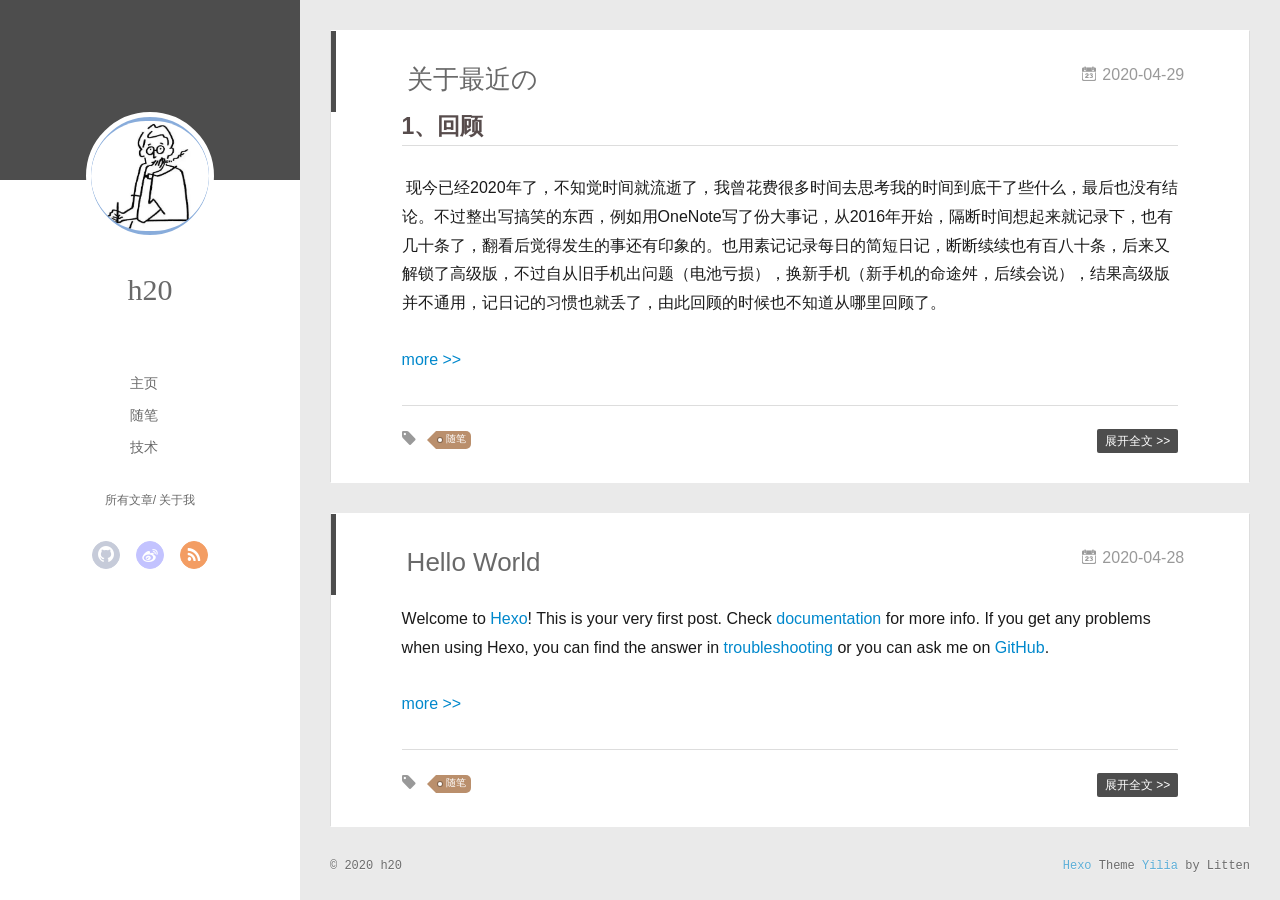
<file: index.html>
<!DOCTYPE html>
<html>
<head>
  <meta charset="utf-8">
  
  <meta name="renderer" content="webkit">
  <meta http-equiv="X-UA-Compatible" content="IE=edge" >
  <link rel="dns-prefetch" href="https://sjyb.github.io">
  <title>sjyb</title>
  <meta name="viewport" content="width=device-width, initial-scale=1, maximum-scale=1">
  <meta property="og:type" content="website">
<meta property="og:title" content="sjyb">
<meta property="og:url" content="https://sjyb.github.io/index.html">
<meta property="og:site_name" content="sjyb">
<meta property="article:author" content="h20">
<meta name="twitter:card" content="summary">
  
  
    <link rel="icon" href="/favicon.png">
  
  <link rel="stylesheet" type="text/css" href="/./main.0cf68a.css">
  <style type="text/css">
  
    #container.show {
      background: linear-gradient(200deg,#a0cfe4,#e8c37e);
    }
  </style>
  

  

<meta name="generator" content="Hexo 4.2.0"><link rel="alternate" href="/atom.xml" title="sjyb" type="application/atom+xml">
</head>

<body>
  <div id="container" q-class="show:isCtnShow">
    <canvas id="anm-canvas" class="anm-canvas"></canvas>
    <div class="left-col" q-class="show:isShow">
      
<div class="overlay" style="background: #4d4d4d"></div>
<div class="intrude-less">
	<header id="header" class="inner">
		<a href="/" class="profilepic">
			<img src="/assets/main.png" class="js-avatar">
		</a>
		<hgroup>
		  <h1 class="header-author"><a href="/">h20</a></h1>
		</hgroup>
		

		<nav class="header-menu">
			<ul>
			
				<li><a href="/">主页</a></li>
	        
				<li><a href="/tags/%E9%9A%8F%E7%AC%94/">随笔</a></li>
	        
				<li><a href="/tags/%E6%8A%80%E6%9C%AF/">技术</a></li>
	        
			</ul>
		</nav>
		<nav class="header-smart-menu">
    		
    			
    			<a q-on="click: openSlider(e, 'innerArchive')" href="javascript:void(0)">所有文章</a>
    			
            
    			
            
    			
    			<a q-on="click: openSlider(e, 'aboutme')" href="javascript:void(0)">关于我</a>
    			
            
		</nav>
		<nav class="header-nav">
			<div class="social">
				
					<a class="github" target="_blank" href="https://github.com/sjyb" title="github"><i class="icon-github"></i></a>
		        
					<a class="weibo" target="_blank" href="https://weibo.com/u/2956728435" title="weibo"><i class="icon-weibo"></i></a>
		        
					<a class="rss" target="_blank" href="/atom.xml" title="rss"><i class="icon-rss"></i></a>
		        
			</div>
		</nav>
	</header>		
</div>

    </div>
    <div class="mid-col" q-class="show:isShow,hide:isShow|isFalse">
      
<nav id="mobile-nav">
  	<div class="overlay js-overlay" style="background: #4d4d4d"></div>
	<div class="btnctn js-mobile-btnctn">
  		<div class="slider-trigger list" q-on="click: openSlider(e)"><i class="icon icon-sort"></i></div>
	</div>
	<div class="intrude-less">
		<header id="header" class="inner">
			<div class="profilepic">
				<img src="/assets/main.png" class="js-avatar">
			</div>
			<hgroup>
			  <h1 class="header-author js-header-author">h20</h1>
			</hgroup>
			
			
			
				
			
				
			
				
			
			
			
			<nav class="header-nav">
				<div class="social">
					
						<a class="github" target="_blank" href="https://github.com/sjyb" title="github"><i class="icon-github"></i></a>
			        
						<a class="weibo" target="_blank" href="https://weibo.com/u/2956728435" title="weibo"><i class="icon-weibo"></i></a>
			        
						<a class="rss" target="_blank" href="/atom.xml" title="rss"><i class="icon-rss"></i></a>
			        
				</div>
			</nav>

			<nav class="header-menu js-header-menu">
				<ul style="width: 70%">
				
				
					<li style="width: 33.333333333333336%"><a href="/">主页</a></li>
		        
					<li style="width: 33.333333333333336%"><a href="/tags/%E9%9A%8F%E7%AC%94/">随笔</a></li>
		        
					<li style="width: 33.333333333333336%"><a href="/tags/%E6%8A%80%E6%9C%AF/">技术</a></li>
		        
				</ul>
			</nav>
		</header>				
	</div>
	<div class="mobile-mask" style="display:none" q-show="isShow"></div>
</nav>

      <div id="wrapper" class="body-wrap">
        <div class="menu-l">
          <div class="canvas-wrap">
            <canvas data-colors="#eaeaea" data-sectionHeight="100" data-contentId="js-content" id="myCanvas1" class="anm-canvas"></canvas>
          </div>
          <div id="js-content" class="content-ll">
            
  
    <article id="post-关于最近" class="article article-type-post  article-index" itemscope itemprop="blogPost">
  <div class="article-inner">
    
      <header class="article-header">
        
  
    <h1 itemprop="name">
      <a class="article-title" href="/2020/04/29/%E5%85%B3%E4%BA%8E%E6%9C%80%E8%BF%91/">关于最近の</a>
    </h1>
  

        
        <a href="/2020/04/29/%E5%85%B3%E4%BA%8E%E6%9C%80%E8%BF%91/" class="archive-article-date">
  	<time datetime="2020-04-29T11:45:27.000Z" itemprop="datePublished"><i class="icon-calendar icon"></i>2020-04-29</time>
</a>
        
      </header>
    
    <div class="article-entry" itemprop="articleBody">
      
        <h2 id="1、回顾"><a href="#1、回顾" class="headerlink" title="1、回顾"></a>1、回顾</h2><p>​    现今已经2020年了，不知觉时间就流逝了，我曾花费很多时间去思考我的时间到底干了些什么，最后也没有结论。不过整出写搞笑的东西，例如用OneNote写了份大事记，从2016年开始，隔断时间想起来就记录下，也有几十条了，翻看后觉得发生的事还有印象的。也用素记记录每日的简短日记，断断续续也有百八十条，后来又解锁了高级版，不过自从旧手机出问题（电池亏损），换新手机（新手机的命途舛，后续会说），结果高级版并不通用，记日记的习惯也就丢了，由此回顾的时候也不知道从哪里回顾了。</p>
        
          <a class="article-more-a" href="/2020/04/29/%E5%85%B3%E4%BA%8E%E6%9C%80%E8%BF%91/#more">more >></a>
        
      

      
    </div>
    <div class="article-info article-info-index">
      
      
	<div class="article-tag tagcloud">
		<i class="icon-price-tags icon"></i>
		<ul class="article-tag-list">
			 
        		<li class="article-tag-list-item">
        			<a href="javascript:void(0)" class="js-tag article-tag-list-link color3">随笔</a>
        		</li>
      		
		</ul>
	</div>

      

      
        <p class="article-more-link">
          <a class="article-more-a" href="/2020/04/29/%E5%85%B3%E4%BA%8E%E6%9C%80%E8%BF%91/">展开全文 >></a>
        </p>
      

      
      <div class="clearfix"></div>
    </div>
  </div>
</article>

<aside class="wrap-side-operation">
    <div class="mod-side-operation">
        
        <div class="jump-container" id="js-jump-container" style="display:none;">
            <a href="javascript:void(0)" class="mod-side-operation__jump-to-top">
                <i class="icon-font icon-back"></i>
            </a>
            <div id="js-jump-plan-container" class="jump-plan-container" style="top: -11px;">
                <i class="icon-font icon-plane jump-plane"></i>
            </div>
        </div>
        
        
    </div>
</aside>




  
    <article id="post-hello-world" class="article article-type-post  article-index" itemscope itemprop="blogPost">
  <div class="article-inner">
    
      <header class="article-header">
        
  
    <h1 itemprop="name">
      <a class="article-title" href="/2020/04/28/hello-world/">Hello World</a>
    </h1>
  

        
        <a href="/2020/04/28/hello-world/" class="archive-article-date">
  	<time datetime="2020-04-28T11:45:27.000Z" itemprop="datePublished"><i class="icon-calendar icon"></i>2020-04-28</time>
</a>
        
      </header>
    
    <div class="article-entry" itemprop="articleBody">
      
        <p>Welcome to <a href="https://hexo.io/" target="_blank" rel="noopener">Hexo</a>! This is your very first post. Check <a href="https://hexo.io/docs/" target="_blank" rel="noopener">documentation</a> for more info. If you get any problems when using Hexo, you can find the answer in <a href="https://hexo.io/docs/troubleshooting.html" target="_blank" rel="noopener">troubleshooting</a> or you can ask me on <a href="https://github.com/hexojs/hexo/issues" target="_blank" rel="noopener">GitHub</a>.</p>
        
          <a class="article-more-a" href="/2020/04/28/hello-world/#more">more >></a>
        
      

      
    </div>
    <div class="article-info article-info-index">
      
      
	<div class="article-tag tagcloud">
		<i class="icon-price-tags icon"></i>
		<ul class="article-tag-list">
			 
        		<li class="article-tag-list-item">
        			<a href="javascript:void(0)" class="js-tag article-tag-list-link color3">随笔</a>
        		</li>
      		
		</ul>
	</div>

      

      
        <p class="article-more-link">
          <a class="article-more-a" href="/2020/04/28/hello-world/">展开全文 >></a>
        </p>
      

      
      <div class="clearfix"></div>
    </div>
  </div>
</article>

<aside class="wrap-side-operation">
    <div class="mod-side-operation">
        
        <div class="jump-container" id="js-jump-container" style="display:none;">
            <a href="javascript:void(0)" class="mod-side-operation__jump-to-top">
                <i class="icon-font icon-back"></i>
            </a>
            <div id="js-jump-plan-container" class="jump-plan-container" style="top: -11px;">
                <i class="icon-font icon-plane jump-plane"></i>
            </div>
        </div>
        
        
    </div>
</aside>




  
  


          </div>
        </div>
      </div>
      <footer id="footer">
  <div class="outer">
    <div id="footer-info">
    	<div class="footer-left">
    		&copy; 2020 h20
    	</div>
      	<div class="footer-right">
      		<a href="http://hexo.io/" target="_blank">Hexo</a>  Theme <a href="https://github.com/litten/hexo-theme-yilia" target="_blank">Yilia</a> by Litten
      	</div>
    </div>
  </div>
</footer>
    </div>
    <script>
	var yiliaConfig = {
		mathjax: false,
		isHome: true,
		isPost: false,
		isArchive: false,
		isTag: false,
		isCategory: false,
		open_in_new: false,
		toc_hide_index: true,
		root: "/",
		innerArchive: true,
		showTags: false
	}
</script>

<script>!function(t){function n(e){if(r[e])return r[e].exports;var i=r[e]={exports:{},id:e,loaded:!1};return t[e].call(i.exports,i,i.exports,n),i.loaded=!0,i.exports}var r={};n.m=t,n.c=r,n.p="./",n(0)}([function(t,n,r){r(195),t.exports=r(191)},function(t,n,r){var e=r(3),i=r(52),o=r(27),u=r(28),c=r(53),f="prototype",a=function(t,n,r){var s,l,h,v,p=t&a.F,d=t&a.G,y=t&a.S,g=t&a.P,b=t&a.B,m=d?e:y?e[n]||(e[n]={}):(e[n]||{})[f],x=d?i:i[n]||(i[n]={}),w=x[f]||(x[f]={});d&&(r=n);for(s in r)l=!p&&m&&void 0!==m[s],h=(l?m:r)[s],v=b&&l?c(h,e):g&&"function"==typeof h?c(Function.call,h):h,m&&u(m,s,h,t&a.U),x[s]!=h&&o(x,s,v),g&&w[s]!=h&&(w[s]=h)};e.core=i,a.F=1,a.G=2,a.S=4,a.P=8,a.B=16,a.W=32,a.U=64,a.R=128,t.exports=a},function(t,n,r){var e=r(6);t.exports=function(t){if(!e(t))throw TypeError(t+" is not an object!");return t}},function(t,n){var r=t.exports="undefined"!=typeof window&&window.Math==Math?window:"undefined"!=typeof self&&self.Math==Math?self:Function("return this")();"number"==typeof __g&&(__g=r)},function(t,n){t.exports=function(t){try{return!!t()}catch(t){return!0}}},function(t,n){var r=t.exports="undefined"!=typeof window&&window.Math==Math?window:"undefined"!=typeof self&&self.Math==Math?self:Function("return this")();"number"==typeof __g&&(__g=r)},function(t,n){t.exports=function(t){return"object"==typeof t?null!==t:"function"==typeof t}},function(t,n,r){var e=r(126)("wks"),i=r(76),o=r(3).Symbol,u="function"==typeof o;(t.exports=function(t){return e[t]||(e[t]=u&&o[t]||(u?o:i)("Symbol."+t))}).store=e},function(t,n){var r={}.hasOwnProperty;t.exports=function(t,n){return r.call(t,n)}},function(t,n,r){var e=r(94),i=r(33);t.exports=function(t){return e(i(t))}},function(t,n,r){t.exports=!r(4)(function(){return 7!=Object.defineProperty({},"a",{get:function(){return 7}}).a})},function(t,n,r){var e=r(2),i=r(167),o=r(50),u=Object.defineProperty;n.f=r(10)?Object.defineProperty:function(t,n,r){if(e(t),n=o(n,!0),e(r),i)try{return u(t,n,r)}catch(t){}if("get"in r||"set"in r)throw TypeError("Accessors not supported!");return"value"in r&&(t[n]=r.value),t}},function(t,n,r){t.exports=!r(18)(function(){return 7!=Object.defineProperty({},"a",{get:function(){return 7}}).a})},function(t,n,r){var e=r(14),i=r(22);t.exports=r(12)?function(t,n,r){return e.f(t,n,i(1,r))}:function(t,n,r){return t[n]=r,t}},function(t,n,r){var e=r(20),i=r(58),o=r(42),u=Object.defineProperty;n.f=r(12)?Object.defineProperty:function(t,n,r){if(e(t),n=o(n,!0),e(r),i)try{return u(t,n,r)}catch(t){}if("get"in r||"set"in r)throw TypeError("Accessors not supported!");return"value"in r&&(t[n]=r.value),t}},function(t,n,r){var e=r(40)("wks"),i=r(23),o=r(5).Symbol,u="function"==typeof o;(t.exports=function(t){return e[t]||(e[t]=u&&o[t]||(u?o:i)("Symbol."+t))}).store=e},function(t,n,r){var e=r(67),i=Math.min;t.exports=function(t){return t>0?i(e(t),9007199254740991):0}},function(t,n,r){var e=r(46);t.exports=function(t){return Object(e(t))}},function(t,n){t.exports=function(t){try{return!!t()}catch(t){return!0}}},function(t,n,r){var e=r(63),i=r(34);t.exports=Object.keys||function(t){return e(t,i)}},function(t,n,r){var e=r(21);t.exports=function(t){if(!e(t))throw TypeError(t+" is not an object!");return t}},function(t,n){t.exports=function(t){return"object"==typeof t?null!==t:"function"==typeof t}},function(t,n){t.exports=function(t,n){return{enumerable:!(1&t),configurable:!(2&t),writable:!(4&t),value:n}}},function(t,n){var r=0,e=Math.random();t.exports=function(t){return"Symbol(".concat(void 0===t?"":t,")_",(++r+e).toString(36))}},function(t,n){var r={}.hasOwnProperty;t.exports=function(t,n){return r.call(t,n)}},function(t,n){var r=t.exports={version:"2.4.0"};"number"==typeof __e&&(__e=r)},function(t,n){t.exports=function(t){if("function"!=typeof t)throw TypeError(t+" is not a function!");return t}},function(t,n,r){var e=r(11),i=r(66);t.exports=r(10)?function(t,n,r){return e.f(t,n,i(1,r))}:function(t,n,r){return t[n]=r,t}},function(t,n,r){var e=r(3),i=r(27),o=r(24),u=r(76)("src"),c="toString",f=Function[c],a=(""+f).split(c);r(52).inspectSource=function(t){return f.call(t)},(t.exports=function(t,n,r,c){var f="function"==typeof r;f&&(o(r,"name")||i(r,"name",n)),t[n]!==r&&(f&&(o(r,u)||i(r,u,t[n]?""+t[n]:a.join(String(n)))),t===e?t[n]=r:c?t[n]?t[n]=r:i(t,n,r):(delete t[n],i(t,n,r)))})(Function.prototype,c,function(){return"function"==typeof this&&this[u]||f.call(this)})},function(t,n,r){var e=r(1),i=r(4),o=r(46),u=function(t,n,r,e){var i=String(o(t)),u="<"+n;return""!==r&&(u+=" "+r+'="'+String(e).replace(/"/g,"&quot;")+'"'),u+">"+i+"</"+n+">"};t.exports=function(t,n){var r={};r[t]=n(u),e(e.P+e.F*i(function(){var n=""[t]('"');return n!==n.toLowerCase()||n.split('"').length>3}),"String",r)}},function(t,n,r){var e=r(115),i=r(46);t.exports=function(t){return e(i(t))}},function(t,n,r){var e=r(116),i=r(66),o=r(30),u=r(50),c=r(24),f=r(167),a=Object.getOwnPropertyDescriptor;n.f=r(10)?a:function(t,n){if(t=o(t),n=u(n,!0),f)try{return a(t,n)}catch(t){}if(c(t,n))return i(!e.f.call(t,n),t[n])}},function(t,n,r){var e=r(24),i=r(17),o=r(145)("IE_PROTO"),u=Object.prototype;t.exports=Object.getPrototypeOf||function(t){return t=i(t),e(t,o)?t[o]:"function"==typeof t.constructor&&t instanceof t.constructor?t.constructor.prototype:t instanceof Object?u:null}},function(t,n){t.exports=function(t){if(void 0==t)throw TypeError("Can't call method on  "+t);return t}},function(t,n){t.exports="constructor,hasOwnProperty,isPrototypeOf,propertyIsEnumerable,toLocaleString,toString,valueOf".split(",")},function(t,n){t.exports={}},function(t,n){t.exports=!0},function(t,n){n.f={}.propertyIsEnumerable},function(t,n,r){var e=r(14).f,i=r(8),o=r(15)("toStringTag");t.exports=function(t,n,r){t&&!i(t=r?t:t.prototype,o)&&e(t,o,{configurable:!0,value:n})}},function(t,n,r){var e=r(40)("keys"),i=r(23);t.exports=function(t){return e[t]||(e[t]=i(t))}},function(t,n,r){var e=r(5),i="__core-js_shared__",o=e[i]||(e[i]={});t.exports=function(t){return o[t]||(o[t]={})}},function(t,n){var r=Math.ceil,e=Math.floor;t.exports=function(t){return isNaN(t=+t)?0:(t>0?e:r)(t)}},function(t,n,r){var e=r(21);t.exports=function(t,n){if(!e(t))return t;var r,i;if(n&&"function"==typeof(r=t.toString)&&!e(i=r.call(t)))return i;if("function"==typeof(r=t.valueOf)&&!e(i=r.call(t)))return i;if(!n&&"function"==typeof(r=t.toString)&&!e(i=r.call(t)))return i;throw TypeError("Can't convert object to primitive value")}},function(t,n,r){var e=r(5),i=r(25),o=r(36),u=r(44),c=r(14).f;t.exports=function(t){var n=i.Symbol||(i.Symbol=o?{}:e.Symbol||{});"_"==t.charAt(0)||t in n||c(n,t,{value:u.f(t)})}},function(t,n,r){n.f=r(15)},function(t,n){var r={}.toString;t.exports=function(t){return r.call(t).slice(8,-1)}},function(t,n){t.exports=function(t){if(void 0==t)throw TypeError("Can't call method on  "+t);return t}},function(t,n,r){var e=r(4);t.exports=function(t,n){return!!t&&e(function(){n?t.call(null,function(){},1):t.call(null)})}},function(t,n,r){var e=r(53),i=r(115),o=r(17),u=r(16),c=r(203);t.exports=function(t,n){var r=1==t,f=2==t,a=3==t,s=4==t,l=6==t,h=5==t||l,v=n||c;return function(n,c,p){for(var d,y,g=o(n),b=i(g),m=e(c,p,3),x=u(b.length),w=0,S=r?v(n,x):f?v(n,0):void 0;x>w;w++)if((h||w in b)&&(d=b[w],y=m(d,w,g),t))if(r)S[w]=y;else if(y)switch(t){case 3:return!0;case 5:return d;case 6:return w;case 2:S.push(d)}else if(s)return!1;return l?-1:a||s?s:S}}},function(t,n,r){var e=r(1),i=r(52),o=r(4);t.exports=function(t,n){var r=(i.Object||{})[t]||Object[t],u={};u[t]=n(r),e(e.S+e.F*o(function(){r(1)}),"Object",u)}},function(t,n,r){var e=r(6);t.exports=function(t,n){if(!e(t))return t;var r,i;if(n&&"function"==typeof(r=t.toString)&&!e(i=r.call(t)))return i;if("function"==typeof(r=t.valueOf)&&!e(i=r.call(t)))return i;if(!n&&"function"==typeof(r=t.toString)&&!e(i=r.call(t)))return i;throw TypeError("Can't convert object to primitive value")}},function(t,n,r){var e=r(5),i=r(25),o=r(91),u=r(13),c="prototype",f=function(t,n,r){var a,s,l,h=t&f.F,v=t&f.G,p=t&f.S,d=t&f.P,y=t&f.B,g=t&f.W,b=v?i:i[n]||(i[n]={}),m=b[c],x=v?e:p?e[n]:(e[n]||{})[c];v&&(r=n);for(a in r)(s=!h&&x&&void 0!==x[a])&&a in b||(l=s?x[a]:r[a],b[a]=v&&"function"!=typeof x[a]?r[a]:y&&s?o(l,e):g&&x[a]==l?function(t){var n=function(n,r,e){if(this instanceof t){switch(arguments.length){case 0:return new t;case 1:return new t(n);case 2:return new t(n,r)}return new t(n,r,e)}return t.apply(this,arguments)};return n[c]=t[c],n}(l):d&&"function"==typeof l?o(Function.call,l):l,d&&((b.virtual||(b.virtual={}))[a]=l,t&f.R&&m&&!m[a]&&u(m,a,l)))};f.F=1,f.G=2,f.S=4,f.P=8,f.B=16,f.W=32,f.U=64,f.R=128,t.exports=f},function(t,n){var r=t.exports={version:"2.4.0"};"number"==typeof __e&&(__e=r)},function(t,n,r){var e=r(26);t.exports=function(t,n,r){if(e(t),void 0===n)return t;switch(r){case 1:return function(r){return t.call(n,r)};case 2:return function(r,e){return t.call(n,r,e)};case 3:return function(r,e,i){return t.call(n,r,e,i)}}return function(){return t.apply(n,arguments)}}},function(t,n,r){var e=r(183),i=r(1),o=r(126)("metadata"),u=o.store||(o.store=new(r(186))),c=function(t,n,r){var i=u.get(t);if(!i){if(!r)return;u.set(t,i=new e)}var o=i.get(n);if(!o){if(!r)return;i.set(n,o=new e)}return o},f=function(t,n,r){var e=c(n,r,!1);return void 0!==e&&e.has(t)},a=function(t,n,r){var e=c(n,r,!1);return void 0===e?void 0:e.get(t)},s=function(t,n,r,e){c(r,e,!0).set(t,n)},l=function(t,n){var r=c(t,n,!1),e=[];return r&&r.forEach(function(t,n){e.push(n)}),e},h=function(t){return void 0===t||"symbol"==typeof t?t:String(t)},v=function(t){i(i.S,"Reflect",t)};t.exports={store:u,map:c,has:f,get:a,set:s,keys:l,key:h,exp:v}},function(t,n,r){"use strict";if(r(10)){var e=r(69),i=r(3),o=r(4),u=r(1),c=r(127),f=r(152),a=r(53),s=r(68),l=r(66),h=r(27),v=r(73),p=r(67),d=r(16),y=r(75),g=r(50),b=r(24),m=r(180),x=r(114),w=r(6),S=r(17),_=r(137),O=r(70),E=r(32),P=r(71).f,j=r(154),F=r(76),M=r(7),A=r(48),N=r(117),T=r(146),I=r(155),k=r(80),L=r(123),R=r(74),C=r(130),D=r(160),U=r(11),W=r(31),G=U.f,B=W.f,V=i.RangeError,z=i.TypeError,q=i.Uint8Array,K="ArrayBuffer",J="Shared"+K,Y="BYTES_PER_ELEMENT",H="prototype",$=Array[H],X=f.ArrayBuffer,Q=f.DataView,Z=A(0),tt=A(2),nt=A(3),rt=A(4),et=A(5),it=A(6),ot=N(!0),ut=N(!1),ct=I.values,ft=I.keys,at=I.entries,st=$.lastIndexOf,lt=$.reduce,ht=$.reduceRight,vt=$.join,pt=$.sort,dt=$.slice,yt=$.toString,gt=$.toLocaleString,bt=M("iterator"),mt=M("toStringTag"),xt=F("typed_constructor"),wt=F("def_constructor"),St=c.CONSTR,_t=c.TYPED,Ot=c.VIEW,Et="Wrong length!",Pt=A(1,function(t,n){return Tt(T(t,t[wt]),n)}),jt=o(function(){return 1===new q(new Uint16Array([1]).buffer)[0]}),Ft=!!q&&!!q[H].set&&o(function(){new q(1).set({})}),Mt=function(t,n){if(void 0===t)throw z(Et);var r=+t,e=d(t);if(n&&!m(r,e))throw V(Et);return e},At=function(t,n){var r=p(t);if(r<0||r%n)throw V("Wrong offset!");return r},Nt=function(t){if(w(t)&&_t in t)return t;throw z(t+" is not a typed array!")},Tt=function(t,n){if(!(w(t)&&xt in t))throw z("It is not a typed array constructor!");return new t(n)},It=function(t,n){return kt(T(t,t[wt]),n)},kt=function(t,n){for(var r=0,e=n.length,i=Tt(t,e);e>r;)i[r]=n[r++];return i},Lt=function(t,n,r){G(t,n,{get:function(){return this._d[r]}})},Rt=function(t){var n,r,e,i,o,u,c=S(t),f=arguments.length,s=f>1?arguments[1]:void 0,l=void 0!==s,h=j(c);if(void 0!=h&&!_(h)){for(u=h.call(c),e=[],n=0;!(o=u.next()).done;n++)e.push(o.value);c=e}for(l&&f>2&&(s=a(s,arguments[2],2)),n=0,r=d(c.length),i=Tt(this,r);r>n;n++)i[n]=l?s(c[n],n):c[n];return i},Ct=function(){for(var t=0,n=arguments.length,r=Tt(this,n);n>t;)r[t]=arguments[t++];return r},Dt=!!q&&o(function(){gt.call(new q(1))}),Ut=function(){return gt.apply(Dt?dt.call(Nt(this)):Nt(this),arguments)},Wt={copyWithin:function(t,n){return D.call(Nt(this),t,n,arguments.length>2?arguments[2]:void 0)},every:function(t){return rt(Nt(this),t,arguments.length>1?arguments[1]:void 0)},fill:function(t){return C.apply(Nt(this),arguments)},filter:function(t){return It(this,tt(Nt(this),t,arguments.length>1?arguments[1]:void 0))},find:function(t){return et(Nt(this),t,arguments.length>1?arguments[1]:void 0)},findIndex:function(t){return it(Nt(this),t,arguments.length>1?arguments[1]:void 0)},forEach:function(t){Z(Nt(this),t,arguments.length>1?arguments[1]:void 0)},indexOf:function(t){return ut(Nt(this),t,arguments.length>1?arguments[1]:void 0)},includes:function(t){return ot(Nt(this),t,arguments.length>1?arguments[1]:void 0)},join:function(t){return vt.apply(Nt(this),arguments)},lastIndexOf:function(t){return st.apply(Nt(this),arguments)},map:function(t){return Pt(Nt(this),t,arguments.length>1?arguments[1]:void 0)},reduce:function(t){return lt.apply(Nt(this),arguments)},reduceRight:function(t){return ht.apply(Nt(this),arguments)},reverse:function(){for(var t,n=this,r=Nt(n).length,e=Math.floor(r/2),i=0;i<e;)t=n[i],n[i++]=n[--r],n[r]=t;return n},some:function(t){return nt(Nt(this),t,arguments.length>1?arguments[1]:void 0)},sort:function(t){return pt.call(Nt(this),t)},subarray:function(t,n){var r=Nt(this),e=r.length,i=y(t,e);return new(T(r,r[wt]))(r.buffer,r.byteOffset+i*r.BYTES_PER_ELEMENT,d((void 0===n?e:y(n,e))-i))}},Gt=function(t,n){return It(this,dt.call(Nt(this),t,n))},Bt=function(t){Nt(this);var n=At(arguments[1],1),r=this.length,e=S(t),i=d(e.length),o=0;if(i+n>r)throw V(Et);for(;o<i;)this[n+o]=e[o++]},Vt={entries:function(){return at.call(Nt(this))},keys:function(){return ft.call(Nt(this))},values:function(){return ct.call(Nt(this))}},zt=function(t,n){return w(t)&&t[_t]&&"symbol"!=typeof n&&n in t&&String(+n)==String(n)},qt=function(t,n){return zt(t,n=g(n,!0))?l(2,t[n]):B(t,n)},Kt=function(t,n,r){return!(zt(t,n=g(n,!0))&&w(r)&&b(r,"value"))||b(r,"get")||b(r,"set")||r.configurable||b(r,"writable")&&!r.writable||b(r,"enumerable")&&!r.enumerable?G(t,n,r):(t[n]=r.value,t)};St||(W.f=qt,U.f=Kt),u(u.S+u.F*!St,"Object",{getOwnPropertyDescriptor:qt,defineProperty:Kt}),o(function(){yt.call({})})&&(yt=gt=function(){return vt.call(this)});var Jt=v({},Wt);v(Jt,Vt),h(Jt,bt,Vt.values),v(Jt,{slice:Gt,set:Bt,constructor:function(){},toString:yt,toLocaleString:Ut}),Lt(Jt,"buffer","b"),Lt(Jt,"byteOffset","o"),Lt(Jt,"byteLength","l"),Lt(Jt,"length","e"),G(Jt,mt,{get:function(){return this[_t]}}),t.exports=function(t,n,r,f){f=!!f;var a=t+(f?"Clamped":"")+"Array",l="Uint8Array"!=a,v="get"+t,p="set"+t,y=i[a],g=y||{},b=y&&E(y),m=!y||!c.ABV,S={},_=y&&y[H],j=function(t,r){var e=t._d;return e.v[v](r*n+e.o,jt)},F=function(t,r,e){var i=t._d;f&&(e=(e=Math.round(e))<0?0:e>255?255:255&e),i.v[p](r*n+i.o,e,jt)},M=function(t,n){G(t,n,{get:function(){return j(this,n)},set:function(t){return F(this,n,t)},enumerable:!0})};m?(y=r(function(t,r,e,i){s(t,y,a,"_d");var o,u,c,f,l=0,v=0;if(w(r)){if(!(r instanceof X||(f=x(r))==K||f==J))return _t in r?kt(y,r):Rt.call(y,r);o=r,v=At(e,n);var p=r.byteLength;if(void 0===i){if(p%n)throw V(Et);if((u=p-v)<0)throw V(Et)}else if((u=d(i)*n)+v>p)throw V(Et);c=u/n}else c=Mt(r,!0),u=c*n,o=new X(u);for(h(t,"_d",{b:o,o:v,l:u,e:c,v:new Q(o)});l<c;)M(t,l++)}),_=y[H]=O(Jt),h(_,"constructor",y)):L(function(t){new y(null),new y(t)},!0)||(y=r(function(t,r,e,i){s(t,y,a);var o;return w(r)?r instanceof X||(o=x(r))==K||o==J?void 0!==i?new g(r,At(e,n),i):void 0!==e?new g(r,At(e,n)):new g(r):_t in r?kt(y,r):Rt.call(y,r):new g(Mt(r,l))}),Z(b!==Function.prototype?P(g).concat(P(b)):P(g),function(t){t in y||h(y,t,g[t])}),y[H]=_,e||(_.constructor=y));var A=_[bt],N=!!A&&("values"==A.name||void 0==A.name),T=Vt.values;h(y,xt,!0),h(_,_t,a),h(_,Ot,!0),h(_,wt,y),(f?new y(1)[mt]==a:mt in _)||G(_,mt,{get:function(){return a}}),S[a]=y,u(u.G+u.W+u.F*(y!=g),S),u(u.S,a,{BYTES_PER_ELEMENT:n,from:Rt,of:Ct}),Y in _||h(_,Y,n),u(u.P,a,Wt),R(a),u(u.P+u.F*Ft,a,{set:Bt}),u(u.P+u.F*!N,a,Vt),u(u.P+u.F*(_.toString!=yt),a,{toString:yt}),u(u.P+u.F*o(function(){new y(1).slice()}),a,{slice:Gt}),u(u.P+u.F*(o(function(){return[1,2].toLocaleString()!=new y([1,2]).toLocaleString()})||!o(function(){_.toLocaleString.call([1,2])})),a,{toLocaleString:Ut}),k[a]=N?A:T,e||N||h(_,bt,T)}}else t.exports=function(){}},function(t,n){var r={}.toString;t.exports=function(t){return r.call(t).slice(8,-1)}},function(t,n,r){var e=r(21),i=r(5).document,o=e(i)&&e(i.createElement);t.exports=function(t){return o?i.createElement(t):{}}},function(t,n,r){t.exports=!r(12)&&!r(18)(function(){return 7!=Object.defineProperty(r(57)("div"),"a",{get:function(){return 7}}).a})},function(t,n,r){"use strict";var e=r(36),i=r(51),o=r(64),u=r(13),c=r(8),f=r(35),a=r(96),s=r(38),l=r(103),h=r(15)("iterator"),v=!([].keys&&"next"in[].keys()),p="keys",d="values",y=function(){return this};t.exports=function(t,n,r,g,b,m,x){a(r,n,g);var w,S,_,O=function(t){if(!v&&t in F)return F[t];switch(t){case p:case d:return function(){return new r(this,t)}}return function(){return new r(this,t)}},E=n+" Iterator",P=b==d,j=!1,F=t.prototype,M=F[h]||F["@@iterator"]||b&&F[b],A=M||O(b),N=b?P?O("entries"):A:void 0,T="Array"==n?F.entries||M:M;if(T&&(_=l(T.call(new t)))!==Object.prototype&&(s(_,E,!0),e||c(_,h)||u(_,h,y)),P&&M&&M.name!==d&&(j=!0,A=function(){return M.call(this)}),e&&!x||!v&&!j&&F[h]||u(F,h,A),f[n]=A,f[E]=y,b)if(w={values:P?A:O(d),keys:m?A:O(p),entries:N},x)for(S in w)S in F||o(F,S,w[S]);else i(i.P+i.F*(v||j),n,w);return w}},function(t,n,r){var e=r(20),i=r(100),o=r(34),u=r(39)("IE_PROTO"),c=function(){},f="prototype",a=function(){var t,n=r(57)("iframe"),e=o.length;for(n.style.display="none",r(93).appendChild(n),n.src="javascript:",t=n.contentWindow.document,t.open(),t.write("<script>document.F=Object<\/script>"),t.close(),a=t.F;e--;)delete a[f][o[e]];return a()};t.exports=Object.create||function(t,n){var r;return null!==t?(c[f]=e(t),r=new c,c[f]=null,r[u]=t):r=a(),void 0===n?r:i(r,n)}},function(t,n,r){var e=r(63),i=r(34).concat("length","prototype");n.f=Object.getOwnPropertyNames||function(t){return e(t,i)}},function(t,n){n.f=Object.getOwnPropertySymbols},function(t,n,r){var e=r(8),i=r(9),o=r(90)(!1),u=r(39)("IE_PROTO");t.exports=function(t,n){var r,c=i(t),f=0,a=[];for(r in c)r!=u&&e(c,r)&&a.push(r);for(;n.length>f;)e(c,r=n[f++])&&(~o(a,r)||a.push(r));return a}},function(t,n,r){t.exports=r(13)},function(t,n,r){var e=r(76)("meta"),i=r(6),o=r(24),u=r(11).f,c=0,f=Object.isExtensible||function(){return!0},a=!r(4)(function(){return f(Object.preventExtensions({}))}),s=function(t){u(t,e,{value:{i:"O"+ ++c,w:{}}})},l=function(t,n){if(!i(t))return"symbol"==typeof t?t:("string"==typeof t?"S":"P")+t;if(!o(t,e)){if(!f(t))return"F";if(!n)return"E";s(t)}return t[e].i},h=function(t,n){if(!o(t,e)){if(!f(t))return!0;if(!n)return!1;s(t)}return t[e].w},v=function(t){return a&&p.NEED&&f(t)&&!o(t,e)&&s(t),t},p=t.exports={KEY:e,NEED:!1,fastKey:l,getWeak:h,onFreeze:v}},function(t,n){t.exports=function(t,n){return{enumerable:!(1&t),configurable:!(2&t),writable:!(4&t),value:n}}},function(t,n){var r=Math.ceil,e=Math.floor;t.exports=function(t){return isNaN(t=+t)?0:(t>0?e:r)(t)}},function(t,n){t.exports=function(t,n,r,e){if(!(t instanceof n)||void 0!==e&&e in t)throw TypeError(r+": incorrect invocation!");return t}},function(t,n){t.exports=!1},function(t,n,r){var e=r(2),i=r(173),o=r(133),u=r(145)("IE_PROTO"),c=function(){},f="prototype",a=function(){var t,n=r(132)("iframe"),e=o.length;for(n.style.display="none",r(135).appendChild(n),n.src="javascript:",t=n.contentWindow.document,t.open(),t.write("<script>document.F=Object<\/script>"),t.close(),a=t.F;e--;)delete a[f][o[e]];return a()};t.exports=Object.create||function(t,n){var r;return null!==t?(c[f]=e(t),r=new c,c[f]=null,r[u]=t):r=a(),void 0===n?r:i(r,n)}},function(t,n,r){var e=r(175),i=r(133).concat("length","prototype");n.f=Object.getOwnPropertyNames||function(t){return e(t,i)}},function(t,n,r){var e=r(175),i=r(133);t.exports=Object.keys||function(t){return e(t,i)}},function(t,n,r){var e=r(28);t.exports=function(t,n,r){for(var i in n)e(t,i,n[i],r);return t}},function(t,n,r){"use strict";var e=r(3),i=r(11),o=r(10),u=r(7)("species");t.exports=function(t){var n=e[t];o&&n&&!n[u]&&i.f(n,u,{configurable:!0,get:function(){return this}})}},function(t,n,r){var e=r(67),i=Math.max,o=Math.min;t.exports=function(t,n){return t=e(t),t<0?i(t+n,0):o(t,n)}},function(t,n){var r=0,e=Math.random();t.exports=function(t){return"Symbol(".concat(void 0===t?"":t,")_",(++r+e).toString(36))}},function(t,n,r){var e=r(33);t.exports=function(t){return Object(e(t))}},function(t,n,r){var e=r(7)("unscopables"),i=Array.prototype;void 0==i[e]&&r(27)(i,e,{}),t.exports=function(t){i[e][t]=!0}},function(t,n,r){var e=r(53),i=r(169),o=r(137),u=r(2),c=r(16),f=r(154),a={},s={},n=t.exports=function(t,n,r,l,h){var v,p,d,y,g=h?function(){return t}:f(t),b=e(r,l,n?2:1),m=0;if("function"!=typeof g)throw TypeError(t+" is not iterable!");if(o(g)){for(v=c(t.length);v>m;m++)if((y=n?b(u(p=t[m])[0],p[1]):b(t[m]))===a||y===s)return y}else for(d=g.call(t);!(p=d.next()).done;)if((y=i(d,b,p.value,n))===a||y===s)return y};n.BREAK=a,n.RETURN=s},function(t,n){t.exports={}},function(t,n,r){var e=r(11).f,i=r(24),o=r(7)("toStringTag");t.exports=function(t,n,r){t&&!i(t=r?t:t.prototype,o)&&e(t,o,{configurable:!0,value:n})}},function(t,n,r){var e=r(1),i=r(46),o=r(4),u=r(150),c="["+u+"]",f="​",a=RegExp("^"+c+c+"*"),s=RegExp(c+c+"*$"),l=function(t,n,r){var i={},c=o(function(){return!!u[t]()||f[t]()!=f}),a=i[t]=c?n(h):u[t];r&&(i[r]=a),e(e.P+e.F*c,"String",i)},h=l.trim=function(t,n){return t=String(i(t)),1&n&&(t=t.replace(a,"")),2&n&&(t=t.replace(s,"")),t};t.exports=l},function(t,n,r){t.exports={default:r(86),__esModule:!0}},function(t,n,r){t.exports={default:r(87),__esModule:!0}},function(t,n,r){"use strict";function e(t){return t&&t.__esModule?t:{default:t}}n.__esModule=!0;var i=r(84),o=e(i),u=r(83),c=e(u),f="function"==typeof c.default&&"symbol"==typeof o.default?function(t){return typeof t}:function(t){return t&&"function"==typeof c.default&&t.constructor===c.default&&t!==c.default.prototype?"symbol":typeof t};n.default="function"==typeof c.default&&"symbol"===f(o.default)?function(t){return void 0===t?"undefined":f(t)}:function(t){return t&&"function"==typeof c.default&&t.constructor===c.default&&t!==c.default.prototype?"symbol":void 0===t?"undefined":f(t)}},function(t,n,r){r(110),r(108),r(111),r(112),t.exports=r(25).Symbol},function(t,n,r){r(109),r(113),t.exports=r(44).f("iterator")},function(t,n){t.exports=function(t){if("function"!=typeof t)throw TypeError(t+" is not a function!");return t}},function(t,n){t.exports=function(){}},function(t,n,r){var e=r(9),i=r(106),o=r(105);t.exports=function(t){return function(n,r,u){var c,f=e(n),a=i(f.length),s=o(u,a);if(t&&r!=r){for(;a>s;)if((c=f[s++])!=c)return!0}else for(;a>s;s++)if((t||s in f)&&f[s]===r)return t||s||0;return!t&&-1}}},function(t,n,r){var e=r(88);t.exports=function(t,n,r){if(e(t),void 0===n)return t;switch(r){case 1:return function(r){return t.call(n,r)};case 2:return function(r,e){return t.call(n,r,e)};case 3:return function(r,e,i){return t.call(n,r,e,i)}}return function(){return t.apply(n,arguments)}}},function(t,n,r){var e=r(19),i=r(62),o=r(37);t.exports=function(t){var n=e(t),r=i.f;if(r)for(var u,c=r(t),f=o.f,a=0;c.length>a;)f.call(t,u=c[a++])&&n.push(u);return n}},function(t,n,r){t.exports=r(5).document&&document.documentElement},function(t,n,r){var e=r(56);t.exports=Object("z").propertyIsEnumerable(0)?Object:function(t){return"String"==e(t)?t.split(""):Object(t)}},function(t,n,r){var e=r(56);t.exports=Array.isArray||function(t){return"Array"==e(t)}},function(t,n,r){"use strict";var e=r(60),i=r(22),o=r(38),u={};r(13)(u,r(15)("iterator"),function(){return this}),t.exports=function(t,n,r){t.prototype=e(u,{next:i(1,r)}),o(t,n+" Iterator")}},function(t,n){t.exports=function(t,n){return{value:n,done:!!t}}},function(t,n,r){var e=r(19),i=r(9);t.exports=function(t,n){for(var r,o=i(t),u=e(o),c=u.length,f=0;c>f;)if(o[r=u[f++]]===n)return r}},function(t,n,r){var e=r(23)("meta"),i=r(21),o=r(8),u=r(14).f,c=0,f=Object.isExtensible||function(){return!0},a=!r(18)(function(){return f(Object.preventExtensions({}))}),s=function(t){u(t,e,{value:{i:"O"+ ++c,w:{}}})},l=function(t,n){if(!i(t))return"symbol"==typeof t?t:("string"==typeof t?"S":"P")+t;if(!o(t,e)){if(!f(t))return"F";if(!n)return"E";s(t)}return t[e].i},h=function(t,n){if(!o(t,e)){if(!f(t))return!0;if(!n)return!1;s(t)}return t[e].w},v=function(t){return a&&p.NEED&&f(t)&&!o(t,e)&&s(t),t},p=t.exports={KEY:e,NEED:!1,fastKey:l,getWeak:h,onFreeze:v}},function(t,n,r){var e=r(14),i=r(20),o=r(19);t.exports=r(12)?Object.defineProperties:function(t,n){i(t);for(var r,u=o(n),c=u.length,f=0;c>f;)e.f(t,r=u[f++],n[r]);return t}},function(t,n,r){var e=r(37),i=r(22),o=r(9),u=r(42),c=r(8),f=r(58),a=Object.getOwnPropertyDescriptor;n.f=r(12)?a:function(t,n){if(t=o(t),n=u(n,!0),f)try{return a(t,n)}catch(t){}if(c(t,n))return i(!e.f.call(t,n),t[n])}},function(t,n,r){var e=r(9),i=r(61).f,o={}.toString,u="object"==typeof window&&window&&Object.getOwnPropertyNames?Object.getOwnPropertyNames(window):[],c=function(t){try{return i(t)}catch(t){return u.slice()}};t.exports.f=function(t){return u&&"[object Window]"==o.call(t)?c(t):i(e(t))}},function(t,n,r){var e=r(8),i=r(77),o=r(39)("IE_PROTO"),u=Object.prototype;t.exports=Object.getPrototypeOf||function(t){return t=i(t),e(t,o)?t[o]:"function"==typeof t.constructor&&t instanceof t.constructor?t.constructor.prototype:t instanceof Object?u:null}},function(t,n,r){var e=r(41),i=r(33);t.exports=function(t){return function(n,r){var o,u,c=String(i(n)),f=e(r),a=c.length;return f<0||f>=a?t?"":void 0:(o=c.charCodeAt(f),o<55296||o>56319||f+1===a||(u=c.charCodeAt(f+1))<56320||u>57343?t?c.charAt(f):o:t?c.slice(f,f+2):u-56320+(o-55296<<10)+65536)}}},function(t,n,r){var e=r(41),i=Math.max,o=Math.min;t.exports=function(t,n){return t=e(t),t<0?i(t+n,0):o(t,n)}},function(t,n,r){var e=r(41),i=Math.min;t.exports=function(t){return t>0?i(e(t),9007199254740991):0}},function(t,n,r){"use strict";var e=r(89),i=r(97),o=r(35),u=r(9);t.exports=r(59)(Array,"Array",function(t,n){this._t=u(t),this._i=0,this._k=n},function(){var t=this._t,n=this._k,r=this._i++;return!t||r>=t.length?(this._t=void 0,i(1)):"keys"==n?i(0,r):"values"==n?i(0,t[r]):i(0,[r,t[r]])},"values"),o.Arguments=o.Array,e("keys"),e("values"),e("entries")},function(t,n){},function(t,n,r){"use strict";var e=r(104)(!0);r(59)(String,"String",function(t){this._t=String(t),this._i=0},function(){var t,n=this._t,r=this._i;return r>=n.length?{value:void 0,done:!0}:(t=e(n,r),this._i+=t.length,{value:t,done:!1})})},function(t,n,r){"use strict";var e=r(5),i=r(8),o=r(12),u=r(51),c=r(64),f=r(99).KEY,a=r(18),s=r(40),l=r(38),h=r(23),v=r(15),p=r(44),d=r(43),y=r(98),g=r(92),b=r(95),m=r(20),x=r(9),w=r(42),S=r(22),_=r(60),O=r(102),E=r(101),P=r(14),j=r(19),F=E.f,M=P.f,A=O.f,N=e.Symbol,T=e.JSON,I=T&&T.stringify,k="prototype",L=v("_hidden"),R=v("toPrimitive"),C={}.propertyIsEnumerable,D=s("symbol-registry"),U=s("symbols"),W=s("op-symbols"),G=Object[k],B="function"==typeof N,V=e.QObject,z=!V||!V[k]||!V[k].findChild,q=o&&a(function(){return 7!=_(M({},"a",{get:function(){return M(this,"a",{value:7}).a}})).a})?function(t,n,r){var e=F(G,n);e&&delete G[n],M(t,n,r),e&&t!==G&&M(G,n,e)}:M,K=function(t){var n=U[t]=_(N[k]);return n._k=t,n},J=B&&"symbol"==typeof N.iterator?function(t){return"symbol"==typeof t}:function(t){return t instanceof N},Y=function(t,n,r){return t===G&&Y(W,n,r),m(t),n=w(n,!0),m(r),i(U,n)?(r.enumerable?(i(t,L)&&t[L][n]&&(t[L][n]=!1),r=_(r,{enumerable:S(0,!1)})):(i(t,L)||M(t,L,S(1,{})),t[L][n]=!0),q(t,n,r)):M(t,n,r)},H=function(t,n){m(t);for(var r,e=g(n=x(n)),i=0,o=e.length;o>i;)Y(t,r=e[i++],n[r]);return t},$=function(t,n){return void 0===n?_(t):H(_(t),n)},X=function(t){var n=C.call(this,t=w(t,!0));return!(this===G&&i(U,t)&&!i(W,t))&&(!(n||!i(this,t)||!i(U,t)||i(this,L)&&this[L][t])||n)},Q=function(t,n){if(t=x(t),n=w(n,!0),t!==G||!i(U,n)||i(W,n)){var r=F(t,n);return!r||!i(U,n)||i(t,L)&&t[L][n]||(r.enumerable=!0),r}},Z=function(t){for(var n,r=A(x(t)),e=[],o=0;r.length>o;)i(U,n=r[o++])||n==L||n==f||e.push(n);return e},tt=function(t){for(var n,r=t===G,e=A(r?W:x(t)),o=[],u=0;e.length>u;)!i(U,n=e[u++])||r&&!i(G,n)||o.push(U[n]);return o};B||(N=function(){if(this instanceof N)throw TypeError("Symbol is not a constructor!");var t=h(arguments.length>0?arguments[0]:void 0),n=function(r){this===G&&n.call(W,r),i(this,L)&&i(this[L],t)&&(this[L][t]=!1),q(this,t,S(1,r))};return o&&z&&q(G,t,{configurable:!0,set:n}),K(t)},c(N[k],"toString",function(){return this._k}),E.f=Q,P.f=Y,r(61).f=O.f=Z,r(37).f=X,r(62).f=tt,o&&!r(36)&&c(G,"propertyIsEnumerable",X,!0),p.f=function(t){return K(v(t))}),u(u.G+u.W+u.F*!B,{Symbol:N});for(var nt="hasInstance,isConcatSpreadable,iterator,match,replace,search,species,split,toPrimitive,toStringTag,unscopables".split(","),rt=0;nt.length>rt;)v(nt[rt++]);for(var nt=j(v.store),rt=0;nt.length>rt;)d(nt[rt++]);u(u.S+u.F*!B,"Symbol",{for:function(t){return i(D,t+="")?D[t]:D[t]=N(t)},keyFor:function(t){if(J(t))return y(D,t);throw TypeError(t+" is not a symbol!")},useSetter:function(){z=!0},useSimple:function(){z=!1}}),u(u.S+u.F*!B,"Object",{create:$,defineProperty:Y,defineProperties:H,getOwnPropertyDescriptor:Q,getOwnPropertyNames:Z,getOwnPropertySymbols:tt}),T&&u(u.S+u.F*(!B||a(function(){var t=N();return"[null]"!=I([t])||"{}"!=I({a:t})||"{}"!=I(Object(t))})),"JSON",{stringify:function(t){if(void 0!==t&&!J(t)){for(var n,r,e=[t],i=1;arguments.length>i;)e.push(arguments[i++]);return n=e[1],"function"==typeof n&&(r=n),!r&&b(n)||(n=function(t,n){if(r&&(n=r.call(this,t,n)),!J(n))return n}),e[1]=n,I.apply(T,e)}}}),N[k][R]||r(13)(N[k],R,N[k].valueOf),l(N,"Symbol"),l(Math,"Math",!0),l(e.JSON,"JSON",!0)},function(t,n,r){r(43)("asyncIterator")},function(t,n,r){r(43)("observable")},function(t,n,r){r(107);for(var e=r(5),i=r(13),o=r(35),u=r(15)("toStringTag"),c=["NodeList","DOMTokenList","MediaList","StyleSheetList","CSSRuleList"],f=0;f<5;f++){var a=c[f],s=e[a],l=s&&s.prototype;l&&!l[u]&&i(l,u,a),o[a]=o.Array}},function(t,n,r){var e=r(45),i=r(7)("toStringTag"),o="Arguments"==e(function(){return arguments}()),u=function(t,n){try{return t[n]}catch(t){}};t.exports=function(t){var n,r,c;return void 0===t?"Undefined":null===t?"Null":"string"==typeof(r=u(n=Object(t),i))?r:o?e(n):"Object"==(c=e(n))&&"function"==typeof n.callee?"Arguments":c}},function(t,n,r){var e=r(45);t.exports=Object("z").propertyIsEnumerable(0)?Object:function(t){return"String"==e(t)?t.split(""):Object(t)}},function(t,n){n.f={}.propertyIsEnumerable},function(t,n,r){var e=r(30),i=r(16),o=r(75);t.exports=function(t){return function(n,r,u){var c,f=e(n),a=i(f.length),s=o(u,a);if(t&&r!=r){for(;a>s;)if((c=f[s++])!=c)return!0}else for(;a>s;s++)if((t||s in f)&&f[s]===r)return t||s||0;return!t&&-1}}},function(t,n,r){"use strict";var e=r(3),i=r(1),o=r(28),u=r(73),c=r(65),f=r(79),a=r(68),s=r(6),l=r(4),h=r(123),v=r(81),p=r(136);t.exports=function(t,n,r,d,y,g){var b=e[t],m=b,x=y?"set":"add",w=m&&m.prototype,S={},_=function(t){var n=w[t];o(w,t,"delete"==t?function(t){return!(g&&!s(t))&&n.call(this,0===t?0:t)}:"has"==t?function(t){return!(g&&!s(t))&&n.call(this,0===t?0:t)}:"get"==t?function(t){return g&&!s(t)?void 0:n.call(this,0===t?0:t)}:"add"==t?function(t){return n.call(this,0===t?0:t),this}:function(t,r){return n.call(this,0===t?0:t,r),this})};if("function"==typeof m&&(g||w.forEach&&!l(function(){(new m).entries().next()}))){var O=new m,E=O[x](g?{}:-0,1)!=O,P=l(function(){O.has(1)}),j=h(function(t){new m(t)}),F=!g&&l(function(){for(var t=new m,n=5;n--;)t[x](n,n);return!t.has(-0)});j||(m=n(function(n,r){a(n,m,t);var e=p(new b,n,m);return void 0!=r&&f(r,y,e[x],e),e}),m.prototype=w,w.constructor=m),(P||F)&&(_("delete"),_("has"),y&&_("get")),(F||E)&&_(x),g&&w.clear&&delete w.clear}else m=d.getConstructor(n,t,y,x),u(m.prototype,r),c.NEED=!0;return v(m,t),S[t]=m,i(i.G+i.W+i.F*(m!=b),S),g||d.setStrong(m,t,y),m}},function(t,n,r){"use strict";var e=r(27),i=r(28),o=r(4),u=r(46),c=r(7);t.exports=function(t,n,r){var f=c(t),a=r(u,f,""[t]),s=a[0],l=a[1];o(function(){var n={};return n[f]=function(){return 7},7!=""[t](n)})&&(i(String.prototype,t,s),e(RegExp.prototype,f,2==n?function(t,n){return l.call(t,this,n)}:function(t){return l.call(t,this)}))}
},function(t,n,r){"use strict";var e=r(2);t.exports=function(){var t=e(this),n="";return t.global&&(n+="g"),t.ignoreCase&&(n+="i"),t.multiline&&(n+="m"),t.unicode&&(n+="u"),t.sticky&&(n+="y"),n}},function(t,n){t.exports=function(t,n,r){var e=void 0===r;switch(n.length){case 0:return e?t():t.call(r);case 1:return e?t(n[0]):t.call(r,n[0]);case 2:return e?t(n[0],n[1]):t.call(r,n[0],n[1]);case 3:return e?t(n[0],n[1],n[2]):t.call(r,n[0],n[1],n[2]);case 4:return e?t(n[0],n[1],n[2],n[3]):t.call(r,n[0],n[1],n[2],n[3])}return t.apply(r,n)}},function(t,n,r){var e=r(6),i=r(45),o=r(7)("match");t.exports=function(t){var n;return e(t)&&(void 0!==(n=t[o])?!!n:"RegExp"==i(t))}},function(t,n,r){var e=r(7)("iterator"),i=!1;try{var o=[7][e]();o.return=function(){i=!0},Array.from(o,function(){throw 2})}catch(t){}t.exports=function(t,n){if(!n&&!i)return!1;var r=!1;try{var o=[7],u=o[e]();u.next=function(){return{done:r=!0}},o[e]=function(){return u},t(o)}catch(t){}return r}},function(t,n,r){t.exports=r(69)||!r(4)(function(){var t=Math.random();__defineSetter__.call(null,t,function(){}),delete r(3)[t]})},function(t,n){n.f=Object.getOwnPropertySymbols},function(t,n,r){var e=r(3),i="__core-js_shared__",o=e[i]||(e[i]={});t.exports=function(t){return o[t]||(o[t]={})}},function(t,n,r){for(var e,i=r(3),o=r(27),u=r(76),c=u("typed_array"),f=u("view"),a=!(!i.ArrayBuffer||!i.DataView),s=a,l=0,h="Int8Array,Uint8Array,Uint8ClampedArray,Int16Array,Uint16Array,Int32Array,Uint32Array,Float32Array,Float64Array".split(",");l<9;)(e=i[h[l++]])?(o(e.prototype,c,!0),o(e.prototype,f,!0)):s=!1;t.exports={ABV:a,CONSTR:s,TYPED:c,VIEW:f}},function(t,n){"use strict";var r={versions:function(){var t=window.navigator.userAgent;return{trident:t.indexOf("Trident")>-1,presto:t.indexOf("Presto")>-1,webKit:t.indexOf("AppleWebKit")>-1,gecko:t.indexOf("Gecko")>-1&&-1==t.indexOf("KHTML"),mobile:!!t.match(/AppleWebKit.*Mobile.*/),ios:!!t.match(/\(i[^;]+;( U;)? CPU.+Mac OS X/),android:t.indexOf("Android")>-1||t.indexOf("Linux")>-1,iPhone:t.indexOf("iPhone")>-1||t.indexOf("Mac")>-1,iPad:t.indexOf("iPad")>-1,webApp:-1==t.indexOf("Safari"),weixin:-1==t.indexOf("MicroMessenger")}}()};t.exports=r},function(t,n,r){"use strict";var e=r(85),i=function(t){return t&&t.__esModule?t:{default:t}}(e),o=function(){function t(t,n,e){return n||e?String.fromCharCode(n||e):r[t]||t}function n(t){return e[t]}var r={"&quot;":'"',"&lt;":"<","&gt;":">","&amp;":"&","&nbsp;":" "},e={};for(var u in r)e[r[u]]=u;return r["&apos;"]="'",e["'"]="&#39;",{encode:function(t){return t?(""+t).replace(/['<> "&]/g,n).replace(/\r?\n/g,"<br/>").replace(/\s/g,"&nbsp;"):""},decode:function(n){return n?(""+n).replace(/<br\s*\/?>/gi,"\n").replace(/&quot;|&lt;|&gt;|&amp;|&nbsp;|&apos;|&#(\d+);|&#(\d+)/g,t).replace(/\u00a0/g," "):""},encodeBase16:function(t){if(!t)return t;t+="";for(var n=[],r=0,e=t.length;e>r;r++)n.push(t.charCodeAt(r).toString(16).toUpperCase());return n.join("")},encodeBase16forJSON:function(t){if(!t)return t;t=t.replace(/[\u4E00-\u9FBF]/gi,function(t){return escape(t).replace("%u","\\u")});for(var n=[],r=0,e=t.length;e>r;r++)n.push(t.charCodeAt(r).toString(16).toUpperCase());return n.join("")},decodeBase16:function(t){if(!t)return t;t+="";for(var n=[],r=0,e=t.length;e>r;r+=2)n.push(String.fromCharCode("0x"+t.slice(r,r+2)));return n.join("")},encodeObject:function(t){if(t instanceof Array)for(var n=0,r=t.length;r>n;n++)t[n]=o.encodeObject(t[n]);else if("object"==(void 0===t?"undefined":(0,i.default)(t)))for(var e in t)t[e]=o.encodeObject(t[e]);else if("string"==typeof t)return o.encode(t);return t},loadScript:function(t){var n=document.createElement("script");document.getElementsByTagName("body")[0].appendChild(n),n.setAttribute("src",t)},addLoadEvent:function(t){var n=window.onload;"function"!=typeof window.onload?window.onload=t:window.onload=function(){n(),t()}}}}();t.exports=o},function(t,n,r){"use strict";var e=r(17),i=r(75),o=r(16);t.exports=function(t){for(var n=e(this),r=o(n.length),u=arguments.length,c=i(u>1?arguments[1]:void 0,r),f=u>2?arguments[2]:void 0,a=void 0===f?r:i(f,r);a>c;)n[c++]=t;return n}},function(t,n,r){"use strict";var e=r(11),i=r(66);t.exports=function(t,n,r){n in t?e.f(t,n,i(0,r)):t[n]=r}},function(t,n,r){var e=r(6),i=r(3).document,o=e(i)&&e(i.createElement);t.exports=function(t){return o?i.createElement(t):{}}},function(t,n){t.exports="constructor,hasOwnProperty,isPrototypeOf,propertyIsEnumerable,toLocaleString,toString,valueOf".split(",")},function(t,n,r){var e=r(7)("match");t.exports=function(t){var n=/./;try{"/./"[t](n)}catch(r){try{return n[e]=!1,!"/./"[t](n)}catch(t){}}return!0}},function(t,n,r){t.exports=r(3).document&&document.documentElement},function(t,n,r){var e=r(6),i=r(144).set;t.exports=function(t,n,r){var o,u=n.constructor;return u!==r&&"function"==typeof u&&(o=u.prototype)!==r.prototype&&e(o)&&i&&i(t,o),t}},function(t,n,r){var e=r(80),i=r(7)("iterator"),o=Array.prototype;t.exports=function(t){return void 0!==t&&(e.Array===t||o[i]===t)}},function(t,n,r){var e=r(45);t.exports=Array.isArray||function(t){return"Array"==e(t)}},function(t,n,r){"use strict";var e=r(70),i=r(66),o=r(81),u={};r(27)(u,r(7)("iterator"),function(){return this}),t.exports=function(t,n,r){t.prototype=e(u,{next:i(1,r)}),o(t,n+" Iterator")}},function(t,n,r){"use strict";var e=r(69),i=r(1),o=r(28),u=r(27),c=r(24),f=r(80),a=r(139),s=r(81),l=r(32),h=r(7)("iterator"),v=!([].keys&&"next"in[].keys()),p="keys",d="values",y=function(){return this};t.exports=function(t,n,r,g,b,m,x){a(r,n,g);var w,S,_,O=function(t){if(!v&&t in F)return F[t];switch(t){case p:case d:return function(){return new r(this,t)}}return function(){return new r(this,t)}},E=n+" Iterator",P=b==d,j=!1,F=t.prototype,M=F[h]||F["@@iterator"]||b&&F[b],A=M||O(b),N=b?P?O("entries"):A:void 0,T="Array"==n?F.entries||M:M;if(T&&(_=l(T.call(new t)))!==Object.prototype&&(s(_,E,!0),e||c(_,h)||u(_,h,y)),P&&M&&M.name!==d&&(j=!0,A=function(){return M.call(this)}),e&&!x||!v&&!j&&F[h]||u(F,h,A),f[n]=A,f[E]=y,b)if(w={values:P?A:O(d),keys:m?A:O(p),entries:N},x)for(S in w)S in F||o(F,S,w[S]);else i(i.P+i.F*(v||j),n,w);return w}},function(t,n){var r=Math.expm1;t.exports=!r||r(10)>22025.465794806718||r(10)<22025.465794806718||-2e-17!=r(-2e-17)?function(t){return 0==(t=+t)?t:t>-1e-6&&t<1e-6?t+t*t/2:Math.exp(t)-1}:r},function(t,n){t.exports=Math.sign||function(t){return 0==(t=+t)||t!=t?t:t<0?-1:1}},function(t,n,r){var e=r(3),i=r(151).set,o=e.MutationObserver||e.WebKitMutationObserver,u=e.process,c=e.Promise,f="process"==r(45)(u);t.exports=function(){var t,n,r,a=function(){var e,i;for(f&&(e=u.domain)&&e.exit();t;){i=t.fn,t=t.next;try{i()}catch(e){throw t?r():n=void 0,e}}n=void 0,e&&e.enter()};if(f)r=function(){u.nextTick(a)};else if(o){var s=!0,l=document.createTextNode("");new o(a).observe(l,{characterData:!0}),r=function(){l.data=s=!s}}else if(c&&c.resolve){var h=c.resolve();r=function(){h.then(a)}}else r=function(){i.call(e,a)};return function(e){var i={fn:e,next:void 0};n&&(n.next=i),t||(t=i,r()),n=i}}},function(t,n,r){var e=r(6),i=r(2),o=function(t,n){if(i(t),!e(n)&&null!==n)throw TypeError(n+": can't set as prototype!")};t.exports={set:Object.setPrototypeOf||("__proto__"in{}?function(t,n,e){try{e=r(53)(Function.call,r(31).f(Object.prototype,"__proto__").set,2),e(t,[]),n=!(t instanceof Array)}catch(t){n=!0}return function(t,r){return o(t,r),n?t.__proto__=r:e(t,r),t}}({},!1):void 0),check:o}},function(t,n,r){var e=r(126)("keys"),i=r(76);t.exports=function(t){return e[t]||(e[t]=i(t))}},function(t,n,r){var e=r(2),i=r(26),o=r(7)("species");t.exports=function(t,n){var r,u=e(t).constructor;return void 0===u||void 0==(r=e(u)[o])?n:i(r)}},function(t,n,r){var e=r(67),i=r(46);t.exports=function(t){return function(n,r){var o,u,c=String(i(n)),f=e(r),a=c.length;return f<0||f>=a?t?"":void 0:(o=c.charCodeAt(f),o<55296||o>56319||f+1===a||(u=c.charCodeAt(f+1))<56320||u>57343?t?c.charAt(f):o:t?c.slice(f,f+2):u-56320+(o-55296<<10)+65536)}}},function(t,n,r){var e=r(122),i=r(46);t.exports=function(t,n,r){if(e(n))throw TypeError("String#"+r+" doesn't accept regex!");return String(i(t))}},function(t,n,r){"use strict";var e=r(67),i=r(46);t.exports=function(t){var n=String(i(this)),r="",o=e(t);if(o<0||o==1/0)throw RangeError("Count can't be negative");for(;o>0;(o>>>=1)&&(n+=n))1&o&&(r+=n);return r}},function(t,n){t.exports="\t\n\v\f\r   ᠎             　\u2028\u2029\ufeff"},function(t,n,r){var e,i,o,u=r(53),c=r(121),f=r(135),a=r(132),s=r(3),l=s.process,h=s.setImmediate,v=s.clearImmediate,p=s.MessageChannel,d=0,y={},g="onreadystatechange",b=function(){var t=+this;if(y.hasOwnProperty(t)){var n=y[t];delete y[t],n()}},m=function(t){b.call(t.data)};h&&v||(h=function(t){for(var n=[],r=1;arguments.length>r;)n.push(arguments[r++]);return y[++d]=function(){c("function"==typeof t?t:Function(t),n)},e(d),d},v=function(t){delete y[t]},"process"==r(45)(l)?e=function(t){l.nextTick(u(b,t,1))}:p?(i=new p,o=i.port2,i.port1.onmessage=m,e=u(o.postMessage,o,1)):s.addEventListener&&"function"==typeof postMessage&&!s.importScripts?(e=function(t){s.postMessage(t+"","*")},s.addEventListener("message",m,!1)):e=g in a("script")?function(t){f.appendChild(a("script"))[g]=function(){f.removeChild(this),b.call(t)}}:function(t){setTimeout(u(b,t,1),0)}),t.exports={set:h,clear:v}},function(t,n,r){"use strict";var e=r(3),i=r(10),o=r(69),u=r(127),c=r(27),f=r(73),a=r(4),s=r(68),l=r(67),h=r(16),v=r(71).f,p=r(11).f,d=r(130),y=r(81),g="ArrayBuffer",b="DataView",m="prototype",x="Wrong length!",w="Wrong index!",S=e[g],_=e[b],O=e.Math,E=e.RangeError,P=e.Infinity,j=S,F=O.abs,M=O.pow,A=O.floor,N=O.log,T=O.LN2,I="buffer",k="byteLength",L="byteOffset",R=i?"_b":I,C=i?"_l":k,D=i?"_o":L,U=function(t,n,r){var e,i,o,u=Array(r),c=8*r-n-1,f=(1<<c)-1,a=f>>1,s=23===n?M(2,-24)-M(2,-77):0,l=0,h=t<0||0===t&&1/t<0?1:0;for(t=F(t),t!=t||t===P?(i=t!=t?1:0,e=f):(e=A(N(t)/T),t*(o=M(2,-e))<1&&(e--,o*=2),t+=e+a>=1?s/o:s*M(2,1-a),t*o>=2&&(e++,o/=2),e+a>=f?(i=0,e=f):e+a>=1?(i=(t*o-1)*M(2,n),e+=a):(i=t*M(2,a-1)*M(2,n),e=0));n>=8;u[l++]=255&i,i/=256,n-=8);for(e=e<<n|i,c+=n;c>0;u[l++]=255&e,e/=256,c-=8);return u[--l]|=128*h,u},W=function(t,n,r){var e,i=8*r-n-1,o=(1<<i)-1,u=o>>1,c=i-7,f=r-1,a=t[f--],s=127&a;for(a>>=7;c>0;s=256*s+t[f],f--,c-=8);for(e=s&(1<<-c)-1,s>>=-c,c+=n;c>0;e=256*e+t[f],f--,c-=8);if(0===s)s=1-u;else{if(s===o)return e?NaN:a?-P:P;e+=M(2,n),s-=u}return(a?-1:1)*e*M(2,s-n)},G=function(t){return t[3]<<24|t[2]<<16|t[1]<<8|t[0]},B=function(t){return[255&t]},V=function(t){return[255&t,t>>8&255]},z=function(t){return[255&t,t>>8&255,t>>16&255,t>>24&255]},q=function(t){return U(t,52,8)},K=function(t){return U(t,23,4)},J=function(t,n,r){p(t[m],n,{get:function(){return this[r]}})},Y=function(t,n,r,e){var i=+r,o=l(i);if(i!=o||o<0||o+n>t[C])throw E(w);var u=t[R]._b,c=o+t[D],f=u.slice(c,c+n);return e?f:f.reverse()},H=function(t,n,r,e,i,o){var u=+r,c=l(u);if(u!=c||c<0||c+n>t[C])throw E(w);for(var f=t[R]._b,a=c+t[D],s=e(+i),h=0;h<n;h++)f[a+h]=s[o?h:n-h-1]},$=function(t,n){s(t,S,g);var r=+n,e=h(r);if(r!=e)throw E(x);return e};if(u.ABV){if(!a(function(){new S})||!a(function(){new S(.5)})){S=function(t){return new j($(this,t))};for(var X,Q=S[m]=j[m],Z=v(j),tt=0;Z.length>tt;)(X=Z[tt++])in S||c(S,X,j[X]);o||(Q.constructor=S)}var nt=new _(new S(2)),rt=_[m].setInt8;nt.setInt8(0,2147483648),nt.setInt8(1,2147483649),!nt.getInt8(0)&&nt.getInt8(1)||f(_[m],{setInt8:function(t,n){rt.call(this,t,n<<24>>24)},setUint8:function(t,n){rt.call(this,t,n<<24>>24)}},!0)}else S=function(t){var n=$(this,t);this._b=d.call(Array(n),0),this[C]=n},_=function(t,n,r){s(this,_,b),s(t,S,b);var e=t[C],i=l(n);if(i<0||i>e)throw E("Wrong offset!");if(r=void 0===r?e-i:h(r),i+r>e)throw E(x);this[R]=t,this[D]=i,this[C]=r},i&&(J(S,k,"_l"),J(_,I,"_b"),J(_,k,"_l"),J(_,L,"_o")),f(_[m],{getInt8:function(t){return Y(this,1,t)[0]<<24>>24},getUint8:function(t){return Y(this,1,t)[0]},getInt16:function(t){var n=Y(this,2,t,arguments[1]);return(n[1]<<8|n[0])<<16>>16},getUint16:function(t){var n=Y(this,2,t,arguments[1]);return n[1]<<8|n[0]},getInt32:function(t){return G(Y(this,4,t,arguments[1]))},getUint32:function(t){return G(Y(this,4,t,arguments[1]))>>>0},getFloat32:function(t){return W(Y(this,4,t,arguments[1]),23,4)},getFloat64:function(t){return W(Y(this,8,t,arguments[1]),52,8)},setInt8:function(t,n){H(this,1,t,B,n)},setUint8:function(t,n){H(this,1,t,B,n)},setInt16:function(t,n){H(this,2,t,V,n,arguments[2])},setUint16:function(t,n){H(this,2,t,V,n,arguments[2])},setInt32:function(t,n){H(this,4,t,z,n,arguments[2])},setUint32:function(t,n){H(this,4,t,z,n,arguments[2])},setFloat32:function(t,n){H(this,4,t,K,n,arguments[2])},setFloat64:function(t,n){H(this,8,t,q,n,arguments[2])}});y(S,g),y(_,b),c(_[m],u.VIEW,!0),n[g]=S,n[b]=_},function(t,n,r){var e=r(3),i=r(52),o=r(69),u=r(182),c=r(11).f;t.exports=function(t){var n=i.Symbol||(i.Symbol=o?{}:e.Symbol||{});"_"==t.charAt(0)||t in n||c(n,t,{value:u.f(t)})}},function(t,n,r){var e=r(114),i=r(7)("iterator"),o=r(80);t.exports=r(52).getIteratorMethod=function(t){if(void 0!=t)return t[i]||t["@@iterator"]||o[e(t)]}},function(t,n,r){"use strict";var e=r(78),i=r(170),o=r(80),u=r(30);t.exports=r(140)(Array,"Array",function(t,n){this._t=u(t),this._i=0,this._k=n},function(){var t=this._t,n=this._k,r=this._i++;return!t||r>=t.length?(this._t=void 0,i(1)):"keys"==n?i(0,r):"values"==n?i(0,t[r]):i(0,[r,t[r]])},"values"),o.Arguments=o.Array,e("keys"),e("values"),e("entries")},function(t,n){function r(t,n){t.classList?t.classList.add(n):t.className+=" "+n}t.exports=r},function(t,n){function r(t,n){if(t.classList)t.classList.remove(n);else{var r=new RegExp("(^|\\b)"+n.split(" ").join("|")+"(\\b|$)","gi");t.className=t.className.replace(r," ")}}t.exports=r},function(t,n){function r(){throw new Error("setTimeout has not been defined")}function e(){throw new Error("clearTimeout has not been defined")}function i(t){if(s===setTimeout)return setTimeout(t,0);if((s===r||!s)&&setTimeout)return s=setTimeout,setTimeout(t,0);try{return s(t,0)}catch(n){try{return s.call(null,t,0)}catch(n){return s.call(this,t,0)}}}function o(t){if(l===clearTimeout)return clearTimeout(t);if((l===e||!l)&&clearTimeout)return l=clearTimeout,clearTimeout(t);try{return l(t)}catch(n){try{return l.call(null,t)}catch(n){return l.call(this,t)}}}function u(){d&&v&&(d=!1,v.length?p=v.concat(p):y=-1,p.length&&c())}function c(){if(!d){var t=i(u);d=!0;for(var n=p.length;n;){for(v=p,p=[];++y<n;)v&&v[y].run();y=-1,n=p.length}v=null,d=!1,o(t)}}function f(t,n){this.fun=t,this.array=n}function a(){}var s,l,h=t.exports={};!function(){try{s="function"==typeof setTimeout?setTimeout:r}catch(t){s=r}try{l="function"==typeof clearTimeout?clearTimeout:e}catch(t){l=e}}();var v,p=[],d=!1,y=-1;h.nextTick=function(t){var n=new Array(arguments.length-1);if(arguments.length>1)for(var r=1;r<arguments.length;r++)n[r-1]=arguments[r];p.push(new f(t,n)),1!==p.length||d||i(c)},f.prototype.run=function(){this.fun.apply(null,this.array)},h.title="browser",h.browser=!0,h.env={},h.argv=[],h.version="",h.versions={},h.on=a,h.addListener=a,h.once=a,h.off=a,h.removeListener=a,h.removeAllListeners=a,h.emit=a,h.prependListener=a,h.prependOnceListener=a,h.listeners=function(t){return[]},h.binding=function(t){throw new Error("process.binding is not supported")},h.cwd=function(){return"/"},h.chdir=function(t){throw new Error("process.chdir is not supported")},h.umask=function(){return 0}},function(t,n,r){var e=r(45);t.exports=function(t,n){if("number"!=typeof t&&"Number"!=e(t))throw TypeError(n);return+t}},function(t,n,r){"use strict";var e=r(17),i=r(75),o=r(16);t.exports=[].copyWithin||function(t,n){var r=e(this),u=o(r.length),c=i(t,u),f=i(n,u),a=arguments.length>2?arguments[2]:void 0,s=Math.min((void 0===a?u:i(a,u))-f,u-c),l=1;for(f<c&&c<f+s&&(l=-1,f+=s-1,c+=s-1);s-- >0;)f in r?r[c]=r[f]:delete r[c],c+=l,f+=l;return r}},function(t,n,r){var e=r(79);t.exports=function(t,n){var r=[];return e(t,!1,r.push,r,n),r}},function(t,n,r){var e=r(26),i=r(17),o=r(115),u=r(16);t.exports=function(t,n,r,c,f){e(n);var a=i(t),s=o(a),l=u(a.length),h=f?l-1:0,v=f?-1:1;if(r<2)for(;;){if(h in s){c=s[h],h+=v;break}if(h+=v,f?h<0:l<=h)throw TypeError("Reduce of empty array with no initial value")}for(;f?h>=0:l>h;h+=v)h in s&&(c=n(c,s[h],h,a));return c}},function(t,n,r){"use strict";var e=r(26),i=r(6),o=r(121),u=[].slice,c={},f=function(t,n,r){if(!(n in c)){for(var e=[],i=0;i<n;i++)e[i]="a["+i+"]";c[n]=Function("F,a","return new F("+e.join(",")+")")}return c[n](t,r)};t.exports=Function.bind||function(t){var n=e(this),r=u.call(arguments,1),c=function(){var e=r.concat(u.call(arguments));return this instanceof c?f(n,e.length,e):o(n,e,t)};return i(n.prototype)&&(c.prototype=n.prototype),c}},function(t,n,r){"use strict";var e=r(11).f,i=r(70),o=r(73),u=r(53),c=r(68),f=r(46),a=r(79),s=r(140),l=r(170),h=r(74),v=r(10),p=r(65).fastKey,d=v?"_s":"size",y=function(t,n){var r,e=p(n);if("F"!==e)return t._i[e];for(r=t._f;r;r=r.n)if(r.k==n)return r};t.exports={getConstructor:function(t,n,r,s){var l=t(function(t,e){c(t,l,n,"_i"),t._i=i(null),t._f=void 0,t._l=void 0,t[d]=0,void 0!=e&&a(e,r,t[s],t)});return o(l.prototype,{clear:function(){for(var t=this,n=t._i,r=t._f;r;r=r.n)r.r=!0,r.p&&(r.p=r.p.n=void 0),delete n[r.i];t._f=t._l=void 0,t[d]=0},delete:function(t){var n=this,r=y(n,t);if(r){var e=r.n,i=r.p;delete n._i[r.i],r.r=!0,i&&(i.n=e),e&&(e.p=i),n._f==r&&(n._f=e),n._l==r&&(n._l=i),n[d]--}return!!r},forEach:function(t){c(this,l,"forEach");for(var n,r=u(t,arguments.length>1?arguments[1]:void 0,3);n=n?n.n:this._f;)for(r(n.v,n.k,this);n&&n.r;)n=n.p},has:function(t){return!!y(this,t)}}),v&&e(l.prototype,"size",{get:function(){return f(this[d])}}),l},def:function(t,n,r){var e,i,o=y(t,n);return o?o.v=r:(t._l=o={i:i=p(n,!0),k:n,v:r,p:e=t._l,n:void 0,r:!1},t._f||(t._f=o),e&&(e.n=o),t[d]++,"F"!==i&&(t._i[i]=o)),t},getEntry:y,setStrong:function(t,n,r){s(t,n,function(t,n){this._t=t,this._k=n,this._l=void 0},function(){for(var t=this,n=t._k,r=t._l;r&&r.r;)r=r.p;return t._t&&(t._l=r=r?r.n:t._t._f)?"keys"==n?l(0,r.k):"values"==n?l(0,r.v):l(0,[r.k,r.v]):(t._t=void 0,l(1))},r?"entries":"values",!r,!0),h(n)}}},function(t,n,r){var e=r(114),i=r(161);t.exports=function(t){return function(){if(e(this)!=t)throw TypeError(t+"#toJSON isn't generic");return i(this)}}},function(t,n,r){"use strict";var e=r(73),i=r(65).getWeak,o=r(2),u=r(6),c=r(68),f=r(79),a=r(48),s=r(24),l=a(5),h=a(6),v=0,p=function(t){return t._l||(t._l=new d)},d=function(){this.a=[]},y=function(t,n){return l(t.a,function(t){return t[0]===n})};d.prototype={get:function(t){var n=y(this,t);if(n)return n[1]},has:function(t){return!!y(this,t)},set:function(t,n){var r=y(this,t);r?r[1]=n:this.a.push([t,n])},delete:function(t){var n=h(this.a,function(n){return n[0]===t});return~n&&this.a.splice(n,1),!!~n}},t.exports={getConstructor:function(t,n,r,o){var a=t(function(t,e){c(t,a,n,"_i"),t._i=v++,t._l=void 0,void 0!=e&&f(e,r,t[o],t)});return e(a.prototype,{delete:function(t){if(!u(t))return!1;var n=i(t);return!0===n?p(this).delete(t):n&&s(n,this._i)&&delete n[this._i]},has:function(t){if(!u(t))return!1;var n=i(t);return!0===n?p(this).has(t):n&&s(n,this._i)}}),a},def:function(t,n,r){var e=i(o(n),!0);return!0===e?p(t).set(n,r):e[t._i]=r,t},ufstore:p}},function(t,n,r){t.exports=!r(10)&&!r(4)(function(){return 7!=Object.defineProperty(r(132)("div"),"a",{get:function(){return 7}}).a})},function(t,n,r){var e=r(6),i=Math.floor;t.exports=function(t){return!e(t)&&isFinite(t)&&i(t)===t}},function(t,n,r){var e=r(2);t.exports=function(t,n,r,i){try{return i?n(e(r)[0],r[1]):n(r)}catch(n){var o=t.return;throw void 0!==o&&e(o.call(t)),n}}},function(t,n){t.exports=function(t,n){return{value:n,done:!!t}}},function(t,n){t.exports=Math.log1p||function(t){return(t=+t)>-1e-8&&t<1e-8?t-t*t/2:Math.log(1+t)}},function(t,n,r){"use strict";var e=r(72),i=r(125),o=r(116),u=r(17),c=r(115),f=Object.assign;t.exports=!f||r(4)(function(){var t={},n={},r=Symbol(),e="abcdefghijklmnopqrst";return t[r]=7,e.split("").forEach(function(t){n[t]=t}),7!=f({},t)[r]||Object.keys(f({},n)).join("")!=e})?function(t,n){for(var r=u(t),f=arguments.length,a=1,s=i.f,l=o.f;f>a;)for(var h,v=c(arguments[a++]),p=s?e(v).concat(s(v)):e(v),d=p.length,y=0;d>y;)l.call(v,h=p[y++])&&(r[h]=v[h]);return r}:f},function(t,n,r){var e=r(11),i=r(2),o=r(72);t.exports=r(10)?Object.defineProperties:function(t,n){i(t);for(var r,u=o(n),c=u.length,f=0;c>f;)e.f(t,r=u[f++],n[r]);return t}},function(t,n,r){var e=r(30),i=r(71).f,o={}.toString,u="object"==typeof window&&window&&Object.getOwnPropertyNames?Object.getOwnPropertyNames(window):[],c=function(t){try{return i(t)}catch(t){return u.slice()}};t.exports.f=function(t){return u&&"[object Window]"==o.call(t)?c(t):i(e(t))}},function(t,n,r){var e=r(24),i=r(30),o=r(117)(!1),u=r(145)("IE_PROTO");t.exports=function(t,n){var r,c=i(t),f=0,a=[];for(r in c)r!=u&&e(c,r)&&a.push(r);for(;n.length>f;)e(c,r=n[f++])&&(~o(a,r)||a.push(r));return a}},function(t,n,r){var e=r(72),i=r(30),o=r(116).f;t.exports=function(t){return function(n){for(var r,u=i(n),c=e(u),f=c.length,a=0,s=[];f>a;)o.call(u,r=c[a++])&&s.push(t?[r,u[r]]:u[r]);return s}}},function(t,n,r){var e=r(71),i=r(125),o=r(2),u=r(3).Reflect;t.exports=u&&u.ownKeys||function(t){var n=e.f(o(t)),r=i.f;return r?n.concat(r(t)):n}},function(t,n,r){var e=r(3).parseFloat,i=r(82).trim;t.exports=1/e(r(150)+"-0")!=-1/0?function(t){var n=i(String(t),3),r=e(n);return 0===r&&"-"==n.charAt(0)?-0:r}:e},function(t,n,r){var e=r(3).parseInt,i=r(82).trim,o=r(150),u=/^[\-+]?0[xX]/;t.exports=8!==e(o+"08")||22!==e(o+"0x16")?function(t,n){var r=i(String(t),3);return e(r,n>>>0||(u.test(r)?16:10))}:e},function(t,n){t.exports=Object.is||function(t,n){return t===n?0!==t||1/t==1/n:t!=t&&n!=n}},function(t,n,r){var e=r(16),i=r(149),o=r(46);t.exports=function(t,n,r,u){var c=String(o(t)),f=c.length,a=void 0===r?" ":String(r),s=e(n);if(s<=f||""==a)return c;var l=s-f,h=i.call(a,Math.ceil(l/a.length));return h.length>l&&(h=h.slice(0,l)),u?h+c:c+h}},function(t,n,r){n.f=r(7)},function(t,n,r){"use strict";var e=r(164);t.exports=r(118)("Map",function(t){return function(){return t(this,arguments.length>0?arguments[0]:void 0)}},{get:function(t){var n=e.getEntry(this,t);return n&&n.v},set:function(t,n){return e.def(this,0===t?0:t,n)}},e,!0)},function(t,n,r){r(10)&&"g"!=/./g.flags&&r(11).f(RegExp.prototype,"flags",{configurable:!0,get:r(120)})},function(t,n,r){"use strict";var e=r(164);t.exports=r(118)("Set",function(t){return function(){return t(this,arguments.length>0?arguments[0]:void 0)}},{add:function(t){return e.def(this,t=0===t?0:t,t)}},e)},function(t,n,r){"use strict";var e,i=r(48)(0),o=r(28),u=r(65),c=r(172),f=r(166),a=r(6),s=u.getWeak,l=Object.isExtensible,h=f.ufstore,v={},p=function(t){return function(){return t(this,arguments.length>0?arguments[0]:void 0)}},d={get:function(t){if(a(t)){var n=s(t);return!0===n?h(this).get(t):n?n[this._i]:void 0}},set:function(t,n){return f.def(this,t,n)}},y=t.exports=r(118)("WeakMap",p,d,f,!0,!0);7!=(new y).set((Object.freeze||Object)(v),7).get(v)&&(e=f.getConstructor(p),c(e.prototype,d),u.NEED=!0,i(["delete","has","get","set"],function(t){var n=y.prototype,r=n[t];o(n,t,function(n,i){if(a(n)&&!l(n)){this._f||(this._f=new e);var o=this._f[t](n,i);return"set"==t?this:o}return r.call(this,n,i)})}))},,,,function(t,n){"use strict";function r(){var t=document.querySelector("#page-nav");if(t&&!document.querySelector("#page-nav .extend.prev")&&(t.innerHTML='<a class="extend prev disabled" rel="prev">&laquo; Prev</a>'+t.innerHTML),t&&!document.querySelector("#page-nav .extend.next")&&(t.innerHTML=t.innerHTML+'<a class="extend next disabled" rel="next">Next &raquo;</a>'),yiliaConfig&&yiliaConfig.open_in_new){document.querySelectorAll(".article-entry a:not(.article-more-a)").forEach(function(t){var n=t.getAttribute("target");n&&""!==n||t.setAttribute("target","_blank")})}if(yiliaConfig&&yiliaConfig.toc_hide_index){document.querySelectorAll(".toc-number").forEach(function(t){t.style.display="none"})}var n=document.querySelector("#js-aboutme");n&&0!==n.length&&(n.innerHTML=n.innerText)}t.exports={init:r}},function(t,n,r){"use strict";function e(t){return t&&t.__esModule?t:{default:t}}function i(t,n){var r=/\/|index.html/g;return t.replace(r,"")===n.replace(r,"")}function o(){for(var t=document.querySelectorAll(".js-header-menu li a"),n=window.location.pathname,r=0,e=t.length;r<e;r++){var o=t[r];i(n,o.getAttribute("href"))&&(0,h.default)(o,"active")}}function u(t){for(var n=t.offsetLeft,r=t.offsetParent;null!==r;)n+=r.offsetLeft,r=r.offsetParent;return n}function c(t){for(var n=t.offsetTop,r=t.offsetParent;null!==r;)n+=r.offsetTop,r=r.offsetParent;return n}function f(t,n,r,e,i){var o=u(t),f=c(t)-n;if(f-r<=i){var a=t.$newDom;a||(a=t.cloneNode(!0),(0,d.default)(t,a),t.$newDom=a,a.style.position="fixed",a.style.top=(r||f)+"px",a.style.left=o+"px",a.style.zIndex=e||2,a.style.width="100%",a.style.color="#fff"),a.style.visibility="visible",t.style.visibility="hidden"}else{t.style.visibility="visible";var s=t.$newDom;s&&(s.style.visibility="hidden")}}function a(){var t=document.querySelector(".js-overlay"),n=document.querySelector(".js-header-menu");f(t,document.body.scrollTop,-63,2,0),f(n,document.body.scrollTop,1,3,0)}function s(){document.querySelector("#container").addEventListener("scroll",function(t){a()}),window.addEventListener("scroll",function(t){a()}),a()}var l=r(156),h=e(l),v=r(157),p=(e(v),r(382)),d=e(p),y=r(128),g=e(y),b=r(190),m=e(b),x=r(129);(function(){g.default.versions.mobile&&window.screen.width<800&&(o(),s())})(),(0,x.addLoadEvent)(function(){m.default.init()}),t.exports={}},,,,function(t,n,r){(function(t){"use strict";function n(t,n,r){t[n]||Object[e](t,n,{writable:!0,configurable:!0,value:r})}if(r(381),r(391),r(198),t._babelPolyfill)throw new Error("only one instance of babel-polyfill is allowed");t._babelPolyfill=!0;var e="defineProperty";n(String.prototype,"padLeft","".padStart),n(String.prototype,"padRight","".padEnd),"pop,reverse,shift,keys,values,entries,indexOf,every,some,forEach,map,filter,find,findIndex,includes,join,slice,concat,push,splice,unshift,sort,lastIndexOf,reduce,reduceRight,copyWithin,fill".split(",").forEach(function(t){[][t]&&n(Array,t,Function.call.bind([][t]))})}).call(n,function(){return this}())},,,function(t,n,r){r(210),t.exports=r(52).RegExp.escape},,,,function(t,n,r){var e=r(6),i=r(138),o=r(7)("species");t.exports=function(t){var n;return i(t)&&(n=t.constructor,"function"!=typeof n||n!==Array&&!i(n.prototype)||(n=void 0),e(n)&&null===(n=n[o])&&(n=void 0)),void 0===n?Array:n}},function(t,n,r){var e=r(202);t.exports=function(t,n){return new(e(t))(n)}},function(t,n,r){"use strict";var e=r(2),i=r(50),o="number";t.exports=function(t){if("string"!==t&&t!==o&&"default"!==t)throw TypeError("Incorrect hint");return i(e(this),t!=o)}},function(t,n,r){var e=r(72),i=r(125),o=r(116);t.exports=function(t){var n=e(t),r=i.f;if(r)for(var u,c=r(t),f=o.f,a=0;c.length>a;)f.call(t,u=c[a++])&&n.push(u);return n}},function(t,n,r){var e=r(72),i=r(30);t.exports=function(t,n){for(var r,o=i(t),u=e(o),c=u.length,f=0;c>f;)if(o[r=u[f++]]===n)return r}},function(t,n,r){"use strict";var e=r(208),i=r(121),o=r(26);t.exports=function(){for(var t=o(this),n=arguments.length,r=Array(n),u=0,c=e._,f=!1;n>u;)(r[u]=arguments[u++])===c&&(f=!0);return function(){var e,o=this,u=arguments.length,a=0,s=0;if(!f&&!u)return i(t,r,o);if(e=r.slice(),f)for(;n>a;a++)e[a]===c&&(e[a]=arguments[s++]);for(;u>s;)e.push(arguments[s++]);return i(t,e,o)}}},function(t,n,r){t.exports=r(3)},function(t,n){t.exports=function(t,n){var r=n===Object(n)?function(t){return n[t]}:n;return function(n){return String(n).replace(t,r)}}},function(t,n,r){var e=r(1),i=r(209)(/[\\^$*+?.()|[\]{}]/g,"\\$&");e(e.S,"RegExp",{escape:function(t){return i(t)}})},function(t,n,r){var e=r(1);e(e.P,"Array",{copyWithin:r(160)}),r(78)("copyWithin")},function(t,n,r){"use strict";var e=r(1),i=r(48)(4);e(e.P+e.F*!r(47)([].every,!0),"Array",{every:function(t){return i(this,t,arguments[1])}})},function(t,n,r){var e=r(1);e(e.P,"Array",{fill:r(130)}),r(78)("fill")},function(t,n,r){"use strict";var e=r(1),i=r(48)(2);e(e.P+e.F*!r(47)([].filter,!0),"Array",{filter:function(t){return i(this,t,arguments[1])}})},function(t,n,r){"use strict";var e=r(1),i=r(48)(6),o="findIndex",u=!0;o in[]&&Array(1)[o](function(){u=!1}),e(e.P+e.F*u,"Array",{findIndex:function(t){return i(this,t,arguments.length>1?arguments[1]:void 0)}}),r(78)(o)},function(t,n,r){"use strict";var e=r(1),i=r(48)(5),o="find",u=!0;o in[]&&Array(1)[o](function(){u=!1}),e(e.P+e.F*u,"Array",{find:function(t){return i(this,t,arguments.length>1?arguments[1]:void 0)}}),r(78)(o)},function(t,n,r){"use strict";var e=r(1),i=r(48)(0),o=r(47)([].forEach,!0);e(e.P+e.F*!o,"Array",{forEach:function(t){return i(this,t,arguments[1])}})},function(t,n,r){"use strict";var e=r(53),i=r(1),o=r(17),u=r(169),c=r(137),f=r(16),a=r(131),s=r(154);i(i.S+i.F*!r(123)(function(t){Array.from(t)}),"Array",{from:function(t){var n,r,i,l,h=o(t),v="function"==typeof this?this:Array,p=arguments.length,d=p>1?arguments[1]:void 0,y=void 0!==d,g=0,b=s(h);if(y&&(d=e(d,p>2?arguments[2]:void 0,2)),void 0==b||v==Array&&c(b))for(n=f(h.length),r=new v(n);n>g;g++)a(r,g,y?d(h[g],g):h[g]);else for(l=b.call(h),r=new v;!(i=l.next()).done;g++)a(r,g,y?u(l,d,[i.value,g],!0):i.value);return r.length=g,r}})},function(t,n,r){"use strict";var e=r(1),i=r(117)(!1),o=[].indexOf,u=!!o&&1/[1].indexOf(1,-0)<0;e(e.P+e.F*(u||!r(47)(o)),"Array",{indexOf:function(t){return u?o.apply(this,arguments)||0:i(this,t,arguments[1])}})},function(t,n,r){var e=r(1);e(e.S,"Array",{isArray:r(138)})},function(t,n,r){"use strict";var e=r(1),i=r(30),o=[].join;e(e.P+e.F*(r(115)!=Object||!r(47)(o)),"Array",{join:function(t){return o.call(i(this),void 0===t?",":t)}})},function(t,n,r){"use strict";var e=r(1),i=r(30),o=r(67),u=r(16),c=[].lastIndexOf,f=!!c&&1/[1].lastIndexOf(1,-0)<0;e(e.P+e.F*(f||!r(47)(c)),"Array",{lastIndexOf:function(t){if(f)return c.apply(this,arguments)||0;var n=i(this),r=u(n.length),e=r-1;for(arguments.length>1&&(e=Math.min(e,o(arguments[1]))),e<0&&(e=r+e);e>=0;e--)if(e in n&&n[e]===t)return e||0;return-1}})},function(t,n,r){"use strict";var e=r(1),i=r(48)(1);e(e.P+e.F*!r(47)([].map,!0),"Array",{map:function(t){return i(this,t,arguments[1])}})},function(t,n,r){"use strict";var e=r(1),i=r(131);e(e.S+e.F*r(4)(function(){function t(){}return!(Array.of.call(t)instanceof t)}),"Array",{of:function(){for(var t=0,n=arguments.length,r=new("function"==typeof this?this:Array)(n);n>t;)i(r,t,arguments[t++]);return r.length=n,r}})},function(t,n,r){"use strict";var e=r(1),i=r(162);e(e.P+e.F*!r(47)([].reduceRight,!0),"Array",{reduceRight:function(t){return i(this,t,arguments.length,arguments[1],!0)}})},function(t,n,r){"use strict";var e=r(1),i=r(162);e(e.P+e.F*!r(47)([].reduce,!0),"Array",{reduce:function(t){return i(this,t,arguments.length,arguments[1],!1)}})},function(t,n,r){"use strict";var e=r(1),i=r(135),o=r(45),u=r(75),c=r(16),f=[].slice;e(e.P+e.F*r(4)(function(){i&&f.call(i)}),"Array",{slice:function(t,n){var r=c(this.length),e=o(this);if(n=void 0===n?r:n,"Array"==e)return f.call(this,t,n);for(var i=u(t,r),a=u(n,r),s=c(a-i),l=Array(s),h=0;h<s;h++)l[h]="String"==e?this.charAt(i+h):this[i+h];return l}})},function(t,n,r){"use strict";var e=r(1),i=r(48)(3);e(e.P+e.F*!r(47)([].some,!0),"Array",{some:function(t){return i(this,t,arguments[1])}})},function(t,n,r){"use strict";var e=r(1),i=r(26),o=r(17),u=r(4),c=[].sort,f=[1,2,3];e(e.P+e.F*(u(function(){f.sort(void 0)})||!u(function(){f.sort(null)})||!r(47)(c)),"Array",{sort:function(t){return void 0===t?c.call(o(this)):c.call(o(this),i(t))}})},function(t,n,r){r(74)("Array")},function(t,n,r){var e=r(1);e(e.S,"Date",{now:function(){return(new Date).getTime()}})},function(t,n,r){"use strict";var e=r(1),i=r(4),o=Date.prototype.getTime,u=function(t){return t>9?t:"0"+t};e(e.P+e.F*(i(function(){return"0385-07-25T07:06:39.999Z"!=new Date(-5e13-1).toISOString()})||!i(function(){new Date(NaN).toISOString()})),"Date",{toISOString:function(){
if(!isFinite(o.call(this)))throw RangeError("Invalid time value");var t=this,n=t.getUTCFullYear(),r=t.getUTCMilliseconds(),e=n<0?"-":n>9999?"+":"";return e+("00000"+Math.abs(n)).slice(e?-6:-4)+"-"+u(t.getUTCMonth()+1)+"-"+u(t.getUTCDate())+"T"+u(t.getUTCHours())+":"+u(t.getUTCMinutes())+":"+u(t.getUTCSeconds())+"."+(r>99?r:"0"+u(r))+"Z"}})},function(t,n,r){"use strict";var e=r(1),i=r(17),o=r(50);e(e.P+e.F*r(4)(function(){return null!==new Date(NaN).toJSON()||1!==Date.prototype.toJSON.call({toISOString:function(){return 1}})}),"Date",{toJSON:function(t){var n=i(this),r=o(n);return"number"!=typeof r||isFinite(r)?n.toISOString():null}})},function(t,n,r){var e=r(7)("toPrimitive"),i=Date.prototype;e in i||r(27)(i,e,r(204))},function(t,n,r){var e=Date.prototype,i="Invalid Date",o="toString",u=e[o],c=e.getTime;new Date(NaN)+""!=i&&r(28)(e,o,function(){var t=c.call(this);return t===t?u.call(this):i})},function(t,n,r){var e=r(1);e(e.P,"Function",{bind:r(163)})},function(t,n,r){"use strict";var e=r(6),i=r(32),o=r(7)("hasInstance"),u=Function.prototype;o in u||r(11).f(u,o,{value:function(t){if("function"!=typeof this||!e(t))return!1;if(!e(this.prototype))return t instanceof this;for(;t=i(t);)if(this.prototype===t)return!0;return!1}})},function(t,n,r){var e=r(11).f,i=r(66),o=r(24),u=Function.prototype,c="name",f=Object.isExtensible||function(){return!0};c in u||r(10)&&e(u,c,{configurable:!0,get:function(){try{var t=this,n=(""+t).match(/^\s*function ([^ (]*)/)[1];return o(t,c)||!f(t)||e(t,c,i(5,n)),n}catch(t){return""}}})},function(t,n,r){var e=r(1),i=r(171),o=Math.sqrt,u=Math.acosh;e(e.S+e.F*!(u&&710==Math.floor(u(Number.MAX_VALUE))&&u(1/0)==1/0),"Math",{acosh:function(t){return(t=+t)<1?NaN:t>94906265.62425156?Math.log(t)+Math.LN2:i(t-1+o(t-1)*o(t+1))}})},function(t,n,r){function e(t){return isFinite(t=+t)&&0!=t?t<0?-e(-t):Math.log(t+Math.sqrt(t*t+1)):t}var i=r(1),o=Math.asinh;i(i.S+i.F*!(o&&1/o(0)>0),"Math",{asinh:e})},function(t,n,r){var e=r(1),i=Math.atanh;e(e.S+e.F*!(i&&1/i(-0)<0),"Math",{atanh:function(t){return 0==(t=+t)?t:Math.log((1+t)/(1-t))/2}})},function(t,n,r){var e=r(1),i=r(142);e(e.S,"Math",{cbrt:function(t){return i(t=+t)*Math.pow(Math.abs(t),1/3)}})},function(t,n,r){var e=r(1);e(e.S,"Math",{clz32:function(t){return(t>>>=0)?31-Math.floor(Math.log(t+.5)*Math.LOG2E):32}})},function(t,n,r){var e=r(1),i=Math.exp;e(e.S,"Math",{cosh:function(t){return(i(t=+t)+i(-t))/2}})},function(t,n,r){var e=r(1),i=r(141);e(e.S+e.F*(i!=Math.expm1),"Math",{expm1:i})},function(t,n,r){var e=r(1),i=r(142),o=Math.pow,u=o(2,-52),c=o(2,-23),f=o(2,127)*(2-c),a=o(2,-126),s=function(t){return t+1/u-1/u};e(e.S,"Math",{fround:function(t){var n,r,e=Math.abs(t),o=i(t);return e<a?o*s(e/a/c)*a*c:(n=(1+c/u)*e,r=n-(n-e),r>f||r!=r?o*(1/0):o*r)}})},function(t,n,r){var e=r(1),i=Math.abs;e(e.S,"Math",{hypot:function(t,n){for(var r,e,o=0,u=0,c=arguments.length,f=0;u<c;)r=i(arguments[u++]),f<r?(e=f/r,o=o*e*e+1,f=r):r>0?(e=r/f,o+=e*e):o+=r;return f===1/0?1/0:f*Math.sqrt(o)}})},function(t,n,r){var e=r(1),i=Math.imul;e(e.S+e.F*r(4)(function(){return-5!=i(4294967295,5)||2!=i.length}),"Math",{imul:function(t,n){var r=65535,e=+t,i=+n,o=r&e,u=r&i;return 0|o*u+((r&e>>>16)*u+o*(r&i>>>16)<<16>>>0)}})},function(t,n,r){var e=r(1);e(e.S,"Math",{log10:function(t){return Math.log(t)/Math.LN10}})},function(t,n,r){var e=r(1);e(e.S,"Math",{log1p:r(171)})},function(t,n,r){var e=r(1);e(e.S,"Math",{log2:function(t){return Math.log(t)/Math.LN2}})},function(t,n,r){var e=r(1);e(e.S,"Math",{sign:r(142)})},function(t,n,r){var e=r(1),i=r(141),o=Math.exp;e(e.S+e.F*r(4)(function(){return-2e-17!=!Math.sinh(-2e-17)}),"Math",{sinh:function(t){return Math.abs(t=+t)<1?(i(t)-i(-t))/2:(o(t-1)-o(-t-1))*(Math.E/2)}})},function(t,n,r){var e=r(1),i=r(141),o=Math.exp;e(e.S,"Math",{tanh:function(t){var n=i(t=+t),r=i(-t);return n==1/0?1:r==1/0?-1:(n-r)/(o(t)+o(-t))}})},function(t,n,r){var e=r(1);e(e.S,"Math",{trunc:function(t){return(t>0?Math.floor:Math.ceil)(t)}})},function(t,n,r){"use strict";var e=r(3),i=r(24),o=r(45),u=r(136),c=r(50),f=r(4),a=r(71).f,s=r(31).f,l=r(11).f,h=r(82).trim,v="Number",p=e[v],d=p,y=p.prototype,g=o(r(70)(y))==v,b="trim"in String.prototype,m=function(t){var n=c(t,!1);if("string"==typeof n&&n.length>2){n=b?n.trim():h(n,3);var r,e,i,o=n.charCodeAt(0);if(43===o||45===o){if(88===(r=n.charCodeAt(2))||120===r)return NaN}else if(48===o){switch(n.charCodeAt(1)){case 66:case 98:e=2,i=49;break;case 79:case 111:e=8,i=55;break;default:return+n}for(var u,f=n.slice(2),a=0,s=f.length;a<s;a++)if((u=f.charCodeAt(a))<48||u>i)return NaN;return parseInt(f,e)}}return+n};if(!p(" 0o1")||!p("0b1")||p("+0x1")){p=function(t){var n=arguments.length<1?0:t,r=this;return r instanceof p&&(g?f(function(){y.valueOf.call(r)}):o(r)!=v)?u(new d(m(n)),r,p):m(n)};for(var x,w=r(10)?a(d):"MAX_VALUE,MIN_VALUE,NaN,NEGATIVE_INFINITY,POSITIVE_INFINITY,EPSILON,isFinite,isInteger,isNaN,isSafeInteger,MAX_SAFE_INTEGER,MIN_SAFE_INTEGER,parseFloat,parseInt,isInteger".split(","),S=0;w.length>S;S++)i(d,x=w[S])&&!i(p,x)&&l(p,x,s(d,x));p.prototype=y,y.constructor=p,r(28)(e,v,p)}},function(t,n,r){var e=r(1);e(e.S,"Number",{EPSILON:Math.pow(2,-52)})},function(t,n,r){var e=r(1),i=r(3).isFinite;e(e.S,"Number",{isFinite:function(t){return"number"==typeof t&&i(t)}})},function(t,n,r){var e=r(1);e(e.S,"Number",{isInteger:r(168)})},function(t,n,r){var e=r(1);e(e.S,"Number",{isNaN:function(t){return t!=t}})},function(t,n,r){var e=r(1),i=r(168),o=Math.abs;e(e.S,"Number",{isSafeInteger:function(t){return i(t)&&o(t)<=9007199254740991}})},function(t,n,r){var e=r(1);e(e.S,"Number",{MAX_SAFE_INTEGER:9007199254740991})},function(t,n,r){var e=r(1);e(e.S,"Number",{MIN_SAFE_INTEGER:-9007199254740991})},function(t,n,r){var e=r(1),i=r(178);e(e.S+e.F*(Number.parseFloat!=i),"Number",{parseFloat:i})},function(t,n,r){var e=r(1),i=r(179);e(e.S+e.F*(Number.parseInt!=i),"Number",{parseInt:i})},function(t,n,r){"use strict";var e=r(1),i=r(67),o=r(159),u=r(149),c=1..toFixed,f=Math.floor,a=[0,0,0,0,0,0],s="Number.toFixed: incorrect invocation!",l="0",h=function(t,n){for(var r=-1,e=n;++r<6;)e+=t*a[r],a[r]=e%1e7,e=f(e/1e7)},v=function(t){for(var n=6,r=0;--n>=0;)r+=a[n],a[n]=f(r/t),r=r%t*1e7},p=function(){for(var t=6,n="";--t>=0;)if(""!==n||0===t||0!==a[t]){var r=String(a[t]);n=""===n?r:n+u.call(l,7-r.length)+r}return n},d=function(t,n,r){return 0===n?r:n%2==1?d(t,n-1,r*t):d(t*t,n/2,r)},y=function(t){for(var n=0,r=t;r>=4096;)n+=12,r/=4096;for(;r>=2;)n+=1,r/=2;return n};e(e.P+e.F*(!!c&&("0.000"!==8e-5.toFixed(3)||"1"!==.9.toFixed(0)||"1.25"!==1.255.toFixed(2)||"1000000000000000128"!==(0xde0b6b3a7640080).toFixed(0))||!r(4)(function(){c.call({})})),"Number",{toFixed:function(t){var n,r,e,c,f=o(this,s),a=i(t),g="",b=l;if(a<0||a>20)throw RangeError(s);if(f!=f)return"NaN";if(f<=-1e21||f>=1e21)return String(f);if(f<0&&(g="-",f=-f),f>1e-21)if(n=y(f*d(2,69,1))-69,r=n<0?f*d(2,-n,1):f/d(2,n,1),r*=4503599627370496,(n=52-n)>0){for(h(0,r),e=a;e>=7;)h(1e7,0),e-=7;for(h(d(10,e,1),0),e=n-1;e>=23;)v(1<<23),e-=23;v(1<<e),h(1,1),v(2),b=p()}else h(0,r),h(1<<-n,0),b=p()+u.call(l,a);return a>0?(c=b.length,b=g+(c<=a?"0."+u.call(l,a-c)+b:b.slice(0,c-a)+"."+b.slice(c-a))):b=g+b,b}})},function(t,n,r){"use strict";var e=r(1),i=r(4),o=r(159),u=1..toPrecision;e(e.P+e.F*(i(function(){return"1"!==u.call(1,void 0)})||!i(function(){u.call({})})),"Number",{toPrecision:function(t){var n=o(this,"Number#toPrecision: incorrect invocation!");return void 0===t?u.call(n):u.call(n,t)}})},function(t,n,r){var e=r(1);e(e.S+e.F,"Object",{assign:r(172)})},function(t,n,r){var e=r(1);e(e.S,"Object",{create:r(70)})},function(t,n,r){var e=r(1);e(e.S+e.F*!r(10),"Object",{defineProperties:r(173)})},function(t,n,r){var e=r(1);e(e.S+e.F*!r(10),"Object",{defineProperty:r(11).f})},function(t,n,r){var e=r(6),i=r(65).onFreeze;r(49)("freeze",function(t){return function(n){return t&&e(n)?t(i(n)):n}})},function(t,n,r){var e=r(30),i=r(31).f;r(49)("getOwnPropertyDescriptor",function(){return function(t,n){return i(e(t),n)}})},function(t,n,r){r(49)("getOwnPropertyNames",function(){return r(174).f})},function(t,n,r){var e=r(17),i=r(32);r(49)("getPrototypeOf",function(){return function(t){return i(e(t))}})},function(t,n,r){var e=r(6);r(49)("isExtensible",function(t){return function(n){return!!e(n)&&(!t||t(n))}})},function(t,n,r){var e=r(6);r(49)("isFrozen",function(t){return function(n){return!e(n)||!!t&&t(n)}})},function(t,n,r){var e=r(6);r(49)("isSealed",function(t){return function(n){return!e(n)||!!t&&t(n)}})},function(t,n,r){var e=r(1);e(e.S,"Object",{is:r(180)})},function(t,n,r){var e=r(17),i=r(72);r(49)("keys",function(){return function(t){return i(e(t))}})},function(t,n,r){var e=r(6),i=r(65).onFreeze;r(49)("preventExtensions",function(t){return function(n){return t&&e(n)?t(i(n)):n}})},function(t,n,r){var e=r(6),i=r(65).onFreeze;r(49)("seal",function(t){return function(n){return t&&e(n)?t(i(n)):n}})},function(t,n,r){var e=r(1);e(e.S,"Object",{setPrototypeOf:r(144).set})},function(t,n,r){"use strict";var e=r(114),i={};i[r(7)("toStringTag")]="z",i+""!="[object z]"&&r(28)(Object.prototype,"toString",function(){return"[object "+e(this)+"]"},!0)},function(t,n,r){var e=r(1),i=r(178);e(e.G+e.F*(parseFloat!=i),{parseFloat:i})},function(t,n,r){var e=r(1),i=r(179);e(e.G+e.F*(parseInt!=i),{parseInt:i})},function(t,n,r){"use strict";var e,i,o,u=r(69),c=r(3),f=r(53),a=r(114),s=r(1),l=r(6),h=r(26),v=r(68),p=r(79),d=r(146),y=r(151).set,g=r(143)(),b="Promise",m=c.TypeError,x=c.process,w=c[b],x=c.process,S="process"==a(x),_=function(){},O=!!function(){try{var t=w.resolve(1),n=(t.constructor={})[r(7)("species")]=function(t){t(_,_)};return(S||"function"==typeof PromiseRejectionEvent)&&t.then(_)instanceof n}catch(t){}}(),E=function(t,n){return t===n||t===w&&n===o},P=function(t){var n;return!(!l(t)||"function"!=typeof(n=t.then))&&n},j=function(t){return E(w,t)?new F(t):new i(t)},F=i=function(t){var n,r;this.promise=new t(function(t,e){if(void 0!==n||void 0!==r)throw m("Bad Promise constructor");n=t,r=e}),this.resolve=h(n),this.reject=h(r)},M=function(t){try{t()}catch(t){return{error:t}}},A=function(t,n){if(!t._n){t._n=!0;var r=t._c;g(function(){for(var e=t._v,i=1==t._s,o=0;r.length>o;)!function(n){var r,o,u=i?n.ok:n.fail,c=n.resolve,f=n.reject,a=n.domain;try{u?(i||(2==t._h&&I(t),t._h=1),!0===u?r=e:(a&&a.enter(),r=u(e),a&&a.exit()),r===n.promise?f(m("Promise-chain cycle")):(o=P(r))?o.call(r,c,f):c(r)):f(e)}catch(t){f(t)}}(r[o++]);t._c=[],t._n=!1,n&&!t._h&&N(t)})}},N=function(t){y.call(c,function(){var n,r,e,i=t._v;if(T(t)&&(n=M(function(){S?x.emit("unhandledRejection",i,t):(r=c.onunhandledrejection)?r({promise:t,reason:i}):(e=c.console)&&e.error&&e.error("Unhandled promise rejection",i)}),t._h=S||T(t)?2:1),t._a=void 0,n)throw n.error})},T=function(t){if(1==t._h)return!1;for(var n,r=t._a||t._c,e=0;r.length>e;)if(n=r[e++],n.fail||!T(n.promise))return!1;return!0},I=function(t){y.call(c,function(){var n;S?x.emit("rejectionHandled",t):(n=c.onrejectionhandled)&&n({promise:t,reason:t._v})})},k=function(t){var n=this;n._d||(n._d=!0,n=n._w||n,n._v=t,n._s=2,n._a||(n._a=n._c.slice()),A(n,!0))},L=function(t){var n,r=this;if(!r._d){r._d=!0,r=r._w||r;try{if(r===t)throw m("Promise can't be resolved itself");(n=P(t))?g(function(){var e={_w:r,_d:!1};try{n.call(t,f(L,e,1),f(k,e,1))}catch(t){k.call(e,t)}}):(r._v=t,r._s=1,A(r,!1))}catch(t){k.call({_w:r,_d:!1},t)}}};O||(w=function(t){v(this,w,b,"_h"),h(t),e.call(this);try{t(f(L,this,1),f(k,this,1))}catch(t){k.call(this,t)}},e=function(t){this._c=[],this._a=void 0,this._s=0,this._d=!1,this._v=void 0,this._h=0,this._n=!1},e.prototype=r(73)(w.prototype,{then:function(t,n){var r=j(d(this,w));return r.ok="function"!=typeof t||t,r.fail="function"==typeof n&&n,r.domain=S?x.domain:void 0,this._c.push(r),this._a&&this._a.push(r),this._s&&A(this,!1),r.promise},catch:function(t){return this.then(void 0,t)}}),F=function(){var t=new e;this.promise=t,this.resolve=f(L,t,1),this.reject=f(k,t,1)}),s(s.G+s.W+s.F*!O,{Promise:w}),r(81)(w,b),r(74)(b),o=r(52)[b],s(s.S+s.F*!O,b,{reject:function(t){var n=j(this);return(0,n.reject)(t),n.promise}}),s(s.S+s.F*(u||!O),b,{resolve:function(t){if(t instanceof w&&E(t.constructor,this))return t;var n=j(this);return(0,n.resolve)(t),n.promise}}),s(s.S+s.F*!(O&&r(123)(function(t){w.all(t).catch(_)})),b,{all:function(t){var n=this,r=j(n),e=r.resolve,i=r.reject,o=M(function(){var r=[],o=0,u=1;p(t,!1,function(t){var c=o++,f=!1;r.push(void 0),u++,n.resolve(t).then(function(t){f||(f=!0,r[c]=t,--u||e(r))},i)}),--u||e(r)});return o&&i(o.error),r.promise},race:function(t){var n=this,r=j(n),e=r.reject,i=M(function(){p(t,!1,function(t){n.resolve(t).then(r.resolve,e)})});return i&&e(i.error),r.promise}})},function(t,n,r){var e=r(1),i=r(26),o=r(2),u=(r(3).Reflect||{}).apply,c=Function.apply;e(e.S+e.F*!r(4)(function(){u(function(){})}),"Reflect",{apply:function(t,n,r){var e=i(t),f=o(r);return u?u(e,n,f):c.call(e,n,f)}})},function(t,n,r){var e=r(1),i=r(70),o=r(26),u=r(2),c=r(6),f=r(4),a=r(163),s=(r(3).Reflect||{}).construct,l=f(function(){function t(){}return!(s(function(){},[],t)instanceof t)}),h=!f(function(){s(function(){})});e(e.S+e.F*(l||h),"Reflect",{construct:function(t,n){o(t),u(n);var r=arguments.length<3?t:o(arguments[2]);if(h&&!l)return s(t,n,r);if(t==r){switch(n.length){case 0:return new t;case 1:return new t(n[0]);case 2:return new t(n[0],n[1]);case 3:return new t(n[0],n[1],n[2]);case 4:return new t(n[0],n[1],n[2],n[3])}var e=[null];return e.push.apply(e,n),new(a.apply(t,e))}var f=r.prototype,v=i(c(f)?f:Object.prototype),p=Function.apply.call(t,v,n);return c(p)?p:v}})},function(t,n,r){var e=r(11),i=r(1),o=r(2),u=r(50);i(i.S+i.F*r(4)(function(){Reflect.defineProperty(e.f({},1,{value:1}),1,{value:2})}),"Reflect",{defineProperty:function(t,n,r){o(t),n=u(n,!0),o(r);try{return e.f(t,n,r),!0}catch(t){return!1}}})},function(t,n,r){var e=r(1),i=r(31).f,o=r(2);e(e.S,"Reflect",{deleteProperty:function(t,n){var r=i(o(t),n);return!(r&&!r.configurable)&&delete t[n]}})},function(t,n,r){"use strict";var e=r(1),i=r(2),o=function(t){this._t=i(t),this._i=0;var n,r=this._k=[];for(n in t)r.push(n)};r(139)(o,"Object",function(){var t,n=this,r=n._k;do{if(n._i>=r.length)return{value:void 0,done:!0}}while(!((t=r[n._i++])in n._t));return{value:t,done:!1}}),e(e.S,"Reflect",{enumerate:function(t){return new o(t)}})},function(t,n,r){var e=r(31),i=r(1),o=r(2);i(i.S,"Reflect",{getOwnPropertyDescriptor:function(t,n){return e.f(o(t),n)}})},function(t,n,r){var e=r(1),i=r(32),o=r(2);e(e.S,"Reflect",{getPrototypeOf:function(t){return i(o(t))}})},function(t,n,r){function e(t,n){var r,c,s=arguments.length<3?t:arguments[2];return a(t)===s?t[n]:(r=i.f(t,n))?u(r,"value")?r.value:void 0!==r.get?r.get.call(s):void 0:f(c=o(t))?e(c,n,s):void 0}var i=r(31),o=r(32),u=r(24),c=r(1),f=r(6),a=r(2);c(c.S,"Reflect",{get:e})},function(t,n,r){var e=r(1);e(e.S,"Reflect",{has:function(t,n){return n in t}})},function(t,n,r){var e=r(1),i=r(2),o=Object.isExtensible;e(e.S,"Reflect",{isExtensible:function(t){return i(t),!o||o(t)}})},function(t,n,r){var e=r(1);e(e.S,"Reflect",{ownKeys:r(177)})},function(t,n,r){var e=r(1),i=r(2),o=Object.preventExtensions;e(e.S,"Reflect",{preventExtensions:function(t){i(t);try{return o&&o(t),!0}catch(t){return!1}}})},function(t,n,r){var e=r(1),i=r(144);i&&e(e.S,"Reflect",{setPrototypeOf:function(t,n){i.check(t,n);try{return i.set(t,n),!0}catch(t){return!1}}})},function(t,n,r){function e(t,n,r){var f,h,v=arguments.length<4?t:arguments[3],p=o.f(s(t),n);if(!p){if(l(h=u(t)))return e(h,n,r,v);p=a(0)}return c(p,"value")?!(!1===p.writable||!l(v)||(f=o.f(v,n)||a(0),f.value=r,i.f(v,n,f),0)):void 0!==p.set&&(p.set.call(v,r),!0)}var i=r(11),o=r(31),u=r(32),c=r(24),f=r(1),a=r(66),s=r(2),l=r(6);f(f.S,"Reflect",{set:e})},function(t,n,r){var e=r(3),i=r(136),o=r(11).f,u=r(71).f,c=r(122),f=r(120),a=e.RegExp,s=a,l=a.prototype,h=/a/g,v=/a/g,p=new a(h)!==h;if(r(10)&&(!p||r(4)(function(){return v[r(7)("match")]=!1,a(h)!=h||a(v)==v||"/a/i"!=a(h,"i")}))){a=function(t,n){var r=this instanceof a,e=c(t),o=void 0===n;return!r&&e&&t.constructor===a&&o?t:i(p?new s(e&&!o?t.source:t,n):s((e=t instanceof a)?t.source:t,e&&o?f.call(t):n),r?this:l,a)};for(var d=u(s),y=0;d.length>y;)!function(t){t in a||o(a,t,{configurable:!0,get:function(){return s[t]},set:function(n){s[t]=n}})}(d[y++]);l.constructor=a,a.prototype=l,r(28)(e,"RegExp",a)}r(74)("RegExp")},function(t,n,r){r(119)("match",1,function(t,n,r){return[function(r){"use strict";var e=t(this),i=void 0==r?void 0:r[n];return void 0!==i?i.call(r,e):new RegExp(r)[n](String(e))},r]})},function(t,n,r){r(119)("replace",2,function(t,n,r){return[function(e,i){"use strict";var o=t(this),u=void 0==e?void 0:e[n];return void 0!==u?u.call(e,o,i):r.call(String(o),e,i)},r]})},function(t,n,r){r(119)("search",1,function(t,n,r){return[function(r){"use strict";var e=t(this),i=void 0==r?void 0:r[n];return void 0!==i?i.call(r,e):new RegExp(r)[n](String(e))},r]})},function(t,n,r){r(119)("split",2,function(t,n,e){"use strict";var i=r(122),o=e,u=[].push,c="split",f="length",a="lastIndex";if("c"=="abbc"[c](/(b)*/)[1]||4!="test"[c](/(?:)/,-1)[f]||2!="ab"[c](/(?:ab)*/)[f]||4!="."[c](/(.?)(.?)/)[f]||"."[c](/()()/)[f]>1||""[c](/.?/)[f]){var s=void 0===/()??/.exec("")[1];e=function(t,n){var r=String(this);if(void 0===t&&0===n)return[];if(!i(t))return o.call(r,t,n);var e,c,l,h,v,p=[],d=(t.ignoreCase?"i":"")+(t.multiline?"m":"")+(t.unicode?"u":"")+(t.sticky?"y":""),y=0,g=void 0===n?4294967295:n>>>0,b=new RegExp(t.source,d+"g");for(s||(e=new RegExp("^"+b.source+"$(?!\\s)",d));(c=b.exec(r))&&!((l=c.index+c[0][f])>y&&(p.push(r.slice(y,c.index)),!s&&c[f]>1&&c[0].replace(e,function(){for(v=1;v<arguments[f]-2;v++)void 0===arguments[v]&&(c[v]=void 0)}),c[f]>1&&c.index<r[f]&&u.apply(p,c.slice(1)),h=c[0][f],y=l,p[f]>=g));)b[a]===c.index&&b[a]++;return y===r[f]?!h&&b.test("")||p.push(""):p.push(r.slice(y)),p[f]>g?p.slice(0,g):p}}else"0"[c](void 0,0)[f]&&(e=function(t,n){return void 0===t&&0===n?[]:o.call(this,t,n)});return[function(r,i){var o=t(this),u=void 0==r?void 0:r[n];return void 0!==u?u.call(r,o,i):e.call(String(o),r,i)},e]})},function(t,n,r){"use strict";r(184);var e=r(2),i=r(120),o=r(10),u="toString",c=/./[u],f=function(t){r(28)(RegExp.prototype,u,t,!0)};r(4)(function(){return"/a/b"!=c.call({source:"a",flags:"b"})})?f(function(){var t=e(this);return"/".concat(t.source,"/","flags"in t?t.flags:!o&&t instanceof RegExp?i.call(t):void 0)}):c.name!=u&&f(function(){return c.call(this)})},function(t,n,r){"use strict";r(29)("anchor",function(t){return function(n){return t(this,"a","name",n)}})},function(t,n,r){"use strict";r(29)("big",function(t){return function(){return t(this,"big","","")}})},function(t,n,r){"use strict";r(29)("blink",function(t){return function(){return t(this,"blink","","")}})},function(t,n,r){"use strict";r(29)("bold",function(t){return function(){return t(this,"b","","")}})},function(t,n,r){"use strict";var e=r(1),i=r(147)(!1);e(e.P,"String",{codePointAt:function(t){return i(this,t)}})},function(t,n,r){"use strict";var e=r(1),i=r(16),o=r(148),u="endsWith",c=""[u];e(e.P+e.F*r(134)(u),"String",{endsWith:function(t){var n=o(this,t,u),r=arguments.length>1?arguments[1]:void 0,e=i(n.length),f=void 0===r?e:Math.min(i(r),e),a=String(t);return c?c.call(n,a,f):n.slice(f-a.length,f)===a}})},function(t,n,r){"use strict";r(29)("fixed",function(t){return function(){return t(this,"tt","","")}})},function(t,n,r){"use strict";r(29)("fontcolor",function(t){return function(n){return t(this,"font","color",n)}})},function(t,n,r){"use strict";r(29)("fontsize",function(t){return function(n){return t(this,"font","size",n)}})},function(t,n,r){var e=r(1),i=r(75),o=String.fromCharCode,u=String.fromCodePoint;e(e.S+e.F*(!!u&&1!=u.length),"String",{fromCodePoint:function(t){for(var n,r=[],e=arguments.length,u=0;e>u;){if(n=+arguments[u++],i(n,1114111)!==n)throw RangeError(n+" is not a valid code point");r.push(n<65536?o(n):o(55296+((n-=65536)>>10),n%1024+56320))}return r.join("")}})},function(t,n,r){"use strict";var e=r(1),i=r(148),o="includes";e(e.P+e.F*r(134)(o),"String",{includes:function(t){return!!~i(this,t,o).indexOf(t,arguments.length>1?arguments[1]:void 0)}})},function(t,n,r){"use strict";r(29)("italics",function(t){return function(){return t(this,"i","","")}})},function(t,n,r){"use strict";var e=r(147)(!0);r(140)(String,"String",function(t){this._t=String(t),this._i=0},function(){var t,n=this._t,r=this._i;return r>=n.length?{value:void 0,done:!0}:(t=e(n,r),this._i+=t.length,{value:t,done:!1})})},function(t,n,r){"use strict";r(29)("link",function(t){return function(n){return t(this,"a","href",n)}})},function(t,n,r){var e=r(1),i=r(30),o=r(16);e(e.S,"String",{raw:function(t){for(var n=i(t.raw),r=o(n.length),e=arguments.length,u=[],c=0;r>c;)u.push(String(n[c++])),c<e&&u.push(String(arguments[c]));return u.join("")}})},function(t,n,r){var e=r(1);e(e.P,"String",{repeat:r(149)})},function(t,n,r){"use strict";r(29)("small",function(t){return function(){return t(this,"small","","")}})},function(t,n,r){"use strict";var e=r(1),i=r(16),o=r(148),u="startsWith",c=""[u];e(e.P+e.F*r(134)(u),"String",{startsWith:function(t){var n=o(this,t,u),r=i(Math.min(arguments.length>1?arguments[1]:void 0,n.length)),e=String(t);return c?c.call(n,e,r):n.slice(r,r+e.length)===e}})},function(t,n,r){"use strict";r(29)("strike",function(t){return function(){return t(this,"strike","","")}})},function(t,n,r){"use strict";r(29)("sub",function(t){return function(){return t(this,"sub","","")}})},function(t,n,r){"use strict";r(29)("sup",function(t){return function(){return t(this,"sup","","")}})},function(t,n,r){"use strict";r(82)("trim",function(t){return function(){return t(this,3)}})},function(t,n,r){"use strict";var e=r(3),i=r(24),o=r(10),u=r(1),c=r(28),f=r(65).KEY,a=r(4),s=r(126),l=r(81),h=r(76),v=r(7),p=r(182),d=r(153),y=r(206),g=r(205),b=r(138),m=r(2),x=r(30),w=r(50),S=r(66),_=r(70),O=r(174),E=r(31),P=r(11),j=r(72),F=E.f,M=P.f,A=O.f,N=e.Symbol,T=e.JSON,I=T&&T.stringify,k="prototype",L=v("_hidden"),R=v("toPrimitive"),C={}.propertyIsEnumerable,D=s("symbol-registry"),U=s("symbols"),W=s("op-symbols"),G=Object[k],B="function"==typeof N,V=e.QObject,z=!V||!V[k]||!V[k].findChild,q=o&&a(function(){return 7!=_(M({},"a",{get:function(){return M(this,"a",{value:7}).a}})).a})?function(t,n,r){var e=F(G,n);e&&delete G[n],M(t,n,r),e&&t!==G&&M(G,n,e)}:M,K=function(t){var n=U[t]=_(N[k]);return n._k=t,n},J=B&&"symbol"==typeof N.iterator?function(t){return"symbol"==typeof t}:function(t){return t instanceof N},Y=function(t,n,r){return t===G&&Y(W,n,r),m(t),n=w(n,!0),m(r),i(U,n)?(r.enumerable?(i(t,L)&&t[L][n]&&(t[L][n]=!1),r=_(r,{enumerable:S(0,!1)})):(i(t,L)||M(t,L,S(1,{})),t[L][n]=!0),q(t,n,r)):M(t,n,r)},H=function(t,n){m(t);for(var r,e=g(n=x(n)),i=0,o=e.length;o>i;)Y(t,r=e[i++],n[r]);return t},$=function(t,n){return void 0===n?_(t):H(_(t),n)},X=function(t){var n=C.call(this,t=w(t,!0));return!(this===G&&i(U,t)&&!i(W,t))&&(!(n||!i(this,t)||!i(U,t)||i(this,L)&&this[L][t])||n)},Q=function(t,n){if(t=x(t),n=w(n,!0),t!==G||!i(U,n)||i(W,n)){var r=F(t,n);return!r||!i(U,n)||i(t,L)&&t[L][n]||(r.enumerable=!0),r}},Z=function(t){for(var n,r=A(x(t)),e=[],o=0;r.length>o;)i(U,n=r[o++])||n==L||n==f||e.push(n);return e},tt=function(t){for(var n,r=t===G,e=A(r?W:x(t)),o=[],u=0;e.length>u;)!i(U,n=e[u++])||r&&!i(G,n)||o.push(U[n]);return o};B||(N=function(){if(this instanceof N)throw TypeError("Symbol is not a constructor!");var t=h(arguments.length>0?arguments[0]:void 0),n=function(r){this===G&&n.call(W,r),i(this,L)&&i(this[L],t)&&(this[L][t]=!1),q(this,t,S(1,r))};return o&&z&&q(G,t,{configurable:!0,set:n}),K(t)},c(N[k],"toString",function(){return this._k}),E.f=Q,P.f=Y,r(71).f=O.f=Z,r(116).f=X,r(125).f=tt,o&&!r(69)&&c(G,"propertyIsEnumerable",X,!0),p.f=function(t){return K(v(t))}),u(u.G+u.W+u.F*!B,{Symbol:N});for(var nt="hasInstance,isConcatSpreadable,iterator,match,replace,search,species,split,toPrimitive,toStringTag,unscopables".split(","),rt=0;nt.length>rt;)v(nt[rt++]);for(var nt=j(v.store),rt=0;nt.length>rt;)d(nt[rt++]);u(u.S+u.F*!B,"Symbol",{for:function(t){return i(D,t+="")?D[t]:D[t]=N(t)},keyFor:function(t){if(J(t))return y(D,t);throw TypeError(t+" is not a symbol!")},useSetter:function(){z=!0},useSimple:function(){z=!1}}),u(u.S+u.F*!B,"Object",{create:$,defineProperty:Y,defineProperties:H,getOwnPropertyDescriptor:Q,getOwnPropertyNames:Z,getOwnPropertySymbols:tt}),T&&u(u.S+u.F*(!B||a(function(){var t=N();return"[null]"!=I([t])||"{}"!=I({a:t})||"{}"!=I(Object(t))})),"JSON",{stringify:function(t){if(void 0!==t&&!J(t)){for(var n,r,e=[t],i=1;arguments.length>i;)e.push(arguments[i++]);return n=e[1],"function"==typeof n&&(r=n),!r&&b(n)||(n=function(t,n){if(r&&(n=r.call(this,t,n)),!J(n))return n}),e[1]=n,I.apply(T,e)}}}),N[k][R]||r(27)(N[k],R,N[k].valueOf),l(N,"Symbol"),l(Math,"Math",!0),l(e.JSON,"JSON",!0)},function(t,n,r){"use strict";var e=r(1),i=r(127),o=r(152),u=r(2),c=r(75),f=r(16),a=r(6),s=r(3).ArrayBuffer,l=r(146),h=o.ArrayBuffer,v=o.DataView,p=i.ABV&&s.isView,d=h.prototype.slice,y=i.VIEW,g="ArrayBuffer";e(e.G+e.W+e.F*(s!==h),{ArrayBuffer:h}),e(e.S+e.F*!i.CONSTR,g,{isView:function(t){return p&&p(t)||a(t)&&y in t}}),e(e.P+e.U+e.F*r(4)(function(){return!new h(2).slice(1,void 0).byteLength}),g,{slice:function(t,n){if(void 0!==d&&void 0===n)return d.call(u(this),t);for(var r=u(this).byteLength,e=c(t,r),i=c(void 0===n?r:n,r),o=new(l(this,h))(f(i-e)),a=new v(this),s=new v(o),p=0;e<i;)s.setUint8(p++,a.getUint8(e++));return o}}),r(74)(g)},function(t,n,r){var e=r(1);e(e.G+e.W+e.F*!r(127).ABV,{DataView:r(152).DataView})},function(t,n,r){r(55)("Float32",4,function(t){return function(n,r,e){return t(this,n,r,e)}})},function(t,n,r){r(55)("Float64",8,function(t){return function(n,r,e){return t(this,n,r,e)}})},function(t,n,r){r(55)("Int16",2,function(t){return function(n,r,e){return t(this,n,r,e)}})},function(t,n,r){r(55)("Int32",4,function(t){return function(n,r,e){return t(this,n,r,e)}})},function(t,n,r){r(55)("Int8",1,function(t){return function(n,r,e){return t(this,n,r,e)}})},function(t,n,r){r(55)("Uint16",2,function(t){return function(n,r,e){return t(this,n,r,e)}})},function(t,n,r){r(55)("Uint32",4,function(t){return function(n,r,e){return t(this,n,r,e)}})},function(t,n,r){r(55)("Uint8",1,function(t){return function(n,r,e){return t(this,n,r,e)}})},function(t,n,r){r(55)("Uint8",1,function(t){return function(n,r,e){return t(this,n,r,e)}},!0)},function(t,n,r){"use strict";var e=r(166);r(118)("WeakSet",function(t){return function(){return t(this,arguments.length>0?arguments[0]:void 0)}},{add:function(t){return e.def(this,t,!0)}},e,!1,!0)},function(t,n,r){"use strict";var e=r(1),i=r(117)(!0);e(e.P,"Array",{includes:function(t){return i(this,t,arguments.length>1?arguments[1]:void 0)}}),r(78)("includes")},function(t,n,r){var e=r(1),i=r(143)(),o=r(3).process,u="process"==r(45)(o);e(e.G,{asap:function(t){var n=u&&o.domain;i(n?n.bind(t):t)}})},function(t,n,r){var e=r(1),i=r(45);e(e.S,"Error",{isError:function(t){return"Error"===i(t)}})},function(t,n,r){var e=r(1);e(e.P+e.R,"Map",{toJSON:r(165)("Map")})},function(t,n,r){var e=r(1);e(e.S,"Math",{iaddh:function(t,n,r,e){var i=t>>>0,o=n>>>0,u=r>>>0;return o+(e>>>0)+((i&u|(i|u)&~(i+u>>>0))>>>31)|0}})},function(t,n,r){var e=r(1);e(e.S,"Math",{imulh:function(t,n){var r=65535,e=+t,i=+n,o=e&r,u=i&r,c=e>>16,f=i>>16,a=(c*u>>>0)+(o*u>>>16);return c*f+(a>>16)+((o*f>>>0)+(a&r)>>16)}})},function(t,n,r){var e=r(1);e(e.S,"Math",{isubh:function(t,n,r,e){var i=t>>>0,o=n>>>0,u=r>>>0;return o-(e>>>0)-((~i&u|~(i^u)&i-u>>>0)>>>31)|0}})},function(t,n,r){var e=r(1);e(e.S,"Math",{umulh:function(t,n){var r=65535,e=+t,i=+n,o=e&r,u=i&r,c=e>>>16,f=i>>>16,a=(c*u>>>0)+(o*u>>>16);return c*f+(a>>>16)+((o*f>>>0)+(a&r)>>>16)}})},function(t,n,r){"use strict";var e=r(1),i=r(17),o=r(26),u=r(11);r(10)&&e(e.P+r(124),"Object",{__defineGetter__:function(t,n){u.f(i(this),t,{get:o(n),enumerable:!0,configurable:!0})}})},function(t,n,r){"use strict";var e=r(1),i=r(17),o=r(26),u=r(11);r(10)&&e(e.P+r(124),"Object",{__defineSetter__:function(t,n){u.f(i(this),t,{set:o(n),enumerable:!0,configurable:!0})}})},function(t,n,r){var e=r(1),i=r(176)(!0);e(e.S,"Object",{entries:function(t){return i(t)}})},function(t,n,r){var e=r(1),i=r(177),o=r(30),u=r(31),c=r(131);e(e.S,"Object",{getOwnPropertyDescriptors:function(t){for(var n,r=o(t),e=u.f,f=i(r),a={},s=0;f.length>s;)c(a,n=f[s++],e(r,n));return a}})},function(t,n,r){"use strict";var e=r(1),i=r(17),o=r(50),u=r(32),c=r(31).f;r(10)&&e(e.P+r(124),"Object",{__lookupGetter__:function(t){var n,r=i(this),e=o(t,!0);do{if(n=c(r,e))return n.get}while(r=u(r))}})},function(t,n,r){"use strict";var e=r(1),i=r(17),o=r(50),u=r(32),c=r(31).f;r(10)&&e(e.P+r(124),"Object",{__lookupSetter__:function(t){var n,r=i(this),e=o(t,!0);do{if(n=c(r,e))return n.set}while(r=u(r))}})},function(t,n,r){var e=r(1),i=r(176)(!1);e(e.S,"Object",{values:function(t){return i(t)}})},function(t,n,r){"use strict";var e=r(1),i=r(3),o=r(52),u=r(143)(),c=r(7)("observable"),f=r(26),a=r(2),s=r(68),l=r(73),h=r(27),v=r(79),p=v.RETURN,d=function(t){return null==t?void 0:f(t)},y=function(t){var n=t._c;n&&(t._c=void 0,n())},g=function(t){return void 0===t._o},b=function(t){g(t)||(t._o=void 0,y(t))},m=function(t,n){a(t),this._c=void 0,this._o=t,t=new x(this);try{var r=n(t),e=r;null!=r&&("function"==typeof r.unsubscribe?r=function(){e.unsubscribe()}:f(r),this._c=r)}catch(n){return void t.error(n)}g(this)&&y(this)};m.prototype=l({},{unsubscribe:function(){b(this)}});var x=function(t){this._s=t};x.prototype=l({},{next:function(t){var n=this._s;if(!g(n)){var r=n._o;try{var e=d(r.next);if(e)return e.call(r,t)}catch(t){try{b(n)}finally{throw t}}}},error:function(t){var n=this._s;if(g(n))throw t;var r=n._o;n._o=void 0;try{var e=d(r.error);if(!e)throw t;t=e.call(r,t)}catch(t){try{y(n)}finally{throw t}}return y(n),t},complete:function(t){var n=this._s;if(!g(n)){var r=n._o;n._o=void 0;try{var e=d(r.complete);t=e?e.call(r,t):void 0}catch(t){try{y(n)}finally{throw t}}return y(n),t}}});var w=function(t){s(this,w,"Observable","_f")._f=f(t)};l(w.prototype,{subscribe:function(t){return new m(t,this._f)},forEach:function(t){var n=this;return new(o.Promise||i.Promise)(function(r,e){f(t);var i=n.subscribe({next:function(n){try{return t(n)}catch(t){e(t),i.unsubscribe()}},error:e,complete:r})})}}),l(w,{from:function(t){var n="function"==typeof this?this:w,r=d(a(t)[c]);if(r){var e=a(r.call(t));return e.constructor===n?e:new n(function(t){return e.subscribe(t)})}return new n(function(n){var r=!1;return u(function(){if(!r){try{if(v(t,!1,function(t){if(n.next(t),r)return p})===p)return}catch(t){if(r)throw t;return void n.error(t)}n.complete()}}),function(){r=!0}})},of:function(){for(var t=0,n=arguments.length,r=Array(n);t<n;)r[t]=arguments[t++];return new("function"==typeof this?this:w)(function(t){var n=!1;return u(function(){if(!n){for(var e=0;e<r.length;++e)if(t.next(r[e]),n)return;t.complete()}}),function(){n=!0}})}}),h(w.prototype,c,function(){return this}),e(e.G,{Observable:w}),r(74)("Observable")},function(t,n,r){var e=r(54),i=r(2),o=e.key,u=e.set;e.exp({defineMetadata:function(t,n,r,e){u(t,n,i(r),o(e))}})},function(t,n,r){var e=r(54),i=r(2),o=e.key,u=e.map,c=e.store;e.exp({deleteMetadata:function(t,n){var r=arguments.length<3?void 0:o(arguments[2]),e=u(i(n),r,!1);if(void 0===e||!e.delete(t))return!1;if(e.size)return!0;var f=c.get(n);return f.delete(r),!!f.size||c.delete(n)}})},function(t,n,r){var e=r(185),i=r(161),o=r(54),u=r(2),c=r(32),f=o.keys,a=o.key,s=function(t,n){var r=f(t,n),o=c(t);if(null===o)return r;var u=s(o,n);return u.length?r.length?i(new e(r.concat(u))):u:r};o.exp({getMetadataKeys:function(t){return s(u(t),arguments.length<2?void 0:a(arguments[1]))}})},function(t,n,r){var e=r(54),i=r(2),o=r(32),u=e.has,c=e.get,f=e.key,a=function(t,n,r){if(u(t,n,r))return c(t,n,r);var e=o(n);return null!==e?a(t,e,r):void 0};e.exp({getMetadata:function(t,n){return a(t,i(n),arguments.length<3?void 0:f(arguments[2]))}})},function(t,n,r){var e=r(54),i=r(2),o=e.keys,u=e.key;e.exp({getOwnMetadataKeys:function(t){
return o(i(t),arguments.length<2?void 0:u(arguments[1]))}})},function(t,n,r){var e=r(54),i=r(2),o=e.get,u=e.key;e.exp({getOwnMetadata:function(t,n){return o(t,i(n),arguments.length<3?void 0:u(arguments[2]))}})},function(t,n,r){var e=r(54),i=r(2),o=r(32),u=e.has,c=e.key,f=function(t,n,r){if(u(t,n,r))return!0;var e=o(n);return null!==e&&f(t,e,r)};e.exp({hasMetadata:function(t,n){return f(t,i(n),arguments.length<3?void 0:c(arguments[2]))}})},function(t,n,r){var e=r(54),i=r(2),o=e.has,u=e.key;e.exp({hasOwnMetadata:function(t,n){return o(t,i(n),arguments.length<3?void 0:u(arguments[2]))}})},function(t,n,r){var e=r(54),i=r(2),o=r(26),u=e.key,c=e.set;e.exp({metadata:function(t,n){return function(r,e){c(t,n,(void 0!==e?i:o)(r),u(e))}}})},function(t,n,r){var e=r(1);e(e.P+e.R,"Set",{toJSON:r(165)("Set")})},function(t,n,r){"use strict";var e=r(1),i=r(147)(!0);e(e.P,"String",{at:function(t){return i(this,t)}})},function(t,n,r){"use strict";var e=r(1),i=r(46),o=r(16),u=r(122),c=r(120),f=RegExp.prototype,a=function(t,n){this._r=t,this._s=n};r(139)(a,"RegExp String",function(){var t=this._r.exec(this._s);return{value:t,done:null===t}}),e(e.P,"String",{matchAll:function(t){if(i(this),!u(t))throw TypeError(t+" is not a regexp!");var n=String(this),r="flags"in f?String(t.flags):c.call(t),e=new RegExp(t.source,~r.indexOf("g")?r:"g"+r);return e.lastIndex=o(t.lastIndex),new a(e,n)}})},function(t,n,r){"use strict";var e=r(1),i=r(181);e(e.P,"String",{padEnd:function(t){return i(this,t,arguments.length>1?arguments[1]:void 0,!1)}})},function(t,n,r){"use strict";var e=r(1),i=r(181);e(e.P,"String",{padStart:function(t){return i(this,t,arguments.length>1?arguments[1]:void 0,!0)}})},function(t,n,r){"use strict";r(82)("trimLeft",function(t){return function(){return t(this,1)}},"trimStart")},function(t,n,r){"use strict";r(82)("trimRight",function(t){return function(){return t(this,2)}},"trimEnd")},function(t,n,r){r(153)("asyncIterator")},function(t,n,r){r(153)("observable")},function(t,n,r){var e=r(1);e(e.S,"System",{global:r(3)})},function(t,n,r){for(var e=r(155),i=r(28),o=r(3),u=r(27),c=r(80),f=r(7),a=f("iterator"),s=f("toStringTag"),l=c.Array,h=["NodeList","DOMTokenList","MediaList","StyleSheetList","CSSRuleList"],v=0;v<5;v++){var p,d=h[v],y=o[d],g=y&&y.prototype;if(g){g[a]||u(g,a,l),g[s]||u(g,s,d),c[d]=l;for(p in e)g[p]||i(g,p,e[p],!0)}}},function(t,n,r){var e=r(1),i=r(151);e(e.G+e.B,{setImmediate:i.set,clearImmediate:i.clear})},function(t,n,r){var e=r(3),i=r(1),o=r(121),u=r(207),c=e.navigator,f=!!c&&/MSIE .\./.test(c.userAgent),a=function(t){return f?function(n,r){return t(o(u,[].slice.call(arguments,2),"function"==typeof n?n:Function(n)),r)}:t};i(i.G+i.B+i.F*f,{setTimeout:a(e.setTimeout),setInterval:a(e.setInterval)})},function(t,n,r){r(330),r(269),r(271),r(270),r(273),r(275),r(280),r(274),r(272),r(282),r(281),r(277),r(278),r(276),r(268),r(279),r(283),r(284),r(236),r(238),r(237),r(286),r(285),r(256),r(266),r(267),r(257),r(258),r(259),r(260),r(261),r(262),r(263),r(264),r(265),r(239),r(240),r(241),r(242),r(243),r(244),r(245),r(246),r(247),r(248),r(249),r(250),r(251),r(252),r(253),r(254),r(255),r(317),r(322),r(329),r(320),r(312),r(313),r(318),r(323),r(325),r(308),r(309),r(310),r(311),r(314),r(315),r(316),r(319),r(321),r(324),r(326),r(327),r(328),r(231),r(233),r(232),r(235),r(234),r(220),r(218),r(224),r(221),r(227),r(229),r(217),r(223),r(214),r(228),r(212),r(226),r(225),r(219),r(222),r(211),r(213),r(216),r(215),r(230),r(155),r(302),r(307),r(184),r(303),r(304),r(305),r(306),r(287),r(183),r(185),r(186),r(342),r(331),r(332),r(337),r(340),r(341),r(335),r(338),r(336),r(339),r(333),r(334),r(288),r(289),r(290),r(291),r(292),r(295),r(293),r(294),r(296),r(297),r(298),r(299),r(301),r(300),r(343),r(369),r(372),r(371),r(373),r(374),r(370),r(375),r(376),r(354),r(357),r(353),r(351),r(352),r(355),r(356),r(346),r(368),r(377),r(345),r(347),r(349),r(348),r(350),r(359),r(360),r(362),r(361),r(364),r(363),r(365),r(366),r(367),r(344),r(358),r(380),r(379),r(378),t.exports=r(52)},function(t,n){function r(t,n){if("string"==typeof n)return t.insertAdjacentHTML("afterend",n);var r=t.nextSibling;return r?t.parentNode.insertBefore(n,r):t.parentNode.appendChild(n)}t.exports=r},,,,,,,,,function(t,n,r){(function(n,r){!function(n){"use strict";function e(t,n,r,e){var i=n&&n.prototype instanceof o?n:o,u=Object.create(i.prototype),c=new p(e||[]);return u._invoke=s(t,r,c),u}function i(t,n,r){try{return{type:"normal",arg:t.call(n,r)}}catch(t){return{type:"throw",arg:t}}}function o(){}function u(){}function c(){}function f(t){["next","throw","return"].forEach(function(n){t[n]=function(t){return this._invoke(n,t)}})}function a(t){function n(r,e,o,u){var c=i(t[r],t,e);if("throw"!==c.type){var f=c.arg,a=f.value;return a&&"object"==typeof a&&m.call(a,"__await")?Promise.resolve(a.__await).then(function(t){n("next",t,o,u)},function(t){n("throw",t,o,u)}):Promise.resolve(a).then(function(t){f.value=t,o(f)},u)}u(c.arg)}function e(t,r){function e(){return new Promise(function(e,i){n(t,r,e,i)})}return o=o?o.then(e,e):e()}"object"==typeof r&&r.domain&&(n=r.domain.bind(n));var o;this._invoke=e}function s(t,n,r){var e=P;return function(o,u){if(e===F)throw new Error("Generator is already running");if(e===M){if("throw"===o)throw u;return y()}for(r.method=o,r.arg=u;;){var c=r.delegate;if(c){var f=l(c,r);if(f){if(f===A)continue;return f}}if("next"===r.method)r.sent=r._sent=r.arg;else if("throw"===r.method){if(e===P)throw e=M,r.arg;r.dispatchException(r.arg)}else"return"===r.method&&r.abrupt("return",r.arg);e=F;var a=i(t,n,r);if("normal"===a.type){if(e=r.done?M:j,a.arg===A)continue;return{value:a.arg,done:r.done}}"throw"===a.type&&(e=M,r.method="throw",r.arg=a.arg)}}}function l(t,n){var r=t.iterator[n.method];if(r===g){if(n.delegate=null,"throw"===n.method){if(t.iterator.return&&(n.method="return",n.arg=g,l(t,n),"throw"===n.method))return A;n.method="throw",n.arg=new TypeError("The iterator does not provide a 'throw' method")}return A}var e=i(r,t.iterator,n.arg);if("throw"===e.type)return n.method="throw",n.arg=e.arg,n.delegate=null,A;var o=e.arg;return o?o.done?(n[t.resultName]=o.value,n.next=t.nextLoc,"return"!==n.method&&(n.method="next",n.arg=g),n.delegate=null,A):o:(n.method="throw",n.arg=new TypeError("iterator result is not an object"),n.delegate=null,A)}function h(t){var n={tryLoc:t[0]};1 in t&&(n.catchLoc=t[1]),2 in t&&(n.finallyLoc=t[2],n.afterLoc=t[3]),this.tryEntries.push(n)}function v(t){var n=t.completion||{};n.type="normal",delete n.arg,t.completion=n}function p(t){this.tryEntries=[{tryLoc:"root"}],t.forEach(h,this),this.reset(!0)}function d(t){if(t){var n=t[w];if(n)return n.call(t);if("function"==typeof t.next)return t;if(!isNaN(t.length)){var r=-1,e=function n(){for(;++r<t.length;)if(m.call(t,r))return n.value=t[r],n.done=!1,n;return n.value=g,n.done=!0,n};return e.next=e}}return{next:y}}function y(){return{value:g,done:!0}}var g,b=Object.prototype,m=b.hasOwnProperty,x="function"==typeof Symbol?Symbol:{},w=x.iterator||"@@iterator",S=x.asyncIterator||"@@asyncIterator",_=x.toStringTag||"@@toStringTag",O="object"==typeof t,E=n.regeneratorRuntime;if(E)return void(O&&(t.exports=E));E=n.regeneratorRuntime=O?t.exports:{},E.wrap=e;var P="suspendedStart",j="suspendedYield",F="executing",M="completed",A={},N={};N[w]=function(){return this};var T=Object.getPrototypeOf,I=T&&T(T(d([])));I&&I!==b&&m.call(I,w)&&(N=I);var k=c.prototype=o.prototype=Object.create(N);u.prototype=k.constructor=c,c.constructor=u,c[_]=u.displayName="GeneratorFunction",E.isGeneratorFunction=function(t){var n="function"==typeof t&&t.constructor;return!!n&&(n===u||"GeneratorFunction"===(n.displayName||n.name))},E.mark=function(t){return Object.setPrototypeOf?Object.setPrototypeOf(t,c):(t.__proto__=c,_ in t||(t[_]="GeneratorFunction")),t.prototype=Object.create(k),t},E.awrap=function(t){return{__await:t}},f(a.prototype),a.prototype[S]=function(){return this},E.AsyncIterator=a,E.async=function(t,n,r,i){var o=new a(e(t,n,r,i));return E.isGeneratorFunction(n)?o:o.next().then(function(t){return t.done?t.value:o.next()})},f(k),k[_]="Generator",k.toString=function(){return"[object Generator]"},E.keys=function(t){var n=[];for(var r in t)n.push(r);return n.reverse(),function r(){for(;n.length;){var e=n.pop();if(e in t)return r.value=e,r.done=!1,r}return r.done=!0,r}},E.values=d,p.prototype={constructor:p,reset:function(t){if(this.prev=0,this.next=0,this.sent=this._sent=g,this.done=!1,this.delegate=null,this.method="next",this.arg=g,this.tryEntries.forEach(v),!t)for(var n in this)"t"===n.charAt(0)&&m.call(this,n)&&!isNaN(+n.slice(1))&&(this[n]=g)},stop:function(){this.done=!0;var t=this.tryEntries[0],n=t.completion;if("throw"===n.type)throw n.arg;return this.rval},dispatchException:function(t){function n(n,e){return o.type="throw",o.arg=t,r.next=n,e&&(r.method="next",r.arg=g),!!e}if(this.done)throw t;for(var r=this,e=this.tryEntries.length-1;e>=0;--e){var i=this.tryEntries[e],o=i.completion;if("root"===i.tryLoc)return n("end");if(i.tryLoc<=this.prev){var u=m.call(i,"catchLoc"),c=m.call(i,"finallyLoc");if(u&&c){if(this.prev<i.catchLoc)return n(i.catchLoc,!0);if(this.prev<i.finallyLoc)return n(i.finallyLoc)}else if(u){if(this.prev<i.catchLoc)return n(i.catchLoc,!0)}else{if(!c)throw new Error("try statement without catch or finally");if(this.prev<i.finallyLoc)return n(i.finallyLoc)}}}},abrupt:function(t,n){for(var r=this.tryEntries.length-1;r>=0;--r){var e=this.tryEntries[r];if(e.tryLoc<=this.prev&&m.call(e,"finallyLoc")&&this.prev<e.finallyLoc){var i=e;break}}i&&("break"===t||"continue"===t)&&i.tryLoc<=n&&n<=i.finallyLoc&&(i=null);var o=i?i.completion:{};return o.type=t,o.arg=n,i?(this.method="next",this.next=i.finallyLoc,A):this.complete(o)},complete:function(t,n){if("throw"===t.type)throw t.arg;return"break"===t.type||"continue"===t.type?this.next=t.arg:"return"===t.type?(this.rval=this.arg=t.arg,this.method="return",this.next="end"):"normal"===t.type&&n&&(this.next=n),A},finish:function(t){for(var n=this.tryEntries.length-1;n>=0;--n){var r=this.tryEntries[n];if(r.finallyLoc===t)return this.complete(r.completion,r.afterLoc),v(r),A}},catch:function(t){for(var n=this.tryEntries.length-1;n>=0;--n){var r=this.tryEntries[n];if(r.tryLoc===t){var e=r.completion;if("throw"===e.type){var i=e.arg;v(r)}return i}}throw new Error("illegal catch attempt")},delegateYield:function(t,n,r){return this.delegate={iterator:d(t),resultName:n,nextLoc:r},"next"===this.method&&(this.arg=g),A}}}("object"==typeof n?n:"object"==typeof window?window:"object"==typeof self?self:this)}).call(n,function(){return this}(),r(158))}])</script><script src="/./main.0cf68a.js"></script><script>!function(){!function(e){var t=document.createElement("script");document.getElementsByTagName("body")[0].appendChild(t),t.setAttribute("src",e)}("/slider.e37972.js")}()</script>


    
<div class="tools-col" q-class="show:isShow,hide:isShow|isFalse" q-on="click:stop(e)">
  <div class="tools-nav header-menu">
    
    
      
      
      
    
      
    
      
      
      
    
    

    <ul style="width: 70%">
    
    
      
      <li style="width: 50%" q-on="click: openSlider(e, 'innerArchive')"><a href="javascript:void(0)" q-class="active:innerArchive">所有文章</a></li>
      
        
      
        
      
      <li style="width: 50%" q-on="click: openSlider(e, 'aboutme')"><a href="javascript:void(0)" q-class="active:aboutme">关于我</a></li>
      
        
    </ul>
  </div>
  <div class="tools-wrap">
    
    	<section class="tools-section tools-section-all" q-show="innerArchive">
        <div class="search-wrap">
          <input class="search-ipt" q-model="search" type="text" placeholder="find something…">
          <i class="icon-search icon" q-show="search|isEmptyStr"></i>
          <i class="icon-close icon" q-show="search|isNotEmptyStr" q-on="click:clearChose(e)"></i>
        </div>
        <div class="widget tagcloud search-tag">
          <p class="search-tag-wording">tag:</p>
          <label class="search-switch">
            <input type="checkbox" q-on="click:toggleTag(e)" q-attr="checked:showTags">
          </label>
          <ul class="article-tag-list" q-show="showTags">
             
              <li class="article-tag-list-item">
                <a href="javascript:void(0)" class="js-tag color3">随笔</a>
              </li>
            
            <div class="clearfix"></div>
          </ul>
        </div>
        <ul class="search-ul">
          <p q-show="jsonFail" style="padding: 20px; font-size: 12px;">
            缺失模块。<br/>1、请确保node版本大于6.2<br/>2、在博客根目录（注意不是yilia根目录）执行以下命令：<br/> npm i hexo-generator-json-content --save<br/><br/>
            3、在根目录_config.yml里添加配置：
<pre style="font-size: 12px;" q-show="jsonFail">
  jsonContent:
    meta: false
    pages: false
    posts:
      title: true
      date: true
      path: true
      text: false
      raw: false
      content: false
      slug: false
      updated: false
      comments: false
      link: false
      permalink: false
      excerpt: false
      categories: false
      tags: true
</pre>
          </p>
          <li class="search-li" q-repeat="items" q-show="isShow">
            <a q-attr="href:path|urlformat" class="search-title"><i class="icon-quo-left icon"></i><span q-text="title"></span></a>
            <p class="search-time">
              <i class="icon-calendar icon"></i>
              <span q-text="date|dateformat"></span>
            </p>
            <p class="search-tag">
              <i class="icon-price-tags icon"></i>
              <span q-repeat="tags" q-on="click:choseTag(e, name)" q-text="name|tagformat"></span>
            </p>
          </li>
        </ul>
    	</section>
    

    

    
    	<section class="tools-section tools-section-me" q-show="aboutme">
  	  	
  	  		<div class="aboutme-wrap" id="js-aboutme">深自缄默，如云漂泊</div>
  	  	
    	</section>
    
  </div>
  
</div>
    <!-- Root element of PhotoSwipe. Must have class pswp. -->
<div class="pswp" tabindex="-1" role="dialog" aria-hidden="true">

    <!-- Background of PhotoSwipe. 
         It's a separate element as animating opacity is faster than rgba(). -->
    <div class="pswp__bg"></div>

    <!-- Slides wrapper with overflow:hidden. -->
    <div class="pswp__scroll-wrap">

        <!-- Container that holds slides. 
            PhotoSwipe keeps only 3 of them in the DOM to save memory.
            Don't modify these 3 pswp__item elements, data is added later on. -->
        <div class="pswp__container">
            <div class="pswp__item"></div>
            <div class="pswp__item"></div>
            <div class="pswp__item"></div>
        </div>

        <!-- Default (PhotoSwipeUI_Default) interface on top of sliding area. Can be changed. -->
        <div class="pswp__ui pswp__ui--hidden">

            <div class="pswp__top-bar">

                <!--  Controls are self-explanatory. Order can be changed. -->

                <div class="pswp__counter"></div>

                <button class="pswp__button pswp__button--close" title="Close (Esc)"></button>

                <button class="pswp__button pswp__button--share" style="display:none" title="Share"></button>

                <button class="pswp__button pswp__button--fs" title="Toggle fullscreen"></button>

                <button class="pswp__button pswp__button--zoom" title="Zoom in/out"></button>

                <!-- Preloader demo http://codepen.io/dimsemenov/pen/yyBWoR -->
                <!-- element will get class pswp__preloader--active when preloader is running -->
                <div class="pswp__preloader">
                    <div class="pswp__preloader__icn">
                      <div class="pswp__preloader__cut">
                        <div class="pswp__preloader__donut"></div>
                      </div>
                    </div>
                </div>
            </div>

            <div class="pswp__share-modal pswp__share-modal--hidden pswp__single-tap">
                <div class="pswp__share-tooltip"></div> 
            </div>

            <button class="pswp__button pswp__button--arrow--left" title="Previous (arrow left)">
            </button>

            <button class="pswp__button pswp__button--arrow--right" title="Next (arrow right)">
            </button>

            <div class="pswp__caption">
                <div class="pswp__caption__center"></div>
            </div>

        </div>

    </div>

</div>
  </div>
</body>
</html>
</file>
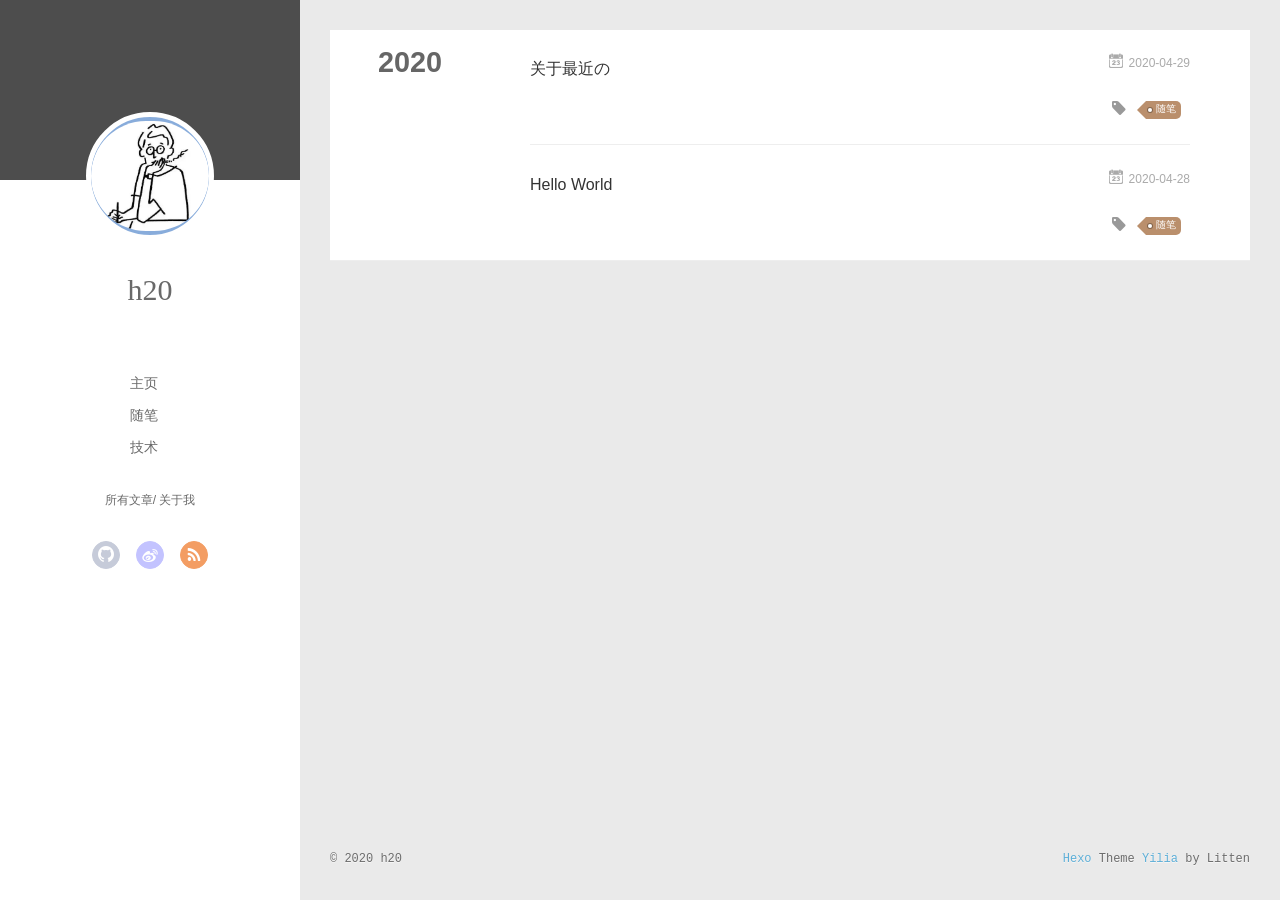
<file: archives/index.html>
<!DOCTYPE html>
<html>
<head>
  <meta charset="utf-8">
  
  <meta name="renderer" content="webkit">
  <meta http-equiv="X-UA-Compatible" content="IE=edge" >
  <link rel="dns-prefetch" href="https://sjyb.github.io">
  <title>Archives | sjyb</title>
  <meta name="viewport" content="width=device-width, initial-scale=1, maximum-scale=1">
  <meta property="og:type" content="website">
<meta property="og:title" content="sjyb">
<meta property="og:url" content="https://sjyb.github.io/archives/index.html">
<meta property="og:site_name" content="sjyb">
<meta property="article:author" content="h20">
<meta name="twitter:card" content="summary">
  
  
    <link rel="icon" href="/favicon.png">
  
  <link rel="stylesheet" type="text/css" href="/./main.0cf68a.css">
  <style type="text/css">
  
    #container.show {
      background: linear-gradient(200deg,#a0cfe4,#e8c37e);
    }
  </style>
  

  

<meta name="generator" content="Hexo 4.2.0"><link rel="alternate" href="/atom.xml" title="sjyb" type="application/atom+xml">
</head>

<body>
  <div id="container" q-class="show:isCtnShow">
    <canvas id="anm-canvas" class="anm-canvas"></canvas>
    <div class="left-col" q-class="show:isShow">
      
<div class="overlay" style="background: #4d4d4d"></div>
<div class="intrude-less">
	<header id="header" class="inner">
		<a href="/" class="profilepic">
			<img src="/assets/main.png" class="js-avatar">
		</a>
		<hgroup>
		  <h1 class="header-author"><a href="/">h20</a></h1>
		</hgroup>
		

		<nav class="header-menu">
			<ul>
			
				<li><a href="/">主页</a></li>
	        
				<li><a href="/tags/%E9%9A%8F%E7%AC%94/">随笔</a></li>
	        
				<li><a href="/tags/%E6%8A%80%E6%9C%AF/">技术</a></li>
	        
			</ul>
		</nav>
		<nav class="header-smart-menu">
    		
    			
    			<a q-on="click: openSlider(e, 'innerArchive')" href="javascript:void(0)">所有文章</a>
    			
            
    			
            
    			
    			<a q-on="click: openSlider(e, 'aboutme')" href="javascript:void(0)">关于我</a>
    			
            
		</nav>
		<nav class="header-nav">
			<div class="social">
				
					<a class="github" target="_blank" href="https://github.com/sjyb" title="github"><i class="icon-github"></i></a>
		        
					<a class="weibo" target="_blank" href="https://weibo.com/u/2956728435" title="weibo"><i class="icon-weibo"></i></a>
		        
					<a class="rss" target="_blank" href="/atom.xml" title="rss"><i class="icon-rss"></i></a>
		        
			</div>
		</nav>
	</header>		
</div>

    </div>
    <div class="mid-col" q-class="show:isShow,hide:isShow|isFalse">
      
<nav id="mobile-nav">
  	<div class="overlay js-overlay" style="background: #4d4d4d"></div>
	<div class="btnctn js-mobile-btnctn">
  		<div class="slider-trigger list" q-on="click: openSlider(e)"><i class="icon icon-sort"></i></div>
	</div>
	<div class="intrude-less">
		<header id="header" class="inner">
			<div class="profilepic">
				<img src="/assets/main.png" class="js-avatar">
			</div>
			<hgroup>
			  <h1 class="header-author js-header-author">h20</h1>
			</hgroup>
			
			
			
				
			
				
			
				
			
			
			
			<nav class="header-nav">
				<div class="social">
					
						<a class="github" target="_blank" href="https://github.com/sjyb" title="github"><i class="icon-github"></i></a>
			        
						<a class="weibo" target="_blank" href="https://weibo.com/u/2956728435" title="weibo"><i class="icon-weibo"></i></a>
			        
						<a class="rss" target="_blank" href="/atom.xml" title="rss"><i class="icon-rss"></i></a>
			        
				</div>
			</nav>

			<nav class="header-menu js-header-menu">
				<ul style="width: 70%">
				
				
					<li style="width: 33.333333333333336%"><a href="/">主页</a></li>
		        
					<li style="width: 33.333333333333336%"><a href="/tags/%E9%9A%8F%E7%AC%94/">随笔</a></li>
		        
					<li style="width: 33.333333333333336%"><a href="/tags/%E6%8A%80%E6%9C%AF/">技术</a></li>
		        
				</ul>
			</nav>
		</header>				
	</div>
	<div class="mobile-mask" style="display:none" q-show="isShow"></div>
</nav>

      <div id="wrapper" class="body-wrap">
        <div class="menu-l">
          <div class="canvas-wrap">
            <canvas data-colors="#eaeaea" data-sectionHeight="100" data-contentId="js-content" id="myCanvas1" class="anm-canvas"></canvas>
          </div>
          <div id="js-content" class="content-ll">
            
  
  
    
    
      
      
      <section class="archives-wrap">
        <div class="archive-year-wrap">
          <a href="/archives/2020" class="archive-year">2020</a>
        </div>
        <div class="archives">
    
    <article class="archive-article archive-type-post">
  <div class="archive-article-inner">
    <header class="archive-article-header">
      	<div class="article-meta">
	      	<a href="/2020/04/29/%E5%85%B3%E4%BA%8E%E6%9C%80%E8%BF%91/" class="archive-article-date">
  	<time datetime="2020-04-29T11:45:27.000Z" itemprop="datePublished"><i class="icon-calendar icon"></i>2020-04-29</time>
</a>
        </div>
    	 
  
    <h1 itemprop="name">
      <a class="archive-article-title" href="/2020/04/29/%E5%85%B3%E4%BA%8E%E6%9C%80%E8%BF%91/">关于最近の</a>
    </h1>
  

        <div class="article-info info-on-right">
          
	<div class="article-tag tagcloud">
		<i class="icon-price-tags icon"></i>
		<ul class="article-tag-list">
			 
        		<li class="article-tag-list-item">
        			<a href="javascript:void(0)" class="js-tag article-tag-list-link color3">随笔</a>
        		</li>
      		
		</ul>
	</div>

          

        </div>
        <div class="clearfix"></div>
    </header>
  </div>
</article>
  
    
    
    <article class="archive-article archive-type-post">
  <div class="archive-article-inner">
    <header class="archive-article-header">
      	<div class="article-meta">
	      	<a href="/2020/04/28/hello-world/" class="archive-article-date">
  	<time datetime="2020-04-28T11:45:27.000Z" itemprop="datePublished"><i class="icon-calendar icon"></i>2020-04-28</time>
</a>
        </div>
    	 
  
    <h1 itemprop="name">
      <a class="archive-article-title" href="/2020/04/28/hello-world/">Hello World</a>
    </h1>
  

        <div class="article-info info-on-right">
          
	<div class="article-tag tagcloud">
		<i class="icon-price-tags icon"></i>
		<ul class="article-tag-list">
			 
        		<li class="article-tag-list-item">
        			<a href="javascript:void(0)" class="js-tag article-tag-list-link color3">随笔</a>
        		</li>
      		
		</ul>
	</div>

          

        </div>
        <div class="clearfix"></div>
    </header>
  </div>
</article>
  
  
    </div></section>
  

    


          </div>
        </div>
      </div>
      <footer id="footer">
  <div class="outer">
    <div id="footer-info">
    	<div class="footer-left">
    		&copy; 2020 h20
    	</div>
      	<div class="footer-right">
      		<a href="http://hexo.io/" target="_blank">Hexo</a>  Theme <a href="https://github.com/litten/hexo-theme-yilia" target="_blank">Yilia</a> by Litten
      	</div>
    </div>
  </div>
</footer>
    </div>
    <script>
	var yiliaConfig = {
		mathjax: false,
		isHome: false,
		isPost: false,
		isArchive: true,
		isTag: false,
		isCategory: false,
		open_in_new: false,
		toc_hide_index: true,
		root: "/",
		innerArchive: true,
		showTags: false
	}
</script>

<script>!function(t){function n(e){if(r[e])return r[e].exports;var i=r[e]={exports:{},id:e,loaded:!1};return t[e].call(i.exports,i,i.exports,n),i.loaded=!0,i.exports}var r={};n.m=t,n.c=r,n.p="./",n(0)}([function(t,n,r){r(195),t.exports=r(191)},function(t,n,r){var e=r(3),i=r(52),o=r(27),u=r(28),c=r(53),f="prototype",a=function(t,n,r){var s,l,h,v,p=t&a.F,d=t&a.G,y=t&a.S,g=t&a.P,b=t&a.B,m=d?e:y?e[n]||(e[n]={}):(e[n]||{})[f],x=d?i:i[n]||(i[n]={}),w=x[f]||(x[f]={});d&&(r=n);for(s in r)l=!p&&m&&void 0!==m[s],h=(l?m:r)[s],v=b&&l?c(h,e):g&&"function"==typeof h?c(Function.call,h):h,m&&u(m,s,h,t&a.U),x[s]!=h&&o(x,s,v),g&&w[s]!=h&&(w[s]=h)};e.core=i,a.F=1,a.G=2,a.S=4,a.P=8,a.B=16,a.W=32,a.U=64,a.R=128,t.exports=a},function(t,n,r){var e=r(6);t.exports=function(t){if(!e(t))throw TypeError(t+" is not an object!");return t}},function(t,n){var r=t.exports="undefined"!=typeof window&&window.Math==Math?window:"undefined"!=typeof self&&self.Math==Math?self:Function("return this")();"number"==typeof __g&&(__g=r)},function(t,n){t.exports=function(t){try{return!!t()}catch(t){return!0}}},function(t,n){var r=t.exports="undefined"!=typeof window&&window.Math==Math?window:"undefined"!=typeof self&&self.Math==Math?self:Function("return this")();"number"==typeof __g&&(__g=r)},function(t,n){t.exports=function(t){return"object"==typeof t?null!==t:"function"==typeof t}},function(t,n,r){var e=r(126)("wks"),i=r(76),o=r(3).Symbol,u="function"==typeof o;(t.exports=function(t){return e[t]||(e[t]=u&&o[t]||(u?o:i)("Symbol."+t))}).store=e},function(t,n){var r={}.hasOwnProperty;t.exports=function(t,n){return r.call(t,n)}},function(t,n,r){var e=r(94),i=r(33);t.exports=function(t){return e(i(t))}},function(t,n,r){t.exports=!r(4)(function(){return 7!=Object.defineProperty({},"a",{get:function(){return 7}}).a})},function(t,n,r){var e=r(2),i=r(167),o=r(50),u=Object.defineProperty;n.f=r(10)?Object.defineProperty:function(t,n,r){if(e(t),n=o(n,!0),e(r),i)try{return u(t,n,r)}catch(t){}if("get"in r||"set"in r)throw TypeError("Accessors not supported!");return"value"in r&&(t[n]=r.value),t}},function(t,n,r){t.exports=!r(18)(function(){return 7!=Object.defineProperty({},"a",{get:function(){return 7}}).a})},function(t,n,r){var e=r(14),i=r(22);t.exports=r(12)?function(t,n,r){return e.f(t,n,i(1,r))}:function(t,n,r){return t[n]=r,t}},function(t,n,r){var e=r(20),i=r(58),o=r(42),u=Object.defineProperty;n.f=r(12)?Object.defineProperty:function(t,n,r){if(e(t),n=o(n,!0),e(r),i)try{return u(t,n,r)}catch(t){}if("get"in r||"set"in r)throw TypeError("Accessors not supported!");return"value"in r&&(t[n]=r.value),t}},function(t,n,r){var e=r(40)("wks"),i=r(23),o=r(5).Symbol,u="function"==typeof o;(t.exports=function(t){return e[t]||(e[t]=u&&o[t]||(u?o:i)("Symbol."+t))}).store=e},function(t,n,r){var e=r(67),i=Math.min;t.exports=function(t){return t>0?i(e(t),9007199254740991):0}},function(t,n,r){var e=r(46);t.exports=function(t){return Object(e(t))}},function(t,n){t.exports=function(t){try{return!!t()}catch(t){return!0}}},function(t,n,r){var e=r(63),i=r(34);t.exports=Object.keys||function(t){return e(t,i)}},function(t,n,r){var e=r(21);t.exports=function(t){if(!e(t))throw TypeError(t+" is not an object!");return t}},function(t,n){t.exports=function(t){return"object"==typeof t?null!==t:"function"==typeof t}},function(t,n){t.exports=function(t,n){return{enumerable:!(1&t),configurable:!(2&t),writable:!(4&t),value:n}}},function(t,n){var r=0,e=Math.random();t.exports=function(t){return"Symbol(".concat(void 0===t?"":t,")_",(++r+e).toString(36))}},function(t,n){var r={}.hasOwnProperty;t.exports=function(t,n){return r.call(t,n)}},function(t,n){var r=t.exports={version:"2.4.0"};"number"==typeof __e&&(__e=r)},function(t,n){t.exports=function(t){if("function"!=typeof t)throw TypeError(t+" is not a function!");return t}},function(t,n,r){var e=r(11),i=r(66);t.exports=r(10)?function(t,n,r){return e.f(t,n,i(1,r))}:function(t,n,r){return t[n]=r,t}},function(t,n,r){var e=r(3),i=r(27),o=r(24),u=r(76)("src"),c="toString",f=Function[c],a=(""+f).split(c);r(52).inspectSource=function(t){return f.call(t)},(t.exports=function(t,n,r,c){var f="function"==typeof r;f&&(o(r,"name")||i(r,"name",n)),t[n]!==r&&(f&&(o(r,u)||i(r,u,t[n]?""+t[n]:a.join(String(n)))),t===e?t[n]=r:c?t[n]?t[n]=r:i(t,n,r):(delete t[n],i(t,n,r)))})(Function.prototype,c,function(){return"function"==typeof this&&this[u]||f.call(this)})},function(t,n,r){var e=r(1),i=r(4),o=r(46),u=function(t,n,r,e){var i=String(o(t)),u="<"+n;return""!==r&&(u+=" "+r+'="'+String(e).replace(/"/g,"&quot;")+'"'),u+">"+i+"</"+n+">"};t.exports=function(t,n){var r={};r[t]=n(u),e(e.P+e.F*i(function(){var n=""[t]('"');return n!==n.toLowerCase()||n.split('"').length>3}),"String",r)}},function(t,n,r){var e=r(115),i=r(46);t.exports=function(t){return e(i(t))}},function(t,n,r){var e=r(116),i=r(66),o=r(30),u=r(50),c=r(24),f=r(167),a=Object.getOwnPropertyDescriptor;n.f=r(10)?a:function(t,n){if(t=o(t),n=u(n,!0),f)try{return a(t,n)}catch(t){}if(c(t,n))return i(!e.f.call(t,n),t[n])}},function(t,n,r){var e=r(24),i=r(17),o=r(145)("IE_PROTO"),u=Object.prototype;t.exports=Object.getPrototypeOf||function(t){return t=i(t),e(t,o)?t[o]:"function"==typeof t.constructor&&t instanceof t.constructor?t.constructor.prototype:t instanceof Object?u:null}},function(t,n){t.exports=function(t){if(void 0==t)throw TypeError("Can't call method on  "+t);return t}},function(t,n){t.exports="constructor,hasOwnProperty,isPrototypeOf,propertyIsEnumerable,toLocaleString,toString,valueOf".split(",")},function(t,n){t.exports={}},function(t,n){t.exports=!0},function(t,n){n.f={}.propertyIsEnumerable},function(t,n,r){var e=r(14).f,i=r(8),o=r(15)("toStringTag");t.exports=function(t,n,r){t&&!i(t=r?t:t.prototype,o)&&e(t,o,{configurable:!0,value:n})}},function(t,n,r){var e=r(40)("keys"),i=r(23);t.exports=function(t){return e[t]||(e[t]=i(t))}},function(t,n,r){var e=r(5),i="__core-js_shared__",o=e[i]||(e[i]={});t.exports=function(t){return o[t]||(o[t]={})}},function(t,n){var r=Math.ceil,e=Math.floor;t.exports=function(t){return isNaN(t=+t)?0:(t>0?e:r)(t)}},function(t,n,r){var e=r(21);t.exports=function(t,n){if(!e(t))return t;var r,i;if(n&&"function"==typeof(r=t.toString)&&!e(i=r.call(t)))return i;if("function"==typeof(r=t.valueOf)&&!e(i=r.call(t)))return i;if(!n&&"function"==typeof(r=t.toString)&&!e(i=r.call(t)))return i;throw TypeError("Can't convert object to primitive value")}},function(t,n,r){var e=r(5),i=r(25),o=r(36),u=r(44),c=r(14).f;t.exports=function(t){var n=i.Symbol||(i.Symbol=o?{}:e.Symbol||{});"_"==t.charAt(0)||t in n||c(n,t,{value:u.f(t)})}},function(t,n,r){n.f=r(15)},function(t,n){var r={}.toString;t.exports=function(t){return r.call(t).slice(8,-1)}},function(t,n){t.exports=function(t){if(void 0==t)throw TypeError("Can't call method on  "+t);return t}},function(t,n,r){var e=r(4);t.exports=function(t,n){return!!t&&e(function(){n?t.call(null,function(){},1):t.call(null)})}},function(t,n,r){var e=r(53),i=r(115),o=r(17),u=r(16),c=r(203);t.exports=function(t,n){var r=1==t,f=2==t,a=3==t,s=4==t,l=6==t,h=5==t||l,v=n||c;return function(n,c,p){for(var d,y,g=o(n),b=i(g),m=e(c,p,3),x=u(b.length),w=0,S=r?v(n,x):f?v(n,0):void 0;x>w;w++)if((h||w in b)&&(d=b[w],y=m(d,w,g),t))if(r)S[w]=y;else if(y)switch(t){case 3:return!0;case 5:return d;case 6:return w;case 2:S.push(d)}else if(s)return!1;return l?-1:a||s?s:S}}},function(t,n,r){var e=r(1),i=r(52),o=r(4);t.exports=function(t,n){var r=(i.Object||{})[t]||Object[t],u={};u[t]=n(r),e(e.S+e.F*o(function(){r(1)}),"Object",u)}},function(t,n,r){var e=r(6);t.exports=function(t,n){if(!e(t))return t;var r,i;if(n&&"function"==typeof(r=t.toString)&&!e(i=r.call(t)))return i;if("function"==typeof(r=t.valueOf)&&!e(i=r.call(t)))return i;if(!n&&"function"==typeof(r=t.toString)&&!e(i=r.call(t)))return i;throw TypeError("Can't convert object to primitive value")}},function(t,n,r){var e=r(5),i=r(25),o=r(91),u=r(13),c="prototype",f=function(t,n,r){var a,s,l,h=t&f.F,v=t&f.G,p=t&f.S,d=t&f.P,y=t&f.B,g=t&f.W,b=v?i:i[n]||(i[n]={}),m=b[c],x=v?e:p?e[n]:(e[n]||{})[c];v&&(r=n);for(a in r)(s=!h&&x&&void 0!==x[a])&&a in b||(l=s?x[a]:r[a],b[a]=v&&"function"!=typeof x[a]?r[a]:y&&s?o(l,e):g&&x[a]==l?function(t){var n=function(n,r,e){if(this instanceof t){switch(arguments.length){case 0:return new t;case 1:return new t(n);case 2:return new t(n,r)}return new t(n,r,e)}return t.apply(this,arguments)};return n[c]=t[c],n}(l):d&&"function"==typeof l?o(Function.call,l):l,d&&((b.virtual||(b.virtual={}))[a]=l,t&f.R&&m&&!m[a]&&u(m,a,l)))};f.F=1,f.G=2,f.S=4,f.P=8,f.B=16,f.W=32,f.U=64,f.R=128,t.exports=f},function(t,n){var r=t.exports={version:"2.4.0"};"number"==typeof __e&&(__e=r)},function(t,n,r){var e=r(26);t.exports=function(t,n,r){if(e(t),void 0===n)return t;switch(r){case 1:return function(r){return t.call(n,r)};case 2:return function(r,e){return t.call(n,r,e)};case 3:return function(r,e,i){return t.call(n,r,e,i)}}return function(){return t.apply(n,arguments)}}},function(t,n,r){var e=r(183),i=r(1),o=r(126)("metadata"),u=o.store||(o.store=new(r(186))),c=function(t,n,r){var i=u.get(t);if(!i){if(!r)return;u.set(t,i=new e)}var o=i.get(n);if(!o){if(!r)return;i.set(n,o=new e)}return o},f=function(t,n,r){var e=c(n,r,!1);return void 0!==e&&e.has(t)},a=function(t,n,r){var e=c(n,r,!1);return void 0===e?void 0:e.get(t)},s=function(t,n,r,e){c(r,e,!0).set(t,n)},l=function(t,n){var r=c(t,n,!1),e=[];return r&&r.forEach(function(t,n){e.push(n)}),e},h=function(t){return void 0===t||"symbol"==typeof t?t:String(t)},v=function(t){i(i.S,"Reflect",t)};t.exports={store:u,map:c,has:f,get:a,set:s,keys:l,key:h,exp:v}},function(t,n,r){"use strict";if(r(10)){var e=r(69),i=r(3),o=r(4),u=r(1),c=r(127),f=r(152),a=r(53),s=r(68),l=r(66),h=r(27),v=r(73),p=r(67),d=r(16),y=r(75),g=r(50),b=r(24),m=r(180),x=r(114),w=r(6),S=r(17),_=r(137),O=r(70),E=r(32),P=r(71).f,j=r(154),F=r(76),M=r(7),A=r(48),N=r(117),T=r(146),I=r(155),k=r(80),L=r(123),R=r(74),C=r(130),D=r(160),U=r(11),W=r(31),G=U.f,B=W.f,V=i.RangeError,z=i.TypeError,q=i.Uint8Array,K="ArrayBuffer",J="Shared"+K,Y="BYTES_PER_ELEMENT",H="prototype",$=Array[H],X=f.ArrayBuffer,Q=f.DataView,Z=A(0),tt=A(2),nt=A(3),rt=A(4),et=A(5),it=A(6),ot=N(!0),ut=N(!1),ct=I.values,ft=I.keys,at=I.entries,st=$.lastIndexOf,lt=$.reduce,ht=$.reduceRight,vt=$.join,pt=$.sort,dt=$.slice,yt=$.toString,gt=$.toLocaleString,bt=M("iterator"),mt=M("toStringTag"),xt=F("typed_constructor"),wt=F("def_constructor"),St=c.CONSTR,_t=c.TYPED,Ot=c.VIEW,Et="Wrong length!",Pt=A(1,function(t,n){return Tt(T(t,t[wt]),n)}),jt=o(function(){return 1===new q(new Uint16Array([1]).buffer)[0]}),Ft=!!q&&!!q[H].set&&o(function(){new q(1).set({})}),Mt=function(t,n){if(void 0===t)throw z(Et);var r=+t,e=d(t);if(n&&!m(r,e))throw V(Et);return e},At=function(t,n){var r=p(t);if(r<0||r%n)throw V("Wrong offset!");return r},Nt=function(t){if(w(t)&&_t in t)return t;throw z(t+" is not a typed array!")},Tt=function(t,n){if(!(w(t)&&xt in t))throw z("It is not a typed array constructor!");return new t(n)},It=function(t,n){return kt(T(t,t[wt]),n)},kt=function(t,n){for(var r=0,e=n.length,i=Tt(t,e);e>r;)i[r]=n[r++];return i},Lt=function(t,n,r){G(t,n,{get:function(){return this._d[r]}})},Rt=function(t){var n,r,e,i,o,u,c=S(t),f=arguments.length,s=f>1?arguments[1]:void 0,l=void 0!==s,h=j(c);if(void 0!=h&&!_(h)){for(u=h.call(c),e=[],n=0;!(o=u.next()).done;n++)e.push(o.value);c=e}for(l&&f>2&&(s=a(s,arguments[2],2)),n=0,r=d(c.length),i=Tt(this,r);r>n;n++)i[n]=l?s(c[n],n):c[n];return i},Ct=function(){for(var t=0,n=arguments.length,r=Tt(this,n);n>t;)r[t]=arguments[t++];return r},Dt=!!q&&o(function(){gt.call(new q(1))}),Ut=function(){return gt.apply(Dt?dt.call(Nt(this)):Nt(this),arguments)},Wt={copyWithin:function(t,n){return D.call(Nt(this),t,n,arguments.length>2?arguments[2]:void 0)},every:function(t){return rt(Nt(this),t,arguments.length>1?arguments[1]:void 0)},fill:function(t){return C.apply(Nt(this),arguments)},filter:function(t){return It(this,tt(Nt(this),t,arguments.length>1?arguments[1]:void 0))},find:function(t){return et(Nt(this),t,arguments.length>1?arguments[1]:void 0)},findIndex:function(t){return it(Nt(this),t,arguments.length>1?arguments[1]:void 0)},forEach:function(t){Z(Nt(this),t,arguments.length>1?arguments[1]:void 0)},indexOf:function(t){return ut(Nt(this),t,arguments.length>1?arguments[1]:void 0)},includes:function(t){return ot(Nt(this),t,arguments.length>1?arguments[1]:void 0)},join:function(t){return vt.apply(Nt(this),arguments)},lastIndexOf:function(t){return st.apply(Nt(this),arguments)},map:function(t){return Pt(Nt(this),t,arguments.length>1?arguments[1]:void 0)},reduce:function(t){return lt.apply(Nt(this),arguments)},reduceRight:function(t){return ht.apply(Nt(this),arguments)},reverse:function(){for(var t,n=this,r=Nt(n).length,e=Math.floor(r/2),i=0;i<e;)t=n[i],n[i++]=n[--r],n[r]=t;return n},some:function(t){return nt(Nt(this),t,arguments.length>1?arguments[1]:void 0)},sort:function(t){return pt.call(Nt(this),t)},subarray:function(t,n){var r=Nt(this),e=r.length,i=y(t,e);return new(T(r,r[wt]))(r.buffer,r.byteOffset+i*r.BYTES_PER_ELEMENT,d((void 0===n?e:y(n,e))-i))}},Gt=function(t,n){return It(this,dt.call(Nt(this),t,n))},Bt=function(t){Nt(this);var n=At(arguments[1],1),r=this.length,e=S(t),i=d(e.length),o=0;if(i+n>r)throw V(Et);for(;o<i;)this[n+o]=e[o++]},Vt={entries:function(){return at.call(Nt(this))},keys:function(){return ft.call(Nt(this))},values:function(){return ct.call(Nt(this))}},zt=function(t,n){return w(t)&&t[_t]&&"symbol"!=typeof n&&n in t&&String(+n)==String(n)},qt=function(t,n){return zt(t,n=g(n,!0))?l(2,t[n]):B(t,n)},Kt=function(t,n,r){return!(zt(t,n=g(n,!0))&&w(r)&&b(r,"value"))||b(r,"get")||b(r,"set")||r.configurable||b(r,"writable")&&!r.writable||b(r,"enumerable")&&!r.enumerable?G(t,n,r):(t[n]=r.value,t)};St||(W.f=qt,U.f=Kt),u(u.S+u.F*!St,"Object",{getOwnPropertyDescriptor:qt,defineProperty:Kt}),o(function(){yt.call({})})&&(yt=gt=function(){return vt.call(this)});var Jt=v({},Wt);v(Jt,Vt),h(Jt,bt,Vt.values),v(Jt,{slice:Gt,set:Bt,constructor:function(){},toString:yt,toLocaleString:Ut}),Lt(Jt,"buffer","b"),Lt(Jt,"byteOffset","o"),Lt(Jt,"byteLength","l"),Lt(Jt,"length","e"),G(Jt,mt,{get:function(){return this[_t]}}),t.exports=function(t,n,r,f){f=!!f;var a=t+(f?"Clamped":"")+"Array",l="Uint8Array"!=a,v="get"+t,p="set"+t,y=i[a],g=y||{},b=y&&E(y),m=!y||!c.ABV,S={},_=y&&y[H],j=function(t,r){var e=t._d;return e.v[v](r*n+e.o,jt)},F=function(t,r,e){var i=t._d;f&&(e=(e=Math.round(e))<0?0:e>255?255:255&e),i.v[p](r*n+i.o,e,jt)},M=function(t,n){G(t,n,{get:function(){return j(this,n)},set:function(t){return F(this,n,t)},enumerable:!0})};m?(y=r(function(t,r,e,i){s(t,y,a,"_d");var o,u,c,f,l=0,v=0;if(w(r)){if(!(r instanceof X||(f=x(r))==K||f==J))return _t in r?kt(y,r):Rt.call(y,r);o=r,v=At(e,n);var p=r.byteLength;if(void 0===i){if(p%n)throw V(Et);if((u=p-v)<0)throw V(Et)}else if((u=d(i)*n)+v>p)throw V(Et);c=u/n}else c=Mt(r,!0),u=c*n,o=new X(u);for(h(t,"_d",{b:o,o:v,l:u,e:c,v:new Q(o)});l<c;)M(t,l++)}),_=y[H]=O(Jt),h(_,"constructor",y)):L(function(t){new y(null),new y(t)},!0)||(y=r(function(t,r,e,i){s(t,y,a);var o;return w(r)?r instanceof X||(o=x(r))==K||o==J?void 0!==i?new g(r,At(e,n),i):void 0!==e?new g(r,At(e,n)):new g(r):_t in r?kt(y,r):Rt.call(y,r):new g(Mt(r,l))}),Z(b!==Function.prototype?P(g).concat(P(b)):P(g),function(t){t in y||h(y,t,g[t])}),y[H]=_,e||(_.constructor=y));var A=_[bt],N=!!A&&("values"==A.name||void 0==A.name),T=Vt.values;h(y,xt,!0),h(_,_t,a),h(_,Ot,!0),h(_,wt,y),(f?new y(1)[mt]==a:mt in _)||G(_,mt,{get:function(){return a}}),S[a]=y,u(u.G+u.W+u.F*(y!=g),S),u(u.S,a,{BYTES_PER_ELEMENT:n,from:Rt,of:Ct}),Y in _||h(_,Y,n),u(u.P,a,Wt),R(a),u(u.P+u.F*Ft,a,{set:Bt}),u(u.P+u.F*!N,a,Vt),u(u.P+u.F*(_.toString!=yt),a,{toString:yt}),u(u.P+u.F*o(function(){new y(1).slice()}),a,{slice:Gt}),u(u.P+u.F*(o(function(){return[1,2].toLocaleString()!=new y([1,2]).toLocaleString()})||!o(function(){_.toLocaleString.call([1,2])})),a,{toLocaleString:Ut}),k[a]=N?A:T,e||N||h(_,bt,T)}}else t.exports=function(){}},function(t,n){var r={}.toString;t.exports=function(t){return r.call(t).slice(8,-1)}},function(t,n,r){var e=r(21),i=r(5).document,o=e(i)&&e(i.createElement);t.exports=function(t){return o?i.createElement(t):{}}},function(t,n,r){t.exports=!r(12)&&!r(18)(function(){return 7!=Object.defineProperty(r(57)("div"),"a",{get:function(){return 7}}).a})},function(t,n,r){"use strict";var e=r(36),i=r(51),o=r(64),u=r(13),c=r(8),f=r(35),a=r(96),s=r(38),l=r(103),h=r(15)("iterator"),v=!([].keys&&"next"in[].keys()),p="keys",d="values",y=function(){return this};t.exports=function(t,n,r,g,b,m,x){a(r,n,g);var w,S,_,O=function(t){if(!v&&t in F)return F[t];switch(t){case p:case d:return function(){return new r(this,t)}}return function(){return new r(this,t)}},E=n+" Iterator",P=b==d,j=!1,F=t.prototype,M=F[h]||F["@@iterator"]||b&&F[b],A=M||O(b),N=b?P?O("entries"):A:void 0,T="Array"==n?F.entries||M:M;if(T&&(_=l(T.call(new t)))!==Object.prototype&&(s(_,E,!0),e||c(_,h)||u(_,h,y)),P&&M&&M.name!==d&&(j=!0,A=function(){return M.call(this)}),e&&!x||!v&&!j&&F[h]||u(F,h,A),f[n]=A,f[E]=y,b)if(w={values:P?A:O(d),keys:m?A:O(p),entries:N},x)for(S in w)S in F||o(F,S,w[S]);else i(i.P+i.F*(v||j),n,w);return w}},function(t,n,r){var e=r(20),i=r(100),o=r(34),u=r(39)("IE_PROTO"),c=function(){},f="prototype",a=function(){var t,n=r(57)("iframe"),e=o.length;for(n.style.display="none",r(93).appendChild(n),n.src="javascript:",t=n.contentWindow.document,t.open(),t.write("<script>document.F=Object<\/script>"),t.close(),a=t.F;e--;)delete a[f][o[e]];return a()};t.exports=Object.create||function(t,n){var r;return null!==t?(c[f]=e(t),r=new c,c[f]=null,r[u]=t):r=a(),void 0===n?r:i(r,n)}},function(t,n,r){var e=r(63),i=r(34).concat("length","prototype");n.f=Object.getOwnPropertyNames||function(t){return e(t,i)}},function(t,n){n.f=Object.getOwnPropertySymbols},function(t,n,r){var e=r(8),i=r(9),o=r(90)(!1),u=r(39)("IE_PROTO");t.exports=function(t,n){var r,c=i(t),f=0,a=[];for(r in c)r!=u&&e(c,r)&&a.push(r);for(;n.length>f;)e(c,r=n[f++])&&(~o(a,r)||a.push(r));return a}},function(t,n,r){t.exports=r(13)},function(t,n,r){var e=r(76)("meta"),i=r(6),o=r(24),u=r(11).f,c=0,f=Object.isExtensible||function(){return!0},a=!r(4)(function(){return f(Object.preventExtensions({}))}),s=function(t){u(t,e,{value:{i:"O"+ ++c,w:{}}})},l=function(t,n){if(!i(t))return"symbol"==typeof t?t:("string"==typeof t?"S":"P")+t;if(!o(t,e)){if(!f(t))return"F";if(!n)return"E";s(t)}return t[e].i},h=function(t,n){if(!o(t,e)){if(!f(t))return!0;if(!n)return!1;s(t)}return t[e].w},v=function(t){return a&&p.NEED&&f(t)&&!o(t,e)&&s(t),t},p=t.exports={KEY:e,NEED:!1,fastKey:l,getWeak:h,onFreeze:v}},function(t,n){t.exports=function(t,n){return{enumerable:!(1&t),configurable:!(2&t),writable:!(4&t),value:n}}},function(t,n){var r=Math.ceil,e=Math.floor;t.exports=function(t){return isNaN(t=+t)?0:(t>0?e:r)(t)}},function(t,n){t.exports=function(t,n,r,e){if(!(t instanceof n)||void 0!==e&&e in t)throw TypeError(r+": incorrect invocation!");return t}},function(t,n){t.exports=!1},function(t,n,r){var e=r(2),i=r(173),o=r(133),u=r(145)("IE_PROTO"),c=function(){},f="prototype",a=function(){var t,n=r(132)("iframe"),e=o.length;for(n.style.display="none",r(135).appendChild(n),n.src="javascript:",t=n.contentWindow.document,t.open(),t.write("<script>document.F=Object<\/script>"),t.close(),a=t.F;e--;)delete a[f][o[e]];return a()};t.exports=Object.create||function(t,n){var r;return null!==t?(c[f]=e(t),r=new c,c[f]=null,r[u]=t):r=a(),void 0===n?r:i(r,n)}},function(t,n,r){var e=r(175),i=r(133).concat("length","prototype");n.f=Object.getOwnPropertyNames||function(t){return e(t,i)}},function(t,n,r){var e=r(175),i=r(133);t.exports=Object.keys||function(t){return e(t,i)}},function(t,n,r){var e=r(28);t.exports=function(t,n,r){for(var i in n)e(t,i,n[i],r);return t}},function(t,n,r){"use strict";var e=r(3),i=r(11),o=r(10),u=r(7)("species");t.exports=function(t){var n=e[t];o&&n&&!n[u]&&i.f(n,u,{configurable:!0,get:function(){return this}})}},function(t,n,r){var e=r(67),i=Math.max,o=Math.min;t.exports=function(t,n){return t=e(t),t<0?i(t+n,0):o(t,n)}},function(t,n){var r=0,e=Math.random();t.exports=function(t){return"Symbol(".concat(void 0===t?"":t,")_",(++r+e).toString(36))}},function(t,n,r){var e=r(33);t.exports=function(t){return Object(e(t))}},function(t,n,r){var e=r(7)("unscopables"),i=Array.prototype;void 0==i[e]&&r(27)(i,e,{}),t.exports=function(t){i[e][t]=!0}},function(t,n,r){var e=r(53),i=r(169),o=r(137),u=r(2),c=r(16),f=r(154),a={},s={},n=t.exports=function(t,n,r,l,h){var v,p,d,y,g=h?function(){return t}:f(t),b=e(r,l,n?2:1),m=0;if("function"!=typeof g)throw TypeError(t+" is not iterable!");if(o(g)){for(v=c(t.length);v>m;m++)if((y=n?b(u(p=t[m])[0],p[1]):b(t[m]))===a||y===s)return y}else for(d=g.call(t);!(p=d.next()).done;)if((y=i(d,b,p.value,n))===a||y===s)return y};n.BREAK=a,n.RETURN=s},function(t,n){t.exports={}},function(t,n,r){var e=r(11).f,i=r(24),o=r(7)("toStringTag");t.exports=function(t,n,r){t&&!i(t=r?t:t.prototype,o)&&e(t,o,{configurable:!0,value:n})}},function(t,n,r){var e=r(1),i=r(46),o=r(4),u=r(150),c="["+u+"]",f="​",a=RegExp("^"+c+c+"*"),s=RegExp(c+c+"*$"),l=function(t,n,r){var i={},c=o(function(){return!!u[t]()||f[t]()!=f}),a=i[t]=c?n(h):u[t];r&&(i[r]=a),e(e.P+e.F*c,"String",i)},h=l.trim=function(t,n){return t=String(i(t)),1&n&&(t=t.replace(a,"")),2&n&&(t=t.replace(s,"")),t};t.exports=l},function(t,n,r){t.exports={default:r(86),__esModule:!0}},function(t,n,r){t.exports={default:r(87),__esModule:!0}},function(t,n,r){"use strict";function e(t){return t&&t.__esModule?t:{default:t}}n.__esModule=!0;var i=r(84),o=e(i),u=r(83),c=e(u),f="function"==typeof c.default&&"symbol"==typeof o.default?function(t){return typeof t}:function(t){return t&&"function"==typeof c.default&&t.constructor===c.default&&t!==c.default.prototype?"symbol":typeof t};n.default="function"==typeof c.default&&"symbol"===f(o.default)?function(t){return void 0===t?"undefined":f(t)}:function(t){return t&&"function"==typeof c.default&&t.constructor===c.default&&t!==c.default.prototype?"symbol":void 0===t?"undefined":f(t)}},function(t,n,r){r(110),r(108),r(111),r(112),t.exports=r(25).Symbol},function(t,n,r){r(109),r(113),t.exports=r(44).f("iterator")},function(t,n){t.exports=function(t){if("function"!=typeof t)throw TypeError(t+" is not a function!");return t}},function(t,n){t.exports=function(){}},function(t,n,r){var e=r(9),i=r(106),o=r(105);t.exports=function(t){return function(n,r,u){var c,f=e(n),a=i(f.length),s=o(u,a);if(t&&r!=r){for(;a>s;)if((c=f[s++])!=c)return!0}else for(;a>s;s++)if((t||s in f)&&f[s]===r)return t||s||0;return!t&&-1}}},function(t,n,r){var e=r(88);t.exports=function(t,n,r){if(e(t),void 0===n)return t;switch(r){case 1:return function(r){return t.call(n,r)};case 2:return function(r,e){return t.call(n,r,e)};case 3:return function(r,e,i){return t.call(n,r,e,i)}}return function(){return t.apply(n,arguments)}}},function(t,n,r){var e=r(19),i=r(62),o=r(37);t.exports=function(t){var n=e(t),r=i.f;if(r)for(var u,c=r(t),f=o.f,a=0;c.length>a;)f.call(t,u=c[a++])&&n.push(u);return n}},function(t,n,r){t.exports=r(5).document&&document.documentElement},function(t,n,r){var e=r(56);t.exports=Object("z").propertyIsEnumerable(0)?Object:function(t){return"String"==e(t)?t.split(""):Object(t)}},function(t,n,r){var e=r(56);t.exports=Array.isArray||function(t){return"Array"==e(t)}},function(t,n,r){"use strict";var e=r(60),i=r(22),o=r(38),u={};r(13)(u,r(15)("iterator"),function(){return this}),t.exports=function(t,n,r){t.prototype=e(u,{next:i(1,r)}),o(t,n+" Iterator")}},function(t,n){t.exports=function(t,n){return{value:n,done:!!t}}},function(t,n,r){var e=r(19),i=r(9);t.exports=function(t,n){for(var r,o=i(t),u=e(o),c=u.length,f=0;c>f;)if(o[r=u[f++]]===n)return r}},function(t,n,r){var e=r(23)("meta"),i=r(21),o=r(8),u=r(14).f,c=0,f=Object.isExtensible||function(){return!0},a=!r(18)(function(){return f(Object.preventExtensions({}))}),s=function(t){u(t,e,{value:{i:"O"+ ++c,w:{}}})},l=function(t,n){if(!i(t))return"symbol"==typeof t?t:("string"==typeof t?"S":"P")+t;if(!o(t,e)){if(!f(t))return"F";if(!n)return"E";s(t)}return t[e].i},h=function(t,n){if(!o(t,e)){if(!f(t))return!0;if(!n)return!1;s(t)}return t[e].w},v=function(t){return a&&p.NEED&&f(t)&&!o(t,e)&&s(t),t},p=t.exports={KEY:e,NEED:!1,fastKey:l,getWeak:h,onFreeze:v}},function(t,n,r){var e=r(14),i=r(20),o=r(19);t.exports=r(12)?Object.defineProperties:function(t,n){i(t);for(var r,u=o(n),c=u.length,f=0;c>f;)e.f(t,r=u[f++],n[r]);return t}},function(t,n,r){var e=r(37),i=r(22),o=r(9),u=r(42),c=r(8),f=r(58),a=Object.getOwnPropertyDescriptor;n.f=r(12)?a:function(t,n){if(t=o(t),n=u(n,!0),f)try{return a(t,n)}catch(t){}if(c(t,n))return i(!e.f.call(t,n),t[n])}},function(t,n,r){var e=r(9),i=r(61).f,o={}.toString,u="object"==typeof window&&window&&Object.getOwnPropertyNames?Object.getOwnPropertyNames(window):[],c=function(t){try{return i(t)}catch(t){return u.slice()}};t.exports.f=function(t){return u&&"[object Window]"==o.call(t)?c(t):i(e(t))}},function(t,n,r){var e=r(8),i=r(77),o=r(39)("IE_PROTO"),u=Object.prototype;t.exports=Object.getPrototypeOf||function(t){return t=i(t),e(t,o)?t[o]:"function"==typeof t.constructor&&t instanceof t.constructor?t.constructor.prototype:t instanceof Object?u:null}},function(t,n,r){var e=r(41),i=r(33);t.exports=function(t){return function(n,r){var o,u,c=String(i(n)),f=e(r),a=c.length;return f<0||f>=a?t?"":void 0:(o=c.charCodeAt(f),o<55296||o>56319||f+1===a||(u=c.charCodeAt(f+1))<56320||u>57343?t?c.charAt(f):o:t?c.slice(f,f+2):u-56320+(o-55296<<10)+65536)}}},function(t,n,r){var e=r(41),i=Math.max,o=Math.min;t.exports=function(t,n){return t=e(t),t<0?i(t+n,0):o(t,n)}},function(t,n,r){var e=r(41),i=Math.min;t.exports=function(t){return t>0?i(e(t),9007199254740991):0}},function(t,n,r){"use strict";var e=r(89),i=r(97),o=r(35),u=r(9);t.exports=r(59)(Array,"Array",function(t,n){this._t=u(t),this._i=0,this._k=n},function(){var t=this._t,n=this._k,r=this._i++;return!t||r>=t.length?(this._t=void 0,i(1)):"keys"==n?i(0,r):"values"==n?i(0,t[r]):i(0,[r,t[r]])},"values"),o.Arguments=o.Array,e("keys"),e("values"),e("entries")},function(t,n){},function(t,n,r){"use strict";var e=r(104)(!0);r(59)(String,"String",function(t){this._t=String(t),this._i=0},function(){var t,n=this._t,r=this._i;return r>=n.length?{value:void 0,done:!0}:(t=e(n,r),this._i+=t.length,{value:t,done:!1})})},function(t,n,r){"use strict";var e=r(5),i=r(8),o=r(12),u=r(51),c=r(64),f=r(99).KEY,a=r(18),s=r(40),l=r(38),h=r(23),v=r(15),p=r(44),d=r(43),y=r(98),g=r(92),b=r(95),m=r(20),x=r(9),w=r(42),S=r(22),_=r(60),O=r(102),E=r(101),P=r(14),j=r(19),F=E.f,M=P.f,A=O.f,N=e.Symbol,T=e.JSON,I=T&&T.stringify,k="prototype",L=v("_hidden"),R=v("toPrimitive"),C={}.propertyIsEnumerable,D=s("symbol-registry"),U=s("symbols"),W=s("op-symbols"),G=Object[k],B="function"==typeof N,V=e.QObject,z=!V||!V[k]||!V[k].findChild,q=o&&a(function(){return 7!=_(M({},"a",{get:function(){return M(this,"a",{value:7}).a}})).a})?function(t,n,r){var e=F(G,n);e&&delete G[n],M(t,n,r),e&&t!==G&&M(G,n,e)}:M,K=function(t){var n=U[t]=_(N[k]);return n._k=t,n},J=B&&"symbol"==typeof N.iterator?function(t){return"symbol"==typeof t}:function(t){return t instanceof N},Y=function(t,n,r){return t===G&&Y(W,n,r),m(t),n=w(n,!0),m(r),i(U,n)?(r.enumerable?(i(t,L)&&t[L][n]&&(t[L][n]=!1),r=_(r,{enumerable:S(0,!1)})):(i(t,L)||M(t,L,S(1,{})),t[L][n]=!0),q(t,n,r)):M(t,n,r)},H=function(t,n){m(t);for(var r,e=g(n=x(n)),i=0,o=e.length;o>i;)Y(t,r=e[i++],n[r]);return t},$=function(t,n){return void 0===n?_(t):H(_(t),n)},X=function(t){var n=C.call(this,t=w(t,!0));return!(this===G&&i(U,t)&&!i(W,t))&&(!(n||!i(this,t)||!i(U,t)||i(this,L)&&this[L][t])||n)},Q=function(t,n){if(t=x(t),n=w(n,!0),t!==G||!i(U,n)||i(W,n)){var r=F(t,n);return!r||!i(U,n)||i(t,L)&&t[L][n]||(r.enumerable=!0),r}},Z=function(t){for(var n,r=A(x(t)),e=[],o=0;r.length>o;)i(U,n=r[o++])||n==L||n==f||e.push(n);return e},tt=function(t){for(var n,r=t===G,e=A(r?W:x(t)),o=[],u=0;e.length>u;)!i(U,n=e[u++])||r&&!i(G,n)||o.push(U[n]);return o};B||(N=function(){if(this instanceof N)throw TypeError("Symbol is not a constructor!");var t=h(arguments.length>0?arguments[0]:void 0),n=function(r){this===G&&n.call(W,r),i(this,L)&&i(this[L],t)&&(this[L][t]=!1),q(this,t,S(1,r))};return o&&z&&q(G,t,{configurable:!0,set:n}),K(t)},c(N[k],"toString",function(){return this._k}),E.f=Q,P.f=Y,r(61).f=O.f=Z,r(37).f=X,r(62).f=tt,o&&!r(36)&&c(G,"propertyIsEnumerable",X,!0),p.f=function(t){return K(v(t))}),u(u.G+u.W+u.F*!B,{Symbol:N});for(var nt="hasInstance,isConcatSpreadable,iterator,match,replace,search,species,split,toPrimitive,toStringTag,unscopables".split(","),rt=0;nt.length>rt;)v(nt[rt++]);for(var nt=j(v.store),rt=0;nt.length>rt;)d(nt[rt++]);u(u.S+u.F*!B,"Symbol",{for:function(t){return i(D,t+="")?D[t]:D[t]=N(t)},keyFor:function(t){if(J(t))return y(D,t);throw TypeError(t+" is not a symbol!")},useSetter:function(){z=!0},useSimple:function(){z=!1}}),u(u.S+u.F*!B,"Object",{create:$,defineProperty:Y,defineProperties:H,getOwnPropertyDescriptor:Q,getOwnPropertyNames:Z,getOwnPropertySymbols:tt}),T&&u(u.S+u.F*(!B||a(function(){var t=N();return"[null]"!=I([t])||"{}"!=I({a:t})||"{}"!=I(Object(t))})),"JSON",{stringify:function(t){if(void 0!==t&&!J(t)){for(var n,r,e=[t],i=1;arguments.length>i;)e.push(arguments[i++]);return n=e[1],"function"==typeof n&&(r=n),!r&&b(n)||(n=function(t,n){if(r&&(n=r.call(this,t,n)),!J(n))return n}),e[1]=n,I.apply(T,e)}}}),N[k][R]||r(13)(N[k],R,N[k].valueOf),l(N,"Symbol"),l(Math,"Math",!0),l(e.JSON,"JSON",!0)},function(t,n,r){r(43)("asyncIterator")},function(t,n,r){r(43)("observable")},function(t,n,r){r(107);for(var e=r(5),i=r(13),o=r(35),u=r(15)("toStringTag"),c=["NodeList","DOMTokenList","MediaList","StyleSheetList","CSSRuleList"],f=0;f<5;f++){var a=c[f],s=e[a],l=s&&s.prototype;l&&!l[u]&&i(l,u,a),o[a]=o.Array}},function(t,n,r){var e=r(45),i=r(7)("toStringTag"),o="Arguments"==e(function(){return arguments}()),u=function(t,n){try{return t[n]}catch(t){}};t.exports=function(t){var n,r,c;return void 0===t?"Undefined":null===t?"Null":"string"==typeof(r=u(n=Object(t),i))?r:o?e(n):"Object"==(c=e(n))&&"function"==typeof n.callee?"Arguments":c}},function(t,n,r){var e=r(45);t.exports=Object("z").propertyIsEnumerable(0)?Object:function(t){return"String"==e(t)?t.split(""):Object(t)}},function(t,n){n.f={}.propertyIsEnumerable},function(t,n,r){var e=r(30),i=r(16),o=r(75);t.exports=function(t){return function(n,r,u){var c,f=e(n),a=i(f.length),s=o(u,a);if(t&&r!=r){for(;a>s;)if((c=f[s++])!=c)return!0}else for(;a>s;s++)if((t||s in f)&&f[s]===r)return t||s||0;return!t&&-1}}},function(t,n,r){"use strict";var e=r(3),i=r(1),o=r(28),u=r(73),c=r(65),f=r(79),a=r(68),s=r(6),l=r(4),h=r(123),v=r(81),p=r(136);t.exports=function(t,n,r,d,y,g){var b=e[t],m=b,x=y?"set":"add",w=m&&m.prototype,S={},_=function(t){var n=w[t];o(w,t,"delete"==t?function(t){return!(g&&!s(t))&&n.call(this,0===t?0:t)}:"has"==t?function(t){return!(g&&!s(t))&&n.call(this,0===t?0:t)}:"get"==t?function(t){return g&&!s(t)?void 0:n.call(this,0===t?0:t)}:"add"==t?function(t){return n.call(this,0===t?0:t),this}:function(t,r){return n.call(this,0===t?0:t,r),this})};if("function"==typeof m&&(g||w.forEach&&!l(function(){(new m).entries().next()}))){var O=new m,E=O[x](g?{}:-0,1)!=O,P=l(function(){O.has(1)}),j=h(function(t){new m(t)}),F=!g&&l(function(){for(var t=new m,n=5;n--;)t[x](n,n);return!t.has(-0)});j||(m=n(function(n,r){a(n,m,t);var e=p(new b,n,m);return void 0!=r&&f(r,y,e[x],e),e}),m.prototype=w,w.constructor=m),(P||F)&&(_("delete"),_("has"),y&&_("get")),(F||E)&&_(x),g&&w.clear&&delete w.clear}else m=d.getConstructor(n,t,y,x),u(m.prototype,r),c.NEED=!0;return v(m,t),S[t]=m,i(i.G+i.W+i.F*(m!=b),S),g||d.setStrong(m,t,y),m}},function(t,n,r){"use strict";var e=r(27),i=r(28),o=r(4),u=r(46),c=r(7);t.exports=function(t,n,r){var f=c(t),a=r(u,f,""[t]),s=a[0],l=a[1];o(function(){var n={};return n[f]=function(){return 7},7!=""[t](n)})&&(i(String.prototype,t,s),e(RegExp.prototype,f,2==n?function(t,n){return l.call(t,this,n)}:function(t){return l.call(t,this)}))}
},function(t,n,r){"use strict";var e=r(2);t.exports=function(){var t=e(this),n="";return t.global&&(n+="g"),t.ignoreCase&&(n+="i"),t.multiline&&(n+="m"),t.unicode&&(n+="u"),t.sticky&&(n+="y"),n}},function(t,n){t.exports=function(t,n,r){var e=void 0===r;switch(n.length){case 0:return e?t():t.call(r);case 1:return e?t(n[0]):t.call(r,n[0]);case 2:return e?t(n[0],n[1]):t.call(r,n[0],n[1]);case 3:return e?t(n[0],n[1],n[2]):t.call(r,n[0],n[1],n[2]);case 4:return e?t(n[0],n[1],n[2],n[3]):t.call(r,n[0],n[1],n[2],n[3])}return t.apply(r,n)}},function(t,n,r){var e=r(6),i=r(45),o=r(7)("match");t.exports=function(t){var n;return e(t)&&(void 0!==(n=t[o])?!!n:"RegExp"==i(t))}},function(t,n,r){var e=r(7)("iterator"),i=!1;try{var o=[7][e]();o.return=function(){i=!0},Array.from(o,function(){throw 2})}catch(t){}t.exports=function(t,n){if(!n&&!i)return!1;var r=!1;try{var o=[7],u=o[e]();u.next=function(){return{done:r=!0}},o[e]=function(){return u},t(o)}catch(t){}return r}},function(t,n,r){t.exports=r(69)||!r(4)(function(){var t=Math.random();__defineSetter__.call(null,t,function(){}),delete r(3)[t]})},function(t,n){n.f=Object.getOwnPropertySymbols},function(t,n,r){var e=r(3),i="__core-js_shared__",o=e[i]||(e[i]={});t.exports=function(t){return o[t]||(o[t]={})}},function(t,n,r){for(var e,i=r(3),o=r(27),u=r(76),c=u("typed_array"),f=u("view"),a=!(!i.ArrayBuffer||!i.DataView),s=a,l=0,h="Int8Array,Uint8Array,Uint8ClampedArray,Int16Array,Uint16Array,Int32Array,Uint32Array,Float32Array,Float64Array".split(",");l<9;)(e=i[h[l++]])?(o(e.prototype,c,!0),o(e.prototype,f,!0)):s=!1;t.exports={ABV:a,CONSTR:s,TYPED:c,VIEW:f}},function(t,n){"use strict";var r={versions:function(){var t=window.navigator.userAgent;return{trident:t.indexOf("Trident")>-1,presto:t.indexOf("Presto")>-1,webKit:t.indexOf("AppleWebKit")>-1,gecko:t.indexOf("Gecko")>-1&&-1==t.indexOf("KHTML"),mobile:!!t.match(/AppleWebKit.*Mobile.*/),ios:!!t.match(/\(i[^;]+;( U;)? CPU.+Mac OS X/),android:t.indexOf("Android")>-1||t.indexOf("Linux")>-1,iPhone:t.indexOf("iPhone")>-1||t.indexOf("Mac")>-1,iPad:t.indexOf("iPad")>-1,webApp:-1==t.indexOf("Safari"),weixin:-1==t.indexOf("MicroMessenger")}}()};t.exports=r},function(t,n,r){"use strict";var e=r(85),i=function(t){return t&&t.__esModule?t:{default:t}}(e),o=function(){function t(t,n,e){return n||e?String.fromCharCode(n||e):r[t]||t}function n(t){return e[t]}var r={"&quot;":'"',"&lt;":"<","&gt;":">","&amp;":"&","&nbsp;":" "},e={};for(var u in r)e[r[u]]=u;return r["&apos;"]="'",e["'"]="&#39;",{encode:function(t){return t?(""+t).replace(/['<> "&]/g,n).replace(/\r?\n/g,"<br/>").replace(/\s/g,"&nbsp;"):""},decode:function(n){return n?(""+n).replace(/<br\s*\/?>/gi,"\n").replace(/&quot;|&lt;|&gt;|&amp;|&nbsp;|&apos;|&#(\d+);|&#(\d+)/g,t).replace(/\u00a0/g," "):""},encodeBase16:function(t){if(!t)return t;t+="";for(var n=[],r=0,e=t.length;e>r;r++)n.push(t.charCodeAt(r).toString(16).toUpperCase());return n.join("")},encodeBase16forJSON:function(t){if(!t)return t;t=t.replace(/[\u4E00-\u9FBF]/gi,function(t){return escape(t).replace("%u","\\u")});for(var n=[],r=0,e=t.length;e>r;r++)n.push(t.charCodeAt(r).toString(16).toUpperCase());return n.join("")},decodeBase16:function(t){if(!t)return t;t+="";for(var n=[],r=0,e=t.length;e>r;r+=2)n.push(String.fromCharCode("0x"+t.slice(r,r+2)));return n.join("")},encodeObject:function(t){if(t instanceof Array)for(var n=0,r=t.length;r>n;n++)t[n]=o.encodeObject(t[n]);else if("object"==(void 0===t?"undefined":(0,i.default)(t)))for(var e in t)t[e]=o.encodeObject(t[e]);else if("string"==typeof t)return o.encode(t);return t},loadScript:function(t){var n=document.createElement("script");document.getElementsByTagName("body")[0].appendChild(n),n.setAttribute("src",t)},addLoadEvent:function(t){var n=window.onload;"function"!=typeof window.onload?window.onload=t:window.onload=function(){n(),t()}}}}();t.exports=o},function(t,n,r){"use strict";var e=r(17),i=r(75),o=r(16);t.exports=function(t){for(var n=e(this),r=o(n.length),u=arguments.length,c=i(u>1?arguments[1]:void 0,r),f=u>2?arguments[2]:void 0,a=void 0===f?r:i(f,r);a>c;)n[c++]=t;return n}},function(t,n,r){"use strict";var e=r(11),i=r(66);t.exports=function(t,n,r){n in t?e.f(t,n,i(0,r)):t[n]=r}},function(t,n,r){var e=r(6),i=r(3).document,o=e(i)&&e(i.createElement);t.exports=function(t){return o?i.createElement(t):{}}},function(t,n){t.exports="constructor,hasOwnProperty,isPrototypeOf,propertyIsEnumerable,toLocaleString,toString,valueOf".split(",")},function(t,n,r){var e=r(7)("match");t.exports=function(t){var n=/./;try{"/./"[t](n)}catch(r){try{return n[e]=!1,!"/./"[t](n)}catch(t){}}return!0}},function(t,n,r){t.exports=r(3).document&&document.documentElement},function(t,n,r){var e=r(6),i=r(144).set;t.exports=function(t,n,r){var o,u=n.constructor;return u!==r&&"function"==typeof u&&(o=u.prototype)!==r.prototype&&e(o)&&i&&i(t,o),t}},function(t,n,r){var e=r(80),i=r(7)("iterator"),o=Array.prototype;t.exports=function(t){return void 0!==t&&(e.Array===t||o[i]===t)}},function(t,n,r){var e=r(45);t.exports=Array.isArray||function(t){return"Array"==e(t)}},function(t,n,r){"use strict";var e=r(70),i=r(66),o=r(81),u={};r(27)(u,r(7)("iterator"),function(){return this}),t.exports=function(t,n,r){t.prototype=e(u,{next:i(1,r)}),o(t,n+" Iterator")}},function(t,n,r){"use strict";var e=r(69),i=r(1),o=r(28),u=r(27),c=r(24),f=r(80),a=r(139),s=r(81),l=r(32),h=r(7)("iterator"),v=!([].keys&&"next"in[].keys()),p="keys",d="values",y=function(){return this};t.exports=function(t,n,r,g,b,m,x){a(r,n,g);var w,S,_,O=function(t){if(!v&&t in F)return F[t];switch(t){case p:case d:return function(){return new r(this,t)}}return function(){return new r(this,t)}},E=n+" Iterator",P=b==d,j=!1,F=t.prototype,M=F[h]||F["@@iterator"]||b&&F[b],A=M||O(b),N=b?P?O("entries"):A:void 0,T="Array"==n?F.entries||M:M;if(T&&(_=l(T.call(new t)))!==Object.prototype&&(s(_,E,!0),e||c(_,h)||u(_,h,y)),P&&M&&M.name!==d&&(j=!0,A=function(){return M.call(this)}),e&&!x||!v&&!j&&F[h]||u(F,h,A),f[n]=A,f[E]=y,b)if(w={values:P?A:O(d),keys:m?A:O(p),entries:N},x)for(S in w)S in F||o(F,S,w[S]);else i(i.P+i.F*(v||j),n,w);return w}},function(t,n){var r=Math.expm1;t.exports=!r||r(10)>22025.465794806718||r(10)<22025.465794806718||-2e-17!=r(-2e-17)?function(t){return 0==(t=+t)?t:t>-1e-6&&t<1e-6?t+t*t/2:Math.exp(t)-1}:r},function(t,n){t.exports=Math.sign||function(t){return 0==(t=+t)||t!=t?t:t<0?-1:1}},function(t,n,r){var e=r(3),i=r(151).set,o=e.MutationObserver||e.WebKitMutationObserver,u=e.process,c=e.Promise,f="process"==r(45)(u);t.exports=function(){var t,n,r,a=function(){var e,i;for(f&&(e=u.domain)&&e.exit();t;){i=t.fn,t=t.next;try{i()}catch(e){throw t?r():n=void 0,e}}n=void 0,e&&e.enter()};if(f)r=function(){u.nextTick(a)};else if(o){var s=!0,l=document.createTextNode("");new o(a).observe(l,{characterData:!0}),r=function(){l.data=s=!s}}else if(c&&c.resolve){var h=c.resolve();r=function(){h.then(a)}}else r=function(){i.call(e,a)};return function(e){var i={fn:e,next:void 0};n&&(n.next=i),t||(t=i,r()),n=i}}},function(t,n,r){var e=r(6),i=r(2),o=function(t,n){if(i(t),!e(n)&&null!==n)throw TypeError(n+": can't set as prototype!")};t.exports={set:Object.setPrototypeOf||("__proto__"in{}?function(t,n,e){try{e=r(53)(Function.call,r(31).f(Object.prototype,"__proto__").set,2),e(t,[]),n=!(t instanceof Array)}catch(t){n=!0}return function(t,r){return o(t,r),n?t.__proto__=r:e(t,r),t}}({},!1):void 0),check:o}},function(t,n,r){var e=r(126)("keys"),i=r(76);t.exports=function(t){return e[t]||(e[t]=i(t))}},function(t,n,r){var e=r(2),i=r(26),o=r(7)("species");t.exports=function(t,n){var r,u=e(t).constructor;return void 0===u||void 0==(r=e(u)[o])?n:i(r)}},function(t,n,r){var e=r(67),i=r(46);t.exports=function(t){return function(n,r){var o,u,c=String(i(n)),f=e(r),a=c.length;return f<0||f>=a?t?"":void 0:(o=c.charCodeAt(f),o<55296||o>56319||f+1===a||(u=c.charCodeAt(f+1))<56320||u>57343?t?c.charAt(f):o:t?c.slice(f,f+2):u-56320+(o-55296<<10)+65536)}}},function(t,n,r){var e=r(122),i=r(46);t.exports=function(t,n,r){if(e(n))throw TypeError("String#"+r+" doesn't accept regex!");return String(i(t))}},function(t,n,r){"use strict";var e=r(67),i=r(46);t.exports=function(t){var n=String(i(this)),r="",o=e(t);if(o<0||o==1/0)throw RangeError("Count can't be negative");for(;o>0;(o>>>=1)&&(n+=n))1&o&&(r+=n);return r}},function(t,n){t.exports="\t\n\v\f\r   ᠎             　\u2028\u2029\ufeff"},function(t,n,r){var e,i,o,u=r(53),c=r(121),f=r(135),a=r(132),s=r(3),l=s.process,h=s.setImmediate,v=s.clearImmediate,p=s.MessageChannel,d=0,y={},g="onreadystatechange",b=function(){var t=+this;if(y.hasOwnProperty(t)){var n=y[t];delete y[t],n()}},m=function(t){b.call(t.data)};h&&v||(h=function(t){for(var n=[],r=1;arguments.length>r;)n.push(arguments[r++]);return y[++d]=function(){c("function"==typeof t?t:Function(t),n)},e(d),d},v=function(t){delete y[t]},"process"==r(45)(l)?e=function(t){l.nextTick(u(b,t,1))}:p?(i=new p,o=i.port2,i.port1.onmessage=m,e=u(o.postMessage,o,1)):s.addEventListener&&"function"==typeof postMessage&&!s.importScripts?(e=function(t){s.postMessage(t+"","*")},s.addEventListener("message",m,!1)):e=g in a("script")?function(t){f.appendChild(a("script"))[g]=function(){f.removeChild(this),b.call(t)}}:function(t){setTimeout(u(b,t,1),0)}),t.exports={set:h,clear:v}},function(t,n,r){"use strict";var e=r(3),i=r(10),o=r(69),u=r(127),c=r(27),f=r(73),a=r(4),s=r(68),l=r(67),h=r(16),v=r(71).f,p=r(11).f,d=r(130),y=r(81),g="ArrayBuffer",b="DataView",m="prototype",x="Wrong length!",w="Wrong index!",S=e[g],_=e[b],O=e.Math,E=e.RangeError,P=e.Infinity,j=S,F=O.abs,M=O.pow,A=O.floor,N=O.log,T=O.LN2,I="buffer",k="byteLength",L="byteOffset",R=i?"_b":I,C=i?"_l":k,D=i?"_o":L,U=function(t,n,r){var e,i,o,u=Array(r),c=8*r-n-1,f=(1<<c)-1,a=f>>1,s=23===n?M(2,-24)-M(2,-77):0,l=0,h=t<0||0===t&&1/t<0?1:0;for(t=F(t),t!=t||t===P?(i=t!=t?1:0,e=f):(e=A(N(t)/T),t*(o=M(2,-e))<1&&(e--,o*=2),t+=e+a>=1?s/o:s*M(2,1-a),t*o>=2&&(e++,o/=2),e+a>=f?(i=0,e=f):e+a>=1?(i=(t*o-1)*M(2,n),e+=a):(i=t*M(2,a-1)*M(2,n),e=0));n>=8;u[l++]=255&i,i/=256,n-=8);for(e=e<<n|i,c+=n;c>0;u[l++]=255&e,e/=256,c-=8);return u[--l]|=128*h,u},W=function(t,n,r){var e,i=8*r-n-1,o=(1<<i)-1,u=o>>1,c=i-7,f=r-1,a=t[f--],s=127&a;for(a>>=7;c>0;s=256*s+t[f],f--,c-=8);for(e=s&(1<<-c)-1,s>>=-c,c+=n;c>0;e=256*e+t[f],f--,c-=8);if(0===s)s=1-u;else{if(s===o)return e?NaN:a?-P:P;e+=M(2,n),s-=u}return(a?-1:1)*e*M(2,s-n)},G=function(t){return t[3]<<24|t[2]<<16|t[1]<<8|t[0]},B=function(t){return[255&t]},V=function(t){return[255&t,t>>8&255]},z=function(t){return[255&t,t>>8&255,t>>16&255,t>>24&255]},q=function(t){return U(t,52,8)},K=function(t){return U(t,23,4)},J=function(t,n,r){p(t[m],n,{get:function(){return this[r]}})},Y=function(t,n,r,e){var i=+r,o=l(i);if(i!=o||o<0||o+n>t[C])throw E(w);var u=t[R]._b,c=o+t[D],f=u.slice(c,c+n);return e?f:f.reverse()},H=function(t,n,r,e,i,o){var u=+r,c=l(u);if(u!=c||c<0||c+n>t[C])throw E(w);for(var f=t[R]._b,a=c+t[D],s=e(+i),h=0;h<n;h++)f[a+h]=s[o?h:n-h-1]},$=function(t,n){s(t,S,g);var r=+n,e=h(r);if(r!=e)throw E(x);return e};if(u.ABV){if(!a(function(){new S})||!a(function(){new S(.5)})){S=function(t){return new j($(this,t))};for(var X,Q=S[m]=j[m],Z=v(j),tt=0;Z.length>tt;)(X=Z[tt++])in S||c(S,X,j[X]);o||(Q.constructor=S)}var nt=new _(new S(2)),rt=_[m].setInt8;nt.setInt8(0,2147483648),nt.setInt8(1,2147483649),!nt.getInt8(0)&&nt.getInt8(1)||f(_[m],{setInt8:function(t,n){rt.call(this,t,n<<24>>24)},setUint8:function(t,n){rt.call(this,t,n<<24>>24)}},!0)}else S=function(t){var n=$(this,t);this._b=d.call(Array(n),0),this[C]=n},_=function(t,n,r){s(this,_,b),s(t,S,b);var e=t[C],i=l(n);if(i<0||i>e)throw E("Wrong offset!");if(r=void 0===r?e-i:h(r),i+r>e)throw E(x);this[R]=t,this[D]=i,this[C]=r},i&&(J(S,k,"_l"),J(_,I,"_b"),J(_,k,"_l"),J(_,L,"_o")),f(_[m],{getInt8:function(t){return Y(this,1,t)[0]<<24>>24},getUint8:function(t){return Y(this,1,t)[0]},getInt16:function(t){var n=Y(this,2,t,arguments[1]);return(n[1]<<8|n[0])<<16>>16},getUint16:function(t){var n=Y(this,2,t,arguments[1]);return n[1]<<8|n[0]},getInt32:function(t){return G(Y(this,4,t,arguments[1]))},getUint32:function(t){return G(Y(this,4,t,arguments[1]))>>>0},getFloat32:function(t){return W(Y(this,4,t,arguments[1]),23,4)},getFloat64:function(t){return W(Y(this,8,t,arguments[1]),52,8)},setInt8:function(t,n){H(this,1,t,B,n)},setUint8:function(t,n){H(this,1,t,B,n)},setInt16:function(t,n){H(this,2,t,V,n,arguments[2])},setUint16:function(t,n){H(this,2,t,V,n,arguments[2])},setInt32:function(t,n){H(this,4,t,z,n,arguments[2])},setUint32:function(t,n){H(this,4,t,z,n,arguments[2])},setFloat32:function(t,n){H(this,4,t,K,n,arguments[2])},setFloat64:function(t,n){H(this,8,t,q,n,arguments[2])}});y(S,g),y(_,b),c(_[m],u.VIEW,!0),n[g]=S,n[b]=_},function(t,n,r){var e=r(3),i=r(52),o=r(69),u=r(182),c=r(11).f;t.exports=function(t){var n=i.Symbol||(i.Symbol=o?{}:e.Symbol||{});"_"==t.charAt(0)||t in n||c(n,t,{value:u.f(t)})}},function(t,n,r){var e=r(114),i=r(7)("iterator"),o=r(80);t.exports=r(52).getIteratorMethod=function(t){if(void 0!=t)return t[i]||t["@@iterator"]||o[e(t)]}},function(t,n,r){"use strict";var e=r(78),i=r(170),o=r(80),u=r(30);t.exports=r(140)(Array,"Array",function(t,n){this._t=u(t),this._i=0,this._k=n},function(){var t=this._t,n=this._k,r=this._i++;return!t||r>=t.length?(this._t=void 0,i(1)):"keys"==n?i(0,r):"values"==n?i(0,t[r]):i(0,[r,t[r]])},"values"),o.Arguments=o.Array,e("keys"),e("values"),e("entries")},function(t,n){function r(t,n){t.classList?t.classList.add(n):t.className+=" "+n}t.exports=r},function(t,n){function r(t,n){if(t.classList)t.classList.remove(n);else{var r=new RegExp("(^|\\b)"+n.split(" ").join("|")+"(\\b|$)","gi");t.className=t.className.replace(r," ")}}t.exports=r},function(t,n){function r(){throw new Error("setTimeout has not been defined")}function e(){throw new Error("clearTimeout has not been defined")}function i(t){if(s===setTimeout)return setTimeout(t,0);if((s===r||!s)&&setTimeout)return s=setTimeout,setTimeout(t,0);try{return s(t,0)}catch(n){try{return s.call(null,t,0)}catch(n){return s.call(this,t,0)}}}function o(t){if(l===clearTimeout)return clearTimeout(t);if((l===e||!l)&&clearTimeout)return l=clearTimeout,clearTimeout(t);try{return l(t)}catch(n){try{return l.call(null,t)}catch(n){return l.call(this,t)}}}function u(){d&&v&&(d=!1,v.length?p=v.concat(p):y=-1,p.length&&c())}function c(){if(!d){var t=i(u);d=!0;for(var n=p.length;n;){for(v=p,p=[];++y<n;)v&&v[y].run();y=-1,n=p.length}v=null,d=!1,o(t)}}function f(t,n){this.fun=t,this.array=n}function a(){}var s,l,h=t.exports={};!function(){try{s="function"==typeof setTimeout?setTimeout:r}catch(t){s=r}try{l="function"==typeof clearTimeout?clearTimeout:e}catch(t){l=e}}();var v,p=[],d=!1,y=-1;h.nextTick=function(t){var n=new Array(arguments.length-1);if(arguments.length>1)for(var r=1;r<arguments.length;r++)n[r-1]=arguments[r];p.push(new f(t,n)),1!==p.length||d||i(c)},f.prototype.run=function(){this.fun.apply(null,this.array)},h.title="browser",h.browser=!0,h.env={},h.argv=[],h.version="",h.versions={},h.on=a,h.addListener=a,h.once=a,h.off=a,h.removeListener=a,h.removeAllListeners=a,h.emit=a,h.prependListener=a,h.prependOnceListener=a,h.listeners=function(t){return[]},h.binding=function(t){throw new Error("process.binding is not supported")},h.cwd=function(){return"/"},h.chdir=function(t){throw new Error("process.chdir is not supported")},h.umask=function(){return 0}},function(t,n,r){var e=r(45);t.exports=function(t,n){if("number"!=typeof t&&"Number"!=e(t))throw TypeError(n);return+t}},function(t,n,r){"use strict";var e=r(17),i=r(75),o=r(16);t.exports=[].copyWithin||function(t,n){var r=e(this),u=o(r.length),c=i(t,u),f=i(n,u),a=arguments.length>2?arguments[2]:void 0,s=Math.min((void 0===a?u:i(a,u))-f,u-c),l=1;for(f<c&&c<f+s&&(l=-1,f+=s-1,c+=s-1);s-- >0;)f in r?r[c]=r[f]:delete r[c],c+=l,f+=l;return r}},function(t,n,r){var e=r(79);t.exports=function(t,n){var r=[];return e(t,!1,r.push,r,n),r}},function(t,n,r){var e=r(26),i=r(17),o=r(115),u=r(16);t.exports=function(t,n,r,c,f){e(n);var a=i(t),s=o(a),l=u(a.length),h=f?l-1:0,v=f?-1:1;if(r<2)for(;;){if(h in s){c=s[h],h+=v;break}if(h+=v,f?h<0:l<=h)throw TypeError("Reduce of empty array with no initial value")}for(;f?h>=0:l>h;h+=v)h in s&&(c=n(c,s[h],h,a));return c}},function(t,n,r){"use strict";var e=r(26),i=r(6),o=r(121),u=[].slice,c={},f=function(t,n,r){if(!(n in c)){for(var e=[],i=0;i<n;i++)e[i]="a["+i+"]";c[n]=Function("F,a","return new F("+e.join(",")+")")}return c[n](t,r)};t.exports=Function.bind||function(t){var n=e(this),r=u.call(arguments,1),c=function(){var e=r.concat(u.call(arguments));return this instanceof c?f(n,e.length,e):o(n,e,t)};return i(n.prototype)&&(c.prototype=n.prototype),c}},function(t,n,r){"use strict";var e=r(11).f,i=r(70),o=r(73),u=r(53),c=r(68),f=r(46),a=r(79),s=r(140),l=r(170),h=r(74),v=r(10),p=r(65).fastKey,d=v?"_s":"size",y=function(t,n){var r,e=p(n);if("F"!==e)return t._i[e];for(r=t._f;r;r=r.n)if(r.k==n)return r};t.exports={getConstructor:function(t,n,r,s){var l=t(function(t,e){c(t,l,n,"_i"),t._i=i(null),t._f=void 0,t._l=void 0,t[d]=0,void 0!=e&&a(e,r,t[s],t)});return o(l.prototype,{clear:function(){for(var t=this,n=t._i,r=t._f;r;r=r.n)r.r=!0,r.p&&(r.p=r.p.n=void 0),delete n[r.i];t._f=t._l=void 0,t[d]=0},delete:function(t){var n=this,r=y(n,t);if(r){var e=r.n,i=r.p;delete n._i[r.i],r.r=!0,i&&(i.n=e),e&&(e.p=i),n._f==r&&(n._f=e),n._l==r&&(n._l=i),n[d]--}return!!r},forEach:function(t){c(this,l,"forEach");for(var n,r=u(t,arguments.length>1?arguments[1]:void 0,3);n=n?n.n:this._f;)for(r(n.v,n.k,this);n&&n.r;)n=n.p},has:function(t){return!!y(this,t)}}),v&&e(l.prototype,"size",{get:function(){return f(this[d])}}),l},def:function(t,n,r){var e,i,o=y(t,n);return o?o.v=r:(t._l=o={i:i=p(n,!0),k:n,v:r,p:e=t._l,n:void 0,r:!1},t._f||(t._f=o),e&&(e.n=o),t[d]++,"F"!==i&&(t._i[i]=o)),t},getEntry:y,setStrong:function(t,n,r){s(t,n,function(t,n){this._t=t,this._k=n,this._l=void 0},function(){for(var t=this,n=t._k,r=t._l;r&&r.r;)r=r.p;return t._t&&(t._l=r=r?r.n:t._t._f)?"keys"==n?l(0,r.k):"values"==n?l(0,r.v):l(0,[r.k,r.v]):(t._t=void 0,l(1))},r?"entries":"values",!r,!0),h(n)}}},function(t,n,r){var e=r(114),i=r(161);t.exports=function(t){return function(){if(e(this)!=t)throw TypeError(t+"#toJSON isn't generic");return i(this)}}},function(t,n,r){"use strict";var e=r(73),i=r(65).getWeak,o=r(2),u=r(6),c=r(68),f=r(79),a=r(48),s=r(24),l=a(5),h=a(6),v=0,p=function(t){return t._l||(t._l=new d)},d=function(){this.a=[]},y=function(t,n){return l(t.a,function(t){return t[0]===n})};d.prototype={get:function(t){var n=y(this,t);if(n)return n[1]},has:function(t){return!!y(this,t)},set:function(t,n){var r=y(this,t);r?r[1]=n:this.a.push([t,n])},delete:function(t){var n=h(this.a,function(n){return n[0]===t});return~n&&this.a.splice(n,1),!!~n}},t.exports={getConstructor:function(t,n,r,o){var a=t(function(t,e){c(t,a,n,"_i"),t._i=v++,t._l=void 0,void 0!=e&&f(e,r,t[o],t)});return e(a.prototype,{delete:function(t){if(!u(t))return!1;var n=i(t);return!0===n?p(this).delete(t):n&&s(n,this._i)&&delete n[this._i]},has:function(t){if(!u(t))return!1;var n=i(t);return!0===n?p(this).has(t):n&&s(n,this._i)}}),a},def:function(t,n,r){var e=i(o(n),!0);return!0===e?p(t).set(n,r):e[t._i]=r,t},ufstore:p}},function(t,n,r){t.exports=!r(10)&&!r(4)(function(){return 7!=Object.defineProperty(r(132)("div"),"a",{get:function(){return 7}}).a})},function(t,n,r){var e=r(6),i=Math.floor;t.exports=function(t){return!e(t)&&isFinite(t)&&i(t)===t}},function(t,n,r){var e=r(2);t.exports=function(t,n,r,i){try{return i?n(e(r)[0],r[1]):n(r)}catch(n){var o=t.return;throw void 0!==o&&e(o.call(t)),n}}},function(t,n){t.exports=function(t,n){return{value:n,done:!!t}}},function(t,n){t.exports=Math.log1p||function(t){return(t=+t)>-1e-8&&t<1e-8?t-t*t/2:Math.log(1+t)}},function(t,n,r){"use strict";var e=r(72),i=r(125),o=r(116),u=r(17),c=r(115),f=Object.assign;t.exports=!f||r(4)(function(){var t={},n={},r=Symbol(),e="abcdefghijklmnopqrst";return t[r]=7,e.split("").forEach(function(t){n[t]=t}),7!=f({},t)[r]||Object.keys(f({},n)).join("")!=e})?function(t,n){for(var r=u(t),f=arguments.length,a=1,s=i.f,l=o.f;f>a;)for(var h,v=c(arguments[a++]),p=s?e(v).concat(s(v)):e(v),d=p.length,y=0;d>y;)l.call(v,h=p[y++])&&(r[h]=v[h]);return r}:f},function(t,n,r){var e=r(11),i=r(2),o=r(72);t.exports=r(10)?Object.defineProperties:function(t,n){i(t);for(var r,u=o(n),c=u.length,f=0;c>f;)e.f(t,r=u[f++],n[r]);return t}},function(t,n,r){var e=r(30),i=r(71).f,o={}.toString,u="object"==typeof window&&window&&Object.getOwnPropertyNames?Object.getOwnPropertyNames(window):[],c=function(t){try{return i(t)}catch(t){return u.slice()}};t.exports.f=function(t){return u&&"[object Window]"==o.call(t)?c(t):i(e(t))}},function(t,n,r){var e=r(24),i=r(30),o=r(117)(!1),u=r(145)("IE_PROTO");t.exports=function(t,n){var r,c=i(t),f=0,a=[];for(r in c)r!=u&&e(c,r)&&a.push(r);for(;n.length>f;)e(c,r=n[f++])&&(~o(a,r)||a.push(r));return a}},function(t,n,r){var e=r(72),i=r(30),o=r(116).f;t.exports=function(t){return function(n){for(var r,u=i(n),c=e(u),f=c.length,a=0,s=[];f>a;)o.call(u,r=c[a++])&&s.push(t?[r,u[r]]:u[r]);return s}}},function(t,n,r){var e=r(71),i=r(125),o=r(2),u=r(3).Reflect;t.exports=u&&u.ownKeys||function(t){var n=e.f(o(t)),r=i.f;return r?n.concat(r(t)):n}},function(t,n,r){var e=r(3).parseFloat,i=r(82).trim;t.exports=1/e(r(150)+"-0")!=-1/0?function(t){var n=i(String(t),3),r=e(n);return 0===r&&"-"==n.charAt(0)?-0:r}:e},function(t,n,r){var e=r(3).parseInt,i=r(82).trim,o=r(150),u=/^[\-+]?0[xX]/;t.exports=8!==e(o+"08")||22!==e(o+"0x16")?function(t,n){var r=i(String(t),3);return e(r,n>>>0||(u.test(r)?16:10))}:e},function(t,n){t.exports=Object.is||function(t,n){return t===n?0!==t||1/t==1/n:t!=t&&n!=n}},function(t,n,r){var e=r(16),i=r(149),o=r(46);t.exports=function(t,n,r,u){var c=String(o(t)),f=c.length,a=void 0===r?" ":String(r),s=e(n);if(s<=f||""==a)return c;var l=s-f,h=i.call(a,Math.ceil(l/a.length));return h.length>l&&(h=h.slice(0,l)),u?h+c:c+h}},function(t,n,r){n.f=r(7)},function(t,n,r){"use strict";var e=r(164);t.exports=r(118)("Map",function(t){return function(){return t(this,arguments.length>0?arguments[0]:void 0)}},{get:function(t){var n=e.getEntry(this,t);return n&&n.v},set:function(t,n){return e.def(this,0===t?0:t,n)}},e,!0)},function(t,n,r){r(10)&&"g"!=/./g.flags&&r(11).f(RegExp.prototype,"flags",{configurable:!0,get:r(120)})},function(t,n,r){"use strict";var e=r(164);t.exports=r(118)("Set",function(t){return function(){return t(this,arguments.length>0?arguments[0]:void 0)}},{add:function(t){return e.def(this,t=0===t?0:t,t)}},e)},function(t,n,r){"use strict";var e,i=r(48)(0),o=r(28),u=r(65),c=r(172),f=r(166),a=r(6),s=u.getWeak,l=Object.isExtensible,h=f.ufstore,v={},p=function(t){return function(){return t(this,arguments.length>0?arguments[0]:void 0)}},d={get:function(t){if(a(t)){var n=s(t);return!0===n?h(this).get(t):n?n[this._i]:void 0}},set:function(t,n){return f.def(this,t,n)}},y=t.exports=r(118)("WeakMap",p,d,f,!0,!0);7!=(new y).set((Object.freeze||Object)(v),7).get(v)&&(e=f.getConstructor(p),c(e.prototype,d),u.NEED=!0,i(["delete","has","get","set"],function(t){var n=y.prototype,r=n[t];o(n,t,function(n,i){if(a(n)&&!l(n)){this._f||(this._f=new e);var o=this._f[t](n,i);return"set"==t?this:o}return r.call(this,n,i)})}))},,,,function(t,n){"use strict";function r(){var t=document.querySelector("#page-nav");if(t&&!document.querySelector("#page-nav .extend.prev")&&(t.innerHTML='<a class="extend prev disabled" rel="prev">&laquo; Prev</a>'+t.innerHTML),t&&!document.querySelector("#page-nav .extend.next")&&(t.innerHTML=t.innerHTML+'<a class="extend next disabled" rel="next">Next &raquo;</a>'),yiliaConfig&&yiliaConfig.open_in_new){document.querySelectorAll(".article-entry a:not(.article-more-a)").forEach(function(t){var n=t.getAttribute("target");n&&""!==n||t.setAttribute("target","_blank")})}if(yiliaConfig&&yiliaConfig.toc_hide_index){document.querySelectorAll(".toc-number").forEach(function(t){t.style.display="none"})}var n=document.querySelector("#js-aboutme");n&&0!==n.length&&(n.innerHTML=n.innerText)}t.exports={init:r}},function(t,n,r){"use strict";function e(t){return t&&t.__esModule?t:{default:t}}function i(t,n){var r=/\/|index.html/g;return t.replace(r,"")===n.replace(r,"")}function o(){for(var t=document.querySelectorAll(".js-header-menu li a"),n=window.location.pathname,r=0,e=t.length;r<e;r++){var o=t[r];i(n,o.getAttribute("href"))&&(0,h.default)(o,"active")}}function u(t){for(var n=t.offsetLeft,r=t.offsetParent;null!==r;)n+=r.offsetLeft,r=r.offsetParent;return n}function c(t){for(var n=t.offsetTop,r=t.offsetParent;null!==r;)n+=r.offsetTop,r=r.offsetParent;return n}function f(t,n,r,e,i){var o=u(t),f=c(t)-n;if(f-r<=i){var a=t.$newDom;a||(a=t.cloneNode(!0),(0,d.default)(t,a),t.$newDom=a,a.style.position="fixed",a.style.top=(r||f)+"px",a.style.left=o+"px",a.style.zIndex=e||2,a.style.width="100%",a.style.color="#fff"),a.style.visibility="visible",t.style.visibility="hidden"}else{t.style.visibility="visible";var s=t.$newDom;s&&(s.style.visibility="hidden")}}function a(){var t=document.querySelector(".js-overlay"),n=document.querySelector(".js-header-menu");f(t,document.body.scrollTop,-63,2,0),f(n,document.body.scrollTop,1,3,0)}function s(){document.querySelector("#container").addEventListener("scroll",function(t){a()}),window.addEventListener("scroll",function(t){a()}),a()}var l=r(156),h=e(l),v=r(157),p=(e(v),r(382)),d=e(p),y=r(128),g=e(y),b=r(190),m=e(b),x=r(129);(function(){g.default.versions.mobile&&window.screen.width<800&&(o(),s())})(),(0,x.addLoadEvent)(function(){m.default.init()}),t.exports={}},,,,function(t,n,r){(function(t){"use strict";function n(t,n,r){t[n]||Object[e](t,n,{writable:!0,configurable:!0,value:r})}if(r(381),r(391),r(198),t._babelPolyfill)throw new Error("only one instance of babel-polyfill is allowed");t._babelPolyfill=!0;var e="defineProperty";n(String.prototype,"padLeft","".padStart),n(String.prototype,"padRight","".padEnd),"pop,reverse,shift,keys,values,entries,indexOf,every,some,forEach,map,filter,find,findIndex,includes,join,slice,concat,push,splice,unshift,sort,lastIndexOf,reduce,reduceRight,copyWithin,fill".split(",").forEach(function(t){[][t]&&n(Array,t,Function.call.bind([][t]))})}).call(n,function(){return this}())},,,function(t,n,r){r(210),t.exports=r(52).RegExp.escape},,,,function(t,n,r){var e=r(6),i=r(138),o=r(7)("species");t.exports=function(t){var n;return i(t)&&(n=t.constructor,"function"!=typeof n||n!==Array&&!i(n.prototype)||(n=void 0),e(n)&&null===(n=n[o])&&(n=void 0)),void 0===n?Array:n}},function(t,n,r){var e=r(202);t.exports=function(t,n){return new(e(t))(n)}},function(t,n,r){"use strict";var e=r(2),i=r(50),o="number";t.exports=function(t){if("string"!==t&&t!==o&&"default"!==t)throw TypeError("Incorrect hint");return i(e(this),t!=o)}},function(t,n,r){var e=r(72),i=r(125),o=r(116);t.exports=function(t){var n=e(t),r=i.f;if(r)for(var u,c=r(t),f=o.f,a=0;c.length>a;)f.call(t,u=c[a++])&&n.push(u);return n}},function(t,n,r){var e=r(72),i=r(30);t.exports=function(t,n){for(var r,o=i(t),u=e(o),c=u.length,f=0;c>f;)if(o[r=u[f++]]===n)return r}},function(t,n,r){"use strict";var e=r(208),i=r(121),o=r(26);t.exports=function(){for(var t=o(this),n=arguments.length,r=Array(n),u=0,c=e._,f=!1;n>u;)(r[u]=arguments[u++])===c&&(f=!0);return function(){var e,o=this,u=arguments.length,a=0,s=0;if(!f&&!u)return i(t,r,o);if(e=r.slice(),f)for(;n>a;a++)e[a]===c&&(e[a]=arguments[s++]);for(;u>s;)e.push(arguments[s++]);return i(t,e,o)}}},function(t,n,r){t.exports=r(3)},function(t,n){t.exports=function(t,n){var r=n===Object(n)?function(t){return n[t]}:n;return function(n){return String(n).replace(t,r)}}},function(t,n,r){var e=r(1),i=r(209)(/[\\^$*+?.()|[\]{}]/g,"\\$&");e(e.S,"RegExp",{escape:function(t){return i(t)}})},function(t,n,r){var e=r(1);e(e.P,"Array",{copyWithin:r(160)}),r(78)("copyWithin")},function(t,n,r){"use strict";var e=r(1),i=r(48)(4);e(e.P+e.F*!r(47)([].every,!0),"Array",{every:function(t){return i(this,t,arguments[1])}})},function(t,n,r){var e=r(1);e(e.P,"Array",{fill:r(130)}),r(78)("fill")},function(t,n,r){"use strict";var e=r(1),i=r(48)(2);e(e.P+e.F*!r(47)([].filter,!0),"Array",{filter:function(t){return i(this,t,arguments[1])}})},function(t,n,r){"use strict";var e=r(1),i=r(48)(6),o="findIndex",u=!0;o in[]&&Array(1)[o](function(){u=!1}),e(e.P+e.F*u,"Array",{findIndex:function(t){return i(this,t,arguments.length>1?arguments[1]:void 0)}}),r(78)(o)},function(t,n,r){"use strict";var e=r(1),i=r(48)(5),o="find",u=!0;o in[]&&Array(1)[o](function(){u=!1}),e(e.P+e.F*u,"Array",{find:function(t){return i(this,t,arguments.length>1?arguments[1]:void 0)}}),r(78)(o)},function(t,n,r){"use strict";var e=r(1),i=r(48)(0),o=r(47)([].forEach,!0);e(e.P+e.F*!o,"Array",{forEach:function(t){return i(this,t,arguments[1])}})},function(t,n,r){"use strict";var e=r(53),i=r(1),o=r(17),u=r(169),c=r(137),f=r(16),a=r(131),s=r(154);i(i.S+i.F*!r(123)(function(t){Array.from(t)}),"Array",{from:function(t){var n,r,i,l,h=o(t),v="function"==typeof this?this:Array,p=arguments.length,d=p>1?arguments[1]:void 0,y=void 0!==d,g=0,b=s(h);if(y&&(d=e(d,p>2?arguments[2]:void 0,2)),void 0==b||v==Array&&c(b))for(n=f(h.length),r=new v(n);n>g;g++)a(r,g,y?d(h[g],g):h[g]);else for(l=b.call(h),r=new v;!(i=l.next()).done;g++)a(r,g,y?u(l,d,[i.value,g],!0):i.value);return r.length=g,r}})},function(t,n,r){"use strict";var e=r(1),i=r(117)(!1),o=[].indexOf,u=!!o&&1/[1].indexOf(1,-0)<0;e(e.P+e.F*(u||!r(47)(o)),"Array",{indexOf:function(t){return u?o.apply(this,arguments)||0:i(this,t,arguments[1])}})},function(t,n,r){var e=r(1);e(e.S,"Array",{isArray:r(138)})},function(t,n,r){"use strict";var e=r(1),i=r(30),o=[].join;e(e.P+e.F*(r(115)!=Object||!r(47)(o)),"Array",{join:function(t){return o.call(i(this),void 0===t?",":t)}})},function(t,n,r){"use strict";var e=r(1),i=r(30),o=r(67),u=r(16),c=[].lastIndexOf,f=!!c&&1/[1].lastIndexOf(1,-0)<0;e(e.P+e.F*(f||!r(47)(c)),"Array",{lastIndexOf:function(t){if(f)return c.apply(this,arguments)||0;var n=i(this),r=u(n.length),e=r-1;for(arguments.length>1&&(e=Math.min(e,o(arguments[1]))),e<0&&(e=r+e);e>=0;e--)if(e in n&&n[e]===t)return e||0;return-1}})},function(t,n,r){"use strict";var e=r(1),i=r(48)(1);e(e.P+e.F*!r(47)([].map,!0),"Array",{map:function(t){return i(this,t,arguments[1])}})},function(t,n,r){"use strict";var e=r(1),i=r(131);e(e.S+e.F*r(4)(function(){function t(){}return!(Array.of.call(t)instanceof t)}),"Array",{of:function(){for(var t=0,n=arguments.length,r=new("function"==typeof this?this:Array)(n);n>t;)i(r,t,arguments[t++]);return r.length=n,r}})},function(t,n,r){"use strict";var e=r(1),i=r(162);e(e.P+e.F*!r(47)([].reduceRight,!0),"Array",{reduceRight:function(t){return i(this,t,arguments.length,arguments[1],!0)}})},function(t,n,r){"use strict";var e=r(1),i=r(162);e(e.P+e.F*!r(47)([].reduce,!0),"Array",{reduce:function(t){return i(this,t,arguments.length,arguments[1],!1)}})},function(t,n,r){"use strict";var e=r(1),i=r(135),o=r(45),u=r(75),c=r(16),f=[].slice;e(e.P+e.F*r(4)(function(){i&&f.call(i)}),"Array",{slice:function(t,n){var r=c(this.length),e=o(this);if(n=void 0===n?r:n,"Array"==e)return f.call(this,t,n);for(var i=u(t,r),a=u(n,r),s=c(a-i),l=Array(s),h=0;h<s;h++)l[h]="String"==e?this.charAt(i+h):this[i+h];return l}})},function(t,n,r){"use strict";var e=r(1),i=r(48)(3);e(e.P+e.F*!r(47)([].some,!0),"Array",{some:function(t){return i(this,t,arguments[1])}})},function(t,n,r){"use strict";var e=r(1),i=r(26),o=r(17),u=r(4),c=[].sort,f=[1,2,3];e(e.P+e.F*(u(function(){f.sort(void 0)})||!u(function(){f.sort(null)})||!r(47)(c)),"Array",{sort:function(t){return void 0===t?c.call(o(this)):c.call(o(this),i(t))}})},function(t,n,r){r(74)("Array")},function(t,n,r){var e=r(1);e(e.S,"Date",{now:function(){return(new Date).getTime()}})},function(t,n,r){"use strict";var e=r(1),i=r(4),o=Date.prototype.getTime,u=function(t){return t>9?t:"0"+t};e(e.P+e.F*(i(function(){return"0385-07-25T07:06:39.999Z"!=new Date(-5e13-1).toISOString()})||!i(function(){new Date(NaN).toISOString()})),"Date",{toISOString:function(){
if(!isFinite(o.call(this)))throw RangeError("Invalid time value");var t=this,n=t.getUTCFullYear(),r=t.getUTCMilliseconds(),e=n<0?"-":n>9999?"+":"";return e+("00000"+Math.abs(n)).slice(e?-6:-4)+"-"+u(t.getUTCMonth()+1)+"-"+u(t.getUTCDate())+"T"+u(t.getUTCHours())+":"+u(t.getUTCMinutes())+":"+u(t.getUTCSeconds())+"."+(r>99?r:"0"+u(r))+"Z"}})},function(t,n,r){"use strict";var e=r(1),i=r(17),o=r(50);e(e.P+e.F*r(4)(function(){return null!==new Date(NaN).toJSON()||1!==Date.prototype.toJSON.call({toISOString:function(){return 1}})}),"Date",{toJSON:function(t){var n=i(this),r=o(n);return"number"!=typeof r||isFinite(r)?n.toISOString():null}})},function(t,n,r){var e=r(7)("toPrimitive"),i=Date.prototype;e in i||r(27)(i,e,r(204))},function(t,n,r){var e=Date.prototype,i="Invalid Date",o="toString",u=e[o],c=e.getTime;new Date(NaN)+""!=i&&r(28)(e,o,function(){var t=c.call(this);return t===t?u.call(this):i})},function(t,n,r){var e=r(1);e(e.P,"Function",{bind:r(163)})},function(t,n,r){"use strict";var e=r(6),i=r(32),o=r(7)("hasInstance"),u=Function.prototype;o in u||r(11).f(u,o,{value:function(t){if("function"!=typeof this||!e(t))return!1;if(!e(this.prototype))return t instanceof this;for(;t=i(t);)if(this.prototype===t)return!0;return!1}})},function(t,n,r){var e=r(11).f,i=r(66),o=r(24),u=Function.prototype,c="name",f=Object.isExtensible||function(){return!0};c in u||r(10)&&e(u,c,{configurable:!0,get:function(){try{var t=this,n=(""+t).match(/^\s*function ([^ (]*)/)[1];return o(t,c)||!f(t)||e(t,c,i(5,n)),n}catch(t){return""}}})},function(t,n,r){var e=r(1),i=r(171),o=Math.sqrt,u=Math.acosh;e(e.S+e.F*!(u&&710==Math.floor(u(Number.MAX_VALUE))&&u(1/0)==1/0),"Math",{acosh:function(t){return(t=+t)<1?NaN:t>94906265.62425156?Math.log(t)+Math.LN2:i(t-1+o(t-1)*o(t+1))}})},function(t,n,r){function e(t){return isFinite(t=+t)&&0!=t?t<0?-e(-t):Math.log(t+Math.sqrt(t*t+1)):t}var i=r(1),o=Math.asinh;i(i.S+i.F*!(o&&1/o(0)>0),"Math",{asinh:e})},function(t,n,r){var e=r(1),i=Math.atanh;e(e.S+e.F*!(i&&1/i(-0)<0),"Math",{atanh:function(t){return 0==(t=+t)?t:Math.log((1+t)/(1-t))/2}})},function(t,n,r){var e=r(1),i=r(142);e(e.S,"Math",{cbrt:function(t){return i(t=+t)*Math.pow(Math.abs(t),1/3)}})},function(t,n,r){var e=r(1);e(e.S,"Math",{clz32:function(t){return(t>>>=0)?31-Math.floor(Math.log(t+.5)*Math.LOG2E):32}})},function(t,n,r){var e=r(1),i=Math.exp;e(e.S,"Math",{cosh:function(t){return(i(t=+t)+i(-t))/2}})},function(t,n,r){var e=r(1),i=r(141);e(e.S+e.F*(i!=Math.expm1),"Math",{expm1:i})},function(t,n,r){var e=r(1),i=r(142),o=Math.pow,u=o(2,-52),c=o(2,-23),f=o(2,127)*(2-c),a=o(2,-126),s=function(t){return t+1/u-1/u};e(e.S,"Math",{fround:function(t){var n,r,e=Math.abs(t),o=i(t);return e<a?o*s(e/a/c)*a*c:(n=(1+c/u)*e,r=n-(n-e),r>f||r!=r?o*(1/0):o*r)}})},function(t,n,r){var e=r(1),i=Math.abs;e(e.S,"Math",{hypot:function(t,n){for(var r,e,o=0,u=0,c=arguments.length,f=0;u<c;)r=i(arguments[u++]),f<r?(e=f/r,o=o*e*e+1,f=r):r>0?(e=r/f,o+=e*e):o+=r;return f===1/0?1/0:f*Math.sqrt(o)}})},function(t,n,r){var e=r(1),i=Math.imul;e(e.S+e.F*r(4)(function(){return-5!=i(4294967295,5)||2!=i.length}),"Math",{imul:function(t,n){var r=65535,e=+t,i=+n,o=r&e,u=r&i;return 0|o*u+((r&e>>>16)*u+o*(r&i>>>16)<<16>>>0)}})},function(t,n,r){var e=r(1);e(e.S,"Math",{log10:function(t){return Math.log(t)/Math.LN10}})},function(t,n,r){var e=r(1);e(e.S,"Math",{log1p:r(171)})},function(t,n,r){var e=r(1);e(e.S,"Math",{log2:function(t){return Math.log(t)/Math.LN2}})},function(t,n,r){var e=r(1);e(e.S,"Math",{sign:r(142)})},function(t,n,r){var e=r(1),i=r(141),o=Math.exp;e(e.S+e.F*r(4)(function(){return-2e-17!=!Math.sinh(-2e-17)}),"Math",{sinh:function(t){return Math.abs(t=+t)<1?(i(t)-i(-t))/2:(o(t-1)-o(-t-1))*(Math.E/2)}})},function(t,n,r){var e=r(1),i=r(141),o=Math.exp;e(e.S,"Math",{tanh:function(t){var n=i(t=+t),r=i(-t);return n==1/0?1:r==1/0?-1:(n-r)/(o(t)+o(-t))}})},function(t,n,r){var e=r(1);e(e.S,"Math",{trunc:function(t){return(t>0?Math.floor:Math.ceil)(t)}})},function(t,n,r){"use strict";var e=r(3),i=r(24),o=r(45),u=r(136),c=r(50),f=r(4),a=r(71).f,s=r(31).f,l=r(11).f,h=r(82).trim,v="Number",p=e[v],d=p,y=p.prototype,g=o(r(70)(y))==v,b="trim"in String.prototype,m=function(t){var n=c(t,!1);if("string"==typeof n&&n.length>2){n=b?n.trim():h(n,3);var r,e,i,o=n.charCodeAt(0);if(43===o||45===o){if(88===(r=n.charCodeAt(2))||120===r)return NaN}else if(48===o){switch(n.charCodeAt(1)){case 66:case 98:e=2,i=49;break;case 79:case 111:e=8,i=55;break;default:return+n}for(var u,f=n.slice(2),a=0,s=f.length;a<s;a++)if((u=f.charCodeAt(a))<48||u>i)return NaN;return parseInt(f,e)}}return+n};if(!p(" 0o1")||!p("0b1")||p("+0x1")){p=function(t){var n=arguments.length<1?0:t,r=this;return r instanceof p&&(g?f(function(){y.valueOf.call(r)}):o(r)!=v)?u(new d(m(n)),r,p):m(n)};for(var x,w=r(10)?a(d):"MAX_VALUE,MIN_VALUE,NaN,NEGATIVE_INFINITY,POSITIVE_INFINITY,EPSILON,isFinite,isInteger,isNaN,isSafeInteger,MAX_SAFE_INTEGER,MIN_SAFE_INTEGER,parseFloat,parseInt,isInteger".split(","),S=0;w.length>S;S++)i(d,x=w[S])&&!i(p,x)&&l(p,x,s(d,x));p.prototype=y,y.constructor=p,r(28)(e,v,p)}},function(t,n,r){var e=r(1);e(e.S,"Number",{EPSILON:Math.pow(2,-52)})},function(t,n,r){var e=r(1),i=r(3).isFinite;e(e.S,"Number",{isFinite:function(t){return"number"==typeof t&&i(t)}})},function(t,n,r){var e=r(1);e(e.S,"Number",{isInteger:r(168)})},function(t,n,r){var e=r(1);e(e.S,"Number",{isNaN:function(t){return t!=t}})},function(t,n,r){var e=r(1),i=r(168),o=Math.abs;e(e.S,"Number",{isSafeInteger:function(t){return i(t)&&o(t)<=9007199254740991}})},function(t,n,r){var e=r(1);e(e.S,"Number",{MAX_SAFE_INTEGER:9007199254740991})},function(t,n,r){var e=r(1);e(e.S,"Number",{MIN_SAFE_INTEGER:-9007199254740991})},function(t,n,r){var e=r(1),i=r(178);e(e.S+e.F*(Number.parseFloat!=i),"Number",{parseFloat:i})},function(t,n,r){var e=r(1),i=r(179);e(e.S+e.F*(Number.parseInt!=i),"Number",{parseInt:i})},function(t,n,r){"use strict";var e=r(1),i=r(67),o=r(159),u=r(149),c=1..toFixed,f=Math.floor,a=[0,0,0,0,0,0],s="Number.toFixed: incorrect invocation!",l="0",h=function(t,n){for(var r=-1,e=n;++r<6;)e+=t*a[r],a[r]=e%1e7,e=f(e/1e7)},v=function(t){for(var n=6,r=0;--n>=0;)r+=a[n],a[n]=f(r/t),r=r%t*1e7},p=function(){for(var t=6,n="";--t>=0;)if(""!==n||0===t||0!==a[t]){var r=String(a[t]);n=""===n?r:n+u.call(l,7-r.length)+r}return n},d=function(t,n,r){return 0===n?r:n%2==1?d(t,n-1,r*t):d(t*t,n/2,r)},y=function(t){for(var n=0,r=t;r>=4096;)n+=12,r/=4096;for(;r>=2;)n+=1,r/=2;return n};e(e.P+e.F*(!!c&&("0.000"!==8e-5.toFixed(3)||"1"!==.9.toFixed(0)||"1.25"!==1.255.toFixed(2)||"1000000000000000128"!==(0xde0b6b3a7640080).toFixed(0))||!r(4)(function(){c.call({})})),"Number",{toFixed:function(t){var n,r,e,c,f=o(this,s),a=i(t),g="",b=l;if(a<0||a>20)throw RangeError(s);if(f!=f)return"NaN";if(f<=-1e21||f>=1e21)return String(f);if(f<0&&(g="-",f=-f),f>1e-21)if(n=y(f*d(2,69,1))-69,r=n<0?f*d(2,-n,1):f/d(2,n,1),r*=4503599627370496,(n=52-n)>0){for(h(0,r),e=a;e>=7;)h(1e7,0),e-=7;for(h(d(10,e,1),0),e=n-1;e>=23;)v(1<<23),e-=23;v(1<<e),h(1,1),v(2),b=p()}else h(0,r),h(1<<-n,0),b=p()+u.call(l,a);return a>0?(c=b.length,b=g+(c<=a?"0."+u.call(l,a-c)+b:b.slice(0,c-a)+"."+b.slice(c-a))):b=g+b,b}})},function(t,n,r){"use strict";var e=r(1),i=r(4),o=r(159),u=1..toPrecision;e(e.P+e.F*(i(function(){return"1"!==u.call(1,void 0)})||!i(function(){u.call({})})),"Number",{toPrecision:function(t){var n=o(this,"Number#toPrecision: incorrect invocation!");return void 0===t?u.call(n):u.call(n,t)}})},function(t,n,r){var e=r(1);e(e.S+e.F,"Object",{assign:r(172)})},function(t,n,r){var e=r(1);e(e.S,"Object",{create:r(70)})},function(t,n,r){var e=r(1);e(e.S+e.F*!r(10),"Object",{defineProperties:r(173)})},function(t,n,r){var e=r(1);e(e.S+e.F*!r(10),"Object",{defineProperty:r(11).f})},function(t,n,r){var e=r(6),i=r(65).onFreeze;r(49)("freeze",function(t){return function(n){return t&&e(n)?t(i(n)):n}})},function(t,n,r){var e=r(30),i=r(31).f;r(49)("getOwnPropertyDescriptor",function(){return function(t,n){return i(e(t),n)}})},function(t,n,r){r(49)("getOwnPropertyNames",function(){return r(174).f})},function(t,n,r){var e=r(17),i=r(32);r(49)("getPrototypeOf",function(){return function(t){return i(e(t))}})},function(t,n,r){var e=r(6);r(49)("isExtensible",function(t){return function(n){return!!e(n)&&(!t||t(n))}})},function(t,n,r){var e=r(6);r(49)("isFrozen",function(t){return function(n){return!e(n)||!!t&&t(n)}})},function(t,n,r){var e=r(6);r(49)("isSealed",function(t){return function(n){return!e(n)||!!t&&t(n)}})},function(t,n,r){var e=r(1);e(e.S,"Object",{is:r(180)})},function(t,n,r){var e=r(17),i=r(72);r(49)("keys",function(){return function(t){return i(e(t))}})},function(t,n,r){var e=r(6),i=r(65).onFreeze;r(49)("preventExtensions",function(t){return function(n){return t&&e(n)?t(i(n)):n}})},function(t,n,r){var e=r(6),i=r(65).onFreeze;r(49)("seal",function(t){return function(n){return t&&e(n)?t(i(n)):n}})},function(t,n,r){var e=r(1);e(e.S,"Object",{setPrototypeOf:r(144).set})},function(t,n,r){"use strict";var e=r(114),i={};i[r(7)("toStringTag")]="z",i+""!="[object z]"&&r(28)(Object.prototype,"toString",function(){return"[object "+e(this)+"]"},!0)},function(t,n,r){var e=r(1),i=r(178);e(e.G+e.F*(parseFloat!=i),{parseFloat:i})},function(t,n,r){var e=r(1),i=r(179);e(e.G+e.F*(parseInt!=i),{parseInt:i})},function(t,n,r){"use strict";var e,i,o,u=r(69),c=r(3),f=r(53),a=r(114),s=r(1),l=r(6),h=r(26),v=r(68),p=r(79),d=r(146),y=r(151).set,g=r(143)(),b="Promise",m=c.TypeError,x=c.process,w=c[b],x=c.process,S="process"==a(x),_=function(){},O=!!function(){try{var t=w.resolve(1),n=(t.constructor={})[r(7)("species")]=function(t){t(_,_)};return(S||"function"==typeof PromiseRejectionEvent)&&t.then(_)instanceof n}catch(t){}}(),E=function(t,n){return t===n||t===w&&n===o},P=function(t){var n;return!(!l(t)||"function"!=typeof(n=t.then))&&n},j=function(t){return E(w,t)?new F(t):new i(t)},F=i=function(t){var n,r;this.promise=new t(function(t,e){if(void 0!==n||void 0!==r)throw m("Bad Promise constructor");n=t,r=e}),this.resolve=h(n),this.reject=h(r)},M=function(t){try{t()}catch(t){return{error:t}}},A=function(t,n){if(!t._n){t._n=!0;var r=t._c;g(function(){for(var e=t._v,i=1==t._s,o=0;r.length>o;)!function(n){var r,o,u=i?n.ok:n.fail,c=n.resolve,f=n.reject,a=n.domain;try{u?(i||(2==t._h&&I(t),t._h=1),!0===u?r=e:(a&&a.enter(),r=u(e),a&&a.exit()),r===n.promise?f(m("Promise-chain cycle")):(o=P(r))?o.call(r,c,f):c(r)):f(e)}catch(t){f(t)}}(r[o++]);t._c=[],t._n=!1,n&&!t._h&&N(t)})}},N=function(t){y.call(c,function(){var n,r,e,i=t._v;if(T(t)&&(n=M(function(){S?x.emit("unhandledRejection",i,t):(r=c.onunhandledrejection)?r({promise:t,reason:i}):(e=c.console)&&e.error&&e.error("Unhandled promise rejection",i)}),t._h=S||T(t)?2:1),t._a=void 0,n)throw n.error})},T=function(t){if(1==t._h)return!1;for(var n,r=t._a||t._c,e=0;r.length>e;)if(n=r[e++],n.fail||!T(n.promise))return!1;return!0},I=function(t){y.call(c,function(){var n;S?x.emit("rejectionHandled",t):(n=c.onrejectionhandled)&&n({promise:t,reason:t._v})})},k=function(t){var n=this;n._d||(n._d=!0,n=n._w||n,n._v=t,n._s=2,n._a||(n._a=n._c.slice()),A(n,!0))},L=function(t){var n,r=this;if(!r._d){r._d=!0,r=r._w||r;try{if(r===t)throw m("Promise can't be resolved itself");(n=P(t))?g(function(){var e={_w:r,_d:!1};try{n.call(t,f(L,e,1),f(k,e,1))}catch(t){k.call(e,t)}}):(r._v=t,r._s=1,A(r,!1))}catch(t){k.call({_w:r,_d:!1},t)}}};O||(w=function(t){v(this,w,b,"_h"),h(t),e.call(this);try{t(f(L,this,1),f(k,this,1))}catch(t){k.call(this,t)}},e=function(t){this._c=[],this._a=void 0,this._s=0,this._d=!1,this._v=void 0,this._h=0,this._n=!1},e.prototype=r(73)(w.prototype,{then:function(t,n){var r=j(d(this,w));return r.ok="function"!=typeof t||t,r.fail="function"==typeof n&&n,r.domain=S?x.domain:void 0,this._c.push(r),this._a&&this._a.push(r),this._s&&A(this,!1),r.promise},catch:function(t){return this.then(void 0,t)}}),F=function(){var t=new e;this.promise=t,this.resolve=f(L,t,1),this.reject=f(k,t,1)}),s(s.G+s.W+s.F*!O,{Promise:w}),r(81)(w,b),r(74)(b),o=r(52)[b],s(s.S+s.F*!O,b,{reject:function(t){var n=j(this);return(0,n.reject)(t),n.promise}}),s(s.S+s.F*(u||!O),b,{resolve:function(t){if(t instanceof w&&E(t.constructor,this))return t;var n=j(this);return(0,n.resolve)(t),n.promise}}),s(s.S+s.F*!(O&&r(123)(function(t){w.all(t).catch(_)})),b,{all:function(t){var n=this,r=j(n),e=r.resolve,i=r.reject,o=M(function(){var r=[],o=0,u=1;p(t,!1,function(t){var c=o++,f=!1;r.push(void 0),u++,n.resolve(t).then(function(t){f||(f=!0,r[c]=t,--u||e(r))},i)}),--u||e(r)});return o&&i(o.error),r.promise},race:function(t){var n=this,r=j(n),e=r.reject,i=M(function(){p(t,!1,function(t){n.resolve(t).then(r.resolve,e)})});return i&&e(i.error),r.promise}})},function(t,n,r){var e=r(1),i=r(26),o=r(2),u=(r(3).Reflect||{}).apply,c=Function.apply;e(e.S+e.F*!r(4)(function(){u(function(){})}),"Reflect",{apply:function(t,n,r){var e=i(t),f=o(r);return u?u(e,n,f):c.call(e,n,f)}})},function(t,n,r){var e=r(1),i=r(70),o=r(26),u=r(2),c=r(6),f=r(4),a=r(163),s=(r(3).Reflect||{}).construct,l=f(function(){function t(){}return!(s(function(){},[],t)instanceof t)}),h=!f(function(){s(function(){})});e(e.S+e.F*(l||h),"Reflect",{construct:function(t,n){o(t),u(n);var r=arguments.length<3?t:o(arguments[2]);if(h&&!l)return s(t,n,r);if(t==r){switch(n.length){case 0:return new t;case 1:return new t(n[0]);case 2:return new t(n[0],n[1]);case 3:return new t(n[0],n[1],n[2]);case 4:return new t(n[0],n[1],n[2],n[3])}var e=[null];return e.push.apply(e,n),new(a.apply(t,e))}var f=r.prototype,v=i(c(f)?f:Object.prototype),p=Function.apply.call(t,v,n);return c(p)?p:v}})},function(t,n,r){var e=r(11),i=r(1),o=r(2),u=r(50);i(i.S+i.F*r(4)(function(){Reflect.defineProperty(e.f({},1,{value:1}),1,{value:2})}),"Reflect",{defineProperty:function(t,n,r){o(t),n=u(n,!0),o(r);try{return e.f(t,n,r),!0}catch(t){return!1}}})},function(t,n,r){var e=r(1),i=r(31).f,o=r(2);e(e.S,"Reflect",{deleteProperty:function(t,n){var r=i(o(t),n);return!(r&&!r.configurable)&&delete t[n]}})},function(t,n,r){"use strict";var e=r(1),i=r(2),o=function(t){this._t=i(t),this._i=0;var n,r=this._k=[];for(n in t)r.push(n)};r(139)(o,"Object",function(){var t,n=this,r=n._k;do{if(n._i>=r.length)return{value:void 0,done:!0}}while(!((t=r[n._i++])in n._t));return{value:t,done:!1}}),e(e.S,"Reflect",{enumerate:function(t){return new o(t)}})},function(t,n,r){var e=r(31),i=r(1),o=r(2);i(i.S,"Reflect",{getOwnPropertyDescriptor:function(t,n){return e.f(o(t),n)}})},function(t,n,r){var e=r(1),i=r(32),o=r(2);e(e.S,"Reflect",{getPrototypeOf:function(t){return i(o(t))}})},function(t,n,r){function e(t,n){var r,c,s=arguments.length<3?t:arguments[2];return a(t)===s?t[n]:(r=i.f(t,n))?u(r,"value")?r.value:void 0!==r.get?r.get.call(s):void 0:f(c=o(t))?e(c,n,s):void 0}var i=r(31),o=r(32),u=r(24),c=r(1),f=r(6),a=r(2);c(c.S,"Reflect",{get:e})},function(t,n,r){var e=r(1);e(e.S,"Reflect",{has:function(t,n){return n in t}})},function(t,n,r){var e=r(1),i=r(2),o=Object.isExtensible;e(e.S,"Reflect",{isExtensible:function(t){return i(t),!o||o(t)}})},function(t,n,r){var e=r(1);e(e.S,"Reflect",{ownKeys:r(177)})},function(t,n,r){var e=r(1),i=r(2),o=Object.preventExtensions;e(e.S,"Reflect",{preventExtensions:function(t){i(t);try{return o&&o(t),!0}catch(t){return!1}}})},function(t,n,r){var e=r(1),i=r(144);i&&e(e.S,"Reflect",{setPrototypeOf:function(t,n){i.check(t,n);try{return i.set(t,n),!0}catch(t){return!1}}})},function(t,n,r){function e(t,n,r){var f,h,v=arguments.length<4?t:arguments[3],p=o.f(s(t),n);if(!p){if(l(h=u(t)))return e(h,n,r,v);p=a(0)}return c(p,"value")?!(!1===p.writable||!l(v)||(f=o.f(v,n)||a(0),f.value=r,i.f(v,n,f),0)):void 0!==p.set&&(p.set.call(v,r),!0)}var i=r(11),o=r(31),u=r(32),c=r(24),f=r(1),a=r(66),s=r(2),l=r(6);f(f.S,"Reflect",{set:e})},function(t,n,r){var e=r(3),i=r(136),o=r(11).f,u=r(71).f,c=r(122),f=r(120),a=e.RegExp,s=a,l=a.prototype,h=/a/g,v=/a/g,p=new a(h)!==h;if(r(10)&&(!p||r(4)(function(){return v[r(7)("match")]=!1,a(h)!=h||a(v)==v||"/a/i"!=a(h,"i")}))){a=function(t,n){var r=this instanceof a,e=c(t),o=void 0===n;return!r&&e&&t.constructor===a&&o?t:i(p?new s(e&&!o?t.source:t,n):s((e=t instanceof a)?t.source:t,e&&o?f.call(t):n),r?this:l,a)};for(var d=u(s),y=0;d.length>y;)!function(t){t in a||o(a,t,{configurable:!0,get:function(){return s[t]},set:function(n){s[t]=n}})}(d[y++]);l.constructor=a,a.prototype=l,r(28)(e,"RegExp",a)}r(74)("RegExp")},function(t,n,r){r(119)("match",1,function(t,n,r){return[function(r){"use strict";var e=t(this),i=void 0==r?void 0:r[n];return void 0!==i?i.call(r,e):new RegExp(r)[n](String(e))},r]})},function(t,n,r){r(119)("replace",2,function(t,n,r){return[function(e,i){"use strict";var o=t(this),u=void 0==e?void 0:e[n];return void 0!==u?u.call(e,o,i):r.call(String(o),e,i)},r]})},function(t,n,r){r(119)("search",1,function(t,n,r){return[function(r){"use strict";var e=t(this),i=void 0==r?void 0:r[n];return void 0!==i?i.call(r,e):new RegExp(r)[n](String(e))},r]})},function(t,n,r){r(119)("split",2,function(t,n,e){"use strict";var i=r(122),o=e,u=[].push,c="split",f="length",a="lastIndex";if("c"=="abbc"[c](/(b)*/)[1]||4!="test"[c](/(?:)/,-1)[f]||2!="ab"[c](/(?:ab)*/)[f]||4!="."[c](/(.?)(.?)/)[f]||"."[c](/()()/)[f]>1||""[c](/.?/)[f]){var s=void 0===/()??/.exec("")[1];e=function(t,n){var r=String(this);if(void 0===t&&0===n)return[];if(!i(t))return o.call(r,t,n);var e,c,l,h,v,p=[],d=(t.ignoreCase?"i":"")+(t.multiline?"m":"")+(t.unicode?"u":"")+(t.sticky?"y":""),y=0,g=void 0===n?4294967295:n>>>0,b=new RegExp(t.source,d+"g");for(s||(e=new RegExp("^"+b.source+"$(?!\\s)",d));(c=b.exec(r))&&!((l=c.index+c[0][f])>y&&(p.push(r.slice(y,c.index)),!s&&c[f]>1&&c[0].replace(e,function(){for(v=1;v<arguments[f]-2;v++)void 0===arguments[v]&&(c[v]=void 0)}),c[f]>1&&c.index<r[f]&&u.apply(p,c.slice(1)),h=c[0][f],y=l,p[f]>=g));)b[a]===c.index&&b[a]++;return y===r[f]?!h&&b.test("")||p.push(""):p.push(r.slice(y)),p[f]>g?p.slice(0,g):p}}else"0"[c](void 0,0)[f]&&(e=function(t,n){return void 0===t&&0===n?[]:o.call(this,t,n)});return[function(r,i){var o=t(this),u=void 0==r?void 0:r[n];return void 0!==u?u.call(r,o,i):e.call(String(o),r,i)},e]})},function(t,n,r){"use strict";r(184);var e=r(2),i=r(120),o=r(10),u="toString",c=/./[u],f=function(t){r(28)(RegExp.prototype,u,t,!0)};r(4)(function(){return"/a/b"!=c.call({source:"a",flags:"b"})})?f(function(){var t=e(this);return"/".concat(t.source,"/","flags"in t?t.flags:!o&&t instanceof RegExp?i.call(t):void 0)}):c.name!=u&&f(function(){return c.call(this)})},function(t,n,r){"use strict";r(29)("anchor",function(t){return function(n){return t(this,"a","name",n)}})},function(t,n,r){"use strict";r(29)("big",function(t){return function(){return t(this,"big","","")}})},function(t,n,r){"use strict";r(29)("blink",function(t){return function(){return t(this,"blink","","")}})},function(t,n,r){"use strict";r(29)("bold",function(t){return function(){return t(this,"b","","")}})},function(t,n,r){"use strict";var e=r(1),i=r(147)(!1);e(e.P,"String",{codePointAt:function(t){return i(this,t)}})},function(t,n,r){"use strict";var e=r(1),i=r(16),o=r(148),u="endsWith",c=""[u];e(e.P+e.F*r(134)(u),"String",{endsWith:function(t){var n=o(this,t,u),r=arguments.length>1?arguments[1]:void 0,e=i(n.length),f=void 0===r?e:Math.min(i(r),e),a=String(t);return c?c.call(n,a,f):n.slice(f-a.length,f)===a}})},function(t,n,r){"use strict";r(29)("fixed",function(t){return function(){return t(this,"tt","","")}})},function(t,n,r){"use strict";r(29)("fontcolor",function(t){return function(n){return t(this,"font","color",n)}})},function(t,n,r){"use strict";r(29)("fontsize",function(t){return function(n){return t(this,"font","size",n)}})},function(t,n,r){var e=r(1),i=r(75),o=String.fromCharCode,u=String.fromCodePoint;e(e.S+e.F*(!!u&&1!=u.length),"String",{fromCodePoint:function(t){for(var n,r=[],e=arguments.length,u=0;e>u;){if(n=+arguments[u++],i(n,1114111)!==n)throw RangeError(n+" is not a valid code point");r.push(n<65536?o(n):o(55296+((n-=65536)>>10),n%1024+56320))}return r.join("")}})},function(t,n,r){"use strict";var e=r(1),i=r(148),o="includes";e(e.P+e.F*r(134)(o),"String",{includes:function(t){return!!~i(this,t,o).indexOf(t,arguments.length>1?arguments[1]:void 0)}})},function(t,n,r){"use strict";r(29)("italics",function(t){return function(){return t(this,"i","","")}})},function(t,n,r){"use strict";var e=r(147)(!0);r(140)(String,"String",function(t){this._t=String(t),this._i=0},function(){var t,n=this._t,r=this._i;return r>=n.length?{value:void 0,done:!0}:(t=e(n,r),this._i+=t.length,{value:t,done:!1})})},function(t,n,r){"use strict";r(29)("link",function(t){return function(n){return t(this,"a","href",n)}})},function(t,n,r){var e=r(1),i=r(30),o=r(16);e(e.S,"String",{raw:function(t){for(var n=i(t.raw),r=o(n.length),e=arguments.length,u=[],c=0;r>c;)u.push(String(n[c++])),c<e&&u.push(String(arguments[c]));return u.join("")}})},function(t,n,r){var e=r(1);e(e.P,"String",{repeat:r(149)})},function(t,n,r){"use strict";r(29)("small",function(t){return function(){return t(this,"small","","")}})},function(t,n,r){"use strict";var e=r(1),i=r(16),o=r(148),u="startsWith",c=""[u];e(e.P+e.F*r(134)(u),"String",{startsWith:function(t){var n=o(this,t,u),r=i(Math.min(arguments.length>1?arguments[1]:void 0,n.length)),e=String(t);return c?c.call(n,e,r):n.slice(r,r+e.length)===e}})},function(t,n,r){"use strict";r(29)("strike",function(t){return function(){return t(this,"strike","","")}})},function(t,n,r){"use strict";r(29)("sub",function(t){return function(){return t(this,"sub","","")}})},function(t,n,r){"use strict";r(29)("sup",function(t){return function(){return t(this,"sup","","")}})},function(t,n,r){"use strict";r(82)("trim",function(t){return function(){return t(this,3)}})},function(t,n,r){"use strict";var e=r(3),i=r(24),o=r(10),u=r(1),c=r(28),f=r(65).KEY,a=r(4),s=r(126),l=r(81),h=r(76),v=r(7),p=r(182),d=r(153),y=r(206),g=r(205),b=r(138),m=r(2),x=r(30),w=r(50),S=r(66),_=r(70),O=r(174),E=r(31),P=r(11),j=r(72),F=E.f,M=P.f,A=O.f,N=e.Symbol,T=e.JSON,I=T&&T.stringify,k="prototype",L=v("_hidden"),R=v("toPrimitive"),C={}.propertyIsEnumerable,D=s("symbol-registry"),U=s("symbols"),W=s("op-symbols"),G=Object[k],B="function"==typeof N,V=e.QObject,z=!V||!V[k]||!V[k].findChild,q=o&&a(function(){return 7!=_(M({},"a",{get:function(){return M(this,"a",{value:7}).a}})).a})?function(t,n,r){var e=F(G,n);e&&delete G[n],M(t,n,r),e&&t!==G&&M(G,n,e)}:M,K=function(t){var n=U[t]=_(N[k]);return n._k=t,n},J=B&&"symbol"==typeof N.iterator?function(t){return"symbol"==typeof t}:function(t){return t instanceof N},Y=function(t,n,r){return t===G&&Y(W,n,r),m(t),n=w(n,!0),m(r),i(U,n)?(r.enumerable?(i(t,L)&&t[L][n]&&(t[L][n]=!1),r=_(r,{enumerable:S(0,!1)})):(i(t,L)||M(t,L,S(1,{})),t[L][n]=!0),q(t,n,r)):M(t,n,r)},H=function(t,n){m(t);for(var r,e=g(n=x(n)),i=0,o=e.length;o>i;)Y(t,r=e[i++],n[r]);return t},$=function(t,n){return void 0===n?_(t):H(_(t),n)},X=function(t){var n=C.call(this,t=w(t,!0));return!(this===G&&i(U,t)&&!i(W,t))&&(!(n||!i(this,t)||!i(U,t)||i(this,L)&&this[L][t])||n)},Q=function(t,n){if(t=x(t),n=w(n,!0),t!==G||!i(U,n)||i(W,n)){var r=F(t,n);return!r||!i(U,n)||i(t,L)&&t[L][n]||(r.enumerable=!0),r}},Z=function(t){for(var n,r=A(x(t)),e=[],o=0;r.length>o;)i(U,n=r[o++])||n==L||n==f||e.push(n);return e},tt=function(t){for(var n,r=t===G,e=A(r?W:x(t)),o=[],u=0;e.length>u;)!i(U,n=e[u++])||r&&!i(G,n)||o.push(U[n]);return o};B||(N=function(){if(this instanceof N)throw TypeError("Symbol is not a constructor!");var t=h(arguments.length>0?arguments[0]:void 0),n=function(r){this===G&&n.call(W,r),i(this,L)&&i(this[L],t)&&(this[L][t]=!1),q(this,t,S(1,r))};return o&&z&&q(G,t,{configurable:!0,set:n}),K(t)},c(N[k],"toString",function(){return this._k}),E.f=Q,P.f=Y,r(71).f=O.f=Z,r(116).f=X,r(125).f=tt,o&&!r(69)&&c(G,"propertyIsEnumerable",X,!0),p.f=function(t){return K(v(t))}),u(u.G+u.W+u.F*!B,{Symbol:N});for(var nt="hasInstance,isConcatSpreadable,iterator,match,replace,search,species,split,toPrimitive,toStringTag,unscopables".split(","),rt=0;nt.length>rt;)v(nt[rt++]);for(var nt=j(v.store),rt=0;nt.length>rt;)d(nt[rt++]);u(u.S+u.F*!B,"Symbol",{for:function(t){return i(D,t+="")?D[t]:D[t]=N(t)},keyFor:function(t){if(J(t))return y(D,t);throw TypeError(t+" is not a symbol!")},useSetter:function(){z=!0},useSimple:function(){z=!1}}),u(u.S+u.F*!B,"Object",{create:$,defineProperty:Y,defineProperties:H,getOwnPropertyDescriptor:Q,getOwnPropertyNames:Z,getOwnPropertySymbols:tt}),T&&u(u.S+u.F*(!B||a(function(){var t=N();return"[null]"!=I([t])||"{}"!=I({a:t})||"{}"!=I(Object(t))})),"JSON",{stringify:function(t){if(void 0!==t&&!J(t)){for(var n,r,e=[t],i=1;arguments.length>i;)e.push(arguments[i++]);return n=e[1],"function"==typeof n&&(r=n),!r&&b(n)||(n=function(t,n){if(r&&(n=r.call(this,t,n)),!J(n))return n}),e[1]=n,I.apply(T,e)}}}),N[k][R]||r(27)(N[k],R,N[k].valueOf),l(N,"Symbol"),l(Math,"Math",!0),l(e.JSON,"JSON",!0)},function(t,n,r){"use strict";var e=r(1),i=r(127),o=r(152),u=r(2),c=r(75),f=r(16),a=r(6),s=r(3).ArrayBuffer,l=r(146),h=o.ArrayBuffer,v=o.DataView,p=i.ABV&&s.isView,d=h.prototype.slice,y=i.VIEW,g="ArrayBuffer";e(e.G+e.W+e.F*(s!==h),{ArrayBuffer:h}),e(e.S+e.F*!i.CONSTR,g,{isView:function(t){return p&&p(t)||a(t)&&y in t}}),e(e.P+e.U+e.F*r(4)(function(){return!new h(2).slice(1,void 0).byteLength}),g,{slice:function(t,n){if(void 0!==d&&void 0===n)return d.call(u(this),t);for(var r=u(this).byteLength,e=c(t,r),i=c(void 0===n?r:n,r),o=new(l(this,h))(f(i-e)),a=new v(this),s=new v(o),p=0;e<i;)s.setUint8(p++,a.getUint8(e++));return o}}),r(74)(g)},function(t,n,r){var e=r(1);e(e.G+e.W+e.F*!r(127).ABV,{DataView:r(152).DataView})},function(t,n,r){r(55)("Float32",4,function(t){return function(n,r,e){return t(this,n,r,e)}})},function(t,n,r){r(55)("Float64",8,function(t){return function(n,r,e){return t(this,n,r,e)}})},function(t,n,r){r(55)("Int16",2,function(t){return function(n,r,e){return t(this,n,r,e)}})},function(t,n,r){r(55)("Int32",4,function(t){return function(n,r,e){return t(this,n,r,e)}})},function(t,n,r){r(55)("Int8",1,function(t){return function(n,r,e){return t(this,n,r,e)}})},function(t,n,r){r(55)("Uint16",2,function(t){return function(n,r,e){return t(this,n,r,e)}})},function(t,n,r){r(55)("Uint32",4,function(t){return function(n,r,e){return t(this,n,r,e)}})},function(t,n,r){r(55)("Uint8",1,function(t){return function(n,r,e){return t(this,n,r,e)}})},function(t,n,r){r(55)("Uint8",1,function(t){return function(n,r,e){return t(this,n,r,e)}},!0)},function(t,n,r){"use strict";var e=r(166);r(118)("WeakSet",function(t){return function(){return t(this,arguments.length>0?arguments[0]:void 0)}},{add:function(t){return e.def(this,t,!0)}},e,!1,!0)},function(t,n,r){"use strict";var e=r(1),i=r(117)(!0);e(e.P,"Array",{includes:function(t){return i(this,t,arguments.length>1?arguments[1]:void 0)}}),r(78)("includes")},function(t,n,r){var e=r(1),i=r(143)(),o=r(3).process,u="process"==r(45)(o);e(e.G,{asap:function(t){var n=u&&o.domain;i(n?n.bind(t):t)}})},function(t,n,r){var e=r(1),i=r(45);e(e.S,"Error",{isError:function(t){return"Error"===i(t)}})},function(t,n,r){var e=r(1);e(e.P+e.R,"Map",{toJSON:r(165)("Map")})},function(t,n,r){var e=r(1);e(e.S,"Math",{iaddh:function(t,n,r,e){var i=t>>>0,o=n>>>0,u=r>>>0;return o+(e>>>0)+((i&u|(i|u)&~(i+u>>>0))>>>31)|0}})},function(t,n,r){var e=r(1);e(e.S,"Math",{imulh:function(t,n){var r=65535,e=+t,i=+n,o=e&r,u=i&r,c=e>>16,f=i>>16,a=(c*u>>>0)+(o*u>>>16);return c*f+(a>>16)+((o*f>>>0)+(a&r)>>16)}})},function(t,n,r){var e=r(1);e(e.S,"Math",{isubh:function(t,n,r,e){var i=t>>>0,o=n>>>0,u=r>>>0;return o-(e>>>0)-((~i&u|~(i^u)&i-u>>>0)>>>31)|0}})},function(t,n,r){var e=r(1);e(e.S,"Math",{umulh:function(t,n){var r=65535,e=+t,i=+n,o=e&r,u=i&r,c=e>>>16,f=i>>>16,a=(c*u>>>0)+(o*u>>>16);return c*f+(a>>>16)+((o*f>>>0)+(a&r)>>>16)}})},function(t,n,r){"use strict";var e=r(1),i=r(17),o=r(26),u=r(11);r(10)&&e(e.P+r(124),"Object",{__defineGetter__:function(t,n){u.f(i(this),t,{get:o(n),enumerable:!0,configurable:!0})}})},function(t,n,r){"use strict";var e=r(1),i=r(17),o=r(26),u=r(11);r(10)&&e(e.P+r(124),"Object",{__defineSetter__:function(t,n){u.f(i(this),t,{set:o(n),enumerable:!0,configurable:!0})}})},function(t,n,r){var e=r(1),i=r(176)(!0);e(e.S,"Object",{entries:function(t){return i(t)}})},function(t,n,r){var e=r(1),i=r(177),o=r(30),u=r(31),c=r(131);e(e.S,"Object",{getOwnPropertyDescriptors:function(t){for(var n,r=o(t),e=u.f,f=i(r),a={},s=0;f.length>s;)c(a,n=f[s++],e(r,n));return a}})},function(t,n,r){"use strict";var e=r(1),i=r(17),o=r(50),u=r(32),c=r(31).f;r(10)&&e(e.P+r(124),"Object",{__lookupGetter__:function(t){var n,r=i(this),e=o(t,!0);do{if(n=c(r,e))return n.get}while(r=u(r))}})},function(t,n,r){"use strict";var e=r(1),i=r(17),o=r(50),u=r(32),c=r(31).f;r(10)&&e(e.P+r(124),"Object",{__lookupSetter__:function(t){var n,r=i(this),e=o(t,!0);do{if(n=c(r,e))return n.set}while(r=u(r))}})},function(t,n,r){var e=r(1),i=r(176)(!1);e(e.S,"Object",{values:function(t){return i(t)}})},function(t,n,r){"use strict";var e=r(1),i=r(3),o=r(52),u=r(143)(),c=r(7)("observable"),f=r(26),a=r(2),s=r(68),l=r(73),h=r(27),v=r(79),p=v.RETURN,d=function(t){return null==t?void 0:f(t)},y=function(t){var n=t._c;n&&(t._c=void 0,n())},g=function(t){return void 0===t._o},b=function(t){g(t)||(t._o=void 0,y(t))},m=function(t,n){a(t),this._c=void 0,this._o=t,t=new x(this);try{var r=n(t),e=r;null!=r&&("function"==typeof r.unsubscribe?r=function(){e.unsubscribe()}:f(r),this._c=r)}catch(n){return void t.error(n)}g(this)&&y(this)};m.prototype=l({},{unsubscribe:function(){b(this)}});var x=function(t){this._s=t};x.prototype=l({},{next:function(t){var n=this._s;if(!g(n)){var r=n._o;try{var e=d(r.next);if(e)return e.call(r,t)}catch(t){try{b(n)}finally{throw t}}}},error:function(t){var n=this._s;if(g(n))throw t;var r=n._o;n._o=void 0;try{var e=d(r.error);if(!e)throw t;t=e.call(r,t)}catch(t){try{y(n)}finally{throw t}}return y(n),t},complete:function(t){var n=this._s;if(!g(n)){var r=n._o;n._o=void 0;try{var e=d(r.complete);t=e?e.call(r,t):void 0}catch(t){try{y(n)}finally{throw t}}return y(n),t}}});var w=function(t){s(this,w,"Observable","_f")._f=f(t)};l(w.prototype,{subscribe:function(t){return new m(t,this._f)},forEach:function(t){var n=this;return new(o.Promise||i.Promise)(function(r,e){f(t);var i=n.subscribe({next:function(n){try{return t(n)}catch(t){e(t),i.unsubscribe()}},error:e,complete:r})})}}),l(w,{from:function(t){var n="function"==typeof this?this:w,r=d(a(t)[c]);if(r){var e=a(r.call(t));return e.constructor===n?e:new n(function(t){return e.subscribe(t)})}return new n(function(n){var r=!1;return u(function(){if(!r){try{if(v(t,!1,function(t){if(n.next(t),r)return p})===p)return}catch(t){if(r)throw t;return void n.error(t)}n.complete()}}),function(){r=!0}})},of:function(){for(var t=0,n=arguments.length,r=Array(n);t<n;)r[t]=arguments[t++];return new("function"==typeof this?this:w)(function(t){var n=!1;return u(function(){if(!n){for(var e=0;e<r.length;++e)if(t.next(r[e]),n)return;t.complete()}}),function(){n=!0}})}}),h(w.prototype,c,function(){return this}),e(e.G,{Observable:w}),r(74)("Observable")},function(t,n,r){var e=r(54),i=r(2),o=e.key,u=e.set;e.exp({defineMetadata:function(t,n,r,e){u(t,n,i(r),o(e))}})},function(t,n,r){var e=r(54),i=r(2),o=e.key,u=e.map,c=e.store;e.exp({deleteMetadata:function(t,n){var r=arguments.length<3?void 0:o(arguments[2]),e=u(i(n),r,!1);if(void 0===e||!e.delete(t))return!1;if(e.size)return!0;var f=c.get(n);return f.delete(r),!!f.size||c.delete(n)}})},function(t,n,r){var e=r(185),i=r(161),o=r(54),u=r(2),c=r(32),f=o.keys,a=o.key,s=function(t,n){var r=f(t,n),o=c(t);if(null===o)return r;var u=s(o,n);return u.length?r.length?i(new e(r.concat(u))):u:r};o.exp({getMetadataKeys:function(t){return s(u(t),arguments.length<2?void 0:a(arguments[1]))}})},function(t,n,r){var e=r(54),i=r(2),o=r(32),u=e.has,c=e.get,f=e.key,a=function(t,n,r){if(u(t,n,r))return c(t,n,r);var e=o(n);return null!==e?a(t,e,r):void 0};e.exp({getMetadata:function(t,n){return a(t,i(n),arguments.length<3?void 0:f(arguments[2]))}})},function(t,n,r){var e=r(54),i=r(2),o=e.keys,u=e.key;e.exp({getOwnMetadataKeys:function(t){
return o(i(t),arguments.length<2?void 0:u(arguments[1]))}})},function(t,n,r){var e=r(54),i=r(2),o=e.get,u=e.key;e.exp({getOwnMetadata:function(t,n){return o(t,i(n),arguments.length<3?void 0:u(arguments[2]))}})},function(t,n,r){var e=r(54),i=r(2),o=r(32),u=e.has,c=e.key,f=function(t,n,r){if(u(t,n,r))return!0;var e=o(n);return null!==e&&f(t,e,r)};e.exp({hasMetadata:function(t,n){return f(t,i(n),arguments.length<3?void 0:c(arguments[2]))}})},function(t,n,r){var e=r(54),i=r(2),o=e.has,u=e.key;e.exp({hasOwnMetadata:function(t,n){return o(t,i(n),arguments.length<3?void 0:u(arguments[2]))}})},function(t,n,r){var e=r(54),i=r(2),o=r(26),u=e.key,c=e.set;e.exp({metadata:function(t,n){return function(r,e){c(t,n,(void 0!==e?i:o)(r),u(e))}}})},function(t,n,r){var e=r(1);e(e.P+e.R,"Set",{toJSON:r(165)("Set")})},function(t,n,r){"use strict";var e=r(1),i=r(147)(!0);e(e.P,"String",{at:function(t){return i(this,t)}})},function(t,n,r){"use strict";var e=r(1),i=r(46),o=r(16),u=r(122),c=r(120),f=RegExp.prototype,a=function(t,n){this._r=t,this._s=n};r(139)(a,"RegExp String",function(){var t=this._r.exec(this._s);return{value:t,done:null===t}}),e(e.P,"String",{matchAll:function(t){if(i(this),!u(t))throw TypeError(t+" is not a regexp!");var n=String(this),r="flags"in f?String(t.flags):c.call(t),e=new RegExp(t.source,~r.indexOf("g")?r:"g"+r);return e.lastIndex=o(t.lastIndex),new a(e,n)}})},function(t,n,r){"use strict";var e=r(1),i=r(181);e(e.P,"String",{padEnd:function(t){return i(this,t,arguments.length>1?arguments[1]:void 0,!1)}})},function(t,n,r){"use strict";var e=r(1),i=r(181);e(e.P,"String",{padStart:function(t){return i(this,t,arguments.length>1?arguments[1]:void 0,!0)}})},function(t,n,r){"use strict";r(82)("trimLeft",function(t){return function(){return t(this,1)}},"trimStart")},function(t,n,r){"use strict";r(82)("trimRight",function(t){return function(){return t(this,2)}},"trimEnd")},function(t,n,r){r(153)("asyncIterator")},function(t,n,r){r(153)("observable")},function(t,n,r){var e=r(1);e(e.S,"System",{global:r(3)})},function(t,n,r){for(var e=r(155),i=r(28),o=r(3),u=r(27),c=r(80),f=r(7),a=f("iterator"),s=f("toStringTag"),l=c.Array,h=["NodeList","DOMTokenList","MediaList","StyleSheetList","CSSRuleList"],v=0;v<5;v++){var p,d=h[v],y=o[d],g=y&&y.prototype;if(g){g[a]||u(g,a,l),g[s]||u(g,s,d),c[d]=l;for(p in e)g[p]||i(g,p,e[p],!0)}}},function(t,n,r){var e=r(1),i=r(151);e(e.G+e.B,{setImmediate:i.set,clearImmediate:i.clear})},function(t,n,r){var e=r(3),i=r(1),o=r(121),u=r(207),c=e.navigator,f=!!c&&/MSIE .\./.test(c.userAgent),a=function(t){return f?function(n,r){return t(o(u,[].slice.call(arguments,2),"function"==typeof n?n:Function(n)),r)}:t};i(i.G+i.B+i.F*f,{setTimeout:a(e.setTimeout),setInterval:a(e.setInterval)})},function(t,n,r){r(330),r(269),r(271),r(270),r(273),r(275),r(280),r(274),r(272),r(282),r(281),r(277),r(278),r(276),r(268),r(279),r(283),r(284),r(236),r(238),r(237),r(286),r(285),r(256),r(266),r(267),r(257),r(258),r(259),r(260),r(261),r(262),r(263),r(264),r(265),r(239),r(240),r(241),r(242),r(243),r(244),r(245),r(246),r(247),r(248),r(249),r(250),r(251),r(252),r(253),r(254),r(255),r(317),r(322),r(329),r(320),r(312),r(313),r(318),r(323),r(325),r(308),r(309),r(310),r(311),r(314),r(315),r(316),r(319),r(321),r(324),r(326),r(327),r(328),r(231),r(233),r(232),r(235),r(234),r(220),r(218),r(224),r(221),r(227),r(229),r(217),r(223),r(214),r(228),r(212),r(226),r(225),r(219),r(222),r(211),r(213),r(216),r(215),r(230),r(155),r(302),r(307),r(184),r(303),r(304),r(305),r(306),r(287),r(183),r(185),r(186),r(342),r(331),r(332),r(337),r(340),r(341),r(335),r(338),r(336),r(339),r(333),r(334),r(288),r(289),r(290),r(291),r(292),r(295),r(293),r(294),r(296),r(297),r(298),r(299),r(301),r(300),r(343),r(369),r(372),r(371),r(373),r(374),r(370),r(375),r(376),r(354),r(357),r(353),r(351),r(352),r(355),r(356),r(346),r(368),r(377),r(345),r(347),r(349),r(348),r(350),r(359),r(360),r(362),r(361),r(364),r(363),r(365),r(366),r(367),r(344),r(358),r(380),r(379),r(378),t.exports=r(52)},function(t,n){function r(t,n){if("string"==typeof n)return t.insertAdjacentHTML("afterend",n);var r=t.nextSibling;return r?t.parentNode.insertBefore(n,r):t.parentNode.appendChild(n)}t.exports=r},,,,,,,,,function(t,n,r){(function(n,r){!function(n){"use strict";function e(t,n,r,e){var i=n&&n.prototype instanceof o?n:o,u=Object.create(i.prototype),c=new p(e||[]);return u._invoke=s(t,r,c),u}function i(t,n,r){try{return{type:"normal",arg:t.call(n,r)}}catch(t){return{type:"throw",arg:t}}}function o(){}function u(){}function c(){}function f(t){["next","throw","return"].forEach(function(n){t[n]=function(t){return this._invoke(n,t)}})}function a(t){function n(r,e,o,u){var c=i(t[r],t,e);if("throw"!==c.type){var f=c.arg,a=f.value;return a&&"object"==typeof a&&m.call(a,"__await")?Promise.resolve(a.__await).then(function(t){n("next",t,o,u)},function(t){n("throw",t,o,u)}):Promise.resolve(a).then(function(t){f.value=t,o(f)},u)}u(c.arg)}function e(t,r){function e(){return new Promise(function(e,i){n(t,r,e,i)})}return o=o?o.then(e,e):e()}"object"==typeof r&&r.domain&&(n=r.domain.bind(n));var o;this._invoke=e}function s(t,n,r){var e=P;return function(o,u){if(e===F)throw new Error("Generator is already running");if(e===M){if("throw"===o)throw u;return y()}for(r.method=o,r.arg=u;;){var c=r.delegate;if(c){var f=l(c,r);if(f){if(f===A)continue;return f}}if("next"===r.method)r.sent=r._sent=r.arg;else if("throw"===r.method){if(e===P)throw e=M,r.arg;r.dispatchException(r.arg)}else"return"===r.method&&r.abrupt("return",r.arg);e=F;var a=i(t,n,r);if("normal"===a.type){if(e=r.done?M:j,a.arg===A)continue;return{value:a.arg,done:r.done}}"throw"===a.type&&(e=M,r.method="throw",r.arg=a.arg)}}}function l(t,n){var r=t.iterator[n.method];if(r===g){if(n.delegate=null,"throw"===n.method){if(t.iterator.return&&(n.method="return",n.arg=g,l(t,n),"throw"===n.method))return A;n.method="throw",n.arg=new TypeError("The iterator does not provide a 'throw' method")}return A}var e=i(r,t.iterator,n.arg);if("throw"===e.type)return n.method="throw",n.arg=e.arg,n.delegate=null,A;var o=e.arg;return o?o.done?(n[t.resultName]=o.value,n.next=t.nextLoc,"return"!==n.method&&(n.method="next",n.arg=g),n.delegate=null,A):o:(n.method="throw",n.arg=new TypeError("iterator result is not an object"),n.delegate=null,A)}function h(t){var n={tryLoc:t[0]};1 in t&&(n.catchLoc=t[1]),2 in t&&(n.finallyLoc=t[2],n.afterLoc=t[3]),this.tryEntries.push(n)}function v(t){var n=t.completion||{};n.type="normal",delete n.arg,t.completion=n}function p(t){this.tryEntries=[{tryLoc:"root"}],t.forEach(h,this),this.reset(!0)}function d(t){if(t){var n=t[w];if(n)return n.call(t);if("function"==typeof t.next)return t;if(!isNaN(t.length)){var r=-1,e=function n(){for(;++r<t.length;)if(m.call(t,r))return n.value=t[r],n.done=!1,n;return n.value=g,n.done=!0,n};return e.next=e}}return{next:y}}function y(){return{value:g,done:!0}}var g,b=Object.prototype,m=b.hasOwnProperty,x="function"==typeof Symbol?Symbol:{},w=x.iterator||"@@iterator",S=x.asyncIterator||"@@asyncIterator",_=x.toStringTag||"@@toStringTag",O="object"==typeof t,E=n.regeneratorRuntime;if(E)return void(O&&(t.exports=E));E=n.regeneratorRuntime=O?t.exports:{},E.wrap=e;var P="suspendedStart",j="suspendedYield",F="executing",M="completed",A={},N={};N[w]=function(){return this};var T=Object.getPrototypeOf,I=T&&T(T(d([])));I&&I!==b&&m.call(I,w)&&(N=I);var k=c.prototype=o.prototype=Object.create(N);u.prototype=k.constructor=c,c.constructor=u,c[_]=u.displayName="GeneratorFunction",E.isGeneratorFunction=function(t){var n="function"==typeof t&&t.constructor;return!!n&&(n===u||"GeneratorFunction"===(n.displayName||n.name))},E.mark=function(t){return Object.setPrototypeOf?Object.setPrototypeOf(t,c):(t.__proto__=c,_ in t||(t[_]="GeneratorFunction")),t.prototype=Object.create(k),t},E.awrap=function(t){return{__await:t}},f(a.prototype),a.prototype[S]=function(){return this},E.AsyncIterator=a,E.async=function(t,n,r,i){var o=new a(e(t,n,r,i));return E.isGeneratorFunction(n)?o:o.next().then(function(t){return t.done?t.value:o.next()})},f(k),k[_]="Generator",k.toString=function(){return"[object Generator]"},E.keys=function(t){var n=[];for(var r in t)n.push(r);return n.reverse(),function r(){for(;n.length;){var e=n.pop();if(e in t)return r.value=e,r.done=!1,r}return r.done=!0,r}},E.values=d,p.prototype={constructor:p,reset:function(t){if(this.prev=0,this.next=0,this.sent=this._sent=g,this.done=!1,this.delegate=null,this.method="next",this.arg=g,this.tryEntries.forEach(v),!t)for(var n in this)"t"===n.charAt(0)&&m.call(this,n)&&!isNaN(+n.slice(1))&&(this[n]=g)},stop:function(){this.done=!0;var t=this.tryEntries[0],n=t.completion;if("throw"===n.type)throw n.arg;return this.rval},dispatchException:function(t){function n(n,e){return o.type="throw",o.arg=t,r.next=n,e&&(r.method="next",r.arg=g),!!e}if(this.done)throw t;for(var r=this,e=this.tryEntries.length-1;e>=0;--e){var i=this.tryEntries[e],o=i.completion;if("root"===i.tryLoc)return n("end");if(i.tryLoc<=this.prev){var u=m.call(i,"catchLoc"),c=m.call(i,"finallyLoc");if(u&&c){if(this.prev<i.catchLoc)return n(i.catchLoc,!0);if(this.prev<i.finallyLoc)return n(i.finallyLoc)}else if(u){if(this.prev<i.catchLoc)return n(i.catchLoc,!0)}else{if(!c)throw new Error("try statement without catch or finally");if(this.prev<i.finallyLoc)return n(i.finallyLoc)}}}},abrupt:function(t,n){for(var r=this.tryEntries.length-1;r>=0;--r){var e=this.tryEntries[r];if(e.tryLoc<=this.prev&&m.call(e,"finallyLoc")&&this.prev<e.finallyLoc){var i=e;break}}i&&("break"===t||"continue"===t)&&i.tryLoc<=n&&n<=i.finallyLoc&&(i=null);var o=i?i.completion:{};return o.type=t,o.arg=n,i?(this.method="next",this.next=i.finallyLoc,A):this.complete(o)},complete:function(t,n){if("throw"===t.type)throw t.arg;return"break"===t.type||"continue"===t.type?this.next=t.arg:"return"===t.type?(this.rval=this.arg=t.arg,this.method="return",this.next="end"):"normal"===t.type&&n&&(this.next=n),A},finish:function(t){for(var n=this.tryEntries.length-1;n>=0;--n){var r=this.tryEntries[n];if(r.finallyLoc===t)return this.complete(r.completion,r.afterLoc),v(r),A}},catch:function(t){for(var n=this.tryEntries.length-1;n>=0;--n){var r=this.tryEntries[n];if(r.tryLoc===t){var e=r.completion;if("throw"===e.type){var i=e.arg;v(r)}return i}}throw new Error("illegal catch attempt")},delegateYield:function(t,n,r){return this.delegate={iterator:d(t),resultName:n,nextLoc:r},"next"===this.method&&(this.arg=g),A}}}("object"==typeof n?n:"object"==typeof window?window:"object"==typeof self?self:this)}).call(n,function(){return this}(),r(158))}])</script><script src="/./main.0cf68a.js"></script><script>!function(){!function(e){var t=document.createElement("script");document.getElementsByTagName("body")[0].appendChild(t),t.setAttribute("src",e)}("/slider.e37972.js")}()</script>


    
<div class="tools-col" q-class="show:isShow,hide:isShow|isFalse" q-on="click:stop(e)">
  <div class="tools-nav header-menu">
    
    
      
      
      
    
      
    
      
      
      
    
    

    <ul style="width: 70%">
    
    
      
      <li style="width: 50%" q-on="click: openSlider(e, 'innerArchive')"><a href="javascript:void(0)" q-class="active:innerArchive">所有文章</a></li>
      
        
      
        
      
      <li style="width: 50%" q-on="click: openSlider(e, 'aboutme')"><a href="javascript:void(0)" q-class="active:aboutme">关于我</a></li>
      
        
    </ul>
  </div>
  <div class="tools-wrap">
    
    	<section class="tools-section tools-section-all" q-show="innerArchive">
        <div class="search-wrap">
          <input class="search-ipt" q-model="search" type="text" placeholder="find something…">
          <i class="icon-search icon" q-show="search|isEmptyStr"></i>
          <i class="icon-close icon" q-show="search|isNotEmptyStr" q-on="click:clearChose(e)"></i>
        </div>
        <div class="widget tagcloud search-tag">
          <p class="search-tag-wording">tag:</p>
          <label class="search-switch">
            <input type="checkbox" q-on="click:toggleTag(e)" q-attr="checked:showTags">
          </label>
          <ul class="article-tag-list" q-show="showTags">
             
              <li class="article-tag-list-item">
                <a href="javascript:void(0)" class="js-tag color3">随笔</a>
              </li>
            
            <div class="clearfix"></div>
          </ul>
        </div>
        <ul class="search-ul">
          <p q-show="jsonFail" style="padding: 20px; font-size: 12px;">
            缺失模块。<br/>1、请确保node版本大于6.2<br/>2、在博客根目录（注意不是yilia根目录）执行以下命令：<br/> npm i hexo-generator-json-content --save<br/><br/>
            3、在根目录_config.yml里添加配置：
<pre style="font-size: 12px;" q-show="jsonFail">
  jsonContent:
    meta: false
    pages: false
    posts:
      title: true
      date: true
      path: true
      text: false
      raw: false
      content: false
      slug: false
      updated: false
      comments: false
      link: false
      permalink: false
      excerpt: false
      categories: false
      tags: true
</pre>
          </p>
          <li class="search-li" q-repeat="items" q-show="isShow">
            <a q-attr="href:path|urlformat" class="search-title"><i class="icon-quo-left icon"></i><span q-text="title"></span></a>
            <p class="search-time">
              <i class="icon-calendar icon"></i>
              <span q-text="date|dateformat"></span>
            </p>
            <p class="search-tag">
              <i class="icon-price-tags icon"></i>
              <span q-repeat="tags" q-on="click:choseTag(e, name)" q-text="name|tagformat"></span>
            </p>
          </li>
        </ul>
    	</section>
    

    

    
    	<section class="tools-section tools-section-me" q-show="aboutme">
  	  	
  	  		<div class="aboutme-wrap" id="js-aboutme">深自缄默，如云漂泊</div>
  	  	
    	</section>
    
  </div>
  
</div>
    <!-- Root element of PhotoSwipe. Must have class pswp. -->
<div class="pswp" tabindex="-1" role="dialog" aria-hidden="true">

    <!-- Background of PhotoSwipe. 
         It's a separate element as animating opacity is faster than rgba(). -->
    <div class="pswp__bg"></div>

    <!-- Slides wrapper with overflow:hidden. -->
    <div class="pswp__scroll-wrap">

        <!-- Container that holds slides. 
            PhotoSwipe keeps only 3 of them in the DOM to save memory.
            Don't modify these 3 pswp__item elements, data is added later on. -->
        <div class="pswp__container">
            <div class="pswp__item"></div>
            <div class="pswp__item"></div>
            <div class="pswp__item"></div>
        </div>

        <!-- Default (PhotoSwipeUI_Default) interface on top of sliding area. Can be changed. -->
        <div class="pswp__ui pswp__ui--hidden">

            <div class="pswp__top-bar">

                <!--  Controls are self-explanatory. Order can be changed. -->

                <div class="pswp__counter"></div>

                <button class="pswp__button pswp__button--close" title="Close (Esc)"></button>

                <button class="pswp__button pswp__button--share" style="display:none" title="Share"></button>

                <button class="pswp__button pswp__button--fs" title="Toggle fullscreen"></button>

                <button class="pswp__button pswp__button--zoom" title="Zoom in/out"></button>

                <!-- Preloader demo http://codepen.io/dimsemenov/pen/yyBWoR -->
                <!-- element will get class pswp__preloader--active when preloader is running -->
                <div class="pswp__preloader">
                    <div class="pswp__preloader__icn">
                      <div class="pswp__preloader__cut">
                        <div class="pswp__preloader__donut"></div>
                      </div>
                    </div>
                </div>
            </div>

            <div class="pswp__share-modal pswp__share-modal--hidden pswp__single-tap">
                <div class="pswp__share-tooltip"></div> 
            </div>

            <button class="pswp__button pswp__button--arrow--left" title="Previous (arrow left)">
            </button>

            <button class="pswp__button pswp__button--arrow--right" title="Next (arrow right)">
            </button>

            <div class="pswp__caption">
                <div class="pswp__caption__center"></div>
            </div>

        </div>

    </div>

</div>
  </div>
</body>
</html>
</file>
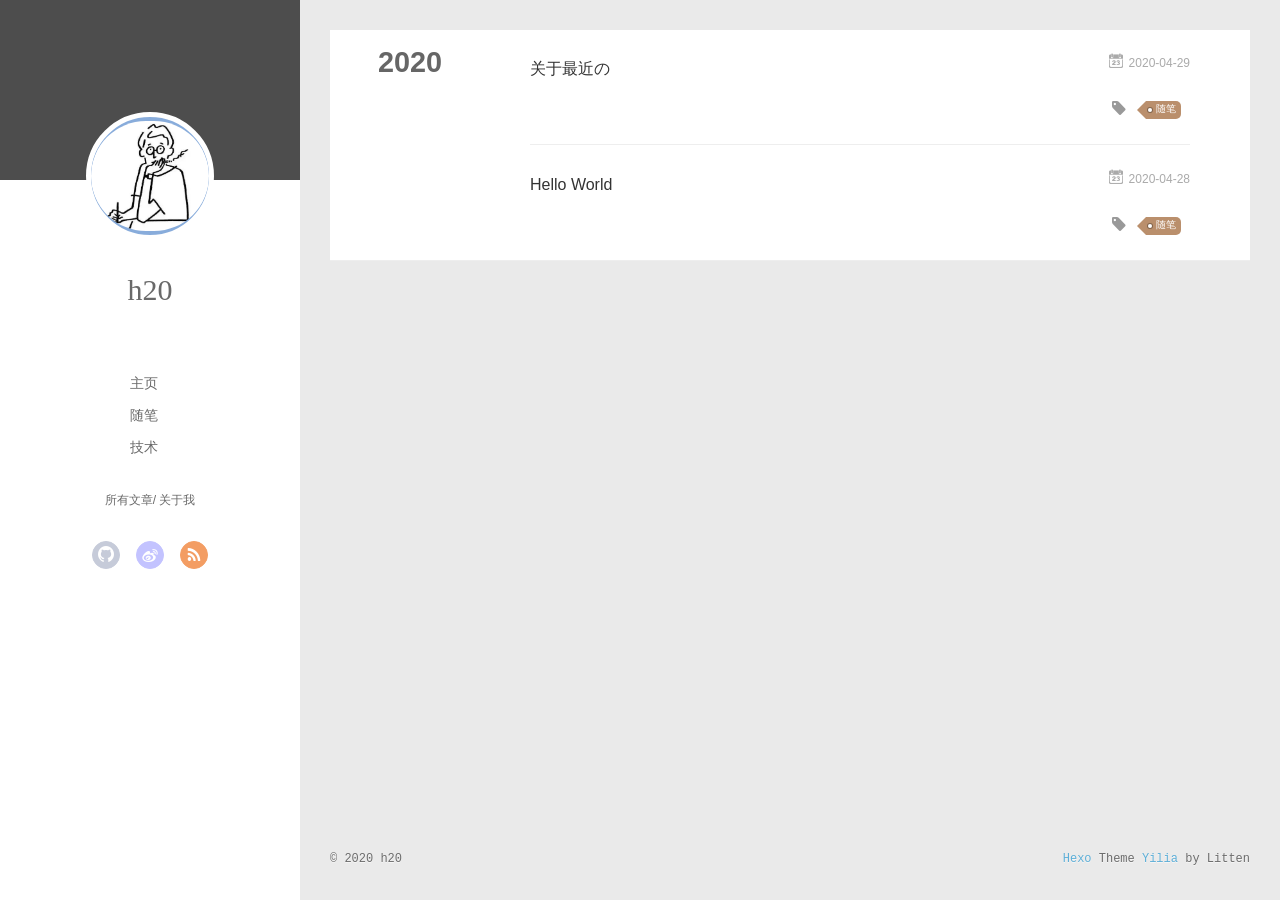
<file: archives/2020/index.html>
<!DOCTYPE html>
<html>
<head>
  <meta charset="utf-8">
  
  <meta name="renderer" content="webkit">
  <meta http-equiv="X-UA-Compatible" content="IE=edge" >
  <link rel="dns-prefetch" href="https://sjyb.github.io">
  <title>Archives: 2020 | sjyb</title>
  <meta name="viewport" content="width=device-width, initial-scale=1, maximum-scale=1">
  <meta property="og:type" content="website">
<meta property="og:title" content="sjyb">
<meta property="og:url" content="https://sjyb.github.io/archives/2020/index.html">
<meta property="og:site_name" content="sjyb">
<meta property="article:author" content="h20">
<meta name="twitter:card" content="summary">
  
  
    <link rel="icon" href="/favicon.png">
  
  <link rel="stylesheet" type="text/css" href="/./main.0cf68a.css">
  <style type="text/css">
  
    #container.show {
      background: linear-gradient(200deg,#a0cfe4,#e8c37e);
    }
  </style>
  

  

<meta name="generator" content="Hexo 4.2.0"><link rel="alternate" href="/atom.xml" title="sjyb" type="application/atom+xml">
</head>

<body>
  <div id="container" q-class="show:isCtnShow">
    <canvas id="anm-canvas" class="anm-canvas"></canvas>
    <div class="left-col" q-class="show:isShow">
      
<div class="overlay" style="background: #4d4d4d"></div>
<div class="intrude-less">
	<header id="header" class="inner">
		<a href="/" class="profilepic">
			<img src="/assets/main.png" class="js-avatar">
		</a>
		<hgroup>
		  <h1 class="header-author"><a href="/">h20</a></h1>
		</hgroup>
		

		<nav class="header-menu">
			<ul>
			
				<li><a href="/">主页</a></li>
	        
				<li><a href="/tags/%E9%9A%8F%E7%AC%94/">随笔</a></li>
	        
				<li><a href="/tags/%E6%8A%80%E6%9C%AF/">技术</a></li>
	        
			</ul>
		</nav>
		<nav class="header-smart-menu">
    		
    			
    			<a q-on="click: openSlider(e, 'innerArchive')" href="javascript:void(0)">所有文章</a>
    			
            
    			
            
    			
    			<a q-on="click: openSlider(e, 'aboutme')" href="javascript:void(0)">关于我</a>
    			
            
		</nav>
		<nav class="header-nav">
			<div class="social">
				
					<a class="github" target="_blank" href="https://github.com/sjyb" title="github"><i class="icon-github"></i></a>
		        
					<a class="weibo" target="_blank" href="https://weibo.com/u/2956728435" title="weibo"><i class="icon-weibo"></i></a>
		        
					<a class="rss" target="_blank" href="/atom.xml" title="rss"><i class="icon-rss"></i></a>
		        
			</div>
		</nav>
	</header>		
</div>

    </div>
    <div class="mid-col" q-class="show:isShow,hide:isShow|isFalse">
      
<nav id="mobile-nav">
  	<div class="overlay js-overlay" style="background: #4d4d4d"></div>
	<div class="btnctn js-mobile-btnctn">
  		<div class="slider-trigger list" q-on="click: openSlider(e)"><i class="icon icon-sort"></i></div>
	</div>
	<div class="intrude-less">
		<header id="header" class="inner">
			<div class="profilepic">
				<img src="/assets/main.png" class="js-avatar">
			</div>
			<hgroup>
			  <h1 class="header-author js-header-author">h20</h1>
			</hgroup>
			
			
			
				
			
				
			
				
			
			
			
			<nav class="header-nav">
				<div class="social">
					
						<a class="github" target="_blank" href="https://github.com/sjyb" title="github"><i class="icon-github"></i></a>
			        
						<a class="weibo" target="_blank" href="https://weibo.com/u/2956728435" title="weibo"><i class="icon-weibo"></i></a>
			        
						<a class="rss" target="_blank" href="/atom.xml" title="rss"><i class="icon-rss"></i></a>
			        
				</div>
			</nav>

			<nav class="header-menu js-header-menu">
				<ul style="width: 70%">
				
				
					<li style="width: 33.333333333333336%"><a href="/">主页</a></li>
		        
					<li style="width: 33.333333333333336%"><a href="/tags/%E9%9A%8F%E7%AC%94/">随笔</a></li>
		        
					<li style="width: 33.333333333333336%"><a href="/tags/%E6%8A%80%E6%9C%AF/">技术</a></li>
		        
				</ul>
			</nav>
		</header>				
	</div>
	<div class="mobile-mask" style="display:none" q-show="isShow"></div>
</nav>

      <div id="wrapper" class="body-wrap">
        <div class="menu-l">
          <div class="canvas-wrap">
            <canvas data-colors="#eaeaea" data-sectionHeight="100" data-contentId="js-content" id="myCanvas1" class="anm-canvas"></canvas>
          </div>
          <div id="js-content" class="content-ll">
            
  
  
    
    
      
      
      <section class="archives-wrap">
        <div class="archive-year-wrap">
          <a href="/archives/2020" class="archive-year">2020</a>
        </div>
        <div class="archives">
    
    <article class="archive-article archive-type-post">
  <div class="archive-article-inner">
    <header class="archive-article-header">
      	<div class="article-meta">
	      	<a href="/2020/04/29/%E5%85%B3%E4%BA%8E%E6%9C%80%E8%BF%91/" class="archive-article-date">
  	<time datetime="2020-04-29T11:45:27.000Z" itemprop="datePublished"><i class="icon-calendar icon"></i>2020-04-29</time>
</a>
        </div>
    	 
  
    <h1 itemprop="name">
      <a class="archive-article-title" href="/2020/04/29/%E5%85%B3%E4%BA%8E%E6%9C%80%E8%BF%91/">关于最近の</a>
    </h1>
  

        <div class="article-info info-on-right">
          
	<div class="article-tag tagcloud">
		<i class="icon-price-tags icon"></i>
		<ul class="article-tag-list">
			 
        		<li class="article-tag-list-item">
        			<a href="javascript:void(0)" class="js-tag article-tag-list-link color3">随笔</a>
        		</li>
      		
		</ul>
	</div>

          

        </div>
        <div class="clearfix"></div>
    </header>
  </div>
</article>
  
    
    
    <article class="archive-article archive-type-post">
  <div class="archive-article-inner">
    <header class="archive-article-header">
      	<div class="article-meta">
	      	<a href="/2020/04/28/hello-world/" class="archive-article-date">
  	<time datetime="2020-04-28T11:45:27.000Z" itemprop="datePublished"><i class="icon-calendar icon"></i>2020-04-28</time>
</a>
        </div>
    	 
  
    <h1 itemprop="name">
      <a class="archive-article-title" href="/2020/04/28/hello-world/">Hello World</a>
    </h1>
  

        <div class="article-info info-on-right">
          
	<div class="article-tag tagcloud">
		<i class="icon-price-tags icon"></i>
		<ul class="article-tag-list">
			 
        		<li class="article-tag-list-item">
        			<a href="javascript:void(0)" class="js-tag article-tag-list-link color3">随笔</a>
        		</li>
      		
		</ul>
	</div>

          

        </div>
        <div class="clearfix"></div>
    </header>
  </div>
</article>
  
  
    </div></section>
  

    


          </div>
        </div>
      </div>
      <footer id="footer">
  <div class="outer">
    <div id="footer-info">
    	<div class="footer-left">
    		&copy; 2020 h20
    	</div>
      	<div class="footer-right">
      		<a href="http://hexo.io/" target="_blank">Hexo</a>  Theme <a href="https://github.com/litten/hexo-theme-yilia" target="_blank">Yilia</a> by Litten
      	</div>
    </div>
  </div>
</footer>
    </div>
    <script>
	var yiliaConfig = {
		mathjax: false,
		isHome: false,
		isPost: false,
		isArchive: true,
		isTag: false,
		isCategory: false,
		open_in_new: false,
		toc_hide_index: true,
		root: "/",
		innerArchive: true,
		showTags: false
	}
</script>

<script>!function(t){function n(e){if(r[e])return r[e].exports;var i=r[e]={exports:{},id:e,loaded:!1};return t[e].call(i.exports,i,i.exports,n),i.loaded=!0,i.exports}var r={};n.m=t,n.c=r,n.p="./",n(0)}([function(t,n,r){r(195),t.exports=r(191)},function(t,n,r){var e=r(3),i=r(52),o=r(27),u=r(28),c=r(53),f="prototype",a=function(t,n,r){var s,l,h,v,p=t&a.F,d=t&a.G,y=t&a.S,g=t&a.P,b=t&a.B,m=d?e:y?e[n]||(e[n]={}):(e[n]||{})[f],x=d?i:i[n]||(i[n]={}),w=x[f]||(x[f]={});d&&(r=n);for(s in r)l=!p&&m&&void 0!==m[s],h=(l?m:r)[s],v=b&&l?c(h,e):g&&"function"==typeof h?c(Function.call,h):h,m&&u(m,s,h,t&a.U),x[s]!=h&&o(x,s,v),g&&w[s]!=h&&(w[s]=h)};e.core=i,a.F=1,a.G=2,a.S=4,a.P=8,a.B=16,a.W=32,a.U=64,a.R=128,t.exports=a},function(t,n,r){var e=r(6);t.exports=function(t){if(!e(t))throw TypeError(t+" is not an object!");return t}},function(t,n){var r=t.exports="undefined"!=typeof window&&window.Math==Math?window:"undefined"!=typeof self&&self.Math==Math?self:Function("return this")();"number"==typeof __g&&(__g=r)},function(t,n){t.exports=function(t){try{return!!t()}catch(t){return!0}}},function(t,n){var r=t.exports="undefined"!=typeof window&&window.Math==Math?window:"undefined"!=typeof self&&self.Math==Math?self:Function("return this")();"number"==typeof __g&&(__g=r)},function(t,n){t.exports=function(t){return"object"==typeof t?null!==t:"function"==typeof t}},function(t,n,r){var e=r(126)("wks"),i=r(76),o=r(3).Symbol,u="function"==typeof o;(t.exports=function(t){return e[t]||(e[t]=u&&o[t]||(u?o:i)("Symbol."+t))}).store=e},function(t,n){var r={}.hasOwnProperty;t.exports=function(t,n){return r.call(t,n)}},function(t,n,r){var e=r(94),i=r(33);t.exports=function(t){return e(i(t))}},function(t,n,r){t.exports=!r(4)(function(){return 7!=Object.defineProperty({},"a",{get:function(){return 7}}).a})},function(t,n,r){var e=r(2),i=r(167),o=r(50),u=Object.defineProperty;n.f=r(10)?Object.defineProperty:function(t,n,r){if(e(t),n=o(n,!0),e(r),i)try{return u(t,n,r)}catch(t){}if("get"in r||"set"in r)throw TypeError("Accessors not supported!");return"value"in r&&(t[n]=r.value),t}},function(t,n,r){t.exports=!r(18)(function(){return 7!=Object.defineProperty({},"a",{get:function(){return 7}}).a})},function(t,n,r){var e=r(14),i=r(22);t.exports=r(12)?function(t,n,r){return e.f(t,n,i(1,r))}:function(t,n,r){return t[n]=r,t}},function(t,n,r){var e=r(20),i=r(58),o=r(42),u=Object.defineProperty;n.f=r(12)?Object.defineProperty:function(t,n,r){if(e(t),n=o(n,!0),e(r),i)try{return u(t,n,r)}catch(t){}if("get"in r||"set"in r)throw TypeError("Accessors not supported!");return"value"in r&&(t[n]=r.value),t}},function(t,n,r){var e=r(40)("wks"),i=r(23),o=r(5).Symbol,u="function"==typeof o;(t.exports=function(t){return e[t]||(e[t]=u&&o[t]||(u?o:i)("Symbol."+t))}).store=e},function(t,n,r){var e=r(67),i=Math.min;t.exports=function(t){return t>0?i(e(t),9007199254740991):0}},function(t,n,r){var e=r(46);t.exports=function(t){return Object(e(t))}},function(t,n){t.exports=function(t){try{return!!t()}catch(t){return!0}}},function(t,n,r){var e=r(63),i=r(34);t.exports=Object.keys||function(t){return e(t,i)}},function(t,n,r){var e=r(21);t.exports=function(t){if(!e(t))throw TypeError(t+" is not an object!");return t}},function(t,n){t.exports=function(t){return"object"==typeof t?null!==t:"function"==typeof t}},function(t,n){t.exports=function(t,n){return{enumerable:!(1&t),configurable:!(2&t),writable:!(4&t),value:n}}},function(t,n){var r=0,e=Math.random();t.exports=function(t){return"Symbol(".concat(void 0===t?"":t,")_",(++r+e).toString(36))}},function(t,n){var r={}.hasOwnProperty;t.exports=function(t,n){return r.call(t,n)}},function(t,n){var r=t.exports={version:"2.4.0"};"number"==typeof __e&&(__e=r)},function(t,n){t.exports=function(t){if("function"!=typeof t)throw TypeError(t+" is not a function!");return t}},function(t,n,r){var e=r(11),i=r(66);t.exports=r(10)?function(t,n,r){return e.f(t,n,i(1,r))}:function(t,n,r){return t[n]=r,t}},function(t,n,r){var e=r(3),i=r(27),o=r(24),u=r(76)("src"),c="toString",f=Function[c],a=(""+f).split(c);r(52).inspectSource=function(t){return f.call(t)},(t.exports=function(t,n,r,c){var f="function"==typeof r;f&&(o(r,"name")||i(r,"name",n)),t[n]!==r&&(f&&(o(r,u)||i(r,u,t[n]?""+t[n]:a.join(String(n)))),t===e?t[n]=r:c?t[n]?t[n]=r:i(t,n,r):(delete t[n],i(t,n,r)))})(Function.prototype,c,function(){return"function"==typeof this&&this[u]||f.call(this)})},function(t,n,r){var e=r(1),i=r(4),o=r(46),u=function(t,n,r,e){var i=String(o(t)),u="<"+n;return""!==r&&(u+=" "+r+'="'+String(e).replace(/"/g,"&quot;")+'"'),u+">"+i+"</"+n+">"};t.exports=function(t,n){var r={};r[t]=n(u),e(e.P+e.F*i(function(){var n=""[t]('"');return n!==n.toLowerCase()||n.split('"').length>3}),"String",r)}},function(t,n,r){var e=r(115),i=r(46);t.exports=function(t){return e(i(t))}},function(t,n,r){var e=r(116),i=r(66),o=r(30),u=r(50),c=r(24),f=r(167),a=Object.getOwnPropertyDescriptor;n.f=r(10)?a:function(t,n){if(t=o(t),n=u(n,!0),f)try{return a(t,n)}catch(t){}if(c(t,n))return i(!e.f.call(t,n),t[n])}},function(t,n,r){var e=r(24),i=r(17),o=r(145)("IE_PROTO"),u=Object.prototype;t.exports=Object.getPrototypeOf||function(t){return t=i(t),e(t,o)?t[o]:"function"==typeof t.constructor&&t instanceof t.constructor?t.constructor.prototype:t instanceof Object?u:null}},function(t,n){t.exports=function(t){if(void 0==t)throw TypeError("Can't call method on  "+t);return t}},function(t,n){t.exports="constructor,hasOwnProperty,isPrototypeOf,propertyIsEnumerable,toLocaleString,toString,valueOf".split(",")},function(t,n){t.exports={}},function(t,n){t.exports=!0},function(t,n){n.f={}.propertyIsEnumerable},function(t,n,r){var e=r(14).f,i=r(8),o=r(15)("toStringTag");t.exports=function(t,n,r){t&&!i(t=r?t:t.prototype,o)&&e(t,o,{configurable:!0,value:n})}},function(t,n,r){var e=r(40)("keys"),i=r(23);t.exports=function(t){return e[t]||(e[t]=i(t))}},function(t,n,r){var e=r(5),i="__core-js_shared__",o=e[i]||(e[i]={});t.exports=function(t){return o[t]||(o[t]={})}},function(t,n){var r=Math.ceil,e=Math.floor;t.exports=function(t){return isNaN(t=+t)?0:(t>0?e:r)(t)}},function(t,n,r){var e=r(21);t.exports=function(t,n){if(!e(t))return t;var r,i;if(n&&"function"==typeof(r=t.toString)&&!e(i=r.call(t)))return i;if("function"==typeof(r=t.valueOf)&&!e(i=r.call(t)))return i;if(!n&&"function"==typeof(r=t.toString)&&!e(i=r.call(t)))return i;throw TypeError("Can't convert object to primitive value")}},function(t,n,r){var e=r(5),i=r(25),o=r(36),u=r(44),c=r(14).f;t.exports=function(t){var n=i.Symbol||(i.Symbol=o?{}:e.Symbol||{});"_"==t.charAt(0)||t in n||c(n,t,{value:u.f(t)})}},function(t,n,r){n.f=r(15)},function(t,n){var r={}.toString;t.exports=function(t){return r.call(t).slice(8,-1)}},function(t,n){t.exports=function(t){if(void 0==t)throw TypeError("Can't call method on  "+t);return t}},function(t,n,r){var e=r(4);t.exports=function(t,n){return!!t&&e(function(){n?t.call(null,function(){},1):t.call(null)})}},function(t,n,r){var e=r(53),i=r(115),o=r(17),u=r(16),c=r(203);t.exports=function(t,n){var r=1==t,f=2==t,a=3==t,s=4==t,l=6==t,h=5==t||l,v=n||c;return function(n,c,p){for(var d,y,g=o(n),b=i(g),m=e(c,p,3),x=u(b.length),w=0,S=r?v(n,x):f?v(n,0):void 0;x>w;w++)if((h||w in b)&&(d=b[w],y=m(d,w,g),t))if(r)S[w]=y;else if(y)switch(t){case 3:return!0;case 5:return d;case 6:return w;case 2:S.push(d)}else if(s)return!1;return l?-1:a||s?s:S}}},function(t,n,r){var e=r(1),i=r(52),o=r(4);t.exports=function(t,n){var r=(i.Object||{})[t]||Object[t],u={};u[t]=n(r),e(e.S+e.F*o(function(){r(1)}),"Object",u)}},function(t,n,r){var e=r(6);t.exports=function(t,n){if(!e(t))return t;var r,i;if(n&&"function"==typeof(r=t.toString)&&!e(i=r.call(t)))return i;if("function"==typeof(r=t.valueOf)&&!e(i=r.call(t)))return i;if(!n&&"function"==typeof(r=t.toString)&&!e(i=r.call(t)))return i;throw TypeError("Can't convert object to primitive value")}},function(t,n,r){var e=r(5),i=r(25),o=r(91),u=r(13),c="prototype",f=function(t,n,r){var a,s,l,h=t&f.F,v=t&f.G,p=t&f.S,d=t&f.P,y=t&f.B,g=t&f.W,b=v?i:i[n]||(i[n]={}),m=b[c],x=v?e:p?e[n]:(e[n]||{})[c];v&&(r=n);for(a in r)(s=!h&&x&&void 0!==x[a])&&a in b||(l=s?x[a]:r[a],b[a]=v&&"function"!=typeof x[a]?r[a]:y&&s?o(l,e):g&&x[a]==l?function(t){var n=function(n,r,e){if(this instanceof t){switch(arguments.length){case 0:return new t;case 1:return new t(n);case 2:return new t(n,r)}return new t(n,r,e)}return t.apply(this,arguments)};return n[c]=t[c],n}(l):d&&"function"==typeof l?o(Function.call,l):l,d&&((b.virtual||(b.virtual={}))[a]=l,t&f.R&&m&&!m[a]&&u(m,a,l)))};f.F=1,f.G=2,f.S=4,f.P=8,f.B=16,f.W=32,f.U=64,f.R=128,t.exports=f},function(t,n){var r=t.exports={version:"2.4.0"};"number"==typeof __e&&(__e=r)},function(t,n,r){var e=r(26);t.exports=function(t,n,r){if(e(t),void 0===n)return t;switch(r){case 1:return function(r){return t.call(n,r)};case 2:return function(r,e){return t.call(n,r,e)};case 3:return function(r,e,i){return t.call(n,r,e,i)}}return function(){return t.apply(n,arguments)}}},function(t,n,r){var e=r(183),i=r(1),o=r(126)("metadata"),u=o.store||(o.store=new(r(186))),c=function(t,n,r){var i=u.get(t);if(!i){if(!r)return;u.set(t,i=new e)}var o=i.get(n);if(!o){if(!r)return;i.set(n,o=new e)}return o},f=function(t,n,r){var e=c(n,r,!1);return void 0!==e&&e.has(t)},a=function(t,n,r){var e=c(n,r,!1);return void 0===e?void 0:e.get(t)},s=function(t,n,r,e){c(r,e,!0).set(t,n)},l=function(t,n){var r=c(t,n,!1),e=[];return r&&r.forEach(function(t,n){e.push(n)}),e},h=function(t){return void 0===t||"symbol"==typeof t?t:String(t)},v=function(t){i(i.S,"Reflect",t)};t.exports={store:u,map:c,has:f,get:a,set:s,keys:l,key:h,exp:v}},function(t,n,r){"use strict";if(r(10)){var e=r(69),i=r(3),o=r(4),u=r(1),c=r(127),f=r(152),a=r(53),s=r(68),l=r(66),h=r(27),v=r(73),p=r(67),d=r(16),y=r(75),g=r(50),b=r(24),m=r(180),x=r(114),w=r(6),S=r(17),_=r(137),O=r(70),E=r(32),P=r(71).f,j=r(154),F=r(76),M=r(7),A=r(48),N=r(117),T=r(146),I=r(155),k=r(80),L=r(123),R=r(74),C=r(130),D=r(160),U=r(11),W=r(31),G=U.f,B=W.f,V=i.RangeError,z=i.TypeError,q=i.Uint8Array,K="ArrayBuffer",J="Shared"+K,Y="BYTES_PER_ELEMENT",H="prototype",$=Array[H],X=f.ArrayBuffer,Q=f.DataView,Z=A(0),tt=A(2),nt=A(3),rt=A(4),et=A(5),it=A(6),ot=N(!0),ut=N(!1),ct=I.values,ft=I.keys,at=I.entries,st=$.lastIndexOf,lt=$.reduce,ht=$.reduceRight,vt=$.join,pt=$.sort,dt=$.slice,yt=$.toString,gt=$.toLocaleString,bt=M("iterator"),mt=M("toStringTag"),xt=F("typed_constructor"),wt=F("def_constructor"),St=c.CONSTR,_t=c.TYPED,Ot=c.VIEW,Et="Wrong length!",Pt=A(1,function(t,n){return Tt(T(t,t[wt]),n)}),jt=o(function(){return 1===new q(new Uint16Array([1]).buffer)[0]}),Ft=!!q&&!!q[H].set&&o(function(){new q(1).set({})}),Mt=function(t,n){if(void 0===t)throw z(Et);var r=+t,e=d(t);if(n&&!m(r,e))throw V(Et);return e},At=function(t,n){var r=p(t);if(r<0||r%n)throw V("Wrong offset!");return r},Nt=function(t){if(w(t)&&_t in t)return t;throw z(t+" is not a typed array!")},Tt=function(t,n){if(!(w(t)&&xt in t))throw z("It is not a typed array constructor!");return new t(n)},It=function(t,n){return kt(T(t,t[wt]),n)},kt=function(t,n){for(var r=0,e=n.length,i=Tt(t,e);e>r;)i[r]=n[r++];return i},Lt=function(t,n,r){G(t,n,{get:function(){return this._d[r]}})},Rt=function(t){var n,r,e,i,o,u,c=S(t),f=arguments.length,s=f>1?arguments[1]:void 0,l=void 0!==s,h=j(c);if(void 0!=h&&!_(h)){for(u=h.call(c),e=[],n=0;!(o=u.next()).done;n++)e.push(o.value);c=e}for(l&&f>2&&(s=a(s,arguments[2],2)),n=0,r=d(c.length),i=Tt(this,r);r>n;n++)i[n]=l?s(c[n],n):c[n];return i},Ct=function(){for(var t=0,n=arguments.length,r=Tt(this,n);n>t;)r[t]=arguments[t++];return r},Dt=!!q&&o(function(){gt.call(new q(1))}),Ut=function(){return gt.apply(Dt?dt.call(Nt(this)):Nt(this),arguments)},Wt={copyWithin:function(t,n){return D.call(Nt(this),t,n,arguments.length>2?arguments[2]:void 0)},every:function(t){return rt(Nt(this),t,arguments.length>1?arguments[1]:void 0)},fill:function(t){return C.apply(Nt(this),arguments)},filter:function(t){return It(this,tt(Nt(this),t,arguments.length>1?arguments[1]:void 0))},find:function(t){return et(Nt(this),t,arguments.length>1?arguments[1]:void 0)},findIndex:function(t){return it(Nt(this),t,arguments.length>1?arguments[1]:void 0)},forEach:function(t){Z(Nt(this),t,arguments.length>1?arguments[1]:void 0)},indexOf:function(t){return ut(Nt(this),t,arguments.length>1?arguments[1]:void 0)},includes:function(t){return ot(Nt(this),t,arguments.length>1?arguments[1]:void 0)},join:function(t){return vt.apply(Nt(this),arguments)},lastIndexOf:function(t){return st.apply(Nt(this),arguments)},map:function(t){return Pt(Nt(this),t,arguments.length>1?arguments[1]:void 0)},reduce:function(t){return lt.apply(Nt(this),arguments)},reduceRight:function(t){return ht.apply(Nt(this),arguments)},reverse:function(){for(var t,n=this,r=Nt(n).length,e=Math.floor(r/2),i=0;i<e;)t=n[i],n[i++]=n[--r],n[r]=t;return n},some:function(t){return nt(Nt(this),t,arguments.length>1?arguments[1]:void 0)},sort:function(t){return pt.call(Nt(this),t)},subarray:function(t,n){var r=Nt(this),e=r.length,i=y(t,e);return new(T(r,r[wt]))(r.buffer,r.byteOffset+i*r.BYTES_PER_ELEMENT,d((void 0===n?e:y(n,e))-i))}},Gt=function(t,n){return It(this,dt.call(Nt(this),t,n))},Bt=function(t){Nt(this);var n=At(arguments[1],1),r=this.length,e=S(t),i=d(e.length),o=0;if(i+n>r)throw V(Et);for(;o<i;)this[n+o]=e[o++]},Vt={entries:function(){return at.call(Nt(this))},keys:function(){return ft.call(Nt(this))},values:function(){return ct.call(Nt(this))}},zt=function(t,n){return w(t)&&t[_t]&&"symbol"!=typeof n&&n in t&&String(+n)==String(n)},qt=function(t,n){return zt(t,n=g(n,!0))?l(2,t[n]):B(t,n)},Kt=function(t,n,r){return!(zt(t,n=g(n,!0))&&w(r)&&b(r,"value"))||b(r,"get")||b(r,"set")||r.configurable||b(r,"writable")&&!r.writable||b(r,"enumerable")&&!r.enumerable?G(t,n,r):(t[n]=r.value,t)};St||(W.f=qt,U.f=Kt),u(u.S+u.F*!St,"Object",{getOwnPropertyDescriptor:qt,defineProperty:Kt}),o(function(){yt.call({})})&&(yt=gt=function(){return vt.call(this)});var Jt=v({},Wt);v(Jt,Vt),h(Jt,bt,Vt.values),v(Jt,{slice:Gt,set:Bt,constructor:function(){},toString:yt,toLocaleString:Ut}),Lt(Jt,"buffer","b"),Lt(Jt,"byteOffset","o"),Lt(Jt,"byteLength","l"),Lt(Jt,"length","e"),G(Jt,mt,{get:function(){return this[_t]}}),t.exports=function(t,n,r,f){f=!!f;var a=t+(f?"Clamped":"")+"Array",l="Uint8Array"!=a,v="get"+t,p="set"+t,y=i[a],g=y||{},b=y&&E(y),m=!y||!c.ABV,S={},_=y&&y[H],j=function(t,r){var e=t._d;return e.v[v](r*n+e.o,jt)},F=function(t,r,e){var i=t._d;f&&(e=(e=Math.round(e))<0?0:e>255?255:255&e),i.v[p](r*n+i.o,e,jt)},M=function(t,n){G(t,n,{get:function(){return j(this,n)},set:function(t){return F(this,n,t)},enumerable:!0})};m?(y=r(function(t,r,e,i){s(t,y,a,"_d");var o,u,c,f,l=0,v=0;if(w(r)){if(!(r instanceof X||(f=x(r))==K||f==J))return _t in r?kt(y,r):Rt.call(y,r);o=r,v=At(e,n);var p=r.byteLength;if(void 0===i){if(p%n)throw V(Et);if((u=p-v)<0)throw V(Et)}else if((u=d(i)*n)+v>p)throw V(Et);c=u/n}else c=Mt(r,!0),u=c*n,o=new X(u);for(h(t,"_d",{b:o,o:v,l:u,e:c,v:new Q(o)});l<c;)M(t,l++)}),_=y[H]=O(Jt),h(_,"constructor",y)):L(function(t){new y(null),new y(t)},!0)||(y=r(function(t,r,e,i){s(t,y,a);var o;return w(r)?r instanceof X||(o=x(r))==K||o==J?void 0!==i?new g(r,At(e,n),i):void 0!==e?new g(r,At(e,n)):new g(r):_t in r?kt(y,r):Rt.call(y,r):new g(Mt(r,l))}),Z(b!==Function.prototype?P(g).concat(P(b)):P(g),function(t){t in y||h(y,t,g[t])}),y[H]=_,e||(_.constructor=y));var A=_[bt],N=!!A&&("values"==A.name||void 0==A.name),T=Vt.values;h(y,xt,!0),h(_,_t,a),h(_,Ot,!0),h(_,wt,y),(f?new y(1)[mt]==a:mt in _)||G(_,mt,{get:function(){return a}}),S[a]=y,u(u.G+u.W+u.F*(y!=g),S),u(u.S,a,{BYTES_PER_ELEMENT:n,from:Rt,of:Ct}),Y in _||h(_,Y,n),u(u.P,a,Wt),R(a),u(u.P+u.F*Ft,a,{set:Bt}),u(u.P+u.F*!N,a,Vt),u(u.P+u.F*(_.toString!=yt),a,{toString:yt}),u(u.P+u.F*o(function(){new y(1).slice()}),a,{slice:Gt}),u(u.P+u.F*(o(function(){return[1,2].toLocaleString()!=new y([1,2]).toLocaleString()})||!o(function(){_.toLocaleString.call([1,2])})),a,{toLocaleString:Ut}),k[a]=N?A:T,e||N||h(_,bt,T)}}else t.exports=function(){}},function(t,n){var r={}.toString;t.exports=function(t){return r.call(t).slice(8,-1)}},function(t,n,r){var e=r(21),i=r(5).document,o=e(i)&&e(i.createElement);t.exports=function(t){return o?i.createElement(t):{}}},function(t,n,r){t.exports=!r(12)&&!r(18)(function(){return 7!=Object.defineProperty(r(57)("div"),"a",{get:function(){return 7}}).a})},function(t,n,r){"use strict";var e=r(36),i=r(51),o=r(64),u=r(13),c=r(8),f=r(35),a=r(96),s=r(38),l=r(103),h=r(15)("iterator"),v=!([].keys&&"next"in[].keys()),p="keys",d="values",y=function(){return this};t.exports=function(t,n,r,g,b,m,x){a(r,n,g);var w,S,_,O=function(t){if(!v&&t in F)return F[t];switch(t){case p:case d:return function(){return new r(this,t)}}return function(){return new r(this,t)}},E=n+" Iterator",P=b==d,j=!1,F=t.prototype,M=F[h]||F["@@iterator"]||b&&F[b],A=M||O(b),N=b?P?O("entries"):A:void 0,T="Array"==n?F.entries||M:M;if(T&&(_=l(T.call(new t)))!==Object.prototype&&(s(_,E,!0),e||c(_,h)||u(_,h,y)),P&&M&&M.name!==d&&(j=!0,A=function(){return M.call(this)}),e&&!x||!v&&!j&&F[h]||u(F,h,A),f[n]=A,f[E]=y,b)if(w={values:P?A:O(d),keys:m?A:O(p),entries:N},x)for(S in w)S in F||o(F,S,w[S]);else i(i.P+i.F*(v||j),n,w);return w}},function(t,n,r){var e=r(20),i=r(100),o=r(34),u=r(39)("IE_PROTO"),c=function(){},f="prototype",a=function(){var t,n=r(57)("iframe"),e=o.length;for(n.style.display="none",r(93).appendChild(n),n.src="javascript:",t=n.contentWindow.document,t.open(),t.write("<script>document.F=Object<\/script>"),t.close(),a=t.F;e--;)delete a[f][o[e]];return a()};t.exports=Object.create||function(t,n){var r;return null!==t?(c[f]=e(t),r=new c,c[f]=null,r[u]=t):r=a(),void 0===n?r:i(r,n)}},function(t,n,r){var e=r(63),i=r(34).concat("length","prototype");n.f=Object.getOwnPropertyNames||function(t){return e(t,i)}},function(t,n){n.f=Object.getOwnPropertySymbols},function(t,n,r){var e=r(8),i=r(9),o=r(90)(!1),u=r(39)("IE_PROTO");t.exports=function(t,n){var r,c=i(t),f=0,a=[];for(r in c)r!=u&&e(c,r)&&a.push(r);for(;n.length>f;)e(c,r=n[f++])&&(~o(a,r)||a.push(r));return a}},function(t,n,r){t.exports=r(13)},function(t,n,r){var e=r(76)("meta"),i=r(6),o=r(24),u=r(11).f,c=0,f=Object.isExtensible||function(){return!0},a=!r(4)(function(){return f(Object.preventExtensions({}))}),s=function(t){u(t,e,{value:{i:"O"+ ++c,w:{}}})},l=function(t,n){if(!i(t))return"symbol"==typeof t?t:("string"==typeof t?"S":"P")+t;if(!o(t,e)){if(!f(t))return"F";if(!n)return"E";s(t)}return t[e].i},h=function(t,n){if(!o(t,e)){if(!f(t))return!0;if(!n)return!1;s(t)}return t[e].w},v=function(t){return a&&p.NEED&&f(t)&&!o(t,e)&&s(t),t},p=t.exports={KEY:e,NEED:!1,fastKey:l,getWeak:h,onFreeze:v}},function(t,n){t.exports=function(t,n){return{enumerable:!(1&t),configurable:!(2&t),writable:!(4&t),value:n}}},function(t,n){var r=Math.ceil,e=Math.floor;t.exports=function(t){return isNaN(t=+t)?0:(t>0?e:r)(t)}},function(t,n){t.exports=function(t,n,r,e){if(!(t instanceof n)||void 0!==e&&e in t)throw TypeError(r+": incorrect invocation!");return t}},function(t,n){t.exports=!1},function(t,n,r){var e=r(2),i=r(173),o=r(133),u=r(145)("IE_PROTO"),c=function(){},f="prototype",a=function(){var t,n=r(132)("iframe"),e=o.length;for(n.style.display="none",r(135).appendChild(n),n.src="javascript:",t=n.contentWindow.document,t.open(),t.write("<script>document.F=Object<\/script>"),t.close(),a=t.F;e--;)delete a[f][o[e]];return a()};t.exports=Object.create||function(t,n){var r;return null!==t?(c[f]=e(t),r=new c,c[f]=null,r[u]=t):r=a(),void 0===n?r:i(r,n)}},function(t,n,r){var e=r(175),i=r(133).concat("length","prototype");n.f=Object.getOwnPropertyNames||function(t){return e(t,i)}},function(t,n,r){var e=r(175),i=r(133);t.exports=Object.keys||function(t){return e(t,i)}},function(t,n,r){var e=r(28);t.exports=function(t,n,r){for(var i in n)e(t,i,n[i],r);return t}},function(t,n,r){"use strict";var e=r(3),i=r(11),o=r(10),u=r(7)("species");t.exports=function(t){var n=e[t];o&&n&&!n[u]&&i.f(n,u,{configurable:!0,get:function(){return this}})}},function(t,n,r){var e=r(67),i=Math.max,o=Math.min;t.exports=function(t,n){return t=e(t),t<0?i(t+n,0):o(t,n)}},function(t,n){var r=0,e=Math.random();t.exports=function(t){return"Symbol(".concat(void 0===t?"":t,")_",(++r+e).toString(36))}},function(t,n,r){var e=r(33);t.exports=function(t){return Object(e(t))}},function(t,n,r){var e=r(7)("unscopables"),i=Array.prototype;void 0==i[e]&&r(27)(i,e,{}),t.exports=function(t){i[e][t]=!0}},function(t,n,r){var e=r(53),i=r(169),o=r(137),u=r(2),c=r(16),f=r(154),a={},s={},n=t.exports=function(t,n,r,l,h){var v,p,d,y,g=h?function(){return t}:f(t),b=e(r,l,n?2:1),m=0;if("function"!=typeof g)throw TypeError(t+" is not iterable!");if(o(g)){for(v=c(t.length);v>m;m++)if((y=n?b(u(p=t[m])[0],p[1]):b(t[m]))===a||y===s)return y}else for(d=g.call(t);!(p=d.next()).done;)if((y=i(d,b,p.value,n))===a||y===s)return y};n.BREAK=a,n.RETURN=s},function(t,n){t.exports={}},function(t,n,r){var e=r(11).f,i=r(24),o=r(7)("toStringTag");t.exports=function(t,n,r){t&&!i(t=r?t:t.prototype,o)&&e(t,o,{configurable:!0,value:n})}},function(t,n,r){var e=r(1),i=r(46),o=r(4),u=r(150),c="["+u+"]",f="​",a=RegExp("^"+c+c+"*"),s=RegExp(c+c+"*$"),l=function(t,n,r){var i={},c=o(function(){return!!u[t]()||f[t]()!=f}),a=i[t]=c?n(h):u[t];r&&(i[r]=a),e(e.P+e.F*c,"String",i)},h=l.trim=function(t,n){return t=String(i(t)),1&n&&(t=t.replace(a,"")),2&n&&(t=t.replace(s,"")),t};t.exports=l},function(t,n,r){t.exports={default:r(86),__esModule:!0}},function(t,n,r){t.exports={default:r(87),__esModule:!0}},function(t,n,r){"use strict";function e(t){return t&&t.__esModule?t:{default:t}}n.__esModule=!0;var i=r(84),o=e(i),u=r(83),c=e(u),f="function"==typeof c.default&&"symbol"==typeof o.default?function(t){return typeof t}:function(t){return t&&"function"==typeof c.default&&t.constructor===c.default&&t!==c.default.prototype?"symbol":typeof t};n.default="function"==typeof c.default&&"symbol"===f(o.default)?function(t){return void 0===t?"undefined":f(t)}:function(t){return t&&"function"==typeof c.default&&t.constructor===c.default&&t!==c.default.prototype?"symbol":void 0===t?"undefined":f(t)}},function(t,n,r){r(110),r(108),r(111),r(112),t.exports=r(25).Symbol},function(t,n,r){r(109),r(113),t.exports=r(44).f("iterator")},function(t,n){t.exports=function(t){if("function"!=typeof t)throw TypeError(t+" is not a function!");return t}},function(t,n){t.exports=function(){}},function(t,n,r){var e=r(9),i=r(106),o=r(105);t.exports=function(t){return function(n,r,u){var c,f=e(n),a=i(f.length),s=o(u,a);if(t&&r!=r){for(;a>s;)if((c=f[s++])!=c)return!0}else for(;a>s;s++)if((t||s in f)&&f[s]===r)return t||s||0;return!t&&-1}}},function(t,n,r){var e=r(88);t.exports=function(t,n,r){if(e(t),void 0===n)return t;switch(r){case 1:return function(r){return t.call(n,r)};case 2:return function(r,e){return t.call(n,r,e)};case 3:return function(r,e,i){return t.call(n,r,e,i)}}return function(){return t.apply(n,arguments)}}},function(t,n,r){var e=r(19),i=r(62),o=r(37);t.exports=function(t){var n=e(t),r=i.f;if(r)for(var u,c=r(t),f=o.f,a=0;c.length>a;)f.call(t,u=c[a++])&&n.push(u);return n}},function(t,n,r){t.exports=r(5).document&&document.documentElement},function(t,n,r){var e=r(56);t.exports=Object("z").propertyIsEnumerable(0)?Object:function(t){return"String"==e(t)?t.split(""):Object(t)}},function(t,n,r){var e=r(56);t.exports=Array.isArray||function(t){return"Array"==e(t)}},function(t,n,r){"use strict";var e=r(60),i=r(22),o=r(38),u={};r(13)(u,r(15)("iterator"),function(){return this}),t.exports=function(t,n,r){t.prototype=e(u,{next:i(1,r)}),o(t,n+" Iterator")}},function(t,n){t.exports=function(t,n){return{value:n,done:!!t}}},function(t,n,r){var e=r(19),i=r(9);t.exports=function(t,n){for(var r,o=i(t),u=e(o),c=u.length,f=0;c>f;)if(o[r=u[f++]]===n)return r}},function(t,n,r){var e=r(23)("meta"),i=r(21),o=r(8),u=r(14).f,c=0,f=Object.isExtensible||function(){return!0},a=!r(18)(function(){return f(Object.preventExtensions({}))}),s=function(t){u(t,e,{value:{i:"O"+ ++c,w:{}}})},l=function(t,n){if(!i(t))return"symbol"==typeof t?t:("string"==typeof t?"S":"P")+t;if(!o(t,e)){if(!f(t))return"F";if(!n)return"E";s(t)}return t[e].i},h=function(t,n){if(!o(t,e)){if(!f(t))return!0;if(!n)return!1;s(t)}return t[e].w},v=function(t){return a&&p.NEED&&f(t)&&!o(t,e)&&s(t),t},p=t.exports={KEY:e,NEED:!1,fastKey:l,getWeak:h,onFreeze:v}},function(t,n,r){var e=r(14),i=r(20),o=r(19);t.exports=r(12)?Object.defineProperties:function(t,n){i(t);for(var r,u=o(n),c=u.length,f=0;c>f;)e.f(t,r=u[f++],n[r]);return t}},function(t,n,r){var e=r(37),i=r(22),o=r(9),u=r(42),c=r(8),f=r(58),a=Object.getOwnPropertyDescriptor;n.f=r(12)?a:function(t,n){if(t=o(t),n=u(n,!0),f)try{return a(t,n)}catch(t){}if(c(t,n))return i(!e.f.call(t,n),t[n])}},function(t,n,r){var e=r(9),i=r(61).f,o={}.toString,u="object"==typeof window&&window&&Object.getOwnPropertyNames?Object.getOwnPropertyNames(window):[],c=function(t){try{return i(t)}catch(t){return u.slice()}};t.exports.f=function(t){return u&&"[object Window]"==o.call(t)?c(t):i(e(t))}},function(t,n,r){var e=r(8),i=r(77),o=r(39)("IE_PROTO"),u=Object.prototype;t.exports=Object.getPrototypeOf||function(t){return t=i(t),e(t,o)?t[o]:"function"==typeof t.constructor&&t instanceof t.constructor?t.constructor.prototype:t instanceof Object?u:null}},function(t,n,r){var e=r(41),i=r(33);t.exports=function(t){return function(n,r){var o,u,c=String(i(n)),f=e(r),a=c.length;return f<0||f>=a?t?"":void 0:(o=c.charCodeAt(f),o<55296||o>56319||f+1===a||(u=c.charCodeAt(f+1))<56320||u>57343?t?c.charAt(f):o:t?c.slice(f,f+2):u-56320+(o-55296<<10)+65536)}}},function(t,n,r){var e=r(41),i=Math.max,o=Math.min;t.exports=function(t,n){return t=e(t),t<0?i(t+n,0):o(t,n)}},function(t,n,r){var e=r(41),i=Math.min;t.exports=function(t){return t>0?i(e(t),9007199254740991):0}},function(t,n,r){"use strict";var e=r(89),i=r(97),o=r(35),u=r(9);t.exports=r(59)(Array,"Array",function(t,n){this._t=u(t),this._i=0,this._k=n},function(){var t=this._t,n=this._k,r=this._i++;return!t||r>=t.length?(this._t=void 0,i(1)):"keys"==n?i(0,r):"values"==n?i(0,t[r]):i(0,[r,t[r]])},"values"),o.Arguments=o.Array,e("keys"),e("values"),e("entries")},function(t,n){},function(t,n,r){"use strict";var e=r(104)(!0);r(59)(String,"String",function(t){this._t=String(t),this._i=0},function(){var t,n=this._t,r=this._i;return r>=n.length?{value:void 0,done:!0}:(t=e(n,r),this._i+=t.length,{value:t,done:!1})})},function(t,n,r){"use strict";var e=r(5),i=r(8),o=r(12),u=r(51),c=r(64),f=r(99).KEY,a=r(18),s=r(40),l=r(38),h=r(23),v=r(15),p=r(44),d=r(43),y=r(98),g=r(92),b=r(95),m=r(20),x=r(9),w=r(42),S=r(22),_=r(60),O=r(102),E=r(101),P=r(14),j=r(19),F=E.f,M=P.f,A=O.f,N=e.Symbol,T=e.JSON,I=T&&T.stringify,k="prototype",L=v("_hidden"),R=v("toPrimitive"),C={}.propertyIsEnumerable,D=s("symbol-registry"),U=s("symbols"),W=s("op-symbols"),G=Object[k],B="function"==typeof N,V=e.QObject,z=!V||!V[k]||!V[k].findChild,q=o&&a(function(){return 7!=_(M({},"a",{get:function(){return M(this,"a",{value:7}).a}})).a})?function(t,n,r){var e=F(G,n);e&&delete G[n],M(t,n,r),e&&t!==G&&M(G,n,e)}:M,K=function(t){var n=U[t]=_(N[k]);return n._k=t,n},J=B&&"symbol"==typeof N.iterator?function(t){return"symbol"==typeof t}:function(t){return t instanceof N},Y=function(t,n,r){return t===G&&Y(W,n,r),m(t),n=w(n,!0),m(r),i(U,n)?(r.enumerable?(i(t,L)&&t[L][n]&&(t[L][n]=!1),r=_(r,{enumerable:S(0,!1)})):(i(t,L)||M(t,L,S(1,{})),t[L][n]=!0),q(t,n,r)):M(t,n,r)},H=function(t,n){m(t);for(var r,e=g(n=x(n)),i=0,o=e.length;o>i;)Y(t,r=e[i++],n[r]);return t},$=function(t,n){return void 0===n?_(t):H(_(t),n)},X=function(t){var n=C.call(this,t=w(t,!0));return!(this===G&&i(U,t)&&!i(W,t))&&(!(n||!i(this,t)||!i(U,t)||i(this,L)&&this[L][t])||n)},Q=function(t,n){if(t=x(t),n=w(n,!0),t!==G||!i(U,n)||i(W,n)){var r=F(t,n);return!r||!i(U,n)||i(t,L)&&t[L][n]||(r.enumerable=!0),r}},Z=function(t){for(var n,r=A(x(t)),e=[],o=0;r.length>o;)i(U,n=r[o++])||n==L||n==f||e.push(n);return e},tt=function(t){for(var n,r=t===G,e=A(r?W:x(t)),o=[],u=0;e.length>u;)!i(U,n=e[u++])||r&&!i(G,n)||o.push(U[n]);return o};B||(N=function(){if(this instanceof N)throw TypeError("Symbol is not a constructor!");var t=h(arguments.length>0?arguments[0]:void 0),n=function(r){this===G&&n.call(W,r),i(this,L)&&i(this[L],t)&&(this[L][t]=!1),q(this,t,S(1,r))};return o&&z&&q(G,t,{configurable:!0,set:n}),K(t)},c(N[k],"toString",function(){return this._k}),E.f=Q,P.f=Y,r(61).f=O.f=Z,r(37).f=X,r(62).f=tt,o&&!r(36)&&c(G,"propertyIsEnumerable",X,!0),p.f=function(t){return K(v(t))}),u(u.G+u.W+u.F*!B,{Symbol:N});for(var nt="hasInstance,isConcatSpreadable,iterator,match,replace,search,species,split,toPrimitive,toStringTag,unscopables".split(","),rt=0;nt.length>rt;)v(nt[rt++]);for(var nt=j(v.store),rt=0;nt.length>rt;)d(nt[rt++]);u(u.S+u.F*!B,"Symbol",{for:function(t){return i(D,t+="")?D[t]:D[t]=N(t)},keyFor:function(t){if(J(t))return y(D,t);throw TypeError(t+" is not a symbol!")},useSetter:function(){z=!0},useSimple:function(){z=!1}}),u(u.S+u.F*!B,"Object",{create:$,defineProperty:Y,defineProperties:H,getOwnPropertyDescriptor:Q,getOwnPropertyNames:Z,getOwnPropertySymbols:tt}),T&&u(u.S+u.F*(!B||a(function(){var t=N();return"[null]"!=I([t])||"{}"!=I({a:t})||"{}"!=I(Object(t))})),"JSON",{stringify:function(t){if(void 0!==t&&!J(t)){for(var n,r,e=[t],i=1;arguments.length>i;)e.push(arguments[i++]);return n=e[1],"function"==typeof n&&(r=n),!r&&b(n)||(n=function(t,n){if(r&&(n=r.call(this,t,n)),!J(n))return n}),e[1]=n,I.apply(T,e)}}}),N[k][R]||r(13)(N[k],R,N[k].valueOf),l(N,"Symbol"),l(Math,"Math",!0),l(e.JSON,"JSON",!0)},function(t,n,r){r(43)("asyncIterator")},function(t,n,r){r(43)("observable")},function(t,n,r){r(107);for(var e=r(5),i=r(13),o=r(35),u=r(15)("toStringTag"),c=["NodeList","DOMTokenList","MediaList","StyleSheetList","CSSRuleList"],f=0;f<5;f++){var a=c[f],s=e[a],l=s&&s.prototype;l&&!l[u]&&i(l,u,a),o[a]=o.Array}},function(t,n,r){var e=r(45),i=r(7)("toStringTag"),o="Arguments"==e(function(){return arguments}()),u=function(t,n){try{return t[n]}catch(t){}};t.exports=function(t){var n,r,c;return void 0===t?"Undefined":null===t?"Null":"string"==typeof(r=u(n=Object(t),i))?r:o?e(n):"Object"==(c=e(n))&&"function"==typeof n.callee?"Arguments":c}},function(t,n,r){var e=r(45);t.exports=Object("z").propertyIsEnumerable(0)?Object:function(t){return"String"==e(t)?t.split(""):Object(t)}},function(t,n){n.f={}.propertyIsEnumerable},function(t,n,r){var e=r(30),i=r(16),o=r(75);t.exports=function(t){return function(n,r,u){var c,f=e(n),a=i(f.length),s=o(u,a);if(t&&r!=r){for(;a>s;)if((c=f[s++])!=c)return!0}else for(;a>s;s++)if((t||s in f)&&f[s]===r)return t||s||0;return!t&&-1}}},function(t,n,r){"use strict";var e=r(3),i=r(1),o=r(28),u=r(73),c=r(65),f=r(79),a=r(68),s=r(6),l=r(4),h=r(123),v=r(81),p=r(136);t.exports=function(t,n,r,d,y,g){var b=e[t],m=b,x=y?"set":"add",w=m&&m.prototype,S={},_=function(t){var n=w[t];o(w,t,"delete"==t?function(t){return!(g&&!s(t))&&n.call(this,0===t?0:t)}:"has"==t?function(t){return!(g&&!s(t))&&n.call(this,0===t?0:t)}:"get"==t?function(t){return g&&!s(t)?void 0:n.call(this,0===t?0:t)}:"add"==t?function(t){return n.call(this,0===t?0:t),this}:function(t,r){return n.call(this,0===t?0:t,r),this})};if("function"==typeof m&&(g||w.forEach&&!l(function(){(new m).entries().next()}))){var O=new m,E=O[x](g?{}:-0,1)!=O,P=l(function(){O.has(1)}),j=h(function(t){new m(t)}),F=!g&&l(function(){for(var t=new m,n=5;n--;)t[x](n,n);return!t.has(-0)});j||(m=n(function(n,r){a(n,m,t);var e=p(new b,n,m);return void 0!=r&&f(r,y,e[x],e),e}),m.prototype=w,w.constructor=m),(P||F)&&(_("delete"),_("has"),y&&_("get")),(F||E)&&_(x),g&&w.clear&&delete w.clear}else m=d.getConstructor(n,t,y,x),u(m.prototype,r),c.NEED=!0;return v(m,t),S[t]=m,i(i.G+i.W+i.F*(m!=b),S),g||d.setStrong(m,t,y),m}},function(t,n,r){"use strict";var e=r(27),i=r(28),o=r(4),u=r(46),c=r(7);t.exports=function(t,n,r){var f=c(t),a=r(u,f,""[t]),s=a[0],l=a[1];o(function(){var n={};return n[f]=function(){return 7},7!=""[t](n)})&&(i(String.prototype,t,s),e(RegExp.prototype,f,2==n?function(t,n){return l.call(t,this,n)}:function(t){return l.call(t,this)}))}
},function(t,n,r){"use strict";var e=r(2);t.exports=function(){var t=e(this),n="";return t.global&&(n+="g"),t.ignoreCase&&(n+="i"),t.multiline&&(n+="m"),t.unicode&&(n+="u"),t.sticky&&(n+="y"),n}},function(t,n){t.exports=function(t,n,r){var e=void 0===r;switch(n.length){case 0:return e?t():t.call(r);case 1:return e?t(n[0]):t.call(r,n[0]);case 2:return e?t(n[0],n[1]):t.call(r,n[0],n[1]);case 3:return e?t(n[0],n[1],n[2]):t.call(r,n[0],n[1],n[2]);case 4:return e?t(n[0],n[1],n[2],n[3]):t.call(r,n[0],n[1],n[2],n[3])}return t.apply(r,n)}},function(t,n,r){var e=r(6),i=r(45),o=r(7)("match");t.exports=function(t){var n;return e(t)&&(void 0!==(n=t[o])?!!n:"RegExp"==i(t))}},function(t,n,r){var e=r(7)("iterator"),i=!1;try{var o=[7][e]();o.return=function(){i=!0},Array.from(o,function(){throw 2})}catch(t){}t.exports=function(t,n){if(!n&&!i)return!1;var r=!1;try{var o=[7],u=o[e]();u.next=function(){return{done:r=!0}},o[e]=function(){return u},t(o)}catch(t){}return r}},function(t,n,r){t.exports=r(69)||!r(4)(function(){var t=Math.random();__defineSetter__.call(null,t,function(){}),delete r(3)[t]})},function(t,n){n.f=Object.getOwnPropertySymbols},function(t,n,r){var e=r(3),i="__core-js_shared__",o=e[i]||(e[i]={});t.exports=function(t){return o[t]||(o[t]={})}},function(t,n,r){for(var e,i=r(3),o=r(27),u=r(76),c=u("typed_array"),f=u("view"),a=!(!i.ArrayBuffer||!i.DataView),s=a,l=0,h="Int8Array,Uint8Array,Uint8ClampedArray,Int16Array,Uint16Array,Int32Array,Uint32Array,Float32Array,Float64Array".split(",");l<9;)(e=i[h[l++]])?(o(e.prototype,c,!0),o(e.prototype,f,!0)):s=!1;t.exports={ABV:a,CONSTR:s,TYPED:c,VIEW:f}},function(t,n){"use strict";var r={versions:function(){var t=window.navigator.userAgent;return{trident:t.indexOf("Trident")>-1,presto:t.indexOf("Presto")>-1,webKit:t.indexOf("AppleWebKit")>-1,gecko:t.indexOf("Gecko")>-1&&-1==t.indexOf("KHTML"),mobile:!!t.match(/AppleWebKit.*Mobile.*/),ios:!!t.match(/\(i[^;]+;( U;)? CPU.+Mac OS X/),android:t.indexOf("Android")>-1||t.indexOf("Linux")>-1,iPhone:t.indexOf("iPhone")>-1||t.indexOf("Mac")>-1,iPad:t.indexOf("iPad")>-1,webApp:-1==t.indexOf("Safari"),weixin:-1==t.indexOf("MicroMessenger")}}()};t.exports=r},function(t,n,r){"use strict";var e=r(85),i=function(t){return t&&t.__esModule?t:{default:t}}(e),o=function(){function t(t,n,e){return n||e?String.fromCharCode(n||e):r[t]||t}function n(t){return e[t]}var r={"&quot;":'"',"&lt;":"<","&gt;":">","&amp;":"&","&nbsp;":" "},e={};for(var u in r)e[r[u]]=u;return r["&apos;"]="'",e["'"]="&#39;",{encode:function(t){return t?(""+t).replace(/['<> "&]/g,n).replace(/\r?\n/g,"<br/>").replace(/\s/g,"&nbsp;"):""},decode:function(n){return n?(""+n).replace(/<br\s*\/?>/gi,"\n").replace(/&quot;|&lt;|&gt;|&amp;|&nbsp;|&apos;|&#(\d+);|&#(\d+)/g,t).replace(/\u00a0/g," "):""},encodeBase16:function(t){if(!t)return t;t+="";for(var n=[],r=0,e=t.length;e>r;r++)n.push(t.charCodeAt(r).toString(16).toUpperCase());return n.join("")},encodeBase16forJSON:function(t){if(!t)return t;t=t.replace(/[\u4E00-\u9FBF]/gi,function(t){return escape(t).replace("%u","\\u")});for(var n=[],r=0,e=t.length;e>r;r++)n.push(t.charCodeAt(r).toString(16).toUpperCase());return n.join("")},decodeBase16:function(t){if(!t)return t;t+="";for(var n=[],r=0,e=t.length;e>r;r+=2)n.push(String.fromCharCode("0x"+t.slice(r,r+2)));return n.join("")},encodeObject:function(t){if(t instanceof Array)for(var n=0,r=t.length;r>n;n++)t[n]=o.encodeObject(t[n]);else if("object"==(void 0===t?"undefined":(0,i.default)(t)))for(var e in t)t[e]=o.encodeObject(t[e]);else if("string"==typeof t)return o.encode(t);return t},loadScript:function(t){var n=document.createElement("script");document.getElementsByTagName("body")[0].appendChild(n),n.setAttribute("src",t)},addLoadEvent:function(t){var n=window.onload;"function"!=typeof window.onload?window.onload=t:window.onload=function(){n(),t()}}}}();t.exports=o},function(t,n,r){"use strict";var e=r(17),i=r(75),o=r(16);t.exports=function(t){for(var n=e(this),r=o(n.length),u=arguments.length,c=i(u>1?arguments[1]:void 0,r),f=u>2?arguments[2]:void 0,a=void 0===f?r:i(f,r);a>c;)n[c++]=t;return n}},function(t,n,r){"use strict";var e=r(11),i=r(66);t.exports=function(t,n,r){n in t?e.f(t,n,i(0,r)):t[n]=r}},function(t,n,r){var e=r(6),i=r(3).document,o=e(i)&&e(i.createElement);t.exports=function(t){return o?i.createElement(t):{}}},function(t,n){t.exports="constructor,hasOwnProperty,isPrototypeOf,propertyIsEnumerable,toLocaleString,toString,valueOf".split(",")},function(t,n,r){var e=r(7)("match");t.exports=function(t){var n=/./;try{"/./"[t](n)}catch(r){try{return n[e]=!1,!"/./"[t](n)}catch(t){}}return!0}},function(t,n,r){t.exports=r(3).document&&document.documentElement},function(t,n,r){var e=r(6),i=r(144).set;t.exports=function(t,n,r){var o,u=n.constructor;return u!==r&&"function"==typeof u&&(o=u.prototype)!==r.prototype&&e(o)&&i&&i(t,o),t}},function(t,n,r){var e=r(80),i=r(7)("iterator"),o=Array.prototype;t.exports=function(t){return void 0!==t&&(e.Array===t||o[i]===t)}},function(t,n,r){var e=r(45);t.exports=Array.isArray||function(t){return"Array"==e(t)}},function(t,n,r){"use strict";var e=r(70),i=r(66),o=r(81),u={};r(27)(u,r(7)("iterator"),function(){return this}),t.exports=function(t,n,r){t.prototype=e(u,{next:i(1,r)}),o(t,n+" Iterator")}},function(t,n,r){"use strict";var e=r(69),i=r(1),o=r(28),u=r(27),c=r(24),f=r(80),a=r(139),s=r(81),l=r(32),h=r(7)("iterator"),v=!([].keys&&"next"in[].keys()),p="keys",d="values",y=function(){return this};t.exports=function(t,n,r,g,b,m,x){a(r,n,g);var w,S,_,O=function(t){if(!v&&t in F)return F[t];switch(t){case p:case d:return function(){return new r(this,t)}}return function(){return new r(this,t)}},E=n+" Iterator",P=b==d,j=!1,F=t.prototype,M=F[h]||F["@@iterator"]||b&&F[b],A=M||O(b),N=b?P?O("entries"):A:void 0,T="Array"==n?F.entries||M:M;if(T&&(_=l(T.call(new t)))!==Object.prototype&&(s(_,E,!0),e||c(_,h)||u(_,h,y)),P&&M&&M.name!==d&&(j=!0,A=function(){return M.call(this)}),e&&!x||!v&&!j&&F[h]||u(F,h,A),f[n]=A,f[E]=y,b)if(w={values:P?A:O(d),keys:m?A:O(p),entries:N},x)for(S in w)S in F||o(F,S,w[S]);else i(i.P+i.F*(v||j),n,w);return w}},function(t,n){var r=Math.expm1;t.exports=!r||r(10)>22025.465794806718||r(10)<22025.465794806718||-2e-17!=r(-2e-17)?function(t){return 0==(t=+t)?t:t>-1e-6&&t<1e-6?t+t*t/2:Math.exp(t)-1}:r},function(t,n){t.exports=Math.sign||function(t){return 0==(t=+t)||t!=t?t:t<0?-1:1}},function(t,n,r){var e=r(3),i=r(151).set,o=e.MutationObserver||e.WebKitMutationObserver,u=e.process,c=e.Promise,f="process"==r(45)(u);t.exports=function(){var t,n,r,a=function(){var e,i;for(f&&(e=u.domain)&&e.exit();t;){i=t.fn,t=t.next;try{i()}catch(e){throw t?r():n=void 0,e}}n=void 0,e&&e.enter()};if(f)r=function(){u.nextTick(a)};else if(o){var s=!0,l=document.createTextNode("");new o(a).observe(l,{characterData:!0}),r=function(){l.data=s=!s}}else if(c&&c.resolve){var h=c.resolve();r=function(){h.then(a)}}else r=function(){i.call(e,a)};return function(e){var i={fn:e,next:void 0};n&&(n.next=i),t||(t=i,r()),n=i}}},function(t,n,r){var e=r(6),i=r(2),o=function(t,n){if(i(t),!e(n)&&null!==n)throw TypeError(n+": can't set as prototype!")};t.exports={set:Object.setPrototypeOf||("__proto__"in{}?function(t,n,e){try{e=r(53)(Function.call,r(31).f(Object.prototype,"__proto__").set,2),e(t,[]),n=!(t instanceof Array)}catch(t){n=!0}return function(t,r){return o(t,r),n?t.__proto__=r:e(t,r),t}}({},!1):void 0),check:o}},function(t,n,r){var e=r(126)("keys"),i=r(76);t.exports=function(t){return e[t]||(e[t]=i(t))}},function(t,n,r){var e=r(2),i=r(26),o=r(7)("species");t.exports=function(t,n){var r,u=e(t).constructor;return void 0===u||void 0==(r=e(u)[o])?n:i(r)}},function(t,n,r){var e=r(67),i=r(46);t.exports=function(t){return function(n,r){var o,u,c=String(i(n)),f=e(r),a=c.length;return f<0||f>=a?t?"":void 0:(o=c.charCodeAt(f),o<55296||o>56319||f+1===a||(u=c.charCodeAt(f+1))<56320||u>57343?t?c.charAt(f):o:t?c.slice(f,f+2):u-56320+(o-55296<<10)+65536)}}},function(t,n,r){var e=r(122),i=r(46);t.exports=function(t,n,r){if(e(n))throw TypeError("String#"+r+" doesn't accept regex!");return String(i(t))}},function(t,n,r){"use strict";var e=r(67),i=r(46);t.exports=function(t){var n=String(i(this)),r="",o=e(t);if(o<0||o==1/0)throw RangeError("Count can't be negative");for(;o>0;(o>>>=1)&&(n+=n))1&o&&(r+=n);return r}},function(t,n){t.exports="\t\n\v\f\r   ᠎             　\u2028\u2029\ufeff"},function(t,n,r){var e,i,o,u=r(53),c=r(121),f=r(135),a=r(132),s=r(3),l=s.process,h=s.setImmediate,v=s.clearImmediate,p=s.MessageChannel,d=0,y={},g="onreadystatechange",b=function(){var t=+this;if(y.hasOwnProperty(t)){var n=y[t];delete y[t],n()}},m=function(t){b.call(t.data)};h&&v||(h=function(t){for(var n=[],r=1;arguments.length>r;)n.push(arguments[r++]);return y[++d]=function(){c("function"==typeof t?t:Function(t),n)},e(d),d},v=function(t){delete y[t]},"process"==r(45)(l)?e=function(t){l.nextTick(u(b,t,1))}:p?(i=new p,o=i.port2,i.port1.onmessage=m,e=u(o.postMessage,o,1)):s.addEventListener&&"function"==typeof postMessage&&!s.importScripts?(e=function(t){s.postMessage(t+"","*")},s.addEventListener("message",m,!1)):e=g in a("script")?function(t){f.appendChild(a("script"))[g]=function(){f.removeChild(this),b.call(t)}}:function(t){setTimeout(u(b,t,1),0)}),t.exports={set:h,clear:v}},function(t,n,r){"use strict";var e=r(3),i=r(10),o=r(69),u=r(127),c=r(27),f=r(73),a=r(4),s=r(68),l=r(67),h=r(16),v=r(71).f,p=r(11).f,d=r(130),y=r(81),g="ArrayBuffer",b="DataView",m="prototype",x="Wrong length!",w="Wrong index!",S=e[g],_=e[b],O=e.Math,E=e.RangeError,P=e.Infinity,j=S,F=O.abs,M=O.pow,A=O.floor,N=O.log,T=O.LN2,I="buffer",k="byteLength",L="byteOffset",R=i?"_b":I,C=i?"_l":k,D=i?"_o":L,U=function(t,n,r){var e,i,o,u=Array(r),c=8*r-n-1,f=(1<<c)-1,a=f>>1,s=23===n?M(2,-24)-M(2,-77):0,l=0,h=t<0||0===t&&1/t<0?1:0;for(t=F(t),t!=t||t===P?(i=t!=t?1:0,e=f):(e=A(N(t)/T),t*(o=M(2,-e))<1&&(e--,o*=2),t+=e+a>=1?s/o:s*M(2,1-a),t*o>=2&&(e++,o/=2),e+a>=f?(i=0,e=f):e+a>=1?(i=(t*o-1)*M(2,n),e+=a):(i=t*M(2,a-1)*M(2,n),e=0));n>=8;u[l++]=255&i,i/=256,n-=8);for(e=e<<n|i,c+=n;c>0;u[l++]=255&e,e/=256,c-=8);return u[--l]|=128*h,u},W=function(t,n,r){var e,i=8*r-n-1,o=(1<<i)-1,u=o>>1,c=i-7,f=r-1,a=t[f--],s=127&a;for(a>>=7;c>0;s=256*s+t[f],f--,c-=8);for(e=s&(1<<-c)-1,s>>=-c,c+=n;c>0;e=256*e+t[f],f--,c-=8);if(0===s)s=1-u;else{if(s===o)return e?NaN:a?-P:P;e+=M(2,n),s-=u}return(a?-1:1)*e*M(2,s-n)},G=function(t){return t[3]<<24|t[2]<<16|t[1]<<8|t[0]},B=function(t){return[255&t]},V=function(t){return[255&t,t>>8&255]},z=function(t){return[255&t,t>>8&255,t>>16&255,t>>24&255]},q=function(t){return U(t,52,8)},K=function(t){return U(t,23,4)},J=function(t,n,r){p(t[m],n,{get:function(){return this[r]}})},Y=function(t,n,r,e){var i=+r,o=l(i);if(i!=o||o<0||o+n>t[C])throw E(w);var u=t[R]._b,c=o+t[D],f=u.slice(c,c+n);return e?f:f.reverse()},H=function(t,n,r,e,i,o){var u=+r,c=l(u);if(u!=c||c<0||c+n>t[C])throw E(w);for(var f=t[R]._b,a=c+t[D],s=e(+i),h=0;h<n;h++)f[a+h]=s[o?h:n-h-1]},$=function(t,n){s(t,S,g);var r=+n,e=h(r);if(r!=e)throw E(x);return e};if(u.ABV){if(!a(function(){new S})||!a(function(){new S(.5)})){S=function(t){return new j($(this,t))};for(var X,Q=S[m]=j[m],Z=v(j),tt=0;Z.length>tt;)(X=Z[tt++])in S||c(S,X,j[X]);o||(Q.constructor=S)}var nt=new _(new S(2)),rt=_[m].setInt8;nt.setInt8(0,2147483648),nt.setInt8(1,2147483649),!nt.getInt8(0)&&nt.getInt8(1)||f(_[m],{setInt8:function(t,n){rt.call(this,t,n<<24>>24)},setUint8:function(t,n){rt.call(this,t,n<<24>>24)}},!0)}else S=function(t){var n=$(this,t);this._b=d.call(Array(n),0),this[C]=n},_=function(t,n,r){s(this,_,b),s(t,S,b);var e=t[C],i=l(n);if(i<0||i>e)throw E("Wrong offset!");if(r=void 0===r?e-i:h(r),i+r>e)throw E(x);this[R]=t,this[D]=i,this[C]=r},i&&(J(S,k,"_l"),J(_,I,"_b"),J(_,k,"_l"),J(_,L,"_o")),f(_[m],{getInt8:function(t){return Y(this,1,t)[0]<<24>>24},getUint8:function(t){return Y(this,1,t)[0]},getInt16:function(t){var n=Y(this,2,t,arguments[1]);return(n[1]<<8|n[0])<<16>>16},getUint16:function(t){var n=Y(this,2,t,arguments[1]);return n[1]<<8|n[0]},getInt32:function(t){return G(Y(this,4,t,arguments[1]))},getUint32:function(t){return G(Y(this,4,t,arguments[1]))>>>0},getFloat32:function(t){return W(Y(this,4,t,arguments[1]),23,4)},getFloat64:function(t){return W(Y(this,8,t,arguments[1]),52,8)},setInt8:function(t,n){H(this,1,t,B,n)},setUint8:function(t,n){H(this,1,t,B,n)},setInt16:function(t,n){H(this,2,t,V,n,arguments[2])},setUint16:function(t,n){H(this,2,t,V,n,arguments[2])},setInt32:function(t,n){H(this,4,t,z,n,arguments[2])},setUint32:function(t,n){H(this,4,t,z,n,arguments[2])},setFloat32:function(t,n){H(this,4,t,K,n,arguments[2])},setFloat64:function(t,n){H(this,8,t,q,n,arguments[2])}});y(S,g),y(_,b),c(_[m],u.VIEW,!0),n[g]=S,n[b]=_},function(t,n,r){var e=r(3),i=r(52),o=r(69),u=r(182),c=r(11).f;t.exports=function(t){var n=i.Symbol||(i.Symbol=o?{}:e.Symbol||{});"_"==t.charAt(0)||t in n||c(n,t,{value:u.f(t)})}},function(t,n,r){var e=r(114),i=r(7)("iterator"),o=r(80);t.exports=r(52).getIteratorMethod=function(t){if(void 0!=t)return t[i]||t["@@iterator"]||o[e(t)]}},function(t,n,r){"use strict";var e=r(78),i=r(170),o=r(80),u=r(30);t.exports=r(140)(Array,"Array",function(t,n){this._t=u(t),this._i=0,this._k=n},function(){var t=this._t,n=this._k,r=this._i++;return!t||r>=t.length?(this._t=void 0,i(1)):"keys"==n?i(0,r):"values"==n?i(0,t[r]):i(0,[r,t[r]])},"values"),o.Arguments=o.Array,e("keys"),e("values"),e("entries")},function(t,n){function r(t,n){t.classList?t.classList.add(n):t.className+=" "+n}t.exports=r},function(t,n){function r(t,n){if(t.classList)t.classList.remove(n);else{var r=new RegExp("(^|\\b)"+n.split(" ").join("|")+"(\\b|$)","gi");t.className=t.className.replace(r," ")}}t.exports=r},function(t,n){function r(){throw new Error("setTimeout has not been defined")}function e(){throw new Error("clearTimeout has not been defined")}function i(t){if(s===setTimeout)return setTimeout(t,0);if((s===r||!s)&&setTimeout)return s=setTimeout,setTimeout(t,0);try{return s(t,0)}catch(n){try{return s.call(null,t,0)}catch(n){return s.call(this,t,0)}}}function o(t){if(l===clearTimeout)return clearTimeout(t);if((l===e||!l)&&clearTimeout)return l=clearTimeout,clearTimeout(t);try{return l(t)}catch(n){try{return l.call(null,t)}catch(n){return l.call(this,t)}}}function u(){d&&v&&(d=!1,v.length?p=v.concat(p):y=-1,p.length&&c())}function c(){if(!d){var t=i(u);d=!0;for(var n=p.length;n;){for(v=p,p=[];++y<n;)v&&v[y].run();y=-1,n=p.length}v=null,d=!1,o(t)}}function f(t,n){this.fun=t,this.array=n}function a(){}var s,l,h=t.exports={};!function(){try{s="function"==typeof setTimeout?setTimeout:r}catch(t){s=r}try{l="function"==typeof clearTimeout?clearTimeout:e}catch(t){l=e}}();var v,p=[],d=!1,y=-1;h.nextTick=function(t){var n=new Array(arguments.length-1);if(arguments.length>1)for(var r=1;r<arguments.length;r++)n[r-1]=arguments[r];p.push(new f(t,n)),1!==p.length||d||i(c)},f.prototype.run=function(){this.fun.apply(null,this.array)},h.title="browser",h.browser=!0,h.env={},h.argv=[],h.version="",h.versions={},h.on=a,h.addListener=a,h.once=a,h.off=a,h.removeListener=a,h.removeAllListeners=a,h.emit=a,h.prependListener=a,h.prependOnceListener=a,h.listeners=function(t){return[]},h.binding=function(t){throw new Error("process.binding is not supported")},h.cwd=function(){return"/"},h.chdir=function(t){throw new Error("process.chdir is not supported")},h.umask=function(){return 0}},function(t,n,r){var e=r(45);t.exports=function(t,n){if("number"!=typeof t&&"Number"!=e(t))throw TypeError(n);return+t}},function(t,n,r){"use strict";var e=r(17),i=r(75),o=r(16);t.exports=[].copyWithin||function(t,n){var r=e(this),u=o(r.length),c=i(t,u),f=i(n,u),a=arguments.length>2?arguments[2]:void 0,s=Math.min((void 0===a?u:i(a,u))-f,u-c),l=1;for(f<c&&c<f+s&&(l=-1,f+=s-1,c+=s-1);s-- >0;)f in r?r[c]=r[f]:delete r[c],c+=l,f+=l;return r}},function(t,n,r){var e=r(79);t.exports=function(t,n){var r=[];return e(t,!1,r.push,r,n),r}},function(t,n,r){var e=r(26),i=r(17),o=r(115),u=r(16);t.exports=function(t,n,r,c,f){e(n);var a=i(t),s=o(a),l=u(a.length),h=f?l-1:0,v=f?-1:1;if(r<2)for(;;){if(h in s){c=s[h],h+=v;break}if(h+=v,f?h<0:l<=h)throw TypeError("Reduce of empty array with no initial value")}for(;f?h>=0:l>h;h+=v)h in s&&(c=n(c,s[h],h,a));return c}},function(t,n,r){"use strict";var e=r(26),i=r(6),o=r(121),u=[].slice,c={},f=function(t,n,r){if(!(n in c)){for(var e=[],i=0;i<n;i++)e[i]="a["+i+"]";c[n]=Function("F,a","return new F("+e.join(",")+")")}return c[n](t,r)};t.exports=Function.bind||function(t){var n=e(this),r=u.call(arguments,1),c=function(){var e=r.concat(u.call(arguments));return this instanceof c?f(n,e.length,e):o(n,e,t)};return i(n.prototype)&&(c.prototype=n.prototype),c}},function(t,n,r){"use strict";var e=r(11).f,i=r(70),o=r(73),u=r(53),c=r(68),f=r(46),a=r(79),s=r(140),l=r(170),h=r(74),v=r(10),p=r(65).fastKey,d=v?"_s":"size",y=function(t,n){var r,e=p(n);if("F"!==e)return t._i[e];for(r=t._f;r;r=r.n)if(r.k==n)return r};t.exports={getConstructor:function(t,n,r,s){var l=t(function(t,e){c(t,l,n,"_i"),t._i=i(null),t._f=void 0,t._l=void 0,t[d]=0,void 0!=e&&a(e,r,t[s],t)});return o(l.prototype,{clear:function(){for(var t=this,n=t._i,r=t._f;r;r=r.n)r.r=!0,r.p&&(r.p=r.p.n=void 0),delete n[r.i];t._f=t._l=void 0,t[d]=0},delete:function(t){var n=this,r=y(n,t);if(r){var e=r.n,i=r.p;delete n._i[r.i],r.r=!0,i&&(i.n=e),e&&(e.p=i),n._f==r&&(n._f=e),n._l==r&&(n._l=i),n[d]--}return!!r},forEach:function(t){c(this,l,"forEach");for(var n,r=u(t,arguments.length>1?arguments[1]:void 0,3);n=n?n.n:this._f;)for(r(n.v,n.k,this);n&&n.r;)n=n.p},has:function(t){return!!y(this,t)}}),v&&e(l.prototype,"size",{get:function(){return f(this[d])}}),l},def:function(t,n,r){var e,i,o=y(t,n);return o?o.v=r:(t._l=o={i:i=p(n,!0),k:n,v:r,p:e=t._l,n:void 0,r:!1},t._f||(t._f=o),e&&(e.n=o),t[d]++,"F"!==i&&(t._i[i]=o)),t},getEntry:y,setStrong:function(t,n,r){s(t,n,function(t,n){this._t=t,this._k=n,this._l=void 0},function(){for(var t=this,n=t._k,r=t._l;r&&r.r;)r=r.p;return t._t&&(t._l=r=r?r.n:t._t._f)?"keys"==n?l(0,r.k):"values"==n?l(0,r.v):l(0,[r.k,r.v]):(t._t=void 0,l(1))},r?"entries":"values",!r,!0),h(n)}}},function(t,n,r){var e=r(114),i=r(161);t.exports=function(t){return function(){if(e(this)!=t)throw TypeError(t+"#toJSON isn't generic");return i(this)}}},function(t,n,r){"use strict";var e=r(73),i=r(65).getWeak,o=r(2),u=r(6),c=r(68),f=r(79),a=r(48),s=r(24),l=a(5),h=a(6),v=0,p=function(t){return t._l||(t._l=new d)},d=function(){this.a=[]},y=function(t,n){return l(t.a,function(t){return t[0]===n})};d.prototype={get:function(t){var n=y(this,t);if(n)return n[1]},has:function(t){return!!y(this,t)},set:function(t,n){var r=y(this,t);r?r[1]=n:this.a.push([t,n])},delete:function(t){var n=h(this.a,function(n){return n[0]===t});return~n&&this.a.splice(n,1),!!~n}},t.exports={getConstructor:function(t,n,r,o){var a=t(function(t,e){c(t,a,n,"_i"),t._i=v++,t._l=void 0,void 0!=e&&f(e,r,t[o],t)});return e(a.prototype,{delete:function(t){if(!u(t))return!1;var n=i(t);return!0===n?p(this).delete(t):n&&s(n,this._i)&&delete n[this._i]},has:function(t){if(!u(t))return!1;var n=i(t);return!0===n?p(this).has(t):n&&s(n,this._i)}}),a},def:function(t,n,r){var e=i(o(n),!0);return!0===e?p(t).set(n,r):e[t._i]=r,t},ufstore:p}},function(t,n,r){t.exports=!r(10)&&!r(4)(function(){return 7!=Object.defineProperty(r(132)("div"),"a",{get:function(){return 7}}).a})},function(t,n,r){var e=r(6),i=Math.floor;t.exports=function(t){return!e(t)&&isFinite(t)&&i(t)===t}},function(t,n,r){var e=r(2);t.exports=function(t,n,r,i){try{return i?n(e(r)[0],r[1]):n(r)}catch(n){var o=t.return;throw void 0!==o&&e(o.call(t)),n}}},function(t,n){t.exports=function(t,n){return{value:n,done:!!t}}},function(t,n){t.exports=Math.log1p||function(t){return(t=+t)>-1e-8&&t<1e-8?t-t*t/2:Math.log(1+t)}},function(t,n,r){"use strict";var e=r(72),i=r(125),o=r(116),u=r(17),c=r(115),f=Object.assign;t.exports=!f||r(4)(function(){var t={},n={},r=Symbol(),e="abcdefghijklmnopqrst";return t[r]=7,e.split("").forEach(function(t){n[t]=t}),7!=f({},t)[r]||Object.keys(f({},n)).join("")!=e})?function(t,n){for(var r=u(t),f=arguments.length,a=1,s=i.f,l=o.f;f>a;)for(var h,v=c(arguments[a++]),p=s?e(v).concat(s(v)):e(v),d=p.length,y=0;d>y;)l.call(v,h=p[y++])&&(r[h]=v[h]);return r}:f},function(t,n,r){var e=r(11),i=r(2),o=r(72);t.exports=r(10)?Object.defineProperties:function(t,n){i(t);for(var r,u=o(n),c=u.length,f=0;c>f;)e.f(t,r=u[f++],n[r]);return t}},function(t,n,r){var e=r(30),i=r(71).f,o={}.toString,u="object"==typeof window&&window&&Object.getOwnPropertyNames?Object.getOwnPropertyNames(window):[],c=function(t){try{return i(t)}catch(t){return u.slice()}};t.exports.f=function(t){return u&&"[object Window]"==o.call(t)?c(t):i(e(t))}},function(t,n,r){var e=r(24),i=r(30),o=r(117)(!1),u=r(145)("IE_PROTO");t.exports=function(t,n){var r,c=i(t),f=0,a=[];for(r in c)r!=u&&e(c,r)&&a.push(r);for(;n.length>f;)e(c,r=n[f++])&&(~o(a,r)||a.push(r));return a}},function(t,n,r){var e=r(72),i=r(30),o=r(116).f;t.exports=function(t){return function(n){for(var r,u=i(n),c=e(u),f=c.length,a=0,s=[];f>a;)o.call(u,r=c[a++])&&s.push(t?[r,u[r]]:u[r]);return s}}},function(t,n,r){var e=r(71),i=r(125),o=r(2),u=r(3).Reflect;t.exports=u&&u.ownKeys||function(t){var n=e.f(o(t)),r=i.f;return r?n.concat(r(t)):n}},function(t,n,r){var e=r(3).parseFloat,i=r(82).trim;t.exports=1/e(r(150)+"-0")!=-1/0?function(t){var n=i(String(t),3),r=e(n);return 0===r&&"-"==n.charAt(0)?-0:r}:e},function(t,n,r){var e=r(3).parseInt,i=r(82).trim,o=r(150),u=/^[\-+]?0[xX]/;t.exports=8!==e(o+"08")||22!==e(o+"0x16")?function(t,n){var r=i(String(t),3);return e(r,n>>>0||(u.test(r)?16:10))}:e},function(t,n){t.exports=Object.is||function(t,n){return t===n?0!==t||1/t==1/n:t!=t&&n!=n}},function(t,n,r){var e=r(16),i=r(149),o=r(46);t.exports=function(t,n,r,u){var c=String(o(t)),f=c.length,a=void 0===r?" ":String(r),s=e(n);if(s<=f||""==a)return c;var l=s-f,h=i.call(a,Math.ceil(l/a.length));return h.length>l&&(h=h.slice(0,l)),u?h+c:c+h}},function(t,n,r){n.f=r(7)},function(t,n,r){"use strict";var e=r(164);t.exports=r(118)("Map",function(t){return function(){return t(this,arguments.length>0?arguments[0]:void 0)}},{get:function(t){var n=e.getEntry(this,t);return n&&n.v},set:function(t,n){return e.def(this,0===t?0:t,n)}},e,!0)},function(t,n,r){r(10)&&"g"!=/./g.flags&&r(11).f(RegExp.prototype,"flags",{configurable:!0,get:r(120)})},function(t,n,r){"use strict";var e=r(164);t.exports=r(118)("Set",function(t){return function(){return t(this,arguments.length>0?arguments[0]:void 0)}},{add:function(t){return e.def(this,t=0===t?0:t,t)}},e)},function(t,n,r){"use strict";var e,i=r(48)(0),o=r(28),u=r(65),c=r(172),f=r(166),a=r(6),s=u.getWeak,l=Object.isExtensible,h=f.ufstore,v={},p=function(t){return function(){return t(this,arguments.length>0?arguments[0]:void 0)}},d={get:function(t){if(a(t)){var n=s(t);return!0===n?h(this).get(t):n?n[this._i]:void 0}},set:function(t,n){return f.def(this,t,n)}},y=t.exports=r(118)("WeakMap",p,d,f,!0,!0);7!=(new y).set((Object.freeze||Object)(v),7).get(v)&&(e=f.getConstructor(p),c(e.prototype,d),u.NEED=!0,i(["delete","has","get","set"],function(t){var n=y.prototype,r=n[t];o(n,t,function(n,i){if(a(n)&&!l(n)){this._f||(this._f=new e);var o=this._f[t](n,i);return"set"==t?this:o}return r.call(this,n,i)})}))},,,,function(t,n){"use strict";function r(){var t=document.querySelector("#page-nav");if(t&&!document.querySelector("#page-nav .extend.prev")&&(t.innerHTML='<a class="extend prev disabled" rel="prev">&laquo; Prev</a>'+t.innerHTML),t&&!document.querySelector("#page-nav .extend.next")&&(t.innerHTML=t.innerHTML+'<a class="extend next disabled" rel="next">Next &raquo;</a>'),yiliaConfig&&yiliaConfig.open_in_new){document.querySelectorAll(".article-entry a:not(.article-more-a)").forEach(function(t){var n=t.getAttribute("target");n&&""!==n||t.setAttribute("target","_blank")})}if(yiliaConfig&&yiliaConfig.toc_hide_index){document.querySelectorAll(".toc-number").forEach(function(t){t.style.display="none"})}var n=document.querySelector("#js-aboutme");n&&0!==n.length&&(n.innerHTML=n.innerText)}t.exports={init:r}},function(t,n,r){"use strict";function e(t){return t&&t.__esModule?t:{default:t}}function i(t,n){var r=/\/|index.html/g;return t.replace(r,"")===n.replace(r,"")}function o(){for(var t=document.querySelectorAll(".js-header-menu li a"),n=window.location.pathname,r=0,e=t.length;r<e;r++){var o=t[r];i(n,o.getAttribute("href"))&&(0,h.default)(o,"active")}}function u(t){for(var n=t.offsetLeft,r=t.offsetParent;null!==r;)n+=r.offsetLeft,r=r.offsetParent;return n}function c(t){for(var n=t.offsetTop,r=t.offsetParent;null!==r;)n+=r.offsetTop,r=r.offsetParent;return n}function f(t,n,r,e,i){var o=u(t),f=c(t)-n;if(f-r<=i){var a=t.$newDom;a||(a=t.cloneNode(!0),(0,d.default)(t,a),t.$newDom=a,a.style.position="fixed",a.style.top=(r||f)+"px",a.style.left=o+"px",a.style.zIndex=e||2,a.style.width="100%",a.style.color="#fff"),a.style.visibility="visible",t.style.visibility="hidden"}else{t.style.visibility="visible";var s=t.$newDom;s&&(s.style.visibility="hidden")}}function a(){var t=document.querySelector(".js-overlay"),n=document.querySelector(".js-header-menu");f(t,document.body.scrollTop,-63,2,0),f(n,document.body.scrollTop,1,3,0)}function s(){document.querySelector("#container").addEventListener("scroll",function(t){a()}),window.addEventListener("scroll",function(t){a()}),a()}var l=r(156),h=e(l),v=r(157),p=(e(v),r(382)),d=e(p),y=r(128),g=e(y),b=r(190),m=e(b),x=r(129);(function(){g.default.versions.mobile&&window.screen.width<800&&(o(),s())})(),(0,x.addLoadEvent)(function(){m.default.init()}),t.exports={}},,,,function(t,n,r){(function(t){"use strict";function n(t,n,r){t[n]||Object[e](t,n,{writable:!0,configurable:!0,value:r})}if(r(381),r(391),r(198),t._babelPolyfill)throw new Error("only one instance of babel-polyfill is allowed");t._babelPolyfill=!0;var e="defineProperty";n(String.prototype,"padLeft","".padStart),n(String.prototype,"padRight","".padEnd),"pop,reverse,shift,keys,values,entries,indexOf,every,some,forEach,map,filter,find,findIndex,includes,join,slice,concat,push,splice,unshift,sort,lastIndexOf,reduce,reduceRight,copyWithin,fill".split(",").forEach(function(t){[][t]&&n(Array,t,Function.call.bind([][t]))})}).call(n,function(){return this}())},,,function(t,n,r){r(210),t.exports=r(52).RegExp.escape},,,,function(t,n,r){var e=r(6),i=r(138),o=r(7)("species");t.exports=function(t){var n;return i(t)&&(n=t.constructor,"function"!=typeof n||n!==Array&&!i(n.prototype)||(n=void 0),e(n)&&null===(n=n[o])&&(n=void 0)),void 0===n?Array:n}},function(t,n,r){var e=r(202);t.exports=function(t,n){return new(e(t))(n)}},function(t,n,r){"use strict";var e=r(2),i=r(50),o="number";t.exports=function(t){if("string"!==t&&t!==o&&"default"!==t)throw TypeError("Incorrect hint");return i(e(this),t!=o)}},function(t,n,r){var e=r(72),i=r(125),o=r(116);t.exports=function(t){var n=e(t),r=i.f;if(r)for(var u,c=r(t),f=o.f,a=0;c.length>a;)f.call(t,u=c[a++])&&n.push(u);return n}},function(t,n,r){var e=r(72),i=r(30);t.exports=function(t,n){for(var r,o=i(t),u=e(o),c=u.length,f=0;c>f;)if(o[r=u[f++]]===n)return r}},function(t,n,r){"use strict";var e=r(208),i=r(121),o=r(26);t.exports=function(){for(var t=o(this),n=arguments.length,r=Array(n),u=0,c=e._,f=!1;n>u;)(r[u]=arguments[u++])===c&&(f=!0);return function(){var e,o=this,u=arguments.length,a=0,s=0;if(!f&&!u)return i(t,r,o);if(e=r.slice(),f)for(;n>a;a++)e[a]===c&&(e[a]=arguments[s++]);for(;u>s;)e.push(arguments[s++]);return i(t,e,o)}}},function(t,n,r){t.exports=r(3)},function(t,n){t.exports=function(t,n){var r=n===Object(n)?function(t){return n[t]}:n;return function(n){return String(n).replace(t,r)}}},function(t,n,r){var e=r(1),i=r(209)(/[\\^$*+?.()|[\]{}]/g,"\\$&");e(e.S,"RegExp",{escape:function(t){return i(t)}})},function(t,n,r){var e=r(1);e(e.P,"Array",{copyWithin:r(160)}),r(78)("copyWithin")},function(t,n,r){"use strict";var e=r(1),i=r(48)(4);e(e.P+e.F*!r(47)([].every,!0),"Array",{every:function(t){return i(this,t,arguments[1])}})},function(t,n,r){var e=r(1);e(e.P,"Array",{fill:r(130)}),r(78)("fill")},function(t,n,r){"use strict";var e=r(1),i=r(48)(2);e(e.P+e.F*!r(47)([].filter,!0),"Array",{filter:function(t){return i(this,t,arguments[1])}})},function(t,n,r){"use strict";var e=r(1),i=r(48)(6),o="findIndex",u=!0;o in[]&&Array(1)[o](function(){u=!1}),e(e.P+e.F*u,"Array",{findIndex:function(t){return i(this,t,arguments.length>1?arguments[1]:void 0)}}),r(78)(o)},function(t,n,r){"use strict";var e=r(1),i=r(48)(5),o="find",u=!0;o in[]&&Array(1)[o](function(){u=!1}),e(e.P+e.F*u,"Array",{find:function(t){return i(this,t,arguments.length>1?arguments[1]:void 0)}}),r(78)(o)},function(t,n,r){"use strict";var e=r(1),i=r(48)(0),o=r(47)([].forEach,!0);e(e.P+e.F*!o,"Array",{forEach:function(t){return i(this,t,arguments[1])}})},function(t,n,r){"use strict";var e=r(53),i=r(1),o=r(17),u=r(169),c=r(137),f=r(16),a=r(131),s=r(154);i(i.S+i.F*!r(123)(function(t){Array.from(t)}),"Array",{from:function(t){var n,r,i,l,h=o(t),v="function"==typeof this?this:Array,p=arguments.length,d=p>1?arguments[1]:void 0,y=void 0!==d,g=0,b=s(h);if(y&&(d=e(d,p>2?arguments[2]:void 0,2)),void 0==b||v==Array&&c(b))for(n=f(h.length),r=new v(n);n>g;g++)a(r,g,y?d(h[g],g):h[g]);else for(l=b.call(h),r=new v;!(i=l.next()).done;g++)a(r,g,y?u(l,d,[i.value,g],!0):i.value);return r.length=g,r}})},function(t,n,r){"use strict";var e=r(1),i=r(117)(!1),o=[].indexOf,u=!!o&&1/[1].indexOf(1,-0)<0;e(e.P+e.F*(u||!r(47)(o)),"Array",{indexOf:function(t){return u?o.apply(this,arguments)||0:i(this,t,arguments[1])}})},function(t,n,r){var e=r(1);e(e.S,"Array",{isArray:r(138)})},function(t,n,r){"use strict";var e=r(1),i=r(30),o=[].join;e(e.P+e.F*(r(115)!=Object||!r(47)(o)),"Array",{join:function(t){return o.call(i(this),void 0===t?",":t)}})},function(t,n,r){"use strict";var e=r(1),i=r(30),o=r(67),u=r(16),c=[].lastIndexOf,f=!!c&&1/[1].lastIndexOf(1,-0)<0;e(e.P+e.F*(f||!r(47)(c)),"Array",{lastIndexOf:function(t){if(f)return c.apply(this,arguments)||0;var n=i(this),r=u(n.length),e=r-1;for(arguments.length>1&&(e=Math.min(e,o(arguments[1]))),e<0&&(e=r+e);e>=0;e--)if(e in n&&n[e]===t)return e||0;return-1}})},function(t,n,r){"use strict";var e=r(1),i=r(48)(1);e(e.P+e.F*!r(47)([].map,!0),"Array",{map:function(t){return i(this,t,arguments[1])}})},function(t,n,r){"use strict";var e=r(1),i=r(131);e(e.S+e.F*r(4)(function(){function t(){}return!(Array.of.call(t)instanceof t)}),"Array",{of:function(){for(var t=0,n=arguments.length,r=new("function"==typeof this?this:Array)(n);n>t;)i(r,t,arguments[t++]);return r.length=n,r}})},function(t,n,r){"use strict";var e=r(1),i=r(162);e(e.P+e.F*!r(47)([].reduceRight,!0),"Array",{reduceRight:function(t){return i(this,t,arguments.length,arguments[1],!0)}})},function(t,n,r){"use strict";var e=r(1),i=r(162);e(e.P+e.F*!r(47)([].reduce,!0),"Array",{reduce:function(t){return i(this,t,arguments.length,arguments[1],!1)}})},function(t,n,r){"use strict";var e=r(1),i=r(135),o=r(45),u=r(75),c=r(16),f=[].slice;e(e.P+e.F*r(4)(function(){i&&f.call(i)}),"Array",{slice:function(t,n){var r=c(this.length),e=o(this);if(n=void 0===n?r:n,"Array"==e)return f.call(this,t,n);for(var i=u(t,r),a=u(n,r),s=c(a-i),l=Array(s),h=0;h<s;h++)l[h]="String"==e?this.charAt(i+h):this[i+h];return l}})},function(t,n,r){"use strict";var e=r(1),i=r(48)(3);e(e.P+e.F*!r(47)([].some,!0),"Array",{some:function(t){return i(this,t,arguments[1])}})},function(t,n,r){"use strict";var e=r(1),i=r(26),o=r(17),u=r(4),c=[].sort,f=[1,2,3];e(e.P+e.F*(u(function(){f.sort(void 0)})||!u(function(){f.sort(null)})||!r(47)(c)),"Array",{sort:function(t){return void 0===t?c.call(o(this)):c.call(o(this),i(t))}})},function(t,n,r){r(74)("Array")},function(t,n,r){var e=r(1);e(e.S,"Date",{now:function(){return(new Date).getTime()}})},function(t,n,r){"use strict";var e=r(1),i=r(4),o=Date.prototype.getTime,u=function(t){return t>9?t:"0"+t};e(e.P+e.F*(i(function(){return"0385-07-25T07:06:39.999Z"!=new Date(-5e13-1).toISOString()})||!i(function(){new Date(NaN).toISOString()})),"Date",{toISOString:function(){
if(!isFinite(o.call(this)))throw RangeError("Invalid time value");var t=this,n=t.getUTCFullYear(),r=t.getUTCMilliseconds(),e=n<0?"-":n>9999?"+":"";return e+("00000"+Math.abs(n)).slice(e?-6:-4)+"-"+u(t.getUTCMonth()+1)+"-"+u(t.getUTCDate())+"T"+u(t.getUTCHours())+":"+u(t.getUTCMinutes())+":"+u(t.getUTCSeconds())+"."+(r>99?r:"0"+u(r))+"Z"}})},function(t,n,r){"use strict";var e=r(1),i=r(17),o=r(50);e(e.P+e.F*r(4)(function(){return null!==new Date(NaN).toJSON()||1!==Date.prototype.toJSON.call({toISOString:function(){return 1}})}),"Date",{toJSON:function(t){var n=i(this),r=o(n);return"number"!=typeof r||isFinite(r)?n.toISOString():null}})},function(t,n,r){var e=r(7)("toPrimitive"),i=Date.prototype;e in i||r(27)(i,e,r(204))},function(t,n,r){var e=Date.prototype,i="Invalid Date",o="toString",u=e[o],c=e.getTime;new Date(NaN)+""!=i&&r(28)(e,o,function(){var t=c.call(this);return t===t?u.call(this):i})},function(t,n,r){var e=r(1);e(e.P,"Function",{bind:r(163)})},function(t,n,r){"use strict";var e=r(6),i=r(32),o=r(7)("hasInstance"),u=Function.prototype;o in u||r(11).f(u,o,{value:function(t){if("function"!=typeof this||!e(t))return!1;if(!e(this.prototype))return t instanceof this;for(;t=i(t);)if(this.prototype===t)return!0;return!1}})},function(t,n,r){var e=r(11).f,i=r(66),o=r(24),u=Function.prototype,c="name",f=Object.isExtensible||function(){return!0};c in u||r(10)&&e(u,c,{configurable:!0,get:function(){try{var t=this,n=(""+t).match(/^\s*function ([^ (]*)/)[1];return o(t,c)||!f(t)||e(t,c,i(5,n)),n}catch(t){return""}}})},function(t,n,r){var e=r(1),i=r(171),o=Math.sqrt,u=Math.acosh;e(e.S+e.F*!(u&&710==Math.floor(u(Number.MAX_VALUE))&&u(1/0)==1/0),"Math",{acosh:function(t){return(t=+t)<1?NaN:t>94906265.62425156?Math.log(t)+Math.LN2:i(t-1+o(t-1)*o(t+1))}})},function(t,n,r){function e(t){return isFinite(t=+t)&&0!=t?t<0?-e(-t):Math.log(t+Math.sqrt(t*t+1)):t}var i=r(1),o=Math.asinh;i(i.S+i.F*!(o&&1/o(0)>0),"Math",{asinh:e})},function(t,n,r){var e=r(1),i=Math.atanh;e(e.S+e.F*!(i&&1/i(-0)<0),"Math",{atanh:function(t){return 0==(t=+t)?t:Math.log((1+t)/(1-t))/2}})},function(t,n,r){var e=r(1),i=r(142);e(e.S,"Math",{cbrt:function(t){return i(t=+t)*Math.pow(Math.abs(t),1/3)}})},function(t,n,r){var e=r(1);e(e.S,"Math",{clz32:function(t){return(t>>>=0)?31-Math.floor(Math.log(t+.5)*Math.LOG2E):32}})},function(t,n,r){var e=r(1),i=Math.exp;e(e.S,"Math",{cosh:function(t){return(i(t=+t)+i(-t))/2}})},function(t,n,r){var e=r(1),i=r(141);e(e.S+e.F*(i!=Math.expm1),"Math",{expm1:i})},function(t,n,r){var e=r(1),i=r(142),o=Math.pow,u=o(2,-52),c=o(2,-23),f=o(2,127)*(2-c),a=o(2,-126),s=function(t){return t+1/u-1/u};e(e.S,"Math",{fround:function(t){var n,r,e=Math.abs(t),o=i(t);return e<a?o*s(e/a/c)*a*c:(n=(1+c/u)*e,r=n-(n-e),r>f||r!=r?o*(1/0):o*r)}})},function(t,n,r){var e=r(1),i=Math.abs;e(e.S,"Math",{hypot:function(t,n){for(var r,e,o=0,u=0,c=arguments.length,f=0;u<c;)r=i(arguments[u++]),f<r?(e=f/r,o=o*e*e+1,f=r):r>0?(e=r/f,o+=e*e):o+=r;return f===1/0?1/0:f*Math.sqrt(o)}})},function(t,n,r){var e=r(1),i=Math.imul;e(e.S+e.F*r(4)(function(){return-5!=i(4294967295,5)||2!=i.length}),"Math",{imul:function(t,n){var r=65535,e=+t,i=+n,o=r&e,u=r&i;return 0|o*u+((r&e>>>16)*u+o*(r&i>>>16)<<16>>>0)}})},function(t,n,r){var e=r(1);e(e.S,"Math",{log10:function(t){return Math.log(t)/Math.LN10}})},function(t,n,r){var e=r(1);e(e.S,"Math",{log1p:r(171)})},function(t,n,r){var e=r(1);e(e.S,"Math",{log2:function(t){return Math.log(t)/Math.LN2}})},function(t,n,r){var e=r(1);e(e.S,"Math",{sign:r(142)})},function(t,n,r){var e=r(1),i=r(141),o=Math.exp;e(e.S+e.F*r(4)(function(){return-2e-17!=!Math.sinh(-2e-17)}),"Math",{sinh:function(t){return Math.abs(t=+t)<1?(i(t)-i(-t))/2:(o(t-1)-o(-t-1))*(Math.E/2)}})},function(t,n,r){var e=r(1),i=r(141),o=Math.exp;e(e.S,"Math",{tanh:function(t){var n=i(t=+t),r=i(-t);return n==1/0?1:r==1/0?-1:(n-r)/(o(t)+o(-t))}})},function(t,n,r){var e=r(1);e(e.S,"Math",{trunc:function(t){return(t>0?Math.floor:Math.ceil)(t)}})},function(t,n,r){"use strict";var e=r(3),i=r(24),o=r(45),u=r(136),c=r(50),f=r(4),a=r(71).f,s=r(31).f,l=r(11).f,h=r(82).trim,v="Number",p=e[v],d=p,y=p.prototype,g=o(r(70)(y))==v,b="trim"in String.prototype,m=function(t){var n=c(t,!1);if("string"==typeof n&&n.length>2){n=b?n.trim():h(n,3);var r,e,i,o=n.charCodeAt(0);if(43===o||45===o){if(88===(r=n.charCodeAt(2))||120===r)return NaN}else if(48===o){switch(n.charCodeAt(1)){case 66:case 98:e=2,i=49;break;case 79:case 111:e=8,i=55;break;default:return+n}for(var u,f=n.slice(2),a=0,s=f.length;a<s;a++)if((u=f.charCodeAt(a))<48||u>i)return NaN;return parseInt(f,e)}}return+n};if(!p(" 0o1")||!p("0b1")||p("+0x1")){p=function(t){var n=arguments.length<1?0:t,r=this;return r instanceof p&&(g?f(function(){y.valueOf.call(r)}):o(r)!=v)?u(new d(m(n)),r,p):m(n)};for(var x,w=r(10)?a(d):"MAX_VALUE,MIN_VALUE,NaN,NEGATIVE_INFINITY,POSITIVE_INFINITY,EPSILON,isFinite,isInteger,isNaN,isSafeInteger,MAX_SAFE_INTEGER,MIN_SAFE_INTEGER,parseFloat,parseInt,isInteger".split(","),S=0;w.length>S;S++)i(d,x=w[S])&&!i(p,x)&&l(p,x,s(d,x));p.prototype=y,y.constructor=p,r(28)(e,v,p)}},function(t,n,r){var e=r(1);e(e.S,"Number",{EPSILON:Math.pow(2,-52)})},function(t,n,r){var e=r(1),i=r(3).isFinite;e(e.S,"Number",{isFinite:function(t){return"number"==typeof t&&i(t)}})},function(t,n,r){var e=r(1);e(e.S,"Number",{isInteger:r(168)})},function(t,n,r){var e=r(1);e(e.S,"Number",{isNaN:function(t){return t!=t}})},function(t,n,r){var e=r(1),i=r(168),o=Math.abs;e(e.S,"Number",{isSafeInteger:function(t){return i(t)&&o(t)<=9007199254740991}})},function(t,n,r){var e=r(1);e(e.S,"Number",{MAX_SAFE_INTEGER:9007199254740991})},function(t,n,r){var e=r(1);e(e.S,"Number",{MIN_SAFE_INTEGER:-9007199254740991})},function(t,n,r){var e=r(1),i=r(178);e(e.S+e.F*(Number.parseFloat!=i),"Number",{parseFloat:i})},function(t,n,r){var e=r(1),i=r(179);e(e.S+e.F*(Number.parseInt!=i),"Number",{parseInt:i})},function(t,n,r){"use strict";var e=r(1),i=r(67),o=r(159),u=r(149),c=1..toFixed,f=Math.floor,a=[0,0,0,0,0,0],s="Number.toFixed: incorrect invocation!",l="0",h=function(t,n){for(var r=-1,e=n;++r<6;)e+=t*a[r],a[r]=e%1e7,e=f(e/1e7)},v=function(t){for(var n=6,r=0;--n>=0;)r+=a[n],a[n]=f(r/t),r=r%t*1e7},p=function(){for(var t=6,n="";--t>=0;)if(""!==n||0===t||0!==a[t]){var r=String(a[t]);n=""===n?r:n+u.call(l,7-r.length)+r}return n},d=function(t,n,r){return 0===n?r:n%2==1?d(t,n-1,r*t):d(t*t,n/2,r)},y=function(t){for(var n=0,r=t;r>=4096;)n+=12,r/=4096;for(;r>=2;)n+=1,r/=2;return n};e(e.P+e.F*(!!c&&("0.000"!==8e-5.toFixed(3)||"1"!==.9.toFixed(0)||"1.25"!==1.255.toFixed(2)||"1000000000000000128"!==(0xde0b6b3a7640080).toFixed(0))||!r(4)(function(){c.call({})})),"Number",{toFixed:function(t){var n,r,e,c,f=o(this,s),a=i(t),g="",b=l;if(a<0||a>20)throw RangeError(s);if(f!=f)return"NaN";if(f<=-1e21||f>=1e21)return String(f);if(f<0&&(g="-",f=-f),f>1e-21)if(n=y(f*d(2,69,1))-69,r=n<0?f*d(2,-n,1):f/d(2,n,1),r*=4503599627370496,(n=52-n)>0){for(h(0,r),e=a;e>=7;)h(1e7,0),e-=7;for(h(d(10,e,1),0),e=n-1;e>=23;)v(1<<23),e-=23;v(1<<e),h(1,1),v(2),b=p()}else h(0,r),h(1<<-n,0),b=p()+u.call(l,a);return a>0?(c=b.length,b=g+(c<=a?"0."+u.call(l,a-c)+b:b.slice(0,c-a)+"."+b.slice(c-a))):b=g+b,b}})},function(t,n,r){"use strict";var e=r(1),i=r(4),o=r(159),u=1..toPrecision;e(e.P+e.F*(i(function(){return"1"!==u.call(1,void 0)})||!i(function(){u.call({})})),"Number",{toPrecision:function(t){var n=o(this,"Number#toPrecision: incorrect invocation!");return void 0===t?u.call(n):u.call(n,t)}})},function(t,n,r){var e=r(1);e(e.S+e.F,"Object",{assign:r(172)})},function(t,n,r){var e=r(1);e(e.S,"Object",{create:r(70)})},function(t,n,r){var e=r(1);e(e.S+e.F*!r(10),"Object",{defineProperties:r(173)})},function(t,n,r){var e=r(1);e(e.S+e.F*!r(10),"Object",{defineProperty:r(11).f})},function(t,n,r){var e=r(6),i=r(65).onFreeze;r(49)("freeze",function(t){return function(n){return t&&e(n)?t(i(n)):n}})},function(t,n,r){var e=r(30),i=r(31).f;r(49)("getOwnPropertyDescriptor",function(){return function(t,n){return i(e(t),n)}})},function(t,n,r){r(49)("getOwnPropertyNames",function(){return r(174).f})},function(t,n,r){var e=r(17),i=r(32);r(49)("getPrototypeOf",function(){return function(t){return i(e(t))}})},function(t,n,r){var e=r(6);r(49)("isExtensible",function(t){return function(n){return!!e(n)&&(!t||t(n))}})},function(t,n,r){var e=r(6);r(49)("isFrozen",function(t){return function(n){return!e(n)||!!t&&t(n)}})},function(t,n,r){var e=r(6);r(49)("isSealed",function(t){return function(n){return!e(n)||!!t&&t(n)}})},function(t,n,r){var e=r(1);e(e.S,"Object",{is:r(180)})},function(t,n,r){var e=r(17),i=r(72);r(49)("keys",function(){return function(t){return i(e(t))}})},function(t,n,r){var e=r(6),i=r(65).onFreeze;r(49)("preventExtensions",function(t){return function(n){return t&&e(n)?t(i(n)):n}})},function(t,n,r){var e=r(6),i=r(65).onFreeze;r(49)("seal",function(t){return function(n){return t&&e(n)?t(i(n)):n}})},function(t,n,r){var e=r(1);e(e.S,"Object",{setPrototypeOf:r(144).set})},function(t,n,r){"use strict";var e=r(114),i={};i[r(7)("toStringTag")]="z",i+""!="[object z]"&&r(28)(Object.prototype,"toString",function(){return"[object "+e(this)+"]"},!0)},function(t,n,r){var e=r(1),i=r(178);e(e.G+e.F*(parseFloat!=i),{parseFloat:i})},function(t,n,r){var e=r(1),i=r(179);e(e.G+e.F*(parseInt!=i),{parseInt:i})},function(t,n,r){"use strict";var e,i,o,u=r(69),c=r(3),f=r(53),a=r(114),s=r(1),l=r(6),h=r(26),v=r(68),p=r(79),d=r(146),y=r(151).set,g=r(143)(),b="Promise",m=c.TypeError,x=c.process,w=c[b],x=c.process,S="process"==a(x),_=function(){},O=!!function(){try{var t=w.resolve(1),n=(t.constructor={})[r(7)("species")]=function(t){t(_,_)};return(S||"function"==typeof PromiseRejectionEvent)&&t.then(_)instanceof n}catch(t){}}(),E=function(t,n){return t===n||t===w&&n===o},P=function(t){var n;return!(!l(t)||"function"!=typeof(n=t.then))&&n},j=function(t){return E(w,t)?new F(t):new i(t)},F=i=function(t){var n,r;this.promise=new t(function(t,e){if(void 0!==n||void 0!==r)throw m("Bad Promise constructor");n=t,r=e}),this.resolve=h(n),this.reject=h(r)},M=function(t){try{t()}catch(t){return{error:t}}},A=function(t,n){if(!t._n){t._n=!0;var r=t._c;g(function(){for(var e=t._v,i=1==t._s,o=0;r.length>o;)!function(n){var r,o,u=i?n.ok:n.fail,c=n.resolve,f=n.reject,a=n.domain;try{u?(i||(2==t._h&&I(t),t._h=1),!0===u?r=e:(a&&a.enter(),r=u(e),a&&a.exit()),r===n.promise?f(m("Promise-chain cycle")):(o=P(r))?o.call(r,c,f):c(r)):f(e)}catch(t){f(t)}}(r[o++]);t._c=[],t._n=!1,n&&!t._h&&N(t)})}},N=function(t){y.call(c,function(){var n,r,e,i=t._v;if(T(t)&&(n=M(function(){S?x.emit("unhandledRejection",i,t):(r=c.onunhandledrejection)?r({promise:t,reason:i}):(e=c.console)&&e.error&&e.error("Unhandled promise rejection",i)}),t._h=S||T(t)?2:1),t._a=void 0,n)throw n.error})},T=function(t){if(1==t._h)return!1;for(var n,r=t._a||t._c,e=0;r.length>e;)if(n=r[e++],n.fail||!T(n.promise))return!1;return!0},I=function(t){y.call(c,function(){var n;S?x.emit("rejectionHandled",t):(n=c.onrejectionhandled)&&n({promise:t,reason:t._v})})},k=function(t){var n=this;n._d||(n._d=!0,n=n._w||n,n._v=t,n._s=2,n._a||(n._a=n._c.slice()),A(n,!0))},L=function(t){var n,r=this;if(!r._d){r._d=!0,r=r._w||r;try{if(r===t)throw m("Promise can't be resolved itself");(n=P(t))?g(function(){var e={_w:r,_d:!1};try{n.call(t,f(L,e,1),f(k,e,1))}catch(t){k.call(e,t)}}):(r._v=t,r._s=1,A(r,!1))}catch(t){k.call({_w:r,_d:!1},t)}}};O||(w=function(t){v(this,w,b,"_h"),h(t),e.call(this);try{t(f(L,this,1),f(k,this,1))}catch(t){k.call(this,t)}},e=function(t){this._c=[],this._a=void 0,this._s=0,this._d=!1,this._v=void 0,this._h=0,this._n=!1},e.prototype=r(73)(w.prototype,{then:function(t,n){var r=j(d(this,w));return r.ok="function"!=typeof t||t,r.fail="function"==typeof n&&n,r.domain=S?x.domain:void 0,this._c.push(r),this._a&&this._a.push(r),this._s&&A(this,!1),r.promise},catch:function(t){return this.then(void 0,t)}}),F=function(){var t=new e;this.promise=t,this.resolve=f(L,t,1),this.reject=f(k,t,1)}),s(s.G+s.W+s.F*!O,{Promise:w}),r(81)(w,b),r(74)(b),o=r(52)[b],s(s.S+s.F*!O,b,{reject:function(t){var n=j(this);return(0,n.reject)(t),n.promise}}),s(s.S+s.F*(u||!O),b,{resolve:function(t){if(t instanceof w&&E(t.constructor,this))return t;var n=j(this);return(0,n.resolve)(t),n.promise}}),s(s.S+s.F*!(O&&r(123)(function(t){w.all(t).catch(_)})),b,{all:function(t){var n=this,r=j(n),e=r.resolve,i=r.reject,o=M(function(){var r=[],o=0,u=1;p(t,!1,function(t){var c=o++,f=!1;r.push(void 0),u++,n.resolve(t).then(function(t){f||(f=!0,r[c]=t,--u||e(r))},i)}),--u||e(r)});return o&&i(o.error),r.promise},race:function(t){var n=this,r=j(n),e=r.reject,i=M(function(){p(t,!1,function(t){n.resolve(t).then(r.resolve,e)})});return i&&e(i.error),r.promise}})},function(t,n,r){var e=r(1),i=r(26),o=r(2),u=(r(3).Reflect||{}).apply,c=Function.apply;e(e.S+e.F*!r(4)(function(){u(function(){})}),"Reflect",{apply:function(t,n,r){var e=i(t),f=o(r);return u?u(e,n,f):c.call(e,n,f)}})},function(t,n,r){var e=r(1),i=r(70),o=r(26),u=r(2),c=r(6),f=r(4),a=r(163),s=(r(3).Reflect||{}).construct,l=f(function(){function t(){}return!(s(function(){},[],t)instanceof t)}),h=!f(function(){s(function(){})});e(e.S+e.F*(l||h),"Reflect",{construct:function(t,n){o(t),u(n);var r=arguments.length<3?t:o(arguments[2]);if(h&&!l)return s(t,n,r);if(t==r){switch(n.length){case 0:return new t;case 1:return new t(n[0]);case 2:return new t(n[0],n[1]);case 3:return new t(n[0],n[1],n[2]);case 4:return new t(n[0],n[1],n[2],n[3])}var e=[null];return e.push.apply(e,n),new(a.apply(t,e))}var f=r.prototype,v=i(c(f)?f:Object.prototype),p=Function.apply.call(t,v,n);return c(p)?p:v}})},function(t,n,r){var e=r(11),i=r(1),o=r(2),u=r(50);i(i.S+i.F*r(4)(function(){Reflect.defineProperty(e.f({},1,{value:1}),1,{value:2})}),"Reflect",{defineProperty:function(t,n,r){o(t),n=u(n,!0),o(r);try{return e.f(t,n,r),!0}catch(t){return!1}}})},function(t,n,r){var e=r(1),i=r(31).f,o=r(2);e(e.S,"Reflect",{deleteProperty:function(t,n){var r=i(o(t),n);return!(r&&!r.configurable)&&delete t[n]}})},function(t,n,r){"use strict";var e=r(1),i=r(2),o=function(t){this._t=i(t),this._i=0;var n,r=this._k=[];for(n in t)r.push(n)};r(139)(o,"Object",function(){var t,n=this,r=n._k;do{if(n._i>=r.length)return{value:void 0,done:!0}}while(!((t=r[n._i++])in n._t));return{value:t,done:!1}}),e(e.S,"Reflect",{enumerate:function(t){return new o(t)}})},function(t,n,r){var e=r(31),i=r(1),o=r(2);i(i.S,"Reflect",{getOwnPropertyDescriptor:function(t,n){return e.f(o(t),n)}})},function(t,n,r){var e=r(1),i=r(32),o=r(2);e(e.S,"Reflect",{getPrototypeOf:function(t){return i(o(t))}})},function(t,n,r){function e(t,n){var r,c,s=arguments.length<3?t:arguments[2];return a(t)===s?t[n]:(r=i.f(t,n))?u(r,"value")?r.value:void 0!==r.get?r.get.call(s):void 0:f(c=o(t))?e(c,n,s):void 0}var i=r(31),o=r(32),u=r(24),c=r(1),f=r(6),a=r(2);c(c.S,"Reflect",{get:e})},function(t,n,r){var e=r(1);e(e.S,"Reflect",{has:function(t,n){return n in t}})},function(t,n,r){var e=r(1),i=r(2),o=Object.isExtensible;e(e.S,"Reflect",{isExtensible:function(t){return i(t),!o||o(t)}})},function(t,n,r){var e=r(1);e(e.S,"Reflect",{ownKeys:r(177)})},function(t,n,r){var e=r(1),i=r(2),o=Object.preventExtensions;e(e.S,"Reflect",{preventExtensions:function(t){i(t);try{return o&&o(t),!0}catch(t){return!1}}})},function(t,n,r){var e=r(1),i=r(144);i&&e(e.S,"Reflect",{setPrototypeOf:function(t,n){i.check(t,n);try{return i.set(t,n),!0}catch(t){return!1}}})},function(t,n,r){function e(t,n,r){var f,h,v=arguments.length<4?t:arguments[3],p=o.f(s(t),n);if(!p){if(l(h=u(t)))return e(h,n,r,v);p=a(0)}return c(p,"value")?!(!1===p.writable||!l(v)||(f=o.f(v,n)||a(0),f.value=r,i.f(v,n,f),0)):void 0!==p.set&&(p.set.call(v,r),!0)}var i=r(11),o=r(31),u=r(32),c=r(24),f=r(1),a=r(66),s=r(2),l=r(6);f(f.S,"Reflect",{set:e})},function(t,n,r){var e=r(3),i=r(136),o=r(11).f,u=r(71).f,c=r(122),f=r(120),a=e.RegExp,s=a,l=a.prototype,h=/a/g,v=/a/g,p=new a(h)!==h;if(r(10)&&(!p||r(4)(function(){return v[r(7)("match")]=!1,a(h)!=h||a(v)==v||"/a/i"!=a(h,"i")}))){a=function(t,n){var r=this instanceof a,e=c(t),o=void 0===n;return!r&&e&&t.constructor===a&&o?t:i(p?new s(e&&!o?t.source:t,n):s((e=t instanceof a)?t.source:t,e&&o?f.call(t):n),r?this:l,a)};for(var d=u(s),y=0;d.length>y;)!function(t){t in a||o(a,t,{configurable:!0,get:function(){return s[t]},set:function(n){s[t]=n}})}(d[y++]);l.constructor=a,a.prototype=l,r(28)(e,"RegExp",a)}r(74)("RegExp")},function(t,n,r){r(119)("match",1,function(t,n,r){return[function(r){"use strict";var e=t(this),i=void 0==r?void 0:r[n];return void 0!==i?i.call(r,e):new RegExp(r)[n](String(e))},r]})},function(t,n,r){r(119)("replace",2,function(t,n,r){return[function(e,i){"use strict";var o=t(this),u=void 0==e?void 0:e[n];return void 0!==u?u.call(e,o,i):r.call(String(o),e,i)},r]})},function(t,n,r){r(119)("search",1,function(t,n,r){return[function(r){"use strict";var e=t(this),i=void 0==r?void 0:r[n];return void 0!==i?i.call(r,e):new RegExp(r)[n](String(e))},r]})},function(t,n,r){r(119)("split",2,function(t,n,e){"use strict";var i=r(122),o=e,u=[].push,c="split",f="length",a="lastIndex";if("c"=="abbc"[c](/(b)*/)[1]||4!="test"[c](/(?:)/,-1)[f]||2!="ab"[c](/(?:ab)*/)[f]||4!="."[c](/(.?)(.?)/)[f]||"."[c](/()()/)[f]>1||""[c](/.?/)[f]){var s=void 0===/()??/.exec("")[1];e=function(t,n){var r=String(this);if(void 0===t&&0===n)return[];if(!i(t))return o.call(r,t,n);var e,c,l,h,v,p=[],d=(t.ignoreCase?"i":"")+(t.multiline?"m":"")+(t.unicode?"u":"")+(t.sticky?"y":""),y=0,g=void 0===n?4294967295:n>>>0,b=new RegExp(t.source,d+"g");for(s||(e=new RegExp("^"+b.source+"$(?!\\s)",d));(c=b.exec(r))&&!((l=c.index+c[0][f])>y&&(p.push(r.slice(y,c.index)),!s&&c[f]>1&&c[0].replace(e,function(){for(v=1;v<arguments[f]-2;v++)void 0===arguments[v]&&(c[v]=void 0)}),c[f]>1&&c.index<r[f]&&u.apply(p,c.slice(1)),h=c[0][f],y=l,p[f]>=g));)b[a]===c.index&&b[a]++;return y===r[f]?!h&&b.test("")||p.push(""):p.push(r.slice(y)),p[f]>g?p.slice(0,g):p}}else"0"[c](void 0,0)[f]&&(e=function(t,n){return void 0===t&&0===n?[]:o.call(this,t,n)});return[function(r,i){var o=t(this),u=void 0==r?void 0:r[n];return void 0!==u?u.call(r,o,i):e.call(String(o),r,i)},e]})},function(t,n,r){"use strict";r(184);var e=r(2),i=r(120),o=r(10),u="toString",c=/./[u],f=function(t){r(28)(RegExp.prototype,u,t,!0)};r(4)(function(){return"/a/b"!=c.call({source:"a",flags:"b"})})?f(function(){var t=e(this);return"/".concat(t.source,"/","flags"in t?t.flags:!o&&t instanceof RegExp?i.call(t):void 0)}):c.name!=u&&f(function(){return c.call(this)})},function(t,n,r){"use strict";r(29)("anchor",function(t){return function(n){return t(this,"a","name",n)}})},function(t,n,r){"use strict";r(29)("big",function(t){return function(){return t(this,"big","","")}})},function(t,n,r){"use strict";r(29)("blink",function(t){return function(){return t(this,"blink","","")}})},function(t,n,r){"use strict";r(29)("bold",function(t){return function(){return t(this,"b","","")}})},function(t,n,r){"use strict";var e=r(1),i=r(147)(!1);e(e.P,"String",{codePointAt:function(t){return i(this,t)}})},function(t,n,r){"use strict";var e=r(1),i=r(16),o=r(148),u="endsWith",c=""[u];e(e.P+e.F*r(134)(u),"String",{endsWith:function(t){var n=o(this,t,u),r=arguments.length>1?arguments[1]:void 0,e=i(n.length),f=void 0===r?e:Math.min(i(r),e),a=String(t);return c?c.call(n,a,f):n.slice(f-a.length,f)===a}})},function(t,n,r){"use strict";r(29)("fixed",function(t){return function(){return t(this,"tt","","")}})},function(t,n,r){"use strict";r(29)("fontcolor",function(t){return function(n){return t(this,"font","color",n)}})},function(t,n,r){"use strict";r(29)("fontsize",function(t){return function(n){return t(this,"font","size",n)}})},function(t,n,r){var e=r(1),i=r(75),o=String.fromCharCode,u=String.fromCodePoint;e(e.S+e.F*(!!u&&1!=u.length),"String",{fromCodePoint:function(t){for(var n,r=[],e=arguments.length,u=0;e>u;){if(n=+arguments[u++],i(n,1114111)!==n)throw RangeError(n+" is not a valid code point");r.push(n<65536?o(n):o(55296+((n-=65536)>>10),n%1024+56320))}return r.join("")}})},function(t,n,r){"use strict";var e=r(1),i=r(148),o="includes";e(e.P+e.F*r(134)(o),"String",{includes:function(t){return!!~i(this,t,o).indexOf(t,arguments.length>1?arguments[1]:void 0)}})},function(t,n,r){"use strict";r(29)("italics",function(t){return function(){return t(this,"i","","")}})},function(t,n,r){"use strict";var e=r(147)(!0);r(140)(String,"String",function(t){this._t=String(t),this._i=0},function(){var t,n=this._t,r=this._i;return r>=n.length?{value:void 0,done:!0}:(t=e(n,r),this._i+=t.length,{value:t,done:!1})})},function(t,n,r){"use strict";r(29)("link",function(t){return function(n){return t(this,"a","href",n)}})},function(t,n,r){var e=r(1),i=r(30),o=r(16);e(e.S,"String",{raw:function(t){for(var n=i(t.raw),r=o(n.length),e=arguments.length,u=[],c=0;r>c;)u.push(String(n[c++])),c<e&&u.push(String(arguments[c]));return u.join("")}})},function(t,n,r){var e=r(1);e(e.P,"String",{repeat:r(149)})},function(t,n,r){"use strict";r(29)("small",function(t){return function(){return t(this,"small","","")}})},function(t,n,r){"use strict";var e=r(1),i=r(16),o=r(148),u="startsWith",c=""[u];e(e.P+e.F*r(134)(u),"String",{startsWith:function(t){var n=o(this,t,u),r=i(Math.min(arguments.length>1?arguments[1]:void 0,n.length)),e=String(t);return c?c.call(n,e,r):n.slice(r,r+e.length)===e}})},function(t,n,r){"use strict";r(29)("strike",function(t){return function(){return t(this,"strike","","")}})},function(t,n,r){"use strict";r(29)("sub",function(t){return function(){return t(this,"sub","","")}})},function(t,n,r){"use strict";r(29)("sup",function(t){return function(){return t(this,"sup","","")}})},function(t,n,r){"use strict";r(82)("trim",function(t){return function(){return t(this,3)}})},function(t,n,r){"use strict";var e=r(3),i=r(24),o=r(10),u=r(1),c=r(28),f=r(65).KEY,a=r(4),s=r(126),l=r(81),h=r(76),v=r(7),p=r(182),d=r(153),y=r(206),g=r(205),b=r(138),m=r(2),x=r(30),w=r(50),S=r(66),_=r(70),O=r(174),E=r(31),P=r(11),j=r(72),F=E.f,M=P.f,A=O.f,N=e.Symbol,T=e.JSON,I=T&&T.stringify,k="prototype",L=v("_hidden"),R=v("toPrimitive"),C={}.propertyIsEnumerable,D=s("symbol-registry"),U=s("symbols"),W=s("op-symbols"),G=Object[k],B="function"==typeof N,V=e.QObject,z=!V||!V[k]||!V[k].findChild,q=o&&a(function(){return 7!=_(M({},"a",{get:function(){return M(this,"a",{value:7}).a}})).a})?function(t,n,r){var e=F(G,n);e&&delete G[n],M(t,n,r),e&&t!==G&&M(G,n,e)}:M,K=function(t){var n=U[t]=_(N[k]);return n._k=t,n},J=B&&"symbol"==typeof N.iterator?function(t){return"symbol"==typeof t}:function(t){return t instanceof N},Y=function(t,n,r){return t===G&&Y(W,n,r),m(t),n=w(n,!0),m(r),i(U,n)?(r.enumerable?(i(t,L)&&t[L][n]&&(t[L][n]=!1),r=_(r,{enumerable:S(0,!1)})):(i(t,L)||M(t,L,S(1,{})),t[L][n]=!0),q(t,n,r)):M(t,n,r)},H=function(t,n){m(t);for(var r,e=g(n=x(n)),i=0,o=e.length;o>i;)Y(t,r=e[i++],n[r]);return t},$=function(t,n){return void 0===n?_(t):H(_(t),n)},X=function(t){var n=C.call(this,t=w(t,!0));return!(this===G&&i(U,t)&&!i(W,t))&&(!(n||!i(this,t)||!i(U,t)||i(this,L)&&this[L][t])||n)},Q=function(t,n){if(t=x(t),n=w(n,!0),t!==G||!i(U,n)||i(W,n)){var r=F(t,n);return!r||!i(U,n)||i(t,L)&&t[L][n]||(r.enumerable=!0),r}},Z=function(t){for(var n,r=A(x(t)),e=[],o=0;r.length>o;)i(U,n=r[o++])||n==L||n==f||e.push(n);return e},tt=function(t){for(var n,r=t===G,e=A(r?W:x(t)),o=[],u=0;e.length>u;)!i(U,n=e[u++])||r&&!i(G,n)||o.push(U[n]);return o};B||(N=function(){if(this instanceof N)throw TypeError("Symbol is not a constructor!");var t=h(arguments.length>0?arguments[0]:void 0),n=function(r){this===G&&n.call(W,r),i(this,L)&&i(this[L],t)&&(this[L][t]=!1),q(this,t,S(1,r))};return o&&z&&q(G,t,{configurable:!0,set:n}),K(t)},c(N[k],"toString",function(){return this._k}),E.f=Q,P.f=Y,r(71).f=O.f=Z,r(116).f=X,r(125).f=tt,o&&!r(69)&&c(G,"propertyIsEnumerable",X,!0),p.f=function(t){return K(v(t))}),u(u.G+u.W+u.F*!B,{Symbol:N});for(var nt="hasInstance,isConcatSpreadable,iterator,match,replace,search,species,split,toPrimitive,toStringTag,unscopables".split(","),rt=0;nt.length>rt;)v(nt[rt++]);for(var nt=j(v.store),rt=0;nt.length>rt;)d(nt[rt++]);u(u.S+u.F*!B,"Symbol",{for:function(t){return i(D,t+="")?D[t]:D[t]=N(t)},keyFor:function(t){if(J(t))return y(D,t);throw TypeError(t+" is not a symbol!")},useSetter:function(){z=!0},useSimple:function(){z=!1}}),u(u.S+u.F*!B,"Object",{create:$,defineProperty:Y,defineProperties:H,getOwnPropertyDescriptor:Q,getOwnPropertyNames:Z,getOwnPropertySymbols:tt}),T&&u(u.S+u.F*(!B||a(function(){var t=N();return"[null]"!=I([t])||"{}"!=I({a:t})||"{}"!=I(Object(t))})),"JSON",{stringify:function(t){if(void 0!==t&&!J(t)){for(var n,r,e=[t],i=1;arguments.length>i;)e.push(arguments[i++]);return n=e[1],"function"==typeof n&&(r=n),!r&&b(n)||(n=function(t,n){if(r&&(n=r.call(this,t,n)),!J(n))return n}),e[1]=n,I.apply(T,e)}}}),N[k][R]||r(27)(N[k],R,N[k].valueOf),l(N,"Symbol"),l(Math,"Math",!0),l(e.JSON,"JSON",!0)},function(t,n,r){"use strict";var e=r(1),i=r(127),o=r(152),u=r(2),c=r(75),f=r(16),a=r(6),s=r(3).ArrayBuffer,l=r(146),h=o.ArrayBuffer,v=o.DataView,p=i.ABV&&s.isView,d=h.prototype.slice,y=i.VIEW,g="ArrayBuffer";e(e.G+e.W+e.F*(s!==h),{ArrayBuffer:h}),e(e.S+e.F*!i.CONSTR,g,{isView:function(t){return p&&p(t)||a(t)&&y in t}}),e(e.P+e.U+e.F*r(4)(function(){return!new h(2).slice(1,void 0).byteLength}),g,{slice:function(t,n){if(void 0!==d&&void 0===n)return d.call(u(this),t);for(var r=u(this).byteLength,e=c(t,r),i=c(void 0===n?r:n,r),o=new(l(this,h))(f(i-e)),a=new v(this),s=new v(o),p=0;e<i;)s.setUint8(p++,a.getUint8(e++));return o}}),r(74)(g)},function(t,n,r){var e=r(1);e(e.G+e.W+e.F*!r(127).ABV,{DataView:r(152).DataView})},function(t,n,r){r(55)("Float32",4,function(t){return function(n,r,e){return t(this,n,r,e)}})},function(t,n,r){r(55)("Float64",8,function(t){return function(n,r,e){return t(this,n,r,e)}})},function(t,n,r){r(55)("Int16",2,function(t){return function(n,r,e){return t(this,n,r,e)}})},function(t,n,r){r(55)("Int32",4,function(t){return function(n,r,e){return t(this,n,r,e)}})},function(t,n,r){r(55)("Int8",1,function(t){return function(n,r,e){return t(this,n,r,e)}})},function(t,n,r){r(55)("Uint16",2,function(t){return function(n,r,e){return t(this,n,r,e)}})},function(t,n,r){r(55)("Uint32",4,function(t){return function(n,r,e){return t(this,n,r,e)}})},function(t,n,r){r(55)("Uint8",1,function(t){return function(n,r,e){return t(this,n,r,e)}})},function(t,n,r){r(55)("Uint8",1,function(t){return function(n,r,e){return t(this,n,r,e)}},!0)},function(t,n,r){"use strict";var e=r(166);r(118)("WeakSet",function(t){return function(){return t(this,arguments.length>0?arguments[0]:void 0)}},{add:function(t){return e.def(this,t,!0)}},e,!1,!0)},function(t,n,r){"use strict";var e=r(1),i=r(117)(!0);e(e.P,"Array",{includes:function(t){return i(this,t,arguments.length>1?arguments[1]:void 0)}}),r(78)("includes")},function(t,n,r){var e=r(1),i=r(143)(),o=r(3).process,u="process"==r(45)(o);e(e.G,{asap:function(t){var n=u&&o.domain;i(n?n.bind(t):t)}})},function(t,n,r){var e=r(1),i=r(45);e(e.S,"Error",{isError:function(t){return"Error"===i(t)}})},function(t,n,r){var e=r(1);e(e.P+e.R,"Map",{toJSON:r(165)("Map")})},function(t,n,r){var e=r(1);e(e.S,"Math",{iaddh:function(t,n,r,e){var i=t>>>0,o=n>>>0,u=r>>>0;return o+(e>>>0)+((i&u|(i|u)&~(i+u>>>0))>>>31)|0}})},function(t,n,r){var e=r(1);e(e.S,"Math",{imulh:function(t,n){var r=65535,e=+t,i=+n,o=e&r,u=i&r,c=e>>16,f=i>>16,a=(c*u>>>0)+(o*u>>>16);return c*f+(a>>16)+((o*f>>>0)+(a&r)>>16)}})},function(t,n,r){var e=r(1);e(e.S,"Math",{isubh:function(t,n,r,e){var i=t>>>0,o=n>>>0,u=r>>>0;return o-(e>>>0)-((~i&u|~(i^u)&i-u>>>0)>>>31)|0}})},function(t,n,r){var e=r(1);e(e.S,"Math",{umulh:function(t,n){var r=65535,e=+t,i=+n,o=e&r,u=i&r,c=e>>>16,f=i>>>16,a=(c*u>>>0)+(o*u>>>16);return c*f+(a>>>16)+((o*f>>>0)+(a&r)>>>16)}})},function(t,n,r){"use strict";var e=r(1),i=r(17),o=r(26),u=r(11);r(10)&&e(e.P+r(124),"Object",{__defineGetter__:function(t,n){u.f(i(this),t,{get:o(n),enumerable:!0,configurable:!0})}})},function(t,n,r){"use strict";var e=r(1),i=r(17),o=r(26),u=r(11);r(10)&&e(e.P+r(124),"Object",{__defineSetter__:function(t,n){u.f(i(this),t,{set:o(n),enumerable:!0,configurable:!0})}})},function(t,n,r){var e=r(1),i=r(176)(!0);e(e.S,"Object",{entries:function(t){return i(t)}})},function(t,n,r){var e=r(1),i=r(177),o=r(30),u=r(31),c=r(131);e(e.S,"Object",{getOwnPropertyDescriptors:function(t){for(var n,r=o(t),e=u.f,f=i(r),a={},s=0;f.length>s;)c(a,n=f[s++],e(r,n));return a}})},function(t,n,r){"use strict";var e=r(1),i=r(17),o=r(50),u=r(32),c=r(31).f;r(10)&&e(e.P+r(124),"Object",{__lookupGetter__:function(t){var n,r=i(this),e=o(t,!0);do{if(n=c(r,e))return n.get}while(r=u(r))}})},function(t,n,r){"use strict";var e=r(1),i=r(17),o=r(50),u=r(32),c=r(31).f;r(10)&&e(e.P+r(124),"Object",{__lookupSetter__:function(t){var n,r=i(this),e=o(t,!0);do{if(n=c(r,e))return n.set}while(r=u(r))}})},function(t,n,r){var e=r(1),i=r(176)(!1);e(e.S,"Object",{values:function(t){return i(t)}})},function(t,n,r){"use strict";var e=r(1),i=r(3),o=r(52),u=r(143)(),c=r(7)("observable"),f=r(26),a=r(2),s=r(68),l=r(73),h=r(27),v=r(79),p=v.RETURN,d=function(t){return null==t?void 0:f(t)},y=function(t){var n=t._c;n&&(t._c=void 0,n())},g=function(t){return void 0===t._o},b=function(t){g(t)||(t._o=void 0,y(t))},m=function(t,n){a(t),this._c=void 0,this._o=t,t=new x(this);try{var r=n(t),e=r;null!=r&&("function"==typeof r.unsubscribe?r=function(){e.unsubscribe()}:f(r),this._c=r)}catch(n){return void t.error(n)}g(this)&&y(this)};m.prototype=l({},{unsubscribe:function(){b(this)}});var x=function(t){this._s=t};x.prototype=l({},{next:function(t){var n=this._s;if(!g(n)){var r=n._o;try{var e=d(r.next);if(e)return e.call(r,t)}catch(t){try{b(n)}finally{throw t}}}},error:function(t){var n=this._s;if(g(n))throw t;var r=n._o;n._o=void 0;try{var e=d(r.error);if(!e)throw t;t=e.call(r,t)}catch(t){try{y(n)}finally{throw t}}return y(n),t},complete:function(t){var n=this._s;if(!g(n)){var r=n._o;n._o=void 0;try{var e=d(r.complete);t=e?e.call(r,t):void 0}catch(t){try{y(n)}finally{throw t}}return y(n),t}}});var w=function(t){s(this,w,"Observable","_f")._f=f(t)};l(w.prototype,{subscribe:function(t){return new m(t,this._f)},forEach:function(t){var n=this;return new(o.Promise||i.Promise)(function(r,e){f(t);var i=n.subscribe({next:function(n){try{return t(n)}catch(t){e(t),i.unsubscribe()}},error:e,complete:r})})}}),l(w,{from:function(t){var n="function"==typeof this?this:w,r=d(a(t)[c]);if(r){var e=a(r.call(t));return e.constructor===n?e:new n(function(t){return e.subscribe(t)})}return new n(function(n){var r=!1;return u(function(){if(!r){try{if(v(t,!1,function(t){if(n.next(t),r)return p})===p)return}catch(t){if(r)throw t;return void n.error(t)}n.complete()}}),function(){r=!0}})},of:function(){for(var t=0,n=arguments.length,r=Array(n);t<n;)r[t]=arguments[t++];return new("function"==typeof this?this:w)(function(t){var n=!1;return u(function(){if(!n){for(var e=0;e<r.length;++e)if(t.next(r[e]),n)return;t.complete()}}),function(){n=!0}})}}),h(w.prototype,c,function(){return this}),e(e.G,{Observable:w}),r(74)("Observable")},function(t,n,r){var e=r(54),i=r(2),o=e.key,u=e.set;e.exp({defineMetadata:function(t,n,r,e){u(t,n,i(r),o(e))}})},function(t,n,r){var e=r(54),i=r(2),o=e.key,u=e.map,c=e.store;e.exp({deleteMetadata:function(t,n){var r=arguments.length<3?void 0:o(arguments[2]),e=u(i(n),r,!1);if(void 0===e||!e.delete(t))return!1;if(e.size)return!0;var f=c.get(n);return f.delete(r),!!f.size||c.delete(n)}})},function(t,n,r){var e=r(185),i=r(161),o=r(54),u=r(2),c=r(32),f=o.keys,a=o.key,s=function(t,n){var r=f(t,n),o=c(t);if(null===o)return r;var u=s(o,n);return u.length?r.length?i(new e(r.concat(u))):u:r};o.exp({getMetadataKeys:function(t){return s(u(t),arguments.length<2?void 0:a(arguments[1]))}})},function(t,n,r){var e=r(54),i=r(2),o=r(32),u=e.has,c=e.get,f=e.key,a=function(t,n,r){if(u(t,n,r))return c(t,n,r);var e=o(n);return null!==e?a(t,e,r):void 0};e.exp({getMetadata:function(t,n){return a(t,i(n),arguments.length<3?void 0:f(arguments[2]))}})},function(t,n,r){var e=r(54),i=r(2),o=e.keys,u=e.key;e.exp({getOwnMetadataKeys:function(t){
return o(i(t),arguments.length<2?void 0:u(arguments[1]))}})},function(t,n,r){var e=r(54),i=r(2),o=e.get,u=e.key;e.exp({getOwnMetadata:function(t,n){return o(t,i(n),arguments.length<3?void 0:u(arguments[2]))}})},function(t,n,r){var e=r(54),i=r(2),o=r(32),u=e.has,c=e.key,f=function(t,n,r){if(u(t,n,r))return!0;var e=o(n);return null!==e&&f(t,e,r)};e.exp({hasMetadata:function(t,n){return f(t,i(n),arguments.length<3?void 0:c(arguments[2]))}})},function(t,n,r){var e=r(54),i=r(2),o=e.has,u=e.key;e.exp({hasOwnMetadata:function(t,n){return o(t,i(n),arguments.length<3?void 0:u(arguments[2]))}})},function(t,n,r){var e=r(54),i=r(2),o=r(26),u=e.key,c=e.set;e.exp({metadata:function(t,n){return function(r,e){c(t,n,(void 0!==e?i:o)(r),u(e))}}})},function(t,n,r){var e=r(1);e(e.P+e.R,"Set",{toJSON:r(165)("Set")})},function(t,n,r){"use strict";var e=r(1),i=r(147)(!0);e(e.P,"String",{at:function(t){return i(this,t)}})},function(t,n,r){"use strict";var e=r(1),i=r(46),o=r(16),u=r(122),c=r(120),f=RegExp.prototype,a=function(t,n){this._r=t,this._s=n};r(139)(a,"RegExp String",function(){var t=this._r.exec(this._s);return{value:t,done:null===t}}),e(e.P,"String",{matchAll:function(t){if(i(this),!u(t))throw TypeError(t+" is not a regexp!");var n=String(this),r="flags"in f?String(t.flags):c.call(t),e=new RegExp(t.source,~r.indexOf("g")?r:"g"+r);return e.lastIndex=o(t.lastIndex),new a(e,n)}})},function(t,n,r){"use strict";var e=r(1),i=r(181);e(e.P,"String",{padEnd:function(t){return i(this,t,arguments.length>1?arguments[1]:void 0,!1)}})},function(t,n,r){"use strict";var e=r(1),i=r(181);e(e.P,"String",{padStart:function(t){return i(this,t,arguments.length>1?arguments[1]:void 0,!0)}})},function(t,n,r){"use strict";r(82)("trimLeft",function(t){return function(){return t(this,1)}},"trimStart")},function(t,n,r){"use strict";r(82)("trimRight",function(t){return function(){return t(this,2)}},"trimEnd")},function(t,n,r){r(153)("asyncIterator")},function(t,n,r){r(153)("observable")},function(t,n,r){var e=r(1);e(e.S,"System",{global:r(3)})},function(t,n,r){for(var e=r(155),i=r(28),o=r(3),u=r(27),c=r(80),f=r(7),a=f("iterator"),s=f("toStringTag"),l=c.Array,h=["NodeList","DOMTokenList","MediaList","StyleSheetList","CSSRuleList"],v=0;v<5;v++){var p,d=h[v],y=o[d],g=y&&y.prototype;if(g){g[a]||u(g,a,l),g[s]||u(g,s,d),c[d]=l;for(p in e)g[p]||i(g,p,e[p],!0)}}},function(t,n,r){var e=r(1),i=r(151);e(e.G+e.B,{setImmediate:i.set,clearImmediate:i.clear})},function(t,n,r){var e=r(3),i=r(1),o=r(121),u=r(207),c=e.navigator,f=!!c&&/MSIE .\./.test(c.userAgent),a=function(t){return f?function(n,r){return t(o(u,[].slice.call(arguments,2),"function"==typeof n?n:Function(n)),r)}:t};i(i.G+i.B+i.F*f,{setTimeout:a(e.setTimeout),setInterval:a(e.setInterval)})},function(t,n,r){r(330),r(269),r(271),r(270),r(273),r(275),r(280),r(274),r(272),r(282),r(281),r(277),r(278),r(276),r(268),r(279),r(283),r(284),r(236),r(238),r(237),r(286),r(285),r(256),r(266),r(267),r(257),r(258),r(259),r(260),r(261),r(262),r(263),r(264),r(265),r(239),r(240),r(241),r(242),r(243),r(244),r(245),r(246),r(247),r(248),r(249),r(250),r(251),r(252),r(253),r(254),r(255),r(317),r(322),r(329),r(320),r(312),r(313),r(318),r(323),r(325),r(308),r(309),r(310),r(311),r(314),r(315),r(316),r(319),r(321),r(324),r(326),r(327),r(328),r(231),r(233),r(232),r(235),r(234),r(220),r(218),r(224),r(221),r(227),r(229),r(217),r(223),r(214),r(228),r(212),r(226),r(225),r(219),r(222),r(211),r(213),r(216),r(215),r(230),r(155),r(302),r(307),r(184),r(303),r(304),r(305),r(306),r(287),r(183),r(185),r(186),r(342),r(331),r(332),r(337),r(340),r(341),r(335),r(338),r(336),r(339),r(333),r(334),r(288),r(289),r(290),r(291),r(292),r(295),r(293),r(294),r(296),r(297),r(298),r(299),r(301),r(300),r(343),r(369),r(372),r(371),r(373),r(374),r(370),r(375),r(376),r(354),r(357),r(353),r(351),r(352),r(355),r(356),r(346),r(368),r(377),r(345),r(347),r(349),r(348),r(350),r(359),r(360),r(362),r(361),r(364),r(363),r(365),r(366),r(367),r(344),r(358),r(380),r(379),r(378),t.exports=r(52)},function(t,n){function r(t,n){if("string"==typeof n)return t.insertAdjacentHTML("afterend",n);var r=t.nextSibling;return r?t.parentNode.insertBefore(n,r):t.parentNode.appendChild(n)}t.exports=r},,,,,,,,,function(t,n,r){(function(n,r){!function(n){"use strict";function e(t,n,r,e){var i=n&&n.prototype instanceof o?n:o,u=Object.create(i.prototype),c=new p(e||[]);return u._invoke=s(t,r,c),u}function i(t,n,r){try{return{type:"normal",arg:t.call(n,r)}}catch(t){return{type:"throw",arg:t}}}function o(){}function u(){}function c(){}function f(t){["next","throw","return"].forEach(function(n){t[n]=function(t){return this._invoke(n,t)}})}function a(t){function n(r,e,o,u){var c=i(t[r],t,e);if("throw"!==c.type){var f=c.arg,a=f.value;return a&&"object"==typeof a&&m.call(a,"__await")?Promise.resolve(a.__await).then(function(t){n("next",t,o,u)},function(t){n("throw",t,o,u)}):Promise.resolve(a).then(function(t){f.value=t,o(f)},u)}u(c.arg)}function e(t,r){function e(){return new Promise(function(e,i){n(t,r,e,i)})}return o=o?o.then(e,e):e()}"object"==typeof r&&r.domain&&(n=r.domain.bind(n));var o;this._invoke=e}function s(t,n,r){var e=P;return function(o,u){if(e===F)throw new Error("Generator is already running");if(e===M){if("throw"===o)throw u;return y()}for(r.method=o,r.arg=u;;){var c=r.delegate;if(c){var f=l(c,r);if(f){if(f===A)continue;return f}}if("next"===r.method)r.sent=r._sent=r.arg;else if("throw"===r.method){if(e===P)throw e=M,r.arg;r.dispatchException(r.arg)}else"return"===r.method&&r.abrupt("return",r.arg);e=F;var a=i(t,n,r);if("normal"===a.type){if(e=r.done?M:j,a.arg===A)continue;return{value:a.arg,done:r.done}}"throw"===a.type&&(e=M,r.method="throw",r.arg=a.arg)}}}function l(t,n){var r=t.iterator[n.method];if(r===g){if(n.delegate=null,"throw"===n.method){if(t.iterator.return&&(n.method="return",n.arg=g,l(t,n),"throw"===n.method))return A;n.method="throw",n.arg=new TypeError("The iterator does not provide a 'throw' method")}return A}var e=i(r,t.iterator,n.arg);if("throw"===e.type)return n.method="throw",n.arg=e.arg,n.delegate=null,A;var o=e.arg;return o?o.done?(n[t.resultName]=o.value,n.next=t.nextLoc,"return"!==n.method&&(n.method="next",n.arg=g),n.delegate=null,A):o:(n.method="throw",n.arg=new TypeError("iterator result is not an object"),n.delegate=null,A)}function h(t){var n={tryLoc:t[0]};1 in t&&(n.catchLoc=t[1]),2 in t&&(n.finallyLoc=t[2],n.afterLoc=t[3]),this.tryEntries.push(n)}function v(t){var n=t.completion||{};n.type="normal",delete n.arg,t.completion=n}function p(t){this.tryEntries=[{tryLoc:"root"}],t.forEach(h,this),this.reset(!0)}function d(t){if(t){var n=t[w];if(n)return n.call(t);if("function"==typeof t.next)return t;if(!isNaN(t.length)){var r=-1,e=function n(){for(;++r<t.length;)if(m.call(t,r))return n.value=t[r],n.done=!1,n;return n.value=g,n.done=!0,n};return e.next=e}}return{next:y}}function y(){return{value:g,done:!0}}var g,b=Object.prototype,m=b.hasOwnProperty,x="function"==typeof Symbol?Symbol:{},w=x.iterator||"@@iterator",S=x.asyncIterator||"@@asyncIterator",_=x.toStringTag||"@@toStringTag",O="object"==typeof t,E=n.regeneratorRuntime;if(E)return void(O&&(t.exports=E));E=n.regeneratorRuntime=O?t.exports:{},E.wrap=e;var P="suspendedStart",j="suspendedYield",F="executing",M="completed",A={},N={};N[w]=function(){return this};var T=Object.getPrototypeOf,I=T&&T(T(d([])));I&&I!==b&&m.call(I,w)&&(N=I);var k=c.prototype=o.prototype=Object.create(N);u.prototype=k.constructor=c,c.constructor=u,c[_]=u.displayName="GeneratorFunction",E.isGeneratorFunction=function(t){var n="function"==typeof t&&t.constructor;return!!n&&(n===u||"GeneratorFunction"===(n.displayName||n.name))},E.mark=function(t){return Object.setPrototypeOf?Object.setPrototypeOf(t,c):(t.__proto__=c,_ in t||(t[_]="GeneratorFunction")),t.prototype=Object.create(k),t},E.awrap=function(t){return{__await:t}},f(a.prototype),a.prototype[S]=function(){return this},E.AsyncIterator=a,E.async=function(t,n,r,i){var o=new a(e(t,n,r,i));return E.isGeneratorFunction(n)?o:o.next().then(function(t){return t.done?t.value:o.next()})},f(k),k[_]="Generator",k.toString=function(){return"[object Generator]"},E.keys=function(t){var n=[];for(var r in t)n.push(r);return n.reverse(),function r(){for(;n.length;){var e=n.pop();if(e in t)return r.value=e,r.done=!1,r}return r.done=!0,r}},E.values=d,p.prototype={constructor:p,reset:function(t){if(this.prev=0,this.next=0,this.sent=this._sent=g,this.done=!1,this.delegate=null,this.method="next",this.arg=g,this.tryEntries.forEach(v),!t)for(var n in this)"t"===n.charAt(0)&&m.call(this,n)&&!isNaN(+n.slice(1))&&(this[n]=g)},stop:function(){this.done=!0;var t=this.tryEntries[0],n=t.completion;if("throw"===n.type)throw n.arg;return this.rval},dispatchException:function(t){function n(n,e){return o.type="throw",o.arg=t,r.next=n,e&&(r.method="next",r.arg=g),!!e}if(this.done)throw t;for(var r=this,e=this.tryEntries.length-1;e>=0;--e){var i=this.tryEntries[e],o=i.completion;if("root"===i.tryLoc)return n("end");if(i.tryLoc<=this.prev){var u=m.call(i,"catchLoc"),c=m.call(i,"finallyLoc");if(u&&c){if(this.prev<i.catchLoc)return n(i.catchLoc,!0);if(this.prev<i.finallyLoc)return n(i.finallyLoc)}else if(u){if(this.prev<i.catchLoc)return n(i.catchLoc,!0)}else{if(!c)throw new Error("try statement without catch or finally");if(this.prev<i.finallyLoc)return n(i.finallyLoc)}}}},abrupt:function(t,n){for(var r=this.tryEntries.length-1;r>=0;--r){var e=this.tryEntries[r];if(e.tryLoc<=this.prev&&m.call(e,"finallyLoc")&&this.prev<e.finallyLoc){var i=e;break}}i&&("break"===t||"continue"===t)&&i.tryLoc<=n&&n<=i.finallyLoc&&(i=null);var o=i?i.completion:{};return o.type=t,o.arg=n,i?(this.method="next",this.next=i.finallyLoc,A):this.complete(o)},complete:function(t,n){if("throw"===t.type)throw t.arg;return"break"===t.type||"continue"===t.type?this.next=t.arg:"return"===t.type?(this.rval=this.arg=t.arg,this.method="return",this.next="end"):"normal"===t.type&&n&&(this.next=n),A},finish:function(t){for(var n=this.tryEntries.length-1;n>=0;--n){var r=this.tryEntries[n];if(r.finallyLoc===t)return this.complete(r.completion,r.afterLoc),v(r),A}},catch:function(t){for(var n=this.tryEntries.length-1;n>=0;--n){var r=this.tryEntries[n];if(r.tryLoc===t){var e=r.completion;if("throw"===e.type){var i=e.arg;v(r)}return i}}throw new Error("illegal catch attempt")},delegateYield:function(t,n,r){return this.delegate={iterator:d(t),resultName:n,nextLoc:r},"next"===this.method&&(this.arg=g),A}}}("object"==typeof n?n:"object"==typeof window?window:"object"==typeof self?self:this)}).call(n,function(){return this}(),r(158))}])</script><script src="/./main.0cf68a.js"></script><script>!function(){!function(e){var t=document.createElement("script");document.getElementsByTagName("body")[0].appendChild(t),t.setAttribute("src",e)}("/slider.e37972.js")}()</script>


    
<div class="tools-col" q-class="show:isShow,hide:isShow|isFalse" q-on="click:stop(e)">
  <div class="tools-nav header-menu">
    
    
      
      
      
    
      
    
      
      
      
    
    

    <ul style="width: 70%">
    
    
      
      <li style="width: 50%" q-on="click: openSlider(e, 'innerArchive')"><a href="javascript:void(0)" q-class="active:innerArchive">所有文章</a></li>
      
        
      
        
      
      <li style="width: 50%" q-on="click: openSlider(e, 'aboutme')"><a href="javascript:void(0)" q-class="active:aboutme">关于我</a></li>
      
        
    </ul>
  </div>
  <div class="tools-wrap">
    
    	<section class="tools-section tools-section-all" q-show="innerArchive">
        <div class="search-wrap">
          <input class="search-ipt" q-model="search" type="text" placeholder="find something…">
          <i class="icon-search icon" q-show="search|isEmptyStr"></i>
          <i class="icon-close icon" q-show="search|isNotEmptyStr" q-on="click:clearChose(e)"></i>
        </div>
        <div class="widget tagcloud search-tag">
          <p class="search-tag-wording">tag:</p>
          <label class="search-switch">
            <input type="checkbox" q-on="click:toggleTag(e)" q-attr="checked:showTags">
          </label>
          <ul class="article-tag-list" q-show="showTags">
             
              <li class="article-tag-list-item">
                <a href="javascript:void(0)" class="js-tag color3">随笔</a>
              </li>
            
            <div class="clearfix"></div>
          </ul>
        </div>
        <ul class="search-ul">
          <p q-show="jsonFail" style="padding: 20px; font-size: 12px;">
            缺失模块。<br/>1、请确保node版本大于6.2<br/>2、在博客根目录（注意不是yilia根目录）执行以下命令：<br/> npm i hexo-generator-json-content --save<br/><br/>
            3、在根目录_config.yml里添加配置：
<pre style="font-size: 12px;" q-show="jsonFail">
  jsonContent:
    meta: false
    pages: false
    posts:
      title: true
      date: true
      path: true
      text: false
      raw: false
      content: false
      slug: false
      updated: false
      comments: false
      link: false
      permalink: false
      excerpt: false
      categories: false
      tags: true
</pre>
          </p>
          <li class="search-li" q-repeat="items" q-show="isShow">
            <a q-attr="href:path|urlformat" class="search-title"><i class="icon-quo-left icon"></i><span q-text="title"></span></a>
            <p class="search-time">
              <i class="icon-calendar icon"></i>
              <span q-text="date|dateformat"></span>
            </p>
            <p class="search-tag">
              <i class="icon-price-tags icon"></i>
              <span q-repeat="tags" q-on="click:choseTag(e, name)" q-text="name|tagformat"></span>
            </p>
          </li>
        </ul>
    	</section>
    

    

    
    	<section class="tools-section tools-section-me" q-show="aboutme">
  	  	
  	  		<div class="aboutme-wrap" id="js-aboutme">深自缄默，如云漂泊</div>
  	  	
    	</section>
    
  </div>
  
</div>
    <!-- Root element of PhotoSwipe. Must have class pswp. -->
<div class="pswp" tabindex="-1" role="dialog" aria-hidden="true">

    <!-- Background of PhotoSwipe. 
         It's a separate element as animating opacity is faster than rgba(). -->
    <div class="pswp__bg"></div>

    <!-- Slides wrapper with overflow:hidden. -->
    <div class="pswp__scroll-wrap">

        <!-- Container that holds slides. 
            PhotoSwipe keeps only 3 of them in the DOM to save memory.
            Don't modify these 3 pswp__item elements, data is added later on. -->
        <div class="pswp__container">
            <div class="pswp__item"></div>
            <div class="pswp__item"></div>
            <div class="pswp__item"></div>
        </div>

        <!-- Default (PhotoSwipeUI_Default) interface on top of sliding area. Can be changed. -->
        <div class="pswp__ui pswp__ui--hidden">

            <div class="pswp__top-bar">

                <!--  Controls are self-explanatory. Order can be changed. -->

                <div class="pswp__counter"></div>

                <button class="pswp__button pswp__button--close" title="Close (Esc)"></button>

                <button class="pswp__button pswp__button--share" style="display:none" title="Share"></button>

                <button class="pswp__button pswp__button--fs" title="Toggle fullscreen"></button>

                <button class="pswp__button pswp__button--zoom" title="Zoom in/out"></button>

                <!-- Preloader demo http://codepen.io/dimsemenov/pen/yyBWoR -->
                <!-- element will get class pswp__preloader--active when preloader is running -->
                <div class="pswp__preloader">
                    <div class="pswp__preloader__icn">
                      <div class="pswp__preloader__cut">
                        <div class="pswp__preloader__donut"></div>
                      </div>
                    </div>
                </div>
            </div>

            <div class="pswp__share-modal pswp__share-modal--hidden pswp__single-tap">
                <div class="pswp__share-tooltip"></div> 
            </div>

            <button class="pswp__button pswp__button--arrow--left" title="Previous (arrow left)">
            </button>

            <button class="pswp__button pswp__button--arrow--right" title="Next (arrow right)">
            </button>

            <div class="pswp__caption">
                <div class="pswp__caption__center"></div>
            </div>

        </div>

    </div>

</div>
  </div>
</body>
</html>
</file>
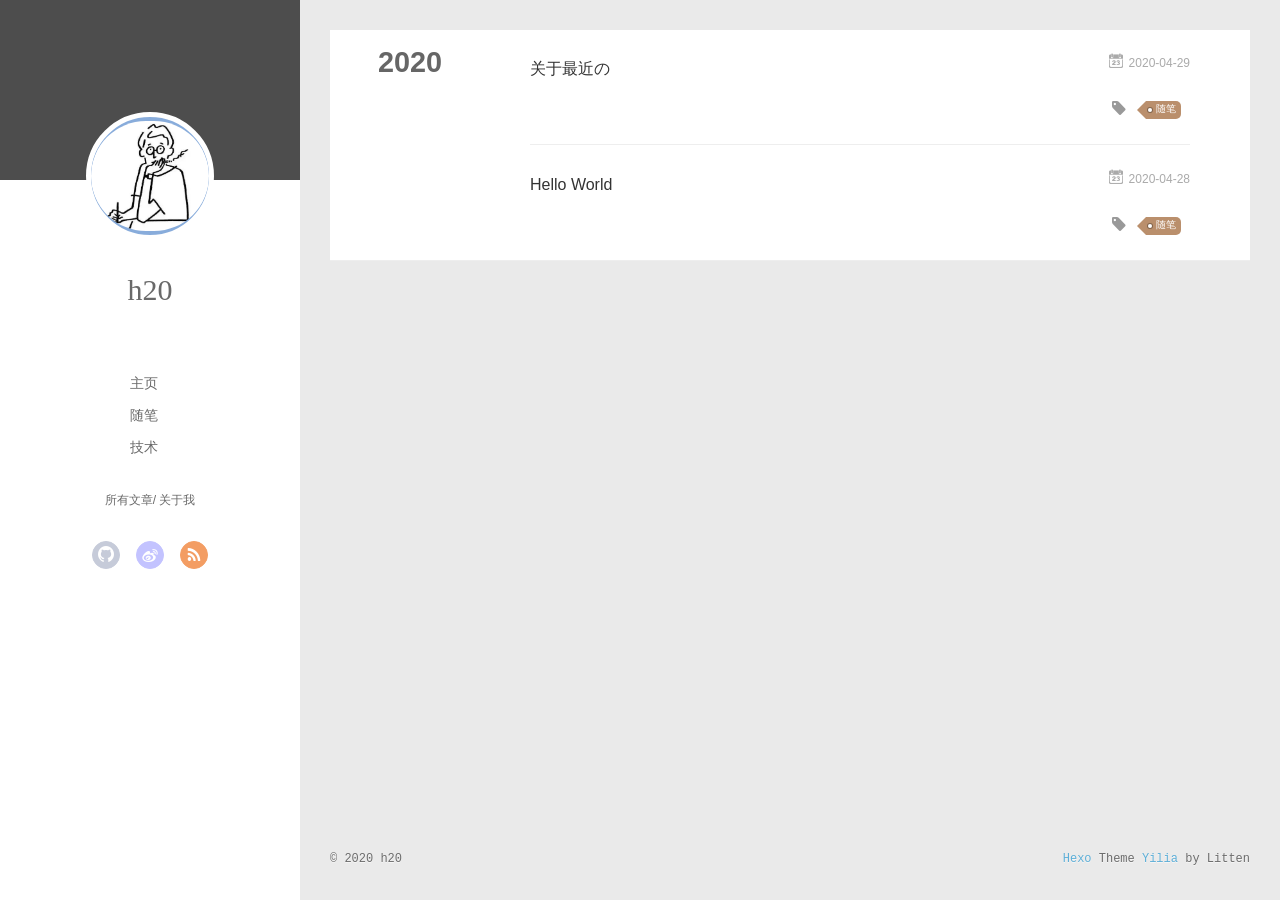
<file: tags/随笔/index.html>
<!DOCTYPE html>
<html>
<head>
  <meta charset="utf-8">
  
  <meta name="renderer" content="webkit">
  <meta http-equiv="X-UA-Compatible" content="IE=edge" >
  <link rel="dns-prefetch" href="https://sjyb.github.io">
  <title>Tag: 随笔 | sjyb</title>
  <meta name="viewport" content="width=device-width, initial-scale=1, maximum-scale=1">
  <meta property="og:type" content="website">
<meta property="og:title" content="sjyb">
<meta property="og:url" content="https://sjyb.github.io/tags/%E9%9A%8F%E7%AC%94/index.html">
<meta property="og:site_name" content="sjyb">
<meta property="article:author" content="h20">
<meta name="twitter:card" content="summary">
  
  
    <link rel="icon" href="/favicon.png">
  
  <link rel="stylesheet" type="text/css" href="/./main.0cf68a.css">
  <style type="text/css">
  
    #container.show {
      background: linear-gradient(200deg,#a0cfe4,#e8c37e);
    }
  </style>
  

  

<meta name="generator" content="Hexo 4.2.0"><link rel="alternate" href="/atom.xml" title="sjyb" type="application/atom+xml">
</head>

<body>
  <div id="container" q-class="show:isCtnShow">
    <canvas id="anm-canvas" class="anm-canvas"></canvas>
    <div class="left-col" q-class="show:isShow">
      
<div class="overlay" style="background: #4d4d4d"></div>
<div class="intrude-less">
	<header id="header" class="inner">
		<a href="/" class="profilepic">
			<img src="/assets/main.png" class="js-avatar">
		</a>
		<hgroup>
		  <h1 class="header-author"><a href="/">h20</a></h1>
		</hgroup>
		

		<nav class="header-menu">
			<ul>
			
				<li><a href="/">主页</a></li>
	        
				<li><a href="/tags/%E9%9A%8F%E7%AC%94/">随笔</a></li>
	        
				<li><a href="/tags/%E6%8A%80%E6%9C%AF/">技术</a></li>
	        
			</ul>
		</nav>
		<nav class="header-smart-menu">
    		
    			
    			<a q-on="click: openSlider(e, 'innerArchive')" href="javascript:void(0)">所有文章</a>
    			
            
    			
            
    			
    			<a q-on="click: openSlider(e, 'aboutme')" href="javascript:void(0)">关于我</a>
    			
            
		</nav>
		<nav class="header-nav">
			<div class="social">
				
					<a class="github" target="_blank" href="https://github.com/sjyb" title="github"><i class="icon-github"></i></a>
		        
					<a class="weibo" target="_blank" href="https://weibo.com/u/2956728435" title="weibo"><i class="icon-weibo"></i></a>
		        
					<a class="rss" target="_blank" href="/atom.xml" title="rss"><i class="icon-rss"></i></a>
		        
			</div>
		</nav>
	</header>		
</div>

    </div>
    <div class="mid-col" q-class="show:isShow,hide:isShow|isFalse">
      
<nav id="mobile-nav">
  	<div class="overlay js-overlay" style="background: #4d4d4d"></div>
	<div class="btnctn js-mobile-btnctn">
  		<div class="slider-trigger list" q-on="click: openSlider(e)"><i class="icon icon-sort"></i></div>
	</div>
	<div class="intrude-less">
		<header id="header" class="inner">
			<div class="profilepic">
				<img src="/assets/main.png" class="js-avatar">
			</div>
			<hgroup>
			  <h1 class="header-author js-header-author">h20</h1>
			</hgroup>
			
			
			
				
			
				
			
				
			
			
			
			<nav class="header-nav">
				<div class="social">
					
						<a class="github" target="_blank" href="https://github.com/sjyb" title="github"><i class="icon-github"></i></a>
			        
						<a class="weibo" target="_blank" href="https://weibo.com/u/2956728435" title="weibo"><i class="icon-weibo"></i></a>
			        
						<a class="rss" target="_blank" href="/atom.xml" title="rss"><i class="icon-rss"></i></a>
			        
				</div>
			</nav>

			<nav class="header-menu js-header-menu">
				<ul style="width: 70%">
				
				
					<li style="width: 33.333333333333336%"><a href="/">主页</a></li>
		        
					<li style="width: 33.333333333333336%"><a href="/tags/%E9%9A%8F%E7%AC%94/">随笔</a></li>
		        
					<li style="width: 33.333333333333336%"><a href="/tags/%E6%8A%80%E6%9C%AF/">技术</a></li>
		        
				</ul>
			</nav>
		</header>				
	</div>
	<div class="mobile-mask" style="display:none" q-show="isShow"></div>
</nav>

      <div id="wrapper" class="body-wrap">
        <div class="menu-l">
          <div class="canvas-wrap">
            <canvas data-colors="#eaeaea" data-sectionHeight="100" data-contentId="js-content" id="myCanvas1" class="anm-canvas"></canvas>
          </div>
          <div id="js-content" class="content-ll">
            
  
  
    
    
      
      
      <section class="archives-wrap">
        <div class="archive-year-wrap">
          <a href="/archives/2020" class="archive-year">2020</a>
        </div>
        <div class="archives">
    
    <article class="archive-article archive-type-post">
  <div class="archive-article-inner">
    <header class="archive-article-header">
      	<div class="article-meta">
	      	<a href="/2020/04/29/%E5%85%B3%E4%BA%8E%E6%9C%80%E8%BF%91/" class="archive-article-date">
  	<time datetime="2020-04-29T11:45:27.000Z" itemprop="datePublished"><i class="icon-calendar icon"></i>2020-04-29</time>
</a>
        </div>
    	 
  
    <h1 itemprop="name">
      <a class="archive-article-title" href="/2020/04/29/%E5%85%B3%E4%BA%8E%E6%9C%80%E8%BF%91/">关于最近の</a>
    </h1>
  

        <div class="article-info info-on-right">
          
	<div class="article-tag tagcloud">
		<i class="icon-price-tags icon"></i>
		<ul class="article-tag-list">
			 
        		<li class="article-tag-list-item">
        			<a href="javascript:void(0)" class="js-tag article-tag-list-link color3">随笔</a>
        		</li>
      		
		</ul>
	</div>

          

        </div>
        <div class="clearfix"></div>
    </header>
  </div>
</article>
  
    
    
    <article class="archive-article archive-type-post">
  <div class="archive-article-inner">
    <header class="archive-article-header">
      	<div class="article-meta">
	      	<a href="/2020/04/28/hello-world/" class="archive-article-date">
  	<time datetime="2020-04-28T11:45:27.000Z" itemprop="datePublished"><i class="icon-calendar icon"></i>2020-04-28</time>
</a>
        </div>
    	 
  
    <h1 itemprop="name">
      <a class="archive-article-title" href="/2020/04/28/hello-world/">Hello World</a>
    </h1>
  

        <div class="article-info info-on-right">
          
	<div class="article-tag tagcloud">
		<i class="icon-price-tags icon"></i>
		<ul class="article-tag-list">
			 
        		<li class="article-tag-list-item">
        			<a href="javascript:void(0)" class="js-tag article-tag-list-link color3">随笔</a>
        		</li>
      		
		</ul>
	</div>

          

        </div>
        <div class="clearfix"></div>
    </header>
  </div>
</article>
  
  
    </div></section>
  

    


          </div>
        </div>
      </div>
      <footer id="footer">
  <div class="outer">
    <div id="footer-info">
    	<div class="footer-left">
    		&copy; 2020 h20
    	</div>
      	<div class="footer-right">
      		<a href="http://hexo.io/" target="_blank">Hexo</a>  Theme <a href="https://github.com/litten/hexo-theme-yilia" target="_blank">Yilia</a> by Litten
      	</div>
    </div>
  </div>
</footer>
    </div>
    <script>
	var yiliaConfig = {
		mathjax: false,
		isHome: false,
		isPost: false,
		isArchive: false,
		isTag: true,
		isCategory: false,
		open_in_new: false,
		toc_hide_index: true,
		root: "/",
		innerArchive: true,
		showTags: false
	}
</script>

<script>!function(t){function n(e){if(r[e])return r[e].exports;var i=r[e]={exports:{},id:e,loaded:!1};return t[e].call(i.exports,i,i.exports,n),i.loaded=!0,i.exports}var r={};n.m=t,n.c=r,n.p="./",n(0)}([function(t,n,r){r(195),t.exports=r(191)},function(t,n,r){var e=r(3),i=r(52),o=r(27),u=r(28),c=r(53),f="prototype",a=function(t,n,r){var s,l,h,v,p=t&a.F,d=t&a.G,y=t&a.S,g=t&a.P,b=t&a.B,m=d?e:y?e[n]||(e[n]={}):(e[n]||{})[f],x=d?i:i[n]||(i[n]={}),w=x[f]||(x[f]={});d&&(r=n);for(s in r)l=!p&&m&&void 0!==m[s],h=(l?m:r)[s],v=b&&l?c(h,e):g&&"function"==typeof h?c(Function.call,h):h,m&&u(m,s,h,t&a.U),x[s]!=h&&o(x,s,v),g&&w[s]!=h&&(w[s]=h)};e.core=i,a.F=1,a.G=2,a.S=4,a.P=8,a.B=16,a.W=32,a.U=64,a.R=128,t.exports=a},function(t,n,r){var e=r(6);t.exports=function(t){if(!e(t))throw TypeError(t+" is not an object!");return t}},function(t,n){var r=t.exports="undefined"!=typeof window&&window.Math==Math?window:"undefined"!=typeof self&&self.Math==Math?self:Function("return this")();"number"==typeof __g&&(__g=r)},function(t,n){t.exports=function(t){try{return!!t()}catch(t){return!0}}},function(t,n){var r=t.exports="undefined"!=typeof window&&window.Math==Math?window:"undefined"!=typeof self&&self.Math==Math?self:Function("return this")();"number"==typeof __g&&(__g=r)},function(t,n){t.exports=function(t){return"object"==typeof t?null!==t:"function"==typeof t}},function(t,n,r){var e=r(126)("wks"),i=r(76),o=r(3).Symbol,u="function"==typeof o;(t.exports=function(t){return e[t]||(e[t]=u&&o[t]||(u?o:i)("Symbol."+t))}).store=e},function(t,n){var r={}.hasOwnProperty;t.exports=function(t,n){return r.call(t,n)}},function(t,n,r){var e=r(94),i=r(33);t.exports=function(t){return e(i(t))}},function(t,n,r){t.exports=!r(4)(function(){return 7!=Object.defineProperty({},"a",{get:function(){return 7}}).a})},function(t,n,r){var e=r(2),i=r(167),o=r(50),u=Object.defineProperty;n.f=r(10)?Object.defineProperty:function(t,n,r){if(e(t),n=o(n,!0),e(r),i)try{return u(t,n,r)}catch(t){}if("get"in r||"set"in r)throw TypeError("Accessors not supported!");return"value"in r&&(t[n]=r.value),t}},function(t,n,r){t.exports=!r(18)(function(){return 7!=Object.defineProperty({},"a",{get:function(){return 7}}).a})},function(t,n,r){var e=r(14),i=r(22);t.exports=r(12)?function(t,n,r){return e.f(t,n,i(1,r))}:function(t,n,r){return t[n]=r,t}},function(t,n,r){var e=r(20),i=r(58),o=r(42),u=Object.defineProperty;n.f=r(12)?Object.defineProperty:function(t,n,r){if(e(t),n=o(n,!0),e(r),i)try{return u(t,n,r)}catch(t){}if("get"in r||"set"in r)throw TypeError("Accessors not supported!");return"value"in r&&(t[n]=r.value),t}},function(t,n,r){var e=r(40)("wks"),i=r(23),o=r(5).Symbol,u="function"==typeof o;(t.exports=function(t){return e[t]||(e[t]=u&&o[t]||(u?o:i)("Symbol."+t))}).store=e},function(t,n,r){var e=r(67),i=Math.min;t.exports=function(t){return t>0?i(e(t),9007199254740991):0}},function(t,n,r){var e=r(46);t.exports=function(t){return Object(e(t))}},function(t,n){t.exports=function(t){try{return!!t()}catch(t){return!0}}},function(t,n,r){var e=r(63),i=r(34);t.exports=Object.keys||function(t){return e(t,i)}},function(t,n,r){var e=r(21);t.exports=function(t){if(!e(t))throw TypeError(t+" is not an object!");return t}},function(t,n){t.exports=function(t){return"object"==typeof t?null!==t:"function"==typeof t}},function(t,n){t.exports=function(t,n){return{enumerable:!(1&t),configurable:!(2&t),writable:!(4&t),value:n}}},function(t,n){var r=0,e=Math.random();t.exports=function(t){return"Symbol(".concat(void 0===t?"":t,")_",(++r+e).toString(36))}},function(t,n){var r={}.hasOwnProperty;t.exports=function(t,n){return r.call(t,n)}},function(t,n){var r=t.exports={version:"2.4.0"};"number"==typeof __e&&(__e=r)},function(t,n){t.exports=function(t){if("function"!=typeof t)throw TypeError(t+" is not a function!");return t}},function(t,n,r){var e=r(11),i=r(66);t.exports=r(10)?function(t,n,r){return e.f(t,n,i(1,r))}:function(t,n,r){return t[n]=r,t}},function(t,n,r){var e=r(3),i=r(27),o=r(24),u=r(76)("src"),c="toString",f=Function[c],a=(""+f).split(c);r(52).inspectSource=function(t){return f.call(t)},(t.exports=function(t,n,r,c){var f="function"==typeof r;f&&(o(r,"name")||i(r,"name",n)),t[n]!==r&&(f&&(o(r,u)||i(r,u,t[n]?""+t[n]:a.join(String(n)))),t===e?t[n]=r:c?t[n]?t[n]=r:i(t,n,r):(delete t[n],i(t,n,r)))})(Function.prototype,c,function(){return"function"==typeof this&&this[u]||f.call(this)})},function(t,n,r){var e=r(1),i=r(4),o=r(46),u=function(t,n,r,e){var i=String(o(t)),u="<"+n;return""!==r&&(u+=" "+r+'="'+String(e).replace(/"/g,"&quot;")+'"'),u+">"+i+"</"+n+">"};t.exports=function(t,n){var r={};r[t]=n(u),e(e.P+e.F*i(function(){var n=""[t]('"');return n!==n.toLowerCase()||n.split('"').length>3}),"String",r)}},function(t,n,r){var e=r(115),i=r(46);t.exports=function(t){return e(i(t))}},function(t,n,r){var e=r(116),i=r(66),o=r(30),u=r(50),c=r(24),f=r(167),a=Object.getOwnPropertyDescriptor;n.f=r(10)?a:function(t,n){if(t=o(t),n=u(n,!0),f)try{return a(t,n)}catch(t){}if(c(t,n))return i(!e.f.call(t,n),t[n])}},function(t,n,r){var e=r(24),i=r(17),o=r(145)("IE_PROTO"),u=Object.prototype;t.exports=Object.getPrototypeOf||function(t){return t=i(t),e(t,o)?t[o]:"function"==typeof t.constructor&&t instanceof t.constructor?t.constructor.prototype:t instanceof Object?u:null}},function(t,n){t.exports=function(t){if(void 0==t)throw TypeError("Can't call method on  "+t);return t}},function(t,n){t.exports="constructor,hasOwnProperty,isPrototypeOf,propertyIsEnumerable,toLocaleString,toString,valueOf".split(",")},function(t,n){t.exports={}},function(t,n){t.exports=!0},function(t,n){n.f={}.propertyIsEnumerable},function(t,n,r){var e=r(14).f,i=r(8),o=r(15)("toStringTag");t.exports=function(t,n,r){t&&!i(t=r?t:t.prototype,o)&&e(t,o,{configurable:!0,value:n})}},function(t,n,r){var e=r(40)("keys"),i=r(23);t.exports=function(t){return e[t]||(e[t]=i(t))}},function(t,n,r){var e=r(5),i="__core-js_shared__",o=e[i]||(e[i]={});t.exports=function(t){return o[t]||(o[t]={})}},function(t,n){var r=Math.ceil,e=Math.floor;t.exports=function(t){return isNaN(t=+t)?0:(t>0?e:r)(t)}},function(t,n,r){var e=r(21);t.exports=function(t,n){if(!e(t))return t;var r,i;if(n&&"function"==typeof(r=t.toString)&&!e(i=r.call(t)))return i;if("function"==typeof(r=t.valueOf)&&!e(i=r.call(t)))return i;if(!n&&"function"==typeof(r=t.toString)&&!e(i=r.call(t)))return i;throw TypeError("Can't convert object to primitive value")}},function(t,n,r){var e=r(5),i=r(25),o=r(36),u=r(44),c=r(14).f;t.exports=function(t){var n=i.Symbol||(i.Symbol=o?{}:e.Symbol||{});"_"==t.charAt(0)||t in n||c(n,t,{value:u.f(t)})}},function(t,n,r){n.f=r(15)},function(t,n){var r={}.toString;t.exports=function(t){return r.call(t).slice(8,-1)}},function(t,n){t.exports=function(t){if(void 0==t)throw TypeError("Can't call method on  "+t);return t}},function(t,n,r){var e=r(4);t.exports=function(t,n){return!!t&&e(function(){n?t.call(null,function(){},1):t.call(null)})}},function(t,n,r){var e=r(53),i=r(115),o=r(17),u=r(16),c=r(203);t.exports=function(t,n){var r=1==t,f=2==t,a=3==t,s=4==t,l=6==t,h=5==t||l,v=n||c;return function(n,c,p){for(var d,y,g=o(n),b=i(g),m=e(c,p,3),x=u(b.length),w=0,S=r?v(n,x):f?v(n,0):void 0;x>w;w++)if((h||w in b)&&(d=b[w],y=m(d,w,g),t))if(r)S[w]=y;else if(y)switch(t){case 3:return!0;case 5:return d;case 6:return w;case 2:S.push(d)}else if(s)return!1;return l?-1:a||s?s:S}}},function(t,n,r){var e=r(1),i=r(52),o=r(4);t.exports=function(t,n){var r=(i.Object||{})[t]||Object[t],u={};u[t]=n(r),e(e.S+e.F*o(function(){r(1)}),"Object",u)}},function(t,n,r){var e=r(6);t.exports=function(t,n){if(!e(t))return t;var r,i;if(n&&"function"==typeof(r=t.toString)&&!e(i=r.call(t)))return i;if("function"==typeof(r=t.valueOf)&&!e(i=r.call(t)))return i;if(!n&&"function"==typeof(r=t.toString)&&!e(i=r.call(t)))return i;throw TypeError("Can't convert object to primitive value")}},function(t,n,r){var e=r(5),i=r(25),o=r(91),u=r(13),c="prototype",f=function(t,n,r){var a,s,l,h=t&f.F,v=t&f.G,p=t&f.S,d=t&f.P,y=t&f.B,g=t&f.W,b=v?i:i[n]||(i[n]={}),m=b[c],x=v?e:p?e[n]:(e[n]||{})[c];v&&(r=n);for(a in r)(s=!h&&x&&void 0!==x[a])&&a in b||(l=s?x[a]:r[a],b[a]=v&&"function"!=typeof x[a]?r[a]:y&&s?o(l,e):g&&x[a]==l?function(t){var n=function(n,r,e){if(this instanceof t){switch(arguments.length){case 0:return new t;case 1:return new t(n);case 2:return new t(n,r)}return new t(n,r,e)}return t.apply(this,arguments)};return n[c]=t[c],n}(l):d&&"function"==typeof l?o(Function.call,l):l,d&&((b.virtual||(b.virtual={}))[a]=l,t&f.R&&m&&!m[a]&&u(m,a,l)))};f.F=1,f.G=2,f.S=4,f.P=8,f.B=16,f.W=32,f.U=64,f.R=128,t.exports=f},function(t,n){var r=t.exports={version:"2.4.0"};"number"==typeof __e&&(__e=r)},function(t,n,r){var e=r(26);t.exports=function(t,n,r){if(e(t),void 0===n)return t;switch(r){case 1:return function(r){return t.call(n,r)};case 2:return function(r,e){return t.call(n,r,e)};case 3:return function(r,e,i){return t.call(n,r,e,i)}}return function(){return t.apply(n,arguments)}}},function(t,n,r){var e=r(183),i=r(1),o=r(126)("metadata"),u=o.store||(o.store=new(r(186))),c=function(t,n,r){var i=u.get(t);if(!i){if(!r)return;u.set(t,i=new e)}var o=i.get(n);if(!o){if(!r)return;i.set(n,o=new e)}return o},f=function(t,n,r){var e=c(n,r,!1);return void 0!==e&&e.has(t)},a=function(t,n,r){var e=c(n,r,!1);return void 0===e?void 0:e.get(t)},s=function(t,n,r,e){c(r,e,!0).set(t,n)},l=function(t,n){var r=c(t,n,!1),e=[];return r&&r.forEach(function(t,n){e.push(n)}),e},h=function(t){return void 0===t||"symbol"==typeof t?t:String(t)},v=function(t){i(i.S,"Reflect",t)};t.exports={store:u,map:c,has:f,get:a,set:s,keys:l,key:h,exp:v}},function(t,n,r){"use strict";if(r(10)){var e=r(69),i=r(3),o=r(4),u=r(1),c=r(127),f=r(152),a=r(53),s=r(68),l=r(66),h=r(27),v=r(73),p=r(67),d=r(16),y=r(75),g=r(50),b=r(24),m=r(180),x=r(114),w=r(6),S=r(17),_=r(137),O=r(70),E=r(32),P=r(71).f,j=r(154),F=r(76),M=r(7),A=r(48),N=r(117),T=r(146),I=r(155),k=r(80),L=r(123),R=r(74),C=r(130),D=r(160),U=r(11),W=r(31),G=U.f,B=W.f,V=i.RangeError,z=i.TypeError,q=i.Uint8Array,K="ArrayBuffer",J="Shared"+K,Y="BYTES_PER_ELEMENT",H="prototype",$=Array[H],X=f.ArrayBuffer,Q=f.DataView,Z=A(0),tt=A(2),nt=A(3),rt=A(4),et=A(5),it=A(6),ot=N(!0),ut=N(!1),ct=I.values,ft=I.keys,at=I.entries,st=$.lastIndexOf,lt=$.reduce,ht=$.reduceRight,vt=$.join,pt=$.sort,dt=$.slice,yt=$.toString,gt=$.toLocaleString,bt=M("iterator"),mt=M("toStringTag"),xt=F("typed_constructor"),wt=F("def_constructor"),St=c.CONSTR,_t=c.TYPED,Ot=c.VIEW,Et="Wrong length!",Pt=A(1,function(t,n){return Tt(T(t,t[wt]),n)}),jt=o(function(){return 1===new q(new Uint16Array([1]).buffer)[0]}),Ft=!!q&&!!q[H].set&&o(function(){new q(1).set({})}),Mt=function(t,n){if(void 0===t)throw z(Et);var r=+t,e=d(t);if(n&&!m(r,e))throw V(Et);return e},At=function(t,n){var r=p(t);if(r<0||r%n)throw V("Wrong offset!");return r},Nt=function(t){if(w(t)&&_t in t)return t;throw z(t+" is not a typed array!")},Tt=function(t,n){if(!(w(t)&&xt in t))throw z("It is not a typed array constructor!");return new t(n)},It=function(t,n){return kt(T(t,t[wt]),n)},kt=function(t,n){for(var r=0,e=n.length,i=Tt(t,e);e>r;)i[r]=n[r++];return i},Lt=function(t,n,r){G(t,n,{get:function(){return this._d[r]}})},Rt=function(t){var n,r,e,i,o,u,c=S(t),f=arguments.length,s=f>1?arguments[1]:void 0,l=void 0!==s,h=j(c);if(void 0!=h&&!_(h)){for(u=h.call(c),e=[],n=0;!(o=u.next()).done;n++)e.push(o.value);c=e}for(l&&f>2&&(s=a(s,arguments[2],2)),n=0,r=d(c.length),i=Tt(this,r);r>n;n++)i[n]=l?s(c[n],n):c[n];return i},Ct=function(){for(var t=0,n=arguments.length,r=Tt(this,n);n>t;)r[t]=arguments[t++];return r},Dt=!!q&&o(function(){gt.call(new q(1))}),Ut=function(){return gt.apply(Dt?dt.call(Nt(this)):Nt(this),arguments)},Wt={copyWithin:function(t,n){return D.call(Nt(this),t,n,arguments.length>2?arguments[2]:void 0)},every:function(t){return rt(Nt(this),t,arguments.length>1?arguments[1]:void 0)},fill:function(t){return C.apply(Nt(this),arguments)},filter:function(t){return It(this,tt(Nt(this),t,arguments.length>1?arguments[1]:void 0))},find:function(t){return et(Nt(this),t,arguments.length>1?arguments[1]:void 0)},findIndex:function(t){return it(Nt(this),t,arguments.length>1?arguments[1]:void 0)},forEach:function(t){Z(Nt(this),t,arguments.length>1?arguments[1]:void 0)},indexOf:function(t){return ut(Nt(this),t,arguments.length>1?arguments[1]:void 0)},includes:function(t){return ot(Nt(this),t,arguments.length>1?arguments[1]:void 0)},join:function(t){return vt.apply(Nt(this),arguments)},lastIndexOf:function(t){return st.apply(Nt(this),arguments)},map:function(t){return Pt(Nt(this),t,arguments.length>1?arguments[1]:void 0)},reduce:function(t){return lt.apply(Nt(this),arguments)},reduceRight:function(t){return ht.apply(Nt(this),arguments)},reverse:function(){for(var t,n=this,r=Nt(n).length,e=Math.floor(r/2),i=0;i<e;)t=n[i],n[i++]=n[--r],n[r]=t;return n},some:function(t){return nt(Nt(this),t,arguments.length>1?arguments[1]:void 0)},sort:function(t){return pt.call(Nt(this),t)},subarray:function(t,n){var r=Nt(this),e=r.length,i=y(t,e);return new(T(r,r[wt]))(r.buffer,r.byteOffset+i*r.BYTES_PER_ELEMENT,d((void 0===n?e:y(n,e))-i))}},Gt=function(t,n){return It(this,dt.call(Nt(this),t,n))},Bt=function(t){Nt(this);var n=At(arguments[1],1),r=this.length,e=S(t),i=d(e.length),o=0;if(i+n>r)throw V(Et);for(;o<i;)this[n+o]=e[o++]},Vt={entries:function(){return at.call(Nt(this))},keys:function(){return ft.call(Nt(this))},values:function(){return ct.call(Nt(this))}},zt=function(t,n){return w(t)&&t[_t]&&"symbol"!=typeof n&&n in t&&String(+n)==String(n)},qt=function(t,n){return zt(t,n=g(n,!0))?l(2,t[n]):B(t,n)},Kt=function(t,n,r){return!(zt(t,n=g(n,!0))&&w(r)&&b(r,"value"))||b(r,"get")||b(r,"set")||r.configurable||b(r,"writable")&&!r.writable||b(r,"enumerable")&&!r.enumerable?G(t,n,r):(t[n]=r.value,t)};St||(W.f=qt,U.f=Kt),u(u.S+u.F*!St,"Object",{getOwnPropertyDescriptor:qt,defineProperty:Kt}),o(function(){yt.call({})})&&(yt=gt=function(){return vt.call(this)});var Jt=v({},Wt);v(Jt,Vt),h(Jt,bt,Vt.values),v(Jt,{slice:Gt,set:Bt,constructor:function(){},toString:yt,toLocaleString:Ut}),Lt(Jt,"buffer","b"),Lt(Jt,"byteOffset","o"),Lt(Jt,"byteLength","l"),Lt(Jt,"length","e"),G(Jt,mt,{get:function(){return this[_t]}}),t.exports=function(t,n,r,f){f=!!f;var a=t+(f?"Clamped":"")+"Array",l="Uint8Array"!=a,v="get"+t,p="set"+t,y=i[a],g=y||{},b=y&&E(y),m=!y||!c.ABV,S={},_=y&&y[H],j=function(t,r){var e=t._d;return e.v[v](r*n+e.o,jt)},F=function(t,r,e){var i=t._d;f&&(e=(e=Math.round(e))<0?0:e>255?255:255&e),i.v[p](r*n+i.o,e,jt)},M=function(t,n){G(t,n,{get:function(){return j(this,n)},set:function(t){return F(this,n,t)},enumerable:!0})};m?(y=r(function(t,r,e,i){s(t,y,a,"_d");var o,u,c,f,l=0,v=0;if(w(r)){if(!(r instanceof X||(f=x(r))==K||f==J))return _t in r?kt(y,r):Rt.call(y,r);o=r,v=At(e,n);var p=r.byteLength;if(void 0===i){if(p%n)throw V(Et);if((u=p-v)<0)throw V(Et)}else if((u=d(i)*n)+v>p)throw V(Et);c=u/n}else c=Mt(r,!0),u=c*n,o=new X(u);for(h(t,"_d",{b:o,o:v,l:u,e:c,v:new Q(o)});l<c;)M(t,l++)}),_=y[H]=O(Jt),h(_,"constructor",y)):L(function(t){new y(null),new y(t)},!0)||(y=r(function(t,r,e,i){s(t,y,a);var o;return w(r)?r instanceof X||(o=x(r))==K||o==J?void 0!==i?new g(r,At(e,n),i):void 0!==e?new g(r,At(e,n)):new g(r):_t in r?kt(y,r):Rt.call(y,r):new g(Mt(r,l))}),Z(b!==Function.prototype?P(g).concat(P(b)):P(g),function(t){t in y||h(y,t,g[t])}),y[H]=_,e||(_.constructor=y));var A=_[bt],N=!!A&&("values"==A.name||void 0==A.name),T=Vt.values;h(y,xt,!0),h(_,_t,a),h(_,Ot,!0),h(_,wt,y),(f?new y(1)[mt]==a:mt in _)||G(_,mt,{get:function(){return a}}),S[a]=y,u(u.G+u.W+u.F*(y!=g),S),u(u.S,a,{BYTES_PER_ELEMENT:n,from:Rt,of:Ct}),Y in _||h(_,Y,n),u(u.P,a,Wt),R(a),u(u.P+u.F*Ft,a,{set:Bt}),u(u.P+u.F*!N,a,Vt),u(u.P+u.F*(_.toString!=yt),a,{toString:yt}),u(u.P+u.F*o(function(){new y(1).slice()}),a,{slice:Gt}),u(u.P+u.F*(o(function(){return[1,2].toLocaleString()!=new y([1,2]).toLocaleString()})||!o(function(){_.toLocaleString.call([1,2])})),a,{toLocaleString:Ut}),k[a]=N?A:T,e||N||h(_,bt,T)}}else t.exports=function(){}},function(t,n){var r={}.toString;t.exports=function(t){return r.call(t).slice(8,-1)}},function(t,n,r){var e=r(21),i=r(5).document,o=e(i)&&e(i.createElement);t.exports=function(t){return o?i.createElement(t):{}}},function(t,n,r){t.exports=!r(12)&&!r(18)(function(){return 7!=Object.defineProperty(r(57)("div"),"a",{get:function(){return 7}}).a})},function(t,n,r){"use strict";var e=r(36),i=r(51),o=r(64),u=r(13),c=r(8),f=r(35),a=r(96),s=r(38),l=r(103),h=r(15)("iterator"),v=!([].keys&&"next"in[].keys()),p="keys",d="values",y=function(){return this};t.exports=function(t,n,r,g,b,m,x){a(r,n,g);var w,S,_,O=function(t){if(!v&&t in F)return F[t];switch(t){case p:case d:return function(){return new r(this,t)}}return function(){return new r(this,t)}},E=n+" Iterator",P=b==d,j=!1,F=t.prototype,M=F[h]||F["@@iterator"]||b&&F[b],A=M||O(b),N=b?P?O("entries"):A:void 0,T="Array"==n?F.entries||M:M;if(T&&(_=l(T.call(new t)))!==Object.prototype&&(s(_,E,!0),e||c(_,h)||u(_,h,y)),P&&M&&M.name!==d&&(j=!0,A=function(){return M.call(this)}),e&&!x||!v&&!j&&F[h]||u(F,h,A),f[n]=A,f[E]=y,b)if(w={values:P?A:O(d),keys:m?A:O(p),entries:N},x)for(S in w)S in F||o(F,S,w[S]);else i(i.P+i.F*(v||j),n,w);return w}},function(t,n,r){var e=r(20),i=r(100),o=r(34),u=r(39)("IE_PROTO"),c=function(){},f="prototype",a=function(){var t,n=r(57)("iframe"),e=o.length;for(n.style.display="none",r(93).appendChild(n),n.src="javascript:",t=n.contentWindow.document,t.open(),t.write("<script>document.F=Object<\/script>"),t.close(),a=t.F;e--;)delete a[f][o[e]];return a()};t.exports=Object.create||function(t,n){var r;return null!==t?(c[f]=e(t),r=new c,c[f]=null,r[u]=t):r=a(),void 0===n?r:i(r,n)}},function(t,n,r){var e=r(63),i=r(34).concat("length","prototype");n.f=Object.getOwnPropertyNames||function(t){return e(t,i)}},function(t,n){n.f=Object.getOwnPropertySymbols},function(t,n,r){var e=r(8),i=r(9),o=r(90)(!1),u=r(39)("IE_PROTO");t.exports=function(t,n){var r,c=i(t),f=0,a=[];for(r in c)r!=u&&e(c,r)&&a.push(r);for(;n.length>f;)e(c,r=n[f++])&&(~o(a,r)||a.push(r));return a}},function(t,n,r){t.exports=r(13)},function(t,n,r){var e=r(76)("meta"),i=r(6),o=r(24),u=r(11).f,c=0,f=Object.isExtensible||function(){return!0},a=!r(4)(function(){return f(Object.preventExtensions({}))}),s=function(t){u(t,e,{value:{i:"O"+ ++c,w:{}}})},l=function(t,n){if(!i(t))return"symbol"==typeof t?t:("string"==typeof t?"S":"P")+t;if(!o(t,e)){if(!f(t))return"F";if(!n)return"E";s(t)}return t[e].i},h=function(t,n){if(!o(t,e)){if(!f(t))return!0;if(!n)return!1;s(t)}return t[e].w},v=function(t){return a&&p.NEED&&f(t)&&!o(t,e)&&s(t),t},p=t.exports={KEY:e,NEED:!1,fastKey:l,getWeak:h,onFreeze:v}},function(t,n){t.exports=function(t,n){return{enumerable:!(1&t),configurable:!(2&t),writable:!(4&t),value:n}}},function(t,n){var r=Math.ceil,e=Math.floor;t.exports=function(t){return isNaN(t=+t)?0:(t>0?e:r)(t)}},function(t,n){t.exports=function(t,n,r,e){if(!(t instanceof n)||void 0!==e&&e in t)throw TypeError(r+": incorrect invocation!");return t}},function(t,n){t.exports=!1},function(t,n,r){var e=r(2),i=r(173),o=r(133),u=r(145)("IE_PROTO"),c=function(){},f="prototype",a=function(){var t,n=r(132)("iframe"),e=o.length;for(n.style.display="none",r(135).appendChild(n),n.src="javascript:",t=n.contentWindow.document,t.open(),t.write("<script>document.F=Object<\/script>"),t.close(),a=t.F;e--;)delete a[f][o[e]];return a()};t.exports=Object.create||function(t,n){var r;return null!==t?(c[f]=e(t),r=new c,c[f]=null,r[u]=t):r=a(),void 0===n?r:i(r,n)}},function(t,n,r){var e=r(175),i=r(133).concat("length","prototype");n.f=Object.getOwnPropertyNames||function(t){return e(t,i)}},function(t,n,r){var e=r(175),i=r(133);t.exports=Object.keys||function(t){return e(t,i)}},function(t,n,r){var e=r(28);t.exports=function(t,n,r){for(var i in n)e(t,i,n[i],r);return t}},function(t,n,r){"use strict";var e=r(3),i=r(11),o=r(10),u=r(7)("species");t.exports=function(t){var n=e[t];o&&n&&!n[u]&&i.f(n,u,{configurable:!0,get:function(){return this}})}},function(t,n,r){var e=r(67),i=Math.max,o=Math.min;t.exports=function(t,n){return t=e(t),t<0?i(t+n,0):o(t,n)}},function(t,n){var r=0,e=Math.random();t.exports=function(t){return"Symbol(".concat(void 0===t?"":t,")_",(++r+e).toString(36))}},function(t,n,r){var e=r(33);t.exports=function(t){return Object(e(t))}},function(t,n,r){var e=r(7)("unscopables"),i=Array.prototype;void 0==i[e]&&r(27)(i,e,{}),t.exports=function(t){i[e][t]=!0}},function(t,n,r){var e=r(53),i=r(169),o=r(137),u=r(2),c=r(16),f=r(154),a={},s={},n=t.exports=function(t,n,r,l,h){var v,p,d,y,g=h?function(){return t}:f(t),b=e(r,l,n?2:1),m=0;if("function"!=typeof g)throw TypeError(t+" is not iterable!");if(o(g)){for(v=c(t.length);v>m;m++)if((y=n?b(u(p=t[m])[0],p[1]):b(t[m]))===a||y===s)return y}else for(d=g.call(t);!(p=d.next()).done;)if((y=i(d,b,p.value,n))===a||y===s)return y};n.BREAK=a,n.RETURN=s},function(t,n){t.exports={}},function(t,n,r){var e=r(11).f,i=r(24),o=r(7)("toStringTag");t.exports=function(t,n,r){t&&!i(t=r?t:t.prototype,o)&&e(t,o,{configurable:!0,value:n})}},function(t,n,r){var e=r(1),i=r(46),o=r(4),u=r(150),c="["+u+"]",f="​",a=RegExp("^"+c+c+"*"),s=RegExp(c+c+"*$"),l=function(t,n,r){var i={},c=o(function(){return!!u[t]()||f[t]()!=f}),a=i[t]=c?n(h):u[t];r&&(i[r]=a),e(e.P+e.F*c,"String",i)},h=l.trim=function(t,n){return t=String(i(t)),1&n&&(t=t.replace(a,"")),2&n&&(t=t.replace(s,"")),t};t.exports=l},function(t,n,r){t.exports={default:r(86),__esModule:!0}},function(t,n,r){t.exports={default:r(87),__esModule:!0}},function(t,n,r){"use strict";function e(t){return t&&t.__esModule?t:{default:t}}n.__esModule=!0;var i=r(84),o=e(i),u=r(83),c=e(u),f="function"==typeof c.default&&"symbol"==typeof o.default?function(t){return typeof t}:function(t){return t&&"function"==typeof c.default&&t.constructor===c.default&&t!==c.default.prototype?"symbol":typeof t};n.default="function"==typeof c.default&&"symbol"===f(o.default)?function(t){return void 0===t?"undefined":f(t)}:function(t){return t&&"function"==typeof c.default&&t.constructor===c.default&&t!==c.default.prototype?"symbol":void 0===t?"undefined":f(t)}},function(t,n,r){r(110),r(108),r(111),r(112),t.exports=r(25).Symbol},function(t,n,r){r(109),r(113),t.exports=r(44).f("iterator")},function(t,n){t.exports=function(t){if("function"!=typeof t)throw TypeError(t+" is not a function!");return t}},function(t,n){t.exports=function(){}},function(t,n,r){var e=r(9),i=r(106),o=r(105);t.exports=function(t){return function(n,r,u){var c,f=e(n),a=i(f.length),s=o(u,a);if(t&&r!=r){for(;a>s;)if((c=f[s++])!=c)return!0}else for(;a>s;s++)if((t||s in f)&&f[s]===r)return t||s||0;return!t&&-1}}},function(t,n,r){var e=r(88);t.exports=function(t,n,r){if(e(t),void 0===n)return t;switch(r){case 1:return function(r){return t.call(n,r)};case 2:return function(r,e){return t.call(n,r,e)};case 3:return function(r,e,i){return t.call(n,r,e,i)}}return function(){return t.apply(n,arguments)}}},function(t,n,r){var e=r(19),i=r(62),o=r(37);t.exports=function(t){var n=e(t),r=i.f;if(r)for(var u,c=r(t),f=o.f,a=0;c.length>a;)f.call(t,u=c[a++])&&n.push(u);return n}},function(t,n,r){t.exports=r(5).document&&document.documentElement},function(t,n,r){var e=r(56);t.exports=Object("z").propertyIsEnumerable(0)?Object:function(t){return"String"==e(t)?t.split(""):Object(t)}},function(t,n,r){var e=r(56);t.exports=Array.isArray||function(t){return"Array"==e(t)}},function(t,n,r){"use strict";var e=r(60),i=r(22),o=r(38),u={};r(13)(u,r(15)("iterator"),function(){return this}),t.exports=function(t,n,r){t.prototype=e(u,{next:i(1,r)}),o(t,n+" Iterator")}},function(t,n){t.exports=function(t,n){return{value:n,done:!!t}}},function(t,n,r){var e=r(19),i=r(9);t.exports=function(t,n){for(var r,o=i(t),u=e(o),c=u.length,f=0;c>f;)if(o[r=u[f++]]===n)return r}},function(t,n,r){var e=r(23)("meta"),i=r(21),o=r(8),u=r(14).f,c=0,f=Object.isExtensible||function(){return!0},a=!r(18)(function(){return f(Object.preventExtensions({}))}),s=function(t){u(t,e,{value:{i:"O"+ ++c,w:{}}})},l=function(t,n){if(!i(t))return"symbol"==typeof t?t:("string"==typeof t?"S":"P")+t;if(!o(t,e)){if(!f(t))return"F";if(!n)return"E";s(t)}return t[e].i},h=function(t,n){if(!o(t,e)){if(!f(t))return!0;if(!n)return!1;s(t)}return t[e].w},v=function(t){return a&&p.NEED&&f(t)&&!o(t,e)&&s(t),t},p=t.exports={KEY:e,NEED:!1,fastKey:l,getWeak:h,onFreeze:v}},function(t,n,r){var e=r(14),i=r(20),o=r(19);t.exports=r(12)?Object.defineProperties:function(t,n){i(t);for(var r,u=o(n),c=u.length,f=0;c>f;)e.f(t,r=u[f++],n[r]);return t}},function(t,n,r){var e=r(37),i=r(22),o=r(9),u=r(42),c=r(8),f=r(58),a=Object.getOwnPropertyDescriptor;n.f=r(12)?a:function(t,n){if(t=o(t),n=u(n,!0),f)try{return a(t,n)}catch(t){}if(c(t,n))return i(!e.f.call(t,n),t[n])}},function(t,n,r){var e=r(9),i=r(61).f,o={}.toString,u="object"==typeof window&&window&&Object.getOwnPropertyNames?Object.getOwnPropertyNames(window):[],c=function(t){try{return i(t)}catch(t){return u.slice()}};t.exports.f=function(t){return u&&"[object Window]"==o.call(t)?c(t):i(e(t))}},function(t,n,r){var e=r(8),i=r(77),o=r(39)("IE_PROTO"),u=Object.prototype;t.exports=Object.getPrototypeOf||function(t){return t=i(t),e(t,o)?t[o]:"function"==typeof t.constructor&&t instanceof t.constructor?t.constructor.prototype:t instanceof Object?u:null}},function(t,n,r){var e=r(41),i=r(33);t.exports=function(t){return function(n,r){var o,u,c=String(i(n)),f=e(r),a=c.length;return f<0||f>=a?t?"":void 0:(o=c.charCodeAt(f),o<55296||o>56319||f+1===a||(u=c.charCodeAt(f+1))<56320||u>57343?t?c.charAt(f):o:t?c.slice(f,f+2):u-56320+(o-55296<<10)+65536)}}},function(t,n,r){var e=r(41),i=Math.max,o=Math.min;t.exports=function(t,n){return t=e(t),t<0?i(t+n,0):o(t,n)}},function(t,n,r){var e=r(41),i=Math.min;t.exports=function(t){return t>0?i(e(t),9007199254740991):0}},function(t,n,r){"use strict";var e=r(89),i=r(97),o=r(35),u=r(9);t.exports=r(59)(Array,"Array",function(t,n){this._t=u(t),this._i=0,this._k=n},function(){var t=this._t,n=this._k,r=this._i++;return!t||r>=t.length?(this._t=void 0,i(1)):"keys"==n?i(0,r):"values"==n?i(0,t[r]):i(0,[r,t[r]])},"values"),o.Arguments=o.Array,e("keys"),e("values"),e("entries")},function(t,n){},function(t,n,r){"use strict";var e=r(104)(!0);r(59)(String,"String",function(t){this._t=String(t),this._i=0},function(){var t,n=this._t,r=this._i;return r>=n.length?{value:void 0,done:!0}:(t=e(n,r),this._i+=t.length,{value:t,done:!1})})},function(t,n,r){"use strict";var e=r(5),i=r(8),o=r(12),u=r(51),c=r(64),f=r(99).KEY,a=r(18),s=r(40),l=r(38),h=r(23),v=r(15),p=r(44),d=r(43),y=r(98),g=r(92),b=r(95),m=r(20),x=r(9),w=r(42),S=r(22),_=r(60),O=r(102),E=r(101),P=r(14),j=r(19),F=E.f,M=P.f,A=O.f,N=e.Symbol,T=e.JSON,I=T&&T.stringify,k="prototype",L=v("_hidden"),R=v("toPrimitive"),C={}.propertyIsEnumerable,D=s("symbol-registry"),U=s("symbols"),W=s("op-symbols"),G=Object[k],B="function"==typeof N,V=e.QObject,z=!V||!V[k]||!V[k].findChild,q=o&&a(function(){return 7!=_(M({},"a",{get:function(){return M(this,"a",{value:7}).a}})).a})?function(t,n,r){var e=F(G,n);e&&delete G[n],M(t,n,r),e&&t!==G&&M(G,n,e)}:M,K=function(t){var n=U[t]=_(N[k]);return n._k=t,n},J=B&&"symbol"==typeof N.iterator?function(t){return"symbol"==typeof t}:function(t){return t instanceof N},Y=function(t,n,r){return t===G&&Y(W,n,r),m(t),n=w(n,!0),m(r),i(U,n)?(r.enumerable?(i(t,L)&&t[L][n]&&(t[L][n]=!1),r=_(r,{enumerable:S(0,!1)})):(i(t,L)||M(t,L,S(1,{})),t[L][n]=!0),q(t,n,r)):M(t,n,r)},H=function(t,n){m(t);for(var r,e=g(n=x(n)),i=0,o=e.length;o>i;)Y(t,r=e[i++],n[r]);return t},$=function(t,n){return void 0===n?_(t):H(_(t),n)},X=function(t){var n=C.call(this,t=w(t,!0));return!(this===G&&i(U,t)&&!i(W,t))&&(!(n||!i(this,t)||!i(U,t)||i(this,L)&&this[L][t])||n)},Q=function(t,n){if(t=x(t),n=w(n,!0),t!==G||!i(U,n)||i(W,n)){var r=F(t,n);return!r||!i(U,n)||i(t,L)&&t[L][n]||(r.enumerable=!0),r}},Z=function(t){for(var n,r=A(x(t)),e=[],o=0;r.length>o;)i(U,n=r[o++])||n==L||n==f||e.push(n);return e},tt=function(t){for(var n,r=t===G,e=A(r?W:x(t)),o=[],u=0;e.length>u;)!i(U,n=e[u++])||r&&!i(G,n)||o.push(U[n]);return o};B||(N=function(){if(this instanceof N)throw TypeError("Symbol is not a constructor!");var t=h(arguments.length>0?arguments[0]:void 0),n=function(r){this===G&&n.call(W,r),i(this,L)&&i(this[L],t)&&(this[L][t]=!1),q(this,t,S(1,r))};return o&&z&&q(G,t,{configurable:!0,set:n}),K(t)},c(N[k],"toString",function(){return this._k}),E.f=Q,P.f=Y,r(61).f=O.f=Z,r(37).f=X,r(62).f=tt,o&&!r(36)&&c(G,"propertyIsEnumerable",X,!0),p.f=function(t){return K(v(t))}),u(u.G+u.W+u.F*!B,{Symbol:N});for(var nt="hasInstance,isConcatSpreadable,iterator,match,replace,search,species,split,toPrimitive,toStringTag,unscopables".split(","),rt=0;nt.length>rt;)v(nt[rt++]);for(var nt=j(v.store),rt=0;nt.length>rt;)d(nt[rt++]);u(u.S+u.F*!B,"Symbol",{for:function(t){return i(D,t+="")?D[t]:D[t]=N(t)},keyFor:function(t){if(J(t))return y(D,t);throw TypeError(t+" is not a symbol!")},useSetter:function(){z=!0},useSimple:function(){z=!1}}),u(u.S+u.F*!B,"Object",{create:$,defineProperty:Y,defineProperties:H,getOwnPropertyDescriptor:Q,getOwnPropertyNames:Z,getOwnPropertySymbols:tt}),T&&u(u.S+u.F*(!B||a(function(){var t=N();return"[null]"!=I([t])||"{}"!=I({a:t})||"{}"!=I(Object(t))})),"JSON",{stringify:function(t){if(void 0!==t&&!J(t)){for(var n,r,e=[t],i=1;arguments.length>i;)e.push(arguments[i++]);return n=e[1],"function"==typeof n&&(r=n),!r&&b(n)||(n=function(t,n){if(r&&(n=r.call(this,t,n)),!J(n))return n}),e[1]=n,I.apply(T,e)}}}),N[k][R]||r(13)(N[k],R,N[k].valueOf),l(N,"Symbol"),l(Math,"Math",!0),l(e.JSON,"JSON",!0)},function(t,n,r){r(43)("asyncIterator")},function(t,n,r){r(43)("observable")},function(t,n,r){r(107);for(var e=r(5),i=r(13),o=r(35),u=r(15)("toStringTag"),c=["NodeList","DOMTokenList","MediaList","StyleSheetList","CSSRuleList"],f=0;f<5;f++){var a=c[f],s=e[a],l=s&&s.prototype;l&&!l[u]&&i(l,u,a),o[a]=o.Array}},function(t,n,r){var e=r(45),i=r(7)("toStringTag"),o="Arguments"==e(function(){return arguments}()),u=function(t,n){try{return t[n]}catch(t){}};t.exports=function(t){var n,r,c;return void 0===t?"Undefined":null===t?"Null":"string"==typeof(r=u(n=Object(t),i))?r:o?e(n):"Object"==(c=e(n))&&"function"==typeof n.callee?"Arguments":c}},function(t,n,r){var e=r(45);t.exports=Object("z").propertyIsEnumerable(0)?Object:function(t){return"String"==e(t)?t.split(""):Object(t)}},function(t,n){n.f={}.propertyIsEnumerable},function(t,n,r){var e=r(30),i=r(16),o=r(75);t.exports=function(t){return function(n,r,u){var c,f=e(n),a=i(f.length),s=o(u,a);if(t&&r!=r){for(;a>s;)if((c=f[s++])!=c)return!0}else for(;a>s;s++)if((t||s in f)&&f[s]===r)return t||s||0;return!t&&-1}}},function(t,n,r){"use strict";var e=r(3),i=r(1),o=r(28),u=r(73),c=r(65),f=r(79),a=r(68),s=r(6),l=r(4),h=r(123),v=r(81),p=r(136);t.exports=function(t,n,r,d,y,g){var b=e[t],m=b,x=y?"set":"add",w=m&&m.prototype,S={},_=function(t){var n=w[t];o(w,t,"delete"==t?function(t){return!(g&&!s(t))&&n.call(this,0===t?0:t)}:"has"==t?function(t){return!(g&&!s(t))&&n.call(this,0===t?0:t)}:"get"==t?function(t){return g&&!s(t)?void 0:n.call(this,0===t?0:t)}:"add"==t?function(t){return n.call(this,0===t?0:t),this}:function(t,r){return n.call(this,0===t?0:t,r),this})};if("function"==typeof m&&(g||w.forEach&&!l(function(){(new m).entries().next()}))){var O=new m,E=O[x](g?{}:-0,1)!=O,P=l(function(){O.has(1)}),j=h(function(t){new m(t)}),F=!g&&l(function(){for(var t=new m,n=5;n--;)t[x](n,n);return!t.has(-0)});j||(m=n(function(n,r){a(n,m,t);var e=p(new b,n,m);return void 0!=r&&f(r,y,e[x],e),e}),m.prototype=w,w.constructor=m),(P||F)&&(_("delete"),_("has"),y&&_("get")),(F||E)&&_(x),g&&w.clear&&delete w.clear}else m=d.getConstructor(n,t,y,x),u(m.prototype,r),c.NEED=!0;return v(m,t),S[t]=m,i(i.G+i.W+i.F*(m!=b),S),g||d.setStrong(m,t,y),m}},function(t,n,r){"use strict";var e=r(27),i=r(28),o=r(4),u=r(46),c=r(7);t.exports=function(t,n,r){var f=c(t),a=r(u,f,""[t]),s=a[0],l=a[1];o(function(){var n={};return n[f]=function(){return 7},7!=""[t](n)})&&(i(String.prototype,t,s),e(RegExp.prototype,f,2==n?function(t,n){return l.call(t,this,n)}:function(t){return l.call(t,this)}))}
},function(t,n,r){"use strict";var e=r(2);t.exports=function(){var t=e(this),n="";return t.global&&(n+="g"),t.ignoreCase&&(n+="i"),t.multiline&&(n+="m"),t.unicode&&(n+="u"),t.sticky&&(n+="y"),n}},function(t,n){t.exports=function(t,n,r){var e=void 0===r;switch(n.length){case 0:return e?t():t.call(r);case 1:return e?t(n[0]):t.call(r,n[0]);case 2:return e?t(n[0],n[1]):t.call(r,n[0],n[1]);case 3:return e?t(n[0],n[1],n[2]):t.call(r,n[0],n[1],n[2]);case 4:return e?t(n[0],n[1],n[2],n[3]):t.call(r,n[0],n[1],n[2],n[3])}return t.apply(r,n)}},function(t,n,r){var e=r(6),i=r(45),o=r(7)("match");t.exports=function(t){var n;return e(t)&&(void 0!==(n=t[o])?!!n:"RegExp"==i(t))}},function(t,n,r){var e=r(7)("iterator"),i=!1;try{var o=[7][e]();o.return=function(){i=!0},Array.from(o,function(){throw 2})}catch(t){}t.exports=function(t,n){if(!n&&!i)return!1;var r=!1;try{var o=[7],u=o[e]();u.next=function(){return{done:r=!0}},o[e]=function(){return u},t(o)}catch(t){}return r}},function(t,n,r){t.exports=r(69)||!r(4)(function(){var t=Math.random();__defineSetter__.call(null,t,function(){}),delete r(3)[t]})},function(t,n){n.f=Object.getOwnPropertySymbols},function(t,n,r){var e=r(3),i="__core-js_shared__",o=e[i]||(e[i]={});t.exports=function(t){return o[t]||(o[t]={})}},function(t,n,r){for(var e,i=r(3),o=r(27),u=r(76),c=u("typed_array"),f=u("view"),a=!(!i.ArrayBuffer||!i.DataView),s=a,l=0,h="Int8Array,Uint8Array,Uint8ClampedArray,Int16Array,Uint16Array,Int32Array,Uint32Array,Float32Array,Float64Array".split(",");l<9;)(e=i[h[l++]])?(o(e.prototype,c,!0),o(e.prototype,f,!0)):s=!1;t.exports={ABV:a,CONSTR:s,TYPED:c,VIEW:f}},function(t,n){"use strict";var r={versions:function(){var t=window.navigator.userAgent;return{trident:t.indexOf("Trident")>-1,presto:t.indexOf("Presto")>-1,webKit:t.indexOf("AppleWebKit")>-1,gecko:t.indexOf("Gecko")>-1&&-1==t.indexOf("KHTML"),mobile:!!t.match(/AppleWebKit.*Mobile.*/),ios:!!t.match(/\(i[^;]+;( U;)? CPU.+Mac OS X/),android:t.indexOf("Android")>-1||t.indexOf("Linux")>-1,iPhone:t.indexOf("iPhone")>-1||t.indexOf("Mac")>-1,iPad:t.indexOf("iPad")>-1,webApp:-1==t.indexOf("Safari"),weixin:-1==t.indexOf("MicroMessenger")}}()};t.exports=r},function(t,n,r){"use strict";var e=r(85),i=function(t){return t&&t.__esModule?t:{default:t}}(e),o=function(){function t(t,n,e){return n||e?String.fromCharCode(n||e):r[t]||t}function n(t){return e[t]}var r={"&quot;":'"',"&lt;":"<","&gt;":">","&amp;":"&","&nbsp;":" "},e={};for(var u in r)e[r[u]]=u;return r["&apos;"]="'",e["'"]="&#39;",{encode:function(t){return t?(""+t).replace(/['<> "&]/g,n).replace(/\r?\n/g,"<br/>").replace(/\s/g,"&nbsp;"):""},decode:function(n){return n?(""+n).replace(/<br\s*\/?>/gi,"\n").replace(/&quot;|&lt;|&gt;|&amp;|&nbsp;|&apos;|&#(\d+);|&#(\d+)/g,t).replace(/\u00a0/g," "):""},encodeBase16:function(t){if(!t)return t;t+="";for(var n=[],r=0,e=t.length;e>r;r++)n.push(t.charCodeAt(r).toString(16).toUpperCase());return n.join("")},encodeBase16forJSON:function(t){if(!t)return t;t=t.replace(/[\u4E00-\u9FBF]/gi,function(t){return escape(t).replace("%u","\\u")});for(var n=[],r=0,e=t.length;e>r;r++)n.push(t.charCodeAt(r).toString(16).toUpperCase());return n.join("")},decodeBase16:function(t){if(!t)return t;t+="";for(var n=[],r=0,e=t.length;e>r;r+=2)n.push(String.fromCharCode("0x"+t.slice(r,r+2)));return n.join("")},encodeObject:function(t){if(t instanceof Array)for(var n=0,r=t.length;r>n;n++)t[n]=o.encodeObject(t[n]);else if("object"==(void 0===t?"undefined":(0,i.default)(t)))for(var e in t)t[e]=o.encodeObject(t[e]);else if("string"==typeof t)return o.encode(t);return t},loadScript:function(t){var n=document.createElement("script");document.getElementsByTagName("body")[0].appendChild(n),n.setAttribute("src",t)},addLoadEvent:function(t){var n=window.onload;"function"!=typeof window.onload?window.onload=t:window.onload=function(){n(),t()}}}}();t.exports=o},function(t,n,r){"use strict";var e=r(17),i=r(75),o=r(16);t.exports=function(t){for(var n=e(this),r=o(n.length),u=arguments.length,c=i(u>1?arguments[1]:void 0,r),f=u>2?arguments[2]:void 0,a=void 0===f?r:i(f,r);a>c;)n[c++]=t;return n}},function(t,n,r){"use strict";var e=r(11),i=r(66);t.exports=function(t,n,r){n in t?e.f(t,n,i(0,r)):t[n]=r}},function(t,n,r){var e=r(6),i=r(3).document,o=e(i)&&e(i.createElement);t.exports=function(t){return o?i.createElement(t):{}}},function(t,n){t.exports="constructor,hasOwnProperty,isPrototypeOf,propertyIsEnumerable,toLocaleString,toString,valueOf".split(",")},function(t,n,r){var e=r(7)("match");t.exports=function(t){var n=/./;try{"/./"[t](n)}catch(r){try{return n[e]=!1,!"/./"[t](n)}catch(t){}}return!0}},function(t,n,r){t.exports=r(3).document&&document.documentElement},function(t,n,r){var e=r(6),i=r(144).set;t.exports=function(t,n,r){var o,u=n.constructor;return u!==r&&"function"==typeof u&&(o=u.prototype)!==r.prototype&&e(o)&&i&&i(t,o),t}},function(t,n,r){var e=r(80),i=r(7)("iterator"),o=Array.prototype;t.exports=function(t){return void 0!==t&&(e.Array===t||o[i]===t)}},function(t,n,r){var e=r(45);t.exports=Array.isArray||function(t){return"Array"==e(t)}},function(t,n,r){"use strict";var e=r(70),i=r(66),o=r(81),u={};r(27)(u,r(7)("iterator"),function(){return this}),t.exports=function(t,n,r){t.prototype=e(u,{next:i(1,r)}),o(t,n+" Iterator")}},function(t,n,r){"use strict";var e=r(69),i=r(1),o=r(28),u=r(27),c=r(24),f=r(80),a=r(139),s=r(81),l=r(32),h=r(7)("iterator"),v=!([].keys&&"next"in[].keys()),p="keys",d="values",y=function(){return this};t.exports=function(t,n,r,g,b,m,x){a(r,n,g);var w,S,_,O=function(t){if(!v&&t in F)return F[t];switch(t){case p:case d:return function(){return new r(this,t)}}return function(){return new r(this,t)}},E=n+" Iterator",P=b==d,j=!1,F=t.prototype,M=F[h]||F["@@iterator"]||b&&F[b],A=M||O(b),N=b?P?O("entries"):A:void 0,T="Array"==n?F.entries||M:M;if(T&&(_=l(T.call(new t)))!==Object.prototype&&(s(_,E,!0),e||c(_,h)||u(_,h,y)),P&&M&&M.name!==d&&(j=!0,A=function(){return M.call(this)}),e&&!x||!v&&!j&&F[h]||u(F,h,A),f[n]=A,f[E]=y,b)if(w={values:P?A:O(d),keys:m?A:O(p),entries:N},x)for(S in w)S in F||o(F,S,w[S]);else i(i.P+i.F*(v||j),n,w);return w}},function(t,n){var r=Math.expm1;t.exports=!r||r(10)>22025.465794806718||r(10)<22025.465794806718||-2e-17!=r(-2e-17)?function(t){return 0==(t=+t)?t:t>-1e-6&&t<1e-6?t+t*t/2:Math.exp(t)-1}:r},function(t,n){t.exports=Math.sign||function(t){return 0==(t=+t)||t!=t?t:t<0?-1:1}},function(t,n,r){var e=r(3),i=r(151).set,o=e.MutationObserver||e.WebKitMutationObserver,u=e.process,c=e.Promise,f="process"==r(45)(u);t.exports=function(){var t,n,r,a=function(){var e,i;for(f&&(e=u.domain)&&e.exit();t;){i=t.fn,t=t.next;try{i()}catch(e){throw t?r():n=void 0,e}}n=void 0,e&&e.enter()};if(f)r=function(){u.nextTick(a)};else if(o){var s=!0,l=document.createTextNode("");new o(a).observe(l,{characterData:!0}),r=function(){l.data=s=!s}}else if(c&&c.resolve){var h=c.resolve();r=function(){h.then(a)}}else r=function(){i.call(e,a)};return function(e){var i={fn:e,next:void 0};n&&(n.next=i),t||(t=i,r()),n=i}}},function(t,n,r){var e=r(6),i=r(2),o=function(t,n){if(i(t),!e(n)&&null!==n)throw TypeError(n+": can't set as prototype!")};t.exports={set:Object.setPrototypeOf||("__proto__"in{}?function(t,n,e){try{e=r(53)(Function.call,r(31).f(Object.prototype,"__proto__").set,2),e(t,[]),n=!(t instanceof Array)}catch(t){n=!0}return function(t,r){return o(t,r),n?t.__proto__=r:e(t,r),t}}({},!1):void 0),check:o}},function(t,n,r){var e=r(126)("keys"),i=r(76);t.exports=function(t){return e[t]||(e[t]=i(t))}},function(t,n,r){var e=r(2),i=r(26),o=r(7)("species");t.exports=function(t,n){var r,u=e(t).constructor;return void 0===u||void 0==(r=e(u)[o])?n:i(r)}},function(t,n,r){var e=r(67),i=r(46);t.exports=function(t){return function(n,r){var o,u,c=String(i(n)),f=e(r),a=c.length;return f<0||f>=a?t?"":void 0:(o=c.charCodeAt(f),o<55296||o>56319||f+1===a||(u=c.charCodeAt(f+1))<56320||u>57343?t?c.charAt(f):o:t?c.slice(f,f+2):u-56320+(o-55296<<10)+65536)}}},function(t,n,r){var e=r(122),i=r(46);t.exports=function(t,n,r){if(e(n))throw TypeError("String#"+r+" doesn't accept regex!");return String(i(t))}},function(t,n,r){"use strict";var e=r(67),i=r(46);t.exports=function(t){var n=String(i(this)),r="",o=e(t);if(o<0||o==1/0)throw RangeError("Count can't be negative");for(;o>0;(o>>>=1)&&(n+=n))1&o&&(r+=n);return r}},function(t,n){t.exports="\t\n\v\f\r   ᠎             　\u2028\u2029\ufeff"},function(t,n,r){var e,i,o,u=r(53),c=r(121),f=r(135),a=r(132),s=r(3),l=s.process,h=s.setImmediate,v=s.clearImmediate,p=s.MessageChannel,d=0,y={},g="onreadystatechange",b=function(){var t=+this;if(y.hasOwnProperty(t)){var n=y[t];delete y[t],n()}},m=function(t){b.call(t.data)};h&&v||(h=function(t){for(var n=[],r=1;arguments.length>r;)n.push(arguments[r++]);return y[++d]=function(){c("function"==typeof t?t:Function(t),n)},e(d),d},v=function(t){delete y[t]},"process"==r(45)(l)?e=function(t){l.nextTick(u(b,t,1))}:p?(i=new p,o=i.port2,i.port1.onmessage=m,e=u(o.postMessage,o,1)):s.addEventListener&&"function"==typeof postMessage&&!s.importScripts?(e=function(t){s.postMessage(t+"","*")},s.addEventListener("message",m,!1)):e=g in a("script")?function(t){f.appendChild(a("script"))[g]=function(){f.removeChild(this),b.call(t)}}:function(t){setTimeout(u(b,t,1),0)}),t.exports={set:h,clear:v}},function(t,n,r){"use strict";var e=r(3),i=r(10),o=r(69),u=r(127),c=r(27),f=r(73),a=r(4),s=r(68),l=r(67),h=r(16),v=r(71).f,p=r(11).f,d=r(130),y=r(81),g="ArrayBuffer",b="DataView",m="prototype",x="Wrong length!",w="Wrong index!",S=e[g],_=e[b],O=e.Math,E=e.RangeError,P=e.Infinity,j=S,F=O.abs,M=O.pow,A=O.floor,N=O.log,T=O.LN2,I="buffer",k="byteLength",L="byteOffset",R=i?"_b":I,C=i?"_l":k,D=i?"_o":L,U=function(t,n,r){var e,i,o,u=Array(r),c=8*r-n-1,f=(1<<c)-1,a=f>>1,s=23===n?M(2,-24)-M(2,-77):0,l=0,h=t<0||0===t&&1/t<0?1:0;for(t=F(t),t!=t||t===P?(i=t!=t?1:0,e=f):(e=A(N(t)/T),t*(o=M(2,-e))<1&&(e--,o*=2),t+=e+a>=1?s/o:s*M(2,1-a),t*o>=2&&(e++,o/=2),e+a>=f?(i=0,e=f):e+a>=1?(i=(t*o-1)*M(2,n),e+=a):(i=t*M(2,a-1)*M(2,n),e=0));n>=8;u[l++]=255&i,i/=256,n-=8);for(e=e<<n|i,c+=n;c>0;u[l++]=255&e,e/=256,c-=8);return u[--l]|=128*h,u},W=function(t,n,r){var e,i=8*r-n-1,o=(1<<i)-1,u=o>>1,c=i-7,f=r-1,a=t[f--],s=127&a;for(a>>=7;c>0;s=256*s+t[f],f--,c-=8);for(e=s&(1<<-c)-1,s>>=-c,c+=n;c>0;e=256*e+t[f],f--,c-=8);if(0===s)s=1-u;else{if(s===o)return e?NaN:a?-P:P;e+=M(2,n),s-=u}return(a?-1:1)*e*M(2,s-n)},G=function(t){return t[3]<<24|t[2]<<16|t[1]<<8|t[0]},B=function(t){return[255&t]},V=function(t){return[255&t,t>>8&255]},z=function(t){return[255&t,t>>8&255,t>>16&255,t>>24&255]},q=function(t){return U(t,52,8)},K=function(t){return U(t,23,4)},J=function(t,n,r){p(t[m],n,{get:function(){return this[r]}})},Y=function(t,n,r,e){var i=+r,o=l(i);if(i!=o||o<0||o+n>t[C])throw E(w);var u=t[R]._b,c=o+t[D],f=u.slice(c,c+n);return e?f:f.reverse()},H=function(t,n,r,e,i,o){var u=+r,c=l(u);if(u!=c||c<0||c+n>t[C])throw E(w);for(var f=t[R]._b,a=c+t[D],s=e(+i),h=0;h<n;h++)f[a+h]=s[o?h:n-h-1]},$=function(t,n){s(t,S,g);var r=+n,e=h(r);if(r!=e)throw E(x);return e};if(u.ABV){if(!a(function(){new S})||!a(function(){new S(.5)})){S=function(t){return new j($(this,t))};for(var X,Q=S[m]=j[m],Z=v(j),tt=0;Z.length>tt;)(X=Z[tt++])in S||c(S,X,j[X]);o||(Q.constructor=S)}var nt=new _(new S(2)),rt=_[m].setInt8;nt.setInt8(0,2147483648),nt.setInt8(1,2147483649),!nt.getInt8(0)&&nt.getInt8(1)||f(_[m],{setInt8:function(t,n){rt.call(this,t,n<<24>>24)},setUint8:function(t,n){rt.call(this,t,n<<24>>24)}},!0)}else S=function(t){var n=$(this,t);this._b=d.call(Array(n),0),this[C]=n},_=function(t,n,r){s(this,_,b),s(t,S,b);var e=t[C],i=l(n);if(i<0||i>e)throw E("Wrong offset!");if(r=void 0===r?e-i:h(r),i+r>e)throw E(x);this[R]=t,this[D]=i,this[C]=r},i&&(J(S,k,"_l"),J(_,I,"_b"),J(_,k,"_l"),J(_,L,"_o")),f(_[m],{getInt8:function(t){return Y(this,1,t)[0]<<24>>24},getUint8:function(t){return Y(this,1,t)[0]},getInt16:function(t){var n=Y(this,2,t,arguments[1]);return(n[1]<<8|n[0])<<16>>16},getUint16:function(t){var n=Y(this,2,t,arguments[1]);return n[1]<<8|n[0]},getInt32:function(t){return G(Y(this,4,t,arguments[1]))},getUint32:function(t){return G(Y(this,4,t,arguments[1]))>>>0},getFloat32:function(t){return W(Y(this,4,t,arguments[1]),23,4)},getFloat64:function(t){return W(Y(this,8,t,arguments[1]),52,8)},setInt8:function(t,n){H(this,1,t,B,n)},setUint8:function(t,n){H(this,1,t,B,n)},setInt16:function(t,n){H(this,2,t,V,n,arguments[2])},setUint16:function(t,n){H(this,2,t,V,n,arguments[2])},setInt32:function(t,n){H(this,4,t,z,n,arguments[2])},setUint32:function(t,n){H(this,4,t,z,n,arguments[2])},setFloat32:function(t,n){H(this,4,t,K,n,arguments[2])},setFloat64:function(t,n){H(this,8,t,q,n,arguments[2])}});y(S,g),y(_,b),c(_[m],u.VIEW,!0),n[g]=S,n[b]=_},function(t,n,r){var e=r(3),i=r(52),o=r(69),u=r(182),c=r(11).f;t.exports=function(t){var n=i.Symbol||(i.Symbol=o?{}:e.Symbol||{});"_"==t.charAt(0)||t in n||c(n,t,{value:u.f(t)})}},function(t,n,r){var e=r(114),i=r(7)("iterator"),o=r(80);t.exports=r(52).getIteratorMethod=function(t){if(void 0!=t)return t[i]||t["@@iterator"]||o[e(t)]}},function(t,n,r){"use strict";var e=r(78),i=r(170),o=r(80),u=r(30);t.exports=r(140)(Array,"Array",function(t,n){this._t=u(t),this._i=0,this._k=n},function(){var t=this._t,n=this._k,r=this._i++;return!t||r>=t.length?(this._t=void 0,i(1)):"keys"==n?i(0,r):"values"==n?i(0,t[r]):i(0,[r,t[r]])},"values"),o.Arguments=o.Array,e("keys"),e("values"),e("entries")},function(t,n){function r(t,n){t.classList?t.classList.add(n):t.className+=" "+n}t.exports=r},function(t,n){function r(t,n){if(t.classList)t.classList.remove(n);else{var r=new RegExp("(^|\\b)"+n.split(" ").join("|")+"(\\b|$)","gi");t.className=t.className.replace(r," ")}}t.exports=r},function(t,n){function r(){throw new Error("setTimeout has not been defined")}function e(){throw new Error("clearTimeout has not been defined")}function i(t){if(s===setTimeout)return setTimeout(t,0);if((s===r||!s)&&setTimeout)return s=setTimeout,setTimeout(t,0);try{return s(t,0)}catch(n){try{return s.call(null,t,0)}catch(n){return s.call(this,t,0)}}}function o(t){if(l===clearTimeout)return clearTimeout(t);if((l===e||!l)&&clearTimeout)return l=clearTimeout,clearTimeout(t);try{return l(t)}catch(n){try{return l.call(null,t)}catch(n){return l.call(this,t)}}}function u(){d&&v&&(d=!1,v.length?p=v.concat(p):y=-1,p.length&&c())}function c(){if(!d){var t=i(u);d=!0;for(var n=p.length;n;){for(v=p,p=[];++y<n;)v&&v[y].run();y=-1,n=p.length}v=null,d=!1,o(t)}}function f(t,n){this.fun=t,this.array=n}function a(){}var s,l,h=t.exports={};!function(){try{s="function"==typeof setTimeout?setTimeout:r}catch(t){s=r}try{l="function"==typeof clearTimeout?clearTimeout:e}catch(t){l=e}}();var v,p=[],d=!1,y=-1;h.nextTick=function(t){var n=new Array(arguments.length-1);if(arguments.length>1)for(var r=1;r<arguments.length;r++)n[r-1]=arguments[r];p.push(new f(t,n)),1!==p.length||d||i(c)},f.prototype.run=function(){this.fun.apply(null,this.array)},h.title="browser",h.browser=!0,h.env={},h.argv=[],h.version="",h.versions={},h.on=a,h.addListener=a,h.once=a,h.off=a,h.removeListener=a,h.removeAllListeners=a,h.emit=a,h.prependListener=a,h.prependOnceListener=a,h.listeners=function(t){return[]},h.binding=function(t){throw new Error("process.binding is not supported")},h.cwd=function(){return"/"},h.chdir=function(t){throw new Error("process.chdir is not supported")},h.umask=function(){return 0}},function(t,n,r){var e=r(45);t.exports=function(t,n){if("number"!=typeof t&&"Number"!=e(t))throw TypeError(n);return+t}},function(t,n,r){"use strict";var e=r(17),i=r(75),o=r(16);t.exports=[].copyWithin||function(t,n){var r=e(this),u=o(r.length),c=i(t,u),f=i(n,u),a=arguments.length>2?arguments[2]:void 0,s=Math.min((void 0===a?u:i(a,u))-f,u-c),l=1;for(f<c&&c<f+s&&(l=-1,f+=s-1,c+=s-1);s-- >0;)f in r?r[c]=r[f]:delete r[c],c+=l,f+=l;return r}},function(t,n,r){var e=r(79);t.exports=function(t,n){var r=[];return e(t,!1,r.push,r,n),r}},function(t,n,r){var e=r(26),i=r(17),o=r(115),u=r(16);t.exports=function(t,n,r,c,f){e(n);var a=i(t),s=o(a),l=u(a.length),h=f?l-1:0,v=f?-1:1;if(r<2)for(;;){if(h in s){c=s[h],h+=v;break}if(h+=v,f?h<0:l<=h)throw TypeError("Reduce of empty array with no initial value")}for(;f?h>=0:l>h;h+=v)h in s&&(c=n(c,s[h],h,a));return c}},function(t,n,r){"use strict";var e=r(26),i=r(6),o=r(121),u=[].slice,c={},f=function(t,n,r){if(!(n in c)){for(var e=[],i=0;i<n;i++)e[i]="a["+i+"]";c[n]=Function("F,a","return new F("+e.join(",")+")")}return c[n](t,r)};t.exports=Function.bind||function(t){var n=e(this),r=u.call(arguments,1),c=function(){var e=r.concat(u.call(arguments));return this instanceof c?f(n,e.length,e):o(n,e,t)};return i(n.prototype)&&(c.prototype=n.prototype),c}},function(t,n,r){"use strict";var e=r(11).f,i=r(70),o=r(73),u=r(53),c=r(68),f=r(46),a=r(79),s=r(140),l=r(170),h=r(74),v=r(10),p=r(65).fastKey,d=v?"_s":"size",y=function(t,n){var r,e=p(n);if("F"!==e)return t._i[e];for(r=t._f;r;r=r.n)if(r.k==n)return r};t.exports={getConstructor:function(t,n,r,s){var l=t(function(t,e){c(t,l,n,"_i"),t._i=i(null),t._f=void 0,t._l=void 0,t[d]=0,void 0!=e&&a(e,r,t[s],t)});return o(l.prototype,{clear:function(){for(var t=this,n=t._i,r=t._f;r;r=r.n)r.r=!0,r.p&&(r.p=r.p.n=void 0),delete n[r.i];t._f=t._l=void 0,t[d]=0},delete:function(t){var n=this,r=y(n,t);if(r){var e=r.n,i=r.p;delete n._i[r.i],r.r=!0,i&&(i.n=e),e&&(e.p=i),n._f==r&&(n._f=e),n._l==r&&(n._l=i),n[d]--}return!!r},forEach:function(t){c(this,l,"forEach");for(var n,r=u(t,arguments.length>1?arguments[1]:void 0,3);n=n?n.n:this._f;)for(r(n.v,n.k,this);n&&n.r;)n=n.p},has:function(t){return!!y(this,t)}}),v&&e(l.prototype,"size",{get:function(){return f(this[d])}}),l},def:function(t,n,r){var e,i,o=y(t,n);return o?o.v=r:(t._l=o={i:i=p(n,!0),k:n,v:r,p:e=t._l,n:void 0,r:!1},t._f||(t._f=o),e&&(e.n=o),t[d]++,"F"!==i&&(t._i[i]=o)),t},getEntry:y,setStrong:function(t,n,r){s(t,n,function(t,n){this._t=t,this._k=n,this._l=void 0},function(){for(var t=this,n=t._k,r=t._l;r&&r.r;)r=r.p;return t._t&&(t._l=r=r?r.n:t._t._f)?"keys"==n?l(0,r.k):"values"==n?l(0,r.v):l(0,[r.k,r.v]):(t._t=void 0,l(1))},r?"entries":"values",!r,!0),h(n)}}},function(t,n,r){var e=r(114),i=r(161);t.exports=function(t){return function(){if(e(this)!=t)throw TypeError(t+"#toJSON isn't generic");return i(this)}}},function(t,n,r){"use strict";var e=r(73),i=r(65).getWeak,o=r(2),u=r(6),c=r(68),f=r(79),a=r(48),s=r(24),l=a(5),h=a(6),v=0,p=function(t){return t._l||(t._l=new d)},d=function(){this.a=[]},y=function(t,n){return l(t.a,function(t){return t[0]===n})};d.prototype={get:function(t){var n=y(this,t);if(n)return n[1]},has:function(t){return!!y(this,t)},set:function(t,n){var r=y(this,t);r?r[1]=n:this.a.push([t,n])},delete:function(t){var n=h(this.a,function(n){return n[0]===t});return~n&&this.a.splice(n,1),!!~n}},t.exports={getConstructor:function(t,n,r,o){var a=t(function(t,e){c(t,a,n,"_i"),t._i=v++,t._l=void 0,void 0!=e&&f(e,r,t[o],t)});return e(a.prototype,{delete:function(t){if(!u(t))return!1;var n=i(t);return!0===n?p(this).delete(t):n&&s(n,this._i)&&delete n[this._i]},has:function(t){if(!u(t))return!1;var n=i(t);return!0===n?p(this).has(t):n&&s(n,this._i)}}),a},def:function(t,n,r){var e=i(o(n),!0);return!0===e?p(t).set(n,r):e[t._i]=r,t},ufstore:p}},function(t,n,r){t.exports=!r(10)&&!r(4)(function(){return 7!=Object.defineProperty(r(132)("div"),"a",{get:function(){return 7}}).a})},function(t,n,r){var e=r(6),i=Math.floor;t.exports=function(t){return!e(t)&&isFinite(t)&&i(t)===t}},function(t,n,r){var e=r(2);t.exports=function(t,n,r,i){try{return i?n(e(r)[0],r[1]):n(r)}catch(n){var o=t.return;throw void 0!==o&&e(o.call(t)),n}}},function(t,n){t.exports=function(t,n){return{value:n,done:!!t}}},function(t,n){t.exports=Math.log1p||function(t){return(t=+t)>-1e-8&&t<1e-8?t-t*t/2:Math.log(1+t)}},function(t,n,r){"use strict";var e=r(72),i=r(125),o=r(116),u=r(17),c=r(115),f=Object.assign;t.exports=!f||r(4)(function(){var t={},n={},r=Symbol(),e="abcdefghijklmnopqrst";return t[r]=7,e.split("").forEach(function(t){n[t]=t}),7!=f({},t)[r]||Object.keys(f({},n)).join("")!=e})?function(t,n){for(var r=u(t),f=arguments.length,a=1,s=i.f,l=o.f;f>a;)for(var h,v=c(arguments[a++]),p=s?e(v).concat(s(v)):e(v),d=p.length,y=0;d>y;)l.call(v,h=p[y++])&&(r[h]=v[h]);return r}:f},function(t,n,r){var e=r(11),i=r(2),o=r(72);t.exports=r(10)?Object.defineProperties:function(t,n){i(t);for(var r,u=o(n),c=u.length,f=0;c>f;)e.f(t,r=u[f++],n[r]);return t}},function(t,n,r){var e=r(30),i=r(71).f,o={}.toString,u="object"==typeof window&&window&&Object.getOwnPropertyNames?Object.getOwnPropertyNames(window):[],c=function(t){try{return i(t)}catch(t){return u.slice()}};t.exports.f=function(t){return u&&"[object Window]"==o.call(t)?c(t):i(e(t))}},function(t,n,r){var e=r(24),i=r(30),o=r(117)(!1),u=r(145)("IE_PROTO");t.exports=function(t,n){var r,c=i(t),f=0,a=[];for(r in c)r!=u&&e(c,r)&&a.push(r);for(;n.length>f;)e(c,r=n[f++])&&(~o(a,r)||a.push(r));return a}},function(t,n,r){var e=r(72),i=r(30),o=r(116).f;t.exports=function(t){return function(n){for(var r,u=i(n),c=e(u),f=c.length,a=0,s=[];f>a;)o.call(u,r=c[a++])&&s.push(t?[r,u[r]]:u[r]);return s}}},function(t,n,r){var e=r(71),i=r(125),o=r(2),u=r(3).Reflect;t.exports=u&&u.ownKeys||function(t){var n=e.f(o(t)),r=i.f;return r?n.concat(r(t)):n}},function(t,n,r){var e=r(3).parseFloat,i=r(82).trim;t.exports=1/e(r(150)+"-0")!=-1/0?function(t){var n=i(String(t),3),r=e(n);return 0===r&&"-"==n.charAt(0)?-0:r}:e},function(t,n,r){var e=r(3).parseInt,i=r(82).trim,o=r(150),u=/^[\-+]?0[xX]/;t.exports=8!==e(o+"08")||22!==e(o+"0x16")?function(t,n){var r=i(String(t),3);return e(r,n>>>0||(u.test(r)?16:10))}:e},function(t,n){t.exports=Object.is||function(t,n){return t===n?0!==t||1/t==1/n:t!=t&&n!=n}},function(t,n,r){var e=r(16),i=r(149),o=r(46);t.exports=function(t,n,r,u){var c=String(o(t)),f=c.length,a=void 0===r?" ":String(r),s=e(n);if(s<=f||""==a)return c;var l=s-f,h=i.call(a,Math.ceil(l/a.length));return h.length>l&&(h=h.slice(0,l)),u?h+c:c+h}},function(t,n,r){n.f=r(7)},function(t,n,r){"use strict";var e=r(164);t.exports=r(118)("Map",function(t){return function(){return t(this,arguments.length>0?arguments[0]:void 0)}},{get:function(t){var n=e.getEntry(this,t);return n&&n.v},set:function(t,n){return e.def(this,0===t?0:t,n)}},e,!0)},function(t,n,r){r(10)&&"g"!=/./g.flags&&r(11).f(RegExp.prototype,"flags",{configurable:!0,get:r(120)})},function(t,n,r){"use strict";var e=r(164);t.exports=r(118)("Set",function(t){return function(){return t(this,arguments.length>0?arguments[0]:void 0)}},{add:function(t){return e.def(this,t=0===t?0:t,t)}},e)},function(t,n,r){"use strict";var e,i=r(48)(0),o=r(28),u=r(65),c=r(172),f=r(166),a=r(6),s=u.getWeak,l=Object.isExtensible,h=f.ufstore,v={},p=function(t){return function(){return t(this,arguments.length>0?arguments[0]:void 0)}},d={get:function(t){if(a(t)){var n=s(t);return!0===n?h(this).get(t):n?n[this._i]:void 0}},set:function(t,n){return f.def(this,t,n)}},y=t.exports=r(118)("WeakMap",p,d,f,!0,!0);7!=(new y).set((Object.freeze||Object)(v),7).get(v)&&(e=f.getConstructor(p),c(e.prototype,d),u.NEED=!0,i(["delete","has","get","set"],function(t){var n=y.prototype,r=n[t];o(n,t,function(n,i){if(a(n)&&!l(n)){this._f||(this._f=new e);var o=this._f[t](n,i);return"set"==t?this:o}return r.call(this,n,i)})}))},,,,function(t,n){"use strict";function r(){var t=document.querySelector("#page-nav");if(t&&!document.querySelector("#page-nav .extend.prev")&&(t.innerHTML='<a class="extend prev disabled" rel="prev">&laquo; Prev</a>'+t.innerHTML),t&&!document.querySelector("#page-nav .extend.next")&&(t.innerHTML=t.innerHTML+'<a class="extend next disabled" rel="next">Next &raquo;</a>'),yiliaConfig&&yiliaConfig.open_in_new){document.querySelectorAll(".article-entry a:not(.article-more-a)").forEach(function(t){var n=t.getAttribute("target");n&&""!==n||t.setAttribute("target","_blank")})}if(yiliaConfig&&yiliaConfig.toc_hide_index){document.querySelectorAll(".toc-number").forEach(function(t){t.style.display="none"})}var n=document.querySelector("#js-aboutme");n&&0!==n.length&&(n.innerHTML=n.innerText)}t.exports={init:r}},function(t,n,r){"use strict";function e(t){return t&&t.__esModule?t:{default:t}}function i(t,n){var r=/\/|index.html/g;return t.replace(r,"")===n.replace(r,"")}function o(){for(var t=document.querySelectorAll(".js-header-menu li a"),n=window.location.pathname,r=0,e=t.length;r<e;r++){var o=t[r];i(n,o.getAttribute("href"))&&(0,h.default)(o,"active")}}function u(t){for(var n=t.offsetLeft,r=t.offsetParent;null!==r;)n+=r.offsetLeft,r=r.offsetParent;return n}function c(t){for(var n=t.offsetTop,r=t.offsetParent;null!==r;)n+=r.offsetTop,r=r.offsetParent;return n}function f(t,n,r,e,i){var o=u(t),f=c(t)-n;if(f-r<=i){var a=t.$newDom;a||(a=t.cloneNode(!0),(0,d.default)(t,a),t.$newDom=a,a.style.position="fixed",a.style.top=(r||f)+"px",a.style.left=o+"px",a.style.zIndex=e||2,a.style.width="100%",a.style.color="#fff"),a.style.visibility="visible",t.style.visibility="hidden"}else{t.style.visibility="visible";var s=t.$newDom;s&&(s.style.visibility="hidden")}}function a(){var t=document.querySelector(".js-overlay"),n=document.querySelector(".js-header-menu");f(t,document.body.scrollTop,-63,2,0),f(n,document.body.scrollTop,1,3,0)}function s(){document.querySelector("#container").addEventListener("scroll",function(t){a()}),window.addEventListener("scroll",function(t){a()}),a()}var l=r(156),h=e(l),v=r(157),p=(e(v),r(382)),d=e(p),y=r(128),g=e(y),b=r(190),m=e(b),x=r(129);(function(){g.default.versions.mobile&&window.screen.width<800&&(o(),s())})(),(0,x.addLoadEvent)(function(){m.default.init()}),t.exports={}},,,,function(t,n,r){(function(t){"use strict";function n(t,n,r){t[n]||Object[e](t,n,{writable:!0,configurable:!0,value:r})}if(r(381),r(391),r(198),t._babelPolyfill)throw new Error("only one instance of babel-polyfill is allowed");t._babelPolyfill=!0;var e="defineProperty";n(String.prototype,"padLeft","".padStart),n(String.prototype,"padRight","".padEnd),"pop,reverse,shift,keys,values,entries,indexOf,every,some,forEach,map,filter,find,findIndex,includes,join,slice,concat,push,splice,unshift,sort,lastIndexOf,reduce,reduceRight,copyWithin,fill".split(",").forEach(function(t){[][t]&&n(Array,t,Function.call.bind([][t]))})}).call(n,function(){return this}())},,,function(t,n,r){r(210),t.exports=r(52).RegExp.escape},,,,function(t,n,r){var e=r(6),i=r(138),o=r(7)("species");t.exports=function(t){var n;return i(t)&&(n=t.constructor,"function"!=typeof n||n!==Array&&!i(n.prototype)||(n=void 0),e(n)&&null===(n=n[o])&&(n=void 0)),void 0===n?Array:n}},function(t,n,r){var e=r(202);t.exports=function(t,n){return new(e(t))(n)}},function(t,n,r){"use strict";var e=r(2),i=r(50),o="number";t.exports=function(t){if("string"!==t&&t!==o&&"default"!==t)throw TypeError("Incorrect hint");return i(e(this),t!=o)}},function(t,n,r){var e=r(72),i=r(125),o=r(116);t.exports=function(t){var n=e(t),r=i.f;if(r)for(var u,c=r(t),f=o.f,a=0;c.length>a;)f.call(t,u=c[a++])&&n.push(u);return n}},function(t,n,r){var e=r(72),i=r(30);t.exports=function(t,n){for(var r,o=i(t),u=e(o),c=u.length,f=0;c>f;)if(o[r=u[f++]]===n)return r}},function(t,n,r){"use strict";var e=r(208),i=r(121),o=r(26);t.exports=function(){for(var t=o(this),n=arguments.length,r=Array(n),u=0,c=e._,f=!1;n>u;)(r[u]=arguments[u++])===c&&(f=!0);return function(){var e,o=this,u=arguments.length,a=0,s=0;if(!f&&!u)return i(t,r,o);if(e=r.slice(),f)for(;n>a;a++)e[a]===c&&(e[a]=arguments[s++]);for(;u>s;)e.push(arguments[s++]);return i(t,e,o)}}},function(t,n,r){t.exports=r(3)},function(t,n){t.exports=function(t,n){var r=n===Object(n)?function(t){return n[t]}:n;return function(n){return String(n).replace(t,r)}}},function(t,n,r){var e=r(1),i=r(209)(/[\\^$*+?.()|[\]{}]/g,"\\$&");e(e.S,"RegExp",{escape:function(t){return i(t)}})},function(t,n,r){var e=r(1);e(e.P,"Array",{copyWithin:r(160)}),r(78)("copyWithin")},function(t,n,r){"use strict";var e=r(1),i=r(48)(4);e(e.P+e.F*!r(47)([].every,!0),"Array",{every:function(t){return i(this,t,arguments[1])}})},function(t,n,r){var e=r(1);e(e.P,"Array",{fill:r(130)}),r(78)("fill")},function(t,n,r){"use strict";var e=r(1),i=r(48)(2);e(e.P+e.F*!r(47)([].filter,!0),"Array",{filter:function(t){return i(this,t,arguments[1])}})},function(t,n,r){"use strict";var e=r(1),i=r(48)(6),o="findIndex",u=!0;o in[]&&Array(1)[o](function(){u=!1}),e(e.P+e.F*u,"Array",{findIndex:function(t){return i(this,t,arguments.length>1?arguments[1]:void 0)}}),r(78)(o)},function(t,n,r){"use strict";var e=r(1),i=r(48)(5),o="find",u=!0;o in[]&&Array(1)[o](function(){u=!1}),e(e.P+e.F*u,"Array",{find:function(t){return i(this,t,arguments.length>1?arguments[1]:void 0)}}),r(78)(o)},function(t,n,r){"use strict";var e=r(1),i=r(48)(0),o=r(47)([].forEach,!0);e(e.P+e.F*!o,"Array",{forEach:function(t){return i(this,t,arguments[1])}})},function(t,n,r){"use strict";var e=r(53),i=r(1),o=r(17),u=r(169),c=r(137),f=r(16),a=r(131),s=r(154);i(i.S+i.F*!r(123)(function(t){Array.from(t)}),"Array",{from:function(t){var n,r,i,l,h=o(t),v="function"==typeof this?this:Array,p=arguments.length,d=p>1?arguments[1]:void 0,y=void 0!==d,g=0,b=s(h);if(y&&(d=e(d,p>2?arguments[2]:void 0,2)),void 0==b||v==Array&&c(b))for(n=f(h.length),r=new v(n);n>g;g++)a(r,g,y?d(h[g],g):h[g]);else for(l=b.call(h),r=new v;!(i=l.next()).done;g++)a(r,g,y?u(l,d,[i.value,g],!0):i.value);return r.length=g,r}})},function(t,n,r){"use strict";var e=r(1),i=r(117)(!1),o=[].indexOf,u=!!o&&1/[1].indexOf(1,-0)<0;e(e.P+e.F*(u||!r(47)(o)),"Array",{indexOf:function(t){return u?o.apply(this,arguments)||0:i(this,t,arguments[1])}})},function(t,n,r){var e=r(1);e(e.S,"Array",{isArray:r(138)})},function(t,n,r){"use strict";var e=r(1),i=r(30),o=[].join;e(e.P+e.F*(r(115)!=Object||!r(47)(o)),"Array",{join:function(t){return o.call(i(this),void 0===t?",":t)}})},function(t,n,r){"use strict";var e=r(1),i=r(30),o=r(67),u=r(16),c=[].lastIndexOf,f=!!c&&1/[1].lastIndexOf(1,-0)<0;e(e.P+e.F*(f||!r(47)(c)),"Array",{lastIndexOf:function(t){if(f)return c.apply(this,arguments)||0;var n=i(this),r=u(n.length),e=r-1;for(arguments.length>1&&(e=Math.min(e,o(arguments[1]))),e<0&&(e=r+e);e>=0;e--)if(e in n&&n[e]===t)return e||0;return-1}})},function(t,n,r){"use strict";var e=r(1),i=r(48)(1);e(e.P+e.F*!r(47)([].map,!0),"Array",{map:function(t){return i(this,t,arguments[1])}})},function(t,n,r){"use strict";var e=r(1),i=r(131);e(e.S+e.F*r(4)(function(){function t(){}return!(Array.of.call(t)instanceof t)}),"Array",{of:function(){for(var t=0,n=arguments.length,r=new("function"==typeof this?this:Array)(n);n>t;)i(r,t,arguments[t++]);return r.length=n,r}})},function(t,n,r){"use strict";var e=r(1),i=r(162);e(e.P+e.F*!r(47)([].reduceRight,!0),"Array",{reduceRight:function(t){return i(this,t,arguments.length,arguments[1],!0)}})},function(t,n,r){"use strict";var e=r(1),i=r(162);e(e.P+e.F*!r(47)([].reduce,!0),"Array",{reduce:function(t){return i(this,t,arguments.length,arguments[1],!1)}})},function(t,n,r){"use strict";var e=r(1),i=r(135),o=r(45),u=r(75),c=r(16),f=[].slice;e(e.P+e.F*r(4)(function(){i&&f.call(i)}),"Array",{slice:function(t,n){var r=c(this.length),e=o(this);if(n=void 0===n?r:n,"Array"==e)return f.call(this,t,n);for(var i=u(t,r),a=u(n,r),s=c(a-i),l=Array(s),h=0;h<s;h++)l[h]="String"==e?this.charAt(i+h):this[i+h];return l}})},function(t,n,r){"use strict";var e=r(1),i=r(48)(3);e(e.P+e.F*!r(47)([].some,!0),"Array",{some:function(t){return i(this,t,arguments[1])}})},function(t,n,r){"use strict";var e=r(1),i=r(26),o=r(17),u=r(4),c=[].sort,f=[1,2,3];e(e.P+e.F*(u(function(){f.sort(void 0)})||!u(function(){f.sort(null)})||!r(47)(c)),"Array",{sort:function(t){return void 0===t?c.call(o(this)):c.call(o(this),i(t))}})},function(t,n,r){r(74)("Array")},function(t,n,r){var e=r(1);e(e.S,"Date",{now:function(){return(new Date).getTime()}})},function(t,n,r){"use strict";var e=r(1),i=r(4),o=Date.prototype.getTime,u=function(t){return t>9?t:"0"+t};e(e.P+e.F*(i(function(){return"0385-07-25T07:06:39.999Z"!=new Date(-5e13-1).toISOString()})||!i(function(){new Date(NaN).toISOString()})),"Date",{toISOString:function(){
if(!isFinite(o.call(this)))throw RangeError("Invalid time value");var t=this,n=t.getUTCFullYear(),r=t.getUTCMilliseconds(),e=n<0?"-":n>9999?"+":"";return e+("00000"+Math.abs(n)).slice(e?-6:-4)+"-"+u(t.getUTCMonth()+1)+"-"+u(t.getUTCDate())+"T"+u(t.getUTCHours())+":"+u(t.getUTCMinutes())+":"+u(t.getUTCSeconds())+"."+(r>99?r:"0"+u(r))+"Z"}})},function(t,n,r){"use strict";var e=r(1),i=r(17),o=r(50);e(e.P+e.F*r(4)(function(){return null!==new Date(NaN).toJSON()||1!==Date.prototype.toJSON.call({toISOString:function(){return 1}})}),"Date",{toJSON:function(t){var n=i(this),r=o(n);return"number"!=typeof r||isFinite(r)?n.toISOString():null}})},function(t,n,r){var e=r(7)("toPrimitive"),i=Date.prototype;e in i||r(27)(i,e,r(204))},function(t,n,r){var e=Date.prototype,i="Invalid Date",o="toString",u=e[o],c=e.getTime;new Date(NaN)+""!=i&&r(28)(e,o,function(){var t=c.call(this);return t===t?u.call(this):i})},function(t,n,r){var e=r(1);e(e.P,"Function",{bind:r(163)})},function(t,n,r){"use strict";var e=r(6),i=r(32),o=r(7)("hasInstance"),u=Function.prototype;o in u||r(11).f(u,o,{value:function(t){if("function"!=typeof this||!e(t))return!1;if(!e(this.prototype))return t instanceof this;for(;t=i(t);)if(this.prototype===t)return!0;return!1}})},function(t,n,r){var e=r(11).f,i=r(66),o=r(24),u=Function.prototype,c="name",f=Object.isExtensible||function(){return!0};c in u||r(10)&&e(u,c,{configurable:!0,get:function(){try{var t=this,n=(""+t).match(/^\s*function ([^ (]*)/)[1];return o(t,c)||!f(t)||e(t,c,i(5,n)),n}catch(t){return""}}})},function(t,n,r){var e=r(1),i=r(171),o=Math.sqrt,u=Math.acosh;e(e.S+e.F*!(u&&710==Math.floor(u(Number.MAX_VALUE))&&u(1/0)==1/0),"Math",{acosh:function(t){return(t=+t)<1?NaN:t>94906265.62425156?Math.log(t)+Math.LN2:i(t-1+o(t-1)*o(t+1))}})},function(t,n,r){function e(t){return isFinite(t=+t)&&0!=t?t<0?-e(-t):Math.log(t+Math.sqrt(t*t+1)):t}var i=r(1),o=Math.asinh;i(i.S+i.F*!(o&&1/o(0)>0),"Math",{asinh:e})},function(t,n,r){var e=r(1),i=Math.atanh;e(e.S+e.F*!(i&&1/i(-0)<0),"Math",{atanh:function(t){return 0==(t=+t)?t:Math.log((1+t)/(1-t))/2}})},function(t,n,r){var e=r(1),i=r(142);e(e.S,"Math",{cbrt:function(t){return i(t=+t)*Math.pow(Math.abs(t),1/3)}})},function(t,n,r){var e=r(1);e(e.S,"Math",{clz32:function(t){return(t>>>=0)?31-Math.floor(Math.log(t+.5)*Math.LOG2E):32}})},function(t,n,r){var e=r(1),i=Math.exp;e(e.S,"Math",{cosh:function(t){return(i(t=+t)+i(-t))/2}})},function(t,n,r){var e=r(1),i=r(141);e(e.S+e.F*(i!=Math.expm1),"Math",{expm1:i})},function(t,n,r){var e=r(1),i=r(142),o=Math.pow,u=o(2,-52),c=o(2,-23),f=o(2,127)*(2-c),a=o(2,-126),s=function(t){return t+1/u-1/u};e(e.S,"Math",{fround:function(t){var n,r,e=Math.abs(t),o=i(t);return e<a?o*s(e/a/c)*a*c:(n=(1+c/u)*e,r=n-(n-e),r>f||r!=r?o*(1/0):o*r)}})},function(t,n,r){var e=r(1),i=Math.abs;e(e.S,"Math",{hypot:function(t,n){for(var r,e,o=0,u=0,c=arguments.length,f=0;u<c;)r=i(arguments[u++]),f<r?(e=f/r,o=o*e*e+1,f=r):r>0?(e=r/f,o+=e*e):o+=r;return f===1/0?1/0:f*Math.sqrt(o)}})},function(t,n,r){var e=r(1),i=Math.imul;e(e.S+e.F*r(4)(function(){return-5!=i(4294967295,5)||2!=i.length}),"Math",{imul:function(t,n){var r=65535,e=+t,i=+n,o=r&e,u=r&i;return 0|o*u+((r&e>>>16)*u+o*(r&i>>>16)<<16>>>0)}})},function(t,n,r){var e=r(1);e(e.S,"Math",{log10:function(t){return Math.log(t)/Math.LN10}})},function(t,n,r){var e=r(1);e(e.S,"Math",{log1p:r(171)})},function(t,n,r){var e=r(1);e(e.S,"Math",{log2:function(t){return Math.log(t)/Math.LN2}})},function(t,n,r){var e=r(1);e(e.S,"Math",{sign:r(142)})},function(t,n,r){var e=r(1),i=r(141),o=Math.exp;e(e.S+e.F*r(4)(function(){return-2e-17!=!Math.sinh(-2e-17)}),"Math",{sinh:function(t){return Math.abs(t=+t)<1?(i(t)-i(-t))/2:(o(t-1)-o(-t-1))*(Math.E/2)}})},function(t,n,r){var e=r(1),i=r(141),o=Math.exp;e(e.S,"Math",{tanh:function(t){var n=i(t=+t),r=i(-t);return n==1/0?1:r==1/0?-1:(n-r)/(o(t)+o(-t))}})},function(t,n,r){var e=r(1);e(e.S,"Math",{trunc:function(t){return(t>0?Math.floor:Math.ceil)(t)}})},function(t,n,r){"use strict";var e=r(3),i=r(24),o=r(45),u=r(136),c=r(50),f=r(4),a=r(71).f,s=r(31).f,l=r(11).f,h=r(82).trim,v="Number",p=e[v],d=p,y=p.prototype,g=o(r(70)(y))==v,b="trim"in String.prototype,m=function(t){var n=c(t,!1);if("string"==typeof n&&n.length>2){n=b?n.trim():h(n,3);var r,e,i,o=n.charCodeAt(0);if(43===o||45===o){if(88===(r=n.charCodeAt(2))||120===r)return NaN}else if(48===o){switch(n.charCodeAt(1)){case 66:case 98:e=2,i=49;break;case 79:case 111:e=8,i=55;break;default:return+n}for(var u,f=n.slice(2),a=0,s=f.length;a<s;a++)if((u=f.charCodeAt(a))<48||u>i)return NaN;return parseInt(f,e)}}return+n};if(!p(" 0o1")||!p("0b1")||p("+0x1")){p=function(t){var n=arguments.length<1?0:t,r=this;return r instanceof p&&(g?f(function(){y.valueOf.call(r)}):o(r)!=v)?u(new d(m(n)),r,p):m(n)};for(var x,w=r(10)?a(d):"MAX_VALUE,MIN_VALUE,NaN,NEGATIVE_INFINITY,POSITIVE_INFINITY,EPSILON,isFinite,isInteger,isNaN,isSafeInteger,MAX_SAFE_INTEGER,MIN_SAFE_INTEGER,parseFloat,parseInt,isInteger".split(","),S=0;w.length>S;S++)i(d,x=w[S])&&!i(p,x)&&l(p,x,s(d,x));p.prototype=y,y.constructor=p,r(28)(e,v,p)}},function(t,n,r){var e=r(1);e(e.S,"Number",{EPSILON:Math.pow(2,-52)})},function(t,n,r){var e=r(1),i=r(3).isFinite;e(e.S,"Number",{isFinite:function(t){return"number"==typeof t&&i(t)}})},function(t,n,r){var e=r(1);e(e.S,"Number",{isInteger:r(168)})},function(t,n,r){var e=r(1);e(e.S,"Number",{isNaN:function(t){return t!=t}})},function(t,n,r){var e=r(1),i=r(168),o=Math.abs;e(e.S,"Number",{isSafeInteger:function(t){return i(t)&&o(t)<=9007199254740991}})},function(t,n,r){var e=r(1);e(e.S,"Number",{MAX_SAFE_INTEGER:9007199254740991})},function(t,n,r){var e=r(1);e(e.S,"Number",{MIN_SAFE_INTEGER:-9007199254740991})},function(t,n,r){var e=r(1),i=r(178);e(e.S+e.F*(Number.parseFloat!=i),"Number",{parseFloat:i})},function(t,n,r){var e=r(1),i=r(179);e(e.S+e.F*(Number.parseInt!=i),"Number",{parseInt:i})},function(t,n,r){"use strict";var e=r(1),i=r(67),o=r(159),u=r(149),c=1..toFixed,f=Math.floor,a=[0,0,0,0,0,0],s="Number.toFixed: incorrect invocation!",l="0",h=function(t,n){for(var r=-1,e=n;++r<6;)e+=t*a[r],a[r]=e%1e7,e=f(e/1e7)},v=function(t){for(var n=6,r=0;--n>=0;)r+=a[n],a[n]=f(r/t),r=r%t*1e7},p=function(){for(var t=6,n="";--t>=0;)if(""!==n||0===t||0!==a[t]){var r=String(a[t]);n=""===n?r:n+u.call(l,7-r.length)+r}return n},d=function(t,n,r){return 0===n?r:n%2==1?d(t,n-1,r*t):d(t*t,n/2,r)},y=function(t){for(var n=0,r=t;r>=4096;)n+=12,r/=4096;for(;r>=2;)n+=1,r/=2;return n};e(e.P+e.F*(!!c&&("0.000"!==8e-5.toFixed(3)||"1"!==.9.toFixed(0)||"1.25"!==1.255.toFixed(2)||"1000000000000000128"!==(0xde0b6b3a7640080).toFixed(0))||!r(4)(function(){c.call({})})),"Number",{toFixed:function(t){var n,r,e,c,f=o(this,s),a=i(t),g="",b=l;if(a<0||a>20)throw RangeError(s);if(f!=f)return"NaN";if(f<=-1e21||f>=1e21)return String(f);if(f<0&&(g="-",f=-f),f>1e-21)if(n=y(f*d(2,69,1))-69,r=n<0?f*d(2,-n,1):f/d(2,n,1),r*=4503599627370496,(n=52-n)>0){for(h(0,r),e=a;e>=7;)h(1e7,0),e-=7;for(h(d(10,e,1),0),e=n-1;e>=23;)v(1<<23),e-=23;v(1<<e),h(1,1),v(2),b=p()}else h(0,r),h(1<<-n,0),b=p()+u.call(l,a);return a>0?(c=b.length,b=g+(c<=a?"0."+u.call(l,a-c)+b:b.slice(0,c-a)+"."+b.slice(c-a))):b=g+b,b}})},function(t,n,r){"use strict";var e=r(1),i=r(4),o=r(159),u=1..toPrecision;e(e.P+e.F*(i(function(){return"1"!==u.call(1,void 0)})||!i(function(){u.call({})})),"Number",{toPrecision:function(t){var n=o(this,"Number#toPrecision: incorrect invocation!");return void 0===t?u.call(n):u.call(n,t)}})},function(t,n,r){var e=r(1);e(e.S+e.F,"Object",{assign:r(172)})},function(t,n,r){var e=r(1);e(e.S,"Object",{create:r(70)})},function(t,n,r){var e=r(1);e(e.S+e.F*!r(10),"Object",{defineProperties:r(173)})},function(t,n,r){var e=r(1);e(e.S+e.F*!r(10),"Object",{defineProperty:r(11).f})},function(t,n,r){var e=r(6),i=r(65).onFreeze;r(49)("freeze",function(t){return function(n){return t&&e(n)?t(i(n)):n}})},function(t,n,r){var e=r(30),i=r(31).f;r(49)("getOwnPropertyDescriptor",function(){return function(t,n){return i(e(t),n)}})},function(t,n,r){r(49)("getOwnPropertyNames",function(){return r(174).f})},function(t,n,r){var e=r(17),i=r(32);r(49)("getPrototypeOf",function(){return function(t){return i(e(t))}})},function(t,n,r){var e=r(6);r(49)("isExtensible",function(t){return function(n){return!!e(n)&&(!t||t(n))}})},function(t,n,r){var e=r(6);r(49)("isFrozen",function(t){return function(n){return!e(n)||!!t&&t(n)}})},function(t,n,r){var e=r(6);r(49)("isSealed",function(t){return function(n){return!e(n)||!!t&&t(n)}})},function(t,n,r){var e=r(1);e(e.S,"Object",{is:r(180)})},function(t,n,r){var e=r(17),i=r(72);r(49)("keys",function(){return function(t){return i(e(t))}})},function(t,n,r){var e=r(6),i=r(65).onFreeze;r(49)("preventExtensions",function(t){return function(n){return t&&e(n)?t(i(n)):n}})},function(t,n,r){var e=r(6),i=r(65).onFreeze;r(49)("seal",function(t){return function(n){return t&&e(n)?t(i(n)):n}})},function(t,n,r){var e=r(1);e(e.S,"Object",{setPrototypeOf:r(144).set})},function(t,n,r){"use strict";var e=r(114),i={};i[r(7)("toStringTag")]="z",i+""!="[object z]"&&r(28)(Object.prototype,"toString",function(){return"[object "+e(this)+"]"},!0)},function(t,n,r){var e=r(1),i=r(178);e(e.G+e.F*(parseFloat!=i),{parseFloat:i})},function(t,n,r){var e=r(1),i=r(179);e(e.G+e.F*(parseInt!=i),{parseInt:i})},function(t,n,r){"use strict";var e,i,o,u=r(69),c=r(3),f=r(53),a=r(114),s=r(1),l=r(6),h=r(26),v=r(68),p=r(79),d=r(146),y=r(151).set,g=r(143)(),b="Promise",m=c.TypeError,x=c.process,w=c[b],x=c.process,S="process"==a(x),_=function(){},O=!!function(){try{var t=w.resolve(1),n=(t.constructor={})[r(7)("species")]=function(t){t(_,_)};return(S||"function"==typeof PromiseRejectionEvent)&&t.then(_)instanceof n}catch(t){}}(),E=function(t,n){return t===n||t===w&&n===o},P=function(t){var n;return!(!l(t)||"function"!=typeof(n=t.then))&&n},j=function(t){return E(w,t)?new F(t):new i(t)},F=i=function(t){var n,r;this.promise=new t(function(t,e){if(void 0!==n||void 0!==r)throw m("Bad Promise constructor");n=t,r=e}),this.resolve=h(n),this.reject=h(r)},M=function(t){try{t()}catch(t){return{error:t}}},A=function(t,n){if(!t._n){t._n=!0;var r=t._c;g(function(){for(var e=t._v,i=1==t._s,o=0;r.length>o;)!function(n){var r,o,u=i?n.ok:n.fail,c=n.resolve,f=n.reject,a=n.domain;try{u?(i||(2==t._h&&I(t),t._h=1),!0===u?r=e:(a&&a.enter(),r=u(e),a&&a.exit()),r===n.promise?f(m("Promise-chain cycle")):(o=P(r))?o.call(r,c,f):c(r)):f(e)}catch(t){f(t)}}(r[o++]);t._c=[],t._n=!1,n&&!t._h&&N(t)})}},N=function(t){y.call(c,function(){var n,r,e,i=t._v;if(T(t)&&(n=M(function(){S?x.emit("unhandledRejection",i,t):(r=c.onunhandledrejection)?r({promise:t,reason:i}):(e=c.console)&&e.error&&e.error("Unhandled promise rejection",i)}),t._h=S||T(t)?2:1),t._a=void 0,n)throw n.error})},T=function(t){if(1==t._h)return!1;for(var n,r=t._a||t._c,e=0;r.length>e;)if(n=r[e++],n.fail||!T(n.promise))return!1;return!0},I=function(t){y.call(c,function(){var n;S?x.emit("rejectionHandled",t):(n=c.onrejectionhandled)&&n({promise:t,reason:t._v})})},k=function(t){var n=this;n._d||(n._d=!0,n=n._w||n,n._v=t,n._s=2,n._a||(n._a=n._c.slice()),A(n,!0))},L=function(t){var n,r=this;if(!r._d){r._d=!0,r=r._w||r;try{if(r===t)throw m("Promise can't be resolved itself");(n=P(t))?g(function(){var e={_w:r,_d:!1};try{n.call(t,f(L,e,1),f(k,e,1))}catch(t){k.call(e,t)}}):(r._v=t,r._s=1,A(r,!1))}catch(t){k.call({_w:r,_d:!1},t)}}};O||(w=function(t){v(this,w,b,"_h"),h(t),e.call(this);try{t(f(L,this,1),f(k,this,1))}catch(t){k.call(this,t)}},e=function(t){this._c=[],this._a=void 0,this._s=0,this._d=!1,this._v=void 0,this._h=0,this._n=!1},e.prototype=r(73)(w.prototype,{then:function(t,n){var r=j(d(this,w));return r.ok="function"!=typeof t||t,r.fail="function"==typeof n&&n,r.domain=S?x.domain:void 0,this._c.push(r),this._a&&this._a.push(r),this._s&&A(this,!1),r.promise},catch:function(t){return this.then(void 0,t)}}),F=function(){var t=new e;this.promise=t,this.resolve=f(L,t,1),this.reject=f(k,t,1)}),s(s.G+s.W+s.F*!O,{Promise:w}),r(81)(w,b),r(74)(b),o=r(52)[b],s(s.S+s.F*!O,b,{reject:function(t){var n=j(this);return(0,n.reject)(t),n.promise}}),s(s.S+s.F*(u||!O),b,{resolve:function(t){if(t instanceof w&&E(t.constructor,this))return t;var n=j(this);return(0,n.resolve)(t),n.promise}}),s(s.S+s.F*!(O&&r(123)(function(t){w.all(t).catch(_)})),b,{all:function(t){var n=this,r=j(n),e=r.resolve,i=r.reject,o=M(function(){var r=[],o=0,u=1;p(t,!1,function(t){var c=o++,f=!1;r.push(void 0),u++,n.resolve(t).then(function(t){f||(f=!0,r[c]=t,--u||e(r))},i)}),--u||e(r)});return o&&i(o.error),r.promise},race:function(t){var n=this,r=j(n),e=r.reject,i=M(function(){p(t,!1,function(t){n.resolve(t).then(r.resolve,e)})});return i&&e(i.error),r.promise}})},function(t,n,r){var e=r(1),i=r(26),o=r(2),u=(r(3).Reflect||{}).apply,c=Function.apply;e(e.S+e.F*!r(4)(function(){u(function(){})}),"Reflect",{apply:function(t,n,r){var e=i(t),f=o(r);return u?u(e,n,f):c.call(e,n,f)}})},function(t,n,r){var e=r(1),i=r(70),o=r(26),u=r(2),c=r(6),f=r(4),a=r(163),s=(r(3).Reflect||{}).construct,l=f(function(){function t(){}return!(s(function(){},[],t)instanceof t)}),h=!f(function(){s(function(){})});e(e.S+e.F*(l||h),"Reflect",{construct:function(t,n){o(t),u(n);var r=arguments.length<3?t:o(arguments[2]);if(h&&!l)return s(t,n,r);if(t==r){switch(n.length){case 0:return new t;case 1:return new t(n[0]);case 2:return new t(n[0],n[1]);case 3:return new t(n[0],n[1],n[2]);case 4:return new t(n[0],n[1],n[2],n[3])}var e=[null];return e.push.apply(e,n),new(a.apply(t,e))}var f=r.prototype,v=i(c(f)?f:Object.prototype),p=Function.apply.call(t,v,n);return c(p)?p:v}})},function(t,n,r){var e=r(11),i=r(1),o=r(2),u=r(50);i(i.S+i.F*r(4)(function(){Reflect.defineProperty(e.f({},1,{value:1}),1,{value:2})}),"Reflect",{defineProperty:function(t,n,r){o(t),n=u(n,!0),o(r);try{return e.f(t,n,r),!0}catch(t){return!1}}})},function(t,n,r){var e=r(1),i=r(31).f,o=r(2);e(e.S,"Reflect",{deleteProperty:function(t,n){var r=i(o(t),n);return!(r&&!r.configurable)&&delete t[n]}})},function(t,n,r){"use strict";var e=r(1),i=r(2),o=function(t){this._t=i(t),this._i=0;var n,r=this._k=[];for(n in t)r.push(n)};r(139)(o,"Object",function(){var t,n=this,r=n._k;do{if(n._i>=r.length)return{value:void 0,done:!0}}while(!((t=r[n._i++])in n._t));return{value:t,done:!1}}),e(e.S,"Reflect",{enumerate:function(t){return new o(t)}})},function(t,n,r){var e=r(31),i=r(1),o=r(2);i(i.S,"Reflect",{getOwnPropertyDescriptor:function(t,n){return e.f(o(t),n)}})},function(t,n,r){var e=r(1),i=r(32),o=r(2);e(e.S,"Reflect",{getPrototypeOf:function(t){return i(o(t))}})},function(t,n,r){function e(t,n){var r,c,s=arguments.length<3?t:arguments[2];return a(t)===s?t[n]:(r=i.f(t,n))?u(r,"value")?r.value:void 0!==r.get?r.get.call(s):void 0:f(c=o(t))?e(c,n,s):void 0}var i=r(31),o=r(32),u=r(24),c=r(1),f=r(6),a=r(2);c(c.S,"Reflect",{get:e})},function(t,n,r){var e=r(1);e(e.S,"Reflect",{has:function(t,n){return n in t}})},function(t,n,r){var e=r(1),i=r(2),o=Object.isExtensible;e(e.S,"Reflect",{isExtensible:function(t){return i(t),!o||o(t)}})},function(t,n,r){var e=r(1);e(e.S,"Reflect",{ownKeys:r(177)})},function(t,n,r){var e=r(1),i=r(2),o=Object.preventExtensions;e(e.S,"Reflect",{preventExtensions:function(t){i(t);try{return o&&o(t),!0}catch(t){return!1}}})},function(t,n,r){var e=r(1),i=r(144);i&&e(e.S,"Reflect",{setPrototypeOf:function(t,n){i.check(t,n);try{return i.set(t,n),!0}catch(t){return!1}}})},function(t,n,r){function e(t,n,r){var f,h,v=arguments.length<4?t:arguments[3],p=o.f(s(t),n);if(!p){if(l(h=u(t)))return e(h,n,r,v);p=a(0)}return c(p,"value")?!(!1===p.writable||!l(v)||(f=o.f(v,n)||a(0),f.value=r,i.f(v,n,f),0)):void 0!==p.set&&(p.set.call(v,r),!0)}var i=r(11),o=r(31),u=r(32),c=r(24),f=r(1),a=r(66),s=r(2),l=r(6);f(f.S,"Reflect",{set:e})},function(t,n,r){var e=r(3),i=r(136),o=r(11).f,u=r(71).f,c=r(122),f=r(120),a=e.RegExp,s=a,l=a.prototype,h=/a/g,v=/a/g,p=new a(h)!==h;if(r(10)&&(!p||r(4)(function(){return v[r(7)("match")]=!1,a(h)!=h||a(v)==v||"/a/i"!=a(h,"i")}))){a=function(t,n){var r=this instanceof a,e=c(t),o=void 0===n;return!r&&e&&t.constructor===a&&o?t:i(p?new s(e&&!o?t.source:t,n):s((e=t instanceof a)?t.source:t,e&&o?f.call(t):n),r?this:l,a)};for(var d=u(s),y=0;d.length>y;)!function(t){t in a||o(a,t,{configurable:!0,get:function(){return s[t]},set:function(n){s[t]=n}})}(d[y++]);l.constructor=a,a.prototype=l,r(28)(e,"RegExp",a)}r(74)("RegExp")},function(t,n,r){r(119)("match",1,function(t,n,r){return[function(r){"use strict";var e=t(this),i=void 0==r?void 0:r[n];return void 0!==i?i.call(r,e):new RegExp(r)[n](String(e))},r]})},function(t,n,r){r(119)("replace",2,function(t,n,r){return[function(e,i){"use strict";var o=t(this),u=void 0==e?void 0:e[n];return void 0!==u?u.call(e,o,i):r.call(String(o),e,i)},r]})},function(t,n,r){r(119)("search",1,function(t,n,r){return[function(r){"use strict";var e=t(this),i=void 0==r?void 0:r[n];return void 0!==i?i.call(r,e):new RegExp(r)[n](String(e))},r]})},function(t,n,r){r(119)("split",2,function(t,n,e){"use strict";var i=r(122),o=e,u=[].push,c="split",f="length",a="lastIndex";if("c"=="abbc"[c](/(b)*/)[1]||4!="test"[c](/(?:)/,-1)[f]||2!="ab"[c](/(?:ab)*/)[f]||4!="."[c](/(.?)(.?)/)[f]||"."[c](/()()/)[f]>1||""[c](/.?/)[f]){var s=void 0===/()??/.exec("")[1];e=function(t,n){var r=String(this);if(void 0===t&&0===n)return[];if(!i(t))return o.call(r,t,n);var e,c,l,h,v,p=[],d=(t.ignoreCase?"i":"")+(t.multiline?"m":"")+(t.unicode?"u":"")+(t.sticky?"y":""),y=0,g=void 0===n?4294967295:n>>>0,b=new RegExp(t.source,d+"g");for(s||(e=new RegExp("^"+b.source+"$(?!\\s)",d));(c=b.exec(r))&&!((l=c.index+c[0][f])>y&&(p.push(r.slice(y,c.index)),!s&&c[f]>1&&c[0].replace(e,function(){for(v=1;v<arguments[f]-2;v++)void 0===arguments[v]&&(c[v]=void 0)}),c[f]>1&&c.index<r[f]&&u.apply(p,c.slice(1)),h=c[0][f],y=l,p[f]>=g));)b[a]===c.index&&b[a]++;return y===r[f]?!h&&b.test("")||p.push(""):p.push(r.slice(y)),p[f]>g?p.slice(0,g):p}}else"0"[c](void 0,0)[f]&&(e=function(t,n){return void 0===t&&0===n?[]:o.call(this,t,n)});return[function(r,i){var o=t(this),u=void 0==r?void 0:r[n];return void 0!==u?u.call(r,o,i):e.call(String(o),r,i)},e]})},function(t,n,r){"use strict";r(184);var e=r(2),i=r(120),o=r(10),u="toString",c=/./[u],f=function(t){r(28)(RegExp.prototype,u,t,!0)};r(4)(function(){return"/a/b"!=c.call({source:"a",flags:"b"})})?f(function(){var t=e(this);return"/".concat(t.source,"/","flags"in t?t.flags:!o&&t instanceof RegExp?i.call(t):void 0)}):c.name!=u&&f(function(){return c.call(this)})},function(t,n,r){"use strict";r(29)("anchor",function(t){return function(n){return t(this,"a","name",n)}})},function(t,n,r){"use strict";r(29)("big",function(t){return function(){return t(this,"big","","")}})},function(t,n,r){"use strict";r(29)("blink",function(t){return function(){return t(this,"blink","","")}})},function(t,n,r){"use strict";r(29)("bold",function(t){return function(){return t(this,"b","","")}})},function(t,n,r){"use strict";var e=r(1),i=r(147)(!1);e(e.P,"String",{codePointAt:function(t){return i(this,t)}})},function(t,n,r){"use strict";var e=r(1),i=r(16),o=r(148),u="endsWith",c=""[u];e(e.P+e.F*r(134)(u),"String",{endsWith:function(t){var n=o(this,t,u),r=arguments.length>1?arguments[1]:void 0,e=i(n.length),f=void 0===r?e:Math.min(i(r),e),a=String(t);return c?c.call(n,a,f):n.slice(f-a.length,f)===a}})},function(t,n,r){"use strict";r(29)("fixed",function(t){return function(){return t(this,"tt","","")}})},function(t,n,r){"use strict";r(29)("fontcolor",function(t){return function(n){return t(this,"font","color",n)}})},function(t,n,r){"use strict";r(29)("fontsize",function(t){return function(n){return t(this,"font","size",n)}})},function(t,n,r){var e=r(1),i=r(75),o=String.fromCharCode,u=String.fromCodePoint;e(e.S+e.F*(!!u&&1!=u.length),"String",{fromCodePoint:function(t){for(var n,r=[],e=arguments.length,u=0;e>u;){if(n=+arguments[u++],i(n,1114111)!==n)throw RangeError(n+" is not a valid code point");r.push(n<65536?o(n):o(55296+((n-=65536)>>10),n%1024+56320))}return r.join("")}})},function(t,n,r){"use strict";var e=r(1),i=r(148),o="includes";e(e.P+e.F*r(134)(o),"String",{includes:function(t){return!!~i(this,t,o).indexOf(t,arguments.length>1?arguments[1]:void 0)}})},function(t,n,r){"use strict";r(29)("italics",function(t){return function(){return t(this,"i","","")}})},function(t,n,r){"use strict";var e=r(147)(!0);r(140)(String,"String",function(t){this._t=String(t),this._i=0},function(){var t,n=this._t,r=this._i;return r>=n.length?{value:void 0,done:!0}:(t=e(n,r),this._i+=t.length,{value:t,done:!1})})},function(t,n,r){"use strict";r(29)("link",function(t){return function(n){return t(this,"a","href",n)}})},function(t,n,r){var e=r(1),i=r(30),o=r(16);e(e.S,"String",{raw:function(t){for(var n=i(t.raw),r=o(n.length),e=arguments.length,u=[],c=0;r>c;)u.push(String(n[c++])),c<e&&u.push(String(arguments[c]));return u.join("")}})},function(t,n,r){var e=r(1);e(e.P,"String",{repeat:r(149)})},function(t,n,r){"use strict";r(29)("small",function(t){return function(){return t(this,"small","","")}})},function(t,n,r){"use strict";var e=r(1),i=r(16),o=r(148),u="startsWith",c=""[u];e(e.P+e.F*r(134)(u),"String",{startsWith:function(t){var n=o(this,t,u),r=i(Math.min(arguments.length>1?arguments[1]:void 0,n.length)),e=String(t);return c?c.call(n,e,r):n.slice(r,r+e.length)===e}})},function(t,n,r){"use strict";r(29)("strike",function(t){return function(){return t(this,"strike","","")}})},function(t,n,r){"use strict";r(29)("sub",function(t){return function(){return t(this,"sub","","")}})},function(t,n,r){"use strict";r(29)("sup",function(t){return function(){return t(this,"sup","","")}})},function(t,n,r){"use strict";r(82)("trim",function(t){return function(){return t(this,3)}})},function(t,n,r){"use strict";var e=r(3),i=r(24),o=r(10),u=r(1),c=r(28),f=r(65).KEY,a=r(4),s=r(126),l=r(81),h=r(76),v=r(7),p=r(182),d=r(153),y=r(206),g=r(205),b=r(138),m=r(2),x=r(30),w=r(50),S=r(66),_=r(70),O=r(174),E=r(31),P=r(11),j=r(72),F=E.f,M=P.f,A=O.f,N=e.Symbol,T=e.JSON,I=T&&T.stringify,k="prototype",L=v("_hidden"),R=v("toPrimitive"),C={}.propertyIsEnumerable,D=s("symbol-registry"),U=s("symbols"),W=s("op-symbols"),G=Object[k],B="function"==typeof N,V=e.QObject,z=!V||!V[k]||!V[k].findChild,q=o&&a(function(){return 7!=_(M({},"a",{get:function(){return M(this,"a",{value:7}).a}})).a})?function(t,n,r){var e=F(G,n);e&&delete G[n],M(t,n,r),e&&t!==G&&M(G,n,e)}:M,K=function(t){var n=U[t]=_(N[k]);return n._k=t,n},J=B&&"symbol"==typeof N.iterator?function(t){return"symbol"==typeof t}:function(t){return t instanceof N},Y=function(t,n,r){return t===G&&Y(W,n,r),m(t),n=w(n,!0),m(r),i(U,n)?(r.enumerable?(i(t,L)&&t[L][n]&&(t[L][n]=!1),r=_(r,{enumerable:S(0,!1)})):(i(t,L)||M(t,L,S(1,{})),t[L][n]=!0),q(t,n,r)):M(t,n,r)},H=function(t,n){m(t);for(var r,e=g(n=x(n)),i=0,o=e.length;o>i;)Y(t,r=e[i++],n[r]);return t},$=function(t,n){return void 0===n?_(t):H(_(t),n)},X=function(t){var n=C.call(this,t=w(t,!0));return!(this===G&&i(U,t)&&!i(W,t))&&(!(n||!i(this,t)||!i(U,t)||i(this,L)&&this[L][t])||n)},Q=function(t,n){if(t=x(t),n=w(n,!0),t!==G||!i(U,n)||i(W,n)){var r=F(t,n);return!r||!i(U,n)||i(t,L)&&t[L][n]||(r.enumerable=!0),r}},Z=function(t){for(var n,r=A(x(t)),e=[],o=0;r.length>o;)i(U,n=r[o++])||n==L||n==f||e.push(n);return e},tt=function(t){for(var n,r=t===G,e=A(r?W:x(t)),o=[],u=0;e.length>u;)!i(U,n=e[u++])||r&&!i(G,n)||o.push(U[n]);return o};B||(N=function(){if(this instanceof N)throw TypeError("Symbol is not a constructor!");var t=h(arguments.length>0?arguments[0]:void 0),n=function(r){this===G&&n.call(W,r),i(this,L)&&i(this[L],t)&&(this[L][t]=!1),q(this,t,S(1,r))};return o&&z&&q(G,t,{configurable:!0,set:n}),K(t)},c(N[k],"toString",function(){return this._k}),E.f=Q,P.f=Y,r(71).f=O.f=Z,r(116).f=X,r(125).f=tt,o&&!r(69)&&c(G,"propertyIsEnumerable",X,!0),p.f=function(t){return K(v(t))}),u(u.G+u.W+u.F*!B,{Symbol:N});for(var nt="hasInstance,isConcatSpreadable,iterator,match,replace,search,species,split,toPrimitive,toStringTag,unscopables".split(","),rt=0;nt.length>rt;)v(nt[rt++]);for(var nt=j(v.store),rt=0;nt.length>rt;)d(nt[rt++]);u(u.S+u.F*!B,"Symbol",{for:function(t){return i(D,t+="")?D[t]:D[t]=N(t)},keyFor:function(t){if(J(t))return y(D,t);throw TypeError(t+" is not a symbol!")},useSetter:function(){z=!0},useSimple:function(){z=!1}}),u(u.S+u.F*!B,"Object",{create:$,defineProperty:Y,defineProperties:H,getOwnPropertyDescriptor:Q,getOwnPropertyNames:Z,getOwnPropertySymbols:tt}),T&&u(u.S+u.F*(!B||a(function(){var t=N();return"[null]"!=I([t])||"{}"!=I({a:t})||"{}"!=I(Object(t))})),"JSON",{stringify:function(t){if(void 0!==t&&!J(t)){for(var n,r,e=[t],i=1;arguments.length>i;)e.push(arguments[i++]);return n=e[1],"function"==typeof n&&(r=n),!r&&b(n)||(n=function(t,n){if(r&&(n=r.call(this,t,n)),!J(n))return n}),e[1]=n,I.apply(T,e)}}}),N[k][R]||r(27)(N[k],R,N[k].valueOf),l(N,"Symbol"),l(Math,"Math",!0),l(e.JSON,"JSON",!0)},function(t,n,r){"use strict";var e=r(1),i=r(127),o=r(152),u=r(2),c=r(75),f=r(16),a=r(6),s=r(3).ArrayBuffer,l=r(146),h=o.ArrayBuffer,v=o.DataView,p=i.ABV&&s.isView,d=h.prototype.slice,y=i.VIEW,g="ArrayBuffer";e(e.G+e.W+e.F*(s!==h),{ArrayBuffer:h}),e(e.S+e.F*!i.CONSTR,g,{isView:function(t){return p&&p(t)||a(t)&&y in t}}),e(e.P+e.U+e.F*r(4)(function(){return!new h(2).slice(1,void 0).byteLength}),g,{slice:function(t,n){if(void 0!==d&&void 0===n)return d.call(u(this),t);for(var r=u(this).byteLength,e=c(t,r),i=c(void 0===n?r:n,r),o=new(l(this,h))(f(i-e)),a=new v(this),s=new v(o),p=0;e<i;)s.setUint8(p++,a.getUint8(e++));return o}}),r(74)(g)},function(t,n,r){var e=r(1);e(e.G+e.W+e.F*!r(127).ABV,{DataView:r(152).DataView})},function(t,n,r){r(55)("Float32",4,function(t){return function(n,r,e){return t(this,n,r,e)}})},function(t,n,r){r(55)("Float64",8,function(t){return function(n,r,e){return t(this,n,r,e)}})},function(t,n,r){r(55)("Int16",2,function(t){return function(n,r,e){return t(this,n,r,e)}})},function(t,n,r){r(55)("Int32",4,function(t){return function(n,r,e){return t(this,n,r,e)}})},function(t,n,r){r(55)("Int8",1,function(t){return function(n,r,e){return t(this,n,r,e)}})},function(t,n,r){r(55)("Uint16",2,function(t){return function(n,r,e){return t(this,n,r,e)}})},function(t,n,r){r(55)("Uint32",4,function(t){return function(n,r,e){return t(this,n,r,e)}})},function(t,n,r){r(55)("Uint8",1,function(t){return function(n,r,e){return t(this,n,r,e)}})},function(t,n,r){r(55)("Uint8",1,function(t){return function(n,r,e){return t(this,n,r,e)}},!0)},function(t,n,r){"use strict";var e=r(166);r(118)("WeakSet",function(t){return function(){return t(this,arguments.length>0?arguments[0]:void 0)}},{add:function(t){return e.def(this,t,!0)}},e,!1,!0)},function(t,n,r){"use strict";var e=r(1),i=r(117)(!0);e(e.P,"Array",{includes:function(t){return i(this,t,arguments.length>1?arguments[1]:void 0)}}),r(78)("includes")},function(t,n,r){var e=r(1),i=r(143)(),o=r(3).process,u="process"==r(45)(o);e(e.G,{asap:function(t){var n=u&&o.domain;i(n?n.bind(t):t)}})},function(t,n,r){var e=r(1),i=r(45);e(e.S,"Error",{isError:function(t){return"Error"===i(t)}})},function(t,n,r){var e=r(1);e(e.P+e.R,"Map",{toJSON:r(165)("Map")})},function(t,n,r){var e=r(1);e(e.S,"Math",{iaddh:function(t,n,r,e){var i=t>>>0,o=n>>>0,u=r>>>0;return o+(e>>>0)+((i&u|(i|u)&~(i+u>>>0))>>>31)|0}})},function(t,n,r){var e=r(1);e(e.S,"Math",{imulh:function(t,n){var r=65535,e=+t,i=+n,o=e&r,u=i&r,c=e>>16,f=i>>16,a=(c*u>>>0)+(o*u>>>16);return c*f+(a>>16)+((o*f>>>0)+(a&r)>>16)}})},function(t,n,r){var e=r(1);e(e.S,"Math",{isubh:function(t,n,r,e){var i=t>>>0,o=n>>>0,u=r>>>0;return o-(e>>>0)-((~i&u|~(i^u)&i-u>>>0)>>>31)|0}})},function(t,n,r){var e=r(1);e(e.S,"Math",{umulh:function(t,n){var r=65535,e=+t,i=+n,o=e&r,u=i&r,c=e>>>16,f=i>>>16,a=(c*u>>>0)+(o*u>>>16);return c*f+(a>>>16)+((o*f>>>0)+(a&r)>>>16)}})},function(t,n,r){"use strict";var e=r(1),i=r(17),o=r(26),u=r(11);r(10)&&e(e.P+r(124),"Object",{__defineGetter__:function(t,n){u.f(i(this),t,{get:o(n),enumerable:!0,configurable:!0})}})},function(t,n,r){"use strict";var e=r(1),i=r(17),o=r(26),u=r(11);r(10)&&e(e.P+r(124),"Object",{__defineSetter__:function(t,n){u.f(i(this),t,{set:o(n),enumerable:!0,configurable:!0})}})},function(t,n,r){var e=r(1),i=r(176)(!0);e(e.S,"Object",{entries:function(t){return i(t)}})},function(t,n,r){var e=r(1),i=r(177),o=r(30),u=r(31),c=r(131);e(e.S,"Object",{getOwnPropertyDescriptors:function(t){for(var n,r=o(t),e=u.f,f=i(r),a={},s=0;f.length>s;)c(a,n=f[s++],e(r,n));return a}})},function(t,n,r){"use strict";var e=r(1),i=r(17),o=r(50),u=r(32),c=r(31).f;r(10)&&e(e.P+r(124),"Object",{__lookupGetter__:function(t){var n,r=i(this),e=o(t,!0);do{if(n=c(r,e))return n.get}while(r=u(r))}})},function(t,n,r){"use strict";var e=r(1),i=r(17),o=r(50),u=r(32),c=r(31).f;r(10)&&e(e.P+r(124),"Object",{__lookupSetter__:function(t){var n,r=i(this),e=o(t,!0);do{if(n=c(r,e))return n.set}while(r=u(r))}})},function(t,n,r){var e=r(1),i=r(176)(!1);e(e.S,"Object",{values:function(t){return i(t)}})},function(t,n,r){"use strict";var e=r(1),i=r(3),o=r(52),u=r(143)(),c=r(7)("observable"),f=r(26),a=r(2),s=r(68),l=r(73),h=r(27),v=r(79),p=v.RETURN,d=function(t){return null==t?void 0:f(t)},y=function(t){var n=t._c;n&&(t._c=void 0,n())},g=function(t){return void 0===t._o},b=function(t){g(t)||(t._o=void 0,y(t))},m=function(t,n){a(t),this._c=void 0,this._o=t,t=new x(this);try{var r=n(t),e=r;null!=r&&("function"==typeof r.unsubscribe?r=function(){e.unsubscribe()}:f(r),this._c=r)}catch(n){return void t.error(n)}g(this)&&y(this)};m.prototype=l({},{unsubscribe:function(){b(this)}});var x=function(t){this._s=t};x.prototype=l({},{next:function(t){var n=this._s;if(!g(n)){var r=n._o;try{var e=d(r.next);if(e)return e.call(r,t)}catch(t){try{b(n)}finally{throw t}}}},error:function(t){var n=this._s;if(g(n))throw t;var r=n._o;n._o=void 0;try{var e=d(r.error);if(!e)throw t;t=e.call(r,t)}catch(t){try{y(n)}finally{throw t}}return y(n),t},complete:function(t){var n=this._s;if(!g(n)){var r=n._o;n._o=void 0;try{var e=d(r.complete);t=e?e.call(r,t):void 0}catch(t){try{y(n)}finally{throw t}}return y(n),t}}});var w=function(t){s(this,w,"Observable","_f")._f=f(t)};l(w.prototype,{subscribe:function(t){return new m(t,this._f)},forEach:function(t){var n=this;return new(o.Promise||i.Promise)(function(r,e){f(t);var i=n.subscribe({next:function(n){try{return t(n)}catch(t){e(t),i.unsubscribe()}},error:e,complete:r})})}}),l(w,{from:function(t){var n="function"==typeof this?this:w,r=d(a(t)[c]);if(r){var e=a(r.call(t));return e.constructor===n?e:new n(function(t){return e.subscribe(t)})}return new n(function(n){var r=!1;return u(function(){if(!r){try{if(v(t,!1,function(t){if(n.next(t),r)return p})===p)return}catch(t){if(r)throw t;return void n.error(t)}n.complete()}}),function(){r=!0}})},of:function(){for(var t=0,n=arguments.length,r=Array(n);t<n;)r[t]=arguments[t++];return new("function"==typeof this?this:w)(function(t){var n=!1;return u(function(){if(!n){for(var e=0;e<r.length;++e)if(t.next(r[e]),n)return;t.complete()}}),function(){n=!0}})}}),h(w.prototype,c,function(){return this}),e(e.G,{Observable:w}),r(74)("Observable")},function(t,n,r){var e=r(54),i=r(2),o=e.key,u=e.set;e.exp({defineMetadata:function(t,n,r,e){u(t,n,i(r),o(e))}})},function(t,n,r){var e=r(54),i=r(2),o=e.key,u=e.map,c=e.store;e.exp({deleteMetadata:function(t,n){var r=arguments.length<3?void 0:o(arguments[2]),e=u(i(n),r,!1);if(void 0===e||!e.delete(t))return!1;if(e.size)return!0;var f=c.get(n);return f.delete(r),!!f.size||c.delete(n)}})},function(t,n,r){var e=r(185),i=r(161),o=r(54),u=r(2),c=r(32),f=o.keys,a=o.key,s=function(t,n){var r=f(t,n),o=c(t);if(null===o)return r;var u=s(o,n);return u.length?r.length?i(new e(r.concat(u))):u:r};o.exp({getMetadataKeys:function(t){return s(u(t),arguments.length<2?void 0:a(arguments[1]))}})},function(t,n,r){var e=r(54),i=r(2),o=r(32),u=e.has,c=e.get,f=e.key,a=function(t,n,r){if(u(t,n,r))return c(t,n,r);var e=o(n);return null!==e?a(t,e,r):void 0};e.exp({getMetadata:function(t,n){return a(t,i(n),arguments.length<3?void 0:f(arguments[2]))}})},function(t,n,r){var e=r(54),i=r(2),o=e.keys,u=e.key;e.exp({getOwnMetadataKeys:function(t){
return o(i(t),arguments.length<2?void 0:u(arguments[1]))}})},function(t,n,r){var e=r(54),i=r(2),o=e.get,u=e.key;e.exp({getOwnMetadata:function(t,n){return o(t,i(n),arguments.length<3?void 0:u(arguments[2]))}})},function(t,n,r){var e=r(54),i=r(2),o=r(32),u=e.has,c=e.key,f=function(t,n,r){if(u(t,n,r))return!0;var e=o(n);return null!==e&&f(t,e,r)};e.exp({hasMetadata:function(t,n){return f(t,i(n),arguments.length<3?void 0:c(arguments[2]))}})},function(t,n,r){var e=r(54),i=r(2),o=e.has,u=e.key;e.exp({hasOwnMetadata:function(t,n){return o(t,i(n),arguments.length<3?void 0:u(arguments[2]))}})},function(t,n,r){var e=r(54),i=r(2),o=r(26),u=e.key,c=e.set;e.exp({metadata:function(t,n){return function(r,e){c(t,n,(void 0!==e?i:o)(r),u(e))}}})},function(t,n,r){var e=r(1);e(e.P+e.R,"Set",{toJSON:r(165)("Set")})},function(t,n,r){"use strict";var e=r(1),i=r(147)(!0);e(e.P,"String",{at:function(t){return i(this,t)}})},function(t,n,r){"use strict";var e=r(1),i=r(46),o=r(16),u=r(122),c=r(120),f=RegExp.prototype,a=function(t,n){this._r=t,this._s=n};r(139)(a,"RegExp String",function(){var t=this._r.exec(this._s);return{value:t,done:null===t}}),e(e.P,"String",{matchAll:function(t){if(i(this),!u(t))throw TypeError(t+" is not a regexp!");var n=String(this),r="flags"in f?String(t.flags):c.call(t),e=new RegExp(t.source,~r.indexOf("g")?r:"g"+r);return e.lastIndex=o(t.lastIndex),new a(e,n)}})},function(t,n,r){"use strict";var e=r(1),i=r(181);e(e.P,"String",{padEnd:function(t){return i(this,t,arguments.length>1?arguments[1]:void 0,!1)}})},function(t,n,r){"use strict";var e=r(1),i=r(181);e(e.P,"String",{padStart:function(t){return i(this,t,arguments.length>1?arguments[1]:void 0,!0)}})},function(t,n,r){"use strict";r(82)("trimLeft",function(t){return function(){return t(this,1)}},"trimStart")},function(t,n,r){"use strict";r(82)("trimRight",function(t){return function(){return t(this,2)}},"trimEnd")},function(t,n,r){r(153)("asyncIterator")},function(t,n,r){r(153)("observable")},function(t,n,r){var e=r(1);e(e.S,"System",{global:r(3)})},function(t,n,r){for(var e=r(155),i=r(28),o=r(3),u=r(27),c=r(80),f=r(7),a=f("iterator"),s=f("toStringTag"),l=c.Array,h=["NodeList","DOMTokenList","MediaList","StyleSheetList","CSSRuleList"],v=0;v<5;v++){var p,d=h[v],y=o[d],g=y&&y.prototype;if(g){g[a]||u(g,a,l),g[s]||u(g,s,d),c[d]=l;for(p in e)g[p]||i(g,p,e[p],!0)}}},function(t,n,r){var e=r(1),i=r(151);e(e.G+e.B,{setImmediate:i.set,clearImmediate:i.clear})},function(t,n,r){var e=r(3),i=r(1),o=r(121),u=r(207),c=e.navigator,f=!!c&&/MSIE .\./.test(c.userAgent),a=function(t){return f?function(n,r){return t(o(u,[].slice.call(arguments,2),"function"==typeof n?n:Function(n)),r)}:t};i(i.G+i.B+i.F*f,{setTimeout:a(e.setTimeout),setInterval:a(e.setInterval)})},function(t,n,r){r(330),r(269),r(271),r(270),r(273),r(275),r(280),r(274),r(272),r(282),r(281),r(277),r(278),r(276),r(268),r(279),r(283),r(284),r(236),r(238),r(237),r(286),r(285),r(256),r(266),r(267),r(257),r(258),r(259),r(260),r(261),r(262),r(263),r(264),r(265),r(239),r(240),r(241),r(242),r(243),r(244),r(245),r(246),r(247),r(248),r(249),r(250),r(251),r(252),r(253),r(254),r(255),r(317),r(322),r(329),r(320),r(312),r(313),r(318),r(323),r(325),r(308),r(309),r(310),r(311),r(314),r(315),r(316),r(319),r(321),r(324),r(326),r(327),r(328),r(231),r(233),r(232),r(235),r(234),r(220),r(218),r(224),r(221),r(227),r(229),r(217),r(223),r(214),r(228),r(212),r(226),r(225),r(219),r(222),r(211),r(213),r(216),r(215),r(230),r(155),r(302),r(307),r(184),r(303),r(304),r(305),r(306),r(287),r(183),r(185),r(186),r(342),r(331),r(332),r(337),r(340),r(341),r(335),r(338),r(336),r(339),r(333),r(334),r(288),r(289),r(290),r(291),r(292),r(295),r(293),r(294),r(296),r(297),r(298),r(299),r(301),r(300),r(343),r(369),r(372),r(371),r(373),r(374),r(370),r(375),r(376),r(354),r(357),r(353),r(351),r(352),r(355),r(356),r(346),r(368),r(377),r(345),r(347),r(349),r(348),r(350),r(359),r(360),r(362),r(361),r(364),r(363),r(365),r(366),r(367),r(344),r(358),r(380),r(379),r(378),t.exports=r(52)},function(t,n){function r(t,n){if("string"==typeof n)return t.insertAdjacentHTML("afterend",n);var r=t.nextSibling;return r?t.parentNode.insertBefore(n,r):t.parentNode.appendChild(n)}t.exports=r},,,,,,,,,function(t,n,r){(function(n,r){!function(n){"use strict";function e(t,n,r,e){var i=n&&n.prototype instanceof o?n:o,u=Object.create(i.prototype),c=new p(e||[]);return u._invoke=s(t,r,c),u}function i(t,n,r){try{return{type:"normal",arg:t.call(n,r)}}catch(t){return{type:"throw",arg:t}}}function o(){}function u(){}function c(){}function f(t){["next","throw","return"].forEach(function(n){t[n]=function(t){return this._invoke(n,t)}})}function a(t){function n(r,e,o,u){var c=i(t[r],t,e);if("throw"!==c.type){var f=c.arg,a=f.value;return a&&"object"==typeof a&&m.call(a,"__await")?Promise.resolve(a.__await).then(function(t){n("next",t,o,u)},function(t){n("throw",t,o,u)}):Promise.resolve(a).then(function(t){f.value=t,o(f)},u)}u(c.arg)}function e(t,r){function e(){return new Promise(function(e,i){n(t,r,e,i)})}return o=o?o.then(e,e):e()}"object"==typeof r&&r.domain&&(n=r.domain.bind(n));var o;this._invoke=e}function s(t,n,r){var e=P;return function(o,u){if(e===F)throw new Error("Generator is already running");if(e===M){if("throw"===o)throw u;return y()}for(r.method=o,r.arg=u;;){var c=r.delegate;if(c){var f=l(c,r);if(f){if(f===A)continue;return f}}if("next"===r.method)r.sent=r._sent=r.arg;else if("throw"===r.method){if(e===P)throw e=M,r.arg;r.dispatchException(r.arg)}else"return"===r.method&&r.abrupt("return",r.arg);e=F;var a=i(t,n,r);if("normal"===a.type){if(e=r.done?M:j,a.arg===A)continue;return{value:a.arg,done:r.done}}"throw"===a.type&&(e=M,r.method="throw",r.arg=a.arg)}}}function l(t,n){var r=t.iterator[n.method];if(r===g){if(n.delegate=null,"throw"===n.method){if(t.iterator.return&&(n.method="return",n.arg=g,l(t,n),"throw"===n.method))return A;n.method="throw",n.arg=new TypeError("The iterator does not provide a 'throw' method")}return A}var e=i(r,t.iterator,n.arg);if("throw"===e.type)return n.method="throw",n.arg=e.arg,n.delegate=null,A;var o=e.arg;return o?o.done?(n[t.resultName]=o.value,n.next=t.nextLoc,"return"!==n.method&&(n.method="next",n.arg=g),n.delegate=null,A):o:(n.method="throw",n.arg=new TypeError("iterator result is not an object"),n.delegate=null,A)}function h(t){var n={tryLoc:t[0]};1 in t&&(n.catchLoc=t[1]),2 in t&&(n.finallyLoc=t[2],n.afterLoc=t[3]),this.tryEntries.push(n)}function v(t){var n=t.completion||{};n.type="normal",delete n.arg,t.completion=n}function p(t){this.tryEntries=[{tryLoc:"root"}],t.forEach(h,this),this.reset(!0)}function d(t){if(t){var n=t[w];if(n)return n.call(t);if("function"==typeof t.next)return t;if(!isNaN(t.length)){var r=-1,e=function n(){for(;++r<t.length;)if(m.call(t,r))return n.value=t[r],n.done=!1,n;return n.value=g,n.done=!0,n};return e.next=e}}return{next:y}}function y(){return{value:g,done:!0}}var g,b=Object.prototype,m=b.hasOwnProperty,x="function"==typeof Symbol?Symbol:{},w=x.iterator||"@@iterator",S=x.asyncIterator||"@@asyncIterator",_=x.toStringTag||"@@toStringTag",O="object"==typeof t,E=n.regeneratorRuntime;if(E)return void(O&&(t.exports=E));E=n.regeneratorRuntime=O?t.exports:{},E.wrap=e;var P="suspendedStart",j="suspendedYield",F="executing",M="completed",A={},N={};N[w]=function(){return this};var T=Object.getPrototypeOf,I=T&&T(T(d([])));I&&I!==b&&m.call(I,w)&&(N=I);var k=c.prototype=o.prototype=Object.create(N);u.prototype=k.constructor=c,c.constructor=u,c[_]=u.displayName="GeneratorFunction",E.isGeneratorFunction=function(t){var n="function"==typeof t&&t.constructor;return!!n&&(n===u||"GeneratorFunction"===(n.displayName||n.name))},E.mark=function(t){return Object.setPrototypeOf?Object.setPrototypeOf(t,c):(t.__proto__=c,_ in t||(t[_]="GeneratorFunction")),t.prototype=Object.create(k),t},E.awrap=function(t){return{__await:t}},f(a.prototype),a.prototype[S]=function(){return this},E.AsyncIterator=a,E.async=function(t,n,r,i){var o=new a(e(t,n,r,i));return E.isGeneratorFunction(n)?o:o.next().then(function(t){return t.done?t.value:o.next()})},f(k),k[_]="Generator",k.toString=function(){return"[object Generator]"},E.keys=function(t){var n=[];for(var r in t)n.push(r);return n.reverse(),function r(){for(;n.length;){var e=n.pop();if(e in t)return r.value=e,r.done=!1,r}return r.done=!0,r}},E.values=d,p.prototype={constructor:p,reset:function(t){if(this.prev=0,this.next=0,this.sent=this._sent=g,this.done=!1,this.delegate=null,this.method="next",this.arg=g,this.tryEntries.forEach(v),!t)for(var n in this)"t"===n.charAt(0)&&m.call(this,n)&&!isNaN(+n.slice(1))&&(this[n]=g)},stop:function(){this.done=!0;var t=this.tryEntries[0],n=t.completion;if("throw"===n.type)throw n.arg;return this.rval},dispatchException:function(t){function n(n,e){return o.type="throw",o.arg=t,r.next=n,e&&(r.method="next",r.arg=g),!!e}if(this.done)throw t;for(var r=this,e=this.tryEntries.length-1;e>=0;--e){var i=this.tryEntries[e],o=i.completion;if("root"===i.tryLoc)return n("end");if(i.tryLoc<=this.prev){var u=m.call(i,"catchLoc"),c=m.call(i,"finallyLoc");if(u&&c){if(this.prev<i.catchLoc)return n(i.catchLoc,!0);if(this.prev<i.finallyLoc)return n(i.finallyLoc)}else if(u){if(this.prev<i.catchLoc)return n(i.catchLoc,!0)}else{if(!c)throw new Error("try statement without catch or finally");if(this.prev<i.finallyLoc)return n(i.finallyLoc)}}}},abrupt:function(t,n){for(var r=this.tryEntries.length-1;r>=0;--r){var e=this.tryEntries[r];if(e.tryLoc<=this.prev&&m.call(e,"finallyLoc")&&this.prev<e.finallyLoc){var i=e;break}}i&&("break"===t||"continue"===t)&&i.tryLoc<=n&&n<=i.finallyLoc&&(i=null);var o=i?i.completion:{};return o.type=t,o.arg=n,i?(this.method="next",this.next=i.finallyLoc,A):this.complete(o)},complete:function(t,n){if("throw"===t.type)throw t.arg;return"break"===t.type||"continue"===t.type?this.next=t.arg:"return"===t.type?(this.rval=this.arg=t.arg,this.method="return",this.next="end"):"normal"===t.type&&n&&(this.next=n),A},finish:function(t){for(var n=this.tryEntries.length-1;n>=0;--n){var r=this.tryEntries[n];if(r.finallyLoc===t)return this.complete(r.completion,r.afterLoc),v(r),A}},catch:function(t){for(var n=this.tryEntries.length-1;n>=0;--n){var r=this.tryEntries[n];if(r.tryLoc===t){var e=r.completion;if("throw"===e.type){var i=e.arg;v(r)}return i}}throw new Error("illegal catch attempt")},delegateYield:function(t,n,r){return this.delegate={iterator:d(t),resultName:n,nextLoc:r},"next"===this.method&&(this.arg=g),A}}}("object"==typeof n?n:"object"==typeof window?window:"object"==typeof self?self:this)}).call(n,function(){return this}(),r(158))}])</script><script src="/./main.0cf68a.js"></script><script>!function(){!function(e){var t=document.createElement("script");document.getElementsByTagName("body")[0].appendChild(t),t.setAttribute("src",e)}("/slider.e37972.js")}()</script>


    
<div class="tools-col" q-class="show:isShow,hide:isShow|isFalse" q-on="click:stop(e)">
  <div class="tools-nav header-menu">
    
    
      
      
      
    
      
    
      
      
      
    
    

    <ul style="width: 70%">
    
    
      
      <li style="width: 50%" q-on="click: openSlider(e, 'innerArchive')"><a href="javascript:void(0)" q-class="active:innerArchive">所有文章</a></li>
      
        
      
        
      
      <li style="width: 50%" q-on="click: openSlider(e, 'aboutme')"><a href="javascript:void(0)" q-class="active:aboutme">关于我</a></li>
      
        
    </ul>
  </div>
  <div class="tools-wrap">
    
    	<section class="tools-section tools-section-all" q-show="innerArchive">
        <div class="search-wrap">
          <input class="search-ipt" q-model="search" type="text" placeholder="find something…">
          <i class="icon-search icon" q-show="search|isEmptyStr"></i>
          <i class="icon-close icon" q-show="search|isNotEmptyStr" q-on="click:clearChose(e)"></i>
        </div>
        <div class="widget tagcloud search-tag">
          <p class="search-tag-wording">tag:</p>
          <label class="search-switch">
            <input type="checkbox" q-on="click:toggleTag(e)" q-attr="checked:showTags">
          </label>
          <ul class="article-tag-list" q-show="showTags">
             
              <li class="article-tag-list-item">
                <a href="javascript:void(0)" class="js-tag color3">随笔</a>
              </li>
            
            <div class="clearfix"></div>
          </ul>
        </div>
        <ul class="search-ul">
          <p q-show="jsonFail" style="padding: 20px; font-size: 12px;">
            缺失模块。<br/>1、请确保node版本大于6.2<br/>2、在博客根目录（注意不是yilia根目录）执行以下命令：<br/> npm i hexo-generator-json-content --save<br/><br/>
            3、在根目录_config.yml里添加配置：
<pre style="font-size: 12px;" q-show="jsonFail">
  jsonContent:
    meta: false
    pages: false
    posts:
      title: true
      date: true
      path: true
      text: false
      raw: false
      content: false
      slug: false
      updated: false
      comments: false
      link: false
      permalink: false
      excerpt: false
      categories: false
      tags: true
</pre>
          </p>
          <li class="search-li" q-repeat="items" q-show="isShow">
            <a q-attr="href:path|urlformat" class="search-title"><i class="icon-quo-left icon"></i><span q-text="title"></span></a>
            <p class="search-time">
              <i class="icon-calendar icon"></i>
              <span q-text="date|dateformat"></span>
            </p>
            <p class="search-tag">
              <i class="icon-price-tags icon"></i>
              <span q-repeat="tags" q-on="click:choseTag(e, name)" q-text="name|tagformat"></span>
            </p>
          </li>
        </ul>
    	</section>
    

    

    
    	<section class="tools-section tools-section-me" q-show="aboutme">
  	  	
  	  		<div class="aboutme-wrap" id="js-aboutme">深自缄默，如云漂泊</div>
  	  	
    	</section>
    
  </div>
  
</div>
    <!-- Root element of PhotoSwipe. Must have class pswp. -->
<div class="pswp" tabindex="-1" role="dialog" aria-hidden="true">

    <!-- Background of PhotoSwipe. 
         It's a separate element as animating opacity is faster than rgba(). -->
    <div class="pswp__bg"></div>

    <!-- Slides wrapper with overflow:hidden. -->
    <div class="pswp__scroll-wrap">

        <!-- Container that holds slides. 
            PhotoSwipe keeps only 3 of them in the DOM to save memory.
            Don't modify these 3 pswp__item elements, data is added later on. -->
        <div class="pswp__container">
            <div class="pswp__item"></div>
            <div class="pswp__item"></div>
            <div class="pswp__item"></div>
        </div>

        <!-- Default (PhotoSwipeUI_Default) interface on top of sliding area. Can be changed. -->
        <div class="pswp__ui pswp__ui--hidden">

            <div class="pswp__top-bar">

                <!--  Controls are self-explanatory. Order can be changed. -->

                <div class="pswp__counter"></div>

                <button class="pswp__button pswp__button--close" title="Close (Esc)"></button>

                <button class="pswp__button pswp__button--share" style="display:none" title="Share"></button>

                <button class="pswp__button pswp__button--fs" title="Toggle fullscreen"></button>

                <button class="pswp__button pswp__button--zoom" title="Zoom in/out"></button>

                <!-- Preloader demo http://codepen.io/dimsemenov/pen/yyBWoR -->
                <!-- element will get class pswp__preloader--active when preloader is running -->
                <div class="pswp__preloader">
                    <div class="pswp__preloader__icn">
                      <div class="pswp__preloader__cut">
                        <div class="pswp__preloader__donut"></div>
                      </div>
                    </div>
                </div>
            </div>

            <div class="pswp__share-modal pswp__share-modal--hidden pswp__single-tap">
                <div class="pswp__share-tooltip"></div> 
            </div>

            <button class="pswp__button pswp__button--arrow--left" title="Previous (arrow left)">
            </button>

            <button class="pswp__button pswp__button--arrow--right" title="Next (arrow right)">
            </button>

            <div class="pswp__caption">
                <div class="pswp__caption__center"></div>
            </div>

        </div>

    </div>

</div>
  </div>
</body>
</html>
</file>
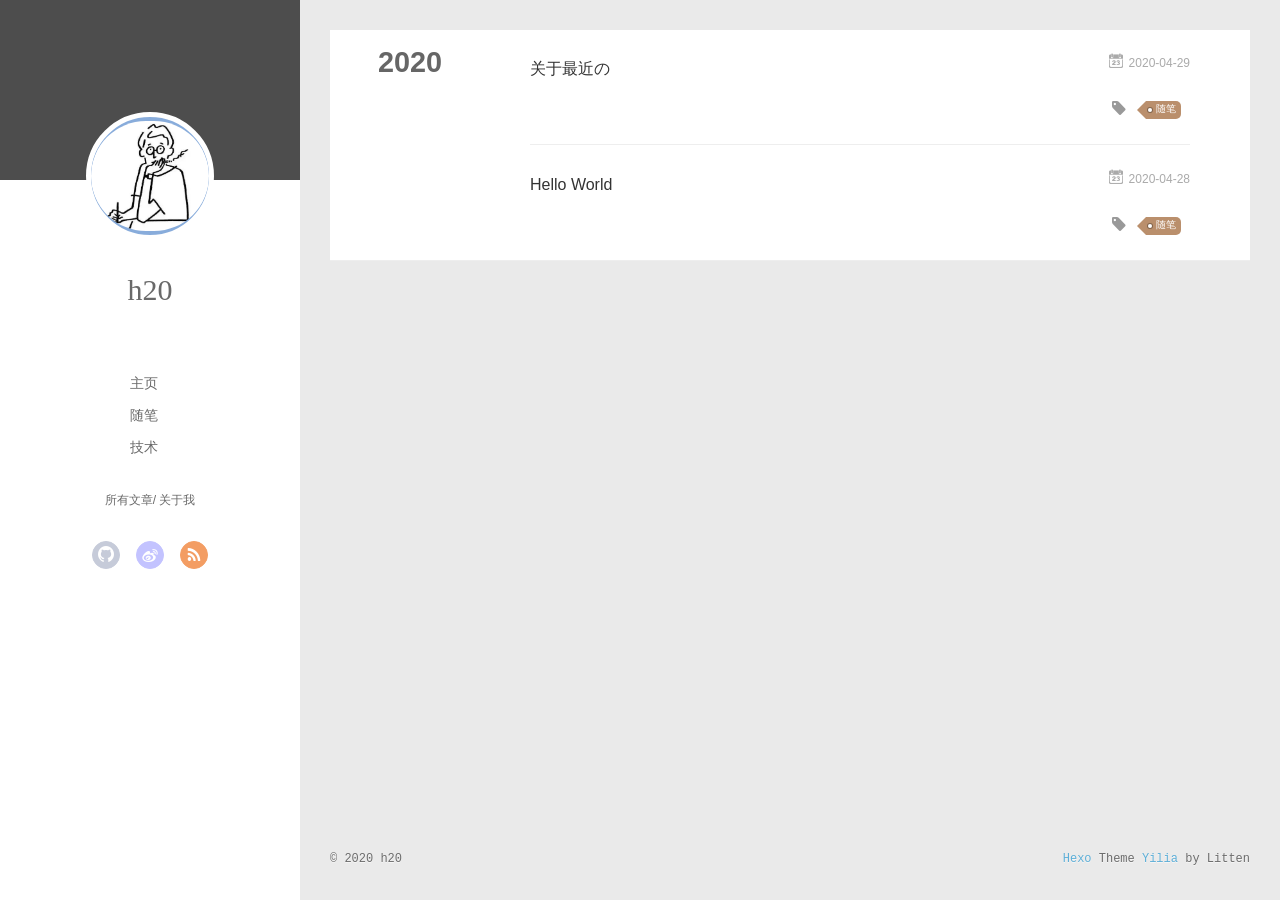
<file: archives/2020/04/index.html>
<!DOCTYPE html>
<html>
<head>
  <meta charset="utf-8">
  
  <meta name="renderer" content="webkit">
  <meta http-equiv="X-UA-Compatible" content="IE=edge" >
  <link rel="dns-prefetch" href="https://sjyb.github.io">
  <title>Archives: 2020/4 | sjyb</title>
  <meta name="viewport" content="width=device-width, initial-scale=1, maximum-scale=1">
  <meta property="og:type" content="website">
<meta property="og:title" content="sjyb">
<meta property="og:url" content="https://sjyb.github.io/archives/2020/04/index.html">
<meta property="og:site_name" content="sjyb">
<meta property="article:author" content="h20">
<meta name="twitter:card" content="summary">
  
  
    <link rel="icon" href="/favicon.png">
  
  <link rel="stylesheet" type="text/css" href="/./main.0cf68a.css">
  <style type="text/css">
  
    #container.show {
      background: linear-gradient(200deg,#a0cfe4,#e8c37e);
    }
  </style>
  

  

<meta name="generator" content="Hexo 4.2.0"><link rel="alternate" href="/atom.xml" title="sjyb" type="application/atom+xml">
</head>

<body>
  <div id="container" q-class="show:isCtnShow">
    <canvas id="anm-canvas" class="anm-canvas"></canvas>
    <div class="left-col" q-class="show:isShow">
      
<div class="overlay" style="background: #4d4d4d"></div>
<div class="intrude-less">
	<header id="header" class="inner">
		<a href="/" class="profilepic">
			<img src="/assets/main.png" class="js-avatar">
		</a>
		<hgroup>
		  <h1 class="header-author"><a href="/">h20</a></h1>
		</hgroup>
		

		<nav class="header-menu">
			<ul>
			
				<li><a href="/">主页</a></li>
	        
				<li><a href="/tags/%E9%9A%8F%E7%AC%94/">随笔</a></li>
	        
				<li><a href="/tags/%E6%8A%80%E6%9C%AF/">技术</a></li>
	        
			</ul>
		</nav>
		<nav class="header-smart-menu">
    		
    			
    			<a q-on="click: openSlider(e, 'innerArchive')" href="javascript:void(0)">所有文章</a>
    			
            
    			
            
    			
    			<a q-on="click: openSlider(e, 'aboutme')" href="javascript:void(0)">关于我</a>
    			
            
		</nav>
		<nav class="header-nav">
			<div class="social">
				
					<a class="github" target="_blank" href="https://github.com/sjyb" title="github"><i class="icon-github"></i></a>
		        
					<a class="weibo" target="_blank" href="https://weibo.com/u/2956728435" title="weibo"><i class="icon-weibo"></i></a>
		        
					<a class="rss" target="_blank" href="/atom.xml" title="rss"><i class="icon-rss"></i></a>
		        
			</div>
		</nav>
	</header>		
</div>

    </div>
    <div class="mid-col" q-class="show:isShow,hide:isShow|isFalse">
      
<nav id="mobile-nav">
  	<div class="overlay js-overlay" style="background: #4d4d4d"></div>
	<div class="btnctn js-mobile-btnctn">
  		<div class="slider-trigger list" q-on="click: openSlider(e)"><i class="icon icon-sort"></i></div>
	</div>
	<div class="intrude-less">
		<header id="header" class="inner">
			<div class="profilepic">
				<img src="/assets/main.png" class="js-avatar">
			</div>
			<hgroup>
			  <h1 class="header-author js-header-author">h20</h1>
			</hgroup>
			
			
			
				
			
				
			
				
			
			
			
			<nav class="header-nav">
				<div class="social">
					
						<a class="github" target="_blank" href="https://github.com/sjyb" title="github"><i class="icon-github"></i></a>
			        
						<a class="weibo" target="_blank" href="https://weibo.com/u/2956728435" title="weibo"><i class="icon-weibo"></i></a>
			        
						<a class="rss" target="_blank" href="/atom.xml" title="rss"><i class="icon-rss"></i></a>
			        
				</div>
			</nav>

			<nav class="header-menu js-header-menu">
				<ul style="width: 70%">
				
				
					<li style="width: 33.333333333333336%"><a href="/">主页</a></li>
		        
					<li style="width: 33.333333333333336%"><a href="/tags/%E9%9A%8F%E7%AC%94/">随笔</a></li>
		        
					<li style="width: 33.333333333333336%"><a href="/tags/%E6%8A%80%E6%9C%AF/">技术</a></li>
		        
				</ul>
			</nav>
		</header>				
	</div>
	<div class="mobile-mask" style="display:none" q-show="isShow"></div>
</nav>

      <div id="wrapper" class="body-wrap">
        <div class="menu-l">
          <div class="canvas-wrap">
            <canvas data-colors="#eaeaea" data-sectionHeight="100" data-contentId="js-content" id="myCanvas1" class="anm-canvas"></canvas>
          </div>
          <div id="js-content" class="content-ll">
            
  
  
    
    
      
      
      <section class="archives-wrap">
        <div class="archive-year-wrap">
          <a href="/archives/2020" class="archive-year">2020</a>
        </div>
        <div class="archives">
    
    <article class="archive-article archive-type-post">
  <div class="archive-article-inner">
    <header class="archive-article-header">
      	<div class="article-meta">
	      	<a href="/2020/04/29/%E5%85%B3%E4%BA%8E%E6%9C%80%E8%BF%91/" class="archive-article-date">
  	<time datetime="2020-04-29T11:45:27.000Z" itemprop="datePublished"><i class="icon-calendar icon"></i>2020-04-29</time>
</a>
        </div>
    	 
  
    <h1 itemprop="name">
      <a class="archive-article-title" href="/2020/04/29/%E5%85%B3%E4%BA%8E%E6%9C%80%E8%BF%91/">关于最近の</a>
    </h1>
  

        <div class="article-info info-on-right">
          
	<div class="article-tag tagcloud">
		<i class="icon-price-tags icon"></i>
		<ul class="article-tag-list">
			 
        		<li class="article-tag-list-item">
        			<a href="javascript:void(0)" class="js-tag article-tag-list-link color3">随笔</a>
        		</li>
      		
		</ul>
	</div>

          

        </div>
        <div class="clearfix"></div>
    </header>
  </div>
</article>
  
    
    
    <article class="archive-article archive-type-post">
  <div class="archive-article-inner">
    <header class="archive-article-header">
      	<div class="article-meta">
	      	<a href="/2020/04/28/hello-world/" class="archive-article-date">
  	<time datetime="2020-04-28T11:45:27.000Z" itemprop="datePublished"><i class="icon-calendar icon"></i>2020-04-28</time>
</a>
        </div>
    	 
  
    <h1 itemprop="name">
      <a class="archive-article-title" href="/2020/04/28/hello-world/">Hello World</a>
    </h1>
  

        <div class="article-info info-on-right">
          
	<div class="article-tag tagcloud">
		<i class="icon-price-tags icon"></i>
		<ul class="article-tag-list">
			 
        		<li class="article-tag-list-item">
        			<a href="javascript:void(0)" class="js-tag article-tag-list-link color3">随笔</a>
        		</li>
      		
		</ul>
	</div>

          

        </div>
        <div class="clearfix"></div>
    </header>
  </div>
</article>
  
  
    </div></section>
  

    


          </div>
        </div>
      </div>
      <footer id="footer">
  <div class="outer">
    <div id="footer-info">
    	<div class="footer-left">
    		&copy; 2020 h20
    	</div>
      	<div class="footer-right">
      		<a href="http://hexo.io/" target="_blank">Hexo</a>  Theme <a href="https://github.com/litten/hexo-theme-yilia" target="_blank">Yilia</a> by Litten
      	</div>
    </div>
  </div>
</footer>
    </div>
    <script>
	var yiliaConfig = {
		mathjax: false,
		isHome: false,
		isPost: false,
		isArchive: true,
		isTag: false,
		isCategory: false,
		open_in_new: false,
		toc_hide_index: true,
		root: "/",
		innerArchive: true,
		showTags: false
	}
</script>

<script>!function(t){function n(e){if(r[e])return r[e].exports;var i=r[e]={exports:{},id:e,loaded:!1};return t[e].call(i.exports,i,i.exports,n),i.loaded=!0,i.exports}var r={};n.m=t,n.c=r,n.p="./",n(0)}([function(t,n,r){r(195),t.exports=r(191)},function(t,n,r){var e=r(3),i=r(52),o=r(27),u=r(28),c=r(53),f="prototype",a=function(t,n,r){var s,l,h,v,p=t&a.F,d=t&a.G,y=t&a.S,g=t&a.P,b=t&a.B,m=d?e:y?e[n]||(e[n]={}):(e[n]||{})[f],x=d?i:i[n]||(i[n]={}),w=x[f]||(x[f]={});d&&(r=n);for(s in r)l=!p&&m&&void 0!==m[s],h=(l?m:r)[s],v=b&&l?c(h,e):g&&"function"==typeof h?c(Function.call,h):h,m&&u(m,s,h,t&a.U),x[s]!=h&&o(x,s,v),g&&w[s]!=h&&(w[s]=h)};e.core=i,a.F=1,a.G=2,a.S=4,a.P=8,a.B=16,a.W=32,a.U=64,a.R=128,t.exports=a},function(t,n,r){var e=r(6);t.exports=function(t){if(!e(t))throw TypeError(t+" is not an object!");return t}},function(t,n){var r=t.exports="undefined"!=typeof window&&window.Math==Math?window:"undefined"!=typeof self&&self.Math==Math?self:Function("return this")();"number"==typeof __g&&(__g=r)},function(t,n){t.exports=function(t){try{return!!t()}catch(t){return!0}}},function(t,n){var r=t.exports="undefined"!=typeof window&&window.Math==Math?window:"undefined"!=typeof self&&self.Math==Math?self:Function("return this")();"number"==typeof __g&&(__g=r)},function(t,n){t.exports=function(t){return"object"==typeof t?null!==t:"function"==typeof t}},function(t,n,r){var e=r(126)("wks"),i=r(76),o=r(3).Symbol,u="function"==typeof o;(t.exports=function(t){return e[t]||(e[t]=u&&o[t]||(u?o:i)("Symbol."+t))}).store=e},function(t,n){var r={}.hasOwnProperty;t.exports=function(t,n){return r.call(t,n)}},function(t,n,r){var e=r(94),i=r(33);t.exports=function(t){return e(i(t))}},function(t,n,r){t.exports=!r(4)(function(){return 7!=Object.defineProperty({},"a",{get:function(){return 7}}).a})},function(t,n,r){var e=r(2),i=r(167),o=r(50),u=Object.defineProperty;n.f=r(10)?Object.defineProperty:function(t,n,r){if(e(t),n=o(n,!0),e(r),i)try{return u(t,n,r)}catch(t){}if("get"in r||"set"in r)throw TypeError("Accessors not supported!");return"value"in r&&(t[n]=r.value),t}},function(t,n,r){t.exports=!r(18)(function(){return 7!=Object.defineProperty({},"a",{get:function(){return 7}}).a})},function(t,n,r){var e=r(14),i=r(22);t.exports=r(12)?function(t,n,r){return e.f(t,n,i(1,r))}:function(t,n,r){return t[n]=r,t}},function(t,n,r){var e=r(20),i=r(58),o=r(42),u=Object.defineProperty;n.f=r(12)?Object.defineProperty:function(t,n,r){if(e(t),n=o(n,!0),e(r),i)try{return u(t,n,r)}catch(t){}if("get"in r||"set"in r)throw TypeError("Accessors not supported!");return"value"in r&&(t[n]=r.value),t}},function(t,n,r){var e=r(40)("wks"),i=r(23),o=r(5).Symbol,u="function"==typeof o;(t.exports=function(t){return e[t]||(e[t]=u&&o[t]||(u?o:i)("Symbol."+t))}).store=e},function(t,n,r){var e=r(67),i=Math.min;t.exports=function(t){return t>0?i(e(t),9007199254740991):0}},function(t,n,r){var e=r(46);t.exports=function(t){return Object(e(t))}},function(t,n){t.exports=function(t){try{return!!t()}catch(t){return!0}}},function(t,n,r){var e=r(63),i=r(34);t.exports=Object.keys||function(t){return e(t,i)}},function(t,n,r){var e=r(21);t.exports=function(t){if(!e(t))throw TypeError(t+" is not an object!");return t}},function(t,n){t.exports=function(t){return"object"==typeof t?null!==t:"function"==typeof t}},function(t,n){t.exports=function(t,n){return{enumerable:!(1&t),configurable:!(2&t),writable:!(4&t),value:n}}},function(t,n){var r=0,e=Math.random();t.exports=function(t){return"Symbol(".concat(void 0===t?"":t,")_",(++r+e).toString(36))}},function(t,n){var r={}.hasOwnProperty;t.exports=function(t,n){return r.call(t,n)}},function(t,n){var r=t.exports={version:"2.4.0"};"number"==typeof __e&&(__e=r)},function(t,n){t.exports=function(t){if("function"!=typeof t)throw TypeError(t+" is not a function!");return t}},function(t,n,r){var e=r(11),i=r(66);t.exports=r(10)?function(t,n,r){return e.f(t,n,i(1,r))}:function(t,n,r){return t[n]=r,t}},function(t,n,r){var e=r(3),i=r(27),o=r(24),u=r(76)("src"),c="toString",f=Function[c],a=(""+f).split(c);r(52).inspectSource=function(t){return f.call(t)},(t.exports=function(t,n,r,c){var f="function"==typeof r;f&&(o(r,"name")||i(r,"name",n)),t[n]!==r&&(f&&(o(r,u)||i(r,u,t[n]?""+t[n]:a.join(String(n)))),t===e?t[n]=r:c?t[n]?t[n]=r:i(t,n,r):(delete t[n],i(t,n,r)))})(Function.prototype,c,function(){return"function"==typeof this&&this[u]||f.call(this)})},function(t,n,r){var e=r(1),i=r(4),o=r(46),u=function(t,n,r,e){var i=String(o(t)),u="<"+n;return""!==r&&(u+=" "+r+'="'+String(e).replace(/"/g,"&quot;")+'"'),u+">"+i+"</"+n+">"};t.exports=function(t,n){var r={};r[t]=n(u),e(e.P+e.F*i(function(){var n=""[t]('"');return n!==n.toLowerCase()||n.split('"').length>3}),"String",r)}},function(t,n,r){var e=r(115),i=r(46);t.exports=function(t){return e(i(t))}},function(t,n,r){var e=r(116),i=r(66),o=r(30),u=r(50),c=r(24),f=r(167),a=Object.getOwnPropertyDescriptor;n.f=r(10)?a:function(t,n){if(t=o(t),n=u(n,!0),f)try{return a(t,n)}catch(t){}if(c(t,n))return i(!e.f.call(t,n),t[n])}},function(t,n,r){var e=r(24),i=r(17),o=r(145)("IE_PROTO"),u=Object.prototype;t.exports=Object.getPrototypeOf||function(t){return t=i(t),e(t,o)?t[o]:"function"==typeof t.constructor&&t instanceof t.constructor?t.constructor.prototype:t instanceof Object?u:null}},function(t,n){t.exports=function(t){if(void 0==t)throw TypeError("Can't call method on  "+t);return t}},function(t,n){t.exports="constructor,hasOwnProperty,isPrototypeOf,propertyIsEnumerable,toLocaleString,toString,valueOf".split(",")},function(t,n){t.exports={}},function(t,n){t.exports=!0},function(t,n){n.f={}.propertyIsEnumerable},function(t,n,r){var e=r(14).f,i=r(8),o=r(15)("toStringTag");t.exports=function(t,n,r){t&&!i(t=r?t:t.prototype,o)&&e(t,o,{configurable:!0,value:n})}},function(t,n,r){var e=r(40)("keys"),i=r(23);t.exports=function(t){return e[t]||(e[t]=i(t))}},function(t,n,r){var e=r(5),i="__core-js_shared__",o=e[i]||(e[i]={});t.exports=function(t){return o[t]||(o[t]={})}},function(t,n){var r=Math.ceil,e=Math.floor;t.exports=function(t){return isNaN(t=+t)?0:(t>0?e:r)(t)}},function(t,n,r){var e=r(21);t.exports=function(t,n){if(!e(t))return t;var r,i;if(n&&"function"==typeof(r=t.toString)&&!e(i=r.call(t)))return i;if("function"==typeof(r=t.valueOf)&&!e(i=r.call(t)))return i;if(!n&&"function"==typeof(r=t.toString)&&!e(i=r.call(t)))return i;throw TypeError("Can't convert object to primitive value")}},function(t,n,r){var e=r(5),i=r(25),o=r(36),u=r(44),c=r(14).f;t.exports=function(t){var n=i.Symbol||(i.Symbol=o?{}:e.Symbol||{});"_"==t.charAt(0)||t in n||c(n,t,{value:u.f(t)})}},function(t,n,r){n.f=r(15)},function(t,n){var r={}.toString;t.exports=function(t){return r.call(t).slice(8,-1)}},function(t,n){t.exports=function(t){if(void 0==t)throw TypeError("Can't call method on  "+t);return t}},function(t,n,r){var e=r(4);t.exports=function(t,n){return!!t&&e(function(){n?t.call(null,function(){},1):t.call(null)})}},function(t,n,r){var e=r(53),i=r(115),o=r(17),u=r(16),c=r(203);t.exports=function(t,n){var r=1==t,f=2==t,a=3==t,s=4==t,l=6==t,h=5==t||l,v=n||c;return function(n,c,p){for(var d,y,g=o(n),b=i(g),m=e(c,p,3),x=u(b.length),w=0,S=r?v(n,x):f?v(n,0):void 0;x>w;w++)if((h||w in b)&&(d=b[w],y=m(d,w,g),t))if(r)S[w]=y;else if(y)switch(t){case 3:return!0;case 5:return d;case 6:return w;case 2:S.push(d)}else if(s)return!1;return l?-1:a||s?s:S}}},function(t,n,r){var e=r(1),i=r(52),o=r(4);t.exports=function(t,n){var r=(i.Object||{})[t]||Object[t],u={};u[t]=n(r),e(e.S+e.F*o(function(){r(1)}),"Object",u)}},function(t,n,r){var e=r(6);t.exports=function(t,n){if(!e(t))return t;var r,i;if(n&&"function"==typeof(r=t.toString)&&!e(i=r.call(t)))return i;if("function"==typeof(r=t.valueOf)&&!e(i=r.call(t)))return i;if(!n&&"function"==typeof(r=t.toString)&&!e(i=r.call(t)))return i;throw TypeError("Can't convert object to primitive value")}},function(t,n,r){var e=r(5),i=r(25),o=r(91),u=r(13),c="prototype",f=function(t,n,r){var a,s,l,h=t&f.F,v=t&f.G,p=t&f.S,d=t&f.P,y=t&f.B,g=t&f.W,b=v?i:i[n]||(i[n]={}),m=b[c],x=v?e:p?e[n]:(e[n]||{})[c];v&&(r=n);for(a in r)(s=!h&&x&&void 0!==x[a])&&a in b||(l=s?x[a]:r[a],b[a]=v&&"function"!=typeof x[a]?r[a]:y&&s?o(l,e):g&&x[a]==l?function(t){var n=function(n,r,e){if(this instanceof t){switch(arguments.length){case 0:return new t;case 1:return new t(n);case 2:return new t(n,r)}return new t(n,r,e)}return t.apply(this,arguments)};return n[c]=t[c],n}(l):d&&"function"==typeof l?o(Function.call,l):l,d&&((b.virtual||(b.virtual={}))[a]=l,t&f.R&&m&&!m[a]&&u(m,a,l)))};f.F=1,f.G=2,f.S=4,f.P=8,f.B=16,f.W=32,f.U=64,f.R=128,t.exports=f},function(t,n){var r=t.exports={version:"2.4.0"};"number"==typeof __e&&(__e=r)},function(t,n,r){var e=r(26);t.exports=function(t,n,r){if(e(t),void 0===n)return t;switch(r){case 1:return function(r){return t.call(n,r)};case 2:return function(r,e){return t.call(n,r,e)};case 3:return function(r,e,i){return t.call(n,r,e,i)}}return function(){return t.apply(n,arguments)}}},function(t,n,r){var e=r(183),i=r(1),o=r(126)("metadata"),u=o.store||(o.store=new(r(186))),c=function(t,n,r){var i=u.get(t);if(!i){if(!r)return;u.set(t,i=new e)}var o=i.get(n);if(!o){if(!r)return;i.set(n,o=new e)}return o},f=function(t,n,r){var e=c(n,r,!1);return void 0!==e&&e.has(t)},a=function(t,n,r){var e=c(n,r,!1);return void 0===e?void 0:e.get(t)},s=function(t,n,r,e){c(r,e,!0).set(t,n)},l=function(t,n){var r=c(t,n,!1),e=[];return r&&r.forEach(function(t,n){e.push(n)}),e},h=function(t){return void 0===t||"symbol"==typeof t?t:String(t)},v=function(t){i(i.S,"Reflect",t)};t.exports={store:u,map:c,has:f,get:a,set:s,keys:l,key:h,exp:v}},function(t,n,r){"use strict";if(r(10)){var e=r(69),i=r(3),o=r(4),u=r(1),c=r(127),f=r(152),a=r(53),s=r(68),l=r(66),h=r(27),v=r(73),p=r(67),d=r(16),y=r(75),g=r(50),b=r(24),m=r(180),x=r(114),w=r(6),S=r(17),_=r(137),O=r(70),E=r(32),P=r(71).f,j=r(154),F=r(76),M=r(7),A=r(48),N=r(117),T=r(146),I=r(155),k=r(80),L=r(123),R=r(74),C=r(130),D=r(160),U=r(11),W=r(31),G=U.f,B=W.f,V=i.RangeError,z=i.TypeError,q=i.Uint8Array,K="ArrayBuffer",J="Shared"+K,Y="BYTES_PER_ELEMENT",H="prototype",$=Array[H],X=f.ArrayBuffer,Q=f.DataView,Z=A(0),tt=A(2),nt=A(3),rt=A(4),et=A(5),it=A(6),ot=N(!0),ut=N(!1),ct=I.values,ft=I.keys,at=I.entries,st=$.lastIndexOf,lt=$.reduce,ht=$.reduceRight,vt=$.join,pt=$.sort,dt=$.slice,yt=$.toString,gt=$.toLocaleString,bt=M("iterator"),mt=M("toStringTag"),xt=F("typed_constructor"),wt=F("def_constructor"),St=c.CONSTR,_t=c.TYPED,Ot=c.VIEW,Et="Wrong length!",Pt=A(1,function(t,n){return Tt(T(t,t[wt]),n)}),jt=o(function(){return 1===new q(new Uint16Array([1]).buffer)[0]}),Ft=!!q&&!!q[H].set&&o(function(){new q(1).set({})}),Mt=function(t,n){if(void 0===t)throw z(Et);var r=+t,e=d(t);if(n&&!m(r,e))throw V(Et);return e},At=function(t,n){var r=p(t);if(r<0||r%n)throw V("Wrong offset!");return r},Nt=function(t){if(w(t)&&_t in t)return t;throw z(t+" is not a typed array!")},Tt=function(t,n){if(!(w(t)&&xt in t))throw z("It is not a typed array constructor!");return new t(n)},It=function(t,n){return kt(T(t,t[wt]),n)},kt=function(t,n){for(var r=0,e=n.length,i=Tt(t,e);e>r;)i[r]=n[r++];return i},Lt=function(t,n,r){G(t,n,{get:function(){return this._d[r]}})},Rt=function(t){var n,r,e,i,o,u,c=S(t),f=arguments.length,s=f>1?arguments[1]:void 0,l=void 0!==s,h=j(c);if(void 0!=h&&!_(h)){for(u=h.call(c),e=[],n=0;!(o=u.next()).done;n++)e.push(o.value);c=e}for(l&&f>2&&(s=a(s,arguments[2],2)),n=0,r=d(c.length),i=Tt(this,r);r>n;n++)i[n]=l?s(c[n],n):c[n];return i},Ct=function(){for(var t=0,n=arguments.length,r=Tt(this,n);n>t;)r[t]=arguments[t++];return r},Dt=!!q&&o(function(){gt.call(new q(1))}),Ut=function(){return gt.apply(Dt?dt.call(Nt(this)):Nt(this),arguments)},Wt={copyWithin:function(t,n){return D.call(Nt(this),t,n,arguments.length>2?arguments[2]:void 0)},every:function(t){return rt(Nt(this),t,arguments.length>1?arguments[1]:void 0)},fill:function(t){return C.apply(Nt(this),arguments)},filter:function(t){return It(this,tt(Nt(this),t,arguments.length>1?arguments[1]:void 0))},find:function(t){return et(Nt(this),t,arguments.length>1?arguments[1]:void 0)},findIndex:function(t){return it(Nt(this),t,arguments.length>1?arguments[1]:void 0)},forEach:function(t){Z(Nt(this),t,arguments.length>1?arguments[1]:void 0)},indexOf:function(t){return ut(Nt(this),t,arguments.length>1?arguments[1]:void 0)},includes:function(t){return ot(Nt(this),t,arguments.length>1?arguments[1]:void 0)},join:function(t){return vt.apply(Nt(this),arguments)},lastIndexOf:function(t){return st.apply(Nt(this),arguments)},map:function(t){return Pt(Nt(this),t,arguments.length>1?arguments[1]:void 0)},reduce:function(t){return lt.apply(Nt(this),arguments)},reduceRight:function(t){return ht.apply(Nt(this),arguments)},reverse:function(){for(var t,n=this,r=Nt(n).length,e=Math.floor(r/2),i=0;i<e;)t=n[i],n[i++]=n[--r],n[r]=t;return n},some:function(t){return nt(Nt(this),t,arguments.length>1?arguments[1]:void 0)},sort:function(t){return pt.call(Nt(this),t)},subarray:function(t,n){var r=Nt(this),e=r.length,i=y(t,e);return new(T(r,r[wt]))(r.buffer,r.byteOffset+i*r.BYTES_PER_ELEMENT,d((void 0===n?e:y(n,e))-i))}},Gt=function(t,n){return It(this,dt.call(Nt(this),t,n))},Bt=function(t){Nt(this);var n=At(arguments[1],1),r=this.length,e=S(t),i=d(e.length),o=0;if(i+n>r)throw V(Et);for(;o<i;)this[n+o]=e[o++]},Vt={entries:function(){return at.call(Nt(this))},keys:function(){return ft.call(Nt(this))},values:function(){return ct.call(Nt(this))}},zt=function(t,n){return w(t)&&t[_t]&&"symbol"!=typeof n&&n in t&&String(+n)==String(n)},qt=function(t,n){return zt(t,n=g(n,!0))?l(2,t[n]):B(t,n)},Kt=function(t,n,r){return!(zt(t,n=g(n,!0))&&w(r)&&b(r,"value"))||b(r,"get")||b(r,"set")||r.configurable||b(r,"writable")&&!r.writable||b(r,"enumerable")&&!r.enumerable?G(t,n,r):(t[n]=r.value,t)};St||(W.f=qt,U.f=Kt),u(u.S+u.F*!St,"Object",{getOwnPropertyDescriptor:qt,defineProperty:Kt}),o(function(){yt.call({})})&&(yt=gt=function(){return vt.call(this)});var Jt=v({},Wt);v(Jt,Vt),h(Jt,bt,Vt.values),v(Jt,{slice:Gt,set:Bt,constructor:function(){},toString:yt,toLocaleString:Ut}),Lt(Jt,"buffer","b"),Lt(Jt,"byteOffset","o"),Lt(Jt,"byteLength","l"),Lt(Jt,"length","e"),G(Jt,mt,{get:function(){return this[_t]}}),t.exports=function(t,n,r,f){f=!!f;var a=t+(f?"Clamped":"")+"Array",l="Uint8Array"!=a,v="get"+t,p="set"+t,y=i[a],g=y||{},b=y&&E(y),m=!y||!c.ABV,S={},_=y&&y[H],j=function(t,r){var e=t._d;return e.v[v](r*n+e.o,jt)},F=function(t,r,e){var i=t._d;f&&(e=(e=Math.round(e))<0?0:e>255?255:255&e),i.v[p](r*n+i.o,e,jt)},M=function(t,n){G(t,n,{get:function(){return j(this,n)},set:function(t){return F(this,n,t)},enumerable:!0})};m?(y=r(function(t,r,e,i){s(t,y,a,"_d");var o,u,c,f,l=0,v=0;if(w(r)){if(!(r instanceof X||(f=x(r))==K||f==J))return _t in r?kt(y,r):Rt.call(y,r);o=r,v=At(e,n);var p=r.byteLength;if(void 0===i){if(p%n)throw V(Et);if((u=p-v)<0)throw V(Et)}else if((u=d(i)*n)+v>p)throw V(Et);c=u/n}else c=Mt(r,!0),u=c*n,o=new X(u);for(h(t,"_d",{b:o,o:v,l:u,e:c,v:new Q(o)});l<c;)M(t,l++)}),_=y[H]=O(Jt),h(_,"constructor",y)):L(function(t){new y(null),new y(t)},!0)||(y=r(function(t,r,e,i){s(t,y,a);var o;return w(r)?r instanceof X||(o=x(r))==K||o==J?void 0!==i?new g(r,At(e,n),i):void 0!==e?new g(r,At(e,n)):new g(r):_t in r?kt(y,r):Rt.call(y,r):new g(Mt(r,l))}),Z(b!==Function.prototype?P(g).concat(P(b)):P(g),function(t){t in y||h(y,t,g[t])}),y[H]=_,e||(_.constructor=y));var A=_[bt],N=!!A&&("values"==A.name||void 0==A.name),T=Vt.values;h(y,xt,!0),h(_,_t,a),h(_,Ot,!0),h(_,wt,y),(f?new y(1)[mt]==a:mt in _)||G(_,mt,{get:function(){return a}}),S[a]=y,u(u.G+u.W+u.F*(y!=g),S),u(u.S,a,{BYTES_PER_ELEMENT:n,from:Rt,of:Ct}),Y in _||h(_,Y,n),u(u.P,a,Wt),R(a),u(u.P+u.F*Ft,a,{set:Bt}),u(u.P+u.F*!N,a,Vt),u(u.P+u.F*(_.toString!=yt),a,{toString:yt}),u(u.P+u.F*o(function(){new y(1).slice()}),a,{slice:Gt}),u(u.P+u.F*(o(function(){return[1,2].toLocaleString()!=new y([1,2]).toLocaleString()})||!o(function(){_.toLocaleString.call([1,2])})),a,{toLocaleString:Ut}),k[a]=N?A:T,e||N||h(_,bt,T)}}else t.exports=function(){}},function(t,n){var r={}.toString;t.exports=function(t){return r.call(t).slice(8,-1)}},function(t,n,r){var e=r(21),i=r(5).document,o=e(i)&&e(i.createElement);t.exports=function(t){return o?i.createElement(t):{}}},function(t,n,r){t.exports=!r(12)&&!r(18)(function(){return 7!=Object.defineProperty(r(57)("div"),"a",{get:function(){return 7}}).a})},function(t,n,r){"use strict";var e=r(36),i=r(51),o=r(64),u=r(13),c=r(8),f=r(35),a=r(96),s=r(38),l=r(103),h=r(15)("iterator"),v=!([].keys&&"next"in[].keys()),p="keys",d="values",y=function(){return this};t.exports=function(t,n,r,g,b,m,x){a(r,n,g);var w,S,_,O=function(t){if(!v&&t in F)return F[t];switch(t){case p:case d:return function(){return new r(this,t)}}return function(){return new r(this,t)}},E=n+" Iterator",P=b==d,j=!1,F=t.prototype,M=F[h]||F["@@iterator"]||b&&F[b],A=M||O(b),N=b?P?O("entries"):A:void 0,T="Array"==n?F.entries||M:M;if(T&&(_=l(T.call(new t)))!==Object.prototype&&(s(_,E,!0),e||c(_,h)||u(_,h,y)),P&&M&&M.name!==d&&(j=!0,A=function(){return M.call(this)}),e&&!x||!v&&!j&&F[h]||u(F,h,A),f[n]=A,f[E]=y,b)if(w={values:P?A:O(d),keys:m?A:O(p),entries:N},x)for(S in w)S in F||o(F,S,w[S]);else i(i.P+i.F*(v||j),n,w);return w}},function(t,n,r){var e=r(20),i=r(100),o=r(34),u=r(39)("IE_PROTO"),c=function(){},f="prototype",a=function(){var t,n=r(57)("iframe"),e=o.length;for(n.style.display="none",r(93).appendChild(n),n.src="javascript:",t=n.contentWindow.document,t.open(),t.write("<script>document.F=Object<\/script>"),t.close(),a=t.F;e--;)delete a[f][o[e]];return a()};t.exports=Object.create||function(t,n){var r;return null!==t?(c[f]=e(t),r=new c,c[f]=null,r[u]=t):r=a(),void 0===n?r:i(r,n)}},function(t,n,r){var e=r(63),i=r(34).concat("length","prototype");n.f=Object.getOwnPropertyNames||function(t){return e(t,i)}},function(t,n){n.f=Object.getOwnPropertySymbols},function(t,n,r){var e=r(8),i=r(9),o=r(90)(!1),u=r(39)("IE_PROTO");t.exports=function(t,n){var r,c=i(t),f=0,a=[];for(r in c)r!=u&&e(c,r)&&a.push(r);for(;n.length>f;)e(c,r=n[f++])&&(~o(a,r)||a.push(r));return a}},function(t,n,r){t.exports=r(13)},function(t,n,r){var e=r(76)("meta"),i=r(6),o=r(24),u=r(11).f,c=0,f=Object.isExtensible||function(){return!0},a=!r(4)(function(){return f(Object.preventExtensions({}))}),s=function(t){u(t,e,{value:{i:"O"+ ++c,w:{}}})},l=function(t,n){if(!i(t))return"symbol"==typeof t?t:("string"==typeof t?"S":"P")+t;if(!o(t,e)){if(!f(t))return"F";if(!n)return"E";s(t)}return t[e].i},h=function(t,n){if(!o(t,e)){if(!f(t))return!0;if(!n)return!1;s(t)}return t[e].w},v=function(t){return a&&p.NEED&&f(t)&&!o(t,e)&&s(t),t},p=t.exports={KEY:e,NEED:!1,fastKey:l,getWeak:h,onFreeze:v}},function(t,n){t.exports=function(t,n){return{enumerable:!(1&t),configurable:!(2&t),writable:!(4&t),value:n}}},function(t,n){var r=Math.ceil,e=Math.floor;t.exports=function(t){return isNaN(t=+t)?0:(t>0?e:r)(t)}},function(t,n){t.exports=function(t,n,r,e){if(!(t instanceof n)||void 0!==e&&e in t)throw TypeError(r+": incorrect invocation!");return t}},function(t,n){t.exports=!1},function(t,n,r){var e=r(2),i=r(173),o=r(133),u=r(145)("IE_PROTO"),c=function(){},f="prototype",a=function(){var t,n=r(132)("iframe"),e=o.length;for(n.style.display="none",r(135).appendChild(n),n.src="javascript:",t=n.contentWindow.document,t.open(),t.write("<script>document.F=Object<\/script>"),t.close(),a=t.F;e--;)delete a[f][o[e]];return a()};t.exports=Object.create||function(t,n){var r;return null!==t?(c[f]=e(t),r=new c,c[f]=null,r[u]=t):r=a(),void 0===n?r:i(r,n)}},function(t,n,r){var e=r(175),i=r(133).concat("length","prototype");n.f=Object.getOwnPropertyNames||function(t){return e(t,i)}},function(t,n,r){var e=r(175),i=r(133);t.exports=Object.keys||function(t){return e(t,i)}},function(t,n,r){var e=r(28);t.exports=function(t,n,r){for(var i in n)e(t,i,n[i],r);return t}},function(t,n,r){"use strict";var e=r(3),i=r(11),o=r(10),u=r(7)("species");t.exports=function(t){var n=e[t];o&&n&&!n[u]&&i.f(n,u,{configurable:!0,get:function(){return this}})}},function(t,n,r){var e=r(67),i=Math.max,o=Math.min;t.exports=function(t,n){return t=e(t),t<0?i(t+n,0):o(t,n)}},function(t,n){var r=0,e=Math.random();t.exports=function(t){return"Symbol(".concat(void 0===t?"":t,")_",(++r+e).toString(36))}},function(t,n,r){var e=r(33);t.exports=function(t){return Object(e(t))}},function(t,n,r){var e=r(7)("unscopables"),i=Array.prototype;void 0==i[e]&&r(27)(i,e,{}),t.exports=function(t){i[e][t]=!0}},function(t,n,r){var e=r(53),i=r(169),o=r(137),u=r(2),c=r(16),f=r(154),a={},s={},n=t.exports=function(t,n,r,l,h){var v,p,d,y,g=h?function(){return t}:f(t),b=e(r,l,n?2:1),m=0;if("function"!=typeof g)throw TypeError(t+" is not iterable!");if(o(g)){for(v=c(t.length);v>m;m++)if((y=n?b(u(p=t[m])[0],p[1]):b(t[m]))===a||y===s)return y}else for(d=g.call(t);!(p=d.next()).done;)if((y=i(d,b,p.value,n))===a||y===s)return y};n.BREAK=a,n.RETURN=s},function(t,n){t.exports={}},function(t,n,r){var e=r(11).f,i=r(24),o=r(7)("toStringTag");t.exports=function(t,n,r){t&&!i(t=r?t:t.prototype,o)&&e(t,o,{configurable:!0,value:n})}},function(t,n,r){var e=r(1),i=r(46),o=r(4),u=r(150),c="["+u+"]",f="​",a=RegExp("^"+c+c+"*"),s=RegExp(c+c+"*$"),l=function(t,n,r){var i={},c=o(function(){return!!u[t]()||f[t]()!=f}),a=i[t]=c?n(h):u[t];r&&(i[r]=a),e(e.P+e.F*c,"String",i)},h=l.trim=function(t,n){return t=String(i(t)),1&n&&(t=t.replace(a,"")),2&n&&(t=t.replace(s,"")),t};t.exports=l},function(t,n,r){t.exports={default:r(86),__esModule:!0}},function(t,n,r){t.exports={default:r(87),__esModule:!0}},function(t,n,r){"use strict";function e(t){return t&&t.__esModule?t:{default:t}}n.__esModule=!0;var i=r(84),o=e(i),u=r(83),c=e(u),f="function"==typeof c.default&&"symbol"==typeof o.default?function(t){return typeof t}:function(t){return t&&"function"==typeof c.default&&t.constructor===c.default&&t!==c.default.prototype?"symbol":typeof t};n.default="function"==typeof c.default&&"symbol"===f(o.default)?function(t){return void 0===t?"undefined":f(t)}:function(t){return t&&"function"==typeof c.default&&t.constructor===c.default&&t!==c.default.prototype?"symbol":void 0===t?"undefined":f(t)}},function(t,n,r){r(110),r(108),r(111),r(112),t.exports=r(25).Symbol},function(t,n,r){r(109),r(113),t.exports=r(44).f("iterator")},function(t,n){t.exports=function(t){if("function"!=typeof t)throw TypeError(t+" is not a function!");return t}},function(t,n){t.exports=function(){}},function(t,n,r){var e=r(9),i=r(106),o=r(105);t.exports=function(t){return function(n,r,u){var c,f=e(n),a=i(f.length),s=o(u,a);if(t&&r!=r){for(;a>s;)if((c=f[s++])!=c)return!0}else for(;a>s;s++)if((t||s in f)&&f[s]===r)return t||s||0;return!t&&-1}}},function(t,n,r){var e=r(88);t.exports=function(t,n,r){if(e(t),void 0===n)return t;switch(r){case 1:return function(r){return t.call(n,r)};case 2:return function(r,e){return t.call(n,r,e)};case 3:return function(r,e,i){return t.call(n,r,e,i)}}return function(){return t.apply(n,arguments)}}},function(t,n,r){var e=r(19),i=r(62),o=r(37);t.exports=function(t){var n=e(t),r=i.f;if(r)for(var u,c=r(t),f=o.f,a=0;c.length>a;)f.call(t,u=c[a++])&&n.push(u);return n}},function(t,n,r){t.exports=r(5).document&&document.documentElement},function(t,n,r){var e=r(56);t.exports=Object("z").propertyIsEnumerable(0)?Object:function(t){return"String"==e(t)?t.split(""):Object(t)}},function(t,n,r){var e=r(56);t.exports=Array.isArray||function(t){return"Array"==e(t)}},function(t,n,r){"use strict";var e=r(60),i=r(22),o=r(38),u={};r(13)(u,r(15)("iterator"),function(){return this}),t.exports=function(t,n,r){t.prototype=e(u,{next:i(1,r)}),o(t,n+" Iterator")}},function(t,n){t.exports=function(t,n){return{value:n,done:!!t}}},function(t,n,r){var e=r(19),i=r(9);t.exports=function(t,n){for(var r,o=i(t),u=e(o),c=u.length,f=0;c>f;)if(o[r=u[f++]]===n)return r}},function(t,n,r){var e=r(23)("meta"),i=r(21),o=r(8),u=r(14).f,c=0,f=Object.isExtensible||function(){return!0},a=!r(18)(function(){return f(Object.preventExtensions({}))}),s=function(t){u(t,e,{value:{i:"O"+ ++c,w:{}}})},l=function(t,n){if(!i(t))return"symbol"==typeof t?t:("string"==typeof t?"S":"P")+t;if(!o(t,e)){if(!f(t))return"F";if(!n)return"E";s(t)}return t[e].i},h=function(t,n){if(!o(t,e)){if(!f(t))return!0;if(!n)return!1;s(t)}return t[e].w},v=function(t){return a&&p.NEED&&f(t)&&!o(t,e)&&s(t),t},p=t.exports={KEY:e,NEED:!1,fastKey:l,getWeak:h,onFreeze:v}},function(t,n,r){var e=r(14),i=r(20),o=r(19);t.exports=r(12)?Object.defineProperties:function(t,n){i(t);for(var r,u=o(n),c=u.length,f=0;c>f;)e.f(t,r=u[f++],n[r]);return t}},function(t,n,r){var e=r(37),i=r(22),o=r(9),u=r(42),c=r(8),f=r(58),a=Object.getOwnPropertyDescriptor;n.f=r(12)?a:function(t,n){if(t=o(t),n=u(n,!0),f)try{return a(t,n)}catch(t){}if(c(t,n))return i(!e.f.call(t,n),t[n])}},function(t,n,r){var e=r(9),i=r(61).f,o={}.toString,u="object"==typeof window&&window&&Object.getOwnPropertyNames?Object.getOwnPropertyNames(window):[],c=function(t){try{return i(t)}catch(t){return u.slice()}};t.exports.f=function(t){return u&&"[object Window]"==o.call(t)?c(t):i(e(t))}},function(t,n,r){var e=r(8),i=r(77),o=r(39)("IE_PROTO"),u=Object.prototype;t.exports=Object.getPrototypeOf||function(t){return t=i(t),e(t,o)?t[o]:"function"==typeof t.constructor&&t instanceof t.constructor?t.constructor.prototype:t instanceof Object?u:null}},function(t,n,r){var e=r(41),i=r(33);t.exports=function(t){return function(n,r){var o,u,c=String(i(n)),f=e(r),a=c.length;return f<0||f>=a?t?"":void 0:(o=c.charCodeAt(f),o<55296||o>56319||f+1===a||(u=c.charCodeAt(f+1))<56320||u>57343?t?c.charAt(f):o:t?c.slice(f,f+2):u-56320+(o-55296<<10)+65536)}}},function(t,n,r){var e=r(41),i=Math.max,o=Math.min;t.exports=function(t,n){return t=e(t),t<0?i(t+n,0):o(t,n)}},function(t,n,r){var e=r(41),i=Math.min;t.exports=function(t){return t>0?i(e(t),9007199254740991):0}},function(t,n,r){"use strict";var e=r(89),i=r(97),o=r(35),u=r(9);t.exports=r(59)(Array,"Array",function(t,n){this._t=u(t),this._i=0,this._k=n},function(){var t=this._t,n=this._k,r=this._i++;return!t||r>=t.length?(this._t=void 0,i(1)):"keys"==n?i(0,r):"values"==n?i(0,t[r]):i(0,[r,t[r]])},"values"),o.Arguments=o.Array,e("keys"),e("values"),e("entries")},function(t,n){},function(t,n,r){"use strict";var e=r(104)(!0);r(59)(String,"String",function(t){this._t=String(t),this._i=0},function(){var t,n=this._t,r=this._i;return r>=n.length?{value:void 0,done:!0}:(t=e(n,r),this._i+=t.length,{value:t,done:!1})})},function(t,n,r){"use strict";var e=r(5),i=r(8),o=r(12),u=r(51),c=r(64),f=r(99).KEY,a=r(18),s=r(40),l=r(38),h=r(23),v=r(15),p=r(44),d=r(43),y=r(98),g=r(92),b=r(95),m=r(20),x=r(9),w=r(42),S=r(22),_=r(60),O=r(102),E=r(101),P=r(14),j=r(19),F=E.f,M=P.f,A=O.f,N=e.Symbol,T=e.JSON,I=T&&T.stringify,k="prototype",L=v("_hidden"),R=v("toPrimitive"),C={}.propertyIsEnumerable,D=s("symbol-registry"),U=s("symbols"),W=s("op-symbols"),G=Object[k],B="function"==typeof N,V=e.QObject,z=!V||!V[k]||!V[k].findChild,q=o&&a(function(){return 7!=_(M({},"a",{get:function(){return M(this,"a",{value:7}).a}})).a})?function(t,n,r){var e=F(G,n);e&&delete G[n],M(t,n,r),e&&t!==G&&M(G,n,e)}:M,K=function(t){var n=U[t]=_(N[k]);return n._k=t,n},J=B&&"symbol"==typeof N.iterator?function(t){return"symbol"==typeof t}:function(t){return t instanceof N},Y=function(t,n,r){return t===G&&Y(W,n,r),m(t),n=w(n,!0),m(r),i(U,n)?(r.enumerable?(i(t,L)&&t[L][n]&&(t[L][n]=!1),r=_(r,{enumerable:S(0,!1)})):(i(t,L)||M(t,L,S(1,{})),t[L][n]=!0),q(t,n,r)):M(t,n,r)},H=function(t,n){m(t);for(var r,e=g(n=x(n)),i=0,o=e.length;o>i;)Y(t,r=e[i++],n[r]);return t},$=function(t,n){return void 0===n?_(t):H(_(t),n)},X=function(t){var n=C.call(this,t=w(t,!0));return!(this===G&&i(U,t)&&!i(W,t))&&(!(n||!i(this,t)||!i(U,t)||i(this,L)&&this[L][t])||n)},Q=function(t,n){if(t=x(t),n=w(n,!0),t!==G||!i(U,n)||i(W,n)){var r=F(t,n);return!r||!i(U,n)||i(t,L)&&t[L][n]||(r.enumerable=!0),r}},Z=function(t){for(var n,r=A(x(t)),e=[],o=0;r.length>o;)i(U,n=r[o++])||n==L||n==f||e.push(n);return e},tt=function(t){for(var n,r=t===G,e=A(r?W:x(t)),o=[],u=0;e.length>u;)!i(U,n=e[u++])||r&&!i(G,n)||o.push(U[n]);return o};B||(N=function(){if(this instanceof N)throw TypeError("Symbol is not a constructor!");var t=h(arguments.length>0?arguments[0]:void 0),n=function(r){this===G&&n.call(W,r),i(this,L)&&i(this[L],t)&&(this[L][t]=!1),q(this,t,S(1,r))};return o&&z&&q(G,t,{configurable:!0,set:n}),K(t)},c(N[k],"toString",function(){return this._k}),E.f=Q,P.f=Y,r(61).f=O.f=Z,r(37).f=X,r(62).f=tt,o&&!r(36)&&c(G,"propertyIsEnumerable",X,!0),p.f=function(t){return K(v(t))}),u(u.G+u.W+u.F*!B,{Symbol:N});for(var nt="hasInstance,isConcatSpreadable,iterator,match,replace,search,species,split,toPrimitive,toStringTag,unscopables".split(","),rt=0;nt.length>rt;)v(nt[rt++]);for(var nt=j(v.store),rt=0;nt.length>rt;)d(nt[rt++]);u(u.S+u.F*!B,"Symbol",{for:function(t){return i(D,t+="")?D[t]:D[t]=N(t)},keyFor:function(t){if(J(t))return y(D,t);throw TypeError(t+" is not a symbol!")},useSetter:function(){z=!0},useSimple:function(){z=!1}}),u(u.S+u.F*!B,"Object",{create:$,defineProperty:Y,defineProperties:H,getOwnPropertyDescriptor:Q,getOwnPropertyNames:Z,getOwnPropertySymbols:tt}),T&&u(u.S+u.F*(!B||a(function(){var t=N();return"[null]"!=I([t])||"{}"!=I({a:t})||"{}"!=I(Object(t))})),"JSON",{stringify:function(t){if(void 0!==t&&!J(t)){for(var n,r,e=[t],i=1;arguments.length>i;)e.push(arguments[i++]);return n=e[1],"function"==typeof n&&(r=n),!r&&b(n)||(n=function(t,n){if(r&&(n=r.call(this,t,n)),!J(n))return n}),e[1]=n,I.apply(T,e)}}}),N[k][R]||r(13)(N[k],R,N[k].valueOf),l(N,"Symbol"),l(Math,"Math",!0),l(e.JSON,"JSON",!0)},function(t,n,r){r(43)("asyncIterator")},function(t,n,r){r(43)("observable")},function(t,n,r){r(107);for(var e=r(5),i=r(13),o=r(35),u=r(15)("toStringTag"),c=["NodeList","DOMTokenList","MediaList","StyleSheetList","CSSRuleList"],f=0;f<5;f++){var a=c[f],s=e[a],l=s&&s.prototype;l&&!l[u]&&i(l,u,a),o[a]=o.Array}},function(t,n,r){var e=r(45),i=r(7)("toStringTag"),o="Arguments"==e(function(){return arguments}()),u=function(t,n){try{return t[n]}catch(t){}};t.exports=function(t){var n,r,c;return void 0===t?"Undefined":null===t?"Null":"string"==typeof(r=u(n=Object(t),i))?r:o?e(n):"Object"==(c=e(n))&&"function"==typeof n.callee?"Arguments":c}},function(t,n,r){var e=r(45);t.exports=Object("z").propertyIsEnumerable(0)?Object:function(t){return"String"==e(t)?t.split(""):Object(t)}},function(t,n){n.f={}.propertyIsEnumerable},function(t,n,r){var e=r(30),i=r(16),o=r(75);t.exports=function(t){return function(n,r,u){var c,f=e(n),a=i(f.length),s=o(u,a);if(t&&r!=r){for(;a>s;)if((c=f[s++])!=c)return!0}else for(;a>s;s++)if((t||s in f)&&f[s]===r)return t||s||0;return!t&&-1}}},function(t,n,r){"use strict";var e=r(3),i=r(1),o=r(28),u=r(73),c=r(65),f=r(79),a=r(68),s=r(6),l=r(4),h=r(123),v=r(81),p=r(136);t.exports=function(t,n,r,d,y,g){var b=e[t],m=b,x=y?"set":"add",w=m&&m.prototype,S={},_=function(t){var n=w[t];o(w,t,"delete"==t?function(t){return!(g&&!s(t))&&n.call(this,0===t?0:t)}:"has"==t?function(t){return!(g&&!s(t))&&n.call(this,0===t?0:t)}:"get"==t?function(t){return g&&!s(t)?void 0:n.call(this,0===t?0:t)}:"add"==t?function(t){return n.call(this,0===t?0:t),this}:function(t,r){return n.call(this,0===t?0:t,r),this})};if("function"==typeof m&&(g||w.forEach&&!l(function(){(new m).entries().next()}))){var O=new m,E=O[x](g?{}:-0,1)!=O,P=l(function(){O.has(1)}),j=h(function(t){new m(t)}),F=!g&&l(function(){for(var t=new m,n=5;n--;)t[x](n,n);return!t.has(-0)});j||(m=n(function(n,r){a(n,m,t);var e=p(new b,n,m);return void 0!=r&&f(r,y,e[x],e),e}),m.prototype=w,w.constructor=m),(P||F)&&(_("delete"),_("has"),y&&_("get")),(F||E)&&_(x),g&&w.clear&&delete w.clear}else m=d.getConstructor(n,t,y,x),u(m.prototype,r),c.NEED=!0;return v(m,t),S[t]=m,i(i.G+i.W+i.F*(m!=b),S),g||d.setStrong(m,t,y),m}},function(t,n,r){"use strict";var e=r(27),i=r(28),o=r(4),u=r(46),c=r(7);t.exports=function(t,n,r){var f=c(t),a=r(u,f,""[t]),s=a[0],l=a[1];o(function(){var n={};return n[f]=function(){return 7},7!=""[t](n)})&&(i(String.prototype,t,s),e(RegExp.prototype,f,2==n?function(t,n){return l.call(t,this,n)}:function(t){return l.call(t,this)}))}
},function(t,n,r){"use strict";var e=r(2);t.exports=function(){var t=e(this),n="";return t.global&&(n+="g"),t.ignoreCase&&(n+="i"),t.multiline&&(n+="m"),t.unicode&&(n+="u"),t.sticky&&(n+="y"),n}},function(t,n){t.exports=function(t,n,r){var e=void 0===r;switch(n.length){case 0:return e?t():t.call(r);case 1:return e?t(n[0]):t.call(r,n[0]);case 2:return e?t(n[0],n[1]):t.call(r,n[0],n[1]);case 3:return e?t(n[0],n[1],n[2]):t.call(r,n[0],n[1],n[2]);case 4:return e?t(n[0],n[1],n[2],n[3]):t.call(r,n[0],n[1],n[2],n[3])}return t.apply(r,n)}},function(t,n,r){var e=r(6),i=r(45),o=r(7)("match");t.exports=function(t){var n;return e(t)&&(void 0!==(n=t[o])?!!n:"RegExp"==i(t))}},function(t,n,r){var e=r(7)("iterator"),i=!1;try{var o=[7][e]();o.return=function(){i=!0},Array.from(o,function(){throw 2})}catch(t){}t.exports=function(t,n){if(!n&&!i)return!1;var r=!1;try{var o=[7],u=o[e]();u.next=function(){return{done:r=!0}},o[e]=function(){return u},t(o)}catch(t){}return r}},function(t,n,r){t.exports=r(69)||!r(4)(function(){var t=Math.random();__defineSetter__.call(null,t,function(){}),delete r(3)[t]})},function(t,n){n.f=Object.getOwnPropertySymbols},function(t,n,r){var e=r(3),i="__core-js_shared__",o=e[i]||(e[i]={});t.exports=function(t){return o[t]||(o[t]={})}},function(t,n,r){for(var e,i=r(3),o=r(27),u=r(76),c=u("typed_array"),f=u("view"),a=!(!i.ArrayBuffer||!i.DataView),s=a,l=0,h="Int8Array,Uint8Array,Uint8ClampedArray,Int16Array,Uint16Array,Int32Array,Uint32Array,Float32Array,Float64Array".split(",");l<9;)(e=i[h[l++]])?(o(e.prototype,c,!0),o(e.prototype,f,!0)):s=!1;t.exports={ABV:a,CONSTR:s,TYPED:c,VIEW:f}},function(t,n){"use strict";var r={versions:function(){var t=window.navigator.userAgent;return{trident:t.indexOf("Trident")>-1,presto:t.indexOf("Presto")>-1,webKit:t.indexOf("AppleWebKit")>-1,gecko:t.indexOf("Gecko")>-1&&-1==t.indexOf("KHTML"),mobile:!!t.match(/AppleWebKit.*Mobile.*/),ios:!!t.match(/\(i[^;]+;( U;)? CPU.+Mac OS X/),android:t.indexOf("Android")>-1||t.indexOf("Linux")>-1,iPhone:t.indexOf("iPhone")>-1||t.indexOf("Mac")>-1,iPad:t.indexOf("iPad")>-1,webApp:-1==t.indexOf("Safari"),weixin:-1==t.indexOf("MicroMessenger")}}()};t.exports=r},function(t,n,r){"use strict";var e=r(85),i=function(t){return t&&t.__esModule?t:{default:t}}(e),o=function(){function t(t,n,e){return n||e?String.fromCharCode(n||e):r[t]||t}function n(t){return e[t]}var r={"&quot;":'"',"&lt;":"<","&gt;":">","&amp;":"&","&nbsp;":" "},e={};for(var u in r)e[r[u]]=u;return r["&apos;"]="'",e["'"]="&#39;",{encode:function(t){return t?(""+t).replace(/['<> "&]/g,n).replace(/\r?\n/g,"<br/>").replace(/\s/g,"&nbsp;"):""},decode:function(n){return n?(""+n).replace(/<br\s*\/?>/gi,"\n").replace(/&quot;|&lt;|&gt;|&amp;|&nbsp;|&apos;|&#(\d+);|&#(\d+)/g,t).replace(/\u00a0/g," "):""},encodeBase16:function(t){if(!t)return t;t+="";for(var n=[],r=0,e=t.length;e>r;r++)n.push(t.charCodeAt(r).toString(16).toUpperCase());return n.join("")},encodeBase16forJSON:function(t){if(!t)return t;t=t.replace(/[\u4E00-\u9FBF]/gi,function(t){return escape(t).replace("%u","\\u")});for(var n=[],r=0,e=t.length;e>r;r++)n.push(t.charCodeAt(r).toString(16).toUpperCase());return n.join("")},decodeBase16:function(t){if(!t)return t;t+="";for(var n=[],r=0,e=t.length;e>r;r+=2)n.push(String.fromCharCode("0x"+t.slice(r,r+2)));return n.join("")},encodeObject:function(t){if(t instanceof Array)for(var n=0,r=t.length;r>n;n++)t[n]=o.encodeObject(t[n]);else if("object"==(void 0===t?"undefined":(0,i.default)(t)))for(var e in t)t[e]=o.encodeObject(t[e]);else if("string"==typeof t)return o.encode(t);return t},loadScript:function(t){var n=document.createElement("script");document.getElementsByTagName("body")[0].appendChild(n),n.setAttribute("src",t)},addLoadEvent:function(t){var n=window.onload;"function"!=typeof window.onload?window.onload=t:window.onload=function(){n(),t()}}}}();t.exports=o},function(t,n,r){"use strict";var e=r(17),i=r(75),o=r(16);t.exports=function(t){for(var n=e(this),r=o(n.length),u=arguments.length,c=i(u>1?arguments[1]:void 0,r),f=u>2?arguments[2]:void 0,a=void 0===f?r:i(f,r);a>c;)n[c++]=t;return n}},function(t,n,r){"use strict";var e=r(11),i=r(66);t.exports=function(t,n,r){n in t?e.f(t,n,i(0,r)):t[n]=r}},function(t,n,r){var e=r(6),i=r(3).document,o=e(i)&&e(i.createElement);t.exports=function(t){return o?i.createElement(t):{}}},function(t,n){t.exports="constructor,hasOwnProperty,isPrototypeOf,propertyIsEnumerable,toLocaleString,toString,valueOf".split(",")},function(t,n,r){var e=r(7)("match");t.exports=function(t){var n=/./;try{"/./"[t](n)}catch(r){try{return n[e]=!1,!"/./"[t](n)}catch(t){}}return!0}},function(t,n,r){t.exports=r(3).document&&document.documentElement},function(t,n,r){var e=r(6),i=r(144).set;t.exports=function(t,n,r){var o,u=n.constructor;return u!==r&&"function"==typeof u&&(o=u.prototype)!==r.prototype&&e(o)&&i&&i(t,o),t}},function(t,n,r){var e=r(80),i=r(7)("iterator"),o=Array.prototype;t.exports=function(t){return void 0!==t&&(e.Array===t||o[i]===t)}},function(t,n,r){var e=r(45);t.exports=Array.isArray||function(t){return"Array"==e(t)}},function(t,n,r){"use strict";var e=r(70),i=r(66),o=r(81),u={};r(27)(u,r(7)("iterator"),function(){return this}),t.exports=function(t,n,r){t.prototype=e(u,{next:i(1,r)}),o(t,n+" Iterator")}},function(t,n,r){"use strict";var e=r(69),i=r(1),o=r(28),u=r(27),c=r(24),f=r(80),a=r(139),s=r(81),l=r(32),h=r(7)("iterator"),v=!([].keys&&"next"in[].keys()),p="keys",d="values",y=function(){return this};t.exports=function(t,n,r,g,b,m,x){a(r,n,g);var w,S,_,O=function(t){if(!v&&t in F)return F[t];switch(t){case p:case d:return function(){return new r(this,t)}}return function(){return new r(this,t)}},E=n+" Iterator",P=b==d,j=!1,F=t.prototype,M=F[h]||F["@@iterator"]||b&&F[b],A=M||O(b),N=b?P?O("entries"):A:void 0,T="Array"==n?F.entries||M:M;if(T&&(_=l(T.call(new t)))!==Object.prototype&&(s(_,E,!0),e||c(_,h)||u(_,h,y)),P&&M&&M.name!==d&&(j=!0,A=function(){return M.call(this)}),e&&!x||!v&&!j&&F[h]||u(F,h,A),f[n]=A,f[E]=y,b)if(w={values:P?A:O(d),keys:m?A:O(p),entries:N},x)for(S in w)S in F||o(F,S,w[S]);else i(i.P+i.F*(v||j),n,w);return w}},function(t,n){var r=Math.expm1;t.exports=!r||r(10)>22025.465794806718||r(10)<22025.465794806718||-2e-17!=r(-2e-17)?function(t){return 0==(t=+t)?t:t>-1e-6&&t<1e-6?t+t*t/2:Math.exp(t)-1}:r},function(t,n){t.exports=Math.sign||function(t){return 0==(t=+t)||t!=t?t:t<0?-1:1}},function(t,n,r){var e=r(3),i=r(151).set,o=e.MutationObserver||e.WebKitMutationObserver,u=e.process,c=e.Promise,f="process"==r(45)(u);t.exports=function(){var t,n,r,a=function(){var e,i;for(f&&(e=u.domain)&&e.exit();t;){i=t.fn,t=t.next;try{i()}catch(e){throw t?r():n=void 0,e}}n=void 0,e&&e.enter()};if(f)r=function(){u.nextTick(a)};else if(o){var s=!0,l=document.createTextNode("");new o(a).observe(l,{characterData:!0}),r=function(){l.data=s=!s}}else if(c&&c.resolve){var h=c.resolve();r=function(){h.then(a)}}else r=function(){i.call(e,a)};return function(e){var i={fn:e,next:void 0};n&&(n.next=i),t||(t=i,r()),n=i}}},function(t,n,r){var e=r(6),i=r(2),o=function(t,n){if(i(t),!e(n)&&null!==n)throw TypeError(n+": can't set as prototype!")};t.exports={set:Object.setPrototypeOf||("__proto__"in{}?function(t,n,e){try{e=r(53)(Function.call,r(31).f(Object.prototype,"__proto__").set,2),e(t,[]),n=!(t instanceof Array)}catch(t){n=!0}return function(t,r){return o(t,r),n?t.__proto__=r:e(t,r),t}}({},!1):void 0),check:o}},function(t,n,r){var e=r(126)("keys"),i=r(76);t.exports=function(t){return e[t]||(e[t]=i(t))}},function(t,n,r){var e=r(2),i=r(26),o=r(7)("species");t.exports=function(t,n){var r,u=e(t).constructor;return void 0===u||void 0==(r=e(u)[o])?n:i(r)}},function(t,n,r){var e=r(67),i=r(46);t.exports=function(t){return function(n,r){var o,u,c=String(i(n)),f=e(r),a=c.length;return f<0||f>=a?t?"":void 0:(o=c.charCodeAt(f),o<55296||o>56319||f+1===a||(u=c.charCodeAt(f+1))<56320||u>57343?t?c.charAt(f):o:t?c.slice(f,f+2):u-56320+(o-55296<<10)+65536)}}},function(t,n,r){var e=r(122),i=r(46);t.exports=function(t,n,r){if(e(n))throw TypeError("String#"+r+" doesn't accept regex!");return String(i(t))}},function(t,n,r){"use strict";var e=r(67),i=r(46);t.exports=function(t){var n=String(i(this)),r="",o=e(t);if(o<0||o==1/0)throw RangeError("Count can't be negative");for(;o>0;(o>>>=1)&&(n+=n))1&o&&(r+=n);return r}},function(t,n){t.exports="\t\n\v\f\r   ᠎             　\u2028\u2029\ufeff"},function(t,n,r){var e,i,o,u=r(53),c=r(121),f=r(135),a=r(132),s=r(3),l=s.process,h=s.setImmediate,v=s.clearImmediate,p=s.MessageChannel,d=0,y={},g="onreadystatechange",b=function(){var t=+this;if(y.hasOwnProperty(t)){var n=y[t];delete y[t],n()}},m=function(t){b.call(t.data)};h&&v||(h=function(t){for(var n=[],r=1;arguments.length>r;)n.push(arguments[r++]);return y[++d]=function(){c("function"==typeof t?t:Function(t),n)},e(d),d},v=function(t){delete y[t]},"process"==r(45)(l)?e=function(t){l.nextTick(u(b,t,1))}:p?(i=new p,o=i.port2,i.port1.onmessage=m,e=u(o.postMessage,o,1)):s.addEventListener&&"function"==typeof postMessage&&!s.importScripts?(e=function(t){s.postMessage(t+"","*")},s.addEventListener("message",m,!1)):e=g in a("script")?function(t){f.appendChild(a("script"))[g]=function(){f.removeChild(this),b.call(t)}}:function(t){setTimeout(u(b,t,1),0)}),t.exports={set:h,clear:v}},function(t,n,r){"use strict";var e=r(3),i=r(10),o=r(69),u=r(127),c=r(27),f=r(73),a=r(4),s=r(68),l=r(67),h=r(16),v=r(71).f,p=r(11).f,d=r(130),y=r(81),g="ArrayBuffer",b="DataView",m="prototype",x="Wrong length!",w="Wrong index!",S=e[g],_=e[b],O=e.Math,E=e.RangeError,P=e.Infinity,j=S,F=O.abs,M=O.pow,A=O.floor,N=O.log,T=O.LN2,I="buffer",k="byteLength",L="byteOffset",R=i?"_b":I,C=i?"_l":k,D=i?"_o":L,U=function(t,n,r){var e,i,o,u=Array(r),c=8*r-n-1,f=(1<<c)-1,a=f>>1,s=23===n?M(2,-24)-M(2,-77):0,l=0,h=t<0||0===t&&1/t<0?1:0;for(t=F(t),t!=t||t===P?(i=t!=t?1:0,e=f):(e=A(N(t)/T),t*(o=M(2,-e))<1&&(e--,o*=2),t+=e+a>=1?s/o:s*M(2,1-a),t*o>=2&&(e++,o/=2),e+a>=f?(i=0,e=f):e+a>=1?(i=(t*o-1)*M(2,n),e+=a):(i=t*M(2,a-1)*M(2,n),e=0));n>=8;u[l++]=255&i,i/=256,n-=8);for(e=e<<n|i,c+=n;c>0;u[l++]=255&e,e/=256,c-=8);return u[--l]|=128*h,u},W=function(t,n,r){var e,i=8*r-n-1,o=(1<<i)-1,u=o>>1,c=i-7,f=r-1,a=t[f--],s=127&a;for(a>>=7;c>0;s=256*s+t[f],f--,c-=8);for(e=s&(1<<-c)-1,s>>=-c,c+=n;c>0;e=256*e+t[f],f--,c-=8);if(0===s)s=1-u;else{if(s===o)return e?NaN:a?-P:P;e+=M(2,n),s-=u}return(a?-1:1)*e*M(2,s-n)},G=function(t){return t[3]<<24|t[2]<<16|t[1]<<8|t[0]},B=function(t){return[255&t]},V=function(t){return[255&t,t>>8&255]},z=function(t){return[255&t,t>>8&255,t>>16&255,t>>24&255]},q=function(t){return U(t,52,8)},K=function(t){return U(t,23,4)},J=function(t,n,r){p(t[m],n,{get:function(){return this[r]}})},Y=function(t,n,r,e){var i=+r,o=l(i);if(i!=o||o<0||o+n>t[C])throw E(w);var u=t[R]._b,c=o+t[D],f=u.slice(c,c+n);return e?f:f.reverse()},H=function(t,n,r,e,i,o){var u=+r,c=l(u);if(u!=c||c<0||c+n>t[C])throw E(w);for(var f=t[R]._b,a=c+t[D],s=e(+i),h=0;h<n;h++)f[a+h]=s[o?h:n-h-1]},$=function(t,n){s(t,S,g);var r=+n,e=h(r);if(r!=e)throw E(x);return e};if(u.ABV){if(!a(function(){new S})||!a(function(){new S(.5)})){S=function(t){return new j($(this,t))};for(var X,Q=S[m]=j[m],Z=v(j),tt=0;Z.length>tt;)(X=Z[tt++])in S||c(S,X,j[X]);o||(Q.constructor=S)}var nt=new _(new S(2)),rt=_[m].setInt8;nt.setInt8(0,2147483648),nt.setInt8(1,2147483649),!nt.getInt8(0)&&nt.getInt8(1)||f(_[m],{setInt8:function(t,n){rt.call(this,t,n<<24>>24)},setUint8:function(t,n){rt.call(this,t,n<<24>>24)}},!0)}else S=function(t){var n=$(this,t);this._b=d.call(Array(n),0),this[C]=n},_=function(t,n,r){s(this,_,b),s(t,S,b);var e=t[C],i=l(n);if(i<0||i>e)throw E("Wrong offset!");if(r=void 0===r?e-i:h(r),i+r>e)throw E(x);this[R]=t,this[D]=i,this[C]=r},i&&(J(S,k,"_l"),J(_,I,"_b"),J(_,k,"_l"),J(_,L,"_o")),f(_[m],{getInt8:function(t){return Y(this,1,t)[0]<<24>>24},getUint8:function(t){return Y(this,1,t)[0]},getInt16:function(t){var n=Y(this,2,t,arguments[1]);return(n[1]<<8|n[0])<<16>>16},getUint16:function(t){var n=Y(this,2,t,arguments[1]);return n[1]<<8|n[0]},getInt32:function(t){return G(Y(this,4,t,arguments[1]))},getUint32:function(t){return G(Y(this,4,t,arguments[1]))>>>0},getFloat32:function(t){return W(Y(this,4,t,arguments[1]),23,4)},getFloat64:function(t){return W(Y(this,8,t,arguments[1]),52,8)},setInt8:function(t,n){H(this,1,t,B,n)},setUint8:function(t,n){H(this,1,t,B,n)},setInt16:function(t,n){H(this,2,t,V,n,arguments[2])},setUint16:function(t,n){H(this,2,t,V,n,arguments[2])},setInt32:function(t,n){H(this,4,t,z,n,arguments[2])},setUint32:function(t,n){H(this,4,t,z,n,arguments[2])},setFloat32:function(t,n){H(this,4,t,K,n,arguments[2])},setFloat64:function(t,n){H(this,8,t,q,n,arguments[2])}});y(S,g),y(_,b),c(_[m],u.VIEW,!0),n[g]=S,n[b]=_},function(t,n,r){var e=r(3),i=r(52),o=r(69),u=r(182),c=r(11).f;t.exports=function(t){var n=i.Symbol||(i.Symbol=o?{}:e.Symbol||{});"_"==t.charAt(0)||t in n||c(n,t,{value:u.f(t)})}},function(t,n,r){var e=r(114),i=r(7)("iterator"),o=r(80);t.exports=r(52).getIteratorMethod=function(t){if(void 0!=t)return t[i]||t["@@iterator"]||o[e(t)]}},function(t,n,r){"use strict";var e=r(78),i=r(170),o=r(80),u=r(30);t.exports=r(140)(Array,"Array",function(t,n){this._t=u(t),this._i=0,this._k=n},function(){var t=this._t,n=this._k,r=this._i++;return!t||r>=t.length?(this._t=void 0,i(1)):"keys"==n?i(0,r):"values"==n?i(0,t[r]):i(0,[r,t[r]])},"values"),o.Arguments=o.Array,e("keys"),e("values"),e("entries")},function(t,n){function r(t,n){t.classList?t.classList.add(n):t.className+=" "+n}t.exports=r},function(t,n){function r(t,n){if(t.classList)t.classList.remove(n);else{var r=new RegExp("(^|\\b)"+n.split(" ").join("|")+"(\\b|$)","gi");t.className=t.className.replace(r," ")}}t.exports=r},function(t,n){function r(){throw new Error("setTimeout has not been defined")}function e(){throw new Error("clearTimeout has not been defined")}function i(t){if(s===setTimeout)return setTimeout(t,0);if((s===r||!s)&&setTimeout)return s=setTimeout,setTimeout(t,0);try{return s(t,0)}catch(n){try{return s.call(null,t,0)}catch(n){return s.call(this,t,0)}}}function o(t){if(l===clearTimeout)return clearTimeout(t);if((l===e||!l)&&clearTimeout)return l=clearTimeout,clearTimeout(t);try{return l(t)}catch(n){try{return l.call(null,t)}catch(n){return l.call(this,t)}}}function u(){d&&v&&(d=!1,v.length?p=v.concat(p):y=-1,p.length&&c())}function c(){if(!d){var t=i(u);d=!0;for(var n=p.length;n;){for(v=p,p=[];++y<n;)v&&v[y].run();y=-1,n=p.length}v=null,d=!1,o(t)}}function f(t,n){this.fun=t,this.array=n}function a(){}var s,l,h=t.exports={};!function(){try{s="function"==typeof setTimeout?setTimeout:r}catch(t){s=r}try{l="function"==typeof clearTimeout?clearTimeout:e}catch(t){l=e}}();var v,p=[],d=!1,y=-1;h.nextTick=function(t){var n=new Array(arguments.length-1);if(arguments.length>1)for(var r=1;r<arguments.length;r++)n[r-1]=arguments[r];p.push(new f(t,n)),1!==p.length||d||i(c)},f.prototype.run=function(){this.fun.apply(null,this.array)},h.title="browser",h.browser=!0,h.env={},h.argv=[],h.version="",h.versions={},h.on=a,h.addListener=a,h.once=a,h.off=a,h.removeListener=a,h.removeAllListeners=a,h.emit=a,h.prependListener=a,h.prependOnceListener=a,h.listeners=function(t){return[]},h.binding=function(t){throw new Error("process.binding is not supported")},h.cwd=function(){return"/"},h.chdir=function(t){throw new Error("process.chdir is not supported")},h.umask=function(){return 0}},function(t,n,r){var e=r(45);t.exports=function(t,n){if("number"!=typeof t&&"Number"!=e(t))throw TypeError(n);return+t}},function(t,n,r){"use strict";var e=r(17),i=r(75),o=r(16);t.exports=[].copyWithin||function(t,n){var r=e(this),u=o(r.length),c=i(t,u),f=i(n,u),a=arguments.length>2?arguments[2]:void 0,s=Math.min((void 0===a?u:i(a,u))-f,u-c),l=1;for(f<c&&c<f+s&&(l=-1,f+=s-1,c+=s-1);s-- >0;)f in r?r[c]=r[f]:delete r[c],c+=l,f+=l;return r}},function(t,n,r){var e=r(79);t.exports=function(t,n){var r=[];return e(t,!1,r.push,r,n),r}},function(t,n,r){var e=r(26),i=r(17),o=r(115),u=r(16);t.exports=function(t,n,r,c,f){e(n);var a=i(t),s=o(a),l=u(a.length),h=f?l-1:0,v=f?-1:1;if(r<2)for(;;){if(h in s){c=s[h],h+=v;break}if(h+=v,f?h<0:l<=h)throw TypeError("Reduce of empty array with no initial value")}for(;f?h>=0:l>h;h+=v)h in s&&(c=n(c,s[h],h,a));return c}},function(t,n,r){"use strict";var e=r(26),i=r(6),o=r(121),u=[].slice,c={},f=function(t,n,r){if(!(n in c)){for(var e=[],i=0;i<n;i++)e[i]="a["+i+"]";c[n]=Function("F,a","return new F("+e.join(",")+")")}return c[n](t,r)};t.exports=Function.bind||function(t){var n=e(this),r=u.call(arguments,1),c=function(){var e=r.concat(u.call(arguments));return this instanceof c?f(n,e.length,e):o(n,e,t)};return i(n.prototype)&&(c.prototype=n.prototype),c}},function(t,n,r){"use strict";var e=r(11).f,i=r(70),o=r(73),u=r(53),c=r(68),f=r(46),a=r(79),s=r(140),l=r(170),h=r(74),v=r(10),p=r(65).fastKey,d=v?"_s":"size",y=function(t,n){var r,e=p(n);if("F"!==e)return t._i[e];for(r=t._f;r;r=r.n)if(r.k==n)return r};t.exports={getConstructor:function(t,n,r,s){var l=t(function(t,e){c(t,l,n,"_i"),t._i=i(null),t._f=void 0,t._l=void 0,t[d]=0,void 0!=e&&a(e,r,t[s],t)});return o(l.prototype,{clear:function(){for(var t=this,n=t._i,r=t._f;r;r=r.n)r.r=!0,r.p&&(r.p=r.p.n=void 0),delete n[r.i];t._f=t._l=void 0,t[d]=0},delete:function(t){var n=this,r=y(n,t);if(r){var e=r.n,i=r.p;delete n._i[r.i],r.r=!0,i&&(i.n=e),e&&(e.p=i),n._f==r&&(n._f=e),n._l==r&&(n._l=i),n[d]--}return!!r},forEach:function(t){c(this,l,"forEach");for(var n,r=u(t,arguments.length>1?arguments[1]:void 0,3);n=n?n.n:this._f;)for(r(n.v,n.k,this);n&&n.r;)n=n.p},has:function(t){return!!y(this,t)}}),v&&e(l.prototype,"size",{get:function(){return f(this[d])}}),l},def:function(t,n,r){var e,i,o=y(t,n);return o?o.v=r:(t._l=o={i:i=p(n,!0),k:n,v:r,p:e=t._l,n:void 0,r:!1},t._f||(t._f=o),e&&(e.n=o),t[d]++,"F"!==i&&(t._i[i]=o)),t},getEntry:y,setStrong:function(t,n,r){s(t,n,function(t,n){this._t=t,this._k=n,this._l=void 0},function(){for(var t=this,n=t._k,r=t._l;r&&r.r;)r=r.p;return t._t&&(t._l=r=r?r.n:t._t._f)?"keys"==n?l(0,r.k):"values"==n?l(0,r.v):l(0,[r.k,r.v]):(t._t=void 0,l(1))},r?"entries":"values",!r,!0),h(n)}}},function(t,n,r){var e=r(114),i=r(161);t.exports=function(t){return function(){if(e(this)!=t)throw TypeError(t+"#toJSON isn't generic");return i(this)}}},function(t,n,r){"use strict";var e=r(73),i=r(65).getWeak,o=r(2),u=r(6),c=r(68),f=r(79),a=r(48),s=r(24),l=a(5),h=a(6),v=0,p=function(t){return t._l||(t._l=new d)},d=function(){this.a=[]},y=function(t,n){return l(t.a,function(t){return t[0]===n})};d.prototype={get:function(t){var n=y(this,t);if(n)return n[1]},has:function(t){return!!y(this,t)},set:function(t,n){var r=y(this,t);r?r[1]=n:this.a.push([t,n])},delete:function(t){var n=h(this.a,function(n){return n[0]===t});return~n&&this.a.splice(n,1),!!~n}},t.exports={getConstructor:function(t,n,r,o){var a=t(function(t,e){c(t,a,n,"_i"),t._i=v++,t._l=void 0,void 0!=e&&f(e,r,t[o],t)});return e(a.prototype,{delete:function(t){if(!u(t))return!1;var n=i(t);return!0===n?p(this).delete(t):n&&s(n,this._i)&&delete n[this._i]},has:function(t){if(!u(t))return!1;var n=i(t);return!0===n?p(this).has(t):n&&s(n,this._i)}}),a},def:function(t,n,r){var e=i(o(n),!0);return!0===e?p(t).set(n,r):e[t._i]=r,t},ufstore:p}},function(t,n,r){t.exports=!r(10)&&!r(4)(function(){return 7!=Object.defineProperty(r(132)("div"),"a",{get:function(){return 7}}).a})},function(t,n,r){var e=r(6),i=Math.floor;t.exports=function(t){return!e(t)&&isFinite(t)&&i(t)===t}},function(t,n,r){var e=r(2);t.exports=function(t,n,r,i){try{return i?n(e(r)[0],r[1]):n(r)}catch(n){var o=t.return;throw void 0!==o&&e(o.call(t)),n}}},function(t,n){t.exports=function(t,n){return{value:n,done:!!t}}},function(t,n){t.exports=Math.log1p||function(t){return(t=+t)>-1e-8&&t<1e-8?t-t*t/2:Math.log(1+t)}},function(t,n,r){"use strict";var e=r(72),i=r(125),o=r(116),u=r(17),c=r(115),f=Object.assign;t.exports=!f||r(4)(function(){var t={},n={},r=Symbol(),e="abcdefghijklmnopqrst";return t[r]=7,e.split("").forEach(function(t){n[t]=t}),7!=f({},t)[r]||Object.keys(f({},n)).join("")!=e})?function(t,n){for(var r=u(t),f=arguments.length,a=1,s=i.f,l=o.f;f>a;)for(var h,v=c(arguments[a++]),p=s?e(v).concat(s(v)):e(v),d=p.length,y=0;d>y;)l.call(v,h=p[y++])&&(r[h]=v[h]);return r}:f},function(t,n,r){var e=r(11),i=r(2),o=r(72);t.exports=r(10)?Object.defineProperties:function(t,n){i(t);for(var r,u=o(n),c=u.length,f=0;c>f;)e.f(t,r=u[f++],n[r]);return t}},function(t,n,r){var e=r(30),i=r(71).f,o={}.toString,u="object"==typeof window&&window&&Object.getOwnPropertyNames?Object.getOwnPropertyNames(window):[],c=function(t){try{return i(t)}catch(t){return u.slice()}};t.exports.f=function(t){return u&&"[object Window]"==o.call(t)?c(t):i(e(t))}},function(t,n,r){var e=r(24),i=r(30),o=r(117)(!1),u=r(145)("IE_PROTO");t.exports=function(t,n){var r,c=i(t),f=0,a=[];for(r in c)r!=u&&e(c,r)&&a.push(r);for(;n.length>f;)e(c,r=n[f++])&&(~o(a,r)||a.push(r));return a}},function(t,n,r){var e=r(72),i=r(30),o=r(116).f;t.exports=function(t){return function(n){for(var r,u=i(n),c=e(u),f=c.length,a=0,s=[];f>a;)o.call(u,r=c[a++])&&s.push(t?[r,u[r]]:u[r]);return s}}},function(t,n,r){var e=r(71),i=r(125),o=r(2),u=r(3).Reflect;t.exports=u&&u.ownKeys||function(t){var n=e.f(o(t)),r=i.f;return r?n.concat(r(t)):n}},function(t,n,r){var e=r(3).parseFloat,i=r(82).trim;t.exports=1/e(r(150)+"-0")!=-1/0?function(t){var n=i(String(t),3),r=e(n);return 0===r&&"-"==n.charAt(0)?-0:r}:e},function(t,n,r){var e=r(3).parseInt,i=r(82).trim,o=r(150),u=/^[\-+]?0[xX]/;t.exports=8!==e(o+"08")||22!==e(o+"0x16")?function(t,n){var r=i(String(t),3);return e(r,n>>>0||(u.test(r)?16:10))}:e},function(t,n){t.exports=Object.is||function(t,n){return t===n?0!==t||1/t==1/n:t!=t&&n!=n}},function(t,n,r){var e=r(16),i=r(149),o=r(46);t.exports=function(t,n,r,u){var c=String(o(t)),f=c.length,a=void 0===r?" ":String(r),s=e(n);if(s<=f||""==a)return c;var l=s-f,h=i.call(a,Math.ceil(l/a.length));return h.length>l&&(h=h.slice(0,l)),u?h+c:c+h}},function(t,n,r){n.f=r(7)},function(t,n,r){"use strict";var e=r(164);t.exports=r(118)("Map",function(t){return function(){return t(this,arguments.length>0?arguments[0]:void 0)}},{get:function(t){var n=e.getEntry(this,t);return n&&n.v},set:function(t,n){return e.def(this,0===t?0:t,n)}},e,!0)},function(t,n,r){r(10)&&"g"!=/./g.flags&&r(11).f(RegExp.prototype,"flags",{configurable:!0,get:r(120)})},function(t,n,r){"use strict";var e=r(164);t.exports=r(118)("Set",function(t){return function(){return t(this,arguments.length>0?arguments[0]:void 0)}},{add:function(t){return e.def(this,t=0===t?0:t,t)}},e)},function(t,n,r){"use strict";var e,i=r(48)(0),o=r(28),u=r(65),c=r(172),f=r(166),a=r(6),s=u.getWeak,l=Object.isExtensible,h=f.ufstore,v={},p=function(t){return function(){return t(this,arguments.length>0?arguments[0]:void 0)}},d={get:function(t){if(a(t)){var n=s(t);return!0===n?h(this).get(t):n?n[this._i]:void 0}},set:function(t,n){return f.def(this,t,n)}},y=t.exports=r(118)("WeakMap",p,d,f,!0,!0);7!=(new y).set((Object.freeze||Object)(v),7).get(v)&&(e=f.getConstructor(p),c(e.prototype,d),u.NEED=!0,i(["delete","has","get","set"],function(t){var n=y.prototype,r=n[t];o(n,t,function(n,i){if(a(n)&&!l(n)){this._f||(this._f=new e);var o=this._f[t](n,i);return"set"==t?this:o}return r.call(this,n,i)})}))},,,,function(t,n){"use strict";function r(){var t=document.querySelector("#page-nav");if(t&&!document.querySelector("#page-nav .extend.prev")&&(t.innerHTML='<a class="extend prev disabled" rel="prev">&laquo; Prev</a>'+t.innerHTML),t&&!document.querySelector("#page-nav .extend.next")&&(t.innerHTML=t.innerHTML+'<a class="extend next disabled" rel="next">Next &raquo;</a>'),yiliaConfig&&yiliaConfig.open_in_new){document.querySelectorAll(".article-entry a:not(.article-more-a)").forEach(function(t){var n=t.getAttribute("target");n&&""!==n||t.setAttribute("target","_blank")})}if(yiliaConfig&&yiliaConfig.toc_hide_index){document.querySelectorAll(".toc-number").forEach(function(t){t.style.display="none"})}var n=document.querySelector("#js-aboutme");n&&0!==n.length&&(n.innerHTML=n.innerText)}t.exports={init:r}},function(t,n,r){"use strict";function e(t){return t&&t.__esModule?t:{default:t}}function i(t,n){var r=/\/|index.html/g;return t.replace(r,"")===n.replace(r,"")}function o(){for(var t=document.querySelectorAll(".js-header-menu li a"),n=window.location.pathname,r=0,e=t.length;r<e;r++){var o=t[r];i(n,o.getAttribute("href"))&&(0,h.default)(o,"active")}}function u(t){for(var n=t.offsetLeft,r=t.offsetParent;null!==r;)n+=r.offsetLeft,r=r.offsetParent;return n}function c(t){for(var n=t.offsetTop,r=t.offsetParent;null!==r;)n+=r.offsetTop,r=r.offsetParent;return n}function f(t,n,r,e,i){var o=u(t),f=c(t)-n;if(f-r<=i){var a=t.$newDom;a||(a=t.cloneNode(!0),(0,d.default)(t,a),t.$newDom=a,a.style.position="fixed",a.style.top=(r||f)+"px",a.style.left=o+"px",a.style.zIndex=e||2,a.style.width="100%",a.style.color="#fff"),a.style.visibility="visible",t.style.visibility="hidden"}else{t.style.visibility="visible";var s=t.$newDom;s&&(s.style.visibility="hidden")}}function a(){var t=document.querySelector(".js-overlay"),n=document.querySelector(".js-header-menu");f(t,document.body.scrollTop,-63,2,0),f(n,document.body.scrollTop,1,3,0)}function s(){document.querySelector("#container").addEventListener("scroll",function(t){a()}),window.addEventListener("scroll",function(t){a()}),a()}var l=r(156),h=e(l),v=r(157),p=(e(v),r(382)),d=e(p),y=r(128),g=e(y),b=r(190),m=e(b),x=r(129);(function(){g.default.versions.mobile&&window.screen.width<800&&(o(),s())})(),(0,x.addLoadEvent)(function(){m.default.init()}),t.exports={}},,,,function(t,n,r){(function(t){"use strict";function n(t,n,r){t[n]||Object[e](t,n,{writable:!0,configurable:!0,value:r})}if(r(381),r(391),r(198),t._babelPolyfill)throw new Error("only one instance of babel-polyfill is allowed");t._babelPolyfill=!0;var e="defineProperty";n(String.prototype,"padLeft","".padStart),n(String.prototype,"padRight","".padEnd),"pop,reverse,shift,keys,values,entries,indexOf,every,some,forEach,map,filter,find,findIndex,includes,join,slice,concat,push,splice,unshift,sort,lastIndexOf,reduce,reduceRight,copyWithin,fill".split(",").forEach(function(t){[][t]&&n(Array,t,Function.call.bind([][t]))})}).call(n,function(){return this}())},,,function(t,n,r){r(210),t.exports=r(52).RegExp.escape},,,,function(t,n,r){var e=r(6),i=r(138),o=r(7)("species");t.exports=function(t){var n;return i(t)&&(n=t.constructor,"function"!=typeof n||n!==Array&&!i(n.prototype)||(n=void 0),e(n)&&null===(n=n[o])&&(n=void 0)),void 0===n?Array:n}},function(t,n,r){var e=r(202);t.exports=function(t,n){return new(e(t))(n)}},function(t,n,r){"use strict";var e=r(2),i=r(50),o="number";t.exports=function(t){if("string"!==t&&t!==o&&"default"!==t)throw TypeError("Incorrect hint");return i(e(this),t!=o)}},function(t,n,r){var e=r(72),i=r(125),o=r(116);t.exports=function(t){var n=e(t),r=i.f;if(r)for(var u,c=r(t),f=o.f,a=0;c.length>a;)f.call(t,u=c[a++])&&n.push(u);return n}},function(t,n,r){var e=r(72),i=r(30);t.exports=function(t,n){for(var r,o=i(t),u=e(o),c=u.length,f=0;c>f;)if(o[r=u[f++]]===n)return r}},function(t,n,r){"use strict";var e=r(208),i=r(121),o=r(26);t.exports=function(){for(var t=o(this),n=arguments.length,r=Array(n),u=0,c=e._,f=!1;n>u;)(r[u]=arguments[u++])===c&&(f=!0);return function(){var e,o=this,u=arguments.length,a=0,s=0;if(!f&&!u)return i(t,r,o);if(e=r.slice(),f)for(;n>a;a++)e[a]===c&&(e[a]=arguments[s++]);for(;u>s;)e.push(arguments[s++]);return i(t,e,o)}}},function(t,n,r){t.exports=r(3)},function(t,n){t.exports=function(t,n){var r=n===Object(n)?function(t){return n[t]}:n;return function(n){return String(n).replace(t,r)}}},function(t,n,r){var e=r(1),i=r(209)(/[\\^$*+?.()|[\]{}]/g,"\\$&");e(e.S,"RegExp",{escape:function(t){return i(t)}})},function(t,n,r){var e=r(1);e(e.P,"Array",{copyWithin:r(160)}),r(78)("copyWithin")},function(t,n,r){"use strict";var e=r(1),i=r(48)(4);e(e.P+e.F*!r(47)([].every,!0),"Array",{every:function(t){return i(this,t,arguments[1])}})},function(t,n,r){var e=r(1);e(e.P,"Array",{fill:r(130)}),r(78)("fill")},function(t,n,r){"use strict";var e=r(1),i=r(48)(2);e(e.P+e.F*!r(47)([].filter,!0),"Array",{filter:function(t){return i(this,t,arguments[1])}})},function(t,n,r){"use strict";var e=r(1),i=r(48)(6),o="findIndex",u=!0;o in[]&&Array(1)[o](function(){u=!1}),e(e.P+e.F*u,"Array",{findIndex:function(t){return i(this,t,arguments.length>1?arguments[1]:void 0)}}),r(78)(o)},function(t,n,r){"use strict";var e=r(1),i=r(48)(5),o="find",u=!0;o in[]&&Array(1)[o](function(){u=!1}),e(e.P+e.F*u,"Array",{find:function(t){return i(this,t,arguments.length>1?arguments[1]:void 0)}}),r(78)(o)},function(t,n,r){"use strict";var e=r(1),i=r(48)(0),o=r(47)([].forEach,!0);e(e.P+e.F*!o,"Array",{forEach:function(t){return i(this,t,arguments[1])}})},function(t,n,r){"use strict";var e=r(53),i=r(1),o=r(17),u=r(169),c=r(137),f=r(16),a=r(131),s=r(154);i(i.S+i.F*!r(123)(function(t){Array.from(t)}),"Array",{from:function(t){var n,r,i,l,h=o(t),v="function"==typeof this?this:Array,p=arguments.length,d=p>1?arguments[1]:void 0,y=void 0!==d,g=0,b=s(h);if(y&&(d=e(d,p>2?arguments[2]:void 0,2)),void 0==b||v==Array&&c(b))for(n=f(h.length),r=new v(n);n>g;g++)a(r,g,y?d(h[g],g):h[g]);else for(l=b.call(h),r=new v;!(i=l.next()).done;g++)a(r,g,y?u(l,d,[i.value,g],!0):i.value);return r.length=g,r}})},function(t,n,r){"use strict";var e=r(1),i=r(117)(!1),o=[].indexOf,u=!!o&&1/[1].indexOf(1,-0)<0;e(e.P+e.F*(u||!r(47)(o)),"Array",{indexOf:function(t){return u?o.apply(this,arguments)||0:i(this,t,arguments[1])}})},function(t,n,r){var e=r(1);e(e.S,"Array",{isArray:r(138)})},function(t,n,r){"use strict";var e=r(1),i=r(30),o=[].join;e(e.P+e.F*(r(115)!=Object||!r(47)(o)),"Array",{join:function(t){return o.call(i(this),void 0===t?",":t)}})},function(t,n,r){"use strict";var e=r(1),i=r(30),o=r(67),u=r(16),c=[].lastIndexOf,f=!!c&&1/[1].lastIndexOf(1,-0)<0;e(e.P+e.F*(f||!r(47)(c)),"Array",{lastIndexOf:function(t){if(f)return c.apply(this,arguments)||0;var n=i(this),r=u(n.length),e=r-1;for(arguments.length>1&&(e=Math.min(e,o(arguments[1]))),e<0&&(e=r+e);e>=0;e--)if(e in n&&n[e]===t)return e||0;return-1}})},function(t,n,r){"use strict";var e=r(1),i=r(48)(1);e(e.P+e.F*!r(47)([].map,!0),"Array",{map:function(t){return i(this,t,arguments[1])}})},function(t,n,r){"use strict";var e=r(1),i=r(131);e(e.S+e.F*r(4)(function(){function t(){}return!(Array.of.call(t)instanceof t)}),"Array",{of:function(){for(var t=0,n=arguments.length,r=new("function"==typeof this?this:Array)(n);n>t;)i(r,t,arguments[t++]);return r.length=n,r}})},function(t,n,r){"use strict";var e=r(1),i=r(162);e(e.P+e.F*!r(47)([].reduceRight,!0),"Array",{reduceRight:function(t){return i(this,t,arguments.length,arguments[1],!0)}})},function(t,n,r){"use strict";var e=r(1),i=r(162);e(e.P+e.F*!r(47)([].reduce,!0),"Array",{reduce:function(t){return i(this,t,arguments.length,arguments[1],!1)}})},function(t,n,r){"use strict";var e=r(1),i=r(135),o=r(45),u=r(75),c=r(16),f=[].slice;e(e.P+e.F*r(4)(function(){i&&f.call(i)}),"Array",{slice:function(t,n){var r=c(this.length),e=o(this);if(n=void 0===n?r:n,"Array"==e)return f.call(this,t,n);for(var i=u(t,r),a=u(n,r),s=c(a-i),l=Array(s),h=0;h<s;h++)l[h]="String"==e?this.charAt(i+h):this[i+h];return l}})},function(t,n,r){"use strict";var e=r(1),i=r(48)(3);e(e.P+e.F*!r(47)([].some,!0),"Array",{some:function(t){return i(this,t,arguments[1])}})},function(t,n,r){"use strict";var e=r(1),i=r(26),o=r(17),u=r(4),c=[].sort,f=[1,2,3];e(e.P+e.F*(u(function(){f.sort(void 0)})||!u(function(){f.sort(null)})||!r(47)(c)),"Array",{sort:function(t){return void 0===t?c.call(o(this)):c.call(o(this),i(t))}})},function(t,n,r){r(74)("Array")},function(t,n,r){var e=r(1);e(e.S,"Date",{now:function(){return(new Date).getTime()}})},function(t,n,r){"use strict";var e=r(1),i=r(4),o=Date.prototype.getTime,u=function(t){return t>9?t:"0"+t};e(e.P+e.F*(i(function(){return"0385-07-25T07:06:39.999Z"!=new Date(-5e13-1).toISOString()})||!i(function(){new Date(NaN).toISOString()})),"Date",{toISOString:function(){
if(!isFinite(o.call(this)))throw RangeError("Invalid time value");var t=this,n=t.getUTCFullYear(),r=t.getUTCMilliseconds(),e=n<0?"-":n>9999?"+":"";return e+("00000"+Math.abs(n)).slice(e?-6:-4)+"-"+u(t.getUTCMonth()+1)+"-"+u(t.getUTCDate())+"T"+u(t.getUTCHours())+":"+u(t.getUTCMinutes())+":"+u(t.getUTCSeconds())+"."+(r>99?r:"0"+u(r))+"Z"}})},function(t,n,r){"use strict";var e=r(1),i=r(17),o=r(50);e(e.P+e.F*r(4)(function(){return null!==new Date(NaN).toJSON()||1!==Date.prototype.toJSON.call({toISOString:function(){return 1}})}),"Date",{toJSON:function(t){var n=i(this),r=o(n);return"number"!=typeof r||isFinite(r)?n.toISOString():null}})},function(t,n,r){var e=r(7)("toPrimitive"),i=Date.prototype;e in i||r(27)(i,e,r(204))},function(t,n,r){var e=Date.prototype,i="Invalid Date",o="toString",u=e[o],c=e.getTime;new Date(NaN)+""!=i&&r(28)(e,o,function(){var t=c.call(this);return t===t?u.call(this):i})},function(t,n,r){var e=r(1);e(e.P,"Function",{bind:r(163)})},function(t,n,r){"use strict";var e=r(6),i=r(32),o=r(7)("hasInstance"),u=Function.prototype;o in u||r(11).f(u,o,{value:function(t){if("function"!=typeof this||!e(t))return!1;if(!e(this.prototype))return t instanceof this;for(;t=i(t);)if(this.prototype===t)return!0;return!1}})},function(t,n,r){var e=r(11).f,i=r(66),o=r(24),u=Function.prototype,c="name",f=Object.isExtensible||function(){return!0};c in u||r(10)&&e(u,c,{configurable:!0,get:function(){try{var t=this,n=(""+t).match(/^\s*function ([^ (]*)/)[1];return o(t,c)||!f(t)||e(t,c,i(5,n)),n}catch(t){return""}}})},function(t,n,r){var e=r(1),i=r(171),o=Math.sqrt,u=Math.acosh;e(e.S+e.F*!(u&&710==Math.floor(u(Number.MAX_VALUE))&&u(1/0)==1/0),"Math",{acosh:function(t){return(t=+t)<1?NaN:t>94906265.62425156?Math.log(t)+Math.LN2:i(t-1+o(t-1)*o(t+1))}})},function(t,n,r){function e(t){return isFinite(t=+t)&&0!=t?t<0?-e(-t):Math.log(t+Math.sqrt(t*t+1)):t}var i=r(1),o=Math.asinh;i(i.S+i.F*!(o&&1/o(0)>0),"Math",{asinh:e})},function(t,n,r){var e=r(1),i=Math.atanh;e(e.S+e.F*!(i&&1/i(-0)<0),"Math",{atanh:function(t){return 0==(t=+t)?t:Math.log((1+t)/(1-t))/2}})},function(t,n,r){var e=r(1),i=r(142);e(e.S,"Math",{cbrt:function(t){return i(t=+t)*Math.pow(Math.abs(t),1/3)}})},function(t,n,r){var e=r(1);e(e.S,"Math",{clz32:function(t){return(t>>>=0)?31-Math.floor(Math.log(t+.5)*Math.LOG2E):32}})},function(t,n,r){var e=r(1),i=Math.exp;e(e.S,"Math",{cosh:function(t){return(i(t=+t)+i(-t))/2}})},function(t,n,r){var e=r(1),i=r(141);e(e.S+e.F*(i!=Math.expm1),"Math",{expm1:i})},function(t,n,r){var e=r(1),i=r(142),o=Math.pow,u=o(2,-52),c=o(2,-23),f=o(2,127)*(2-c),a=o(2,-126),s=function(t){return t+1/u-1/u};e(e.S,"Math",{fround:function(t){var n,r,e=Math.abs(t),o=i(t);return e<a?o*s(e/a/c)*a*c:(n=(1+c/u)*e,r=n-(n-e),r>f||r!=r?o*(1/0):o*r)}})},function(t,n,r){var e=r(1),i=Math.abs;e(e.S,"Math",{hypot:function(t,n){for(var r,e,o=0,u=0,c=arguments.length,f=0;u<c;)r=i(arguments[u++]),f<r?(e=f/r,o=o*e*e+1,f=r):r>0?(e=r/f,o+=e*e):o+=r;return f===1/0?1/0:f*Math.sqrt(o)}})},function(t,n,r){var e=r(1),i=Math.imul;e(e.S+e.F*r(4)(function(){return-5!=i(4294967295,5)||2!=i.length}),"Math",{imul:function(t,n){var r=65535,e=+t,i=+n,o=r&e,u=r&i;return 0|o*u+((r&e>>>16)*u+o*(r&i>>>16)<<16>>>0)}})},function(t,n,r){var e=r(1);e(e.S,"Math",{log10:function(t){return Math.log(t)/Math.LN10}})},function(t,n,r){var e=r(1);e(e.S,"Math",{log1p:r(171)})},function(t,n,r){var e=r(1);e(e.S,"Math",{log2:function(t){return Math.log(t)/Math.LN2}})},function(t,n,r){var e=r(1);e(e.S,"Math",{sign:r(142)})},function(t,n,r){var e=r(1),i=r(141),o=Math.exp;e(e.S+e.F*r(4)(function(){return-2e-17!=!Math.sinh(-2e-17)}),"Math",{sinh:function(t){return Math.abs(t=+t)<1?(i(t)-i(-t))/2:(o(t-1)-o(-t-1))*(Math.E/2)}})},function(t,n,r){var e=r(1),i=r(141),o=Math.exp;e(e.S,"Math",{tanh:function(t){var n=i(t=+t),r=i(-t);return n==1/0?1:r==1/0?-1:(n-r)/(o(t)+o(-t))}})},function(t,n,r){var e=r(1);e(e.S,"Math",{trunc:function(t){return(t>0?Math.floor:Math.ceil)(t)}})},function(t,n,r){"use strict";var e=r(3),i=r(24),o=r(45),u=r(136),c=r(50),f=r(4),a=r(71).f,s=r(31).f,l=r(11).f,h=r(82).trim,v="Number",p=e[v],d=p,y=p.prototype,g=o(r(70)(y))==v,b="trim"in String.prototype,m=function(t){var n=c(t,!1);if("string"==typeof n&&n.length>2){n=b?n.trim():h(n,3);var r,e,i,o=n.charCodeAt(0);if(43===o||45===o){if(88===(r=n.charCodeAt(2))||120===r)return NaN}else if(48===o){switch(n.charCodeAt(1)){case 66:case 98:e=2,i=49;break;case 79:case 111:e=8,i=55;break;default:return+n}for(var u,f=n.slice(2),a=0,s=f.length;a<s;a++)if((u=f.charCodeAt(a))<48||u>i)return NaN;return parseInt(f,e)}}return+n};if(!p(" 0o1")||!p("0b1")||p("+0x1")){p=function(t){var n=arguments.length<1?0:t,r=this;return r instanceof p&&(g?f(function(){y.valueOf.call(r)}):o(r)!=v)?u(new d(m(n)),r,p):m(n)};for(var x,w=r(10)?a(d):"MAX_VALUE,MIN_VALUE,NaN,NEGATIVE_INFINITY,POSITIVE_INFINITY,EPSILON,isFinite,isInteger,isNaN,isSafeInteger,MAX_SAFE_INTEGER,MIN_SAFE_INTEGER,parseFloat,parseInt,isInteger".split(","),S=0;w.length>S;S++)i(d,x=w[S])&&!i(p,x)&&l(p,x,s(d,x));p.prototype=y,y.constructor=p,r(28)(e,v,p)}},function(t,n,r){var e=r(1);e(e.S,"Number",{EPSILON:Math.pow(2,-52)})},function(t,n,r){var e=r(1),i=r(3).isFinite;e(e.S,"Number",{isFinite:function(t){return"number"==typeof t&&i(t)}})},function(t,n,r){var e=r(1);e(e.S,"Number",{isInteger:r(168)})},function(t,n,r){var e=r(1);e(e.S,"Number",{isNaN:function(t){return t!=t}})},function(t,n,r){var e=r(1),i=r(168),o=Math.abs;e(e.S,"Number",{isSafeInteger:function(t){return i(t)&&o(t)<=9007199254740991}})},function(t,n,r){var e=r(1);e(e.S,"Number",{MAX_SAFE_INTEGER:9007199254740991})},function(t,n,r){var e=r(1);e(e.S,"Number",{MIN_SAFE_INTEGER:-9007199254740991})},function(t,n,r){var e=r(1),i=r(178);e(e.S+e.F*(Number.parseFloat!=i),"Number",{parseFloat:i})},function(t,n,r){var e=r(1),i=r(179);e(e.S+e.F*(Number.parseInt!=i),"Number",{parseInt:i})},function(t,n,r){"use strict";var e=r(1),i=r(67),o=r(159),u=r(149),c=1..toFixed,f=Math.floor,a=[0,0,0,0,0,0],s="Number.toFixed: incorrect invocation!",l="0",h=function(t,n){for(var r=-1,e=n;++r<6;)e+=t*a[r],a[r]=e%1e7,e=f(e/1e7)},v=function(t){for(var n=6,r=0;--n>=0;)r+=a[n],a[n]=f(r/t),r=r%t*1e7},p=function(){for(var t=6,n="";--t>=0;)if(""!==n||0===t||0!==a[t]){var r=String(a[t]);n=""===n?r:n+u.call(l,7-r.length)+r}return n},d=function(t,n,r){return 0===n?r:n%2==1?d(t,n-1,r*t):d(t*t,n/2,r)},y=function(t){for(var n=0,r=t;r>=4096;)n+=12,r/=4096;for(;r>=2;)n+=1,r/=2;return n};e(e.P+e.F*(!!c&&("0.000"!==8e-5.toFixed(3)||"1"!==.9.toFixed(0)||"1.25"!==1.255.toFixed(2)||"1000000000000000128"!==(0xde0b6b3a7640080).toFixed(0))||!r(4)(function(){c.call({})})),"Number",{toFixed:function(t){var n,r,e,c,f=o(this,s),a=i(t),g="",b=l;if(a<0||a>20)throw RangeError(s);if(f!=f)return"NaN";if(f<=-1e21||f>=1e21)return String(f);if(f<0&&(g="-",f=-f),f>1e-21)if(n=y(f*d(2,69,1))-69,r=n<0?f*d(2,-n,1):f/d(2,n,1),r*=4503599627370496,(n=52-n)>0){for(h(0,r),e=a;e>=7;)h(1e7,0),e-=7;for(h(d(10,e,1),0),e=n-1;e>=23;)v(1<<23),e-=23;v(1<<e),h(1,1),v(2),b=p()}else h(0,r),h(1<<-n,0),b=p()+u.call(l,a);return a>0?(c=b.length,b=g+(c<=a?"0."+u.call(l,a-c)+b:b.slice(0,c-a)+"."+b.slice(c-a))):b=g+b,b}})},function(t,n,r){"use strict";var e=r(1),i=r(4),o=r(159),u=1..toPrecision;e(e.P+e.F*(i(function(){return"1"!==u.call(1,void 0)})||!i(function(){u.call({})})),"Number",{toPrecision:function(t){var n=o(this,"Number#toPrecision: incorrect invocation!");return void 0===t?u.call(n):u.call(n,t)}})},function(t,n,r){var e=r(1);e(e.S+e.F,"Object",{assign:r(172)})},function(t,n,r){var e=r(1);e(e.S,"Object",{create:r(70)})},function(t,n,r){var e=r(1);e(e.S+e.F*!r(10),"Object",{defineProperties:r(173)})},function(t,n,r){var e=r(1);e(e.S+e.F*!r(10),"Object",{defineProperty:r(11).f})},function(t,n,r){var e=r(6),i=r(65).onFreeze;r(49)("freeze",function(t){return function(n){return t&&e(n)?t(i(n)):n}})},function(t,n,r){var e=r(30),i=r(31).f;r(49)("getOwnPropertyDescriptor",function(){return function(t,n){return i(e(t),n)}})},function(t,n,r){r(49)("getOwnPropertyNames",function(){return r(174).f})},function(t,n,r){var e=r(17),i=r(32);r(49)("getPrototypeOf",function(){return function(t){return i(e(t))}})},function(t,n,r){var e=r(6);r(49)("isExtensible",function(t){return function(n){return!!e(n)&&(!t||t(n))}})},function(t,n,r){var e=r(6);r(49)("isFrozen",function(t){return function(n){return!e(n)||!!t&&t(n)}})},function(t,n,r){var e=r(6);r(49)("isSealed",function(t){return function(n){return!e(n)||!!t&&t(n)}})},function(t,n,r){var e=r(1);e(e.S,"Object",{is:r(180)})},function(t,n,r){var e=r(17),i=r(72);r(49)("keys",function(){return function(t){return i(e(t))}})},function(t,n,r){var e=r(6),i=r(65).onFreeze;r(49)("preventExtensions",function(t){return function(n){return t&&e(n)?t(i(n)):n}})},function(t,n,r){var e=r(6),i=r(65).onFreeze;r(49)("seal",function(t){return function(n){return t&&e(n)?t(i(n)):n}})},function(t,n,r){var e=r(1);e(e.S,"Object",{setPrototypeOf:r(144).set})},function(t,n,r){"use strict";var e=r(114),i={};i[r(7)("toStringTag")]="z",i+""!="[object z]"&&r(28)(Object.prototype,"toString",function(){return"[object "+e(this)+"]"},!0)},function(t,n,r){var e=r(1),i=r(178);e(e.G+e.F*(parseFloat!=i),{parseFloat:i})},function(t,n,r){var e=r(1),i=r(179);e(e.G+e.F*(parseInt!=i),{parseInt:i})},function(t,n,r){"use strict";var e,i,o,u=r(69),c=r(3),f=r(53),a=r(114),s=r(1),l=r(6),h=r(26),v=r(68),p=r(79),d=r(146),y=r(151).set,g=r(143)(),b="Promise",m=c.TypeError,x=c.process,w=c[b],x=c.process,S="process"==a(x),_=function(){},O=!!function(){try{var t=w.resolve(1),n=(t.constructor={})[r(7)("species")]=function(t){t(_,_)};return(S||"function"==typeof PromiseRejectionEvent)&&t.then(_)instanceof n}catch(t){}}(),E=function(t,n){return t===n||t===w&&n===o},P=function(t){var n;return!(!l(t)||"function"!=typeof(n=t.then))&&n},j=function(t){return E(w,t)?new F(t):new i(t)},F=i=function(t){var n,r;this.promise=new t(function(t,e){if(void 0!==n||void 0!==r)throw m("Bad Promise constructor");n=t,r=e}),this.resolve=h(n),this.reject=h(r)},M=function(t){try{t()}catch(t){return{error:t}}},A=function(t,n){if(!t._n){t._n=!0;var r=t._c;g(function(){for(var e=t._v,i=1==t._s,o=0;r.length>o;)!function(n){var r,o,u=i?n.ok:n.fail,c=n.resolve,f=n.reject,a=n.domain;try{u?(i||(2==t._h&&I(t),t._h=1),!0===u?r=e:(a&&a.enter(),r=u(e),a&&a.exit()),r===n.promise?f(m("Promise-chain cycle")):(o=P(r))?o.call(r,c,f):c(r)):f(e)}catch(t){f(t)}}(r[o++]);t._c=[],t._n=!1,n&&!t._h&&N(t)})}},N=function(t){y.call(c,function(){var n,r,e,i=t._v;if(T(t)&&(n=M(function(){S?x.emit("unhandledRejection",i,t):(r=c.onunhandledrejection)?r({promise:t,reason:i}):(e=c.console)&&e.error&&e.error("Unhandled promise rejection",i)}),t._h=S||T(t)?2:1),t._a=void 0,n)throw n.error})},T=function(t){if(1==t._h)return!1;for(var n,r=t._a||t._c,e=0;r.length>e;)if(n=r[e++],n.fail||!T(n.promise))return!1;return!0},I=function(t){y.call(c,function(){var n;S?x.emit("rejectionHandled",t):(n=c.onrejectionhandled)&&n({promise:t,reason:t._v})})},k=function(t){var n=this;n._d||(n._d=!0,n=n._w||n,n._v=t,n._s=2,n._a||(n._a=n._c.slice()),A(n,!0))},L=function(t){var n,r=this;if(!r._d){r._d=!0,r=r._w||r;try{if(r===t)throw m("Promise can't be resolved itself");(n=P(t))?g(function(){var e={_w:r,_d:!1};try{n.call(t,f(L,e,1),f(k,e,1))}catch(t){k.call(e,t)}}):(r._v=t,r._s=1,A(r,!1))}catch(t){k.call({_w:r,_d:!1},t)}}};O||(w=function(t){v(this,w,b,"_h"),h(t),e.call(this);try{t(f(L,this,1),f(k,this,1))}catch(t){k.call(this,t)}},e=function(t){this._c=[],this._a=void 0,this._s=0,this._d=!1,this._v=void 0,this._h=0,this._n=!1},e.prototype=r(73)(w.prototype,{then:function(t,n){var r=j(d(this,w));return r.ok="function"!=typeof t||t,r.fail="function"==typeof n&&n,r.domain=S?x.domain:void 0,this._c.push(r),this._a&&this._a.push(r),this._s&&A(this,!1),r.promise},catch:function(t){return this.then(void 0,t)}}),F=function(){var t=new e;this.promise=t,this.resolve=f(L,t,1),this.reject=f(k,t,1)}),s(s.G+s.W+s.F*!O,{Promise:w}),r(81)(w,b),r(74)(b),o=r(52)[b],s(s.S+s.F*!O,b,{reject:function(t){var n=j(this);return(0,n.reject)(t),n.promise}}),s(s.S+s.F*(u||!O),b,{resolve:function(t){if(t instanceof w&&E(t.constructor,this))return t;var n=j(this);return(0,n.resolve)(t),n.promise}}),s(s.S+s.F*!(O&&r(123)(function(t){w.all(t).catch(_)})),b,{all:function(t){var n=this,r=j(n),e=r.resolve,i=r.reject,o=M(function(){var r=[],o=0,u=1;p(t,!1,function(t){var c=o++,f=!1;r.push(void 0),u++,n.resolve(t).then(function(t){f||(f=!0,r[c]=t,--u||e(r))},i)}),--u||e(r)});return o&&i(o.error),r.promise},race:function(t){var n=this,r=j(n),e=r.reject,i=M(function(){p(t,!1,function(t){n.resolve(t).then(r.resolve,e)})});return i&&e(i.error),r.promise}})},function(t,n,r){var e=r(1),i=r(26),o=r(2),u=(r(3).Reflect||{}).apply,c=Function.apply;e(e.S+e.F*!r(4)(function(){u(function(){})}),"Reflect",{apply:function(t,n,r){var e=i(t),f=o(r);return u?u(e,n,f):c.call(e,n,f)}})},function(t,n,r){var e=r(1),i=r(70),o=r(26),u=r(2),c=r(6),f=r(4),a=r(163),s=(r(3).Reflect||{}).construct,l=f(function(){function t(){}return!(s(function(){},[],t)instanceof t)}),h=!f(function(){s(function(){})});e(e.S+e.F*(l||h),"Reflect",{construct:function(t,n){o(t),u(n);var r=arguments.length<3?t:o(arguments[2]);if(h&&!l)return s(t,n,r);if(t==r){switch(n.length){case 0:return new t;case 1:return new t(n[0]);case 2:return new t(n[0],n[1]);case 3:return new t(n[0],n[1],n[2]);case 4:return new t(n[0],n[1],n[2],n[3])}var e=[null];return e.push.apply(e,n),new(a.apply(t,e))}var f=r.prototype,v=i(c(f)?f:Object.prototype),p=Function.apply.call(t,v,n);return c(p)?p:v}})},function(t,n,r){var e=r(11),i=r(1),o=r(2),u=r(50);i(i.S+i.F*r(4)(function(){Reflect.defineProperty(e.f({},1,{value:1}),1,{value:2})}),"Reflect",{defineProperty:function(t,n,r){o(t),n=u(n,!0),o(r);try{return e.f(t,n,r),!0}catch(t){return!1}}})},function(t,n,r){var e=r(1),i=r(31).f,o=r(2);e(e.S,"Reflect",{deleteProperty:function(t,n){var r=i(o(t),n);return!(r&&!r.configurable)&&delete t[n]}})},function(t,n,r){"use strict";var e=r(1),i=r(2),o=function(t){this._t=i(t),this._i=0;var n,r=this._k=[];for(n in t)r.push(n)};r(139)(o,"Object",function(){var t,n=this,r=n._k;do{if(n._i>=r.length)return{value:void 0,done:!0}}while(!((t=r[n._i++])in n._t));return{value:t,done:!1}}),e(e.S,"Reflect",{enumerate:function(t){return new o(t)}})},function(t,n,r){var e=r(31),i=r(1),o=r(2);i(i.S,"Reflect",{getOwnPropertyDescriptor:function(t,n){return e.f(o(t),n)}})},function(t,n,r){var e=r(1),i=r(32),o=r(2);e(e.S,"Reflect",{getPrototypeOf:function(t){return i(o(t))}})},function(t,n,r){function e(t,n){var r,c,s=arguments.length<3?t:arguments[2];return a(t)===s?t[n]:(r=i.f(t,n))?u(r,"value")?r.value:void 0!==r.get?r.get.call(s):void 0:f(c=o(t))?e(c,n,s):void 0}var i=r(31),o=r(32),u=r(24),c=r(1),f=r(6),a=r(2);c(c.S,"Reflect",{get:e})},function(t,n,r){var e=r(1);e(e.S,"Reflect",{has:function(t,n){return n in t}})},function(t,n,r){var e=r(1),i=r(2),o=Object.isExtensible;e(e.S,"Reflect",{isExtensible:function(t){return i(t),!o||o(t)}})},function(t,n,r){var e=r(1);e(e.S,"Reflect",{ownKeys:r(177)})},function(t,n,r){var e=r(1),i=r(2),o=Object.preventExtensions;e(e.S,"Reflect",{preventExtensions:function(t){i(t);try{return o&&o(t),!0}catch(t){return!1}}})},function(t,n,r){var e=r(1),i=r(144);i&&e(e.S,"Reflect",{setPrototypeOf:function(t,n){i.check(t,n);try{return i.set(t,n),!0}catch(t){return!1}}})},function(t,n,r){function e(t,n,r){var f,h,v=arguments.length<4?t:arguments[3],p=o.f(s(t),n);if(!p){if(l(h=u(t)))return e(h,n,r,v);p=a(0)}return c(p,"value")?!(!1===p.writable||!l(v)||(f=o.f(v,n)||a(0),f.value=r,i.f(v,n,f),0)):void 0!==p.set&&(p.set.call(v,r),!0)}var i=r(11),o=r(31),u=r(32),c=r(24),f=r(1),a=r(66),s=r(2),l=r(6);f(f.S,"Reflect",{set:e})},function(t,n,r){var e=r(3),i=r(136),o=r(11).f,u=r(71).f,c=r(122),f=r(120),a=e.RegExp,s=a,l=a.prototype,h=/a/g,v=/a/g,p=new a(h)!==h;if(r(10)&&(!p||r(4)(function(){return v[r(7)("match")]=!1,a(h)!=h||a(v)==v||"/a/i"!=a(h,"i")}))){a=function(t,n){var r=this instanceof a,e=c(t),o=void 0===n;return!r&&e&&t.constructor===a&&o?t:i(p?new s(e&&!o?t.source:t,n):s((e=t instanceof a)?t.source:t,e&&o?f.call(t):n),r?this:l,a)};for(var d=u(s),y=0;d.length>y;)!function(t){t in a||o(a,t,{configurable:!0,get:function(){return s[t]},set:function(n){s[t]=n}})}(d[y++]);l.constructor=a,a.prototype=l,r(28)(e,"RegExp",a)}r(74)("RegExp")},function(t,n,r){r(119)("match",1,function(t,n,r){return[function(r){"use strict";var e=t(this),i=void 0==r?void 0:r[n];return void 0!==i?i.call(r,e):new RegExp(r)[n](String(e))},r]})},function(t,n,r){r(119)("replace",2,function(t,n,r){return[function(e,i){"use strict";var o=t(this),u=void 0==e?void 0:e[n];return void 0!==u?u.call(e,o,i):r.call(String(o),e,i)},r]})},function(t,n,r){r(119)("search",1,function(t,n,r){return[function(r){"use strict";var e=t(this),i=void 0==r?void 0:r[n];return void 0!==i?i.call(r,e):new RegExp(r)[n](String(e))},r]})},function(t,n,r){r(119)("split",2,function(t,n,e){"use strict";var i=r(122),o=e,u=[].push,c="split",f="length",a="lastIndex";if("c"=="abbc"[c](/(b)*/)[1]||4!="test"[c](/(?:)/,-1)[f]||2!="ab"[c](/(?:ab)*/)[f]||4!="."[c](/(.?)(.?)/)[f]||"."[c](/()()/)[f]>1||""[c](/.?/)[f]){var s=void 0===/()??/.exec("")[1];e=function(t,n){var r=String(this);if(void 0===t&&0===n)return[];if(!i(t))return o.call(r,t,n);var e,c,l,h,v,p=[],d=(t.ignoreCase?"i":"")+(t.multiline?"m":"")+(t.unicode?"u":"")+(t.sticky?"y":""),y=0,g=void 0===n?4294967295:n>>>0,b=new RegExp(t.source,d+"g");for(s||(e=new RegExp("^"+b.source+"$(?!\\s)",d));(c=b.exec(r))&&!((l=c.index+c[0][f])>y&&(p.push(r.slice(y,c.index)),!s&&c[f]>1&&c[0].replace(e,function(){for(v=1;v<arguments[f]-2;v++)void 0===arguments[v]&&(c[v]=void 0)}),c[f]>1&&c.index<r[f]&&u.apply(p,c.slice(1)),h=c[0][f],y=l,p[f]>=g));)b[a]===c.index&&b[a]++;return y===r[f]?!h&&b.test("")||p.push(""):p.push(r.slice(y)),p[f]>g?p.slice(0,g):p}}else"0"[c](void 0,0)[f]&&(e=function(t,n){return void 0===t&&0===n?[]:o.call(this,t,n)});return[function(r,i){var o=t(this),u=void 0==r?void 0:r[n];return void 0!==u?u.call(r,o,i):e.call(String(o),r,i)},e]})},function(t,n,r){"use strict";r(184);var e=r(2),i=r(120),o=r(10),u="toString",c=/./[u],f=function(t){r(28)(RegExp.prototype,u,t,!0)};r(4)(function(){return"/a/b"!=c.call({source:"a",flags:"b"})})?f(function(){var t=e(this);return"/".concat(t.source,"/","flags"in t?t.flags:!o&&t instanceof RegExp?i.call(t):void 0)}):c.name!=u&&f(function(){return c.call(this)})},function(t,n,r){"use strict";r(29)("anchor",function(t){return function(n){return t(this,"a","name",n)}})},function(t,n,r){"use strict";r(29)("big",function(t){return function(){return t(this,"big","","")}})},function(t,n,r){"use strict";r(29)("blink",function(t){return function(){return t(this,"blink","","")}})},function(t,n,r){"use strict";r(29)("bold",function(t){return function(){return t(this,"b","","")}})},function(t,n,r){"use strict";var e=r(1),i=r(147)(!1);e(e.P,"String",{codePointAt:function(t){return i(this,t)}})},function(t,n,r){"use strict";var e=r(1),i=r(16),o=r(148),u="endsWith",c=""[u];e(e.P+e.F*r(134)(u),"String",{endsWith:function(t){var n=o(this,t,u),r=arguments.length>1?arguments[1]:void 0,e=i(n.length),f=void 0===r?e:Math.min(i(r),e),a=String(t);return c?c.call(n,a,f):n.slice(f-a.length,f)===a}})},function(t,n,r){"use strict";r(29)("fixed",function(t){return function(){return t(this,"tt","","")}})},function(t,n,r){"use strict";r(29)("fontcolor",function(t){return function(n){return t(this,"font","color",n)}})},function(t,n,r){"use strict";r(29)("fontsize",function(t){return function(n){return t(this,"font","size",n)}})},function(t,n,r){var e=r(1),i=r(75),o=String.fromCharCode,u=String.fromCodePoint;e(e.S+e.F*(!!u&&1!=u.length),"String",{fromCodePoint:function(t){for(var n,r=[],e=arguments.length,u=0;e>u;){if(n=+arguments[u++],i(n,1114111)!==n)throw RangeError(n+" is not a valid code point");r.push(n<65536?o(n):o(55296+((n-=65536)>>10),n%1024+56320))}return r.join("")}})},function(t,n,r){"use strict";var e=r(1),i=r(148),o="includes";e(e.P+e.F*r(134)(o),"String",{includes:function(t){return!!~i(this,t,o).indexOf(t,arguments.length>1?arguments[1]:void 0)}})},function(t,n,r){"use strict";r(29)("italics",function(t){return function(){return t(this,"i","","")}})},function(t,n,r){"use strict";var e=r(147)(!0);r(140)(String,"String",function(t){this._t=String(t),this._i=0},function(){var t,n=this._t,r=this._i;return r>=n.length?{value:void 0,done:!0}:(t=e(n,r),this._i+=t.length,{value:t,done:!1})})},function(t,n,r){"use strict";r(29)("link",function(t){return function(n){return t(this,"a","href",n)}})},function(t,n,r){var e=r(1),i=r(30),o=r(16);e(e.S,"String",{raw:function(t){for(var n=i(t.raw),r=o(n.length),e=arguments.length,u=[],c=0;r>c;)u.push(String(n[c++])),c<e&&u.push(String(arguments[c]));return u.join("")}})},function(t,n,r){var e=r(1);e(e.P,"String",{repeat:r(149)})},function(t,n,r){"use strict";r(29)("small",function(t){return function(){return t(this,"small","","")}})},function(t,n,r){"use strict";var e=r(1),i=r(16),o=r(148),u="startsWith",c=""[u];e(e.P+e.F*r(134)(u),"String",{startsWith:function(t){var n=o(this,t,u),r=i(Math.min(arguments.length>1?arguments[1]:void 0,n.length)),e=String(t);return c?c.call(n,e,r):n.slice(r,r+e.length)===e}})},function(t,n,r){"use strict";r(29)("strike",function(t){return function(){return t(this,"strike","","")}})},function(t,n,r){"use strict";r(29)("sub",function(t){return function(){return t(this,"sub","","")}})},function(t,n,r){"use strict";r(29)("sup",function(t){return function(){return t(this,"sup","","")}})},function(t,n,r){"use strict";r(82)("trim",function(t){return function(){return t(this,3)}})},function(t,n,r){"use strict";var e=r(3),i=r(24),o=r(10),u=r(1),c=r(28),f=r(65).KEY,a=r(4),s=r(126),l=r(81),h=r(76),v=r(7),p=r(182),d=r(153),y=r(206),g=r(205),b=r(138),m=r(2),x=r(30),w=r(50),S=r(66),_=r(70),O=r(174),E=r(31),P=r(11),j=r(72),F=E.f,M=P.f,A=O.f,N=e.Symbol,T=e.JSON,I=T&&T.stringify,k="prototype",L=v("_hidden"),R=v("toPrimitive"),C={}.propertyIsEnumerable,D=s("symbol-registry"),U=s("symbols"),W=s("op-symbols"),G=Object[k],B="function"==typeof N,V=e.QObject,z=!V||!V[k]||!V[k].findChild,q=o&&a(function(){return 7!=_(M({},"a",{get:function(){return M(this,"a",{value:7}).a}})).a})?function(t,n,r){var e=F(G,n);e&&delete G[n],M(t,n,r),e&&t!==G&&M(G,n,e)}:M,K=function(t){var n=U[t]=_(N[k]);return n._k=t,n},J=B&&"symbol"==typeof N.iterator?function(t){return"symbol"==typeof t}:function(t){return t instanceof N},Y=function(t,n,r){return t===G&&Y(W,n,r),m(t),n=w(n,!0),m(r),i(U,n)?(r.enumerable?(i(t,L)&&t[L][n]&&(t[L][n]=!1),r=_(r,{enumerable:S(0,!1)})):(i(t,L)||M(t,L,S(1,{})),t[L][n]=!0),q(t,n,r)):M(t,n,r)},H=function(t,n){m(t);for(var r,e=g(n=x(n)),i=0,o=e.length;o>i;)Y(t,r=e[i++],n[r]);return t},$=function(t,n){return void 0===n?_(t):H(_(t),n)},X=function(t){var n=C.call(this,t=w(t,!0));return!(this===G&&i(U,t)&&!i(W,t))&&(!(n||!i(this,t)||!i(U,t)||i(this,L)&&this[L][t])||n)},Q=function(t,n){if(t=x(t),n=w(n,!0),t!==G||!i(U,n)||i(W,n)){var r=F(t,n);return!r||!i(U,n)||i(t,L)&&t[L][n]||(r.enumerable=!0),r}},Z=function(t){for(var n,r=A(x(t)),e=[],o=0;r.length>o;)i(U,n=r[o++])||n==L||n==f||e.push(n);return e},tt=function(t){for(var n,r=t===G,e=A(r?W:x(t)),o=[],u=0;e.length>u;)!i(U,n=e[u++])||r&&!i(G,n)||o.push(U[n]);return o};B||(N=function(){if(this instanceof N)throw TypeError("Symbol is not a constructor!");var t=h(arguments.length>0?arguments[0]:void 0),n=function(r){this===G&&n.call(W,r),i(this,L)&&i(this[L],t)&&(this[L][t]=!1),q(this,t,S(1,r))};return o&&z&&q(G,t,{configurable:!0,set:n}),K(t)},c(N[k],"toString",function(){return this._k}),E.f=Q,P.f=Y,r(71).f=O.f=Z,r(116).f=X,r(125).f=tt,o&&!r(69)&&c(G,"propertyIsEnumerable",X,!0),p.f=function(t){return K(v(t))}),u(u.G+u.W+u.F*!B,{Symbol:N});for(var nt="hasInstance,isConcatSpreadable,iterator,match,replace,search,species,split,toPrimitive,toStringTag,unscopables".split(","),rt=0;nt.length>rt;)v(nt[rt++]);for(var nt=j(v.store),rt=0;nt.length>rt;)d(nt[rt++]);u(u.S+u.F*!B,"Symbol",{for:function(t){return i(D,t+="")?D[t]:D[t]=N(t)},keyFor:function(t){if(J(t))return y(D,t);throw TypeError(t+" is not a symbol!")},useSetter:function(){z=!0},useSimple:function(){z=!1}}),u(u.S+u.F*!B,"Object",{create:$,defineProperty:Y,defineProperties:H,getOwnPropertyDescriptor:Q,getOwnPropertyNames:Z,getOwnPropertySymbols:tt}),T&&u(u.S+u.F*(!B||a(function(){var t=N();return"[null]"!=I([t])||"{}"!=I({a:t})||"{}"!=I(Object(t))})),"JSON",{stringify:function(t){if(void 0!==t&&!J(t)){for(var n,r,e=[t],i=1;arguments.length>i;)e.push(arguments[i++]);return n=e[1],"function"==typeof n&&(r=n),!r&&b(n)||(n=function(t,n){if(r&&(n=r.call(this,t,n)),!J(n))return n}),e[1]=n,I.apply(T,e)}}}),N[k][R]||r(27)(N[k],R,N[k].valueOf),l(N,"Symbol"),l(Math,"Math",!0),l(e.JSON,"JSON",!0)},function(t,n,r){"use strict";var e=r(1),i=r(127),o=r(152),u=r(2),c=r(75),f=r(16),a=r(6),s=r(3).ArrayBuffer,l=r(146),h=o.ArrayBuffer,v=o.DataView,p=i.ABV&&s.isView,d=h.prototype.slice,y=i.VIEW,g="ArrayBuffer";e(e.G+e.W+e.F*(s!==h),{ArrayBuffer:h}),e(e.S+e.F*!i.CONSTR,g,{isView:function(t){return p&&p(t)||a(t)&&y in t}}),e(e.P+e.U+e.F*r(4)(function(){return!new h(2).slice(1,void 0).byteLength}),g,{slice:function(t,n){if(void 0!==d&&void 0===n)return d.call(u(this),t);for(var r=u(this).byteLength,e=c(t,r),i=c(void 0===n?r:n,r),o=new(l(this,h))(f(i-e)),a=new v(this),s=new v(o),p=0;e<i;)s.setUint8(p++,a.getUint8(e++));return o}}),r(74)(g)},function(t,n,r){var e=r(1);e(e.G+e.W+e.F*!r(127).ABV,{DataView:r(152).DataView})},function(t,n,r){r(55)("Float32",4,function(t){return function(n,r,e){return t(this,n,r,e)}})},function(t,n,r){r(55)("Float64",8,function(t){return function(n,r,e){return t(this,n,r,e)}})},function(t,n,r){r(55)("Int16",2,function(t){return function(n,r,e){return t(this,n,r,e)}})},function(t,n,r){r(55)("Int32",4,function(t){return function(n,r,e){return t(this,n,r,e)}})},function(t,n,r){r(55)("Int8",1,function(t){return function(n,r,e){return t(this,n,r,e)}})},function(t,n,r){r(55)("Uint16",2,function(t){return function(n,r,e){return t(this,n,r,e)}})},function(t,n,r){r(55)("Uint32",4,function(t){return function(n,r,e){return t(this,n,r,e)}})},function(t,n,r){r(55)("Uint8",1,function(t){return function(n,r,e){return t(this,n,r,e)}})},function(t,n,r){r(55)("Uint8",1,function(t){return function(n,r,e){return t(this,n,r,e)}},!0)},function(t,n,r){"use strict";var e=r(166);r(118)("WeakSet",function(t){return function(){return t(this,arguments.length>0?arguments[0]:void 0)}},{add:function(t){return e.def(this,t,!0)}},e,!1,!0)},function(t,n,r){"use strict";var e=r(1),i=r(117)(!0);e(e.P,"Array",{includes:function(t){return i(this,t,arguments.length>1?arguments[1]:void 0)}}),r(78)("includes")},function(t,n,r){var e=r(1),i=r(143)(),o=r(3).process,u="process"==r(45)(o);e(e.G,{asap:function(t){var n=u&&o.domain;i(n?n.bind(t):t)}})},function(t,n,r){var e=r(1),i=r(45);e(e.S,"Error",{isError:function(t){return"Error"===i(t)}})},function(t,n,r){var e=r(1);e(e.P+e.R,"Map",{toJSON:r(165)("Map")})},function(t,n,r){var e=r(1);e(e.S,"Math",{iaddh:function(t,n,r,e){var i=t>>>0,o=n>>>0,u=r>>>0;return o+(e>>>0)+((i&u|(i|u)&~(i+u>>>0))>>>31)|0}})},function(t,n,r){var e=r(1);e(e.S,"Math",{imulh:function(t,n){var r=65535,e=+t,i=+n,o=e&r,u=i&r,c=e>>16,f=i>>16,a=(c*u>>>0)+(o*u>>>16);return c*f+(a>>16)+((o*f>>>0)+(a&r)>>16)}})},function(t,n,r){var e=r(1);e(e.S,"Math",{isubh:function(t,n,r,e){var i=t>>>0,o=n>>>0,u=r>>>0;return o-(e>>>0)-((~i&u|~(i^u)&i-u>>>0)>>>31)|0}})},function(t,n,r){var e=r(1);e(e.S,"Math",{umulh:function(t,n){var r=65535,e=+t,i=+n,o=e&r,u=i&r,c=e>>>16,f=i>>>16,a=(c*u>>>0)+(o*u>>>16);return c*f+(a>>>16)+((o*f>>>0)+(a&r)>>>16)}})},function(t,n,r){"use strict";var e=r(1),i=r(17),o=r(26),u=r(11);r(10)&&e(e.P+r(124),"Object",{__defineGetter__:function(t,n){u.f(i(this),t,{get:o(n),enumerable:!0,configurable:!0})}})},function(t,n,r){"use strict";var e=r(1),i=r(17),o=r(26),u=r(11);r(10)&&e(e.P+r(124),"Object",{__defineSetter__:function(t,n){u.f(i(this),t,{set:o(n),enumerable:!0,configurable:!0})}})},function(t,n,r){var e=r(1),i=r(176)(!0);e(e.S,"Object",{entries:function(t){return i(t)}})},function(t,n,r){var e=r(1),i=r(177),o=r(30),u=r(31),c=r(131);e(e.S,"Object",{getOwnPropertyDescriptors:function(t){for(var n,r=o(t),e=u.f,f=i(r),a={},s=0;f.length>s;)c(a,n=f[s++],e(r,n));return a}})},function(t,n,r){"use strict";var e=r(1),i=r(17),o=r(50),u=r(32),c=r(31).f;r(10)&&e(e.P+r(124),"Object",{__lookupGetter__:function(t){var n,r=i(this),e=o(t,!0);do{if(n=c(r,e))return n.get}while(r=u(r))}})},function(t,n,r){"use strict";var e=r(1),i=r(17),o=r(50),u=r(32),c=r(31).f;r(10)&&e(e.P+r(124),"Object",{__lookupSetter__:function(t){var n,r=i(this),e=o(t,!0);do{if(n=c(r,e))return n.set}while(r=u(r))}})},function(t,n,r){var e=r(1),i=r(176)(!1);e(e.S,"Object",{values:function(t){return i(t)}})},function(t,n,r){"use strict";var e=r(1),i=r(3),o=r(52),u=r(143)(),c=r(7)("observable"),f=r(26),a=r(2),s=r(68),l=r(73),h=r(27),v=r(79),p=v.RETURN,d=function(t){return null==t?void 0:f(t)},y=function(t){var n=t._c;n&&(t._c=void 0,n())},g=function(t){return void 0===t._o},b=function(t){g(t)||(t._o=void 0,y(t))},m=function(t,n){a(t),this._c=void 0,this._o=t,t=new x(this);try{var r=n(t),e=r;null!=r&&("function"==typeof r.unsubscribe?r=function(){e.unsubscribe()}:f(r),this._c=r)}catch(n){return void t.error(n)}g(this)&&y(this)};m.prototype=l({},{unsubscribe:function(){b(this)}});var x=function(t){this._s=t};x.prototype=l({},{next:function(t){var n=this._s;if(!g(n)){var r=n._o;try{var e=d(r.next);if(e)return e.call(r,t)}catch(t){try{b(n)}finally{throw t}}}},error:function(t){var n=this._s;if(g(n))throw t;var r=n._o;n._o=void 0;try{var e=d(r.error);if(!e)throw t;t=e.call(r,t)}catch(t){try{y(n)}finally{throw t}}return y(n),t},complete:function(t){var n=this._s;if(!g(n)){var r=n._o;n._o=void 0;try{var e=d(r.complete);t=e?e.call(r,t):void 0}catch(t){try{y(n)}finally{throw t}}return y(n),t}}});var w=function(t){s(this,w,"Observable","_f")._f=f(t)};l(w.prototype,{subscribe:function(t){return new m(t,this._f)},forEach:function(t){var n=this;return new(o.Promise||i.Promise)(function(r,e){f(t);var i=n.subscribe({next:function(n){try{return t(n)}catch(t){e(t),i.unsubscribe()}},error:e,complete:r})})}}),l(w,{from:function(t){var n="function"==typeof this?this:w,r=d(a(t)[c]);if(r){var e=a(r.call(t));return e.constructor===n?e:new n(function(t){return e.subscribe(t)})}return new n(function(n){var r=!1;return u(function(){if(!r){try{if(v(t,!1,function(t){if(n.next(t),r)return p})===p)return}catch(t){if(r)throw t;return void n.error(t)}n.complete()}}),function(){r=!0}})},of:function(){for(var t=0,n=arguments.length,r=Array(n);t<n;)r[t]=arguments[t++];return new("function"==typeof this?this:w)(function(t){var n=!1;return u(function(){if(!n){for(var e=0;e<r.length;++e)if(t.next(r[e]),n)return;t.complete()}}),function(){n=!0}})}}),h(w.prototype,c,function(){return this}),e(e.G,{Observable:w}),r(74)("Observable")},function(t,n,r){var e=r(54),i=r(2),o=e.key,u=e.set;e.exp({defineMetadata:function(t,n,r,e){u(t,n,i(r),o(e))}})},function(t,n,r){var e=r(54),i=r(2),o=e.key,u=e.map,c=e.store;e.exp({deleteMetadata:function(t,n){var r=arguments.length<3?void 0:o(arguments[2]),e=u(i(n),r,!1);if(void 0===e||!e.delete(t))return!1;if(e.size)return!0;var f=c.get(n);return f.delete(r),!!f.size||c.delete(n)}})},function(t,n,r){var e=r(185),i=r(161),o=r(54),u=r(2),c=r(32),f=o.keys,a=o.key,s=function(t,n){var r=f(t,n),o=c(t);if(null===o)return r;var u=s(o,n);return u.length?r.length?i(new e(r.concat(u))):u:r};o.exp({getMetadataKeys:function(t){return s(u(t),arguments.length<2?void 0:a(arguments[1]))}})},function(t,n,r){var e=r(54),i=r(2),o=r(32),u=e.has,c=e.get,f=e.key,a=function(t,n,r){if(u(t,n,r))return c(t,n,r);var e=o(n);return null!==e?a(t,e,r):void 0};e.exp({getMetadata:function(t,n){return a(t,i(n),arguments.length<3?void 0:f(arguments[2]))}})},function(t,n,r){var e=r(54),i=r(2),o=e.keys,u=e.key;e.exp({getOwnMetadataKeys:function(t){
return o(i(t),arguments.length<2?void 0:u(arguments[1]))}})},function(t,n,r){var e=r(54),i=r(2),o=e.get,u=e.key;e.exp({getOwnMetadata:function(t,n){return o(t,i(n),arguments.length<3?void 0:u(arguments[2]))}})},function(t,n,r){var e=r(54),i=r(2),o=r(32),u=e.has,c=e.key,f=function(t,n,r){if(u(t,n,r))return!0;var e=o(n);return null!==e&&f(t,e,r)};e.exp({hasMetadata:function(t,n){return f(t,i(n),arguments.length<3?void 0:c(arguments[2]))}})},function(t,n,r){var e=r(54),i=r(2),o=e.has,u=e.key;e.exp({hasOwnMetadata:function(t,n){return o(t,i(n),arguments.length<3?void 0:u(arguments[2]))}})},function(t,n,r){var e=r(54),i=r(2),o=r(26),u=e.key,c=e.set;e.exp({metadata:function(t,n){return function(r,e){c(t,n,(void 0!==e?i:o)(r),u(e))}}})},function(t,n,r){var e=r(1);e(e.P+e.R,"Set",{toJSON:r(165)("Set")})},function(t,n,r){"use strict";var e=r(1),i=r(147)(!0);e(e.P,"String",{at:function(t){return i(this,t)}})},function(t,n,r){"use strict";var e=r(1),i=r(46),o=r(16),u=r(122),c=r(120),f=RegExp.prototype,a=function(t,n){this._r=t,this._s=n};r(139)(a,"RegExp String",function(){var t=this._r.exec(this._s);return{value:t,done:null===t}}),e(e.P,"String",{matchAll:function(t){if(i(this),!u(t))throw TypeError(t+" is not a regexp!");var n=String(this),r="flags"in f?String(t.flags):c.call(t),e=new RegExp(t.source,~r.indexOf("g")?r:"g"+r);return e.lastIndex=o(t.lastIndex),new a(e,n)}})},function(t,n,r){"use strict";var e=r(1),i=r(181);e(e.P,"String",{padEnd:function(t){return i(this,t,arguments.length>1?arguments[1]:void 0,!1)}})},function(t,n,r){"use strict";var e=r(1),i=r(181);e(e.P,"String",{padStart:function(t){return i(this,t,arguments.length>1?arguments[1]:void 0,!0)}})},function(t,n,r){"use strict";r(82)("trimLeft",function(t){return function(){return t(this,1)}},"trimStart")},function(t,n,r){"use strict";r(82)("trimRight",function(t){return function(){return t(this,2)}},"trimEnd")},function(t,n,r){r(153)("asyncIterator")},function(t,n,r){r(153)("observable")},function(t,n,r){var e=r(1);e(e.S,"System",{global:r(3)})},function(t,n,r){for(var e=r(155),i=r(28),o=r(3),u=r(27),c=r(80),f=r(7),a=f("iterator"),s=f("toStringTag"),l=c.Array,h=["NodeList","DOMTokenList","MediaList","StyleSheetList","CSSRuleList"],v=0;v<5;v++){var p,d=h[v],y=o[d],g=y&&y.prototype;if(g){g[a]||u(g,a,l),g[s]||u(g,s,d),c[d]=l;for(p in e)g[p]||i(g,p,e[p],!0)}}},function(t,n,r){var e=r(1),i=r(151);e(e.G+e.B,{setImmediate:i.set,clearImmediate:i.clear})},function(t,n,r){var e=r(3),i=r(1),o=r(121),u=r(207),c=e.navigator,f=!!c&&/MSIE .\./.test(c.userAgent),a=function(t){return f?function(n,r){return t(o(u,[].slice.call(arguments,2),"function"==typeof n?n:Function(n)),r)}:t};i(i.G+i.B+i.F*f,{setTimeout:a(e.setTimeout),setInterval:a(e.setInterval)})},function(t,n,r){r(330),r(269),r(271),r(270),r(273),r(275),r(280),r(274),r(272),r(282),r(281),r(277),r(278),r(276),r(268),r(279),r(283),r(284),r(236),r(238),r(237),r(286),r(285),r(256),r(266),r(267),r(257),r(258),r(259),r(260),r(261),r(262),r(263),r(264),r(265),r(239),r(240),r(241),r(242),r(243),r(244),r(245),r(246),r(247),r(248),r(249),r(250),r(251),r(252),r(253),r(254),r(255),r(317),r(322),r(329),r(320),r(312),r(313),r(318),r(323),r(325),r(308),r(309),r(310),r(311),r(314),r(315),r(316),r(319),r(321),r(324),r(326),r(327),r(328),r(231),r(233),r(232),r(235),r(234),r(220),r(218),r(224),r(221),r(227),r(229),r(217),r(223),r(214),r(228),r(212),r(226),r(225),r(219),r(222),r(211),r(213),r(216),r(215),r(230),r(155),r(302),r(307),r(184),r(303),r(304),r(305),r(306),r(287),r(183),r(185),r(186),r(342),r(331),r(332),r(337),r(340),r(341),r(335),r(338),r(336),r(339),r(333),r(334),r(288),r(289),r(290),r(291),r(292),r(295),r(293),r(294),r(296),r(297),r(298),r(299),r(301),r(300),r(343),r(369),r(372),r(371),r(373),r(374),r(370),r(375),r(376),r(354),r(357),r(353),r(351),r(352),r(355),r(356),r(346),r(368),r(377),r(345),r(347),r(349),r(348),r(350),r(359),r(360),r(362),r(361),r(364),r(363),r(365),r(366),r(367),r(344),r(358),r(380),r(379),r(378),t.exports=r(52)},function(t,n){function r(t,n){if("string"==typeof n)return t.insertAdjacentHTML("afterend",n);var r=t.nextSibling;return r?t.parentNode.insertBefore(n,r):t.parentNode.appendChild(n)}t.exports=r},,,,,,,,,function(t,n,r){(function(n,r){!function(n){"use strict";function e(t,n,r,e){var i=n&&n.prototype instanceof o?n:o,u=Object.create(i.prototype),c=new p(e||[]);return u._invoke=s(t,r,c),u}function i(t,n,r){try{return{type:"normal",arg:t.call(n,r)}}catch(t){return{type:"throw",arg:t}}}function o(){}function u(){}function c(){}function f(t){["next","throw","return"].forEach(function(n){t[n]=function(t){return this._invoke(n,t)}})}function a(t){function n(r,e,o,u){var c=i(t[r],t,e);if("throw"!==c.type){var f=c.arg,a=f.value;return a&&"object"==typeof a&&m.call(a,"__await")?Promise.resolve(a.__await).then(function(t){n("next",t,o,u)},function(t){n("throw",t,o,u)}):Promise.resolve(a).then(function(t){f.value=t,o(f)},u)}u(c.arg)}function e(t,r){function e(){return new Promise(function(e,i){n(t,r,e,i)})}return o=o?o.then(e,e):e()}"object"==typeof r&&r.domain&&(n=r.domain.bind(n));var o;this._invoke=e}function s(t,n,r){var e=P;return function(o,u){if(e===F)throw new Error("Generator is already running");if(e===M){if("throw"===o)throw u;return y()}for(r.method=o,r.arg=u;;){var c=r.delegate;if(c){var f=l(c,r);if(f){if(f===A)continue;return f}}if("next"===r.method)r.sent=r._sent=r.arg;else if("throw"===r.method){if(e===P)throw e=M,r.arg;r.dispatchException(r.arg)}else"return"===r.method&&r.abrupt("return",r.arg);e=F;var a=i(t,n,r);if("normal"===a.type){if(e=r.done?M:j,a.arg===A)continue;return{value:a.arg,done:r.done}}"throw"===a.type&&(e=M,r.method="throw",r.arg=a.arg)}}}function l(t,n){var r=t.iterator[n.method];if(r===g){if(n.delegate=null,"throw"===n.method){if(t.iterator.return&&(n.method="return",n.arg=g,l(t,n),"throw"===n.method))return A;n.method="throw",n.arg=new TypeError("The iterator does not provide a 'throw' method")}return A}var e=i(r,t.iterator,n.arg);if("throw"===e.type)return n.method="throw",n.arg=e.arg,n.delegate=null,A;var o=e.arg;return o?o.done?(n[t.resultName]=o.value,n.next=t.nextLoc,"return"!==n.method&&(n.method="next",n.arg=g),n.delegate=null,A):o:(n.method="throw",n.arg=new TypeError("iterator result is not an object"),n.delegate=null,A)}function h(t){var n={tryLoc:t[0]};1 in t&&(n.catchLoc=t[1]),2 in t&&(n.finallyLoc=t[2],n.afterLoc=t[3]),this.tryEntries.push(n)}function v(t){var n=t.completion||{};n.type="normal",delete n.arg,t.completion=n}function p(t){this.tryEntries=[{tryLoc:"root"}],t.forEach(h,this),this.reset(!0)}function d(t){if(t){var n=t[w];if(n)return n.call(t);if("function"==typeof t.next)return t;if(!isNaN(t.length)){var r=-1,e=function n(){for(;++r<t.length;)if(m.call(t,r))return n.value=t[r],n.done=!1,n;return n.value=g,n.done=!0,n};return e.next=e}}return{next:y}}function y(){return{value:g,done:!0}}var g,b=Object.prototype,m=b.hasOwnProperty,x="function"==typeof Symbol?Symbol:{},w=x.iterator||"@@iterator",S=x.asyncIterator||"@@asyncIterator",_=x.toStringTag||"@@toStringTag",O="object"==typeof t,E=n.regeneratorRuntime;if(E)return void(O&&(t.exports=E));E=n.regeneratorRuntime=O?t.exports:{},E.wrap=e;var P="suspendedStart",j="suspendedYield",F="executing",M="completed",A={},N={};N[w]=function(){return this};var T=Object.getPrototypeOf,I=T&&T(T(d([])));I&&I!==b&&m.call(I,w)&&(N=I);var k=c.prototype=o.prototype=Object.create(N);u.prototype=k.constructor=c,c.constructor=u,c[_]=u.displayName="GeneratorFunction",E.isGeneratorFunction=function(t){var n="function"==typeof t&&t.constructor;return!!n&&(n===u||"GeneratorFunction"===(n.displayName||n.name))},E.mark=function(t){return Object.setPrototypeOf?Object.setPrototypeOf(t,c):(t.__proto__=c,_ in t||(t[_]="GeneratorFunction")),t.prototype=Object.create(k),t},E.awrap=function(t){return{__await:t}},f(a.prototype),a.prototype[S]=function(){return this},E.AsyncIterator=a,E.async=function(t,n,r,i){var o=new a(e(t,n,r,i));return E.isGeneratorFunction(n)?o:o.next().then(function(t){return t.done?t.value:o.next()})},f(k),k[_]="Generator",k.toString=function(){return"[object Generator]"},E.keys=function(t){var n=[];for(var r in t)n.push(r);return n.reverse(),function r(){for(;n.length;){var e=n.pop();if(e in t)return r.value=e,r.done=!1,r}return r.done=!0,r}},E.values=d,p.prototype={constructor:p,reset:function(t){if(this.prev=0,this.next=0,this.sent=this._sent=g,this.done=!1,this.delegate=null,this.method="next",this.arg=g,this.tryEntries.forEach(v),!t)for(var n in this)"t"===n.charAt(0)&&m.call(this,n)&&!isNaN(+n.slice(1))&&(this[n]=g)},stop:function(){this.done=!0;var t=this.tryEntries[0],n=t.completion;if("throw"===n.type)throw n.arg;return this.rval},dispatchException:function(t){function n(n,e){return o.type="throw",o.arg=t,r.next=n,e&&(r.method="next",r.arg=g),!!e}if(this.done)throw t;for(var r=this,e=this.tryEntries.length-1;e>=0;--e){var i=this.tryEntries[e],o=i.completion;if("root"===i.tryLoc)return n("end");if(i.tryLoc<=this.prev){var u=m.call(i,"catchLoc"),c=m.call(i,"finallyLoc");if(u&&c){if(this.prev<i.catchLoc)return n(i.catchLoc,!0);if(this.prev<i.finallyLoc)return n(i.finallyLoc)}else if(u){if(this.prev<i.catchLoc)return n(i.catchLoc,!0)}else{if(!c)throw new Error("try statement without catch or finally");if(this.prev<i.finallyLoc)return n(i.finallyLoc)}}}},abrupt:function(t,n){for(var r=this.tryEntries.length-1;r>=0;--r){var e=this.tryEntries[r];if(e.tryLoc<=this.prev&&m.call(e,"finallyLoc")&&this.prev<e.finallyLoc){var i=e;break}}i&&("break"===t||"continue"===t)&&i.tryLoc<=n&&n<=i.finallyLoc&&(i=null);var o=i?i.completion:{};return o.type=t,o.arg=n,i?(this.method="next",this.next=i.finallyLoc,A):this.complete(o)},complete:function(t,n){if("throw"===t.type)throw t.arg;return"break"===t.type||"continue"===t.type?this.next=t.arg:"return"===t.type?(this.rval=this.arg=t.arg,this.method="return",this.next="end"):"normal"===t.type&&n&&(this.next=n),A},finish:function(t){for(var n=this.tryEntries.length-1;n>=0;--n){var r=this.tryEntries[n];if(r.finallyLoc===t)return this.complete(r.completion,r.afterLoc),v(r),A}},catch:function(t){for(var n=this.tryEntries.length-1;n>=0;--n){var r=this.tryEntries[n];if(r.tryLoc===t){var e=r.completion;if("throw"===e.type){var i=e.arg;v(r)}return i}}throw new Error("illegal catch attempt")},delegateYield:function(t,n,r){return this.delegate={iterator:d(t),resultName:n,nextLoc:r},"next"===this.method&&(this.arg=g),A}}}("object"==typeof n?n:"object"==typeof window?window:"object"==typeof self?self:this)}).call(n,function(){return this}(),r(158))}])</script><script src="/./main.0cf68a.js"></script><script>!function(){!function(e){var t=document.createElement("script");document.getElementsByTagName("body")[0].appendChild(t),t.setAttribute("src",e)}("/slider.e37972.js")}()</script>


    
<div class="tools-col" q-class="show:isShow,hide:isShow|isFalse" q-on="click:stop(e)">
  <div class="tools-nav header-menu">
    
    
      
      
      
    
      
    
      
      
      
    
    

    <ul style="width: 70%">
    
    
      
      <li style="width: 50%" q-on="click: openSlider(e, 'innerArchive')"><a href="javascript:void(0)" q-class="active:innerArchive">所有文章</a></li>
      
        
      
        
      
      <li style="width: 50%" q-on="click: openSlider(e, 'aboutme')"><a href="javascript:void(0)" q-class="active:aboutme">关于我</a></li>
      
        
    </ul>
  </div>
  <div class="tools-wrap">
    
    	<section class="tools-section tools-section-all" q-show="innerArchive">
        <div class="search-wrap">
          <input class="search-ipt" q-model="search" type="text" placeholder="find something…">
          <i class="icon-search icon" q-show="search|isEmptyStr"></i>
          <i class="icon-close icon" q-show="search|isNotEmptyStr" q-on="click:clearChose(e)"></i>
        </div>
        <div class="widget tagcloud search-tag">
          <p class="search-tag-wording">tag:</p>
          <label class="search-switch">
            <input type="checkbox" q-on="click:toggleTag(e)" q-attr="checked:showTags">
          </label>
          <ul class="article-tag-list" q-show="showTags">
             
              <li class="article-tag-list-item">
                <a href="javascript:void(0)" class="js-tag color3">随笔</a>
              </li>
            
            <div class="clearfix"></div>
          </ul>
        </div>
        <ul class="search-ul">
          <p q-show="jsonFail" style="padding: 20px; font-size: 12px;">
            缺失模块。<br/>1、请确保node版本大于6.2<br/>2、在博客根目录（注意不是yilia根目录）执行以下命令：<br/> npm i hexo-generator-json-content --save<br/><br/>
            3、在根目录_config.yml里添加配置：
<pre style="font-size: 12px;" q-show="jsonFail">
  jsonContent:
    meta: false
    pages: false
    posts:
      title: true
      date: true
      path: true
      text: false
      raw: false
      content: false
      slug: false
      updated: false
      comments: false
      link: false
      permalink: false
      excerpt: false
      categories: false
      tags: true
</pre>
          </p>
          <li class="search-li" q-repeat="items" q-show="isShow">
            <a q-attr="href:path|urlformat" class="search-title"><i class="icon-quo-left icon"></i><span q-text="title"></span></a>
            <p class="search-time">
              <i class="icon-calendar icon"></i>
              <span q-text="date|dateformat"></span>
            </p>
            <p class="search-tag">
              <i class="icon-price-tags icon"></i>
              <span q-repeat="tags" q-on="click:choseTag(e, name)" q-text="name|tagformat"></span>
            </p>
          </li>
        </ul>
    	</section>
    

    

    
    	<section class="tools-section tools-section-me" q-show="aboutme">
  	  	
  	  		<div class="aboutme-wrap" id="js-aboutme">深自缄默，如云漂泊</div>
  	  	
    	</section>
    
  </div>
  
</div>
    <!-- Root element of PhotoSwipe. Must have class pswp. -->
<div class="pswp" tabindex="-1" role="dialog" aria-hidden="true">

    <!-- Background of PhotoSwipe. 
         It's a separate element as animating opacity is faster than rgba(). -->
    <div class="pswp__bg"></div>

    <!-- Slides wrapper with overflow:hidden. -->
    <div class="pswp__scroll-wrap">

        <!-- Container that holds slides. 
            PhotoSwipe keeps only 3 of them in the DOM to save memory.
            Don't modify these 3 pswp__item elements, data is added later on. -->
        <div class="pswp__container">
            <div class="pswp__item"></div>
            <div class="pswp__item"></div>
            <div class="pswp__item"></div>
        </div>

        <!-- Default (PhotoSwipeUI_Default) interface on top of sliding area. Can be changed. -->
        <div class="pswp__ui pswp__ui--hidden">

            <div class="pswp__top-bar">

                <!--  Controls are self-explanatory. Order can be changed. -->

                <div class="pswp__counter"></div>

                <button class="pswp__button pswp__button--close" title="Close (Esc)"></button>

                <button class="pswp__button pswp__button--share" style="display:none" title="Share"></button>

                <button class="pswp__button pswp__button--fs" title="Toggle fullscreen"></button>

                <button class="pswp__button pswp__button--zoom" title="Zoom in/out"></button>

                <!-- Preloader demo http://codepen.io/dimsemenov/pen/yyBWoR -->
                <!-- element will get class pswp__preloader--active when preloader is running -->
                <div class="pswp__preloader">
                    <div class="pswp__preloader__icn">
                      <div class="pswp__preloader__cut">
                        <div class="pswp__preloader__donut"></div>
                      </div>
                    </div>
                </div>
            </div>

            <div class="pswp__share-modal pswp__share-modal--hidden pswp__single-tap">
                <div class="pswp__share-tooltip"></div> 
            </div>

            <button class="pswp__button pswp__button--arrow--left" title="Previous (arrow left)">
            </button>

            <button class="pswp__button pswp__button--arrow--right" title="Next (arrow right)">
            </button>

            <div class="pswp__caption">
                <div class="pswp__caption__center"></div>
            </div>

        </div>

    </div>

</div>
  </div>
</body>
</html>
</file>
<file: main.0cf68a.css>
.clearfix:after,.clearfix:before{content:"";display:table}.clearfix:after{clear:both}.left-col.show{box-shadow:0 0 6px 0 rgba(0,0,0,.75)}.mid-col,.mid-col.show .article,.tools-col,.tools-col .tools-section .search-tag.tagcloud .article-tag-list,.tools-col .tools-section .search-ul .search-tag span:hover,.tools-col .tools-section .search-ul .search-time span:hover,.tools-col .tools-section .search-ul .search-title:hover,.tools-col .tools-section .search-wrap .icon{transition:all .2s ease-in;-ms-transition:all .2s ease-in}@-webkit-keyframes leftIn{0%,60%,75%,90%,to{-webkit-animation-timing-function:cubic-bezier(.215,.61,.355,1);animation-timing-function:cubic-bezier(.215,.61,.355,1)}0%{-webkit-transform:translateZ(0);transform:translateZ(0)}60%{-webkit-transform:translate3d(358px,0,0);transform:translate3d(358px,0,0)}75%{-webkit-transform:translate3d(323px,0,0);transform:translate3d(323px,0,0)}90%{-webkit-transform:translate3d(338px,0,0);transform:translate3d(338px,0,0)}to{-webkit-transform:translate3d(333px,0,0);transform:translate3d(333px,0,0)}}@keyframes leftIn{0%,60%,75%,90%,to{-webkit-animation-timing-function:cubic-bezier(.215,.61,.355,1);animation-timing-function:cubic-bezier(.215,.61,.355,1)}0%{-webkit-transform:translateZ(0);transform:translateZ(0)}60%{-webkit-transform:translate3d(358px,0,0);transform:translate3d(358px,0,0)}75%{-webkit-transform:translate3d(323px,0,0);transform:translate3d(323px,0,0)}90%{-webkit-transform:translate3d(338px,0,0);transform:translate3d(338px,0,0)}to{-webkit-transform:translate3d(333px,0,0);transform:translate3d(333px,0,0)}}.mid-col.show{-webkit-animation-duration:.8s;animation-duration:.8s;-webkit-animation-fill-mode:both;animation-fill-mode:both;-webkit-animation-name:leftIn;animation-name:leftIn}@-webkit-keyframes leftOut{0%,60%,75%,90%,to{-webkit-animation-timing-function:cubic-bezier(.215,.61,.355,1);animation-timing-function:cubic-bezier(.215,.61,.355,1)}0%{-webkit-transform:translate3d(333px,0,0);transform:translate3d(333px,0,0)}60%{-webkit-transform:translate3d(-25px,0,0);transform:translate3d(-25px,0,0)}75%{-webkit-transform:translate3d(10px,0,0);transform:translate3d(10px,0,0)}90%{-webkit-transform:translate3d(-5px,0,0);transform:translate3d(-5px,0,0)}to{-webkit-transform:translateZ(0);transform:translateZ(0)}}@keyframes leftOut{0%,60%,75%,90%,to{-webkit-animation-timing-function:cubic-bezier(.215,.61,.355,1);animation-timing-function:cubic-bezier(.215,.61,.355,1)}0%{-webkit-transform:translate3d(333px,0,0);transform:translate3d(333px,0,0)}60%{-webkit-transform:translate3d(-25px,0,0);transform:translate3d(-25px,0,0)}75%{-webkit-transform:translate3d(10px,0,0);transform:translate3d(10px,0,0)}90%{-webkit-transform:translate3d(-5px,0,0);transform:translate3d(-5px,0,0)}to{-webkit-transform:translateZ(0);transform:translateZ(0)}}.mid-col.hide{-webkit-animation-duration:.8s;animation-duration:.8s;-webkit-animation-name:leftOut;animation-name:leftOut}@-webkit-keyframes smallLeftIn{0%,60%,75%,90%,to{-webkit-animation-timing-function:cubic-bezier(.215,.61,.355,1);animation-timing-function:cubic-bezier(.215,.61,.355,1)}0%{-webkit-transform:translateZ(0);transform:translateZ(0)}60%{-webkit-transform:translate3d(325px,0,0);transform:translate3d(325px,0,0)}75%{-webkit-transform:translate3d(290px,0,0);transform:translate3d(290px,0,0)}90%{-webkit-transform:translate3d(305px,0,0);transform:translate3d(305px,0,0)}to{-webkit-transform:translate3d(300px,0,0);transform:translate3d(300px,0,0)}}@keyframes smallLeftIn{0%,60%,75%,90%,to{-webkit-animation-timing-function:cubic-bezier(.215,.61,.355,1);animation-timing-function:cubic-bezier(.215,.61,.355,1)}0%{-webkit-transform:translateZ(0);transform:translateZ(0)}60%{-webkit-transform:translate3d(325px,0,0);transform:translate3d(325px,0,0)}75%{-webkit-transform:translate3d(290px,0,0);transform:translate3d(290px,0,0)}90%{-webkit-transform:translate3d(305px,0,0);transform:translate3d(305px,0,0)}to{-webkit-transform:translate3d(300px,0,0);transform:translate3d(300px,0,0)}}.tools-col.show{-webkit-animation-duration:.8s;animation-duration:.8s;-webkit-animation-fill-mode:both;animation-fill-mode:both;-webkit-animation-name:smallLeftIn;animation-name:smallLeftIn}@-webkit-keyframes smallleftOut{0%,60%,75%,90%,to{-webkit-animation-timing-function:cubic-bezier(.215,.61,.355,1);animation-timing-function:cubic-bezier(.215,.61,.355,1)}0%{-webkit-transform:translate3d(333px,0,0);transform:translate3d(333px,0,0)}60%{-webkit-transform:translate3d(-25px,0,0);transform:translate3d(-25px,0,0)}75%{-webkit-transform:translate3d(10px,0,0);transform:translate3d(10px,0,0)}90%{-webkit-transform:translate3d(-5px,0,0);transform:translate3d(-5px,0,0)}to{-webkit-transform:translateZ(0);transform:translateZ(0)}}@keyframes smallleftOut{0%,60%,75%,90%,to{-webkit-animation-timing-function:cubic-bezier(.215,.61,.355,1);animation-timing-function:cubic-bezier(.215,.61,.355,1)}0%{-webkit-transform:translate3d(333px,0,0);transform:translate3d(333px,0,0)}60%{-webkit-transform:translate3d(-25px,0,0);transform:translate3d(-25px,0,0)}75%{-webkit-transform:translate3d(10px,0,0);transform:translate3d(10px,0,0)}90%{-webkit-transform:translate3d(-5px,0,0);transform:translate3d(-5px,0,0)}to{-webkit-transform:translateZ(0);transform:translateZ(0)}}.tools-col.hide{-webkit-animation-duration:.8s;animation-duration:.8s;-webkit-animation-fill-mode:both;animation-fill-mode:both;-webkit-animation-name:smallleftOut;animation-name:smallleftOut}html{-ms-text-size-adjust:100%;-webkit-text-size-adjust:100%;-webkit-tap-highlight-color:transparent;height:100%}body{margin:0;font-size:14px;font-family:Helvetica Neue,Helvetica,STHeiTi,Arial,sans-serif;line-height:1.5;color:#333;background-color:#fff;min-height:100%}article,aside,details,figcaption,figure,footer,header,hgroup,main,menu,nav,section,summary{display:block}audio,canvas,progress,video{display:inline-block}audio:not([controls]){display:none;height:0}progress{vertical-align:baseline}[hidden],template{display:none}a{background:transparent;text-decoration:none;color:#08c}a:active{outline:0}abbr[title]{border-bottom:1px dotted}b,strong{font-weight:700}dfn{font-style:italic}mark{background:#ff0;color:#000}small{font-size:80%}sub,sup{font-size:75%;line-height:0;position:relative;vertical-align:baseline}sup{top:-.5em}sub{bottom:-.25em}img{border:0;vertical-align:middle;max-width:100%}svg:not(:root){overflow:hidden}pre{overflow:auto;white-space:pre;white-space:pre-wrap;word-wrap:break-word}code,kbd,pre,samp{font-family:monospace,monospace;font-size:1em}button,input,optgroup,select,textarea{color:inherit;font:inherit;margin:0;vertical-align:middle}button,input,select{overflow:visible}button,select{text-transform:none}button,html input[type=button],input[type=reset],input[type=submit]{-webkit-appearance:button;cursor:pointer}[disabled]{cursor:default}button::-moz-focus-inner,input::-moz-focus-inner{border:0;padding:0}input{line-height:normal}input[type=checkbox],input[type=radio]{box-sizing:border-box;padding:0}input[type=number]::-webkit-inner-spin-button,input[type=number]::-webkit-outer-spin-button{height:auto}input[type=search]{-webkit-appearance:textfield;box-sizing:border-box}input[type=search]::-webkit-search-cancel-button,input[type=search]::-webkit-search-decoration{-webkit-appearance:none}fieldset{border:1px solid silver;margin:0 2px;padding:.35em .625em .75em}legend{border:0;padding:0}textarea{overflow:auto;resize:vertical;vertical-align:top}optgroup{font-weight:700}button,input,select,textarea{outline:0}input,textarea{-webkit-user-modify:read-write-plaintext-only}input::-ms-clear,input::-ms-reveal{display:none}input::-moz-placeholder,textarea::-moz-placeholder{color:#999}input:-ms-input-placeholder,textarea:-ms-input-placeholder{color:#999}input::-webkit-input-placeholder,textarea::-webkit-input-placeholder{color:#999}.placeholder{color:#999}table{border-collapse:collapse;border-spacing:0}td,th{padding:0}blockquote,figure,form,h1,h2,h3,h4,h5,h6,p{margin:0}dd,dl,li,ol,ul{margin:0;padding:0}ol,ul{list-style:none outside none}h1,h2,h3{line-height:2;font-weight:400}h1{font-size:18px}h2{font-size:16px}h3{font-size:14px}i{font-style:normal}*{box-sizing:border-box}@font-face{font-family:iconfont;src:url(./fonts/iconfont.b322fa.eot);src:url(./fonts/iconfont.b322fa.eot#iefix) format("embedded-opentype"),url(./fonts/iconfont.8c627f.woff) format("woff"),url(./fonts/iconfont.16acc2.ttf) format("truetype"),url(./fonts/iconfont.45d7ee.svg#iconfont) format("svg")}[class*=" icon-"],[class^=icon-]{font-family:iconfont!important;speak:none;font-size:16px;font-style:normal;font-weight:400;font-variant:normal;text-transform:none;line-height:1;-webkit-font-smoothing:antialiased;-moz-osx-font-smoothing:grayscale}.icon-twitter:before{content:"\E600"}.icon-facebook:before{content:"\E601"}.icon-clock:before{content:"\E602"}.icon-mail:before{content:"\E609"}.icon-link:before{content:"\E6AB"}.icon-search:before{content:"\E65B"}.icon-smile:before{content:"\E64A"}.icon-roundrightfill:before{content:"\E65A"}.icon-list:before{content:"\E682"}.icon-book:before{content:"\E6FE"}.icon-home:before{content:"\E6BB"}.icon-share:before{content:"\E618"}.icon-back:before{content:"\E625"}.icon-qq:before{content:"\E62D"}.icon-weibo:before{content:"\E619"}.icon-segmentfault:before{content:"\E603"}.icon-sort:before{content:"\E700"}.icon-jianshu:before{content:"\E613"}.icon-circle-left:before{content:"\E71F"}.icon-circle-right:before{content:"\E720"}.icon-loading:before{content:"\E614"}.icon-acfun:before{content:"\E604"}.icon-close:before{content:"\E60C"}.icon-tumblr:before{content:"\E6B0"}.icon-calendar:before{content:"\E667"}.icon-rss:before{content:"\E877"}.icon-price-tags:before{content:"\E6F9"}.icon-quo-left:before{content:"\E7F5"}.icon-quo-right:before{content:"\E7F6"}.icon-back1:before{content:"\E64E"}.icon-github:before{content:"\E735"}.icon-film:before{content:"\E7B7"}.icon-weixin:before{content:"\E61F"}.icon-qzone:before{content:"\E680"}.icon-category:before{content:"\E605"}.icon-douban:before{content:"\E64C"}.icon-roundleftfill:before{content:"\E799"}.icon-tuding:before{content:"\E651"}.icon-zhihu:before{content:"\E61B"}.icon-linkedin:before{content:"\E6D4"}.icon-google:before{content:"\E635"}.icon-plane:before{content:"\E62F"}.icon-bilibili:before{content:"\E622"}.icon-psn:before{content:"\E6C7"}body,button,input,select,textarea{color:#1a1a1a;font-family:lucida grande,lucida sans unicode,lucida,helvetica,Hiragino Sans GB,Microsoft YaHei,WenQuanYi Micro Hei,sans-serif;font-size:16px;font-size:1rem;line-height:1.75}body{overflow-y:hidden;background:#eaeaea}#container,body,html{height:100%;overflow-x:hidden;overflow-y:auto}#mobile-nav{display:none}#container{position:relative;min-height:100%}#container .anm-canvas{display:none}#container.show .anm-canvas{display:block;position:fixed}.body-wrap{margin-bottom:80px}.mid-col{position:absolute;right:0;min-height:100%;background:#eaeaea;left:300px;width:auto}.mid-col.show{background:none;opacity:.9}.mid-col.show .article{background:hsla(0,0%,100%,.3)}.left-col{background:#fff;width:300px;position:fixed;opacity:1;transition:all .2s ease-in;height:100%;z-index:999}.left-col .overlay{width:100%;height:180px;position:absolute}.left-col .intrude-less{width:76%;text-align:center;margin:112px auto 0}.left-col #header{width:100%;height:300px;position:relative;border-bottom:1px solid color-border}.left-col #header a{color:#696969}.left-col #header a:hover{color:#b0a0aa}.left-col #header .header-subtitle{text-align:center;color:#999;font-size:14px;line-height:25px;overflow:hidden;text-overflow:ellipsis;display:-webkit-box;-webkit-line-clamp:2;-webkit-box-orient:vertical}.left-col #header .header-menu{font-weight:300;line-height:31px;text-transform:uppercase;float:none;min-height:150px;margin-left:-12px;text-align:center;display:-webkit-box;-webkit-box-orient:horizontal;-webkit-box-pack:center;-webkit-box-align:center}.left-col #header .header-menu li{cursor:default}.left-col #header .header-menu li a{font-size:14px;min-width:300px}.left-col #header .header-smart-menu{font-size:12px;margin-bottom:20px}.left-col #header .header-smart-menu a:after{content:"/"}.left-col #header .header-smart-menu a:last-child:after{content:""}.left-col #header .profilepic{display:block;border:5px solid #fff;border-radius:300px;width:128px;height:128px;margin:0 auto;position:relative;overflow:hidden;background:#88acdb;-webkit-transition:all .2s ease-in;display:-webkit-box;-webkit-box-orient:horizontal;-webkit-box-pack:center;-webkit-box-align:center;text-align:center}.left-col #header .profilepic img{border-radius:300px;opacity:1;-webkit-transition:all .2s ease-in}.left-col #header .profilepic img.show{width:100%;height:100%;opacity:1}.left-col #header .header-author{text-align:center;margin:.67em 0;font-family:Roboto,serif;font-size:30px;transition:.3s}::-webkit-scrollbar{width:10px;height:10px}::-webkit-scrollbar-button{width:0;height:0}::-webkit-scrollbar-button:end:decrement,::-webkit-scrollbar-button:start:increment{display:none}::-webkit-scrollbar-corner{display:block}::-webkit-scrollbar-thumb{border-radius:8px;background-color:rgba(0,0,0,.2)}::-webkit-scrollbar-thumb:hover{border-radius:8px;background-color:rgba(0,0,0,.5)}::-webkit-scrollbar-thumb,::-webkit-scrollbar-track{border-right:1px solid transparent;border-left:1px solid transparent}::-webkit-scrollbar-track:hover{background-color:rgba(0,0,0,.15)}::-webkit-scrollbar-button:start{width:10px;height:10px;background:url(./img/scrollbar_arrow.png) no-repeat 0 0}::-webkit-scrollbar-button:start:hover{background:url(./img/scrollbar_arrow.png) no-repeat -15px 0}::-webkit-scrollbar-button:start:active{background:url(./img/scrollbar_arrow.png) no-repeat -30px 0}::-webkit-scrollbar-button:end{width:10px;height:10px;background:url(./img/scrollbar_arrow.png) no-repeat 0 -18px}::-webkit-scrollbar-button:end:hover{background:url(./img/scrollbar_arrow.png) no-repeat -15px -18px}::-webkit-scrollbar-button:end:active{background:url(./img/scrollbar_arrow.png) no-repeat -30px -18px}.article-entry .highlight,.article-entry pre{background:#272822;margin:10px 0;padding:10px;overflow:auto;color:#fff;font-size:.9em;line-height:22.400000000000002px}.article-entry .gist .gist-file .gist-data .line-numbers,.article-entry .highlight .gutter pre,.article-entry .highlight .gutter pre .line{color:#666}.article-entry code,.article-entry pre{font-family:Source Code Pro,Consolas,Monaco,Menlo,monospace}.article-entry code{background:#eee;padding:0 .3em;border:none}.article-entry pre code{background:none;text-shadow:none;padding:0;color:#fff}.article-entry .highlight{border-radius:4px}.article-entry .highlight pre{border:none;margin:0;padding:0}.article-entry .highlight table{margin:0;width:auto}.article-entry .highlight td{border:none;padding:0}.article-entry .highlight figcaption{color:highlight-comment;line-height:1em;margin-bottom:1em}.article-entry .highlight figcaption:after,.article-entry .highlight figcaption:before{content:"";display:table}.article-entry .highlight figcaption:after{clear:both}.article-entry .highlight figcaption a{float:right}.article-entry .highlight .gutter pre{text-align:right;padding-right:20px}.article-entry .highlight .gutter pre .line{text-shadow:none}.article-entry .highlight .line{color:#fff;min-height:19px}.article-entry .gist{margin:0 -20px;border-style:solid;border-color:#ddd;border-width:1px 0;background:#272822;padding:15px 20px 15px 0}.article-entry .gist .gist-file{border:none;font-family:Source Code Pro,Consolas,Monaco,Menlo,monospace;margin:0}.article-entry .gist .gist-file .gist-data{background:none;border:none}.article-entry .gist .gist-file .gist-data .line-numbers{background:none;border:none;padding:0 20px 0 0}.article-entry .gist .gist-file .gist-data .line-data{padding:0!important}.article-entry .gist .gist-file .highlight{margin:0;padding:0;border:none}.article-entry .gist .gist-file .gist-meta{background:#272822;color:highlight-comment;font:.85em Helvetica Neue,Helvetica,Arial,sans-serif;text-shadow:0 0;padding:0;margin-top:1em;margin-left:20px}.article-entry .gist .gist-file .gist-meta a{color:#258fb8;font-weight:400}.article-entry .gist .gist-file .gist-meta a:hover{text-decoration:underline}pre .comment{color:#75715e}pre .class .params,pre .function .keyword,pre .keyword{color:#66d9ef}pre .css .value,pre .doctype,pre .function,pre .params,pre .tag{color:#fff}pre .at_rule,pre .at_rule .keyword,pre .css~* .tag,pre .preprocessor,pre .preprocessor .keyword,pre .title{color:#f92672}pre .attribute,pre .built_in,pre .class,pre .css~* .class,pre .function .title{color:#a6e22e}pre .string,pre .value{color:#e6db74}pre .number{color:#7163d7}pre .css~* .id,pre .id{color:#fd971f}#header .tagcloud a{color:#fff}.tagcloud a{display:inline-block;text-decoration:none;font-weight:400;font-size:10px;color:#fff;height:18px;line-height:18px;float:left;padding:0 5px 0 10px;position:relative;border-radius:0 5px 5px 0;margin:5px 9px 5px 8px;font-family:Menlo,Monaco,Andale Mono,lucida console,Courier New,monospace}.tagcloud a:hover{opacity:.8}.tagcloud a:before{content:" ";width:0;height:0;position:absolute;top:0;left:-18px;border:9px solid transparent}.tagcloud a:after{content:" ";width:4px;height:4px;background-color:#fff;border-radius:4px;box-shadow:0 0 0 1px rgba(0,0,0,.3);position:absolute;top:7px;left:2px}.tagcloud a.color1{background:#ff945c}.tagcloud a.color1:before{border-right-color:#ff945c}.tagcloud a.color2{background:#cc8167}.tagcloud a.color2:before{border-right-color:#cc8167}.tagcloud a.color3{background:#ba8f6c}.tagcloud a.color3:before{border-right-color:#ba8f6c}.tagcloud a.color4{background:#94635c}.tagcloud a.color4:before{border-right-color:#94635c}.tagcloud a.color5{background:#7b5d5f}.tagcloud a.color5:before{border-right-color:#7b5d5f}.article-tag-list .article-tag-list-item{float:left}.article-pop-out .icon-tuding{color:#999;float:left;margin-right:10px;margin-top:6px}.article-category,.article-category .article-tag-list,.article-tag,.article-tag .article-tag-list{float:left}.article-category .icon,.article-tag .icon{color:#999;float:left;margin-right:10px;margin-top:6px}.article-pop-out{float:left}.archive-article-date{color:#999;margin-right:7.6923%;float:right}.archive-article-date .icon{margin:5px 5px 5px 0}.glass{background-color:rgba(54,70,93,.9);z-index:998;transition:opacity .15s;width:100%;height:100%;display:none}.glass,.tagcloud-ctn{left:0;opacity:1;bottom:0;position:fixed;right:0;top:0}.tagcloud-ctn{z-index:90120;background-size:100% 100%}.tagcloud-ctn .tagcloud-global{position:fixed;top:50%;left:50%;margin-top:-115px;margin-left:-315px;width:630px}.tagcloud-ctn .tagcloud-global a{width:80px;height:80px;border-radius:50%;background:#f2992e;color:#fff;display:block;float:left;line-height:80px;text-align:center}.tagcloud-ctn .tagcloud-global .tab-post-types .tab-post-type:first-child .post-type-icon{background:#f2992e}.tagcloud-ctn .tagcloud-global .tab-post-types .tab-post-type:nth-child(2) .post-type-icon{background:#56bc8a}.tagcloud-ctn .tagcloud-global .tab-post-types .tab-post-type:nth-child(3) .post-type-icon{background:#4aa8d8}.tagcloud-ctn .tagcloud-global .tab-post-types .tab-post-type:nth-child(4) .post-type-icon{background:#a77dc2}.tagcloud-ctn .tagcloud-global .tab-post-types .tab-post-type:nth-child(5) .post-type-icon{background:#dd765d}#header .header-nav{width:100%;position:absolute;transition:-webkit-transform .3s ease-in;transition:transform .3s ease-in;transition:transform .3s ease-in,-webkit-transform .3s ease-in}#header .header-nav .social{margin-top:10px;text-align:center;display:-webkit-box;display:-ms-flexbox;display:flex;-ms-flex-wrap:wrap;flex-wrap:wrap;-webkit-box-pack:center;-ms-flex-pack:center;justify-content:center}#header .header-nav .social a{border-radius:50%;display:-moz-inline-stack;display:inline-block;vertical-align:middle;*vertical-align:auto;zoom:1;*display:inline;margin:0 8px 15px;transition:.3s;text-align:center;color:#fff;opacity:.7;width:28px;height:28px;line-height:26px}#header .header-nav .social a:hover{opacity:1}#header .header-nav .social a.weibo{background:#aaf;border:1px solid #aaf}#header .header-nav .social a.weibo:hover{border:1px solid #aaf}#header .header-nav .social a.segmentfault{background:#009a61;border:1px solid #009a61}#header .header-nav .social a.segmentfault:hover{border:1px solid #009a61}#header .header-nav .social a.rss{background:#ef7522;border:1px solid #ef7522}#header .header-nav .social a.rss:hover{border:1px solid #cf5d0f}#header .header-nav .social a.github{background:#afb6ca;border:1px solid #afb6ca}#header .header-nav .social a.github:hover{border:1px solid #909ab6}#header .header-nav .social a.facebook{background:#3b5998;border:1px solid #3b5998}#header .header-nav .social a.facebook:hover{border:1px solid #2d4373}#header .header-nav .social a.google{background:#c83d20;border:1px solid #c83d20}#header .header-nav .social a.google:hover{border:1px solid #9c3019}#header .header-nav .social a.twitter{background:#55cff8;border:1px solid #55cff8}#header .header-nav .social a.twitter:hover{border:1px solid #24c1f6}#header .header-nav .social a.linkedin{background:#005a87;border:1px solid #005a87}#header .header-nav .social a.linkedin:hover{border:1px solid #006b98}#header .header-nav .social a.acfun{background:#fd4c5d;border:1px solid #fd4c5d}#header .header-nav .social a.acfun:hover{border:1px solid #fd4c5d}#header .header-nav .social a.bilibili{background:#e15280;border:1px solid #e15280}#header .header-nav .social a.bilibili:hover{border:1px solid #e15280}#header .header-nav .social a.zhihu{background:#0078d8;border:1px solid #0078d8}#header .header-nav .social a.zhihu:hover{border:1px solid #0078d8}#header .header-nav .social a.douban{background:#06c611;border:1px solid #06c611}#header .header-nav .social a.douban:hover{border:1px solid #06c611}#header .header-nav .social a.mail{background:#005a87;border:1px solid #005a87}#header .header-nav .social a.mail:hover{border:1px solid #006b98}#header .header-nav .social a.jianshu{background:#ff5722;border:1px solid #ff5722}#header .header-nav .social a.jianshu:hover{border:1px solid #ff5722}#header .header-nav .social a.weixin{background:#4caf50;border:1px solid #4caf50}#header .header-nav .social a.weixin:hover{border:1px solid #4caf50}#header .header-nav .social a.qq{background:#34baad;border:1px solid #34baad}#header .header-nav .social a.qq:hover{border:1px solid #34baad}#header .header-nav .social a.psn{background:#086ef6;border:1px solid #086ef6}#header .header-nav .social a.psn:hover{border:1px solid #086ef6}#page-nav{text-align:center;margin-top:30px}#page-nav .page-number{width:20px;height:25px;background:#4d4d4d;display:inline-block;color:#fff;line-height:25px;font-size:12px;margin:0 5px 30px;border-radius:2px}#page-nav .page-number:hover{background:#5e5e5e}#page-nav .current{background:#88acdb;cursor:default}#page-nav .current:hover{background:#88acdb}#page-nav .extend{color:#4d4d4d;margin:0 27px;opacity:1}#page-nav .extend:hover{color:#5e5e5e}#page-nav:hover .extend{opacity:1}.archives-wrap{position:relative;margin:0 30px;padding-right:60px;border-bottom:1px solid #eee;background:#fff}.archives-wrap:first-child{margin-top:30px}.archives-wrap:last-child{margin-bottom:80px}.archives-wrap .archive-year-wrap{line-height:35px;width:200px;position:absolute;padding-top:15px;font-size:1.8em;z-index:1}.archives-wrap .archive-year-wrap a{color:#666;font-weight:700;padding-left:48px}.archives{position:relative}.archives .article-info{border:none}.archives .archive-article{margin-left:200px;padding:20px 0;border-bottom:1px solid #eee;border-top:1px solid #fff;position:relative}.archives .archive-article:first-child{border-top:none}.archives .archive-article:last-child{border-bottom:none}.archives .archive-article-title{font-size:16px;color:#333;transition:color .3s}.archives .archive-article-title:hover{color:#657b83}.archives .archive-article-title span{display:block;color:#a8a8a8;font-size:12px;line-height:14px;height:7px;padding-left:2px}.archives .archive-article-title span:before{display:inline-block;content:"\201C";font-family:serif;font-size:30px;float:left;margin:4px 4px 0 -12px;color:#c8c8c8}.archive-article-inner .icon-clock{margin-right:5px}.archive-article-inner .archive-article-header{position:relative;min-height:36px}.archive-article-inner .article-meta{position:relative;float:right;margin-top:-10px;color:#555;background:none;text-align:right;width:auto}.archive-article-inner .article-meta .article-date time{color:#aaa}.archive-article-inner .article-meta .archive-article-date,.archive-article-inner .article-meta .article-tag-list{margin-right:30px;display:-moz-inline-stack;display:inline-block;vertical-align:middle;zoom:1;color:#666;font-size:14px}.archive-article-inner .article-meta .archive-article-date{cursor:default;font-size:12px;margin-bottom:5px;margin-top:-10px;margin-right:0}.archive-article-inner .article-meta .article-category:before{float:left;margin-top:1px;left:15px}.archive-article-inner .article-meta .article-category .article-category-link{width:auto;max-width:83px;padding-left:10px}.archive-article-inner .article-meta .article-tag-list{margin-top:0}.archive-article-inner .article-meta .article-tag-list:before{left:15px}.archive-article-inner .article-meta .article-tag-list .article-tag-list-item{display:inline-block;width:auto;max-width:83px;padding-left:8px;font-size:12px}.tools-col{width:300px;height:100%;position:fixed;left:0;top:0;z-index:0;padding:0;opacity:0;-webkit-overflow-scrolling:touch;overflow-scrolling:touch}.tools-col.show{opacity:1}.tools-col.hide{z-index:0}.tools-col .tools-nav{display:none}.tools-col .tools-section,.tools-col .tools-wrap{height:100%;color:#e5e5e5;width:360px;overflow:hidden;overflow-y:auto}.tools-col .tools-section ::-webkit-scrollbar,.tools-col .tools-wrap ::-webkit-scrollbar{display:none}.tools-col .tools-section .search-wrap{width:310px;margin:20px 20px 10px;position:relative}.tools-col .tools-section .search-wrap .search-ipt{width:310px;color:#fff;background:none;border:none;border-bottom:2px solid #fff;font-family:Roboto,serif}.tools-col .tools-section .search-wrap .icon{position:absolute;right:0;top:7px;color:#fff;cursor:pointer}.tools-col .tools-section .search-wrap .icon:hover{-webkit-transform:scale(1.2);transform:scale(1.2)}.tools-col .tools-section .search-wrap ::-webkit-input-placeholder{color:#ededed}.tools-col .tools-section .search-tag.tagcloud{text-align:center;position:relative}.tools-col .tools-section .search-tag.tagcloud .search-tag-wording{font-size:12px;float:right;margin:4px 75px 0 0}.tools-col .tools-section .search-tag.tagcloud .search-switch{width:40px;height:25px;display:block}.tools-col .tools-section .search-tag.tagcloud .search-switch input{width:40px;height:14px;position:absolute;top:0;right:30px;z-index:2;border:0;background:0 0;-webkit-appearance:none;outline:0}.tools-col .tools-section .search-tag.tagcloud .search-switch input:before{content:"";width:40px;height:14px;border:1px solid #bdcabc;background-color:#fdfdfd;border-radius:20px;cursor:pointer;display:inline-block;position:relative;vertical-align:middle;box-sizing:content-box;box-shadow:inset 0 0 0 0 #dfdfdf;transition:border .4s,box-shadow .4s;background-clip:content-box}.tools-col .tools-section .search-tag.tagcloud .search-switch input:checked:before{border-color:#64bd63;box-shadow:inset 0 0 0 .16rem #64bd63;background-color:#64bd63;transition:border .4s,box-shadow .4s,background-color 1.2s}.tools-col .tools-section .search-tag.tagcloud .search-switch input:checked:after{left:27px;background:#fff}.tools-col .tools-section .search-tag.tagcloud .search-switch input:after{content:"";width:14px;height:14px;position:absolute;top:16px;left:2px;-webkit-transform:translateY(-50%);border-radius:100%;background-color:#91c0f1;box-shadow:0 1px 1px rgba(0,0,0,.4);transition:left .2s;cursor:pointer}.tools-col .tools-section .search-tag.tagcloud .article-tag-list{display:none;margin:15px 10px 0;padding:10px;background:hsla(0,0%,100%,.2)}.tools-col .tools-section .search-tag.tagcloud .article-tag-list.show{display:block}.tools-col .tools-section .search-tag.tagcloud .a{float:none}.tools-col .tools-section .search-ul{margin-top:10px;color:rgba(77,77,77,.75);-webkit-overflow-scrolling:touch;overflow-scrolling:touch;overflow-y:auto}.tools-col .tools-section .search-ul .search-li{padding:10px 20px;border-bottom:1px dotted #dcdcdc}.tools-col .tools-section .search-ul .search-li:hover{background:hsla(0,0%,100%,.2)}.tools-col .tools-section .search-ul .search-title{overflow:hidden;white-space:nowrap;text-overflow:ellipsis;display:block;color:#fffff8;text-shadow:1px 1px rgba(77,77,77,.25)}.tools-col .tools-section .search-ul .search-title .icon{margin-right:10px;color:#fffdd8}.tools-col .tools-section .search-ul .search-title:hover{color:#fff}.tools-col .tools-section .search-ul .search-tag,.tools-col .tools-section .search-ul .search-time{font-size:12px;color:#fffdd8;margin-right:10px}.tools-col .tools-section .search-ul .search-tag .icon,.tools-col .tools-section .search-ul .search-time .icon{margin-right:0}.tools-col .tools-section .search-ul .search-tag span,.tools-col .tools-section .search-ul .search-time span{cursor:pointer}.tools-col .tools-section .search-ul .search-tag span:hover,.tools-col .tools-section .search-ul .search-time span:hover{color:#fff}.tools-col .tools-section .search-ul .search-time{float:left}.tools-col .tools-section .search-ul .search-tag span{margin-right:5px}.tools-col .tools-section-friends{padding-top:30px}.tools-col .aboutme-wrap{display:-webkit-box;display:-ms-flexbox;display:flex;-webkit-box-align:center;-ms-flex-align:center;align-items:center;-webkit-box-pack:center;-ms-flex-pack:center;justify-content:center;width:100%;height:100%;color:#fffdd8;text-shadow:1px 1px rgba(77,77,77,.45)}.body-wrap>article{position:relative}@-webkit-keyframes cd-bounce-1{0%{opacity:0;-webkit-transform:scale(1)}60%{opacity:1;-webkit-transform:scale(1.01)}to{-webkit-transform:scale(1)}}@keyframes cd-bounce-1{0%{opacity:0;-webkit-transform:scale(1);transform:scale(1)}60%{opacity:1;-webkit-transform:scale(1.01);transform:scale(1.01)}to{-webkit-transform:scale(1);transform:scale(1)}}.article{margin:30px;position:relative;border:1px solid #ddd;border-top:1px solid #fff;border-bottom:1px solid #fff;background:#fff;transition:all .2s ease-in}.article img{max-width:100%}.article-inner h1.article-title,.article-title{color:#696969;margin-left:0;font-weight:300;line-height:35px;margin-bottom:20px;font-size:26px;transition:color .3s}.article-header{border-left:5px solid #4d4d4d;padding:30px 0 15px 25px;padding-left:7.6923%}.article-meta{width:150px;font-size:14;text-align:right;position:absolute;right:0;top:23px;text-align:center;z-index:1}.article-meta time{color:#aaa}.article-meta time .icon-clock{margin-right:8px;font-size:16px}.article-more-link{margin-top:0;text-align:left;float:right}.article-more-link a{background:#4d4d4d;color:#fff;font-size:12px;padding:5px 8px;line-height:16px;border-radius:2px;transition:background .3s}.article-more-link a:hover{background:#3c3c3c}.article-more-link a.hidden{visibility:hidden}.article-info.info-on-right{margin:10px 0 0;float:right}.article-info-index.article-info{padding-top:20px;margin:30px 7.6923% 0;min-height:72px;border-top:1px solid #ddd}.article-info-post.article-info{padding:0;border:none;margin:-30px 0 20px 7.6923%}.article-inner p{margin:0 0 1.75em}.article-inner{border-color:#d1d1d1}.article-inner h1{font-size:28px;font-size:1.75rem;line-height:1.25;margin-top:2em;margin-bottom:1em}.article-inner h2{font-size:23px;font-size:1.4375rem;line-height:1.2173913043;margin-top:2.4347826087em;margin-bottom:1.2173913043em}.article-inner h3{font-size:19px;font-size:1.1875rem;line-height:1.1052631579;margin-top:2.9473684211em;margin-bottom:1.4736842105em}.article-inner h4,.article-inner h5,.article-inner h6{font-size:16px;font-size:1rem;line-height:1.3125;margin-top:3.5em;margin-bottom:1.75em}.article-inner h4{letter-spacing:.140625em;text-transform:uppercase}.article-inner h6{font-style:italic}.article-inner h1,.article-inner h2,.article-inner h3,.article-inner h4,.article-inner h5,.article-inner h6{font-weight:900}.article-inner h1:first-child,.article-inner h2:first-child,.article-inner h3:first-child,.article-inner h4:first-child,.article-inner h5:first-child,.article-inner h6:first-child{margin-top:0}.article-inner h1:first-child{margin-bottom:10px;display:inline}.article-entry{line-height:1.8em;padding-right:7.6923%;padding-left:7.6923%}.article-entry p{margin-top:10px}.article-entry li code,.article-entry p code{padding:1px 3px;margin:0 3px;background:#ddd;border:1px solid #ccc;font-family:Menlo,Monaco,Andale Mono,lucida console,Courier New,monospace;word-wrap:break-word;font-size:14px}.article-entry blockquote{background:#ddd;border-left:5px solid #ccc;padding:15px 20px;margin-top:10px;border-left:5px solid #657b83;background:#f6f6f6}.article-entry blockquote p{margin-top:0;margin-bottom:0}.article-entry em{font-style:italic}.article-entry ul li:before{content:"";width:6px;height:6px;border:1px solid #999;border-radius:10px;background:#aaa;display:inline-block;margin-right:10px;float:left;margin-top:10px}.article-entry ol{counter-reset:item}.article-entry ol li:before{counter-increment:item;content:counter(item) ".";margin-right:10px}.article-entry ol,.article-entry ul{font-size:14px;margin:10px 0}.article-entry li ol,.article-entry li ul{margin-left:30px}.article-entry li ol li:before,.article-entry li ul li:before{content:"";background:#dedede}.article-entry h1{margin-top:30px}.article-entry h2,.article-entry h3,.article-entry h4,.article-entry h5,.article-entry h6{margin-top:20px;font-weight:700;color:#574c4c;padding-bottom:5px;border-bottom:1px solid #ddd}.article-entry video{max-width:100%}.article-entry strong{font-weight:700}.article-entry .caption{display:block;font-size:.8em;color:#aaa}.article-entry hr{height:0;margin-top:20px;margin-bottom:20px;border-left:0;border-right:0;border-top:1px solid #ddd;border-bottom:1px solid #fff}.article-entry pre{line-height:1.5;margin-top:10px;padding:5px 15px;overflow-x:auto;color:#657b83;border:1px solid #ccc;text-shadow:0 1px #444;font-family:Menlo,Monaco,Andale Mono,lucida console,Courier New,monospace}.article-entry pre code{font-size:14px}.article-entry table{width:100%;border:1px solid #dedede;margin:15px 0;border-collapse:collapse}.article-entry table td,.article-entry table tr{height:35px}.article-entry table thead tr{background:#f8f8f8}.article-entry table tbody tr:hover{background:#efefef}.article-entry table td,.article-entry table th{border:1px solid #dedede;padding:0 10px}.article-entry figure table{border:none;width:auto;margin:0}.article-entry figure table tbody tr:hover{background:none}#article-nav{margin:0 0 20px;padding:0 32px 10px;min-height:30px}#article-nav .article-nav-link-wrap{font-size:14px}#article-nav .article-nav-link-wrap .article-nav-title{display:inline-block;font-size:16px;transition:color .3s}#article-nav .article-nav-link-wrap:hover .article-nav-title,#article-nav .article-nav-link-wrap:hover i{color:#4d4d4d}#article-nav #article-nav-older{float:right}#disqus_thread,#gitment-ctn,#SOHUCS,.cloud-tie-wrapper,.duoshuo{padding:0 30px!important;min-height:20px}#SOHUCS #SOHU_MAIN .module-cmt-list .block-cont-gw{border-bottom:1px dashed #c8c8c8!important}.share-wrap{min-height:20px}.share-btn{float:right;position:relative}.share-icons{display:-webkit-box;display:-ms-flexbox;display:flex;-webkit-box-pack:center;-ms-flex-pack:center;justify-content:center;-webkit-box-align:center;-ms-flex-align:center;align-items:center;-ms-flex-wrap:wrap;flex-wrap:wrap}.share-icons a{border:1px solid #fff;border-radius:50%;display:-moz-inline-stack;display:inline-block;vertical-align:middle;zoom:1;margin:10px;transition:.3s;text-align:center;color:#fff;opacity:.7;width:28px;height:28px;line-height:26px;text-shadow:1px 1px 1px #509eb7}.share-icons a:active{color:#fff}.share-icons a:hover{-webkit-transform:scale(1.2);transform:scale(1.2)}.share-icons a.share-outer{border:none;color:#fff;background:#4d4d4d;text-shadow:none}.page-modal{position:fixed;top:24%;left:50%;z-index:1001;padding:20px;text-align:center;color:#727272;background:#fff;border-radius:4px;box-shadow:0 2px 5px 0 rgba(0,0,0,.16),0 2px 10px 0 rgba(0,0,0,.12);opacity:0;-webkit-transform:translate(-50%,-200%);transform:translate(-50%,-200%)}.page-modal p{margin-bottom:10px}.page-modal.ready{visibility:hidden;display:block;-webkit-transform:translate(-50%,-100%);transform:translate(-50%,-100%);transition:.3s}.page-modal.in{visibility:visible;opacity:1;-webkit-transform:translate(-50%);transform:translate(-50%)}.page-modal .close{position:absolute;right:15px;top:15px;color:rgba(0,0,0,.2);font-size:16px;line-height:20px}.page-modal .close:active,.page-modal .close:hover{color:rgba(0,0,0,.4)}.mask{visibility:hidden;position:fixed;top:0;left:0;bottom:0;z-index:1000;width:100%;height:100%;background:#000;opacity:0;filter:alpha(opacity=0);pointer-events:none;transition:.3s ease-in-out}.mask.in{visibility:visible;pointer-events:auto;opacity:.3}.page-reward{margin:60px 0;text-align:center}.page-reward .page-reward-btn{position:relative;display:inline-block;width:56px;height:56px;line-height:56px;font-size:20px;color:#fff;background:#f44336;border-radius:50%;box-shadow:0 2px 5px 0 rgba(0,0,0,.16),0 2px 10px 0 rgba(0,0,0,.12);transition:.4s ease-in-out}.page-reward .page-reward-btn:active,.page-reward .page-reward-btn:hover{box-shadow:0 6px 12px rgba(0,0,0,.2),0 4px 15px rgba(0,0,0,.2)}.page-reward .page-reward-btn .tooltip-item{display:block;width:56px;height:56px}.page-reward .reward-box{display:-webkit-box;display:-ms-flexbox;display:flex;-ms-flex-pack:distribute;justify-content:space-around}.page-reward .reward-p{color:#fff;font-weight:700;text-shadow:1px 1px 1px #45b9e0}.page-reward .reward-p .icon{margin:0 10px;color:#ddd}.page-reward .reward-type{font-size:16px;display:block;color:#4d4d4d;margin:20px 0 0}.page-reward .reward-img{width:130px;height:130px;border:6px solid #fff;border-radius:3px}.wrap-side-operation{position:fixed;right:40px;bottom:50px;z-index:999;font-size:14px}.wrap-side-operation .icon-plane{color:#fff;text-shadow:1px 1px 1px #509eb7;opacity:.7;font-size:52px;line-height:40px;width:40px;text-align:center;display:block}.mod-side-operation{width:40px;text-align:center}.jump-container:hover .icon-back{background:rgba(36,193,246,.9)}.jump-container,.toc-container{position:relative;cursor:pointer;width:40px;height:40px;opacity:.8}.jump-plan-container{position:absolute;top:-11px;left:-4px;width:50px;height:61px;overflow:hidden}.jump-plan-container .jump-plane{display:block;position:absolute;width:42px;height:66px;-webkit-transform:translateY(68px);transform:translateY(68px);left:-2px}.mod-side-operation__jump-to-top .icon-back{transition:.3s;color:#fff;background:#ccc;-webkit-transform:rotate(90deg);transform:rotate(90deg);font-size:32px;line-height:40px;width:40px;text-align:center;display:block}.mod-side-operation__jump-to-top .icon-back:hover{background:#24c1f6;color:#24c1f6}.toc-container.tooltip-left{background:#ccc;margin-top:10px;transition:.3s}.toc-container.tooltip-left:hover{background:rgba(36,193,246,.9)}.toc-container.tooltip-left .icon-font{font-size:22px;line-height:40px;color:#fff}.toc-container.tooltip-left .tooltip{width:40px;height:40px;top:0;left:0}.toc-container.tooltip-left .tooltip-east .tooltip-content{min-height:100px;text-align:left;padding:5px 0 5px 20px;right:4.7em;min-width:200px;width:auto;font-size:14px;text-shadow:1px 1px 1px #398199;bottom:-10px;-webkit-transform-origin:100% 100%;transform-origin:100% 100%;-webkit-transform:translate3d(0,-10px,0) rotate3d(1,1,1,-30deg);transform:translate3d(0,-10px,0) rotate3d(1,1,1,-30deg)}.toc-container.tooltip-left .tooltip-east .tooltip-content a{color:#fff}.toc-container.tooltip-left .tooltip-east .tooltip-content:after{top:auto;bottom:23px}.toc-container.tooltip-left .tooltip-east .tooltip-content .toc-article{max-height:500px;overflow-x:hidden;overflow-y:auto}.toc-container.tooltip-left .tooltip-east .tooltip-content .toc-article li ol,.toc-container.tooltip-left .tooltip-east .tooltip-content .toc-article li ul{margin-left:30px}.toc-container.tooltip-left .tooltip-east .tooltip-content .toc-article li{white-space:nowrap}.toc-container.tooltip-left .tooltip:hover .tooltip-content{bottom:-10px;-webkit-transform:translate(0);transform:translate(0)}.tooltip-left .tooltip{position:absolute;z-index:999;cursor:pointer;width:28px;height:28px;top:-10px;right:10px}.tooltip-left .tooltip:hover a.share-outer{background:#24c1f6}@-webkit-keyframes pulse{0%{-webkit-transform:scale3d(.5,.5,1)}to{-webkit-transform:scaleX(1)}}@keyframes pulse{0%{-webkit-transform:scale3d(.5,.5,1);transform:scale3d(.5,.5,1)}to{-webkit-transform:scaleX(1);transform:scaleX(1)}}.tooltip-left .tooltip-content{position:absolute;background:rgba(36,193,246,.9);z-index:9999;width:200px;bottom:50%;margin-bottom:-10px;border-radius:20px;font-size:1.1em;text-align:center;color:#fff;opacity:0;cursor:default;pointer-events:none;-webkit-font-smoothing:antialiased;transition:opacity .3s,-webkit-transform .3s;transition:opacity .3s,transform .3s;transition:opacity .3s,transform .3s,-webkit-transform .3s}.tooltip-left .tooltip-west .tooltip-content{left:3.5em;-webkit-transform-origin:-2em 50%;transform-origin:-2em 50%;-webkit-transform:translate3d(0,50%,0) rotate3d(1,1,1,30deg);transform:translate3d(0,50%,0) rotate3d(1,1,1,30deg)}.tooltip-left .tooltip-east .tooltip-content{right:3.5em;-webkit-transform-origin:calc(100% + 2em) 50%;transform-origin:calc(100% + 2em) 50%;-webkit-transform:translate3d(0,50%,0) rotate3d(1,1,1,-30deg);transform:translate3d(0,50%,0) rotate3d(1,1,1,-30deg)}.tooltip-left .tooltip:hover .tooltip-content{opacity:1;-webkit-transform:translate3d(0,50%,0) rotate3d(0,0,0,0);transform:translate3d(0,50%,0) rotate3d(0,0,0,0);pointer-events:auto}.tooltip-left .tooltip-content:after,.tooltip-left .tooltip-content:before{content:"";position:absolute}.tooltip-left .tooltip-content:before{height:100%;width:3em}.tooltip-left .tooltip-content:after{width:2em;height:2em;top:50%;margin:-1em 0 0;background:url(./fonts/tooltip.4004ff.svg) no-repeat 50%;background-size:100%}.tooltip-left .tooltip-west .tooltip-content:after,.tooltip-left .tooltip-west .tooltip-content:before{right:99%}.tooltip-left .tooltip-east .tooltip-content:after,.tooltip-left .tooltip-east .tooltip-content:before{left:99%}.tooltip-left .tooltip-east .tooltip-content:after{-webkit-transform:scaleX(-1);transform:scaleX(-1)}.tooltip-top .tooltip{display:inline;position:relative;z-index:999}.tooltip-top .tooltip:after{content:"";position:absolute;width:100%;height:20px;bottom:100%;left:50%;pointer-events:none;-webkit-transform:translateX(-50%);transform:translateX(-50%)}.tooltip-top .tooltip:hover:after{pointer-events:auto}.tooltip-top .tooltip-content{position:absolute;z-index:9999;width:370px;left:50%;bottom:100%;font-size:20px;line-height:1.4;text-align:center;font-weight:400;color:#4d4d4d;background:transparent;opacity:0;margin:0 0 -10px -185px;cursor:default;pointer-events:none;font-family:Satisfy,cursive;-webkit-font-smoothing:antialiased;transition:opacity .3s .3s;padding-bottom:80px}.tooltip-top .tooltip:hover .tooltip-content{opacity:1;pointer-events:auto;transition-delay:0s}.tooltip-top .tooltip-content span{display:block}.tooltip-top .tooltip-text{border-bottom:10px solid #4d4d4d;overflow:hidden;-webkit-transform:scaleX(0);transform:scaleX(0);transition:-webkit-transform .3s .3s;transition:transform .3s .3s;transition:transform .3s .3s,-webkit-transform .3s .3s}.tooltip-top .tooltip:hover .tooltip-text{transition-delay:0s;-webkit-transform:scaleX(1);transform:scaleX(1)}.tooltip-top .tooltip-inner{background:rgba(36,193,246,.9);padding:40px;-webkit-transform:translate3d(0,100%,0);transform:translate3d(0,100%,0);webkit-transition:-webkit-transform .3s;transition:-webkit-transform .3s;transition:transform .3s;transition:transform .3s,-webkit-transform .3s}.tooltip-top .tooltip:hover .tooltip-inner{transition-delay:.3s;-webkit-transform:translateZ(0);transform:translateZ(0)}.tooltip-top .tooltip-content:after{content:"";left:50%;border:solid transparent;height:0;width:0;position:absolute;pointer-events:none;border-color:transparent;border-top-color:#4d4d4d;border-width:10px;margin-left:-10px}#footer{font-size:12px;font-family:Menlo,Monaco,Andale Mono,lucida console,Courier New,monospace;text-shadow:0 1px #fff;position:absolute;bottom:30px;opacity:.6;width:100%;text-align:center}#footer .outer{padding:0 30px}.footer-left{float:left}.footer-right{float:right}@media screen and (max-width:800px){#container,body,html{height:auto;overflow-x:hidden;overflow-y:auto}#mobile-nav{display:block}.body-wrap{margin-bottom:0}.left-col{display:none}.mid-col{left:0}#header .header-nav,.mid-col{position:relative}.wrap-side-operation{display:none}.cloud-tie-wrapper{padding:0;min-height:20px}.tools-col{left:-300px;width:300px}.tools-col .tools-wrap{padding-top:48px}.tools-col .tools-section,.tools-col .tools-wrap{width:300px}.tools-col .tools-section .search-wrap,.tools-col .tools-wrap .search-wrap{width:280px}.tools-col .tools-section .search-tag.tagcloud,.tools-col .tools-wrap .search-tag.tagcloud{margin-right:-30px}.tools-col .tools-section .search-ul .search-li,.tools-col .tools-wrap .search-ul .search-li{padding:5px 20px}.tools-col.show .header-menu.tools-nav{display:block}#container .header-author.fixed{position:fixed;top:-29px;width:100%;color:#ddd}.mobile-mask{width:100%;height:100%;position:fixed;top:0;left:0;background:rgba(0,0,0,.85);z-index:999}.btnctn{position:fixed;width:50px;height:50px;top:-5px;z-index:4}.btnctn .slider-trigger{position:absolute;z-index:101;width:42px;height:42px;text-align:center;line-height:50px}.btnctn .slider-trigger.back{top:0;left:0}.btnctn .slider-trigger.list{bottom:0;left:0}.btnctn .slider-trigger:hover{background:#444}.btnctn .slider-trigger .icon{font-size:24px;color:#fff}.article-header{border-left:none;padding:0;border-bottom:1px dotted #ddd}.article-header h1{margin-bottom:10px}.article-header .archive-article-date{float:none}.header-subtitle .icon{margin:0 10px;color:#d0d0d0}.article-info-index.article-info{min-height:40px;padding-top:10px;margin:0;border-top:1px solid #ddd}.article-info-post.article-info{margin:0;padding-top:10px;border:none}#viewer-box .viewer-box-l{font-size:14px}.article-nav-link-wrap{margin:5px 0;display:block;clear:both}.article-nav-link-wrap .icon-circle-right{float:left;margin:6px 4px 0 0}.article{padding:10px;margin:10px 0;border:0;font-size:16px;color:#555}.article .article-more-link{margin:0}.article .article-entry{padding:10px 0 30px}.article .article-inner h1.article-title,.article .article-title{font-size:18px;font-weight:300;display:block;margin:0}.article .article-meta{width:auto;height:30px;margin-top:-5px;position:ralative}.article .article-meta .article-date{font-size:12px;border-radius:0;color:#666;background:none;height:auto;padding:0;margin:0;width:100%;text-align:left;margin-left:10px}.article .article-meta .article-date time{width:auto;float:right;margin-right:10px}.article .article-meta .article-tag-list{margin-top:7px;position:absolute;right:10px;top:0}.article .article-meta .article-tag-list:before{float:left;margin-top:1px;left:0}.article .article-meta .article-tag-list .article-tag-list-item{float:left;padding-left:0;width:auto;max-width:83px}.article .article-meta .article-category{margin-top:7px;position:absolute;right:10px;top:-30px}.article .article-meta .article-category:before{float:left;margin-top:1px;left:15px}.article .article-meta .article-category .article-category-link{max-width:83px;width:auto;padding-left:10px}.article #article-nav-older{float:none;display:block}.share{padding:3px 10px}#disqus_thread,.duoshuo{padding:0 13px}#article-nav{margin:0;padding:5px 10px 10px}#article-nav #article-nav-older{float:none}#article-nav .article-nav-link-wrap .article-nav-title{font-size:16px}#page-nav .extend{opacity:1}.instagram .open-ins{left:2px;top:-30px;color:#aaa}.info-on-right{float:none}.archives-wrap{margin:10px 10px 0;padding:10px}.archives-wrap .archive-article-title{font-size:16px}.archives-wrap .archive-year-wrap{position:relative;padding:0}.archives-wrap .archive-year-wrap a{padding:0}.archives-wrap .article-meta .archive-article-date{font-size:12px;margin-right:10px;margin-top:-5px}.archives-wrap .article-meta .article-tag-list-link{font-size:12px}.archives .archive-article{padding:10px 0;margin-left:0}#footer{position:relative;bottom:0}#footer .footer-left{float:none;margin-bottom:10px}#footer .footer-right{float:none}#mobile-nav .header-author{margin:0;position:relative;z-index:2;color:#424242}#mobile-nav .overlay{height:110px;position:absolute;width:100%;z-index:2;background:#4d4d4d}#mobile-nav #header{padding:10px 0 0}#mobile-nav #header .profilepic{display:block;position:relative;z-index:100}.header-menu{height:auto;margin:10px 0 20px}.header-menu.tools-nav{display:none;position:fixed;left:0;width:100%;z-index:9999}.header-menu.tools-nav ul{margin-right:28px}.header-menu.tools-nav li,.header-menu.tools-nav ul{border-color:#fff}.header-menu.tools-nav li a,.header-menu.tools-nav ul a{color:#fff}.header-menu.tools-nav li a.active,.header-menu.tools-nav ul a.active{background:#81b5cc}.header-menu ul{text-align:center;cursor:default;display:-webkit-box;display:-ms-flexbox;display:flex;margin:0 auto;-webkit-box-align:center;-ms-flex-align:center;align-items:center;-ms-flex-pack:distribute;justify-content:space-around;position:relative;z-index:1;border:1px solid #a0a0a0;border-radius:3px}.header-menu li{border-left:1px solid #a0a0a0}.header-menu li:first-child{border-left:0}.header-menu li:last-child{border-right:0}.header-menu li a{font-size:14px;overflow:hidden;text-overflow:ellipsis;white-space:nowrap;display:block;color:#a0a0a0}.header-menu li a.active{color:#eaeaea;background:#a0a0a0}.profilepic{display:block;border:5px solid #fff;border-radius:300px;width:128px;height:128px;margin:0 auto;position:relative;overflow:hidden;background:#88acdb;-webkit-transition:all .2s ease-in;display:-webkit-box;-webkit-box-orient:horizontal;-webkit-box-pack:center;-webkit-box-align:center;text-align:center}.header-author{text-align:center;margin:.67em 0;font-family:Roboto,serif;font-size:30px;transition:.3s}.header-subtitle{text-align:center;color:#999;font-size:14px;line-height:25px;overflow:hidden;text-overflow:ellipsis;display:-webkit-box;-webkit-line-clamp:2;-webkit-box-orient:vertical;padding:0 24px}}/*! PhotoSwipe Default UI CSS by Dmitry Semenov | photoswipe.com | MIT license */.pswp__button{width:44px;height:44px;position:relative;background:none;cursor:pointer;overflow:visible;-webkit-appearance:none;display:block;border:0;padding:0;margin:0;float:right;opacity:.75;transition:opacity .2s;box-shadow:none}.pswp__button:focus,.pswp__button:hover{opacity:1}.pswp__button:active{outline:none;opacity:.9}.pswp__button::-moz-focus-inner{padding:0;border:0}.pswp__ui--over-close .pswp__button--close{opacity:1}.pswp__button,.pswp__button--arrow--left:before,.pswp__button--arrow--right:before{background:url(./img/default-skin.png) 0 0 no-repeat;background-size:264px 88px;width:44px;height:44px}@media (-webkit-min-device-pixel-ratio:1.1),(-webkit-min-device-pixel-ratio:1.09375),(min-resolution:1.1dppx),(min-resolution:105dpi){.pswp--svg .pswp__button,.pswp--svg .pswp__button--arrow--left:before,.pswp--svg .pswp__button--arrow--right:before{background-image:url(./fonts/default-skin.b257fa.svg)}.pswp--svg .pswp__button--arrow--left,.pswp--svg .pswp__button--arrow--right{background:none}}.pswp__button--close{background-position:0 -44px}.pswp__button--share{background-position:-44px -44px}.pswp__button--fs{display:none}.pswp--supports-fs .pswp__button--fs{display:block}.pswp--fs .pswp__button--fs{background-position:-44px 0}.pswp__button--zoom{display:none;background-position:-88px 0}.pswp--zoom-allowed .pswp__button--zoom{display:block}.pswp--zoomed-in .pswp__button--zoom{background-position:-132px 0}.pswp--touch .pswp__button--arrow--left,.pswp--touch .pswp__button--arrow--right{visibility:hidden}.pswp__button--arrow--left,.pswp__button--arrow--right{background:none;top:50%;margin-top:-50px;width:70px;height:100px;position:absolute}.pswp__button--arrow--left{left:0}.pswp__button--arrow--right{right:0}.pswp__button--arrow--left:before,.pswp__button--arrow--right:before{content:"";top:35px;background-color:rgba(0,0,0,.3);height:30px;width:32px;position:absolute}.pswp__button--arrow--left:before{left:6px;background-position:-138px -44px}.pswp__button--arrow--right:before{right:6px;background-position:-94px -44px}.pswp__counter,.pswp__share-modal{-webkit-user-select:none;-moz-user-select:none;-ms-user-select:none;user-select:none}.pswp__share-modal{display:block;background:rgba(0,0,0,.5);width:100%;height:100%;top:0;left:0;padding:10px;position:absolute;z-index:1600;opacity:0;transition:opacity .25s ease-out;-webkit-backface-visibility:hidden;will-change:opacity}.pswp__share-modal--hidden{display:none}.pswp__share-tooltip{z-index:1620;position:absolute;background:#fff;top:56px;border-radius:2px;display:block;width:auto;right:44px;box-shadow:0 2px 5px rgba(0,0,0,.25);-webkit-transform:translateY(6px);transform:translateY(6px);transition:-webkit-transform .25s;transition:transform .25s;transition:transform .25s,-webkit-transform .25s;-webkit-backface-visibility:hidden;will-change:transform}.pswp__share-tooltip a{display:block;padding:8px 12px;font-size:14px;line-height:18px}.pswp__share-tooltip a,.pswp__share-tooltip a:hover{color:#000;text-decoration:none}.pswp__share-tooltip a:first-child{border-radius:2px 2px 0 0}.pswp__share-tooltip a:last-child{border-radius:0 0 2px 2px}.pswp__share-modal--fade-in{opacity:1}.pswp__share-modal--fade-in .pswp__share-tooltip{-webkit-transform:translateY(0);transform:translateY(0)}.pswp--touch .pswp__share-tooltip a{padding:16px 12px}a.pswp__share--facebook:before{content:"";display:block;width:0;height:0;position:absolute;top:-12px;right:15px;border:6px solid transparent;border-bottom-color:#fff;-webkit-pointer-events:none;-moz-pointer-events:none;pointer-events:none}a.pswp__share--facebook:hover{background:#3e5c9a;color:#fff}a.pswp__share--facebook:hover:before{border-bottom-color:#3e5c9a}a.pswp__share--twitter:hover{background:#55acee;color:#fff}a.pswp__share--pinterest:hover{background:#ccc;color:#ce272d}a.pswp__share--download:hover{background:#ddd}.pswp__counter{position:absolute;left:0;top:0;height:44px;font-size:13px;line-height:44px;color:#fff;opacity:.75;padding:0 10px}.pswp__caption{position:absolute;left:0;bottom:0;width:100%;min-height:44px}.pswp__caption small{font-size:11px;color:#bbb}.pswp__caption__center{text-align:left;max-width:420px;margin:0 auto;font-size:13px;padding:10px;line-height:20px;color:#ccc}.pswp__caption--empty{display:none}.pswp__caption--fake{visibility:hidden}.pswp__preloader{width:44px;height:44px;position:absolute;top:0;left:50%;margin-left:-22px;opacity:0;transition:opacity .25s ease-out;will-change:opacity;direction:ltr}.pswp__preloader__icn{width:20px;height:20px;margin:12px}.pswp__preloader--active{opacity:1}.pswp__preloader--active .pswp__preloader__icn{background:url(./img/preloader.gif) 0 0 no-repeat}.pswp--css_animation .pswp__preloader--active{opacity:1}.pswp--css_animation .pswp__preloader--active .pswp__preloader__icn{-webkit-animation:clockwise .5s linear infinite;animation:clockwise .5s linear infinite}.pswp--css_animation .pswp__preloader--active .pswp__preloader__donut{-webkit-animation:donut-rotate 1s cubic-bezier(.4,0,.22,1) infinite;animation:donut-rotate 1s cubic-bezier(.4,0,.22,1) infinite}.pswp--css_animation .pswp__preloader__icn{background:none;opacity:.75;width:14px;height:14px;position:absolute;left:15px;top:15px;margin:0}.pswp--css_animation .pswp__preloader__cut{position:relative;width:7px;height:14px;overflow:hidden}.pswp--css_animation .pswp__preloader__donut{box-sizing:border-box;width:14px;height:14px;border:2px solid #fff;border-radius:50%;border-left-color:transparent;border-bottom-color:transparent;position:absolute;top:0;left:0;background:none;margin:0}@media screen and (max-width:1024px){.pswp__preloader{position:relative;left:auto;top:auto;margin:0;float:right}}@-webkit-keyframes clockwise{0%{-webkit-transform:rotate(0deg);transform:rotate(0deg)}to{-webkit-transform:rotate(1turn);transform:rotate(1turn)}}@keyframes clockwise{0%{-webkit-transform:rotate(0deg);transform:rotate(0deg)}to{-webkit-transform:rotate(1turn);transform:rotate(1turn)}}@-webkit-keyframes donut-rotate{0%{-webkit-transform:rotate(0);transform:rotate(0)}50%{-webkit-transform:rotate(-140deg);transform:rotate(-140deg)}to{-webkit-transform:rotate(0);transform:rotate(0)}}@keyframes donut-rotate{0%{-webkit-transform:rotate(0);transform:rotate(0)}50%{-webkit-transform:rotate(-140deg);transform:rotate(-140deg)}to{-webkit-transform:rotate(0);transform:rotate(0)}}.pswp__ui{-webkit-font-smoothing:auto;visibility:visible;opacity:1;z-index:1550}.pswp__top-bar{position:absolute;left:0;top:0;height:44px;width:100%}.pswp--has_mouse .pswp__button--arrow--left,.pswp--has_mouse .pswp__button--arrow--right,.pswp__caption,.pswp__top-bar{-webkit-backface-visibility:hidden;will-change:opacity;transition:opacity 333ms cubic-bezier(.4,0,.22,1)}.pswp--has_mouse .pswp__button--arrow--left,.pswp--has_mouse .pswp__button--arrow--right{visibility:visible}.pswp__caption,.pswp__top-bar{background-color:rgba(0,0,0,.5)}.pswp__ui--fit .pswp__caption,.pswp__ui--fit .pswp__top-bar{background-color:rgba(0,0,0,.3)}.pswp__ui--idle .pswp__button--arrow--left,.pswp__ui--idle .pswp__button--arrow--right,.pswp__ui--idle .pswp__top-bar{opacity:0}.pswp__ui--hidden .pswp__button--arrow--left,.pswp__ui--hidden .pswp__button--arrow--right,.pswp__ui--hidden .pswp__caption,.pswp__ui--hidden .pswp__top-bar{opacity:.001}.pswp__ui--one-slide .pswp__button--arrow--left,.pswp__ui--one-slide .pswp__button--arrow--right,.pswp__ui--one-slide .pswp__counter{display:none}.pswp__element--disabled{display:none!important}.pswp--minimal--dark .pswp__top-bar{background:none}/*! PhotoSwipe main CSS by Dmitry Semenov | photoswipe.com | MIT license */.pswp{display:none;position:absolute;width:100%;height:100%;left:0;top:0;overflow:hidden;-ms-touch-action:none;touch-action:none;z-index:1500;-webkit-text-size-adjust:100%;-webkit-backface-visibility:hidden;outline:none}.pswp *{box-sizing:border-box}.pswp img{max-width:none}.pswp--animate_opacity{opacity:.001;will-change:opacity;transition:opacity 333ms cubic-bezier(.4,0,.22,1)}.pswp--open{display:block}.pswp--zoom-allowed .pswp__img{cursor:zoom-in}.pswp--zoomed-in .pswp__img{cursor:-webkit-grab;cursor:grab}.pswp--dragging .pswp__img{cursor:-webkit-grabbing;cursor:grabbing}.pswp__bg{background:#000;opacity:0;-webkit-transform:translateZ(0);transform:translateZ(0);-webkit-backface-visibility:hidden}.pswp__bg,.pswp__scroll-wrap{position:absolute;left:0;top:0;width:100%;height:100%}.pswp__scroll-wrap{overflow:hidden}.pswp__container,.pswp__zoom-wrap{-ms-touch-action:none;touch-action:none;position:absolute;left:0;right:0;top:0;bottom:0}.pswp__container,.pswp__img{-webkit-user-select:none;-moz-user-select:none;-ms-user-select:none;user-select:none;-webkit-tap-highlight-color:transparent;-webkit-touch-callout:none}.pswp__zoom-wrap{position:absolute;width:100%;-webkit-transform-origin:left top;transform-origin:left top;transition:-webkit-transform 333ms cubic-bezier(.4,0,.22,1);transition:transform 333ms cubic-bezier(.4,0,.22,1);transition:transform 333ms cubic-bezier(.4,0,.22,1),-webkit-transform 333ms cubic-bezier(.4,0,.22,1)}.pswp__bg{will-change:opacity;transition:opacity 333ms cubic-bezier(.4,0,.22,1)}.pswp--animated-in .pswp__bg,.pswp--animated-in .pswp__zoom-wrap{transition:none}.pswp__container,.pswp__zoom-wrap{-webkit-backface-visibility:hidden}.pswp__item{right:0;bottom:0;overflow:hidden}.pswp__img,.pswp__item{position:absolute;left:0;top:0}.pswp__img{width:auto;height:auto}.pswp__img--placeholder{-webkit-backface-visibility:hidden}.pswp__img--placeholder--blank{background:#222}.pswp--ie .pswp__img{width:100%!important;height:auto!important;left:0;top:0}.pswp__error-msg{position:absolute;left:0;top:50%;width:100%;text-align:center;font-size:14px;line-height:16px;margin-top:-8px;color:#ccc}.pswp__error-msg a{color:#ccc;text-decoration:underline}
</file>
